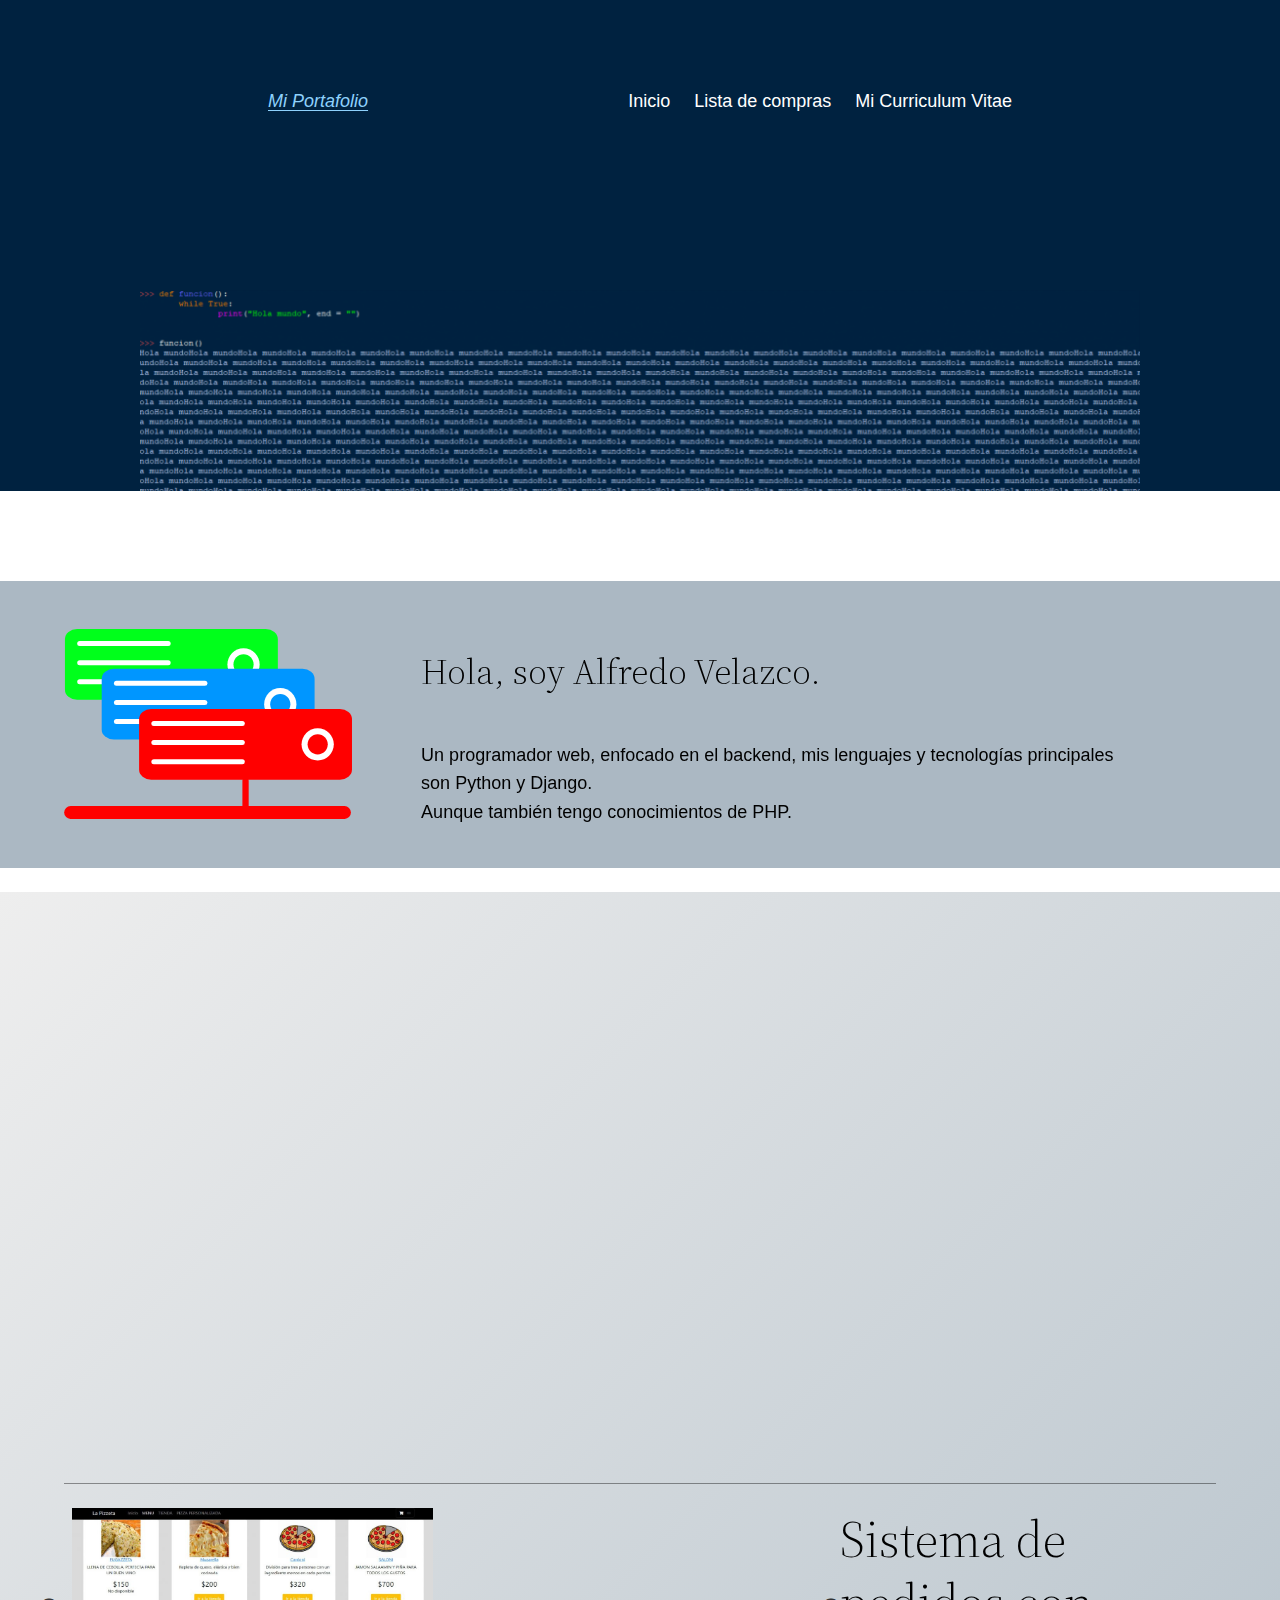
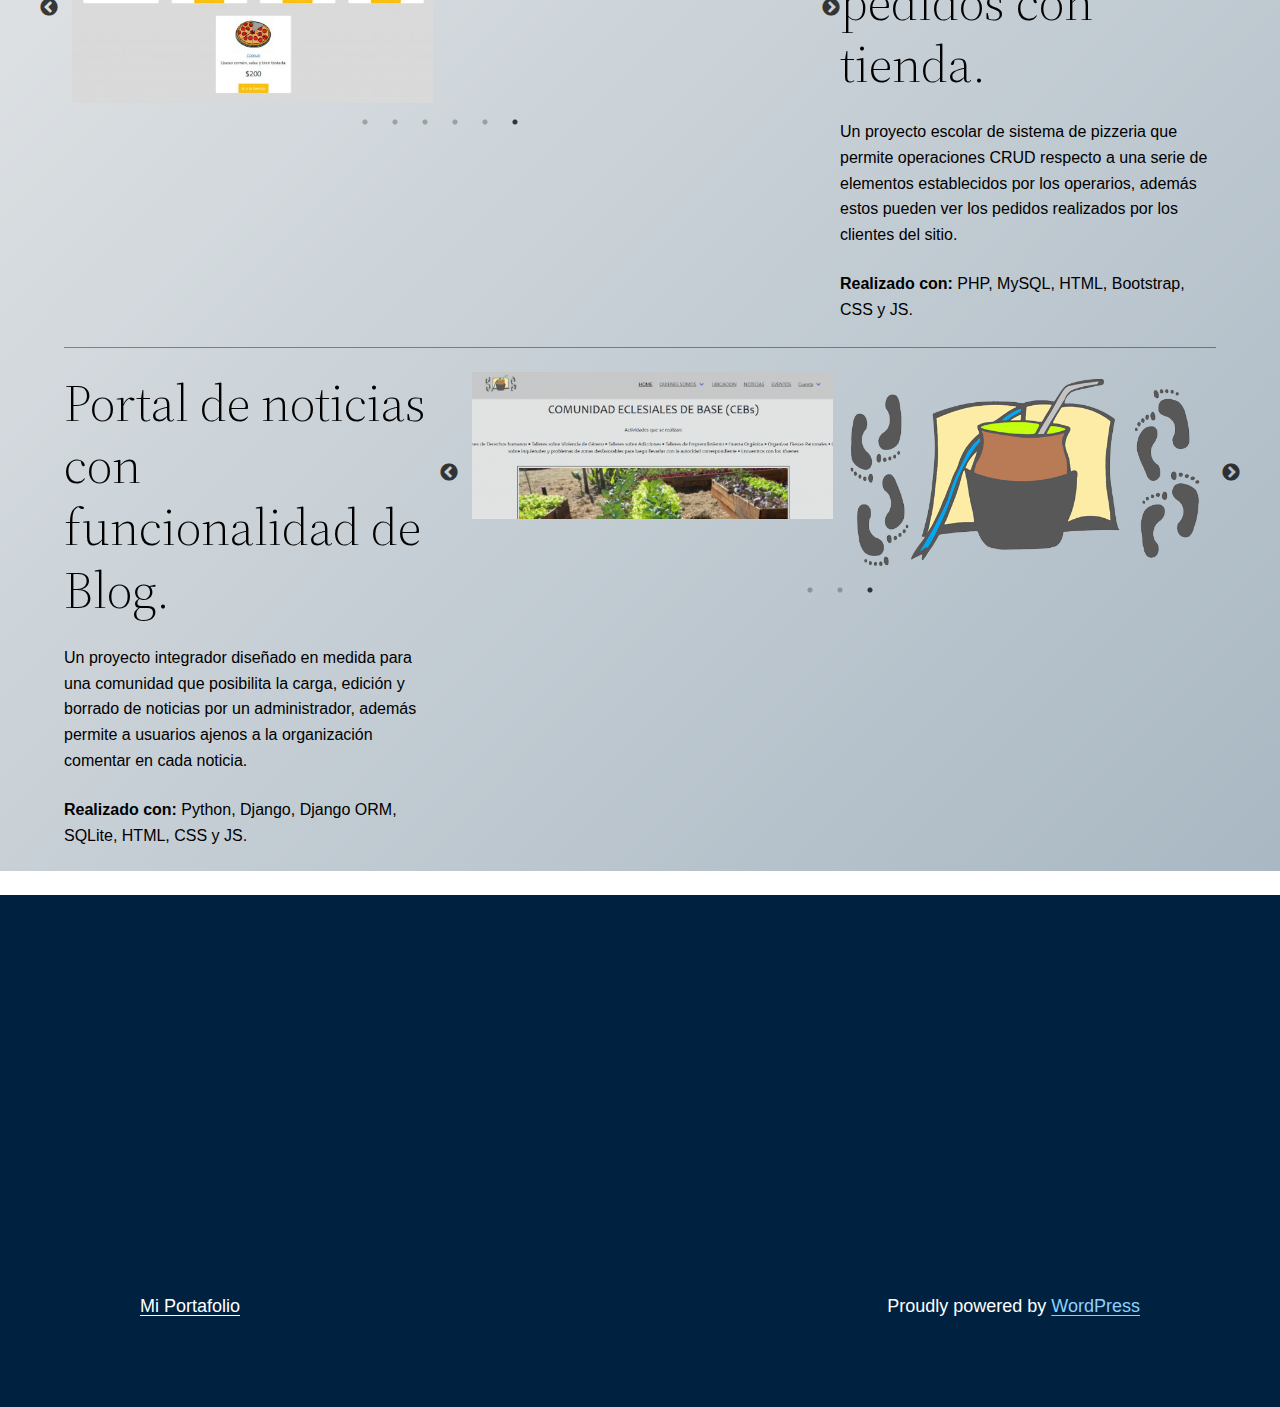
<file: index.html>
<!DOCTYPE html>
<html lang="es-AR">
<head>
	<meta charset="UTF-8">
	<meta name="viewport" content="width=device-width, initial-scale=1">
<meta name="robots" content="max-image-preview:large">
<title>Mi Portafolio &#8211; Proyectos de Alfredo H. Velazco</title>
<link rel="alternate" type="application/rss+xml" title="Mi Portafolio &raquo; Feed" href="/feed/">
<link rel="alternate" type="application/rss+xml" title="Mi Portafolio &raquo; RSS de los comentarios" href="/comments/feed/">
<script>
window._wpemojiSettings = {"baseUrl":"https:\/\/s.w.org\/images\/core\/emoji\/14.0.0\/72x72\/","ext":".png","svgUrl":"https:\/\/s.w.org\/images\/core\/emoji\/14.0.0\/svg\/","svgExt":".svg","source":{"concatemoji":"httplocalhost\/wordpress\/wp-includes\/js\/wp-emoji-release.min.js?ver=6.2.2"}};
/*! This file is auto-generated */
!function(e,a,t){var n,r,o,i=a.createElement("canvas"),p=i.getContext&&i.getContext("2d");function s(e,t){p.clearRect(0,0,i.width,i.height),p.fillText(e,0,0);e=i.toDataURL();return p.clearRect(0,0,i.width,i.height),p.fillText(t,0,0),e===i.toDataURL()}function c(e){var t=a.createElement("script");t.src=e,t.defer=t.type="text/javascript",a.getElementsByTagName("head")[0].appendChild(t)}for(o=Array("flag","emoji"),t.supports={everything:!0,everythingExceptFlag:!0},r=0;r<o.length;r++)t.supports[o[r]]=function(e){if(p&&p.fillText)switch(p.textBaseline="top",p.font="600 32px Arial",e){case"flag":return s("🏳️‍⚧️","🏳️​⚧️")?!1:!s("🇺🇳","🇺​🇳")&&!s("🏴󠁧󠁢󠁥󠁮󠁧󠁿","🏴​󠁧​󠁢​󠁥​󠁮​󠁧​󠁿");case"emoji":return!s("🫱🏻‍🫲🏿","🫱🏻​🫲🏿")}return!1}(o[r]),t.supports.everything=t.supports.everything&&t.supports[o[r]],"flag"!==o[r]&&(t.supports.everythingExceptFlag=t.supports.everythingExceptFlag&&t.supports[o[r]]);t.supports.everythingExceptFlag=t.supports.everythingExceptFlag&&!t.supports.flag,t.DOMReady=!1,t.readyCallback=function(){t.DOMReady=!0},t.supports.everything||(n=function(){t.readyCallback()},a.addEventListener?(a.addEventListener("DOMContentLoaded",n,!1),e.addEventListener("load",n,!1)):(e.attachEvent("onload",n),a.attachEvent("onreadystatechange",function(){"complete"===a.readyState&&t.readyCallback()})),(e=t.source||{}).concatemoji?c(e.concatemoji):e.wpemoji&&e.twemoji&&(c(e.twemoji),c(e.wpemoji)))}(window,document,window._wpemojiSettings);
</script>
<style>img.wp-smiley,
img.emoji {
	display: inline !important;
	border: none !important;
	box-shadow: none !important;
	height: 1em !important;
	width: 1em !important;
	margin: 0 0.07em !important;
	vertical-align: -0.1em !important;
	background: none !important;
	padding: 0 !important;
}</style>
	<style id="wp-block-site-logo-inline-css">.wp-block-site-logo{box-sizing:border-box;line-height:0}.wp-block-site-logo a{display:inline-block}.wp-block-site-logo.is-default-size img{height:auto;width:120px}.wp-block-site-logo img{height:auto;max-width:100%}.wp-block-site-logo a,.wp-block-site-logo img{border-radius:inherit}.wp-block-site-logo.aligncenter{margin-left:auto;margin-right:auto;text-align:center}.wp-block-site-logo.is-style-rounded{border-radius:9999px}</style>
<style id="wp-block-site-title-inline-css">.wp-block-site-title a{color:inherit}
.wp-block-site-title{font-family: var(--wp--preset--font-family--system-font);font-size: var(--wp--preset--font-size--medium);font-weight: normal;line-height: var(--wp--custom--typography--line-height--normal);}</style>
<style id="wp-block-group-inline-css">.wp-block-group{box-sizing:border-box}
:where(.wp-block-group.has-background){padding:1.25em 2.375em}</style>
<style id="wp-block-navigation-link-inline-css">.wp-block-navigation .wp-block-navigation-item__label{overflow-wrap:break-word;word-break:normal}.wp-block-navigation .wp-block-navigation-item__description{display:none}</style>
<style id="wp-block-page-list-inline-css">.wp-block-navigation .wp-block-page-list{align-items:var(--navigation-layout-align,initial);background-color:inherit;display:flex;flex-direction:var(--navigation-layout-direction,initial);flex-wrap:var(--navigation-layout-wrap,wrap);justify-content:var(--navigation-layout-justify,initial)}.wp-block-navigation .wp-block-navigation-item{background-color:inherit}</style>
<link rel="stylesheet" id="wp-block-navigation-css" href="/wp-includes/blocks/navigation/style.min.css?ver=6.2.2" media="all">
<style id="wp-block-navigation-inline-css">.wp-block-navigation a:where(:not(.wp-element-button)){color: inherit;}</style>
<style id="wp-block-template-part-inline-css">.wp-block-template-part.has-background{margin-bottom:0;margin-top:0;padding:1.25em 2.375em}</style>
<style id="wp-block-image-inline-css">.wp-block-image img{height:auto;max-width:100%;vertical-align:bottom}.wp-block-image img,.wp-block-image.has-custom-border img{box-sizing:border-box}.wp-block-image.aligncenter{text-align:center}.wp-block-image.alignfull img,.wp-block-image.alignwide img{height:auto;width:100%}.wp-block-image .aligncenter,.wp-block-image .alignleft,.wp-block-image .alignright,.wp-block-image.aligncenter,.wp-block-image.alignleft,.wp-block-image.alignright{display:table}.wp-block-image .aligncenter>figcaption,.wp-block-image .alignleft>figcaption,.wp-block-image .alignright>figcaption,.wp-block-image.aligncenter>figcaption,.wp-block-image.alignleft>figcaption,.wp-block-image.alignright>figcaption{caption-side:bottom;display:table-caption}.wp-block-image .alignleft{float:left;margin:.5em 1em .5em 0}.wp-block-image .alignright{float:right;margin:.5em 0 .5em 1em}.wp-block-image .aligncenter{margin-left:auto;margin-right:auto}.wp-block-image figcaption{margin-bottom:1em;margin-top:.5em}.wp-block-image .is-style-rounded img,.wp-block-image.is-style-circle-mask img,.wp-block-image.is-style-rounded img{border-radius:9999px}@supports ((-webkit-mask-image:none) or (mask-image:none)) or (-webkit-mask-image:none){.wp-block-image.is-style-circle-mask img{border-radius:0;-webkit-mask-image:url('data:image/svg+xml;utf8,<svg viewBox="0 0 100 100" xmlns="http://www.w3.org/2000/svg"><circle cx="50" cy="50" r="50"/></svg>');mask-image:url('data:image/svg+xml;utf8,<svg viewBox="0 0 100 100" xmlns="http://www.w3.org/2000/svg"><circle cx="50" cy="50" r="50"/></svg>');mask-mode:alpha;-webkit-mask-position:center;mask-position:center;-webkit-mask-repeat:no-repeat;mask-repeat:no-repeat;-webkit-mask-size:contain;mask-size:contain}}.wp-block-image :where(.has-border-color){border-style:solid}.wp-block-image :where([style*=border-top-color]){border-top-style:solid}.wp-block-image :where([style*=border-right-color]){border-right-style:solid}.wp-block-image :where([style*=border-bottom-color]){border-bottom-style:solid}.wp-block-image :where([style*=border-left-color]){border-left-style:solid}.wp-block-image :where([style*=border-width]){border-style:solid}.wp-block-image :where([style*=border-top-width]){border-top-style:solid}.wp-block-image :where([style*=border-right-width]){border-right-style:solid}.wp-block-image :where([style*=border-bottom-width]){border-bottom-style:solid}.wp-block-image :where([style*=border-left-width]){border-left-style:solid}.wp-block-image figure{margin:0}
.wp-block-image figcaption{color:#555;font-size:13px;text-align:center}.is-dark-theme .wp-block-image figcaption{color:hsla(0,0%,100%,.65)}.wp-block-image{margin:0 0 1em}</style>
<style id="wp-block-spacer-inline-css">.wp-block-spacer{clear:both}</style>
<style id="wp-block-media-text-inline-css">.wp-block-media-text{box-sizing:border-box;
  /*!rtl:begin:ignore*/direction:ltr;
  /*!rtl:end:ignore*/display:grid;grid-template-columns:50% 1fr;grid-template-rows:auto}.wp-block-media-text.has-media-on-the-right{grid-template-columns:1fr 50%}.wp-block-media-text.is-vertically-aligned-top .wp-block-media-text__content,.wp-block-media-text.is-vertically-aligned-top .wp-block-media-text__media{align-self:start}.wp-block-media-text .wp-block-media-text__content,.wp-block-media-text .wp-block-media-text__media,.wp-block-media-text.is-vertically-aligned-center .wp-block-media-text__content,.wp-block-media-text.is-vertically-aligned-center .wp-block-media-text__media{align-self:center}.wp-block-media-text.is-vertically-aligned-bottom .wp-block-media-text__content,.wp-block-media-text.is-vertically-aligned-bottom .wp-block-media-text__media{align-self:end}.wp-block-media-text .wp-block-media-text__media{
  /*!rtl:begin:ignore*/grid-column:1;grid-row:1;
  /*!rtl:end:ignore*/margin:0}.wp-block-media-text .wp-block-media-text__content{direction:ltr;
  /*!rtl:begin:ignore*/grid-column:2;grid-row:1;
  /*!rtl:end:ignore*/padding:0 8%;word-break:break-word}.wp-block-media-text.has-media-on-the-right .wp-block-media-text__media{
  /*!rtl:begin:ignore*/grid-column:2;grid-row:1
  /*!rtl:end:ignore*/}.wp-block-media-text.has-media-on-the-right .wp-block-media-text__content{
  /*!rtl:begin:ignore*/grid-column:1;grid-row:1
  /*!rtl:end:ignore*/}.wp-block-media-text__media img,.wp-block-media-text__media video{height:auto;max-width:unset;vertical-align:middle;width:100%}.wp-block-media-text.is-image-fill .wp-block-media-text__media{background-size:cover;height:100%;min-height:250px}.wp-block-media-text.is-image-fill .wp-block-media-text__media>a{display:block;height:100%}.wp-block-media-text.is-image-fill .wp-block-media-text__media img{clip:rect(0,0,0,0);border:0;height:1px;margin:-1px;overflow:hidden;padding:0;position:absolute;width:1px}@media (max-width:600px){.wp-block-media-text.is-stacked-on-mobile{grid-template-columns:100%!important}.wp-block-media-text.is-stacked-on-mobile .wp-block-media-text__media{grid-column:1;grid-row:1}.wp-block-media-text.is-stacked-on-mobile .wp-block-media-text__content{grid-column:1;grid-row:2}}</style>
<style id="wp-block-button-inline-css">.wp-block-button__link{box-sizing:border-box;cursor:pointer;display:inline-block;text-align:center;word-break:break-word}.wp-block-button__link.aligncenter{text-align:center}.wp-block-button__link.alignright{text-align:right}:where(.wp-block-button__link){border-radius:9999px;box-shadow:none;padding:calc(.667em + 2px) calc(1.333em + 2px);text-decoration:none}.wp-block-button[style*=text-decoration] .wp-block-button__link{text-decoration:inherit}.wp-block-buttons>.wp-block-button.has-custom-width{max-width:none}.wp-block-buttons>.wp-block-button.has-custom-width .wp-block-button__link{width:100%}.wp-block-buttons>.wp-block-button.has-custom-font-size .wp-block-button__link{font-size:inherit}.wp-block-buttons>.wp-block-button.wp-block-button__width-25{width:calc(25% - var(--wp--style--block-gap, .5em)*.75)}.wp-block-buttons>.wp-block-button.wp-block-button__width-50{width:calc(50% - var(--wp--style--block-gap, .5em)*.5)}.wp-block-buttons>.wp-block-button.wp-block-button__width-75{width:calc(75% - var(--wp--style--block-gap, .5em)*.25)}.wp-block-buttons>.wp-block-button.wp-block-button__width-100{flex-basis:100%;width:100%}.wp-block-buttons.is-vertical>.wp-block-button.wp-block-button__width-25{width:25%}.wp-block-buttons.is-vertical>.wp-block-button.wp-block-button__width-50{width:50%}.wp-block-buttons.is-vertical>.wp-block-button.wp-block-button__width-75{width:75%}.wp-block-button.is-style-squared,.wp-block-button__link.wp-block-button.is-style-squared{border-radius:0}.wp-block-button.no-border-radius,.wp-block-button__link.no-border-radius{border-radius:0!important}.wp-block-button .wp-block-button__link.is-style-outline,.wp-block-button.is-style-outline>.wp-block-button__link{border:2px solid;padding:.667em 1.333em}.wp-block-button .wp-block-button__link.is-style-outline:not(.has-text-color),.wp-block-button.is-style-outline>.wp-block-button__link:not(.has-text-color){color:currentColor}.wp-block-button .wp-block-button__link.is-style-outline:not(.has-background),.wp-block-button.is-style-outline>.wp-block-button__link:not(.has-background){background-color:transparent;background-image:none}
.wp-block-button .wp-block-button__link{background-color: var(--wp--preset--color--primary);border-radius: 0;color: var(--wp--preset--color--background);font-size: var(--wp--preset--font-size--medium);}</style>
<style id="wp-block-buttons-inline-css">.wp-block-buttons.is-vertical{flex-direction:column}.wp-block-buttons.is-vertical>.wp-block-button:last-child{margin-bottom:0}.wp-block-buttons>.wp-block-button{display:inline-block;margin:0}.wp-block-buttons.is-content-justification-left{justify-content:flex-start}.wp-block-buttons.is-content-justification-left.is-vertical{align-items:flex-start}.wp-block-buttons.is-content-justification-center{justify-content:center}.wp-block-buttons.is-content-justification-center.is-vertical{align-items:center}.wp-block-buttons.is-content-justification-right{justify-content:flex-end}.wp-block-buttons.is-content-justification-right.is-vertical{align-items:flex-end}.wp-block-buttons.is-content-justification-space-between{justify-content:space-between}.wp-block-buttons.aligncenter{text-align:center}.wp-block-buttons:not(.is-content-justification-space-between,.is-content-justification-right,.is-content-justification-left,.is-content-justification-center) .wp-block-button.aligncenter{margin-left:auto;margin-right:auto;width:100%}.wp-block-buttons[style*=text-decoration] .wp-block-button,.wp-block-buttons[style*=text-decoration] .wp-block-button__link{text-decoration:inherit}.wp-block-buttons.has-custom-font-size .wp-block-button__link{font-size:inherit}.wp-block-button.aligncenter{text-align:center}</style>
<style id="wp-block-paragraph-inline-css">.is-small-text{font-size:.875em}.is-regular-text{font-size:1em}.is-large-text{font-size:2.25em}.is-larger-text{font-size:3em}.has-drop-cap:not(:focus):first-letter{float:left;font-size:8.4em;font-style:normal;font-weight:100;line-height:.68;margin:.05em .1em 0 0;text-transform:uppercase}body.rtl .has-drop-cap:not(:focus):first-letter{float:none;margin-left:.1em}p.has-drop-cap.has-background{overflow:hidden}p.has-background{padding:1.25em 2.375em}:where(p.has-text-color:not(.has-link-color)) a{color:inherit}</style>
<style id="wp-block-columns-inline-css">.wp-block-columns{align-items:normal!important;box-sizing:border-box;display:flex;flex-wrap:wrap!important;margin-bottom:1.75em}@media (min-width:782px){.wp-block-columns{flex-wrap:nowrap!important}}.wp-block-columns.are-vertically-aligned-top{align-items:flex-start}.wp-block-columns.are-vertically-aligned-center{align-items:center}.wp-block-columns.are-vertically-aligned-bottom{align-items:flex-end}@media (max-width:781px){.wp-block-columns:not(.is-not-stacked-on-mobile)>.wp-block-column{flex-basis:100%!important}}@media (min-width:782px){.wp-block-columns:not(.is-not-stacked-on-mobile)>.wp-block-column{flex-basis:0;flex-grow:1}.wp-block-columns:not(.is-not-stacked-on-mobile)>.wp-block-column[style*=flex-basis]{flex-grow:0}}.wp-block-columns.is-not-stacked-on-mobile{flex-wrap:nowrap!important}.wp-block-columns.is-not-stacked-on-mobile>.wp-block-column{flex-basis:0;flex-grow:1}.wp-block-columns.is-not-stacked-on-mobile>.wp-block-column[style*=flex-basis]{flex-grow:0}:where(.wp-block-columns.has-background){padding:1.25em 2.375em}.wp-block-column{flex-grow:1;min-width:0;overflow-wrap:break-word;word-break:break-word}.wp-block-column.is-vertically-aligned-top{align-self:flex-start}.wp-block-column.is-vertically-aligned-center{align-self:center}.wp-block-column.is-vertically-aligned-bottom{align-self:flex-end}.wp-block-column.is-vertically-aligned-bottom,.wp-block-column.is-vertically-aligned-center,.wp-block-column.is-vertically-aligned-top{width:100%}</style>
<style id="wp-block-separator-inline-css">@charset "UTF-8";.wp-block-separator{border:1px solid;border-left:none;border-right:none}.wp-block-separator.is-style-dots{background:none!important;border:none;height:auto;line-height:1;text-align:center}.wp-block-separator.is-style-dots:before{color:currentColor;content:"···";font-family:serif;font-size:1.5em;letter-spacing:2em;padding-left:2em}
.wp-block-separator.has-css-opacity{opacity:.4}.wp-block-separator{border:none;border-bottom:2px solid;margin-left:auto;margin-right:auto}.wp-block-separator.has-alpha-channel-opacity{opacity:1}.wp-block-separator:not(.is-style-wide):not(.is-style-dots){width:100px}.wp-block-separator.has-background:not(.is-style-dots){border-bottom:none;height:1px}.wp-block-separator.has-background:not(.is-style-wide):not(.is-style-dots){height:2px}</style>
<style id="wp-block-heading-inline-css">h1.has-background,h2.has-background,h3.has-background,h4.has-background,h5.has-background,h6.has-background{padding:1.25em 2.375em}</style>
<link rel="stylesheet" id="wp-block-social-links-css" href="/wp-includes/blocks/social-links/style.min.css?ver=6.2.2" media="all">
<style id="wp-block-library-inline-css">:root{--wp-admin-theme-color:#007cba;--wp-admin-theme-color--rgb:0,124,186;--wp-admin-theme-color-darker-10:#006ba1;--wp-admin-theme-color-darker-10--rgb:0,107,161;--wp-admin-theme-color-darker-20:#005a87;--wp-admin-theme-color-darker-20--rgb:0,90,135;--wp-admin-border-width-focus:2px;--wp-block-synced-color:#7a00df;--wp-block-synced-color--rgb:122,0,223}@media (-webkit-min-device-pixel-ratio:2),(min-resolution:192dpi){:root{--wp-admin-border-width-focus:1.5px}}.wp-element-button{cursor:pointer}:root{--wp--preset--font-size--normal:16px;--wp--preset--font-size--huge:42px}:root .has-very-light-gray-background-color{background-color:#eee}:root .has-very-dark-gray-background-color{background-color:#313131}:root .has-very-light-gray-color{color:#eee}:root .has-very-dark-gray-color{color:#313131}:root .has-vivid-green-cyan-to-vivid-cyan-blue-gradient-background{background:linear-gradient(135deg,#00d084,#0693e3)}:root .has-purple-crush-gradient-background{background:linear-gradient(135deg,#34e2e4,#4721fb 50%,#ab1dfe)}:root .has-hazy-dawn-gradient-background{background:linear-gradient(135deg,#faaca8,#dad0ec)}:root .has-subdued-olive-gradient-background{background:linear-gradient(135deg,#fafae1,#67a671)}:root .has-atomic-cream-gradient-background{background:linear-gradient(135deg,#fdd79a,#004a59)}:root .has-nightshade-gradient-background{background:linear-gradient(135deg,#330968,#31cdcf)}:root .has-midnight-gradient-background{background:linear-gradient(135deg,#020381,#2874fc)}.has-regular-font-size{font-size:1em}.has-larger-font-size{font-size:2.625em}.has-normal-font-size{font-size:var(--wp--preset--font-size--normal)}.has-huge-font-size{font-size:var(--wp--preset--font-size--huge)}.has-text-align-center{text-align:center}.has-text-align-left{text-align:left}.has-text-align-right{text-align:right}#end-resizable-editor-section{display:none}.aligncenter{clear:both}.items-justified-left{justify-content:flex-start}.items-justified-center{justify-content:center}.items-justified-right{justify-content:flex-end}.items-justified-space-between{justify-content:space-between}.screen-reader-text{clip:rect(1px,1px,1px,1px);word-wrap:normal!important;border:0;-webkit-clip-path:inset(50%);clip-path:inset(50%);height:1px;margin:-1px;overflow:hidden;padding:0;position:absolute;width:1px}.screen-reader-text:focus{clip:auto!important;background-color:#ddd;-webkit-clip-path:none;clip-path:none;color:#444;display:block;font-size:1em;height:auto;left:5px;line-height:normal;padding:15px 23px 14px;text-decoration:none;top:5px;width:auto;z-index:100000}html :where(.has-border-color){border-style:solid}html :where([style*=border-top-color]){border-top-style:solid}html :where([style*=border-right-color]){border-right-style:solid}html :where([style*=border-bottom-color]){border-bottom-style:solid}html :where([style*=border-left-color]){border-left-style:solid}html :where([style*=border-width]){border-style:solid}html :where([style*=border-top-width]){border-top-style:solid}html :where([style*=border-right-width]){border-right-style:solid}html :where([style*=border-bottom-width]){border-bottom-style:solid}html :where([style*=border-left-width]){border-left-style:solid}html :where(img[class*=wp-image-]){height:auto;max-width:100%}figure{margin:0 0 1em}html :where(.is-position-sticky){--wp-admin--admin-bar--position-offset:var(--wp-admin--admin-bar--height,0px)}@media screen and (max-width:600px){html :where(.is-position-sticky){--wp-admin--admin-bar--position-offset:0px}}</style>
<link rel="stylesheet" id="slick-css" href="/wp-content/plugins/carousel-block/dist/assets/vendor/slick/slick.min.css?ver=1646607202" media="">
<link rel="stylesheet" id="carousel-block-css" href="/wp-content/plugins/carousel-block/dist/blocks.style.build.css?ver=1646607202" media="all">
<link rel="stylesheet" id="animate-css-css" href="/wp-content/plugins/blocks-animation/assets/animate/animate.compact.css?ver=71da619168635197a27f7e0312e909e8" media="all">
<link rel="stylesheet" id="otter-animation-css" href="/wp-content/plugins/blocks-animation/build/animation/index.css?ver=71da619168635197a27f7e0312e909e8" media="all">
<style id="global-styles-inline-css">body{--wp--preset--color--black: #000000;--wp--preset--color--cyan-bluish-gray: #abb8c3;--wp--preset--color--white: #ffffff;--wp--preset--color--pale-pink: #f78da7;--wp--preset--color--vivid-red: #cf2e2e;--wp--preset--color--luminous-vivid-orange: #ff6900;--wp--preset--color--luminous-vivid-amber: #fcb900;--wp--preset--color--light-green-cyan: #7bdcb5;--wp--preset--color--vivid-green-cyan: #00d084;--wp--preset--color--pale-cyan-blue: #8ed1fc;--wp--preset--color--vivid-cyan-blue: #0693e3;--wp--preset--color--vivid-purple: #9b51e0;--wp--preset--color--foreground: #000000;--wp--preset--color--background: #ffffff;--wp--preset--color--primary: #1a4548;--wp--preset--color--secondary: #ffe2c7;--wp--preset--color--tertiary: #F6F6F6;--wp--preset--color--custom-azul-facha: #002240;--wp--preset--gradient--vivid-cyan-blue-to-vivid-purple: linear-gradient(135deg,rgba(6,147,227,1) 0%,rgb(155,81,224) 100%);--wp--preset--gradient--light-green-cyan-to-vivid-green-cyan: linear-gradient(135deg,rgb(122,220,180) 0%,rgb(0,208,130) 100%);--wp--preset--gradient--luminous-vivid-amber-to-luminous-vivid-orange: linear-gradient(135deg,rgba(252,185,0,1) 0%,rgba(255,105,0,1) 100%);--wp--preset--gradient--luminous-vivid-orange-to-vivid-red: linear-gradient(135deg,rgba(255,105,0,1) 0%,rgb(207,46,46) 100%);--wp--preset--gradient--very-light-gray-to-cyan-bluish-gray: linear-gradient(135deg,rgb(238,238,238) 0%,rgb(169,184,195) 100%);--wp--preset--gradient--cool-to-warm-spectrum: linear-gradient(135deg,rgb(74,234,220) 0%,rgb(151,120,209) 20%,rgb(207,42,186) 40%,rgb(238,44,130) 60%,rgb(251,105,98) 80%,rgb(254,248,76) 100%);--wp--preset--gradient--blush-light-purple: linear-gradient(135deg,rgb(255,206,236) 0%,rgb(152,150,240) 100%);--wp--preset--gradient--blush-bordeaux: linear-gradient(135deg,rgb(254,205,165) 0%,rgb(254,45,45) 50%,rgb(107,0,62) 100%);--wp--preset--gradient--luminous-dusk: linear-gradient(135deg,rgb(255,203,112) 0%,rgb(199,81,192) 50%,rgb(65,88,208) 100%);--wp--preset--gradient--pale-ocean: linear-gradient(135deg,rgb(255,245,203) 0%,rgb(182,227,212) 50%,rgb(51,167,181) 100%);--wp--preset--gradient--electric-grass: linear-gradient(135deg,rgb(202,248,128) 0%,rgb(113,206,126) 100%);--wp--preset--gradient--midnight: linear-gradient(135deg,rgb(2,3,129) 0%,rgb(40,116,252) 100%);--wp--preset--gradient--vertical-secondary-to-tertiary: linear-gradient(to bottom,var(--wp--preset--color--secondary) 0%,var(--wp--preset--color--tertiary) 100%);--wp--preset--gradient--vertical-secondary-to-background: linear-gradient(to bottom,var(--wp--preset--color--secondary) 0%,var(--wp--preset--color--background) 100%);--wp--preset--gradient--vertical-tertiary-to-background: linear-gradient(to bottom,var(--wp--preset--color--tertiary) 0%,var(--wp--preset--color--background) 100%);--wp--preset--gradient--diagonal-primary-to-foreground: linear-gradient(to bottom right,var(--wp--preset--color--primary) 0%,var(--wp--preset--color--foreground) 100%);--wp--preset--gradient--diagonal-secondary-to-background: linear-gradient(to bottom right,var(--wp--preset--color--secondary) 50%,var(--wp--preset--color--background) 50%);--wp--preset--gradient--diagonal-background-to-secondary: linear-gradient(to bottom right,var(--wp--preset--color--background) 50%,var(--wp--preset--color--secondary) 50%);--wp--preset--gradient--diagonal-tertiary-to-background: linear-gradient(to bottom right,var(--wp--preset--color--tertiary) 50%,var(--wp--preset--color--background) 50%);--wp--preset--gradient--diagonal-background-to-tertiary: linear-gradient(to bottom right,var(--wp--preset--color--background) 50%,var(--wp--preset--color--tertiary) 50%);--wp--preset--duotone--dark-grayscale: url('#wp-duotone-dark-grayscale');--wp--preset--duotone--grayscale: url('#wp-duotone-grayscale');--wp--preset--duotone--purple-yellow: url('#wp-duotone-purple-yellow');--wp--preset--duotone--blue-red: url('#wp-duotone-blue-red');--wp--preset--duotone--midnight: url('#wp-duotone-midnight');--wp--preset--duotone--magenta-yellow: url('#wp-duotone-magenta-yellow');--wp--preset--duotone--purple-green: url('#wp-duotone-purple-green');--wp--preset--duotone--blue-orange: url('#wp-duotone-blue-orange');--wp--preset--duotone--foreground-and-background: url('#wp-duotone-foreground-and-background');--wp--preset--duotone--foreground-and-secondary: url('#wp-duotone-foreground-and-secondary');--wp--preset--duotone--foreground-and-tertiary: url('#wp-duotone-foreground-and-tertiary');--wp--preset--duotone--primary-and-background: url('#wp-duotone-primary-and-background');--wp--preset--duotone--primary-and-secondary: url('#wp-duotone-primary-and-secondary');--wp--preset--duotone--primary-and-tertiary: url('#wp-duotone-primary-and-tertiary');--wp--preset--font-size--small: 1rem;--wp--preset--font-size--medium: 1.125rem;--wp--preset--font-size--large: 1.75rem;--wp--preset--font-size--x-large: clamp(1.75rem, 3vw, 2.25rem);--wp--preset--font-family--system-font: -apple-system,BlinkMacSystemFont,"Segoe UI",Roboto,Oxygen-Sans,Ubuntu,Cantarell,"Helvetica Neue",sans-serif;--wp--preset--font-family--source-serif-pro: "Source Serif Pro", serif;--wp--preset--spacing--20: 0.44rem;--wp--preset--spacing--30: 0.67rem;--wp--preset--spacing--40: 1rem;--wp--preset--spacing--50: 1.5rem;--wp--preset--spacing--60: 2.25rem;--wp--preset--spacing--70: 3.38rem;--wp--preset--spacing--80: 5.06rem;--wp--preset--shadow--natural: 6px 6px 9px rgba(0, 0, 0, 0.2);--wp--preset--shadow--deep: 12px 12px 50px rgba(0, 0, 0, 0.4);--wp--preset--shadow--sharp: 6px 6px 0px rgba(0, 0, 0, 0.2);--wp--preset--shadow--outlined: 6px 6px 0px -3px rgba(255, 255, 255, 1), 6px 6px rgba(0, 0, 0, 1);--wp--preset--shadow--crisp: 6px 6px 0px rgba(0, 0, 0, 1);--wp--custom--spacing--small: max(1.25rem, 5vw);--wp--custom--spacing--medium: clamp(2rem, 8vw, calc(4 * var(--wp--style--block-gap)));--wp--custom--spacing--large: clamp(4rem, 10vw, 8rem);--wp--custom--spacing--outer: var(--wp--custom--spacing--small, 1.25rem);--wp--custom--typography--font-size--huge: clamp(2.25rem, 4vw, 2.75rem);--wp--custom--typography--font-size--gigantic: clamp(2.75rem, 6vw, 3.25rem);--wp--custom--typography--font-size--colossal: clamp(3.25rem, 8vw, 6.25rem);--wp--custom--typography--line-height--tiny: 1.15;--wp--custom--typography--line-height--small: 1.2;--wp--custom--typography--line-height--medium: 1.4;--wp--custom--typography--line-height--normal: 1.6;}body { margin: 0;--wp--style--global--content-size: 650px;--wp--style--global--wide-size: 1000px; }.wp-site-blocks > .alignleft { float: left; margin-right: 2em; }.wp-site-blocks > .alignright { float: right; margin-left: 2em; }.wp-site-blocks > .aligncenter { justify-content: center; margin-left: auto; margin-right: auto; }.wp-site-blocks > * { margin-block-start: 0; margin-block-end: 0; }.wp-site-blocks > * + * { margin-block-start: 1.5rem; }body { --wp--style--block-gap: 1.5rem; }body .is-layout-flow > *{margin-block-start: 0;margin-block-end: 0;}body .is-layout-flow > * + *{margin-block-start: 1.5rem;margin-block-end: 0;}body .is-layout-constrained > *{margin-block-start: 0;margin-block-end: 0;}body .is-layout-constrained > * + *{margin-block-start: 1.5rem;margin-block-end: 0;}body .is-layout-flex{gap: 1.5rem;}body .is-layout-flow > .alignleft{float: left;margin-inline-start: 0;margin-inline-end: 2em;}body .is-layout-flow > .alignright{float: right;margin-inline-start: 2em;margin-inline-end: 0;}body .is-layout-flow > .aligncenter{margin-left: auto !important;margin-right: auto !important;}body .is-layout-constrained > .alignleft{float: left;margin-inline-start: 0;margin-inline-end: 2em;}body .is-layout-constrained > .alignright{float: right;margin-inline-start: 2em;margin-inline-end: 0;}body .is-layout-constrained > .aligncenter{margin-left: auto !important;margin-right: auto !important;}body .is-layout-constrained > :where(:not(.alignleft):not(.alignright):not(.alignfull)){max-width: var(--wp--style--global--content-size);margin-left: auto !important;margin-right: auto !important;}body .is-layout-constrained > .alignwide{max-width: var(--wp--style--global--wide-size);}body .is-layout-flex{display: flex;}body .is-layout-flex{flex-wrap: wrap;align-items: center;}body .is-layout-flex > *{margin: 0;}body{background-color: var(--wp--preset--color--background);color: var(--wp--preset--color--foreground);font-family: var(--wp--preset--font-family--system-font);font-size: var(--wp--preset--font-size--medium);line-height: var(--wp--custom--typography--line-height--normal);padding-top: 0px;padding-right: 0px;padding-bottom: 0px;padding-left: 0px;}a:where(:not(.wp-element-button)){color: var(--wp--preset--color--pale-cyan-blue);text-decoration: underline;}a:where(:not(.wp-element-button)):hover{color: var(--wp--preset--color--vivid-purple);}h1{font-family: var(--wp--preset--font-family--source-serif-pro);font-size: var(--wp--custom--typography--font-size--colossal);font-weight: 300;line-height: var(--wp--custom--typography--line-height--tiny);}h2{font-family: var(--wp--preset--font-family--source-serif-pro);font-size: var(--wp--custom--typography--font-size--gigantic);font-weight: 300;line-height: var(--wp--custom--typography--line-height--small);}h3{font-family: var(--wp--preset--font-family--source-serif-pro);font-size: var(--wp--custom--typography--font-size--huge);font-weight: 300;line-height: var(--wp--custom--typography--line-height--tiny);}h4{font-family: var(--wp--preset--font-family--source-serif-pro);font-size: var(--wp--preset--font-size--x-large);font-weight: 300;line-height: var(--wp--custom--typography--line-height--tiny);}h5{font-family: var(--wp--preset--font-family--system-font);font-size: var(--wp--preset--font-size--medium);font-weight: 700;line-height: var(--wp--custom--typography--line-height--normal);text-transform: uppercase;}h6{font-family: var(--wp--preset--font-family--system-font);font-size: var(--wp--preset--font-size--medium);font-weight: 400;line-height: var(--wp--custom--typography--line-height--normal);text-transform: uppercase;}.wp-element-button, .wp-block-button__link{background-color: #32373c;border-width: 0;color: #fff;font-family: inherit;font-size: inherit;line-height: inherit;padding: calc(0.667em + 2px) calc(1.333em + 2px);text-decoration: none;}.has-black-color{color: var(--wp--preset--color--black) !important;}.has-cyan-bluish-gray-color{color: var(--wp--preset--color--cyan-bluish-gray) !important;}.has-white-color{color: var(--wp--preset--color--white) !important;}.has-pale-pink-color{color: var(--wp--preset--color--pale-pink) !important;}.has-vivid-red-color{color: var(--wp--preset--color--vivid-red) !important;}.has-luminous-vivid-orange-color{color: var(--wp--preset--color--luminous-vivid-orange) !important;}.has-luminous-vivid-amber-color{color: var(--wp--preset--color--luminous-vivid-amber) !important;}.has-light-green-cyan-color{color: var(--wp--preset--color--light-green-cyan) !important;}.has-vivid-green-cyan-color{color: var(--wp--preset--color--vivid-green-cyan) !important;}.has-pale-cyan-blue-color{color: var(--wp--preset--color--pale-cyan-blue) !important;}.has-vivid-cyan-blue-color{color: var(--wp--preset--color--vivid-cyan-blue) !important;}.has-vivid-purple-color{color: var(--wp--preset--color--vivid-purple) !important;}.has-foreground-color{color: var(--wp--preset--color--foreground) !important;}.has-background-color{color: var(--wp--preset--color--background) !important;}.has-primary-color{color: var(--wp--preset--color--primary) !important;}.has-secondary-color{color: var(--wp--preset--color--secondary) !important;}.has-tertiary-color{color: var(--wp--preset--color--tertiary) !important;}.has-custom-azul-facha-color{color: var(--wp--preset--color--custom-azul-facha) !important;}.has-black-background-color{background-color: var(--wp--preset--color--black) !important;}.has-cyan-bluish-gray-background-color{background-color: var(--wp--preset--color--cyan-bluish-gray) !important;}.has-white-background-color{background-color: var(--wp--preset--color--white) !important;}.has-pale-pink-background-color{background-color: var(--wp--preset--color--pale-pink) !important;}.has-vivid-red-background-color{background-color: var(--wp--preset--color--vivid-red) !important;}.has-luminous-vivid-orange-background-color{background-color: var(--wp--preset--color--luminous-vivid-orange) !important;}.has-luminous-vivid-amber-background-color{background-color: var(--wp--preset--color--luminous-vivid-amber) !important;}.has-light-green-cyan-background-color{background-color: var(--wp--preset--color--light-green-cyan) !important;}.has-vivid-green-cyan-background-color{background-color: var(--wp--preset--color--vivid-green-cyan) !important;}.has-pale-cyan-blue-background-color{background-color: var(--wp--preset--color--pale-cyan-blue) !important;}.has-vivid-cyan-blue-background-color{background-color: var(--wp--preset--color--vivid-cyan-blue) !important;}.has-vivid-purple-background-color{background-color: var(--wp--preset--color--vivid-purple) !important;}.has-foreground-background-color{background-color: var(--wp--preset--color--foreground) !important;}.has-background-background-color{background-color: var(--wp--preset--color--background) !important;}.has-primary-background-color{background-color: var(--wp--preset--color--primary) !important;}.has-secondary-background-color{background-color: var(--wp--preset--color--secondary) !important;}.has-tertiary-background-color{background-color: var(--wp--preset--color--tertiary) !important;}.has-custom-azul-facha-background-color{background-color: var(--wp--preset--color--custom-azul-facha) !important;}.has-black-border-color{border-color: var(--wp--preset--color--black) !important;}.has-cyan-bluish-gray-border-color{border-color: var(--wp--preset--color--cyan-bluish-gray) !important;}.has-white-border-color{border-color: var(--wp--preset--color--white) !important;}.has-pale-pink-border-color{border-color: var(--wp--preset--color--pale-pink) !important;}.has-vivid-red-border-color{border-color: var(--wp--preset--color--vivid-red) !important;}.has-luminous-vivid-orange-border-color{border-color: var(--wp--preset--color--luminous-vivid-orange) !important;}.has-luminous-vivid-amber-border-color{border-color: var(--wp--preset--color--luminous-vivid-amber) !important;}.has-light-green-cyan-border-color{border-color: var(--wp--preset--color--light-green-cyan) !important;}.has-vivid-green-cyan-border-color{border-color: var(--wp--preset--color--vivid-green-cyan) !important;}.has-pale-cyan-blue-border-color{border-color: var(--wp--preset--color--pale-cyan-blue) !important;}.has-vivid-cyan-blue-border-color{border-color: var(--wp--preset--color--vivid-cyan-blue) !important;}.has-vivid-purple-border-color{border-color: var(--wp--preset--color--vivid-purple) !important;}.has-foreground-border-color{border-color: var(--wp--preset--color--foreground) !important;}.has-background-border-color{border-color: var(--wp--preset--color--background) !important;}.has-primary-border-color{border-color: var(--wp--preset--color--primary) !important;}.has-secondary-border-color{border-color: var(--wp--preset--color--secondary) !important;}.has-tertiary-border-color{border-color: var(--wp--preset--color--tertiary) !important;}.has-custom-azul-facha-border-color{border-color: var(--wp--preset--color--custom-azul-facha) !important;}.has-vivid-cyan-blue-to-vivid-purple-gradient-background{background: var(--wp--preset--gradient--vivid-cyan-blue-to-vivid-purple) !important;}.has-light-green-cyan-to-vivid-green-cyan-gradient-background{background: var(--wp--preset--gradient--light-green-cyan-to-vivid-green-cyan) !important;}.has-luminous-vivid-amber-to-luminous-vivid-orange-gradient-background{background: var(--wp--preset--gradient--luminous-vivid-amber-to-luminous-vivid-orange) !important;}.has-luminous-vivid-orange-to-vivid-red-gradient-background{background: var(--wp--preset--gradient--luminous-vivid-orange-to-vivid-red) !important;}.has-very-light-gray-to-cyan-bluish-gray-gradient-background{background: var(--wp--preset--gradient--very-light-gray-to-cyan-bluish-gray) !important;}.has-cool-to-warm-spectrum-gradient-background{background: var(--wp--preset--gradient--cool-to-warm-spectrum) !important;}.has-blush-light-purple-gradient-background{background: var(--wp--preset--gradient--blush-light-purple) !important;}.has-blush-bordeaux-gradient-background{background: var(--wp--preset--gradient--blush-bordeaux) !important;}.has-luminous-dusk-gradient-background{background: var(--wp--preset--gradient--luminous-dusk) !important;}.has-pale-ocean-gradient-background{background: var(--wp--preset--gradient--pale-ocean) !important;}.has-electric-grass-gradient-background{background: var(--wp--preset--gradient--electric-grass) !important;}.has-midnight-gradient-background{background: var(--wp--preset--gradient--midnight) !important;}.has-vertical-secondary-to-tertiary-gradient-background{background: var(--wp--preset--gradient--vertical-secondary-to-tertiary) !important;}.has-vertical-secondary-to-background-gradient-background{background: var(--wp--preset--gradient--vertical-secondary-to-background) !important;}.has-vertical-tertiary-to-background-gradient-background{background: var(--wp--preset--gradient--vertical-tertiary-to-background) !important;}.has-diagonal-primary-to-foreground-gradient-background{background: var(--wp--preset--gradient--diagonal-primary-to-foreground) !important;}.has-diagonal-secondary-to-background-gradient-background{background: var(--wp--preset--gradient--diagonal-secondary-to-background) !important;}.has-diagonal-background-to-secondary-gradient-background{background: var(--wp--preset--gradient--diagonal-background-to-secondary) !important;}.has-diagonal-tertiary-to-background-gradient-background{background: var(--wp--preset--gradient--diagonal-tertiary-to-background) !important;}.has-diagonal-background-to-tertiary-gradient-background{background: var(--wp--preset--gradient--diagonal-background-to-tertiary) !important;}.has-small-font-size{font-size: var(--wp--preset--font-size--small) !important;}.has-medium-font-size{font-size: var(--wp--preset--font-size--medium) !important;}.has-large-font-size{font-size: var(--wp--preset--font-size--large) !important;}.has-x-large-font-size{font-size: var(--wp--preset--font-size--x-large) !important;}.has-system-font-font-family{font-family: var(--wp--preset--font-family--system-font) !important;}.has-source-serif-pro-font-family{font-family: var(--wp--preset--font-family--source-serif-pro) !important;}</style>
<style id="core-block-supports-inline-css">.wp-elements-c89e0a1cd1be43dc9b51ddff6aa18aeb a{color:var(--wp--preset--color--background);}.wp-elements-397ec320cc46cf4372e24fd28026158a a{color:var(--wp--preset--color--pale-cyan-blue);}.wp-container-3.wp-container-3{justify-content:flex-end;}.wp-elements-2be4855b2fab1170aa240b6d29d51759 a{color:var(--wp--preset--color--luminous-vivid-amber);}.wp-container-8.wp-container-8{justify-content:center;}.wp-container-4.wp-container-4,.wp-container-24.wp-container-24{justify-content:space-between;}.wp-container-11.wp-container-11,.wp-container-14.wp-container-14,.wp-container-17.wp-container-17,.wp-container-23.wp-container-23{flex-wrap:nowrap;}</style>
<link rel="stylesheet" id="edsanimate-animo-css-css" href="/wp-content/plugins/animate-it/assets/css/animate-animo.css?ver=6.2.2" media="all">
<style id="extendify-gutenberg-patterns-and-templates-utilities-inline-css">.ext-absolute{position:absolute!important}.ext-relative{position:relative!important}.ext-top-base{top:var(--wp--style--block-gap,1.75rem)!important}.ext-top-lg{top:var(--extendify--spacing--large)!important}.ext--top-base{top:calc(var(--wp--style--block-gap, 1.75rem)*-1)!important}.ext--top-lg{top:calc(var(--extendify--spacing--large)*-1)!important}.ext-right-base{right:var(--wp--style--block-gap,1.75rem)!important}.ext-right-lg{right:var(--extendify--spacing--large)!important}.ext--right-base{right:calc(var(--wp--style--block-gap, 1.75rem)*-1)!important}.ext--right-lg{right:calc(var(--extendify--spacing--large)*-1)!important}.ext-bottom-base{bottom:var(--wp--style--block-gap,1.75rem)!important}.ext-bottom-lg{bottom:var(--extendify--spacing--large)!important}.ext--bottom-base{bottom:calc(var(--wp--style--block-gap, 1.75rem)*-1)!important}.ext--bottom-lg{bottom:calc(var(--extendify--spacing--large)*-1)!important}.ext-left-base{left:var(--wp--style--block-gap,1.75rem)!important}.ext-left-lg{left:var(--extendify--spacing--large)!important}.ext--left-base{left:calc(var(--wp--style--block-gap, 1.75rem)*-1)!important}.ext--left-lg{left:calc(var(--extendify--spacing--large)*-1)!important}.ext-order-1{order:1!important}.ext-order-2{order:2!important}.ext-col-auto{grid-column:auto!important}.ext-col-span-1{grid-column:span 1/span 1!important}.ext-col-span-2{grid-column:span 2/span 2!important}.ext-col-span-3{grid-column:span 3/span 3!important}.ext-col-span-4{grid-column:span 4/span 4!important}.ext-col-span-5{grid-column:span 5/span 5!important}.ext-col-span-6{grid-column:span 6/span 6!important}.ext-col-span-7{grid-column:span 7/span 7!important}.ext-col-span-8{grid-column:span 8/span 8!important}.ext-col-span-9{grid-column:span 9/span 9!important}.ext-col-span-10{grid-column:span 10/span 10!important}.ext-col-span-11{grid-column:span 11/span 11!important}.ext-col-span-12{grid-column:span 12/span 12!important}.ext-col-span-full{grid-column:1/-1!important}.ext-col-start-1{grid-column-start:1!important}.ext-col-start-2{grid-column-start:2!important}.ext-col-start-3{grid-column-start:3!important}.ext-col-start-4{grid-column-start:4!important}.ext-col-start-5{grid-column-start:5!important}.ext-col-start-6{grid-column-start:6!important}.ext-col-start-7{grid-column-start:7!important}.ext-col-start-8{grid-column-start:8!important}.ext-col-start-9{grid-column-start:9!important}.ext-col-start-10{grid-column-start:10!important}.ext-col-start-11{grid-column-start:11!important}.ext-col-start-12{grid-column-start:12!important}.ext-col-start-13{grid-column-start:13!important}.ext-col-start-auto{grid-column-start:auto!important}.ext-col-end-1{grid-column-end:1!important}.ext-col-end-2{grid-column-end:2!important}.ext-col-end-3{grid-column-end:3!important}.ext-col-end-4{grid-column-end:4!important}.ext-col-end-5{grid-column-end:5!important}.ext-col-end-6{grid-column-end:6!important}.ext-col-end-7{grid-column-end:7!important}.ext-col-end-8{grid-column-end:8!important}.ext-col-end-9{grid-column-end:9!important}.ext-col-end-10{grid-column-end:10!important}.ext-col-end-11{grid-column-end:11!important}.ext-col-end-12{grid-column-end:12!important}.ext-col-end-13{grid-column-end:13!important}.ext-col-end-auto{grid-column-end:auto!important}.ext-row-auto{grid-row:auto!important}.ext-row-span-1{grid-row:span 1/span 1!important}.ext-row-span-2{grid-row:span 2/span 2!important}.ext-row-span-3{grid-row:span 3/span 3!important}.ext-row-span-4{grid-row:span 4/span 4!important}.ext-row-span-5{grid-row:span 5/span 5!important}.ext-row-span-6{grid-row:span 6/span 6!important}.ext-row-span-full{grid-row:1/-1!important}.ext-row-start-1{grid-row-start:1!important}.ext-row-start-2{grid-row-start:2!important}.ext-row-start-3{grid-row-start:3!important}.ext-row-start-4{grid-row-start:4!important}.ext-row-start-5{grid-row-start:5!important}.ext-row-start-6{grid-row-start:6!important}.ext-row-start-7{grid-row-start:7!important}.ext-row-start-auto{grid-row-start:auto!important}.ext-row-end-1{grid-row-end:1!important}.ext-row-end-2{grid-row-end:2!important}.ext-row-end-3{grid-row-end:3!important}.ext-row-end-4{grid-row-end:4!important}.ext-row-end-5{grid-row-end:5!important}.ext-row-end-6{grid-row-end:6!important}.ext-row-end-7{grid-row-end:7!important}.ext-row-end-auto{grid-row-end:auto!important}.ext-m-0:not([style*=margin]){margin:0!important}.ext-m-auto:not([style*=margin]){margin:auto!important}.ext-m-base:not([style*=margin]){margin:var(--wp--style--block-gap,1.75rem)!important}.ext-m-lg:not([style*=margin]){margin:var(--extendify--spacing--large)!important}.ext--m-base:not([style*=margin]){margin:calc(var(--wp--style--block-gap, 1.75rem)*-1)!important}.ext--m-lg:not([style*=margin]){margin:calc(var(--extendify--spacing--large)*-1)!important}.ext-mx-0:not([style*=margin]){margin-left:0!important;margin-right:0!important}.ext-mx-auto:not([style*=margin]){margin-left:auto!important;margin-right:auto!important}.ext-mx-base:not([style*=margin]){margin-left:var(--wp--style--block-gap,1.75rem)!important;margin-right:var(--wp--style--block-gap,1.75rem)!important}.ext-mx-lg:not([style*=margin]){margin-left:var(--extendify--spacing--large)!important;margin-right:var(--extendify--spacing--large)!important}.ext--mx-base:not([style*=margin]){margin-left:calc(var(--wp--style--block-gap, 1.75rem)*-1)!important;margin-right:calc(var(--wp--style--block-gap, 1.75rem)*-1)!important}.ext--mx-lg:not([style*=margin]){margin-left:calc(var(--extendify--spacing--large)*-1)!important;margin-right:calc(var(--extendify--spacing--large)*-1)!important}.ext-my-0:not([style*=margin]){margin-bottom:0!important;margin-top:0!important}.ext-my-auto:not([style*=margin]){margin-bottom:auto!important;margin-top:auto!important}.ext-my-base:not([style*=margin]){margin-bottom:var(--wp--style--block-gap,1.75rem)!important;margin-top:var(--wp--style--block-gap,1.75rem)!important}.ext-my-lg:not([style*=margin]){margin-bottom:var(--extendify--spacing--large)!important;margin-top:var(--extendify--spacing--large)!important}.ext--my-base:not([style*=margin]){margin-bottom:calc(var(--wp--style--block-gap, 1.75rem)*-1)!important;margin-top:calc(var(--wp--style--block-gap, 1.75rem)*-1)!important}.ext--my-lg:not([style*=margin]){margin-bottom:calc(var(--extendify--spacing--large)*-1)!important;margin-top:calc(var(--extendify--spacing--large)*-1)!important}.ext-mt-0:not([style*=margin]){margin-top:0!important}.ext-mt-auto:not([style*=margin]){margin-top:auto!important}.ext-mt-base:not([style*=margin]){margin-top:var(--wp--style--block-gap,1.75rem)!important}.ext-mt-lg:not([style*=margin]){margin-top:var(--extendify--spacing--large)!important}.ext--mt-base:not([style*=margin]){margin-top:calc(var(--wp--style--block-gap, 1.75rem)*-1)!important}.ext--mt-lg:not([style*=margin]){margin-top:calc(var(--extendify--spacing--large)*-1)!important}.ext-mr-0:not([style*=margin]){margin-right:0!important}.ext-mr-auto:not([style*=margin]){margin-right:auto!important}.ext-mr-base:not([style*=margin]){margin-right:var(--wp--style--block-gap,1.75rem)!important}.ext-mr-lg:not([style*=margin]){margin-right:var(--extendify--spacing--large)!important}.ext--mr-base:not([style*=margin]){margin-right:calc(var(--wp--style--block-gap, 1.75rem)*-1)!important}.ext--mr-lg:not([style*=margin]){margin-right:calc(var(--extendify--spacing--large)*-1)!important}.ext-mb-0:not([style*=margin]){margin-bottom:0!important}.ext-mb-auto:not([style*=margin]){margin-bottom:auto!important}.ext-mb-base:not([style*=margin]){margin-bottom:var(--wp--style--block-gap,1.75rem)!important}.ext-mb-lg:not([style*=margin]){margin-bottom:var(--extendify--spacing--large)!important}.ext--mb-base:not([style*=margin]){margin-bottom:calc(var(--wp--style--block-gap, 1.75rem)*-1)!important}.ext--mb-lg:not([style*=margin]){margin-bottom:calc(var(--extendify--spacing--large)*-1)!important}.ext-ml-0:not([style*=margin]){margin-left:0!important}.ext-ml-auto:not([style*=margin]){margin-left:auto!important}.ext-ml-base:not([style*=margin]){margin-left:var(--wp--style--block-gap,1.75rem)!important}.ext-ml-lg:not([style*=margin]){margin-left:var(--extendify--spacing--large)!important}.ext--ml-base:not([style*=margin]){margin-left:calc(var(--wp--style--block-gap, 1.75rem)*-1)!important}.ext--ml-lg:not([style*=margin]){margin-left:calc(var(--extendify--spacing--large)*-1)!important}.ext-block{display:block!important}.ext-inline-block{display:inline-block!important}.ext-inline{display:inline!important}.ext-flex{display:flex!important}.ext-inline-flex{display:inline-flex!important}.ext-grid{display:grid!important}.ext-inline-grid{display:inline-grid!important}.ext-hidden{display:none!important}.ext-w-auto{width:auto!important}.ext-w-full{width:100%!important}.ext-max-w-full{max-width:100%!important}.ext-flex-1{flex:1 1 0%!important}.ext-flex-auto{flex:1 1 auto!important}.ext-flex-initial{flex:0 1 auto!important}.ext-flex-none{flex:none!important}.ext-flex-shrink-0{flex-shrink:0!important}.ext-flex-shrink{flex-shrink:1!important}.ext-flex-grow-0{flex-grow:0!important}.ext-flex-grow{flex-grow:1!important}.ext-list-none{list-style-type:none!important}.ext-grid-cols-1{grid-template-columns:repeat(1,minmax(0,1fr))!important}.ext-grid-cols-2{grid-template-columns:repeat(2,minmax(0,1fr))!important}.ext-grid-cols-3{grid-template-columns:repeat(3,minmax(0,1fr))!important}.ext-grid-cols-4{grid-template-columns:repeat(4,minmax(0,1fr))!important}.ext-grid-cols-5{grid-template-columns:repeat(5,minmax(0,1fr))!important}.ext-grid-cols-6{grid-template-columns:repeat(6,minmax(0,1fr))!important}.ext-grid-cols-7{grid-template-columns:repeat(7,minmax(0,1fr))!important}.ext-grid-cols-8{grid-template-columns:repeat(8,minmax(0,1fr))!important}.ext-grid-cols-9{grid-template-columns:repeat(9,minmax(0,1fr))!important}.ext-grid-cols-10{grid-template-columns:repeat(10,minmax(0,1fr))!important}.ext-grid-cols-11{grid-template-columns:repeat(11,minmax(0,1fr))!important}.ext-grid-cols-12{grid-template-columns:repeat(12,minmax(0,1fr))!important}.ext-grid-cols-none{grid-template-columns:none!important}.ext-grid-rows-1{grid-template-rows:repeat(1,minmax(0,1fr))!important}.ext-grid-rows-2{grid-template-rows:repeat(2,minmax(0,1fr))!important}.ext-grid-rows-3{grid-template-rows:repeat(3,minmax(0,1fr))!important}.ext-grid-rows-4{grid-template-rows:repeat(4,minmax(0,1fr))!important}.ext-grid-rows-5{grid-template-rows:repeat(5,minmax(0,1fr))!important}.ext-grid-rows-6{grid-template-rows:repeat(6,minmax(0,1fr))!important}.ext-grid-rows-none{grid-template-rows:none!important}.ext-flex-row{flex-direction:row!important}.ext-flex-row-reverse{flex-direction:row-reverse!important}.ext-flex-col{flex-direction:column!important}.ext-flex-col-reverse{flex-direction:column-reverse!important}.ext-flex-wrap{flex-wrap:wrap!important}.ext-flex-wrap-reverse{flex-wrap:wrap-reverse!important}.ext-flex-nowrap{flex-wrap:nowrap!important}.ext-items-start{align-items:flex-start!important}.ext-items-end{align-items:flex-end!important}.ext-items-center{align-items:center!important}.ext-items-baseline{align-items:baseline!important}.ext-items-stretch{align-items:stretch!important}.ext-justify-start{justify-content:flex-start!important}.ext-justify-end{justify-content:flex-end!important}.ext-justify-center{justify-content:center!important}.ext-justify-between{justify-content:space-between!important}.ext-justify-around{justify-content:space-around!important}.ext-justify-evenly{justify-content:space-evenly!important}.ext-justify-items-start{justify-items:start!important}.ext-justify-items-end{justify-items:end!important}.ext-justify-items-center{justify-items:center!important}.ext-justify-items-stretch{justify-items:stretch!important}.ext-gap-0{gap:0!important}.ext-gap-base{gap:var(--wp--style--block-gap,1.75rem)!important}.ext-gap-lg{gap:var(--extendify--spacing--large)!important}.ext-gap-x-0{-moz-column-gap:0!important;column-gap:0!important}.ext-gap-x-base{-moz-column-gap:var(--wp--style--block-gap,1.75rem)!important;column-gap:var(--wp--style--block-gap,1.75rem)!important}.ext-gap-x-lg{-moz-column-gap:var(--extendify--spacing--large)!important;column-gap:var(--extendify--spacing--large)!important}.ext-gap-y-0{row-gap:0!important}.ext-gap-y-base{row-gap:var(--wp--style--block-gap,1.75rem)!important}.ext-gap-y-lg{row-gap:var(--extendify--spacing--large)!important}.ext-justify-self-auto{justify-self:auto!important}.ext-justify-self-start{justify-self:start!important}.ext-justify-self-end{justify-self:end!important}.ext-justify-self-center{justify-self:center!important}.ext-justify-self-stretch{justify-self:stretch!important}.ext-rounded-none{border-radius:0!important}.ext-rounded-full{border-radius:9999px!important}.ext-rounded-t-none{border-top-left-radius:0!important;border-top-right-radius:0!important}.ext-rounded-t-full{border-top-left-radius:9999px!important;border-top-right-radius:9999px!important}.ext-rounded-r-none{border-bottom-right-radius:0!important;border-top-right-radius:0!important}.ext-rounded-r-full{border-bottom-right-radius:9999px!important;border-top-right-radius:9999px!important}.ext-rounded-b-none{border-bottom-left-radius:0!important;border-bottom-right-radius:0!important}.ext-rounded-b-full{border-bottom-left-radius:9999px!important;border-bottom-right-radius:9999px!important}.ext-rounded-l-none{border-bottom-left-radius:0!important;border-top-left-radius:0!important}.ext-rounded-l-full{border-bottom-left-radius:9999px!important;border-top-left-radius:9999px!important}.ext-rounded-tl-none{border-top-left-radius:0!important}.ext-rounded-tl-full{border-top-left-radius:9999px!important}.ext-rounded-tr-none{border-top-right-radius:0!important}.ext-rounded-tr-full{border-top-right-radius:9999px!important}.ext-rounded-br-none{border-bottom-right-radius:0!important}.ext-rounded-br-full{border-bottom-right-radius:9999px!important}.ext-rounded-bl-none{border-bottom-left-radius:0!important}.ext-rounded-bl-full{border-bottom-left-radius:9999px!important}.ext-border-0{border-width:0!important}.ext-border-t-0{border-top-width:0!important}.ext-border-r-0{border-right-width:0!important}.ext-border-b-0{border-bottom-width:0!important}.ext-border-l-0{border-left-width:0!important}.ext-p-0:not([style*=padding]){padding:0!important}.ext-p-base:not([style*=padding]){padding:var(--wp--style--block-gap,1.75rem)!important}.ext-p-lg:not([style*=padding]){padding:var(--extendify--spacing--large)!important}.ext-px-0:not([style*=padding]){padding-left:0!important;padding-right:0!important}.ext-px-base:not([style*=padding]){padding-left:var(--wp--style--block-gap,1.75rem)!important;padding-right:var(--wp--style--block-gap,1.75rem)!important}.ext-px-lg:not([style*=padding]){padding-left:var(--extendify--spacing--large)!important;padding-right:var(--extendify--spacing--large)!important}.ext-py-0:not([style*=padding]){padding-bottom:0!important;padding-top:0!important}.ext-py-base:not([style*=padding]){padding-bottom:var(--wp--style--block-gap,1.75rem)!important;padding-top:var(--wp--style--block-gap,1.75rem)!important}.ext-py-lg:not([style*=padding]){padding-bottom:var(--extendify--spacing--large)!important;padding-top:var(--extendify--spacing--large)!important}.ext-pt-0:not([style*=padding]){padding-top:0!important}.ext-pt-base:not([style*=padding]){padding-top:var(--wp--style--block-gap,1.75rem)!important}.ext-pt-lg:not([style*=padding]){padding-top:var(--extendify--spacing--large)!important}.ext-pr-0:not([style*=padding]){padding-right:0!important}.ext-pr-base:not([style*=padding]){padding-right:var(--wp--style--block-gap,1.75rem)!important}.ext-pr-lg:not([style*=padding]){padding-right:var(--extendify--spacing--large)!important}.ext-pb-0:not([style*=padding]){padding-bottom:0!important}.ext-pb-base:not([style*=padding]){padding-bottom:var(--wp--style--block-gap,1.75rem)!important}.ext-pb-lg:not([style*=padding]){padding-bottom:var(--extendify--spacing--large)!important}.ext-pl-0:not([style*=padding]){padding-left:0!important}.ext-pl-base:not([style*=padding]){padding-left:var(--wp--style--block-gap,1.75rem)!important}.ext-pl-lg:not([style*=padding]){padding-left:var(--extendify--spacing--large)!important}.ext-text-left{text-align:left!important}.ext-text-center{text-align:center!important}.ext-text-right{text-align:right!important}.ext-leading-none{line-height:1!important}.ext-leading-tight{line-height:1.25!important}.ext-leading-snug{line-height:1.375!important}.ext-leading-normal{line-height:1.5!important}.ext-leading-relaxed{line-height:1.625!important}.ext-leading-loose{line-height:2!important}.clip-path--rhombus img{-webkit-clip-path:polygon(15% 6%,80% 29%,84% 93%,23% 69%);clip-path:polygon(15% 6%,80% 29%,84% 93%,23% 69%)}.clip-path--diamond img{-webkit-clip-path:polygon(5% 29%,60% 2%,91% 64%,36% 89%);clip-path:polygon(5% 29%,60% 2%,91% 64%,36% 89%)}.clip-path--rhombus-alt img{-webkit-clip-path:polygon(14% 9%,85% 24%,91% 89%,19% 76%);clip-path:polygon(14% 9%,85% 24%,91% 89%,19% 76%)}.wp-block-columns[class*=fullwidth-cols]{margin-bottom:unset}.wp-block-column.editor\:pointer-events-none{margin-bottom:0!important;margin-top:0!important}.is-root-container.block-editor-block-list__layout>[data-align=full]:not(:first-of-type)>.wp-block-column.editor\:pointer-events-none,.is-root-container.block-editor-block-list__layout>[data-align=wide]>.wp-block-column.editor\:pointer-events-none{margin-top:calc(var(--wp--style--block-gap, 28px)*-1)!important}.ext .wp-block-columns .wp-block-column[style*=padding]{padding-left:0!important;padding-right:0!important}.ext .wp-block-columns+.wp-block-columns:not([class*=mt-]):not([class*=my-]):not([style*=margin]){margin-top:0!important}[class*=fullwidth-cols] .wp-block-column:first-child,[class*=fullwidth-cols] .wp-block-group:first-child{margin-top:0}[class*=fullwidth-cols] .wp-block-column:last-child,[class*=fullwidth-cols] .wp-block-group:last-child{margin-bottom:0}[class*=fullwidth-cols] .wp-block-column:first-child>*,[class*=fullwidth-cols] .wp-block-column>:first-child{margin-top:0}.ext .is-not-stacked-on-mobile .wp-block-column,[class*=fullwidth-cols] .wp-block-column>:last-child{margin-bottom:0}.wp-block-columns[class*=fullwidth-cols]:not(.is-not-stacked-on-mobile)>.wp-block-column:not(:last-child){margin-bottom:var(--wp--style--block-gap,1.75rem)}@media (min-width:782px){.wp-block-columns[class*=fullwidth-cols]:not(.is-not-stacked-on-mobile)>.wp-block-column:not(:last-child){margin-bottom:0}}.wp-block-columns[class*=fullwidth-cols].is-not-stacked-on-mobile>.wp-block-column{margin-bottom:0!important}@media (min-width:600px) and (max-width:781px){.wp-block-columns[class*=fullwidth-cols]:not(.is-not-stacked-on-mobile)>.wp-block-column:nth-child(2n){margin-left:var(--wp--style--block-gap,2em)}}@media (max-width:781px){.tablet\:fullwidth-cols.wp-block-columns:not(.is-not-stacked-on-mobile){flex-wrap:wrap}.tablet\:fullwidth-cols.wp-block-columns:not(.is-not-stacked-on-mobile)>.wp-block-column,.tablet\:fullwidth-cols.wp-block-columns:not(.is-not-stacked-on-mobile)>.wp-block-column:not([style*=margin]){margin-left:0!important}.tablet\:fullwidth-cols.wp-block-columns:not(.is-not-stacked-on-mobile)>.wp-block-column{flex-basis:100%!important}}@media (max-width:1079px){.desktop\:fullwidth-cols.wp-block-columns:not(.is-not-stacked-on-mobile){flex-wrap:wrap}.desktop\:fullwidth-cols.wp-block-columns:not(.is-not-stacked-on-mobile)>.wp-block-column,.desktop\:fullwidth-cols.wp-block-columns:not(.is-not-stacked-on-mobile)>.wp-block-column:not([style*=margin]){margin-left:0!important}.desktop\:fullwidth-cols.wp-block-columns:not(.is-not-stacked-on-mobile)>.wp-block-column{flex-basis:100%!important}.desktop\:fullwidth-cols.wp-block-columns:not(.is-not-stacked-on-mobile)>.wp-block-column:not(:last-child){margin-bottom:var(--wp--style--block-gap,1.75rem)!important}}.direction-rtl{direction:rtl}.direction-ltr{direction:ltr}.is-style-inline-list{padding-left:0!important}.is-style-inline-list li{list-style-type:none!important}@media (min-width:782px){.is-style-inline-list li{display:inline!important;margin-right:var(--wp--style--block-gap,1.75rem)!important}}@media (min-width:782px){.is-style-inline-list li:first-child{margin-left:0!important}}@media (min-width:782px){.is-style-inline-list li:last-child{margin-right:0!important}}.bring-to-front{position:relative;z-index:10}.text-stroke{-webkit-text-stroke-color:var(--wp--preset--color--background)}.text-stroke,.text-stroke--primary{-webkit-text-stroke-width:var(
        --wp--custom--typography--text-stroke-width,2px
    )}.text-stroke--primary{-webkit-text-stroke-color:var(--wp--preset--color--primary)}.text-stroke--secondary{-webkit-text-stroke-width:var(
        --wp--custom--typography--text-stroke-width,2px
    );-webkit-text-stroke-color:var(--wp--preset--color--secondary)}.editor\:no-caption .block-editor-rich-text__editable{display:none!important}.editor\:no-inserter .wp-block-column:not(.is-selected)>.block-list-appender,.editor\:no-inserter .wp-block-cover__inner-container>.block-list-appender,.editor\:no-inserter .wp-block-group__inner-container>.block-list-appender,.editor\:no-inserter>.block-list-appender{display:none}.editor\:no-resize .components-resizable-box__handle,.editor\:no-resize .components-resizable-box__handle:after,.editor\:no-resize .components-resizable-box__side-handle:before{display:none;pointer-events:none}.editor\:no-resize .components-resizable-box__container{display:block}.editor\:pointer-events-none{pointer-events:none}.is-style-angled{justify-content:flex-end}.ext .is-style-angled>[class*=_inner-container],.is-style-angled{align-items:center}.is-style-angled .wp-block-cover__image-background,.is-style-angled .wp-block-cover__video-background{-webkit-clip-path:polygon(0 0,30% 0,50% 100%,0 100%);clip-path:polygon(0 0,30% 0,50% 100%,0 100%);z-index:1}@media (min-width:782px){.is-style-angled .wp-block-cover__image-background,.is-style-angled .wp-block-cover__video-background{-webkit-clip-path:polygon(0 0,55% 0,65% 100%,0 100%);clip-path:polygon(0 0,55% 0,65% 100%,0 100%)}}.has-foreground-color{color:var(--wp--preset--color--foreground,#000)!important}.has-foreground-background-color{background-color:var(--wp--preset--color--foreground,#000)!important}.has-background-color{color:var(--wp--preset--color--background,#fff)!important}.has-background-background-color{background-color:var(--wp--preset--color--background,#fff)!important}.has-primary-color{color:var(--wp--preset--color--primary,#4b5563)!important}.has-primary-background-color{background-color:var(--wp--preset--color--primary,#4b5563)!important}.has-secondary-color{color:var(--wp--preset--color--secondary,#9ca3af)!important}.has-secondary-background-color{background-color:var(--wp--preset--color--secondary,#9ca3af)!important}.ext.has-text-color h1,.ext.has-text-color h2,.ext.has-text-color h3,.ext.has-text-color h4,.ext.has-text-color h5,.ext.has-text-color h6,.ext.has-text-color p{color:currentColor}.has-white-color{color:var(--wp--preset--color--white,#fff)!important}.has-black-color{color:var(--wp--preset--color--black,#000)!important}.has-ext-foreground-background-color{background-color:var(
        --wp--preset--color--foreground,var(--wp--preset--color--black,#000)
    )!important}.has-ext-primary-background-color{background-color:var(
        --wp--preset--color--primary,var(--wp--preset--color--cyan-bluish-gray,#000)
    )!important}.wp-block-button__link.has-black-background-color{border-color:var(--wp--preset--color--black,#000)}.wp-block-button__link.has-white-background-color{border-color:var(--wp--preset--color--white,#fff)}.has-ext-small-font-size{font-size:var(--wp--preset--font-size--ext-small)!important}.has-ext-medium-font-size{font-size:var(--wp--preset--font-size--ext-medium)!important}.has-ext-large-font-size{font-size:var(--wp--preset--font-size--ext-large)!important;line-height:1.2}.has-ext-x-large-font-size{font-size:var(--wp--preset--font-size--ext-x-large)!important;line-height:1}.has-ext-xx-large-font-size{font-size:var(--wp--preset--font-size--ext-xx-large)!important;line-height:1}.has-ext-x-large-font-size:not([style*=line-height]),.has-ext-xx-large-font-size:not([style*=line-height]){line-height:1.1}.ext .wp-block-group>*{margin-bottom:0;margin-top:0}.ext .wp-block-group>*+*{margin-bottom:0}.ext .wp-block-group>*+*,.ext h2{margin-top:var(--wp--style--block-gap,1.75rem)}.ext h2{margin-bottom:var(--wp--style--block-gap,1.75rem)}.has-ext-x-large-font-size+h3,.has-ext-x-large-font-size+p{margin-top:.5rem}.ext .wp-block-buttons>.wp-block-button.wp-block-button__width-25{min-width:12rem;width:calc(25% - var(--wp--style--block-gap, .5em)*.75)}.ext .ext-grid>[class*=_inner-container]{display:grid}.ext>[class*=_inner-container]>.ext-grid:not([class*=columns]),.ext>[class*=_inner-container]>.wp-block>.ext-grid:not([class*=columns]){display:initial!important}.ext .ext-grid-cols-1>[class*=_inner-container]{grid-template-columns:repeat(1,minmax(0,1fr))!important}.ext .ext-grid-cols-2>[class*=_inner-container]{grid-template-columns:repeat(2,minmax(0,1fr))!important}.ext .ext-grid-cols-3>[class*=_inner-container]{grid-template-columns:repeat(3,minmax(0,1fr))!important}.ext .ext-grid-cols-4>[class*=_inner-container]{grid-template-columns:repeat(4,minmax(0,1fr))!important}.ext .ext-grid-cols-5>[class*=_inner-container]{grid-template-columns:repeat(5,minmax(0,1fr))!important}.ext .ext-grid-cols-6>[class*=_inner-container]{grid-template-columns:repeat(6,minmax(0,1fr))!important}.ext .ext-grid-cols-7>[class*=_inner-container]{grid-template-columns:repeat(7,minmax(0,1fr))!important}.ext .ext-grid-cols-8>[class*=_inner-container]{grid-template-columns:repeat(8,minmax(0,1fr))!important}.ext .ext-grid-cols-9>[class*=_inner-container]{grid-template-columns:repeat(9,minmax(0,1fr))!important}.ext .ext-grid-cols-10>[class*=_inner-container]{grid-template-columns:repeat(10,minmax(0,1fr))!important}.ext .ext-grid-cols-11>[class*=_inner-container]{grid-template-columns:repeat(11,minmax(0,1fr))!important}.ext .ext-grid-cols-12>[class*=_inner-container]{grid-template-columns:repeat(12,minmax(0,1fr))!important}.ext .ext-grid-cols-13>[class*=_inner-container]{grid-template-columns:repeat(13,minmax(0,1fr))!important}.ext .ext-grid-cols-none>[class*=_inner-container]{grid-template-columns:none!important}.ext .ext-grid-rows-1>[class*=_inner-container]{grid-template-rows:repeat(1,minmax(0,1fr))!important}.ext .ext-grid-rows-2>[class*=_inner-container]{grid-template-rows:repeat(2,minmax(0,1fr))!important}.ext .ext-grid-rows-3>[class*=_inner-container]{grid-template-rows:repeat(3,minmax(0,1fr))!important}.ext .ext-grid-rows-4>[class*=_inner-container]{grid-template-rows:repeat(4,minmax(0,1fr))!important}.ext .ext-grid-rows-5>[class*=_inner-container]{grid-template-rows:repeat(5,minmax(0,1fr))!important}.ext .ext-grid-rows-6>[class*=_inner-container]{grid-template-rows:repeat(6,minmax(0,1fr))!important}.ext .ext-grid-rows-none>[class*=_inner-container]{grid-template-rows:none!important}.ext .ext-items-start>[class*=_inner-container]{align-items:flex-start!important}.ext .ext-items-end>[class*=_inner-container]{align-items:flex-end!important}.ext .ext-items-center>[class*=_inner-container]{align-items:center!important}.ext .ext-items-baseline>[class*=_inner-container]{align-items:baseline!important}.ext .ext-items-stretch>[class*=_inner-container]{align-items:stretch!important}.ext.wp-block-group>:last-child{margin-bottom:0}.ext .wp-block-group__inner-container{padding:0!important}.ext.has-background{padding-left:var(--wp--style--block-gap,1.75rem);padding-right:var(--wp--style--block-gap,1.75rem)}.ext [class*=inner-container]>.alignwide [class*=inner-container],.ext [class*=inner-container]>[data-align=wide] [class*=inner-container]{max-width:var(--responsive--alignwide-width,120rem)}.ext [class*=inner-container]>.alignwide [class*=inner-container]>*,.ext [class*=inner-container]>[data-align=wide] [class*=inner-container]>*{max-width:100%!important}.ext .wp-block-image{position:relative;text-align:center}.ext .wp-block-image img{display:inline-block;vertical-align:middle}body{--extendify--spacing--large:var(
        --wp--custom--spacing--large,clamp(2em,8vw,8em)
    );--wp--preset--font-size--ext-small:1rem;--wp--preset--font-size--ext-medium:1.125rem;--wp--preset--font-size--ext-large:clamp(1.65rem,3.5vw,2.15rem);--wp--preset--font-size--ext-x-large:clamp(3rem,6vw,4.75rem);--wp--preset--font-size--ext-xx-large:clamp(3.25rem,7.5vw,5.75rem);--wp--preset--color--black:#000;--wp--preset--color--white:#fff}.ext *{box-sizing:border-box}.block-editor-block-preview__content-iframe .ext [data-type="core/spacer"] .components-resizable-box__container{background:transparent!important}.block-editor-block-preview__content-iframe .ext [data-type="core/spacer"] .block-library-spacer__resize-container:before{display:none!important}.ext .wp-block-group__inner-container figure.wp-block-gallery.alignfull{margin-bottom:unset;margin-top:unset}.ext .alignwide{margin-left:auto!important;margin-right:auto!important}.is-root-container.block-editor-block-list__layout>[data-align=full]:not(:first-of-type)>.ext-my-0,.is-root-container.block-editor-block-list__layout>[data-align=wide]>.ext-my-0:not([style*=margin]){margin-top:calc(var(--wp--style--block-gap, 28px)*-1)!important}.block-editor-block-preview__content-iframe .preview\:min-h-50{min-height:50vw!important}.block-editor-block-preview__content-iframe .preview\:min-h-60{min-height:60vw!important}.block-editor-block-preview__content-iframe .preview\:min-h-70{min-height:70vw!important}.block-editor-block-preview__content-iframe .preview\:min-h-80{min-height:80vw!important}.block-editor-block-preview__content-iframe .preview\:min-h-100{min-height:100vw!important}.ext-mr-0.alignfull:not([style*=margin]):not([style*=margin]){margin-right:0!important}.ext-ml-0:not([style*=margin]):not([style*=margin]){margin-left:0!important}.is-root-container .wp-block[data-align=full]>.ext-mx-0:not([style*=margin]):not([style*=margin]){margin-left:calc(var(--wp--custom--spacing--outer, 0)*1)!important;margin-right:calc(var(--wp--custom--spacing--outer, 0)*1)!important;overflow:hidden;width:unset}@media (min-width:782px){.tablet\:ext-absolute{position:absolute!important}.tablet\:ext-relative{position:relative!important}.tablet\:ext-top-base{top:var(--wp--style--block-gap,1.75rem)!important}.tablet\:ext-top-lg{top:var(--extendify--spacing--large)!important}.tablet\:ext--top-base{top:calc(var(--wp--style--block-gap, 1.75rem)*-1)!important}.tablet\:ext--top-lg{top:calc(var(--extendify--spacing--large)*-1)!important}.tablet\:ext-right-base{right:var(--wp--style--block-gap,1.75rem)!important}.tablet\:ext-right-lg{right:var(--extendify--spacing--large)!important}.tablet\:ext--right-base{right:calc(var(--wp--style--block-gap, 1.75rem)*-1)!important}.tablet\:ext--right-lg{right:calc(var(--extendify--spacing--large)*-1)!important}.tablet\:ext-bottom-base{bottom:var(--wp--style--block-gap,1.75rem)!important}.tablet\:ext-bottom-lg{bottom:var(--extendify--spacing--large)!important}.tablet\:ext--bottom-base{bottom:calc(var(--wp--style--block-gap, 1.75rem)*-1)!important}.tablet\:ext--bottom-lg{bottom:calc(var(--extendify--spacing--large)*-1)!important}.tablet\:ext-left-base{left:var(--wp--style--block-gap,1.75rem)!important}.tablet\:ext-left-lg{left:var(--extendify--spacing--large)!important}.tablet\:ext--left-base{left:calc(var(--wp--style--block-gap, 1.75rem)*-1)!important}.tablet\:ext--left-lg{left:calc(var(--extendify--spacing--large)*-1)!important}.tablet\:ext-order-1{order:1!important}.tablet\:ext-order-2{order:2!important}.tablet\:ext-m-0:not([style*=margin]){margin:0!important}.tablet\:ext-m-auto:not([style*=margin]){margin:auto!important}.tablet\:ext-m-base:not([style*=margin]){margin:var(--wp--style--block-gap,1.75rem)!important}.tablet\:ext-m-lg:not([style*=margin]){margin:var(--extendify--spacing--large)!important}.tablet\:ext--m-base:not([style*=margin]){margin:calc(var(--wp--style--block-gap, 1.75rem)*-1)!important}.tablet\:ext--m-lg:not([style*=margin]){margin:calc(var(--extendify--spacing--large)*-1)!important}.tablet\:ext-mx-0:not([style*=margin]){margin-left:0!important;margin-right:0!important}.tablet\:ext-mx-auto:not([style*=margin]){margin-left:auto!important;margin-right:auto!important}.tablet\:ext-mx-base:not([style*=margin]){margin-left:var(--wp--style--block-gap,1.75rem)!important;margin-right:var(--wp--style--block-gap,1.75rem)!important}.tablet\:ext-mx-lg:not([style*=margin]){margin-left:var(--extendify--spacing--large)!important;margin-right:var(--extendify--spacing--large)!important}.tablet\:ext--mx-base:not([style*=margin]){margin-left:calc(var(--wp--style--block-gap, 1.75rem)*-1)!important;margin-right:calc(var(--wp--style--block-gap, 1.75rem)*-1)!important}.tablet\:ext--mx-lg:not([style*=margin]){margin-left:calc(var(--extendify--spacing--large)*-1)!important;margin-right:calc(var(--extendify--spacing--large)*-1)!important}.tablet\:ext-my-0:not([style*=margin]){margin-bottom:0!important;margin-top:0!important}.tablet\:ext-my-auto:not([style*=margin]){margin-bottom:auto!important;margin-top:auto!important}.tablet\:ext-my-base:not([style*=margin]){margin-bottom:var(--wp--style--block-gap,1.75rem)!important;margin-top:var(--wp--style--block-gap,1.75rem)!important}.tablet\:ext-my-lg:not([style*=margin]){margin-bottom:var(--extendify--spacing--large)!important;margin-top:var(--extendify--spacing--large)!important}.tablet\:ext--my-base:not([style*=margin]){margin-bottom:calc(var(--wp--style--block-gap, 1.75rem)*-1)!important;margin-top:calc(var(--wp--style--block-gap, 1.75rem)*-1)!important}.tablet\:ext--my-lg:not([style*=margin]){margin-bottom:calc(var(--extendify--spacing--large)*-1)!important;margin-top:calc(var(--extendify--spacing--large)*-1)!important}.tablet\:ext-mt-0:not([style*=margin]){margin-top:0!important}.tablet\:ext-mt-auto:not([style*=margin]){margin-top:auto!important}.tablet\:ext-mt-base:not([style*=margin]){margin-top:var(--wp--style--block-gap,1.75rem)!important}.tablet\:ext-mt-lg:not([style*=margin]){margin-top:var(--extendify--spacing--large)!important}.tablet\:ext--mt-base:not([style*=margin]){margin-top:calc(var(--wp--style--block-gap, 1.75rem)*-1)!important}.tablet\:ext--mt-lg:not([style*=margin]){margin-top:calc(var(--extendify--spacing--large)*-1)!important}.tablet\:ext-mr-0:not([style*=margin]){margin-right:0!important}.tablet\:ext-mr-auto:not([style*=margin]){margin-right:auto!important}.tablet\:ext-mr-base:not([style*=margin]){margin-right:var(--wp--style--block-gap,1.75rem)!important}.tablet\:ext-mr-lg:not([style*=margin]){margin-right:var(--extendify--spacing--large)!important}.tablet\:ext--mr-base:not([style*=margin]){margin-right:calc(var(--wp--style--block-gap, 1.75rem)*-1)!important}.tablet\:ext--mr-lg:not([style*=margin]){margin-right:calc(var(--extendify--spacing--large)*-1)!important}.tablet\:ext-mb-0:not([style*=margin]){margin-bottom:0!important}.tablet\:ext-mb-auto:not([style*=margin]){margin-bottom:auto!important}.tablet\:ext-mb-base:not([style*=margin]){margin-bottom:var(--wp--style--block-gap,1.75rem)!important}.tablet\:ext-mb-lg:not([style*=margin]){margin-bottom:var(--extendify--spacing--large)!important}.tablet\:ext--mb-base:not([style*=margin]){margin-bottom:calc(var(--wp--style--block-gap, 1.75rem)*-1)!important}.tablet\:ext--mb-lg:not([style*=margin]){margin-bottom:calc(var(--extendify--spacing--large)*-1)!important}.tablet\:ext-ml-0:not([style*=margin]){margin-left:0!important}.tablet\:ext-ml-auto:not([style*=margin]){margin-left:auto!important}.tablet\:ext-ml-base:not([style*=margin]){margin-left:var(--wp--style--block-gap,1.75rem)!important}.tablet\:ext-ml-lg:not([style*=margin]){margin-left:var(--extendify--spacing--large)!important}.tablet\:ext--ml-base:not([style*=margin]){margin-left:calc(var(--wp--style--block-gap, 1.75rem)*-1)!important}.tablet\:ext--ml-lg:not([style*=margin]){margin-left:calc(var(--extendify--spacing--large)*-1)!important}.tablet\:ext-block{display:block!important}.tablet\:ext-inline-block{display:inline-block!important}.tablet\:ext-inline{display:inline!important}.tablet\:ext-flex{display:flex!important}.tablet\:ext-inline-flex{display:inline-flex!important}.tablet\:ext-grid{display:grid!important}.tablet\:ext-inline-grid{display:inline-grid!important}.tablet\:ext-hidden{display:none!important}.tablet\:ext-w-auto{width:auto!important}.tablet\:ext-w-full{width:100%!important}.tablet\:ext-max-w-full{max-width:100%!important}.tablet\:ext-flex-1{flex:1 1 0%!important}.tablet\:ext-flex-auto{flex:1 1 auto!important}.tablet\:ext-flex-initial{flex:0 1 auto!important}.tablet\:ext-flex-none{flex:none!important}.tablet\:ext-flex-shrink-0{flex-shrink:0!important}.tablet\:ext-flex-shrink{flex-shrink:1!important}.tablet\:ext-flex-grow-0{flex-grow:0!important}.tablet\:ext-flex-grow{flex-grow:1!important}.tablet\:ext-list-none{list-style-type:none!important}.tablet\:ext-grid-cols-1{grid-template-columns:repeat(1,minmax(0,1fr))!important}.tablet\:ext-grid-cols-2{grid-template-columns:repeat(2,minmax(0,1fr))!important}.tablet\:ext-grid-cols-3{grid-template-columns:repeat(3,minmax(0,1fr))!important}.tablet\:ext-grid-cols-4{grid-template-columns:repeat(4,minmax(0,1fr))!important}.tablet\:ext-grid-cols-5{grid-template-columns:repeat(5,minmax(0,1fr))!important}.tablet\:ext-grid-cols-6{grid-template-columns:repeat(6,minmax(0,1fr))!important}.tablet\:ext-grid-cols-7{grid-template-columns:repeat(7,minmax(0,1fr))!important}.tablet\:ext-grid-cols-8{grid-template-columns:repeat(8,minmax(0,1fr))!important}.tablet\:ext-grid-cols-9{grid-template-columns:repeat(9,minmax(0,1fr))!important}.tablet\:ext-grid-cols-10{grid-template-columns:repeat(10,minmax(0,1fr))!important}.tablet\:ext-grid-cols-11{grid-template-columns:repeat(11,minmax(0,1fr))!important}.tablet\:ext-grid-cols-12{grid-template-columns:repeat(12,minmax(0,1fr))!important}.tablet\:ext-grid-cols-none{grid-template-columns:none!important}.tablet\:ext-flex-row{flex-direction:row!important}.tablet\:ext-flex-row-reverse{flex-direction:row-reverse!important}.tablet\:ext-flex-col{flex-direction:column!important}.tablet\:ext-flex-col-reverse{flex-direction:column-reverse!important}.tablet\:ext-flex-wrap{flex-wrap:wrap!important}.tablet\:ext-flex-wrap-reverse{flex-wrap:wrap-reverse!important}.tablet\:ext-flex-nowrap{flex-wrap:nowrap!important}.tablet\:ext-items-start{align-items:flex-start!important}.tablet\:ext-items-end{align-items:flex-end!important}.tablet\:ext-items-center{align-items:center!important}.tablet\:ext-items-baseline{align-items:baseline!important}.tablet\:ext-items-stretch{align-items:stretch!important}.tablet\:ext-justify-start{justify-content:flex-start!important}.tablet\:ext-justify-end{justify-content:flex-end!important}.tablet\:ext-justify-center{justify-content:center!important}.tablet\:ext-justify-between{justify-content:space-between!important}.tablet\:ext-justify-around{justify-content:space-around!important}.tablet\:ext-justify-evenly{justify-content:space-evenly!important}.tablet\:ext-justify-items-start{justify-items:start!important}.tablet\:ext-justify-items-end{justify-items:end!important}.tablet\:ext-justify-items-center{justify-items:center!important}.tablet\:ext-justify-items-stretch{justify-items:stretch!important}.tablet\:ext-justify-self-auto{justify-self:auto!important}.tablet\:ext-justify-self-start{justify-self:start!important}.tablet\:ext-justify-self-end{justify-self:end!important}.tablet\:ext-justify-self-center{justify-self:center!important}.tablet\:ext-justify-self-stretch{justify-self:stretch!important}.tablet\:ext-p-0:not([style*=padding]){padding:0!important}.tablet\:ext-p-base:not([style*=padding]){padding:var(--wp--style--block-gap,1.75rem)!important}.tablet\:ext-p-lg:not([style*=padding]){padding:var(--extendify--spacing--large)!important}.tablet\:ext-px-0:not([style*=padding]){padding-left:0!important;padding-right:0!important}.tablet\:ext-px-base:not([style*=padding]){padding-left:var(--wp--style--block-gap,1.75rem)!important;padding-right:var(--wp--style--block-gap,1.75rem)!important}.tablet\:ext-px-lg:not([style*=padding]){padding-left:var(--extendify--spacing--large)!important;padding-right:var(--extendify--spacing--large)!important}.tablet\:ext-py-0:not([style*=padding]){padding-bottom:0!important;padding-top:0!important}.tablet\:ext-py-base:not([style*=padding]){padding-bottom:var(--wp--style--block-gap,1.75rem)!important;padding-top:var(--wp--style--block-gap,1.75rem)!important}.tablet\:ext-py-lg:not([style*=padding]){padding-bottom:var(--extendify--spacing--large)!important;padding-top:var(--extendify--spacing--large)!important}.tablet\:ext-pt-0:not([style*=padding]){padding-top:0!important}.tablet\:ext-pt-base:not([style*=padding]){padding-top:var(--wp--style--block-gap,1.75rem)!important}.tablet\:ext-pt-lg:not([style*=padding]){padding-top:var(--extendify--spacing--large)!important}.tablet\:ext-pr-0:not([style*=padding]){padding-right:0!important}.tablet\:ext-pr-base:not([style*=padding]){padding-right:var(--wp--style--block-gap,1.75rem)!important}.tablet\:ext-pr-lg:not([style*=padding]){padding-right:var(--extendify--spacing--large)!important}.tablet\:ext-pb-0:not([style*=padding]){padding-bottom:0!important}.tablet\:ext-pb-base:not([style*=padding]){padding-bottom:var(--wp--style--block-gap,1.75rem)!important}.tablet\:ext-pb-lg:not([style*=padding]){padding-bottom:var(--extendify--spacing--large)!important}.tablet\:ext-pl-0:not([style*=padding]){padding-left:0!important}.tablet\:ext-pl-base:not([style*=padding]){padding-left:var(--wp--style--block-gap,1.75rem)!important}.tablet\:ext-pl-lg:not([style*=padding]){padding-left:var(--extendify--spacing--large)!important}.tablet\:ext-text-left{text-align:left!important}.tablet\:ext-text-center{text-align:center!important}.tablet\:ext-text-right{text-align:right!important}}@media (min-width:1080px){.desktop\:ext-absolute{position:absolute!important}.desktop\:ext-relative{position:relative!important}.desktop\:ext-top-base{top:var(--wp--style--block-gap,1.75rem)!important}.desktop\:ext-top-lg{top:var(--extendify--spacing--large)!important}.desktop\:ext--top-base{top:calc(var(--wp--style--block-gap, 1.75rem)*-1)!important}.desktop\:ext--top-lg{top:calc(var(--extendify--spacing--large)*-1)!important}.desktop\:ext-right-base{right:var(--wp--style--block-gap,1.75rem)!important}.desktop\:ext-right-lg{right:var(--extendify--spacing--large)!important}.desktop\:ext--right-base{right:calc(var(--wp--style--block-gap, 1.75rem)*-1)!important}.desktop\:ext--right-lg{right:calc(var(--extendify--spacing--large)*-1)!important}.desktop\:ext-bottom-base{bottom:var(--wp--style--block-gap,1.75rem)!important}.desktop\:ext-bottom-lg{bottom:var(--extendify--spacing--large)!important}.desktop\:ext--bottom-base{bottom:calc(var(--wp--style--block-gap, 1.75rem)*-1)!important}.desktop\:ext--bottom-lg{bottom:calc(var(--extendify--spacing--large)*-1)!important}.desktop\:ext-left-base{left:var(--wp--style--block-gap,1.75rem)!important}.desktop\:ext-left-lg{left:var(--extendify--spacing--large)!important}.desktop\:ext--left-base{left:calc(var(--wp--style--block-gap, 1.75rem)*-1)!important}.desktop\:ext--left-lg{left:calc(var(--extendify--spacing--large)*-1)!important}.desktop\:ext-order-1{order:1!important}.desktop\:ext-order-2{order:2!important}.desktop\:ext-m-0:not([style*=margin]){margin:0!important}.desktop\:ext-m-auto:not([style*=margin]){margin:auto!important}.desktop\:ext-m-base:not([style*=margin]){margin:var(--wp--style--block-gap,1.75rem)!important}.desktop\:ext-m-lg:not([style*=margin]){margin:var(--extendify--spacing--large)!important}.desktop\:ext--m-base:not([style*=margin]){margin:calc(var(--wp--style--block-gap, 1.75rem)*-1)!important}.desktop\:ext--m-lg:not([style*=margin]){margin:calc(var(--extendify--spacing--large)*-1)!important}.desktop\:ext-mx-0:not([style*=margin]){margin-left:0!important;margin-right:0!important}.desktop\:ext-mx-auto:not([style*=margin]){margin-left:auto!important;margin-right:auto!important}.desktop\:ext-mx-base:not([style*=margin]){margin-left:var(--wp--style--block-gap,1.75rem)!important;margin-right:var(--wp--style--block-gap,1.75rem)!important}.desktop\:ext-mx-lg:not([style*=margin]){margin-left:var(--extendify--spacing--large)!important;margin-right:var(--extendify--spacing--large)!important}.desktop\:ext--mx-base:not([style*=margin]){margin-left:calc(var(--wp--style--block-gap, 1.75rem)*-1)!important;margin-right:calc(var(--wp--style--block-gap, 1.75rem)*-1)!important}.desktop\:ext--mx-lg:not([style*=margin]){margin-left:calc(var(--extendify--spacing--large)*-1)!important;margin-right:calc(var(--extendify--spacing--large)*-1)!important}.desktop\:ext-my-0:not([style*=margin]){margin-bottom:0!important;margin-top:0!important}.desktop\:ext-my-auto:not([style*=margin]){margin-bottom:auto!important;margin-top:auto!important}.desktop\:ext-my-base:not([style*=margin]){margin-bottom:var(--wp--style--block-gap,1.75rem)!important;margin-top:var(--wp--style--block-gap,1.75rem)!important}.desktop\:ext-my-lg:not([style*=margin]){margin-bottom:var(--extendify--spacing--large)!important;margin-top:var(--extendify--spacing--large)!important}.desktop\:ext--my-base:not([style*=margin]){margin-bottom:calc(var(--wp--style--block-gap, 1.75rem)*-1)!important;margin-top:calc(var(--wp--style--block-gap, 1.75rem)*-1)!important}.desktop\:ext--my-lg:not([style*=margin]){margin-bottom:calc(var(--extendify--spacing--large)*-1)!important;margin-top:calc(var(--extendify--spacing--large)*-1)!important}.desktop\:ext-mt-0:not([style*=margin]){margin-top:0!important}.desktop\:ext-mt-auto:not([style*=margin]){margin-top:auto!important}.desktop\:ext-mt-base:not([style*=margin]){margin-top:var(--wp--style--block-gap,1.75rem)!important}.desktop\:ext-mt-lg:not([style*=margin]){margin-top:var(--extendify--spacing--large)!important}.desktop\:ext--mt-base:not([style*=margin]){margin-top:calc(var(--wp--style--block-gap, 1.75rem)*-1)!important}.desktop\:ext--mt-lg:not([style*=margin]){margin-top:calc(var(--extendify--spacing--large)*-1)!important}.desktop\:ext-mr-0:not([style*=margin]){margin-right:0!important}.desktop\:ext-mr-auto:not([style*=margin]){margin-right:auto!important}.desktop\:ext-mr-base:not([style*=margin]){margin-right:var(--wp--style--block-gap,1.75rem)!important}.desktop\:ext-mr-lg:not([style*=margin]){margin-right:var(--extendify--spacing--large)!important}.desktop\:ext--mr-base:not([style*=margin]){margin-right:calc(var(--wp--style--block-gap, 1.75rem)*-1)!important}.desktop\:ext--mr-lg:not([style*=margin]){margin-right:calc(var(--extendify--spacing--large)*-1)!important}.desktop\:ext-mb-0:not([style*=margin]){margin-bottom:0!important}.desktop\:ext-mb-auto:not([style*=margin]){margin-bottom:auto!important}.desktop\:ext-mb-base:not([style*=margin]){margin-bottom:var(--wp--style--block-gap,1.75rem)!important}.desktop\:ext-mb-lg:not([style*=margin]){margin-bottom:var(--extendify--spacing--large)!important}.desktop\:ext--mb-base:not([style*=margin]){margin-bottom:calc(var(--wp--style--block-gap, 1.75rem)*-1)!important}.desktop\:ext--mb-lg:not([style*=margin]){margin-bottom:calc(var(--extendify--spacing--large)*-1)!important}.desktop\:ext-ml-0:not([style*=margin]){margin-left:0!important}.desktop\:ext-ml-auto:not([style*=margin]){margin-left:auto!important}.desktop\:ext-ml-base:not([style*=margin]){margin-left:var(--wp--style--block-gap,1.75rem)!important}.desktop\:ext-ml-lg:not([style*=margin]){margin-left:var(--extendify--spacing--large)!important}.desktop\:ext--ml-base:not([style*=margin]){margin-left:calc(var(--wp--style--block-gap, 1.75rem)*-1)!important}.desktop\:ext--ml-lg:not([style*=margin]){margin-left:calc(var(--extendify--spacing--large)*-1)!important}.desktop\:ext-block{display:block!important}.desktop\:ext-inline-block{display:inline-block!important}.desktop\:ext-inline{display:inline!important}.desktop\:ext-flex{display:flex!important}.desktop\:ext-inline-flex{display:inline-flex!important}.desktop\:ext-grid{display:grid!important}.desktop\:ext-inline-grid{display:inline-grid!important}.desktop\:ext-hidden{display:none!important}.desktop\:ext-w-auto{width:auto!important}.desktop\:ext-w-full{width:100%!important}.desktop\:ext-max-w-full{max-width:100%!important}.desktop\:ext-flex-1{flex:1 1 0%!important}.desktop\:ext-flex-auto{flex:1 1 auto!important}.desktop\:ext-flex-initial{flex:0 1 auto!important}.desktop\:ext-flex-none{flex:none!important}.desktop\:ext-flex-shrink-0{flex-shrink:0!important}.desktop\:ext-flex-shrink{flex-shrink:1!important}.desktop\:ext-flex-grow-0{flex-grow:0!important}.desktop\:ext-flex-grow{flex-grow:1!important}.desktop\:ext-list-none{list-style-type:none!important}.desktop\:ext-grid-cols-1{grid-template-columns:repeat(1,minmax(0,1fr))!important}.desktop\:ext-grid-cols-2{grid-template-columns:repeat(2,minmax(0,1fr))!important}.desktop\:ext-grid-cols-3{grid-template-columns:repeat(3,minmax(0,1fr))!important}.desktop\:ext-grid-cols-4{grid-template-columns:repeat(4,minmax(0,1fr))!important}.desktop\:ext-grid-cols-5{grid-template-columns:repeat(5,minmax(0,1fr))!important}.desktop\:ext-grid-cols-6{grid-template-columns:repeat(6,minmax(0,1fr))!important}.desktop\:ext-grid-cols-7{grid-template-columns:repeat(7,minmax(0,1fr))!important}.desktop\:ext-grid-cols-8{grid-template-columns:repeat(8,minmax(0,1fr))!important}.desktop\:ext-grid-cols-9{grid-template-columns:repeat(9,minmax(0,1fr))!important}.desktop\:ext-grid-cols-10{grid-template-columns:repeat(10,minmax(0,1fr))!important}.desktop\:ext-grid-cols-11{grid-template-columns:repeat(11,minmax(0,1fr))!important}.desktop\:ext-grid-cols-12{grid-template-columns:repeat(12,minmax(0,1fr))!important}.desktop\:ext-grid-cols-none{grid-template-columns:none!important}.desktop\:ext-flex-row{flex-direction:row!important}.desktop\:ext-flex-row-reverse{flex-direction:row-reverse!important}.desktop\:ext-flex-col{flex-direction:column!important}.desktop\:ext-flex-col-reverse{flex-direction:column-reverse!important}.desktop\:ext-flex-wrap{flex-wrap:wrap!important}.desktop\:ext-flex-wrap-reverse{flex-wrap:wrap-reverse!important}.desktop\:ext-flex-nowrap{flex-wrap:nowrap!important}.desktop\:ext-items-start{align-items:flex-start!important}.desktop\:ext-items-end{align-items:flex-end!important}.desktop\:ext-items-center{align-items:center!important}.desktop\:ext-items-baseline{align-items:baseline!important}.desktop\:ext-items-stretch{align-items:stretch!important}.desktop\:ext-justify-start{justify-content:flex-start!important}.desktop\:ext-justify-end{justify-content:flex-end!important}.desktop\:ext-justify-center{justify-content:center!important}.desktop\:ext-justify-between{justify-content:space-between!important}.desktop\:ext-justify-around{justify-content:space-around!important}.desktop\:ext-justify-evenly{justify-content:space-evenly!important}.desktop\:ext-justify-items-start{justify-items:start!important}.desktop\:ext-justify-items-end{justify-items:end!important}.desktop\:ext-justify-items-center{justify-items:center!important}.desktop\:ext-justify-items-stretch{justify-items:stretch!important}.desktop\:ext-justify-self-auto{justify-self:auto!important}.desktop\:ext-justify-self-start{justify-self:start!important}.desktop\:ext-justify-self-end{justify-self:end!important}.desktop\:ext-justify-self-center{justify-self:center!important}.desktop\:ext-justify-self-stretch{justify-self:stretch!important}.desktop\:ext-p-0:not([style*=padding]){padding:0!important}.desktop\:ext-p-base:not([style*=padding]){padding:var(--wp--style--block-gap,1.75rem)!important}.desktop\:ext-p-lg:not([style*=padding]){padding:var(--extendify--spacing--large)!important}.desktop\:ext-px-0:not([style*=padding]){padding-left:0!important;padding-right:0!important}.desktop\:ext-px-base:not([style*=padding]){padding-left:var(--wp--style--block-gap,1.75rem)!important;padding-right:var(--wp--style--block-gap,1.75rem)!important}.desktop\:ext-px-lg:not([style*=padding]){padding-left:var(--extendify--spacing--large)!important;padding-right:var(--extendify--spacing--large)!important}.desktop\:ext-py-0:not([style*=padding]){padding-bottom:0!important;padding-top:0!important}.desktop\:ext-py-base:not([style*=padding]){padding-bottom:var(--wp--style--block-gap,1.75rem)!important;padding-top:var(--wp--style--block-gap,1.75rem)!important}.desktop\:ext-py-lg:not([style*=padding]){padding-bottom:var(--extendify--spacing--large)!important;padding-top:var(--extendify--spacing--large)!important}.desktop\:ext-pt-0:not([style*=padding]){padding-top:0!important}.desktop\:ext-pt-base:not([style*=padding]){padding-top:var(--wp--style--block-gap,1.75rem)!important}.desktop\:ext-pt-lg:not([style*=padding]){padding-top:var(--extendify--spacing--large)!important}.desktop\:ext-pr-0:not([style*=padding]){padding-right:0!important}.desktop\:ext-pr-base:not([style*=padding]){padding-right:var(--wp--style--block-gap,1.75rem)!important}.desktop\:ext-pr-lg:not([style*=padding]){padding-right:var(--extendify--spacing--large)!important}.desktop\:ext-pb-0:not([style*=padding]){padding-bottom:0!important}.desktop\:ext-pb-base:not([style*=padding]){padding-bottom:var(--wp--style--block-gap,1.75rem)!important}.desktop\:ext-pb-lg:not([style*=padding]){padding-bottom:var(--extendify--spacing--large)!important}.desktop\:ext-pl-0:not([style*=padding]){padding-left:0!important}.desktop\:ext-pl-base:not([style*=padding]){padding-left:var(--wp--style--block-gap,1.75rem)!important}.desktop\:ext-pl-lg:not([style*=padding]){padding-left:var(--extendify--spacing--large)!important}.desktop\:ext-text-left{text-align:left!important}.desktop\:ext-text-center{text-align:center!important}.desktop\:ext-text-right{text-align:right!important}}
body, .editor-styles-wrapper {
                --extendify--spacing--large: clamp(2rem,8vw,8rem);
            }</style>
<link rel="stylesheet" id="twentytwentytwo-style-css" href="/wp-content/themes/twentytwentytwo/style.css?ver=1.1" media="all">
<style id="twentytwentytwo-style-inline-css">@font-face{
			font-family: 'Source Serif Pro';
			font-weight: 200 900;
			font-style: normal;
			font-stretch: normal;
			font-display: swap;
			src: url('/wp-content/themes/twentytwentytwo/assets/fonts/SourceSerif4Variable-Roman.ttf.woff2') format('woff2');
		}

		@font-face{
			font-family: 'Source Serif Pro';
			font-weight: 200 900;
			font-style: italic;
			font-stretch: normal;
			font-display: swap;
			src: url('/wp-content/themes/twentytwentytwo/assets/fonts/SourceSerif4Variable-Italic.ttf.woff2') format('woff2');
		}</style>
<script src="/wp-includes/blocks/navigation/view.min.js?ver=c24330f635f5cb9d5e0e" id="wp-block-navigation-view-js"></script>
<script src="/wp-includes/blocks/navigation/view-modal.min.js?ver=f51363b18f0497ec84da" id="wp-block-navigation-view-2-js"></script>
<script src="/wp-includes/js/jquery/jquery.min.js?ver=3.6.4" id="jquery-core-js"></script>
<script src="/wp-includes/js/jquery/jquery-migrate.min.js?ver=3.4.0" id="jquery-migrate-js"></script>
<link rel="https://api.w.org/" href="/wp-json/">
<link rel="EditURI" type="application/rsd+xml" title="RSD" href="/xmlrpc.php?rsd">
<link rel="wlwmanifest" type="application/wlwmanifest+xml" href="/wp-includes/wlwmanifest.xml">
<meta name="generator" content="WordPress 6.2.2">
		<link rel="preload" href="/wp-content/themes/twentytwentytwo/assets/fonts/SourceSerif4Variable-Roman.ttf.woff2" as="font" type="font/woff2" crossorigin>
		<style id="uagb-style-conditional-extension">@media (min-width: 1025px){body .uag-hide-desktop.uagb-google-map__wrap,body .uag-hide-desktop{display:none}}@media (min-width: 768px) and (max-width: 1024px){body .uag-hide-tab.uagb-google-map__wrap,body .uag-hide-tab{display:none}}@media (max-width: 767px){body .uag-hide-mob.uagb-google-map__wrap,body .uag-hide-mob{display:none}}</style>
</head>

<body class="home blog wp-embed-responsive">
<svg xmlns="http://www.w3.org/2000/svg" viewbox="0 0 0 0" width="0" height="0" focusable="false" role="none" style="visibility: hidden; position: absolute; left: -9999px; overflow: hidden;"><defs><filter id="wp-duotone-dark-grayscale"><fecolormatrix color-interpolation-filters="sRGB" type="matrix" values=" .299 .587 .114 0 0 .299 .587 .114 0 0 .299 .587 .114 0 0 .299 .587 .114 0 0 "></fecolormatrix><fecomponenttransfer color-interpolation-filters="sRGB"><fefuncr type="table" tablevalues="0 0.49803921568627"></fefuncr><fefuncg type="table" tablevalues="0 0.49803921568627"></fefuncg><fefuncb type="table" tablevalues="0 0.49803921568627"></fefuncb><fefunca type="table" tablevalues="1 1"></fefunca></fecomponenttransfer><fecomposite in2="SourceGraphic" operator="in"></fecomposite></filter></defs></svg><svg xmlns="http://www.w3.org/2000/svg" viewbox="0 0 0 0" width="0" height="0" focusable="false" role="none" style="visibility: hidden; position: absolute; left: -9999px; overflow: hidden;"><defs><filter id="wp-duotone-grayscale"><fecolormatrix color-interpolation-filters="sRGB" type="matrix" values=" .299 .587 .114 0 0 .299 .587 .114 0 0 .299 .587 .114 0 0 .299 .587 .114 0 0 "></fecolormatrix><fecomponenttransfer color-interpolation-filters="sRGB"><fefuncr type="table" tablevalues="0 1"></fefuncr><fefuncg type="table" tablevalues="0 1"></fefuncg><fefuncb type="table" tablevalues="0 1"></fefuncb><fefunca type="table" tablevalues="1 1"></fefunca></fecomponenttransfer><fecomposite in2="SourceGraphic" operator="in"></fecomposite></filter></defs></svg><svg xmlns="http://www.w3.org/2000/svg" viewbox="0 0 0 0" width="0" height="0" focusable="false" role="none" style="visibility: hidden; position: absolute; left: -9999px; overflow: hidden;"><defs><filter id="wp-duotone-purple-yellow"><fecolormatrix color-interpolation-filters="sRGB" type="matrix" values=" .299 .587 .114 0 0 .299 .587 .114 0 0 .299 .587 .114 0 0 .299 .587 .114 0 0 "></fecolormatrix><fecomponenttransfer color-interpolation-filters="sRGB"><fefuncr type="table" tablevalues="0.54901960784314 0.98823529411765"></fefuncr><fefuncg type="table" tablevalues="0 1"></fefuncg><fefuncb type="table" tablevalues="0.71764705882353 0.25490196078431"></fefuncb><fefunca type="table" tablevalues="1 1"></fefunca></fecomponenttransfer><fecomposite in2="SourceGraphic" operator="in"></fecomposite></filter></defs></svg><svg xmlns="http://www.w3.org/2000/svg" viewbox="0 0 0 0" width="0" height="0" focusable="false" role="none" style="visibility: hidden; position: absolute; left: -9999px; overflow: hidden;"><defs><filter id="wp-duotone-blue-red"><fecolormatrix color-interpolation-filters="sRGB" type="matrix" values=" .299 .587 .114 0 0 .299 .587 .114 0 0 .299 .587 .114 0 0 .299 .587 .114 0 0 "></fecolormatrix><fecomponenttransfer color-interpolation-filters="sRGB"><fefuncr type="table" tablevalues="0 1"></fefuncr><fefuncg type="table" tablevalues="0 0.27843137254902"></fefuncg><fefuncb type="table" tablevalues="0.5921568627451 0.27843137254902"></fefuncb><fefunca type="table" tablevalues="1 1"></fefunca></fecomponenttransfer><fecomposite in2="SourceGraphic" operator="in"></fecomposite></filter></defs></svg><svg xmlns="http://www.w3.org/2000/svg" viewbox="0 0 0 0" width="0" height="0" focusable="false" role="none" style="visibility: hidden; position: absolute; left: -9999px; overflow: hidden;"><defs><filter id="wp-duotone-midnight"><fecolormatrix color-interpolation-filters="sRGB" type="matrix" values=" .299 .587 .114 0 0 .299 .587 .114 0 0 .299 .587 .114 0 0 .299 .587 .114 0 0 "></fecolormatrix><fecomponenttransfer color-interpolation-filters="sRGB"><fefuncr type="table" tablevalues="0 0"></fefuncr><fefuncg type="table" tablevalues="0 0.64705882352941"></fefuncg><fefuncb type="table" tablevalues="0 1"></fefuncb><fefunca type="table" tablevalues="1 1"></fefunca></fecomponenttransfer><fecomposite in2="SourceGraphic" operator="in"></fecomposite></filter></defs></svg><svg xmlns="http://www.w3.org/2000/svg" viewbox="0 0 0 0" width="0" height="0" focusable="false" role="none" style="visibility: hidden; position: absolute; left: -9999px; overflow: hidden;"><defs><filter id="wp-duotone-magenta-yellow"><fecolormatrix color-interpolation-filters="sRGB" type="matrix" values=" .299 .587 .114 0 0 .299 .587 .114 0 0 .299 .587 .114 0 0 .299 .587 .114 0 0 "></fecolormatrix><fecomponenttransfer color-interpolation-filters="sRGB"><fefuncr type="table" tablevalues="0.78039215686275 1"></fefuncr><fefuncg type="table" tablevalues="0 0.94901960784314"></fefuncg><fefuncb type="table" tablevalues="0.35294117647059 0.47058823529412"></fefuncb><fefunca type="table" tablevalues="1 1"></fefunca></fecomponenttransfer><fecomposite in2="SourceGraphic" operator="in"></fecomposite></filter></defs></svg><svg xmlns="http://www.w3.org/2000/svg" viewbox="0 0 0 0" width="0" height="0" focusable="false" role="none" style="visibility: hidden; position: absolute; left: -9999px; overflow: hidden;"><defs><filter id="wp-duotone-purple-green"><fecolormatrix color-interpolation-filters="sRGB" type="matrix" values=" .299 .587 .114 0 0 .299 .587 .114 0 0 .299 .587 .114 0 0 .299 .587 .114 0 0 "></fecolormatrix><fecomponenttransfer color-interpolation-filters="sRGB"><fefuncr type="table" tablevalues="0.65098039215686 0.40392156862745"></fefuncr><fefuncg type="table" tablevalues="0 1"></fefuncg><fefuncb type="table" tablevalues="0.44705882352941 0.4"></fefuncb><fefunca type="table" tablevalues="1 1"></fefunca></fecomponenttransfer><fecomposite in2="SourceGraphic" operator="in"></fecomposite></filter></defs></svg><svg xmlns="http://www.w3.org/2000/svg" viewbox="0 0 0 0" width="0" height="0" focusable="false" role="none" style="visibility: hidden; position: absolute; left: -9999px; overflow: hidden;"><defs><filter id="wp-duotone-blue-orange"><fecolormatrix color-interpolation-filters="sRGB" type="matrix" values=" .299 .587 .114 0 0 .299 .587 .114 0 0 .299 .587 .114 0 0 .299 .587 .114 0 0 "></fecolormatrix><fecomponenttransfer color-interpolation-filters="sRGB"><fefuncr type="table" tablevalues="0.098039215686275 1"></fefuncr><fefuncg type="table" tablevalues="0 0.66274509803922"></fefuncg><fefuncb type="table" tablevalues="0.84705882352941 0.41960784313725"></fefuncb><fefunca type="table" tablevalues="1 1"></fefunca></fecomponenttransfer><fecomposite in2="SourceGraphic" operator="in"></fecomposite></filter></defs></svg><svg xmlns="http://www.w3.org/2000/svg" viewbox="0 0 0 0" width="0" height="0" focusable="false" role="none" style="visibility: hidden; position: absolute; left: -9999px; overflow: hidden;"><defs><filter id="wp-duotone-foreground-and-background"><fecolormatrix color-interpolation-filters="sRGB" type="matrix" values=" .299 .587 .114 0 0 .299 .587 .114 0 0 .299 .587 .114 0 0 .299 .587 .114 0 0 "></fecolormatrix><fecomponenttransfer color-interpolation-filters="sRGB"><fefuncr type="table" tablevalues="0 1"></fefuncr><fefuncg type="table" tablevalues="0 1"></fefuncg><fefuncb type="table" tablevalues="0 1"></fefuncb><fefunca type="table" tablevalues="1 1"></fefunca></fecomponenttransfer><fecomposite in2="SourceGraphic" operator="in"></fecomposite></filter></defs></svg><svg xmlns="http://www.w3.org/2000/svg" viewbox="0 0 0 0" width="0" height="0" focusable="false" role="none" style="visibility: hidden; position: absolute; left: -9999px; overflow: hidden;"><defs><filter id="wp-duotone-foreground-and-secondary"><fecolormatrix color-interpolation-filters="sRGB" type="matrix" values=" .299 .587 .114 0 0 .299 .587 .114 0 0 .299 .587 .114 0 0 .299 .587 .114 0 0 "></fecolormatrix><fecomponenttransfer color-interpolation-filters="sRGB"><fefuncr type="table" tablevalues="0 1"></fefuncr><fefuncg type="table" tablevalues="0 0.88627450980392"></fefuncg><fefuncb type="table" tablevalues="0 0.78039215686275"></fefuncb><fefunca type="table" tablevalues="1 1"></fefunca></fecomponenttransfer><fecomposite in2="SourceGraphic" operator="in"></fecomposite></filter></defs></svg><svg xmlns="http://www.w3.org/2000/svg" viewbox="0 0 0 0" width="0" height="0" focusable="false" role="none" style="visibility: hidden; position: absolute; left: -9999px; overflow: hidden;"><defs><filter id="wp-duotone-foreground-and-tertiary"><fecolormatrix color-interpolation-filters="sRGB" type="matrix" values=" .299 .587 .114 0 0 .299 .587 .114 0 0 .299 .587 .114 0 0 .299 .587 .114 0 0 "></fecolormatrix><fecomponenttransfer color-interpolation-filters="sRGB"><fefuncr type="table" tablevalues="0 0.96470588235294"></fefuncr><fefuncg type="table" tablevalues="0 0.96470588235294"></fefuncg><fefuncb type="table" tablevalues="0 0.96470588235294"></fefuncb><fefunca type="table" tablevalues="1 1"></fefunca></fecomponenttransfer><fecomposite in2="SourceGraphic" operator="in"></fecomposite></filter></defs></svg><svg xmlns="http://www.w3.org/2000/svg" viewbox="0 0 0 0" width="0" height="0" focusable="false" role="none" style="visibility: hidden; position: absolute; left: -9999px; overflow: hidden;"><defs><filter id="wp-duotone-primary-and-background"><fecolormatrix color-interpolation-filters="sRGB" type="matrix" values=" .299 .587 .114 0 0 .299 .587 .114 0 0 .299 .587 .114 0 0 .299 .587 .114 0 0 "></fecolormatrix><fecomponenttransfer color-interpolation-filters="sRGB"><fefuncr type="table" tablevalues="0.10196078431373 1"></fefuncr><fefuncg type="table" tablevalues="0.27058823529412 1"></fefuncg><fefuncb type="table" tablevalues="0.28235294117647 1"></fefuncb><fefunca type="table" tablevalues="1 1"></fefunca></fecomponenttransfer><fecomposite in2="SourceGraphic" operator="in"></fecomposite></filter></defs></svg><svg xmlns="http://www.w3.org/2000/svg" viewbox="0 0 0 0" width="0" height="0" focusable="false" role="none" style="visibility: hidden; position: absolute; left: -9999px; overflow: hidden;"><defs><filter id="wp-duotone-primary-and-secondary"><fecolormatrix color-interpolation-filters="sRGB" type="matrix" values=" .299 .587 .114 0 0 .299 .587 .114 0 0 .299 .587 .114 0 0 .299 .587 .114 0 0 "></fecolormatrix><fecomponenttransfer color-interpolation-filters="sRGB"><fefuncr type="table" tablevalues="0.10196078431373 1"></fefuncr><fefuncg type="table" tablevalues="0.27058823529412 0.88627450980392"></fefuncg><fefuncb type="table" tablevalues="0.28235294117647 0.78039215686275"></fefuncb><fefunca type="table" tablevalues="1 1"></fefunca></fecomponenttransfer><fecomposite in2="SourceGraphic" operator="in"></fecomposite></filter></defs></svg><svg xmlns="http://www.w3.org/2000/svg" viewbox="0 0 0 0" width="0" height="0" focusable="false" role="none" style="visibility: hidden; position: absolute; left: -9999px; overflow: hidden;"><defs><filter id="wp-duotone-primary-and-tertiary"><fecolormatrix color-interpolation-filters="sRGB" type="matrix" values=" .299 .587 .114 0 0 .299 .587 .114 0 0 .299 .587 .114 0 0 .299 .587 .114 0 0 "></fecolormatrix><fecomponenttransfer color-interpolation-filters="sRGB"><fefuncr type="table" tablevalues="0.10196078431373 0.96470588235294"></fefuncr><fefuncg type="table" tablevalues="0.27058823529412 0.96470588235294"></fefuncg><fefuncb type="table" tablevalues="0.28235294117647 0.96470588235294"></fefuncb><fefunca type="table" tablevalues="1 1"></fefunca></fecomponenttransfer><fecomposite in2="SourceGraphic" operator="in"></fecomposite></filter></defs></svg>
<div class="wp-site-blocks">
<header class="wp-block-template-part">
<div class="wp-block-group alignfull has-background-color has-text-color has-background has-link-color wp-elements-c89e0a1cd1be43dc9b51ddff6aa18aeb is-layout-constrained" style="background-color:#002240;padding-top:0px;padding-bottom:0px">
<header class="alignwide wp-block-template-part">
<div class="wp-block-group has-background is-layout-constrained" style="background-color:#002240">
<div class="wp-block-group alignwide has-background-color has-custom-azul-facha-background-color has-text-color has-background has-link-color wp-elements-397ec320cc46cf4372e24fd28026158a is-content-justification-space-between is-layout-flex wp-container-4" style="padding-top:var(--wp--custom--spacing--small, 1.25rem);padding-bottom:var(--wp--custom--spacing--large, 8rem)">
<div class="wp-block-group is-layout-flex">

<h1 style="font-style:italic;font-weight:400;" class="wp-block-site-title"><a target="_self" rel="home" aria-current="page">Mi Portafolio</a></h1>
</div>


<nav class="is-responsive items-justified-right wp-block-navigation is-content-justification-right is-layout-flex wp-container-3" aria-label="Navegación de Encabezado"><button aria-haspopup="true" aria-label="Abrir el menú" class="wp-block-navigation__responsive-container-open " data-micromodal-trigger="modal-2"><svg width="24" height="24" xmlns="http://www.w3.org/2000/svg" viewbox="0 0 24 24" aria-hidden="true" focusable="false"><rect x="4" y="7.5" width="16" height="1.5"></rect><rect x="4" y="15" width="16" height="1.5"></rect></svg></button>
			<div class="wp-block-navigation__responsive-container  has-text-color" style="color: #103b5f" id="modal-2">
				<div class="wp-block-navigation__responsive-close" tabindex="-1" data-micromodal-close>
					<div class="wp-block-navigation__responsive-dialog" aria-label="Menú">
							<button aria-label="Cerrar el menú" data-micromodal-close class="wp-block-navigation__responsive-container-close"><svg xmlns="http://www.w3.org/2000/svg" viewbox="0 0 24 24" width="24" height="24" aria-hidden="true" focusable="false"><path d="M13 11.8l6.1-6.3-1-1-6.1 6.2-6.1-6.2-1 1 6.1 6.3-6.5 6.7 1 1 6.5-6.6 6.5 6.6 1-1z"></path></svg></button>
						<div class="wp-block-navigation__responsive-container-content" id="modal-2-content">
							<ul class="wp-block-navigation__container"><li class=" wp-block-navigation-item wp-block-navigation-link"><a class="wp-block-navigation-item__content"><span class="wp-block-navigation-item__label">Inicio</span></a></li></ul>
<ul class="wp-block-page-list">
<li class="wp-block-pages-list__item wp-block-navigation-item open-on-hover-click"><a class="wp-block-pages-list__item__link wp-block-navigation-item__content" href="/lista_compras/">Lista de compras</a></li>
<li class="wp-block-pages-list__item wp-block-navigation-item open-on-hover-click"><a class="wp-block-pages-list__item__link wp-block-navigation-item__content" href="/mi_cv/">Mi Curriculum Vitae</a></li>
</ul>
						</div>
					</div>
				</div>
			</div></nav>
</div>
</div>
</header>


<figure class="wp-block-image alignwide size-large animated slideInRight is-style-default"><img decoding="async" width="1024" height="206" src="/wp-content/uploads/2022/03/portada-1024x206.png" alt="" class="wp-image-65" srcset="/wp-content/uploads/2022/03/portada-1024x206.png 1024w, /wp-content/uploads/2022/03/portada-300x60.png 300w, /wp-content/uploads/2022/03/portada-768x154.png 768w, /wp-content/uploads/2022/03/portada-1536x309.png 1536w, /wp-content/uploads/2022/03/portada.png 1627w" sizes="(max-width: 1024px) 100vw, 1024px"></figure>
</div>



<div style="height:66px" aria-hidden="true" class="wp-block-spacer"></div>
</header>


<div class="wp-block-group animated fadeInLeft has-cyan-bluish-gray-background-color has-background is-layout-flow">
<div class="wp-block-media-text alignwide is-stacked-on-mobile animated fadeIn" style="grid-template-columns:25% auto">
<figure class="wp-block-media-text__media"><img decoding="async" src="/wp-content/uploads/2022/03/server-virtuel-colors2.svg" alt="Servers" class="wp-image-169 size-full"></figure><div class="wp-block-media-text__content">
<div class="wp-block-uagb-advanced-heading uagb-block-cec94e37 uagb-heading-text">
<h4 class="uagb-heading-text">Hola, soy Alfredo Velazco.</h4>
<div class="uagb-separator-wrap"><div class="uagb-separator"></div></div>
<p class="uagb-desc-text">Un programador web, enfocado en el backend, mis lenguajes y tecnologías principales son Python y Django.<br>Aunque también tengo conocimientos de PHP.</p>
</div>
</div>
</div>
</div>



<div class="wp-block-group alignwide animated pulse has-black-color has-very-light-gray-to-cyan-bluish-gray-gradient-background has-text-color has-background has-link-color wp-elements-2be4855b2fab1170aa240b6d29d51759 is-layout-flow">
<div class="wp-block-uagb-advanced-heading uagb-block-c735136d uagb-heading-text animated fadeInUp">
<h3 class="uagb-heading-text">PROYECTOS</h3>
<div class="uagb-separator-wrap"><div class="uagb-separator"></div></div>
<p class="uagb-desc-text">Proyectos que realicé a lo largo de los años.</p>
</div>



<div class="wp-block-columns animated slideInLeft delay-100ms is-layout-flex wp-container-11">
<div class="wp-block-column is-layout-flow" style="flex-basis:33.33%">
<div class="wp-block-uagb-advanced-heading uagb-block-c9e3c09f uagb-heading-text">
<h4 class="uagb-heading-text">Lista de compras con JS</h4>
<div class="uagb-separator-wrap"><div class="uagb-separator"></div></div>
<p class="uagb-desc-text">Un tarea escolar que permite visualizar, agregar, editar y eliminar items a una lista para simular una lista de compras.</p>
</div>



<div class="wp-block-buttons is-content-justification-center is-layout-flex wp-container-8">
<div class="wp-block-button is-style-fill animated heartBeat delay-2s"><a class="wp-block-button__link has-vivid-purple-background-color has-background wp-element-button" href="/lista_compras/" style="border-radius:100px">Probar</a></div>
</div>



<p class="has-small-font-size"><strong>Realizado con: </strong>HTML, CSS y JS.</p>
</div>



<div class="wp-block-column is-layout-flow" style="flex-basis:66.66%">
<div class="wp-block-cb-carousel animated bounceInDown" data-slick="{&quot;slidesToShow&quot;:2,&quot;slidesToScroll&quot;:1,&quot;speed&quot;:300,&quot;arrows&quot;:true,&quot;dots&quot;:true,&quot;autoplay&quot;:true,&quot;autoplaySpeed&quot;:3000,&quot;infinite&quot;:true,&quot;responsive&quot;:[{&quot;breakpoint&quot;:769,&quot;settings&quot;:{&quot;slidesToShow&quot;:1,&quot;slidesToScroll&quot;:1}}]}">
<div class="wp-block-cb-slide">
<figure class="wp-block-image size-large"><img decoding="async" width="1024" height="559" src="/wp-content/uploads/2022/03/1-1024x559.jpg" alt="" class="wp-image-13" srcset="/wp-content/uploads/2022/03/1-1024x559.jpg 1024w, /wp-content/uploads/2022/03/1-300x164.jpg 300w, /wp-content/uploads/2022/03/1-768x420.jpg 768w, /wp-content/uploads/2022/03/1.jpg 1406w" sizes="(max-width: 1024px) 100vw, 1024px"></figure>
</div>



<div class="wp-block-cb-slide">
<figure class="wp-block-image size-large"><img decoding="async" width="1024" height="559" src="/wp-content/uploads/2022/03/2-1024x559.jpg" alt="" class="wp-image-11" srcset="/wp-content/uploads/2022/03/2-1024x559.jpg 1024w, /wp-content/uploads/2022/03/2-300x164.jpg 300w, /wp-content/uploads/2022/03/2-768x420.jpg 768w, /wp-content/uploads/2022/03/2.jpg 1406w" sizes="(max-width: 1024px) 100vw, 1024px"><figcaption class="wp-element-caption">Agregando</figcaption></figure>
</div>



<div class="wp-block-cb-slide">
<figure class="wp-block-image size-large"><img decoding="async" width="1024" height="559" src="/wp-content/uploads/2022/03/3-1024x559.jpg" alt="" class="wp-image-14" srcset="/wp-content/uploads/2022/03/3-1024x559.jpg 1024w, /wp-content/uploads/2022/03/3-300x164.jpg 300w, /wp-content/uploads/2022/03/3-768x419.jpg 768w, /wp-content/uploads/2022/03/3.jpg 1407w" sizes="(max-width: 1024px) 100vw, 1024px"><figcaption class="wp-element-caption">Editando</figcaption></figure>
</div>



<div class="wp-block-cb-slide">
<figure class="wp-block-image size-large is-resized"><img decoding="async" src="/wp-content/uploads/2022/03/4-1024x559.jpg" alt="" class="wp-image-12" width="729" height="397" srcset="/wp-content/uploads/2022/03/4-1024x559.jpg 1024w, /wp-content/uploads/2022/03/4-300x164.jpg 300w, /wp-content/uploads/2022/03/4-768x419.jpg 768w, /wp-content/uploads/2022/03/4.jpg 1407w" sizes="(max-width: 729px) 100vw, 729px"><figcaption class="wp-element-caption">Borrando</figcaption></figure>
</div>
</div>
</div>
</div>



<hr class="wp-block-separator has-text-color has-foreground-color has-css-opacity has-foreground-background-color has-background is-style-wide">



<div class="wp-block-columns alignwide is-layout-flex wp-container-14">
<div class="wp-block-column is-layout-flow" style="flex-basis:66.66%">
<div class="wp-block-cb-carousel" data-slick="{&quot;slidesToShow&quot;:2,&quot;slidesToScroll&quot;:1,&quot;speed&quot;:300,&quot;arrows&quot;:true,&quot;dots&quot;:true,&quot;autoplay&quot;:true,&quot;autoplaySpeed&quot;:3000,&quot;infinite&quot;:true,&quot;rtl&quot;:true,&quot;responsive&quot;:[{&quot;breakpoint&quot;:769,&quot;settings&quot;:{&quot;slidesToShow&quot;:1,&quot;slidesToScroll&quot;:1}}]}" dir="rtl">
<div class="wp-block-cb-slide">
<figure class="wp-block-image size-large"><img decoding="async" width="1024" height="559" src="/wp-content/uploads/2022/03/p4-1024x559.jpg" alt="" class="wp-image-46" srcset="/wp-content/uploads/2022/03/p4-1024x559.jpg 1024w, /wp-content/uploads/2022/03/p4-300x164.jpg 300w, /wp-content/uploads/2022/03/p4-768x420.jpg 768w, /wp-content/uploads/2022/03/p4.jpg 1459w" sizes="(max-width: 1024px) 100vw, 1024px"></figure>
</div>



<div class="wp-block-cb-slide">
<figure class="wp-block-image size-large"><img decoding="async" width="1024" height="553" src="/wp-content/uploads/2022/03/p2-1024x553.jpg" alt="" class="wp-image-47" srcset="/wp-content/uploads/2022/03/p2-1024x553.jpg 1024w, /wp-content/uploads/2022/03/p2-300x162.jpg 300w, /wp-content/uploads/2022/03/p2-768x415.jpg 768w, /wp-content/uploads/2022/03/p2.jpg 1459w" sizes="(max-width: 1024px) 100vw, 1024px"></figure>
</div>



<div class="wp-block-cb-slide">
<figure class="wp-block-image size-large"><img decoding="async" width="1024" height="552" src="/wp-content/uploads/2022/03/p3-1-1024x552.jpg" alt="" class="wp-image-49" srcset="/wp-content/uploads/2022/03/p3-1-1024x552.jpg 1024w, /wp-content/uploads/2022/03/p3-1-300x162.jpg 300w, /wp-content/uploads/2022/03/p3-1-768x414.jpg 768w, /wp-content/uploads/2022/03/p3-1.jpg 1459w" sizes="(max-width: 1024px) 100vw, 1024px"></figure>
</div>



<div class="wp-block-cb-slide">
<figure class="wp-block-image size-large"><img decoding="async" width="1024" height="559" src="/wp-content/uploads/2022/03/p4-1024x559.jpg" alt="" class="wp-image-46" srcset="/wp-content/uploads/2022/03/p4-1024x559.jpg 1024w, /wp-content/uploads/2022/03/p4-300x164.jpg 300w, /wp-content/uploads/2022/03/p4-768x420.jpg 768w, /wp-content/uploads/2022/03/p4.jpg 1459w" sizes="(max-width: 1024px) 100vw, 1024px"></figure>
</div>



<div class="wp-block-cb-slide">
<figure class="wp-block-image size-large"><img decoding="async" width="1024" height="553" src="/wp-content/uploads/2022/03/p6-1024x553.jpg" alt="" class="wp-image-50" srcset="/wp-content/uploads/2022/03/p6-1024x553.jpg 1024w, /wp-content/uploads/2022/03/p6-300x162.jpg 300w, /wp-content/uploads/2022/03/p6-768x415.jpg 768w, /wp-content/uploads/2022/03/p6.jpg 1458w" sizes="(max-width: 1024px) 100vw, 1024px"></figure>
</div>



<div class="wp-block-cb-slide">
<figure class="wp-block-image size-large"><img decoding="async" width="1024" height="563" src="/wp-content/uploads/2022/03/p7-2-1024x563.jpg" alt="" class="wp-image-60" srcset="/wp-content/uploads/2022/03/p7-2-1024x563.jpg 1024w, /wp-content/uploads/2022/03/p7-2-300x165.jpg 300w, /wp-content/uploads/2022/03/p7-2-768x422.jpg 768w, /wp-content/uploads/2022/03/p7-2.jpg 1046w" sizes="(max-width: 1024px) 100vw, 1024px"></figure>
</div>
</div>
</div>



<div class="wp-block-column is-layout-flow" style="flex-basis:33.33%">
<h2 class="wp-block-heading">Sistema de pedidos con tienda.</h2>



<p class="has-small-font-size">Un proyecto escolar de sistema de pizzeria que permite operaciones CRUD respecto a una serie de elementos establecidos por los operarios, además estos pueden ver los pedidos realizados por los clientes del sitio.</p>



<p class="has-small-font-size"><strong>Realizado con:</strong> PHP, MySQL, HTML, Bootstrap, CSS y JS.</p>
</div>
</div>



<hr class="wp-block-separator has-text-color has-foreground-color has-css-opacity has-foreground-background-color has-background is-style-wide">



<div class="wp-block-columns alignwide is-layout-flex wp-container-17">
<div class="wp-block-column is-layout-flow" style="flex-basis:33.33%">
<h2 class="wp-block-heading">Portal de noticias con funcionalidad de Blog.</h2>



<p class="has-small-font-size">Un proyecto integrador diseñado en medida para una comunidad que posibilita la carga, edición y borrado de noticias por un administrador, además permite a usuarios ajenos a la organización comentar en cada noticia.</p>



<p class="has-small-font-size"><strong>Realizado con:</strong> Python, Django, Django ORM, SQLite, HTML, CSS y JS.</p>
</div>



<div class="wp-block-column is-layout-flow" style="flex-basis:66.66%">
<div class="wp-block-cb-carousel" data-slick="{&quot;slidesToShow&quot;:2,&quot;slidesToScroll&quot;:1,&quot;speed&quot;:300,&quot;arrows&quot;:true,&quot;dots&quot;:true,&quot;autoplay&quot;:true,&quot;autoplaySpeed&quot;:3000,&quot;infinite&quot;:true,&quot;rtl&quot;:true,&quot;responsive&quot;:[{&quot;breakpoint&quot;:769,&quot;settings&quot;:{&quot;slidesToShow&quot;:1,&quot;slidesToScroll&quot;:1}}]}" dir="rtl">
<div class="wp-block-cb-slide">
<figure class="wp-block-image size-full"><img decoding="async" width="608" height="343" src="/wp-content/uploads/2023/06/ceb.png" alt="" class="wp-image-187" srcset="/wp-content/uploads/2023/06/ceb.png 608w, /wp-content/uploads/2023/06/ceb-300x169.png 300w" sizes="(max-width: 608px) 100vw, 608px"></figure>
</div>



<div class="wp-block-cb-slide">
<figure class="wp-block-image size-large"><img decoding="async" width="1024" height="419" src="/wp-content/uploads/2023/06/landingpage-1024x419.png" alt="" class="wp-image-188" srcset="/wp-content/uploads/2023/06/landingpage-1024x419.png 1024w, /wp-content/uploads/2023/06/landingpage-300x123.png 300w, /wp-content/uploads/2023/06/landingpage-768x314.png 768w, /wp-content/uploads/2023/06/landingpage.png 1211w" sizes="(max-width: 1024px) 100vw, 1024px"></figure>
</div>



<div class="wp-block-cb-slide">
<figure class="wp-block-image size-large"><img decoding="async" width="1024" height="316" src="/wp-content/uploads/2023/06/noticias-1024x316.jpg" alt="" class="wp-image-189" srcset="/wp-content/uploads/2023/06/noticias-1024x316.jpg 1024w, /wp-content/uploads/2023/06/noticias-300x93.jpg 300w, /wp-content/uploads/2023/06/noticias-768x237.jpg 768w, /wp-content/uploads/2023/06/noticias.jpg 1318w" sizes="(max-width: 1024px) 100vw, 1024px"></figure>
</div>
</div>
</div>
</div>
</div>


<footer class="wp-block-template-part">
<div class="wp-block-group has-background-color has-custom-azul-facha-background-color has-text-color has-background is-layout-constrained" style="padding-top:var(--wp--custom--spacing--large, 8rem)">
<div class="wp-block-columns has-background-color has-custom-azul-facha-background-color has-text-color has-background is-layout-flex wp-container-23" style="padding-top:2px;padding-right:2px;padding-bottom:2px;padding-left:2px">
<div class="wp-block-column is-vertically-aligned-center animated bounceInDown is-layout-flow" style="flex-basis:66.66%">
<h2 class="has-x-large-font-size wp-block-heading">Alfredo H. Velazco</h2>



<p>Programador WEB</p>



<div class="wp-block-buttons is-layout-flex">
<div class="wp-block-button"><a class="wp-block-button__link" href="/mi_cv/" style="border-radius:35px">Mi CV</a></div>
</div>
</div>



<div class="wp-block-column animated bounceInUp is-layout-flow" style="flex-basis:33.33%">
<ul class="wp-block-social-links alignright is-style-pill-shape is-layout-flex">
<li class="wp-social-link wp-social-link-linkedin wp-block-social-link"><a href="https://www.linkedin.com/in/alfredo-velazco-17mas2/" class="wp-block-social-link-anchor"><svg width="24" height="24" viewbox="0 0 24 24" version="1.1" xmlns="http://www.w3.org/2000/svg" aria-hidden="true" focusable="false"><path d="M19.7,3H4.3C3.582,3,3,3.582,3,4.3v15.4C3,20.418,3.582,21,4.3,21h15.4c0.718,0,1.3-0.582,1.3-1.3V4.3 C21,3.582,20.418,3,19.7,3z M8.339,18.338H5.667v-8.59h2.672V18.338z M7.004,8.574c-0.857,0-1.549-0.694-1.549-1.548 c0-0.855,0.691-1.548,1.549-1.548c0.854,0,1.547,0.694,1.547,1.548C8.551,7.881,7.858,8.574,7.004,8.574z M18.339,18.338h-2.669 v-4.177c0-0.996-0.017-2.278-1.387-2.278c-1.389,0-1.601,1.086-1.601,2.206v4.249h-2.667v-8.59h2.559v1.174h0.037 c0.356-0.675,1.227-1.387,2.526-1.387c2.703,0,3.203,1.779,3.203,4.092V18.338z"></path></svg><span class="wp-block-social-link-label screen-reader-text">LinkedIn</span></a></li>

<li class="wp-social-link wp-social-link-github wp-block-social-link"><a href="https://github.com/alfrevel" class="wp-block-social-link-anchor"><svg width="24" height="24" viewbox="0 0 24 24" version="1.1" xmlns="http://www.w3.org/2000/svg" aria-hidden="true" focusable="false"><path d="M12,2C6.477,2,2,6.477,2,12c0,4.419,2.865,8.166,6.839,9.489c0.5,0.09,0.682-0.218,0.682-0.484 c0-0.236-0.009-0.866-0.014-1.699c-2.782,0.602-3.369-1.34-3.369-1.34c-0.455-1.157-1.11-1.465-1.11-1.465 c-0.909-0.62,0.069-0.608,0.069-0.608c1.004,0.071,1.532,1.03,1.532,1.03c0.891,1.529,2.341,1.089,2.91,0.833 c0.091-0.647,0.349-1.086,0.635-1.337c-2.22-0.251-4.555-1.111-4.555-4.943c0-1.091,0.39-1.984,1.03-2.682 C6.546,8.54,6.202,7.524,6.746,6.148c0,0,0.84-0.269,2.75,1.025C10.295,6.95,11.15,6.84,12,6.836 c0.85,0.004,1.705,0.114,2.504,0.336c1.909-1.294,2.748-1.025,2.748-1.025c0.546,1.376,0.202,2.394,0.1,2.646 c0.64,0.699,1.026,1.591,1.026,2.682c0,3.841-2.337,4.687-4.565,4.935c0.359,0.307,0.679,0.917,0.679,1.852 c0,1.335-0.012,2.415-0.012,2.741c0,0.269,0.18,0.579,0.688,0.481C19.138,20.161,22,16.416,22,12C22,6.477,17.523,2,12,2z"></path></svg><span class="wp-block-social-link-label screen-reader-text">GitHub</span></a></li>
</ul>
</div>
</div>



<div class="wp-block-group alignfull is-layout-constrained">
<div class="wp-block-group alignwide is-content-justification-space-between is-layout-flex wp-container-24" style="padding-top:4rem;padding-bottom:4rem">
<p class="wp-block-site-title"><a target="_self" rel="home" aria-current="page">Mi Portafolio</a></p>


<p class="has-text-align-right">Proudly powered by <a href="https://wordpress.org/" rel="nofollow">WordPress</a></p>
</div>
</div>
</div>
</footer>
</div>

		<style id="skip-link-styles">.skip-link.screen-reader-text {
			border: 0;
			clip: rect(1px,1px,1px,1px);
			clip-path: inset(50%);
			height: 1px;
			margin: -1px;
			overflow: hidden;
			padding: 0;
			position: absolute !important;
			width: 1px;
			word-wrap: normal !important;
		}

		.skip-link.screen-reader-text:focus {
			background-color: #eee;
			clip: auto !important;
			clip-path: none;
			color: #444;
			display: block;
			font-size: 1em;
			height: auto;
			left: 5px;
			line-height: normal;
			padding: 15px 23px 14px;
			text-decoration: none;
			top: 5px;
			width: auto;
			z-index: 100000;
		}</style>
		<script>
	( function() {
		var skipLinkTarget = document.querySelector( 'main' ),
			sibling,
			skipLinkTargetID,
			skipLink;

		// Early exit if a skip-link target can't be located.
		if ( ! skipLinkTarget ) {
			return;
		}

		// Get the site wrapper.
		// The skip-link will be injected in the beginning of it.
		sibling = document.querySelector( '.wp-site-blocks' );

		// Early exit if the root element was not found.
		if ( ! sibling ) {
			return;
		}

		// Get the skip-link target's ID, and generate one if it doesn't exist.
		skipLinkTargetID = skipLinkTarget.id;
		if ( ! skipLinkTargetID ) {
			skipLinkTargetID = 'wp--skip-link--target';
			skipLinkTarget.id = skipLinkTargetID;
		}

		// Create the skip link.
		skipLink = document.createElement( 'a' );
		skipLink.classList.add( 'skip-link', 'screen-reader-text' );
		skipLink.href = '#' + skipLinkTargetID;
		skipLink.innerHTML = 'Saltar al contenido';

		// Inject the skip link.
		sibling.parentElement.insertBefore( skipLink, sibling );
	}() );
	</script>
	<script src="/wp-content/plugins/carousel-block/dist/assets/vendor/slick/slick.min.js?ver=1646607202" id="carousel-block-slick-js"></script>
<script src="/wp-content/plugins/carousel-block/blocks/carousel/view.js?ver=1646607202" id="carousel-block-view-js"></script>
<script src="/wp-content/plugins/blocks-animation/build/animation/frontend.js?ver=71da619168635197a27f7e0312e909e8" id="otter-animation-frontend-js"></script>
<script src="/wp-includes/js/dist/vendor/wp-polyfill-inert.min.js?ver=3.1.2" id="wp-polyfill-inert-js"></script>
<script src="/wp-includes/js/dist/vendor/regenerator-runtime.min.js?ver=0.13.11" id="regenerator-runtime-js"></script>
<script src="/wp-includes/js/dist/vendor/wp-polyfill.min.js?ver=3.15.0" id="wp-polyfill-js"></script>
<script src="/wp-includes/js/dist/dom-ready.min.js?ver=392bdd43726760d1f3ca" id="wp-dom-ready-js"></script>
<script src="/wp-content/plugins/blocks-animation/build/animation/anim-count.js?ver=711248bc9508db07e5115325f614a6b2" id="otter-count-js"></script>
<script src="/wp-content/plugins/blocks-animation/build/animation/anim-typing.js?ver=fe20e0728ce51c068ab7adeb97e585fb" id="otter-typing-js"></script>
<script src="/wp-content/plugins/animate-it/assets/js/animo.min.js?ver=1.0.3" id="edsanimate-animo-script-js"></script>
<script src="/wp-content/plugins/animate-it/assets/js/jquery.ba-throttle-debounce.min.js?ver=1.1" id="edsanimate-throttle-debounce-script-js"></script>
<script src="/wp-content/plugins/animate-it/assets/js/viewportchecker.js?ver=1.4.4" id="viewportcheck-script-js"></script>
<script src="/wp-content/plugins/animate-it/assets/js/edsanimate.js?ver=1.4.4" id="edsanimate-script-js"></script>
<script id="edsanimate-site-script-js-extra">
var edsanimate_options = {"offset":"75","hide_hz_scrollbar":"1","hide_vl_scrollbar":"0"};
</script>
<script src="/wp-content/plugins/animate-it/assets/js/edsanimate.site.js?ver=1.4.5" id="edsanimate-site-script-js"></script>
</body>
</html>
</file>
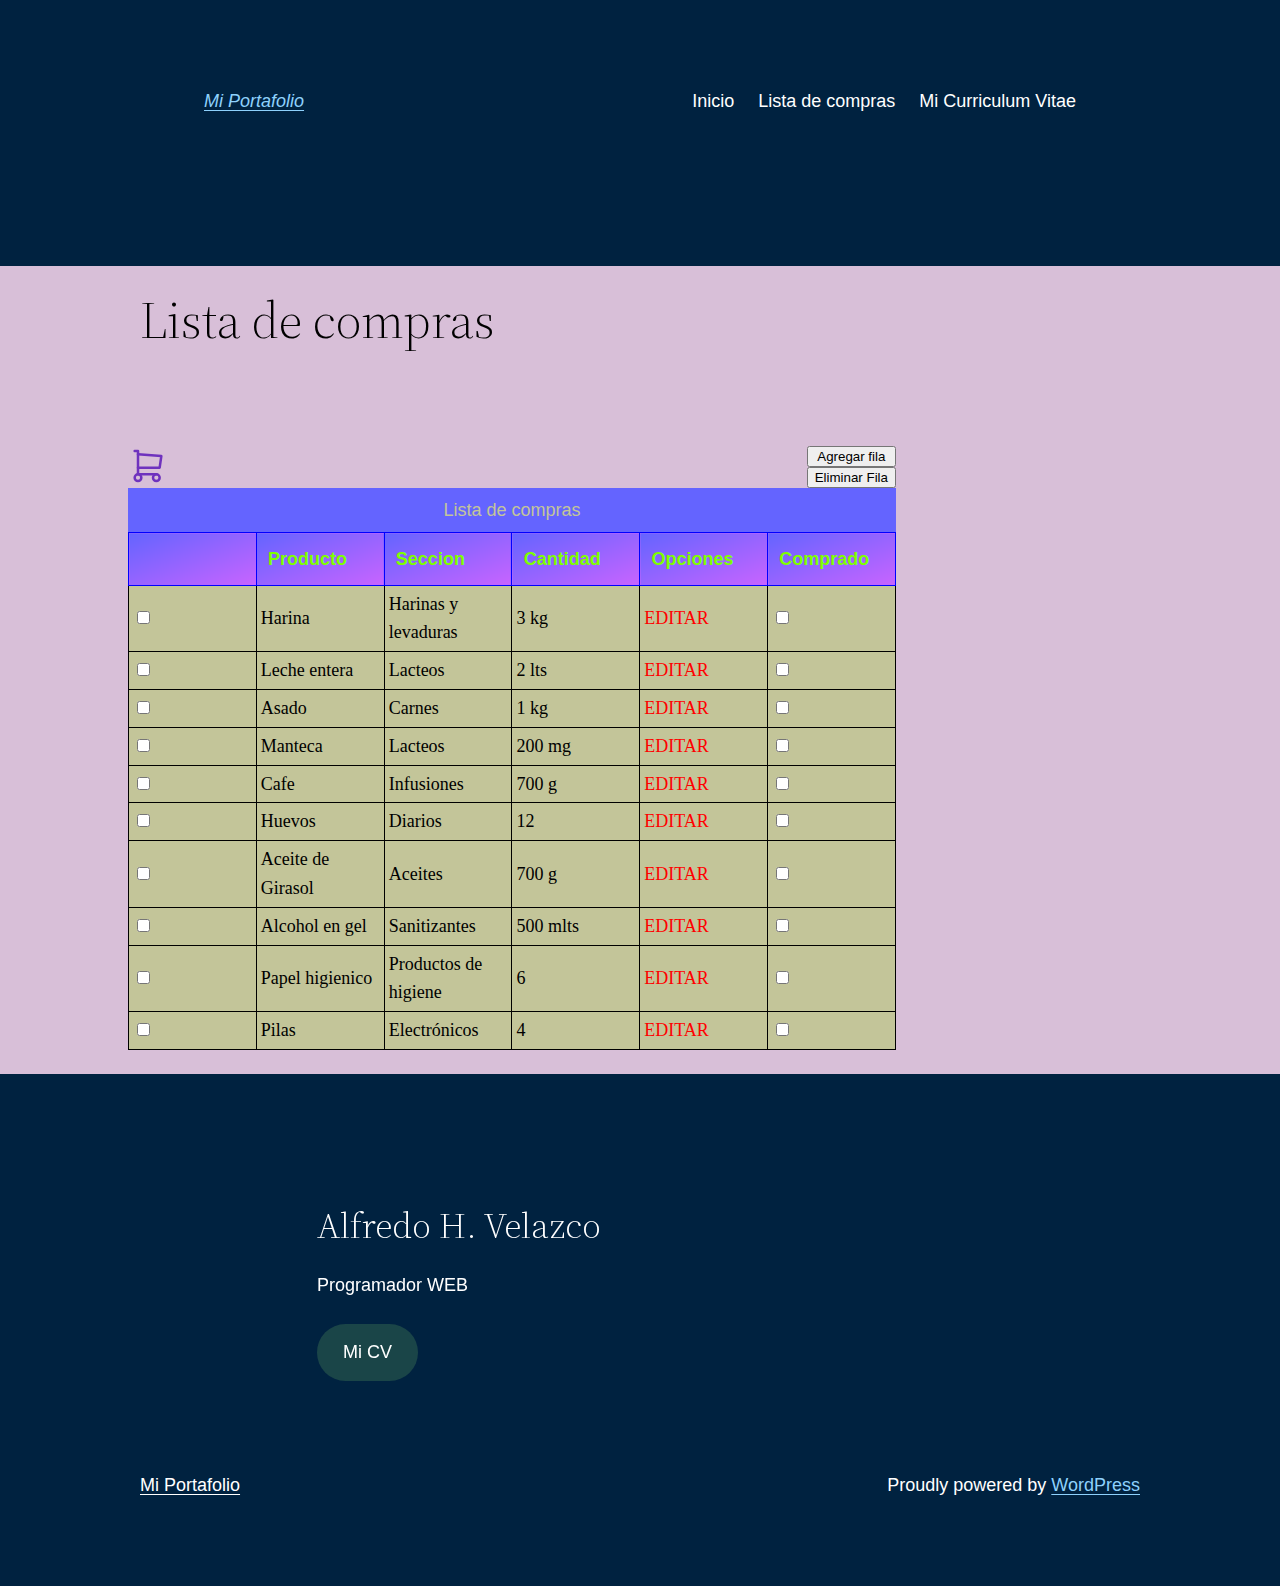
<file: lista_compras/index.html>
<!DOCTYPE html>
<html lang="es-AR">
<head>
	<meta charset="UTF-8">
	<meta name="viewport" content="width=device-width, initial-scale=1">
<meta name="robots" content="max-image-preview:large">
<title>Lista de compras &#8211; Mi Portafolio</title>
<link rel="alternate" type="application/rss+xml" title="Mi Portafolio &raquo; Feed" href="/feed/">
<link rel="alternate" type="application/rss+xml" title="Mi Portafolio &raquo; RSS de los comentarios" href="/comments/feed/">
<script>
window._wpemojiSettings = {"baseUrl":"https:\/\/s.w.org\/images\/core\/emoji\/14.0.0\/72x72\/","ext":".png","svgUrl":"https:\/\/s.w.org\/images\/core\/emoji\/14.0.0\/svg\/","svgExt":".svg","source":{"concatemoji":"httplocalhost\/wordpress\/wp-includes\/js\/wp-emoji-release.min.js?ver=6.2.2"}};
/*! This file is auto-generated */
!function(e,a,t){var n,r,o,i=a.createElement("canvas"),p=i.getContext&&i.getContext("2d");function s(e,t){p.clearRect(0,0,i.width,i.height),p.fillText(e,0,0);e=i.toDataURL();return p.clearRect(0,0,i.width,i.height),p.fillText(t,0,0),e===i.toDataURL()}function c(e){var t=a.createElement("script");t.src=e,t.defer=t.type="text/javascript",a.getElementsByTagName("head")[0].appendChild(t)}for(o=Array("flag","emoji"),t.supports={everything:!0,everythingExceptFlag:!0},r=0;r<o.length;r++)t.supports[o[r]]=function(e){if(p&&p.fillText)switch(p.textBaseline="top",p.font="600 32px Arial",e){case"flag":return s("🏳️‍⚧️","🏳️​⚧️")?!1:!s("🇺🇳","🇺​🇳")&&!s("🏴󠁧󠁢󠁥󠁮󠁧󠁿","🏴​󠁧​󠁢​󠁥​󠁮​󠁧​󠁿");case"emoji":return!s("🫱🏻‍🫲🏿","🫱🏻​🫲🏿")}return!1}(o[r]),t.supports.everything=t.supports.everything&&t.supports[o[r]],"flag"!==o[r]&&(t.supports.everythingExceptFlag=t.supports.everythingExceptFlag&&t.supports[o[r]]);t.supports.everythingExceptFlag=t.supports.everythingExceptFlag&&!t.supports.flag,t.DOMReady=!1,t.readyCallback=function(){t.DOMReady=!0},t.supports.everything||(n=function(){t.readyCallback()},a.addEventListener?(a.addEventListener("DOMContentLoaded",n,!1),e.addEventListener("load",n,!1)):(e.attachEvent("onload",n),a.attachEvent("onreadystatechange",function(){"complete"===a.readyState&&t.readyCallback()})),(e=t.source||{}).concatemoji?c(e.concatemoji):e.wpemoji&&e.twemoji&&(c(e.twemoji),c(e.wpemoji)))}(window,document,window._wpemojiSettings);
</script>
<style>img.wp-smiley,
img.emoji {
	display: inline !important;
	border: none !important;
	box-shadow: none !important;
	height: 1em !important;
	width: 1em !important;
	margin: 0 0.07em !important;
	vertical-align: -0.1em !important;
	background: none !important;
	padding: 0 !important;
}</style>
	<style id="wp-block-site-logo-inline-css">.wp-block-site-logo{box-sizing:border-box;line-height:0}.wp-block-site-logo a{display:inline-block}.wp-block-site-logo.is-default-size img{height:auto;width:120px}.wp-block-site-logo img{height:auto;max-width:100%}.wp-block-site-logo a,.wp-block-site-logo img{border-radius:inherit}.wp-block-site-logo.aligncenter{margin-left:auto;margin-right:auto;text-align:center}.wp-block-site-logo.is-style-rounded{border-radius:9999px}</style>
<style id="wp-block-site-title-inline-css">.wp-block-site-title a{color:inherit}
.wp-block-site-title{font-family: var(--wp--preset--font-family--system-font);font-size: var(--wp--preset--font-size--medium);font-weight: normal;line-height: var(--wp--custom--typography--line-height--normal);}</style>
<style id="wp-block-group-inline-css">.wp-block-group{box-sizing:border-box}
:where(.wp-block-group.has-background){padding:1.25em 2.375em}</style>
<style id="wp-block-navigation-link-inline-css">.wp-block-navigation .wp-block-navigation-item__label{overflow-wrap:break-word;word-break:normal}.wp-block-navigation .wp-block-navigation-item__description{display:none}</style>
<style id="wp-block-page-list-inline-css">.wp-block-navigation .wp-block-page-list{align-items:var(--navigation-layout-align,initial);background-color:inherit;display:flex;flex-direction:var(--navigation-layout-direction,initial);flex-wrap:var(--navigation-layout-wrap,wrap);justify-content:var(--navigation-layout-justify,initial)}.wp-block-navigation .wp-block-navigation-item{background-color:inherit}</style>
<link rel="stylesheet" id="wp-block-navigation-css" href="/wp-includes/blocks/navigation/style.min.css?ver=6.2.2" media="all">
<style id="wp-block-navigation-inline-css">.wp-block-navigation a:where(:not(.wp-element-button)){color: inherit;}</style>
<style id="wp-block-template-part-inline-css">.wp-block-template-part.has-background{margin-bottom:0;margin-top:0;padding:1.25em 2.375em}</style>
<style id="wp-block-post-title-inline-css">.wp-block-post-title{box-sizing:border-box;word-break:break-word}.wp-block-post-title a{display:inline-block}
.wp-block-post-title{font-family: var(--wp--preset--font-family--source-serif-pro);font-size: var(--wp--custom--typography--font-size--gigantic);font-weight: 300;line-height: var(--wp--custom--typography--line-height--tiny);}</style>
<style id="wp-block-post-featured-image-inline-css">.wp-block-post-featured-image{margin-left:0;margin-right:0}.wp-block-post-featured-image a{display:block}.wp-block-post-featured-image img{box-sizing:border-box;height:auto;max-width:100%;vertical-align:bottom;width:100%}.wp-block-post-featured-image.alignfull img,.wp-block-post-featured-image.alignwide img{width:100%}.wp-block-post-featured-image .wp-block-post-featured-image__overlay.has-background-dim{background-color:#000;inset:0;position:absolute}.wp-block-post-featured-image{position:relative}.wp-block-post-featured-image .wp-block-post-featured-image__overlay.has-background-gradient{background-color:transparent}.wp-block-post-featured-image .wp-block-post-featured-image__overlay.has-background-dim-0{opacity:0}.wp-block-post-featured-image .wp-block-post-featured-image__overlay.has-background-dim-10{opacity:.1}.wp-block-post-featured-image .wp-block-post-featured-image__overlay.has-background-dim-20{opacity:.2}.wp-block-post-featured-image .wp-block-post-featured-image__overlay.has-background-dim-30{opacity:.3}.wp-block-post-featured-image .wp-block-post-featured-image__overlay.has-background-dim-40{opacity:.4}.wp-block-post-featured-image .wp-block-post-featured-image__overlay.has-background-dim-50{opacity:.5}.wp-block-post-featured-image .wp-block-post-featured-image__overlay.has-background-dim-60{opacity:.6}.wp-block-post-featured-image .wp-block-post-featured-image__overlay.has-background-dim-70{opacity:.7}.wp-block-post-featured-image .wp-block-post-featured-image__overlay.has-background-dim-80{opacity:.8}.wp-block-post-featured-image .wp-block-post-featured-image__overlay.has-background-dim-90{opacity:.9}.wp-block-post-featured-image .wp-block-post-featured-image__overlay.has-background-dim-100{opacity:1}</style>
<style id="wp-block-paragraph-inline-css">.is-small-text{font-size:.875em}.is-regular-text{font-size:1em}.is-large-text{font-size:2.25em}.is-larger-text{font-size:3em}.has-drop-cap:not(:focus):first-letter{float:left;font-size:8.4em;font-style:normal;font-weight:100;line-height:.68;margin:.05em .1em 0 0;text-transform:uppercase}body.rtl .has-drop-cap:not(:focus):first-letter{float:none;margin-left:.1em}p.has-drop-cap.has-background{overflow:hidden}p.has-background{padding:1.25em 2.375em}:where(p.has-text-color:not(.has-link-color)) a{color:inherit}</style>
<style id="wp-block-buttons-inline-css">.wp-block-buttons.is-vertical{flex-direction:column}.wp-block-buttons.is-vertical>.wp-block-button:last-child{margin-bottom:0}.wp-block-buttons>.wp-block-button{display:inline-block;margin:0}.wp-block-buttons.is-content-justification-left{justify-content:flex-start}.wp-block-buttons.is-content-justification-left.is-vertical{align-items:flex-start}.wp-block-buttons.is-content-justification-center{justify-content:center}.wp-block-buttons.is-content-justification-center.is-vertical{align-items:center}.wp-block-buttons.is-content-justification-right{justify-content:flex-end}.wp-block-buttons.is-content-justification-right.is-vertical{align-items:flex-end}.wp-block-buttons.is-content-justification-space-between{justify-content:space-between}.wp-block-buttons.aligncenter{text-align:center}.wp-block-buttons:not(.is-content-justification-space-between,.is-content-justification-right,.is-content-justification-left,.is-content-justification-center) .wp-block-button.aligncenter{margin-left:auto;margin-right:auto;width:100%}.wp-block-buttons[style*=text-decoration] .wp-block-button,.wp-block-buttons[style*=text-decoration] .wp-block-button__link{text-decoration:inherit}.wp-block-buttons.has-custom-font-size .wp-block-button__link{font-size:inherit}.wp-block-button.aligncenter{text-align:center}</style>
<style id="wp-block-button-inline-css">.wp-block-button__link{box-sizing:border-box;cursor:pointer;display:inline-block;text-align:center;word-break:break-word}.wp-block-button__link.aligncenter{text-align:center}.wp-block-button__link.alignright{text-align:right}:where(.wp-block-button__link){border-radius:9999px;box-shadow:none;padding:calc(.667em + 2px) calc(1.333em + 2px);text-decoration:none}.wp-block-button[style*=text-decoration] .wp-block-button__link{text-decoration:inherit}.wp-block-buttons>.wp-block-button.has-custom-width{max-width:none}.wp-block-buttons>.wp-block-button.has-custom-width .wp-block-button__link{width:100%}.wp-block-buttons>.wp-block-button.has-custom-font-size .wp-block-button__link{font-size:inherit}.wp-block-buttons>.wp-block-button.wp-block-button__width-25{width:calc(25% - var(--wp--style--block-gap, .5em)*.75)}.wp-block-buttons>.wp-block-button.wp-block-button__width-50{width:calc(50% - var(--wp--style--block-gap, .5em)*.5)}.wp-block-buttons>.wp-block-button.wp-block-button__width-75{width:calc(75% - var(--wp--style--block-gap, .5em)*.25)}.wp-block-buttons>.wp-block-button.wp-block-button__width-100{flex-basis:100%;width:100%}.wp-block-buttons.is-vertical>.wp-block-button.wp-block-button__width-25{width:25%}.wp-block-buttons.is-vertical>.wp-block-button.wp-block-button__width-50{width:50%}.wp-block-buttons.is-vertical>.wp-block-button.wp-block-button__width-75{width:75%}.wp-block-button.is-style-squared,.wp-block-button__link.wp-block-button.is-style-squared{border-radius:0}.wp-block-button.no-border-radius,.wp-block-button__link.no-border-radius{border-radius:0!important}.wp-block-button .wp-block-button__link.is-style-outline,.wp-block-button.is-style-outline>.wp-block-button__link{border:2px solid;padding:.667em 1.333em}.wp-block-button .wp-block-button__link.is-style-outline:not(.has-text-color),.wp-block-button.is-style-outline>.wp-block-button__link:not(.has-text-color){color:currentColor}.wp-block-button .wp-block-button__link.is-style-outline:not(.has-background),.wp-block-button.is-style-outline>.wp-block-button__link:not(.has-background){background-color:transparent;background-image:none}
.wp-block-button .wp-block-button__link{background-color: var(--wp--preset--color--primary);border-radius: 0;color: var(--wp--preset--color--background);font-size: var(--wp--preset--font-size--medium);}</style>
<style id="wp-block-heading-inline-css">h1.has-background,h2.has-background,h3.has-background,h4.has-background,h5.has-background,h6.has-background{padding:1.25em 2.375em}</style>
<link rel="stylesheet" id="wp-block-social-links-css" href="/wp-includes/blocks/social-links/style.min.css?ver=6.2.2" media="all">
<style id="wp-block-columns-inline-css">.wp-block-columns{align-items:normal!important;box-sizing:border-box;display:flex;flex-wrap:wrap!important;margin-bottom:1.75em}@media (min-width:782px){.wp-block-columns{flex-wrap:nowrap!important}}.wp-block-columns.are-vertically-aligned-top{align-items:flex-start}.wp-block-columns.are-vertically-aligned-center{align-items:center}.wp-block-columns.are-vertically-aligned-bottom{align-items:flex-end}@media (max-width:781px){.wp-block-columns:not(.is-not-stacked-on-mobile)>.wp-block-column{flex-basis:100%!important}}@media (min-width:782px){.wp-block-columns:not(.is-not-stacked-on-mobile)>.wp-block-column{flex-basis:0;flex-grow:1}.wp-block-columns:not(.is-not-stacked-on-mobile)>.wp-block-column[style*=flex-basis]{flex-grow:0}}.wp-block-columns.is-not-stacked-on-mobile{flex-wrap:nowrap!important}.wp-block-columns.is-not-stacked-on-mobile>.wp-block-column{flex-basis:0;flex-grow:1}.wp-block-columns.is-not-stacked-on-mobile>.wp-block-column[style*=flex-basis]{flex-grow:0}:where(.wp-block-columns.has-background){padding:1.25em 2.375em}.wp-block-column{flex-grow:1;min-width:0;overflow-wrap:break-word;word-break:break-word}.wp-block-column.is-vertically-aligned-top{align-self:flex-start}.wp-block-column.is-vertically-aligned-center{align-self:center}.wp-block-column.is-vertically-aligned-bottom{align-self:flex-end}.wp-block-column.is-vertically-aligned-bottom,.wp-block-column.is-vertically-aligned-center,.wp-block-column.is-vertically-aligned-top{width:100%}</style>
<style id="wp-block-library-inline-css">:root{--wp-admin-theme-color:#007cba;--wp-admin-theme-color--rgb:0,124,186;--wp-admin-theme-color-darker-10:#006ba1;--wp-admin-theme-color-darker-10--rgb:0,107,161;--wp-admin-theme-color-darker-20:#005a87;--wp-admin-theme-color-darker-20--rgb:0,90,135;--wp-admin-border-width-focus:2px;--wp-block-synced-color:#7a00df;--wp-block-synced-color--rgb:122,0,223}@media (-webkit-min-device-pixel-ratio:2),(min-resolution:192dpi){:root{--wp-admin-border-width-focus:1.5px}}.wp-element-button{cursor:pointer}:root{--wp--preset--font-size--normal:16px;--wp--preset--font-size--huge:42px}:root .has-very-light-gray-background-color{background-color:#eee}:root .has-very-dark-gray-background-color{background-color:#313131}:root .has-very-light-gray-color{color:#eee}:root .has-very-dark-gray-color{color:#313131}:root .has-vivid-green-cyan-to-vivid-cyan-blue-gradient-background{background:linear-gradient(135deg,#00d084,#0693e3)}:root .has-purple-crush-gradient-background{background:linear-gradient(135deg,#34e2e4,#4721fb 50%,#ab1dfe)}:root .has-hazy-dawn-gradient-background{background:linear-gradient(135deg,#faaca8,#dad0ec)}:root .has-subdued-olive-gradient-background{background:linear-gradient(135deg,#fafae1,#67a671)}:root .has-atomic-cream-gradient-background{background:linear-gradient(135deg,#fdd79a,#004a59)}:root .has-nightshade-gradient-background{background:linear-gradient(135deg,#330968,#31cdcf)}:root .has-midnight-gradient-background{background:linear-gradient(135deg,#020381,#2874fc)}.has-regular-font-size{font-size:1em}.has-larger-font-size{font-size:2.625em}.has-normal-font-size{font-size:var(--wp--preset--font-size--normal)}.has-huge-font-size{font-size:var(--wp--preset--font-size--huge)}.has-text-align-center{text-align:center}.has-text-align-left{text-align:left}.has-text-align-right{text-align:right}#end-resizable-editor-section{display:none}.aligncenter{clear:both}.items-justified-left{justify-content:flex-start}.items-justified-center{justify-content:center}.items-justified-right{justify-content:flex-end}.items-justified-space-between{justify-content:space-between}.screen-reader-text{clip:rect(1px,1px,1px,1px);word-wrap:normal!important;border:0;-webkit-clip-path:inset(50%);clip-path:inset(50%);height:1px;margin:-1px;overflow:hidden;padding:0;position:absolute;width:1px}.screen-reader-text:focus{clip:auto!important;background-color:#ddd;-webkit-clip-path:none;clip-path:none;color:#444;display:block;font-size:1em;height:auto;left:5px;line-height:normal;padding:15px 23px 14px;text-decoration:none;top:5px;width:auto;z-index:100000}html :where(.has-border-color){border-style:solid}html :where([style*=border-top-color]){border-top-style:solid}html :where([style*=border-right-color]){border-right-style:solid}html :where([style*=border-bottom-color]){border-bottom-style:solid}html :where([style*=border-left-color]){border-left-style:solid}html :where([style*=border-width]){border-style:solid}html :where([style*=border-top-width]){border-top-style:solid}html :where([style*=border-right-width]){border-right-style:solid}html :where([style*=border-bottom-width]){border-bottom-style:solid}html :where([style*=border-left-width]){border-left-style:solid}html :where(img[class*=wp-image-]){height:auto;max-width:100%}figure{margin:0 0 1em}html :where(.is-position-sticky){--wp-admin--admin-bar--position-offset:var(--wp-admin--admin-bar--height,0px)}@media screen and (max-width:600px){html :where(.is-position-sticky){--wp-admin--admin-bar--position-offset:0px}}</style>
<link rel="stylesheet" id="slick-css" href="/wp-content/plugins/carousel-block/dist/assets/vendor/slick/slick.min.css?ver=1646607202" media="">
<link rel="stylesheet" id="carousel-block-css" href="/wp-content/plugins/carousel-block/dist/blocks.style.build.css?ver=1646607202" media="all">
<link rel="stylesheet" id="animate-css-css" href="/wp-content/plugins/blocks-animation/assets/animate/animate.compact.css?ver=71da619168635197a27f7e0312e909e8" media="all">
<link rel="stylesheet" id="otter-animation-css" href="/wp-content/plugins/blocks-animation/build/animation/index.css?ver=71da619168635197a27f7e0312e909e8" media="all">
<style id="global-styles-inline-css">body{--wp--preset--color--black: #000000;--wp--preset--color--cyan-bluish-gray: #abb8c3;--wp--preset--color--white: #ffffff;--wp--preset--color--pale-pink: #f78da7;--wp--preset--color--vivid-red: #cf2e2e;--wp--preset--color--luminous-vivid-orange: #ff6900;--wp--preset--color--luminous-vivid-amber: #fcb900;--wp--preset--color--light-green-cyan: #7bdcb5;--wp--preset--color--vivid-green-cyan: #00d084;--wp--preset--color--pale-cyan-blue: #8ed1fc;--wp--preset--color--vivid-cyan-blue: #0693e3;--wp--preset--color--vivid-purple: #9b51e0;--wp--preset--color--foreground: #000000;--wp--preset--color--background: #ffffff;--wp--preset--color--primary: #1a4548;--wp--preset--color--secondary: #ffe2c7;--wp--preset--color--tertiary: #F6F6F6;--wp--preset--color--custom-azul-facha: #002240;--wp--preset--gradient--vivid-cyan-blue-to-vivid-purple: linear-gradient(135deg,rgba(6,147,227,1) 0%,rgb(155,81,224) 100%);--wp--preset--gradient--light-green-cyan-to-vivid-green-cyan: linear-gradient(135deg,rgb(122,220,180) 0%,rgb(0,208,130) 100%);--wp--preset--gradient--luminous-vivid-amber-to-luminous-vivid-orange: linear-gradient(135deg,rgba(252,185,0,1) 0%,rgba(255,105,0,1) 100%);--wp--preset--gradient--luminous-vivid-orange-to-vivid-red: linear-gradient(135deg,rgba(255,105,0,1) 0%,rgb(207,46,46) 100%);--wp--preset--gradient--very-light-gray-to-cyan-bluish-gray: linear-gradient(135deg,rgb(238,238,238) 0%,rgb(169,184,195) 100%);--wp--preset--gradient--cool-to-warm-spectrum: linear-gradient(135deg,rgb(74,234,220) 0%,rgb(151,120,209) 20%,rgb(207,42,186) 40%,rgb(238,44,130) 60%,rgb(251,105,98) 80%,rgb(254,248,76) 100%);--wp--preset--gradient--blush-light-purple: linear-gradient(135deg,rgb(255,206,236) 0%,rgb(152,150,240) 100%);--wp--preset--gradient--blush-bordeaux: linear-gradient(135deg,rgb(254,205,165) 0%,rgb(254,45,45) 50%,rgb(107,0,62) 100%);--wp--preset--gradient--luminous-dusk: linear-gradient(135deg,rgb(255,203,112) 0%,rgb(199,81,192) 50%,rgb(65,88,208) 100%);--wp--preset--gradient--pale-ocean: linear-gradient(135deg,rgb(255,245,203) 0%,rgb(182,227,212) 50%,rgb(51,167,181) 100%);--wp--preset--gradient--electric-grass: linear-gradient(135deg,rgb(202,248,128) 0%,rgb(113,206,126) 100%);--wp--preset--gradient--midnight: linear-gradient(135deg,rgb(2,3,129) 0%,rgb(40,116,252) 100%);--wp--preset--gradient--vertical-secondary-to-tertiary: linear-gradient(to bottom,var(--wp--preset--color--secondary) 0%,var(--wp--preset--color--tertiary) 100%);--wp--preset--gradient--vertical-secondary-to-background: linear-gradient(to bottom,var(--wp--preset--color--secondary) 0%,var(--wp--preset--color--background) 100%);--wp--preset--gradient--vertical-tertiary-to-background: linear-gradient(to bottom,var(--wp--preset--color--tertiary) 0%,var(--wp--preset--color--background) 100%);--wp--preset--gradient--diagonal-primary-to-foreground: linear-gradient(to bottom right,var(--wp--preset--color--primary) 0%,var(--wp--preset--color--foreground) 100%);--wp--preset--gradient--diagonal-secondary-to-background: linear-gradient(to bottom right,var(--wp--preset--color--secondary) 50%,var(--wp--preset--color--background) 50%);--wp--preset--gradient--diagonal-background-to-secondary: linear-gradient(to bottom right,var(--wp--preset--color--background) 50%,var(--wp--preset--color--secondary) 50%);--wp--preset--gradient--diagonal-tertiary-to-background: linear-gradient(to bottom right,var(--wp--preset--color--tertiary) 50%,var(--wp--preset--color--background) 50%);--wp--preset--gradient--diagonal-background-to-tertiary: linear-gradient(to bottom right,var(--wp--preset--color--background) 50%,var(--wp--preset--color--tertiary) 50%);--wp--preset--duotone--dark-grayscale: url('#wp-duotone-dark-grayscale');--wp--preset--duotone--grayscale: url('#wp-duotone-grayscale');--wp--preset--duotone--purple-yellow: url('#wp-duotone-purple-yellow');--wp--preset--duotone--blue-red: url('#wp-duotone-blue-red');--wp--preset--duotone--midnight: url('#wp-duotone-midnight');--wp--preset--duotone--magenta-yellow: url('#wp-duotone-magenta-yellow');--wp--preset--duotone--purple-green: url('#wp-duotone-purple-green');--wp--preset--duotone--blue-orange: url('#wp-duotone-blue-orange');--wp--preset--duotone--foreground-and-background: url('#wp-duotone-foreground-and-background');--wp--preset--duotone--foreground-and-secondary: url('#wp-duotone-foreground-and-secondary');--wp--preset--duotone--foreground-and-tertiary: url('#wp-duotone-foreground-and-tertiary');--wp--preset--duotone--primary-and-background: url('#wp-duotone-primary-and-background');--wp--preset--duotone--primary-and-secondary: url('#wp-duotone-primary-and-secondary');--wp--preset--duotone--primary-and-tertiary: url('#wp-duotone-primary-and-tertiary');--wp--preset--font-size--small: 1rem;--wp--preset--font-size--medium: 1.125rem;--wp--preset--font-size--large: 1.75rem;--wp--preset--font-size--x-large: clamp(1.75rem, 3vw, 2.25rem);--wp--preset--font-family--system-font: -apple-system,BlinkMacSystemFont,"Segoe UI",Roboto,Oxygen-Sans,Ubuntu,Cantarell,"Helvetica Neue",sans-serif;--wp--preset--font-family--source-serif-pro: "Source Serif Pro", serif;--wp--preset--spacing--20: 0.44rem;--wp--preset--spacing--30: 0.67rem;--wp--preset--spacing--40: 1rem;--wp--preset--spacing--50: 1.5rem;--wp--preset--spacing--60: 2.25rem;--wp--preset--spacing--70: 3.38rem;--wp--preset--spacing--80: 5.06rem;--wp--preset--shadow--natural: 6px 6px 9px rgba(0, 0, 0, 0.2);--wp--preset--shadow--deep: 12px 12px 50px rgba(0, 0, 0, 0.4);--wp--preset--shadow--sharp: 6px 6px 0px rgba(0, 0, 0, 0.2);--wp--preset--shadow--outlined: 6px 6px 0px -3px rgba(255, 255, 255, 1), 6px 6px rgba(0, 0, 0, 1);--wp--preset--shadow--crisp: 6px 6px 0px rgba(0, 0, 0, 1);--wp--custom--spacing--small: max(1.25rem, 5vw);--wp--custom--spacing--medium: clamp(2rem, 8vw, calc(4 * var(--wp--style--block-gap)));--wp--custom--spacing--large: clamp(4rem, 10vw, 8rem);--wp--custom--spacing--outer: var(--wp--custom--spacing--small, 1.25rem);--wp--custom--typography--font-size--huge: clamp(2.25rem, 4vw, 2.75rem);--wp--custom--typography--font-size--gigantic: clamp(2.75rem, 6vw, 3.25rem);--wp--custom--typography--font-size--colossal: clamp(3.25rem, 8vw, 6.25rem);--wp--custom--typography--line-height--tiny: 1.15;--wp--custom--typography--line-height--small: 1.2;--wp--custom--typography--line-height--medium: 1.4;--wp--custom--typography--line-height--normal: 1.6;}body { margin: 0;--wp--style--global--content-size: 650px;--wp--style--global--wide-size: 1000px; }.wp-site-blocks > .alignleft { float: left; margin-right: 2em; }.wp-site-blocks > .alignright { float: right; margin-left: 2em; }.wp-site-blocks > .aligncenter { justify-content: center; margin-left: auto; margin-right: auto; }.wp-site-blocks > * { margin-block-start: 0; margin-block-end: 0; }.wp-site-blocks > * + * { margin-block-start: 1.5rem; }body { --wp--style--block-gap: 1.5rem; }body .is-layout-flow > *{margin-block-start: 0;margin-block-end: 0;}body .is-layout-flow > * + *{margin-block-start: 1.5rem;margin-block-end: 0;}body .is-layout-constrained > *{margin-block-start: 0;margin-block-end: 0;}body .is-layout-constrained > * + *{margin-block-start: 1.5rem;margin-block-end: 0;}body .is-layout-flex{gap: 1.5rem;}body .is-layout-flow > .alignleft{float: left;margin-inline-start: 0;margin-inline-end: 2em;}body .is-layout-flow > .alignright{float: right;margin-inline-start: 2em;margin-inline-end: 0;}body .is-layout-flow > .aligncenter{margin-left: auto !important;margin-right: auto !important;}body .is-layout-constrained > .alignleft{float: left;margin-inline-start: 0;margin-inline-end: 2em;}body .is-layout-constrained > .alignright{float: right;margin-inline-start: 2em;margin-inline-end: 0;}body .is-layout-constrained > .aligncenter{margin-left: auto !important;margin-right: auto !important;}body .is-layout-constrained > :where(:not(.alignleft):not(.alignright):not(.alignfull)){max-width: var(--wp--style--global--content-size);margin-left: auto !important;margin-right: auto !important;}body .is-layout-constrained > .alignwide{max-width: var(--wp--style--global--wide-size);}body .is-layout-flex{display: flex;}body .is-layout-flex{flex-wrap: wrap;align-items: center;}body .is-layout-flex > *{margin: 0;}body{background-color: var(--wp--preset--color--background);color: var(--wp--preset--color--foreground);font-family: var(--wp--preset--font-family--system-font);font-size: var(--wp--preset--font-size--medium);line-height: var(--wp--custom--typography--line-height--normal);padding-top: 0px;padding-right: 0px;padding-bottom: 0px;padding-left: 0px;}a:where(:not(.wp-element-button)){color: var(--wp--preset--color--pale-cyan-blue);text-decoration: underline;}a:where(:not(.wp-element-button)):hover{color: var(--wp--preset--color--vivid-purple);}h1{font-family: var(--wp--preset--font-family--source-serif-pro);font-size: var(--wp--custom--typography--font-size--colossal);font-weight: 300;line-height: var(--wp--custom--typography--line-height--tiny);}h2{font-family: var(--wp--preset--font-family--source-serif-pro);font-size: var(--wp--custom--typography--font-size--gigantic);font-weight: 300;line-height: var(--wp--custom--typography--line-height--small);}h3{font-family: var(--wp--preset--font-family--source-serif-pro);font-size: var(--wp--custom--typography--font-size--huge);font-weight: 300;line-height: var(--wp--custom--typography--line-height--tiny);}h4{font-family: var(--wp--preset--font-family--source-serif-pro);font-size: var(--wp--preset--font-size--x-large);font-weight: 300;line-height: var(--wp--custom--typography--line-height--tiny);}h5{font-family: var(--wp--preset--font-family--system-font);font-size: var(--wp--preset--font-size--medium);font-weight: 700;line-height: var(--wp--custom--typography--line-height--normal);text-transform: uppercase;}h6{font-family: var(--wp--preset--font-family--system-font);font-size: var(--wp--preset--font-size--medium);font-weight: 400;line-height: var(--wp--custom--typography--line-height--normal);text-transform: uppercase;}.wp-element-button, .wp-block-button__link{background-color: #32373c;border-width: 0;color: #fff;font-family: inherit;font-size: inherit;line-height: inherit;padding: calc(0.667em + 2px) calc(1.333em + 2px);text-decoration: none;}.has-black-color{color: var(--wp--preset--color--black) !important;}.has-cyan-bluish-gray-color{color: var(--wp--preset--color--cyan-bluish-gray) !important;}.has-white-color{color: var(--wp--preset--color--white) !important;}.has-pale-pink-color{color: var(--wp--preset--color--pale-pink) !important;}.has-vivid-red-color{color: var(--wp--preset--color--vivid-red) !important;}.has-luminous-vivid-orange-color{color: var(--wp--preset--color--luminous-vivid-orange) !important;}.has-luminous-vivid-amber-color{color: var(--wp--preset--color--luminous-vivid-amber) !important;}.has-light-green-cyan-color{color: var(--wp--preset--color--light-green-cyan) !important;}.has-vivid-green-cyan-color{color: var(--wp--preset--color--vivid-green-cyan) !important;}.has-pale-cyan-blue-color{color: var(--wp--preset--color--pale-cyan-blue) !important;}.has-vivid-cyan-blue-color{color: var(--wp--preset--color--vivid-cyan-blue) !important;}.has-vivid-purple-color{color: var(--wp--preset--color--vivid-purple) !important;}.has-foreground-color{color: var(--wp--preset--color--foreground) !important;}.has-background-color{color: var(--wp--preset--color--background) !important;}.has-primary-color{color: var(--wp--preset--color--primary) !important;}.has-secondary-color{color: var(--wp--preset--color--secondary) !important;}.has-tertiary-color{color: var(--wp--preset--color--tertiary) !important;}.has-custom-azul-facha-color{color: var(--wp--preset--color--custom-azul-facha) !important;}.has-black-background-color{background-color: var(--wp--preset--color--black) !important;}.has-cyan-bluish-gray-background-color{background-color: var(--wp--preset--color--cyan-bluish-gray) !important;}.has-white-background-color{background-color: var(--wp--preset--color--white) !important;}.has-pale-pink-background-color{background-color: var(--wp--preset--color--pale-pink) !important;}.has-vivid-red-background-color{background-color: var(--wp--preset--color--vivid-red) !important;}.has-luminous-vivid-orange-background-color{background-color: var(--wp--preset--color--luminous-vivid-orange) !important;}.has-luminous-vivid-amber-background-color{background-color: var(--wp--preset--color--luminous-vivid-amber) !important;}.has-light-green-cyan-background-color{background-color: var(--wp--preset--color--light-green-cyan) !important;}.has-vivid-green-cyan-background-color{background-color: var(--wp--preset--color--vivid-green-cyan) !important;}.has-pale-cyan-blue-background-color{background-color: var(--wp--preset--color--pale-cyan-blue) !important;}.has-vivid-cyan-blue-background-color{background-color: var(--wp--preset--color--vivid-cyan-blue) !important;}.has-vivid-purple-background-color{background-color: var(--wp--preset--color--vivid-purple) !important;}.has-foreground-background-color{background-color: var(--wp--preset--color--foreground) !important;}.has-background-background-color{background-color: var(--wp--preset--color--background) !important;}.has-primary-background-color{background-color: var(--wp--preset--color--primary) !important;}.has-secondary-background-color{background-color: var(--wp--preset--color--secondary) !important;}.has-tertiary-background-color{background-color: var(--wp--preset--color--tertiary) !important;}.has-custom-azul-facha-background-color{background-color: var(--wp--preset--color--custom-azul-facha) !important;}.has-black-border-color{border-color: var(--wp--preset--color--black) !important;}.has-cyan-bluish-gray-border-color{border-color: var(--wp--preset--color--cyan-bluish-gray) !important;}.has-white-border-color{border-color: var(--wp--preset--color--white) !important;}.has-pale-pink-border-color{border-color: var(--wp--preset--color--pale-pink) !important;}.has-vivid-red-border-color{border-color: var(--wp--preset--color--vivid-red) !important;}.has-luminous-vivid-orange-border-color{border-color: var(--wp--preset--color--luminous-vivid-orange) !important;}.has-luminous-vivid-amber-border-color{border-color: var(--wp--preset--color--luminous-vivid-amber) !important;}.has-light-green-cyan-border-color{border-color: var(--wp--preset--color--light-green-cyan) !important;}.has-vivid-green-cyan-border-color{border-color: var(--wp--preset--color--vivid-green-cyan) !important;}.has-pale-cyan-blue-border-color{border-color: var(--wp--preset--color--pale-cyan-blue) !important;}.has-vivid-cyan-blue-border-color{border-color: var(--wp--preset--color--vivid-cyan-blue) !important;}.has-vivid-purple-border-color{border-color: var(--wp--preset--color--vivid-purple) !important;}.has-foreground-border-color{border-color: var(--wp--preset--color--foreground) !important;}.has-background-border-color{border-color: var(--wp--preset--color--background) !important;}.has-primary-border-color{border-color: var(--wp--preset--color--primary) !important;}.has-secondary-border-color{border-color: var(--wp--preset--color--secondary) !important;}.has-tertiary-border-color{border-color: var(--wp--preset--color--tertiary) !important;}.has-custom-azul-facha-border-color{border-color: var(--wp--preset--color--custom-azul-facha) !important;}.has-vivid-cyan-blue-to-vivid-purple-gradient-background{background: var(--wp--preset--gradient--vivid-cyan-blue-to-vivid-purple) !important;}.has-light-green-cyan-to-vivid-green-cyan-gradient-background{background: var(--wp--preset--gradient--light-green-cyan-to-vivid-green-cyan) !important;}.has-luminous-vivid-amber-to-luminous-vivid-orange-gradient-background{background: var(--wp--preset--gradient--luminous-vivid-amber-to-luminous-vivid-orange) !important;}.has-luminous-vivid-orange-to-vivid-red-gradient-background{background: var(--wp--preset--gradient--luminous-vivid-orange-to-vivid-red) !important;}.has-very-light-gray-to-cyan-bluish-gray-gradient-background{background: var(--wp--preset--gradient--very-light-gray-to-cyan-bluish-gray) !important;}.has-cool-to-warm-spectrum-gradient-background{background: var(--wp--preset--gradient--cool-to-warm-spectrum) !important;}.has-blush-light-purple-gradient-background{background: var(--wp--preset--gradient--blush-light-purple) !important;}.has-blush-bordeaux-gradient-background{background: var(--wp--preset--gradient--blush-bordeaux) !important;}.has-luminous-dusk-gradient-background{background: var(--wp--preset--gradient--luminous-dusk) !important;}.has-pale-ocean-gradient-background{background: var(--wp--preset--gradient--pale-ocean) !important;}.has-electric-grass-gradient-background{background: var(--wp--preset--gradient--electric-grass) !important;}.has-midnight-gradient-background{background: var(--wp--preset--gradient--midnight) !important;}.has-vertical-secondary-to-tertiary-gradient-background{background: var(--wp--preset--gradient--vertical-secondary-to-tertiary) !important;}.has-vertical-secondary-to-background-gradient-background{background: var(--wp--preset--gradient--vertical-secondary-to-background) !important;}.has-vertical-tertiary-to-background-gradient-background{background: var(--wp--preset--gradient--vertical-tertiary-to-background) !important;}.has-diagonal-primary-to-foreground-gradient-background{background: var(--wp--preset--gradient--diagonal-primary-to-foreground) !important;}.has-diagonal-secondary-to-background-gradient-background{background: var(--wp--preset--gradient--diagonal-secondary-to-background) !important;}.has-diagonal-background-to-secondary-gradient-background{background: var(--wp--preset--gradient--diagonal-background-to-secondary) !important;}.has-diagonal-tertiary-to-background-gradient-background{background: var(--wp--preset--gradient--diagonal-tertiary-to-background) !important;}.has-diagonal-background-to-tertiary-gradient-background{background: var(--wp--preset--gradient--diagonal-background-to-tertiary) !important;}.has-small-font-size{font-size: var(--wp--preset--font-size--small) !important;}.has-medium-font-size{font-size: var(--wp--preset--font-size--medium) !important;}.has-large-font-size{font-size: var(--wp--preset--font-size--large) !important;}.has-x-large-font-size{font-size: var(--wp--preset--font-size--x-large) !important;}.has-system-font-font-family{font-family: var(--wp--preset--font-family--system-font) !important;}.has-source-serif-pro-font-family{font-family: var(--wp--preset--font-family--source-serif-pro) !important;}</style>
<style id="core-block-supports-inline-css">.wp-elements-397ec320cc46cf4372e24fd28026158a a{color:var(--wp--preset--color--pale-cyan-blue);}.wp-container-3.wp-container-3{justify-content:flex-end;}.wp-container-15.wp-container-15{flex-wrap:nowrap;}.wp-container-4.wp-container-4,.wp-container-16.wp-container-16{justify-content:space-between;}</style>
<link rel="stylesheet" id="edsanimate-animo-css-css" href="/wp-content/plugins/animate-it/assets/css/animate-animo.css?ver=6.2.2" media="all">
<style id="extendify-gutenberg-patterns-and-templates-utilities-inline-css">.ext-absolute{position:absolute!important}.ext-relative{position:relative!important}.ext-top-base{top:var(--wp--style--block-gap,1.75rem)!important}.ext-top-lg{top:var(--extendify--spacing--large)!important}.ext--top-base{top:calc(var(--wp--style--block-gap, 1.75rem)*-1)!important}.ext--top-lg{top:calc(var(--extendify--spacing--large)*-1)!important}.ext-right-base{right:var(--wp--style--block-gap,1.75rem)!important}.ext-right-lg{right:var(--extendify--spacing--large)!important}.ext--right-base{right:calc(var(--wp--style--block-gap, 1.75rem)*-1)!important}.ext--right-lg{right:calc(var(--extendify--spacing--large)*-1)!important}.ext-bottom-base{bottom:var(--wp--style--block-gap,1.75rem)!important}.ext-bottom-lg{bottom:var(--extendify--spacing--large)!important}.ext--bottom-base{bottom:calc(var(--wp--style--block-gap, 1.75rem)*-1)!important}.ext--bottom-lg{bottom:calc(var(--extendify--spacing--large)*-1)!important}.ext-left-base{left:var(--wp--style--block-gap,1.75rem)!important}.ext-left-lg{left:var(--extendify--spacing--large)!important}.ext--left-base{left:calc(var(--wp--style--block-gap, 1.75rem)*-1)!important}.ext--left-lg{left:calc(var(--extendify--spacing--large)*-1)!important}.ext-order-1{order:1!important}.ext-order-2{order:2!important}.ext-col-auto{grid-column:auto!important}.ext-col-span-1{grid-column:span 1/span 1!important}.ext-col-span-2{grid-column:span 2/span 2!important}.ext-col-span-3{grid-column:span 3/span 3!important}.ext-col-span-4{grid-column:span 4/span 4!important}.ext-col-span-5{grid-column:span 5/span 5!important}.ext-col-span-6{grid-column:span 6/span 6!important}.ext-col-span-7{grid-column:span 7/span 7!important}.ext-col-span-8{grid-column:span 8/span 8!important}.ext-col-span-9{grid-column:span 9/span 9!important}.ext-col-span-10{grid-column:span 10/span 10!important}.ext-col-span-11{grid-column:span 11/span 11!important}.ext-col-span-12{grid-column:span 12/span 12!important}.ext-col-span-full{grid-column:1/-1!important}.ext-col-start-1{grid-column-start:1!important}.ext-col-start-2{grid-column-start:2!important}.ext-col-start-3{grid-column-start:3!important}.ext-col-start-4{grid-column-start:4!important}.ext-col-start-5{grid-column-start:5!important}.ext-col-start-6{grid-column-start:6!important}.ext-col-start-7{grid-column-start:7!important}.ext-col-start-8{grid-column-start:8!important}.ext-col-start-9{grid-column-start:9!important}.ext-col-start-10{grid-column-start:10!important}.ext-col-start-11{grid-column-start:11!important}.ext-col-start-12{grid-column-start:12!important}.ext-col-start-13{grid-column-start:13!important}.ext-col-start-auto{grid-column-start:auto!important}.ext-col-end-1{grid-column-end:1!important}.ext-col-end-2{grid-column-end:2!important}.ext-col-end-3{grid-column-end:3!important}.ext-col-end-4{grid-column-end:4!important}.ext-col-end-5{grid-column-end:5!important}.ext-col-end-6{grid-column-end:6!important}.ext-col-end-7{grid-column-end:7!important}.ext-col-end-8{grid-column-end:8!important}.ext-col-end-9{grid-column-end:9!important}.ext-col-end-10{grid-column-end:10!important}.ext-col-end-11{grid-column-end:11!important}.ext-col-end-12{grid-column-end:12!important}.ext-col-end-13{grid-column-end:13!important}.ext-col-end-auto{grid-column-end:auto!important}.ext-row-auto{grid-row:auto!important}.ext-row-span-1{grid-row:span 1/span 1!important}.ext-row-span-2{grid-row:span 2/span 2!important}.ext-row-span-3{grid-row:span 3/span 3!important}.ext-row-span-4{grid-row:span 4/span 4!important}.ext-row-span-5{grid-row:span 5/span 5!important}.ext-row-span-6{grid-row:span 6/span 6!important}.ext-row-span-full{grid-row:1/-1!important}.ext-row-start-1{grid-row-start:1!important}.ext-row-start-2{grid-row-start:2!important}.ext-row-start-3{grid-row-start:3!important}.ext-row-start-4{grid-row-start:4!important}.ext-row-start-5{grid-row-start:5!important}.ext-row-start-6{grid-row-start:6!important}.ext-row-start-7{grid-row-start:7!important}.ext-row-start-auto{grid-row-start:auto!important}.ext-row-end-1{grid-row-end:1!important}.ext-row-end-2{grid-row-end:2!important}.ext-row-end-3{grid-row-end:3!important}.ext-row-end-4{grid-row-end:4!important}.ext-row-end-5{grid-row-end:5!important}.ext-row-end-6{grid-row-end:6!important}.ext-row-end-7{grid-row-end:7!important}.ext-row-end-auto{grid-row-end:auto!important}.ext-m-0:not([style*=margin]){margin:0!important}.ext-m-auto:not([style*=margin]){margin:auto!important}.ext-m-base:not([style*=margin]){margin:var(--wp--style--block-gap,1.75rem)!important}.ext-m-lg:not([style*=margin]){margin:var(--extendify--spacing--large)!important}.ext--m-base:not([style*=margin]){margin:calc(var(--wp--style--block-gap, 1.75rem)*-1)!important}.ext--m-lg:not([style*=margin]){margin:calc(var(--extendify--spacing--large)*-1)!important}.ext-mx-0:not([style*=margin]){margin-left:0!important;margin-right:0!important}.ext-mx-auto:not([style*=margin]){margin-left:auto!important;margin-right:auto!important}.ext-mx-base:not([style*=margin]){margin-left:var(--wp--style--block-gap,1.75rem)!important;margin-right:var(--wp--style--block-gap,1.75rem)!important}.ext-mx-lg:not([style*=margin]){margin-left:var(--extendify--spacing--large)!important;margin-right:var(--extendify--spacing--large)!important}.ext--mx-base:not([style*=margin]){margin-left:calc(var(--wp--style--block-gap, 1.75rem)*-1)!important;margin-right:calc(var(--wp--style--block-gap, 1.75rem)*-1)!important}.ext--mx-lg:not([style*=margin]){margin-left:calc(var(--extendify--spacing--large)*-1)!important;margin-right:calc(var(--extendify--spacing--large)*-1)!important}.ext-my-0:not([style*=margin]){margin-bottom:0!important;margin-top:0!important}.ext-my-auto:not([style*=margin]){margin-bottom:auto!important;margin-top:auto!important}.ext-my-base:not([style*=margin]){margin-bottom:var(--wp--style--block-gap,1.75rem)!important;margin-top:var(--wp--style--block-gap,1.75rem)!important}.ext-my-lg:not([style*=margin]){margin-bottom:var(--extendify--spacing--large)!important;margin-top:var(--extendify--spacing--large)!important}.ext--my-base:not([style*=margin]){margin-bottom:calc(var(--wp--style--block-gap, 1.75rem)*-1)!important;margin-top:calc(var(--wp--style--block-gap, 1.75rem)*-1)!important}.ext--my-lg:not([style*=margin]){margin-bottom:calc(var(--extendify--spacing--large)*-1)!important;margin-top:calc(var(--extendify--spacing--large)*-1)!important}.ext-mt-0:not([style*=margin]){margin-top:0!important}.ext-mt-auto:not([style*=margin]){margin-top:auto!important}.ext-mt-base:not([style*=margin]){margin-top:var(--wp--style--block-gap,1.75rem)!important}.ext-mt-lg:not([style*=margin]){margin-top:var(--extendify--spacing--large)!important}.ext--mt-base:not([style*=margin]){margin-top:calc(var(--wp--style--block-gap, 1.75rem)*-1)!important}.ext--mt-lg:not([style*=margin]){margin-top:calc(var(--extendify--spacing--large)*-1)!important}.ext-mr-0:not([style*=margin]){margin-right:0!important}.ext-mr-auto:not([style*=margin]){margin-right:auto!important}.ext-mr-base:not([style*=margin]){margin-right:var(--wp--style--block-gap,1.75rem)!important}.ext-mr-lg:not([style*=margin]){margin-right:var(--extendify--spacing--large)!important}.ext--mr-base:not([style*=margin]){margin-right:calc(var(--wp--style--block-gap, 1.75rem)*-1)!important}.ext--mr-lg:not([style*=margin]){margin-right:calc(var(--extendify--spacing--large)*-1)!important}.ext-mb-0:not([style*=margin]){margin-bottom:0!important}.ext-mb-auto:not([style*=margin]){margin-bottom:auto!important}.ext-mb-base:not([style*=margin]){margin-bottom:var(--wp--style--block-gap,1.75rem)!important}.ext-mb-lg:not([style*=margin]){margin-bottom:var(--extendify--spacing--large)!important}.ext--mb-base:not([style*=margin]){margin-bottom:calc(var(--wp--style--block-gap, 1.75rem)*-1)!important}.ext--mb-lg:not([style*=margin]){margin-bottom:calc(var(--extendify--spacing--large)*-1)!important}.ext-ml-0:not([style*=margin]){margin-left:0!important}.ext-ml-auto:not([style*=margin]){margin-left:auto!important}.ext-ml-base:not([style*=margin]){margin-left:var(--wp--style--block-gap,1.75rem)!important}.ext-ml-lg:not([style*=margin]){margin-left:var(--extendify--spacing--large)!important}.ext--ml-base:not([style*=margin]){margin-left:calc(var(--wp--style--block-gap, 1.75rem)*-1)!important}.ext--ml-lg:not([style*=margin]){margin-left:calc(var(--extendify--spacing--large)*-1)!important}.ext-block{display:block!important}.ext-inline-block{display:inline-block!important}.ext-inline{display:inline!important}.ext-flex{display:flex!important}.ext-inline-flex{display:inline-flex!important}.ext-grid{display:grid!important}.ext-inline-grid{display:inline-grid!important}.ext-hidden{display:none!important}.ext-w-auto{width:auto!important}.ext-w-full{width:100%!important}.ext-max-w-full{max-width:100%!important}.ext-flex-1{flex:1 1 0%!important}.ext-flex-auto{flex:1 1 auto!important}.ext-flex-initial{flex:0 1 auto!important}.ext-flex-none{flex:none!important}.ext-flex-shrink-0{flex-shrink:0!important}.ext-flex-shrink{flex-shrink:1!important}.ext-flex-grow-0{flex-grow:0!important}.ext-flex-grow{flex-grow:1!important}.ext-list-none{list-style-type:none!important}.ext-grid-cols-1{grid-template-columns:repeat(1,minmax(0,1fr))!important}.ext-grid-cols-2{grid-template-columns:repeat(2,minmax(0,1fr))!important}.ext-grid-cols-3{grid-template-columns:repeat(3,minmax(0,1fr))!important}.ext-grid-cols-4{grid-template-columns:repeat(4,minmax(0,1fr))!important}.ext-grid-cols-5{grid-template-columns:repeat(5,minmax(0,1fr))!important}.ext-grid-cols-6{grid-template-columns:repeat(6,minmax(0,1fr))!important}.ext-grid-cols-7{grid-template-columns:repeat(7,minmax(0,1fr))!important}.ext-grid-cols-8{grid-template-columns:repeat(8,minmax(0,1fr))!important}.ext-grid-cols-9{grid-template-columns:repeat(9,minmax(0,1fr))!important}.ext-grid-cols-10{grid-template-columns:repeat(10,minmax(0,1fr))!important}.ext-grid-cols-11{grid-template-columns:repeat(11,minmax(0,1fr))!important}.ext-grid-cols-12{grid-template-columns:repeat(12,minmax(0,1fr))!important}.ext-grid-cols-none{grid-template-columns:none!important}.ext-grid-rows-1{grid-template-rows:repeat(1,minmax(0,1fr))!important}.ext-grid-rows-2{grid-template-rows:repeat(2,minmax(0,1fr))!important}.ext-grid-rows-3{grid-template-rows:repeat(3,minmax(0,1fr))!important}.ext-grid-rows-4{grid-template-rows:repeat(4,minmax(0,1fr))!important}.ext-grid-rows-5{grid-template-rows:repeat(5,minmax(0,1fr))!important}.ext-grid-rows-6{grid-template-rows:repeat(6,minmax(0,1fr))!important}.ext-grid-rows-none{grid-template-rows:none!important}.ext-flex-row{flex-direction:row!important}.ext-flex-row-reverse{flex-direction:row-reverse!important}.ext-flex-col{flex-direction:column!important}.ext-flex-col-reverse{flex-direction:column-reverse!important}.ext-flex-wrap{flex-wrap:wrap!important}.ext-flex-wrap-reverse{flex-wrap:wrap-reverse!important}.ext-flex-nowrap{flex-wrap:nowrap!important}.ext-items-start{align-items:flex-start!important}.ext-items-end{align-items:flex-end!important}.ext-items-center{align-items:center!important}.ext-items-baseline{align-items:baseline!important}.ext-items-stretch{align-items:stretch!important}.ext-justify-start{justify-content:flex-start!important}.ext-justify-end{justify-content:flex-end!important}.ext-justify-center{justify-content:center!important}.ext-justify-between{justify-content:space-between!important}.ext-justify-around{justify-content:space-around!important}.ext-justify-evenly{justify-content:space-evenly!important}.ext-justify-items-start{justify-items:start!important}.ext-justify-items-end{justify-items:end!important}.ext-justify-items-center{justify-items:center!important}.ext-justify-items-stretch{justify-items:stretch!important}.ext-gap-0{gap:0!important}.ext-gap-base{gap:var(--wp--style--block-gap,1.75rem)!important}.ext-gap-lg{gap:var(--extendify--spacing--large)!important}.ext-gap-x-0{-moz-column-gap:0!important;column-gap:0!important}.ext-gap-x-base{-moz-column-gap:var(--wp--style--block-gap,1.75rem)!important;column-gap:var(--wp--style--block-gap,1.75rem)!important}.ext-gap-x-lg{-moz-column-gap:var(--extendify--spacing--large)!important;column-gap:var(--extendify--spacing--large)!important}.ext-gap-y-0{row-gap:0!important}.ext-gap-y-base{row-gap:var(--wp--style--block-gap,1.75rem)!important}.ext-gap-y-lg{row-gap:var(--extendify--spacing--large)!important}.ext-justify-self-auto{justify-self:auto!important}.ext-justify-self-start{justify-self:start!important}.ext-justify-self-end{justify-self:end!important}.ext-justify-self-center{justify-self:center!important}.ext-justify-self-stretch{justify-self:stretch!important}.ext-rounded-none{border-radius:0!important}.ext-rounded-full{border-radius:9999px!important}.ext-rounded-t-none{border-top-left-radius:0!important;border-top-right-radius:0!important}.ext-rounded-t-full{border-top-left-radius:9999px!important;border-top-right-radius:9999px!important}.ext-rounded-r-none{border-bottom-right-radius:0!important;border-top-right-radius:0!important}.ext-rounded-r-full{border-bottom-right-radius:9999px!important;border-top-right-radius:9999px!important}.ext-rounded-b-none{border-bottom-left-radius:0!important;border-bottom-right-radius:0!important}.ext-rounded-b-full{border-bottom-left-radius:9999px!important;border-bottom-right-radius:9999px!important}.ext-rounded-l-none{border-bottom-left-radius:0!important;border-top-left-radius:0!important}.ext-rounded-l-full{border-bottom-left-radius:9999px!important;border-top-left-radius:9999px!important}.ext-rounded-tl-none{border-top-left-radius:0!important}.ext-rounded-tl-full{border-top-left-radius:9999px!important}.ext-rounded-tr-none{border-top-right-radius:0!important}.ext-rounded-tr-full{border-top-right-radius:9999px!important}.ext-rounded-br-none{border-bottom-right-radius:0!important}.ext-rounded-br-full{border-bottom-right-radius:9999px!important}.ext-rounded-bl-none{border-bottom-left-radius:0!important}.ext-rounded-bl-full{border-bottom-left-radius:9999px!important}.ext-border-0{border-width:0!important}.ext-border-t-0{border-top-width:0!important}.ext-border-r-0{border-right-width:0!important}.ext-border-b-0{border-bottom-width:0!important}.ext-border-l-0{border-left-width:0!important}.ext-p-0:not([style*=padding]){padding:0!important}.ext-p-base:not([style*=padding]){padding:var(--wp--style--block-gap,1.75rem)!important}.ext-p-lg:not([style*=padding]){padding:var(--extendify--spacing--large)!important}.ext-px-0:not([style*=padding]){padding-left:0!important;padding-right:0!important}.ext-px-base:not([style*=padding]){padding-left:var(--wp--style--block-gap,1.75rem)!important;padding-right:var(--wp--style--block-gap,1.75rem)!important}.ext-px-lg:not([style*=padding]){padding-left:var(--extendify--spacing--large)!important;padding-right:var(--extendify--spacing--large)!important}.ext-py-0:not([style*=padding]){padding-bottom:0!important;padding-top:0!important}.ext-py-base:not([style*=padding]){padding-bottom:var(--wp--style--block-gap,1.75rem)!important;padding-top:var(--wp--style--block-gap,1.75rem)!important}.ext-py-lg:not([style*=padding]){padding-bottom:var(--extendify--spacing--large)!important;padding-top:var(--extendify--spacing--large)!important}.ext-pt-0:not([style*=padding]){padding-top:0!important}.ext-pt-base:not([style*=padding]){padding-top:var(--wp--style--block-gap,1.75rem)!important}.ext-pt-lg:not([style*=padding]){padding-top:var(--extendify--spacing--large)!important}.ext-pr-0:not([style*=padding]){padding-right:0!important}.ext-pr-base:not([style*=padding]){padding-right:var(--wp--style--block-gap,1.75rem)!important}.ext-pr-lg:not([style*=padding]){padding-right:var(--extendify--spacing--large)!important}.ext-pb-0:not([style*=padding]){padding-bottom:0!important}.ext-pb-base:not([style*=padding]){padding-bottom:var(--wp--style--block-gap,1.75rem)!important}.ext-pb-lg:not([style*=padding]){padding-bottom:var(--extendify--spacing--large)!important}.ext-pl-0:not([style*=padding]){padding-left:0!important}.ext-pl-base:not([style*=padding]){padding-left:var(--wp--style--block-gap,1.75rem)!important}.ext-pl-lg:not([style*=padding]){padding-left:var(--extendify--spacing--large)!important}.ext-text-left{text-align:left!important}.ext-text-center{text-align:center!important}.ext-text-right{text-align:right!important}.ext-leading-none{line-height:1!important}.ext-leading-tight{line-height:1.25!important}.ext-leading-snug{line-height:1.375!important}.ext-leading-normal{line-height:1.5!important}.ext-leading-relaxed{line-height:1.625!important}.ext-leading-loose{line-height:2!important}.clip-path--rhombus img{-webkit-clip-path:polygon(15% 6%,80% 29%,84% 93%,23% 69%);clip-path:polygon(15% 6%,80% 29%,84% 93%,23% 69%)}.clip-path--diamond img{-webkit-clip-path:polygon(5% 29%,60% 2%,91% 64%,36% 89%);clip-path:polygon(5% 29%,60% 2%,91% 64%,36% 89%)}.clip-path--rhombus-alt img{-webkit-clip-path:polygon(14% 9%,85% 24%,91% 89%,19% 76%);clip-path:polygon(14% 9%,85% 24%,91% 89%,19% 76%)}.wp-block-columns[class*=fullwidth-cols]{margin-bottom:unset}.wp-block-column.editor\:pointer-events-none{margin-bottom:0!important;margin-top:0!important}.is-root-container.block-editor-block-list__layout>[data-align=full]:not(:first-of-type)>.wp-block-column.editor\:pointer-events-none,.is-root-container.block-editor-block-list__layout>[data-align=wide]>.wp-block-column.editor\:pointer-events-none{margin-top:calc(var(--wp--style--block-gap, 28px)*-1)!important}.ext .wp-block-columns .wp-block-column[style*=padding]{padding-left:0!important;padding-right:0!important}.ext .wp-block-columns+.wp-block-columns:not([class*=mt-]):not([class*=my-]):not([style*=margin]){margin-top:0!important}[class*=fullwidth-cols] .wp-block-column:first-child,[class*=fullwidth-cols] .wp-block-group:first-child{margin-top:0}[class*=fullwidth-cols] .wp-block-column:last-child,[class*=fullwidth-cols] .wp-block-group:last-child{margin-bottom:0}[class*=fullwidth-cols] .wp-block-column:first-child>*,[class*=fullwidth-cols] .wp-block-column>:first-child{margin-top:0}.ext .is-not-stacked-on-mobile .wp-block-column,[class*=fullwidth-cols] .wp-block-column>:last-child{margin-bottom:0}.wp-block-columns[class*=fullwidth-cols]:not(.is-not-stacked-on-mobile)>.wp-block-column:not(:last-child){margin-bottom:var(--wp--style--block-gap,1.75rem)}@media (min-width:782px){.wp-block-columns[class*=fullwidth-cols]:not(.is-not-stacked-on-mobile)>.wp-block-column:not(:last-child){margin-bottom:0}}.wp-block-columns[class*=fullwidth-cols].is-not-stacked-on-mobile>.wp-block-column{margin-bottom:0!important}@media (min-width:600px) and (max-width:781px){.wp-block-columns[class*=fullwidth-cols]:not(.is-not-stacked-on-mobile)>.wp-block-column:nth-child(2n){margin-left:var(--wp--style--block-gap,2em)}}@media (max-width:781px){.tablet\:fullwidth-cols.wp-block-columns:not(.is-not-stacked-on-mobile){flex-wrap:wrap}.tablet\:fullwidth-cols.wp-block-columns:not(.is-not-stacked-on-mobile)>.wp-block-column,.tablet\:fullwidth-cols.wp-block-columns:not(.is-not-stacked-on-mobile)>.wp-block-column:not([style*=margin]){margin-left:0!important}.tablet\:fullwidth-cols.wp-block-columns:not(.is-not-stacked-on-mobile)>.wp-block-column{flex-basis:100%!important}}@media (max-width:1079px){.desktop\:fullwidth-cols.wp-block-columns:not(.is-not-stacked-on-mobile){flex-wrap:wrap}.desktop\:fullwidth-cols.wp-block-columns:not(.is-not-stacked-on-mobile)>.wp-block-column,.desktop\:fullwidth-cols.wp-block-columns:not(.is-not-stacked-on-mobile)>.wp-block-column:not([style*=margin]){margin-left:0!important}.desktop\:fullwidth-cols.wp-block-columns:not(.is-not-stacked-on-mobile)>.wp-block-column{flex-basis:100%!important}.desktop\:fullwidth-cols.wp-block-columns:not(.is-not-stacked-on-mobile)>.wp-block-column:not(:last-child){margin-bottom:var(--wp--style--block-gap,1.75rem)!important}}.direction-rtl{direction:rtl}.direction-ltr{direction:ltr}.is-style-inline-list{padding-left:0!important}.is-style-inline-list li{list-style-type:none!important}@media (min-width:782px){.is-style-inline-list li{display:inline!important;margin-right:var(--wp--style--block-gap,1.75rem)!important}}@media (min-width:782px){.is-style-inline-list li:first-child{margin-left:0!important}}@media (min-width:782px){.is-style-inline-list li:last-child{margin-right:0!important}}.bring-to-front{position:relative;z-index:10}.text-stroke{-webkit-text-stroke-color:var(--wp--preset--color--background)}.text-stroke,.text-stroke--primary{-webkit-text-stroke-width:var(
        --wp--custom--typography--text-stroke-width,2px
    )}.text-stroke--primary{-webkit-text-stroke-color:var(--wp--preset--color--primary)}.text-stroke--secondary{-webkit-text-stroke-width:var(
        --wp--custom--typography--text-stroke-width,2px
    );-webkit-text-stroke-color:var(--wp--preset--color--secondary)}.editor\:no-caption .block-editor-rich-text__editable{display:none!important}.editor\:no-inserter .wp-block-column:not(.is-selected)>.block-list-appender,.editor\:no-inserter .wp-block-cover__inner-container>.block-list-appender,.editor\:no-inserter .wp-block-group__inner-container>.block-list-appender,.editor\:no-inserter>.block-list-appender{display:none}.editor\:no-resize .components-resizable-box__handle,.editor\:no-resize .components-resizable-box__handle:after,.editor\:no-resize .components-resizable-box__side-handle:before{display:none;pointer-events:none}.editor\:no-resize .components-resizable-box__container{display:block}.editor\:pointer-events-none{pointer-events:none}.is-style-angled{justify-content:flex-end}.ext .is-style-angled>[class*=_inner-container],.is-style-angled{align-items:center}.is-style-angled .wp-block-cover__image-background,.is-style-angled .wp-block-cover__video-background{-webkit-clip-path:polygon(0 0,30% 0,50% 100%,0 100%);clip-path:polygon(0 0,30% 0,50% 100%,0 100%);z-index:1}@media (min-width:782px){.is-style-angled .wp-block-cover__image-background,.is-style-angled .wp-block-cover__video-background{-webkit-clip-path:polygon(0 0,55% 0,65% 100%,0 100%);clip-path:polygon(0 0,55% 0,65% 100%,0 100%)}}.has-foreground-color{color:var(--wp--preset--color--foreground,#000)!important}.has-foreground-background-color{background-color:var(--wp--preset--color--foreground,#000)!important}.has-background-color{color:var(--wp--preset--color--background,#fff)!important}.has-background-background-color{background-color:var(--wp--preset--color--background,#fff)!important}.has-primary-color{color:var(--wp--preset--color--primary,#4b5563)!important}.has-primary-background-color{background-color:var(--wp--preset--color--primary,#4b5563)!important}.has-secondary-color{color:var(--wp--preset--color--secondary,#9ca3af)!important}.has-secondary-background-color{background-color:var(--wp--preset--color--secondary,#9ca3af)!important}.ext.has-text-color h1,.ext.has-text-color h2,.ext.has-text-color h3,.ext.has-text-color h4,.ext.has-text-color h5,.ext.has-text-color h6,.ext.has-text-color p{color:currentColor}.has-white-color{color:var(--wp--preset--color--white,#fff)!important}.has-black-color{color:var(--wp--preset--color--black,#000)!important}.has-ext-foreground-background-color{background-color:var(
        --wp--preset--color--foreground,var(--wp--preset--color--black,#000)
    )!important}.has-ext-primary-background-color{background-color:var(
        --wp--preset--color--primary,var(--wp--preset--color--cyan-bluish-gray,#000)
    )!important}.wp-block-button__link.has-black-background-color{border-color:var(--wp--preset--color--black,#000)}.wp-block-button__link.has-white-background-color{border-color:var(--wp--preset--color--white,#fff)}.has-ext-small-font-size{font-size:var(--wp--preset--font-size--ext-small)!important}.has-ext-medium-font-size{font-size:var(--wp--preset--font-size--ext-medium)!important}.has-ext-large-font-size{font-size:var(--wp--preset--font-size--ext-large)!important;line-height:1.2}.has-ext-x-large-font-size{font-size:var(--wp--preset--font-size--ext-x-large)!important;line-height:1}.has-ext-xx-large-font-size{font-size:var(--wp--preset--font-size--ext-xx-large)!important;line-height:1}.has-ext-x-large-font-size:not([style*=line-height]),.has-ext-xx-large-font-size:not([style*=line-height]){line-height:1.1}.ext .wp-block-group>*{margin-bottom:0;margin-top:0}.ext .wp-block-group>*+*{margin-bottom:0}.ext .wp-block-group>*+*,.ext h2{margin-top:var(--wp--style--block-gap,1.75rem)}.ext h2{margin-bottom:var(--wp--style--block-gap,1.75rem)}.has-ext-x-large-font-size+h3,.has-ext-x-large-font-size+p{margin-top:.5rem}.ext .wp-block-buttons>.wp-block-button.wp-block-button__width-25{min-width:12rem;width:calc(25% - var(--wp--style--block-gap, .5em)*.75)}.ext .ext-grid>[class*=_inner-container]{display:grid}.ext>[class*=_inner-container]>.ext-grid:not([class*=columns]),.ext>[class*=_inner-container]>.wp-block>.ext-grid:not([class*=columns]){display:initial!important}.ext .ext-grid-cols-1>[class*=_inner-container]{grid-template-columns:repeat(1,minmax(0,1fr))!important}.ext .ext-grid-cols-2>[class*=_inner-container]{grid-template-columns:repeat(2,minmax(0,1fr))!important}.ext .ext-grid-cols-3>[class*=_inner-container]{grid-template-columns:repeat(3,minmax(0,1fr))!important}.ext .ext-grid-cols-4>[class*=_inner-container]{grid-template-columns:repeat(4,minmax(0,1fr))!important}.ext .ext-grid-cols-5>[class*=_inner-container]{grid-template-columns:repeat(5,minmax(0,1fr))!important}.ext .ext-grid-cols-6>[class*=_inner-container]{grid-template-columns:repeat(6,minmax(0,1fr))!important}.ext .ext-grid-cols-7>[class*=_inner-container]{grid-template-columns:repeat(7,minmax(0,1fr))!important}.ext .ext-grid-cols-8>[class*=_inner-container]{grid-template-columns:repeat(8,minmax(0,1fr))!important}.ext .ext-grid-cols-9>[class*=_inner-container]{grid-template-columns:repeat(9,minmax(0,1fr))!important}.ext .ext-grid-cols-10>[class*=_inner-container]{grid-template-columns:repeat(10,minmax(0,1fr))!important}.ext .ext-grid-cols-11>[class*=_inner-container]{grid-template-columns:repeat(11,minmax(0,1fr))!important}.ext .ext-grid-cols-12>[class*=_inner-container]{grid-template-columns:repeat(12,minmax(0,1fr))!important}.ext .ext-grid-cols-13>[class*=_inner-container]{grid-template-columns:repeat(13,minmax(0,1fr))!important}.ext .ext-grid-cols-none>[class*=_inner-container]{grid-template-columns:none!important}.ext .ext-grid-rows-1>[class*=_inner-container]{grid-template-rows:repeat(1,minmax(0,1fr))!important}.ext .ext-grid-rows-2>[class*=_inner-container]{grid-template-rows:repeat(2,minmax(0,1fr))!important}.ext .ext-grid-rows-3>[class*=_inner-container]{grid-template-rows:repeat(3,minmax(0,1fr))!important}.ext .ext-grid-rows-4>[class*=_inner-container]{grid-template-rows:repeat(4,minmax(0,1fr))!important}.ext .ext-grid-rows-5>[class*=_inner-container]{grid-template-rows:repeat(5,minmax(0,1fr))!important}.ext .ext-grid-rows-6>[class*=_inner-container]{grid-template-rows:repeat(6,minmax(0,1fr))!important}.ext .ext-grid-rows-none>[class*=_inner-container]{grid-template-rows:none!important}.ext .ext-items-start>[class*=_inner-container]{align-items:flex-start!important}.ext .ext-items-end>[class*=_inner-container]{align-items:flex-end!important}.ext .ext-items-center>[class*=_inner-container]{align-items:center!important}.ext .ext-items-baseline>[class*=_inner-container]{align-items:baseline!important}.ext .ext-items-stretch>[class*=_inner-container]{align-items:stretch!important}.ext.wp-block-group>:last-child{margin-bottom:0}.ext .wp-block-group__inner-container{padding:0!important}.ext.has-background{padding-left:var(--wp--style--block-gap,1.75rem);padding-right:var(--wp--style--block-gap,1.75rem)}.ext [class*=inner-container]>.alignwide [class*=inner-container],.ext [class*=inner-container]>[data-align=wide] [class*=inner-container]{max-width:var(--responsive--alignwide-width,120rem)}.ext [class*=inner-container]>.alignwide [class*=inner-container]>*,.ext [class*=inner-container]>[data-align=wide] [class*=inner-container]>*{max-width:100%!important}.ext .wp-block-image{position:relative;text-align:center}.ext .wp-block-image img{display:inline-block;vertical-align:middle}body{--extendify--spacing--large:var(
        --wp--custom--spacing--large,clamp(2em,8vw,8em)
    );--wp--preset--font-size--ext-small:1rem;--wp--preset--font-size--ext-medium:1.125rem;--wp--preset--font-size--ext-large:clamp(1.65rem,3.5vw,2.15rem);--wp--preset--font-size--ext-x-large:clamp(3rem,6vw,4.75rem);--wp--preset--font-size--ext-xx-large:clamp(3.25rem,7.5vw,5.75rem);--wp--preset--color--black:#000;--wp--preset--color--white:#fff}.ext *{box-sizing:border-box}.block-editor-block-preview__content-iframe .ext [data-type="core/spacer"] .components-resizable-box__container{background:transparent!important}.block-editor-block-preview__content-iframe .ext [data-type="core/spacer"] .block-library-spacer__resize-container:before{display:none!important}.ext .wp-block-group__inner-container figure.wp-block-gallery.alignfull{margin-bottom:unset;margin-top:unset}.ext .alignwide{margin-left:auto!important;margin-right:auto!important}.is-root-container.block-editor-block-list__layout>[data-align=full]:not(:first-of-type)>.ext-my-0,.is-root-container.block-editor-block-list__layout>[data-align=wide]>.ext-my-0:not([style*=margin]){margin-top:calc(var(--wp--style--block-gap, 28px)*-1)!important}.block-editor-block-preview__content-iframe .preview\:min-h-50{min-height:50vw!important}.block-editor-block-preview__content-iframe .preview\:min-h-60{min-height:60vw!important}.block-editor-block-preview__content-iframe .preview\:min-h-70{min-height:70vw!important}.block-editor-block-preview__content-iframe .preview\:min-h-80{min-height:80vw!important}.block-editor-block-preview__content-iframe .preview\:min-h-100{min-height:100vw!important}.ext-mr-0.alignfull:not([style*=margin]):not([style*=margin]){margin-right:0!important}.ext-ml-0:not([style*=margin]):not([style*=margin]){margin-left:0!important}.is-root-container .wp-block[data-align=full]>.ext-mx-0:not([style*=margin]):not([style*=margin]){margin-left:calc(var(--wp--custom--spacing--outer, 0)*1)!important;margin-right:calc(var(--wp--custom--spacing--outer, 0)*1)!important;overflow:hidden;width:unset}@media (min-width:782px){.tablet\:ext-absolute{position:absolute!important}.tablet\:ext-relative{position:relative!important}.tablet\:ext-top-base{top:var(--wp--style--block-gap,1.75rem)!important}.tablet\:ext-top-lg{top:var(--extendify--spacing--large)!important}.tablet\:ext--top-base{top:calc(var(--wp--style--block-gap, 1.75rem)*-1)!important}.tablet\:ext--top-lg{top:calc(var(--extendify--spacing--large)*-1)!important}.tablet\:ext-right-base{right:var(--wp--style--block-gap,1.75rem)!important}.tablet\:ext-right-lg{right:var(--extendify--spacing--large)!important}.tablet\:ext--right-base{right:calc(var(--wp--style--block-gap, 1.75rem)*-1)!important}.tablet\:ext--right-lg{right:calc(var(--extendify--spacing--large)*-1)!important}.tablet\:ext-bottom-base{bottom:var(--wp--style--block-gap,1.75rem)!important}.tablet\:ext-bottom-lg{bottom:var(--extendify--spacing--large)!important}.tablet\:ext--bottom-base{bottom:calc(var(--wp--style--block-gap, 1.75rem)*-1)!important}.tablet\:ext--bottom-lg{bottom:calc(var(--extendify--spacing--large)*-1)!important}.tablet\:ext-left-base{left:var(--wp--style--block-gap,1.75rem)!important}.tablet\:ext-left-lg{left:var(--extendify--spacing--large)!important}.tablet\:ext--left-base{left:calc(var(--wp--style--block-gap, 1.75rem)*-1)!important}.tablet\:ext--left-lg{left:calc(var(--extendify--spacing--large)*-1)!important}.tablet\:ext-order-1{order:1!important}.tablet\:ext-order-2{order:2!important}.tablet\:ext-m-0:not([style*=margin]){margin:0!important}.tablet\:ext-m-auto:not([style*=margin]){margin:auto!important}.tablet\:ext-m-base:not([style*=margin]){margin:var(--wp--style--block-gap,1.75rem)!important}.tablet\:ext-m-lg:not([style*=margin]){margin:var(--extendify--spacing--large)!important}.tablet\:ext--m-base:not([style*=margin]){margin:calc(var(--wp--style--block-gap, 1.75rem)*-1)!important}.tablet\:ext--m-lg:not([style*=margin]){margin:calc(var(--extendify--spacing--large)*-1)!important}.tablet\:ext-mx-0:not([style*=margin]){margin-left:0!important;margin-right:0!important}.tablet\:ext-mx-auto:not([style*=margin]){margin-left:auto!important;margin-right:auto!important}.tablet\:ext-mx-base:not([style*=margin]){margin-left:var(--wp--style--block-gap,1.75rem)!important;margin-right:var(--wp--style--block-gap,1.75rem)!important}.tablet\:ext-mx-lg:not([style*=margin]){margin-left:var(--extendify--spacing--large)!important;margin-right:var(--extendify--spacing--large)!important}.tablet\:ext--mx-base:not([style*=margin]){margin-left:calc(var(--wp--style--block-gap, 1.75rem)*-1)!important;margin-right:calc(var(--wp--style--block-gap, 1.75rem)*-1)!important}.tablet\:ext--mx-lg:not([style*=margin]){margin-left:calc(var(--extendify--spacing--large)*-1)!important;margin-right:calc(var(--extendify--spacing--large)*-1)!important}.tablet\:ext-my-0:not([style*=margin]){margin-bottom:0!important;margin-top:0!important}.tablet\:ext-my-auto:not([style*=margin]){margin-bottom:auto!important;margin-top:auto!important}.tablet\:ext-my-base:not([style*=margin]){margin-bottom:var(--wp--style--block-gap,1.75rem)!important;margin-top:var(--wp--style--block-gap,1.75rem)!important}.tablet\:ext-my-lg:not([style*=margin]){margin-bottom:var(--extendify--spacing--large)!important;margin-top:var(--extendify--spacing--large)!important}.tablet\:ext--my-base:not([style*=margin]){margin-bottom:calc(var(--wp--style--block-gap, 1.75rem)*-1)!important;margin-top:calc(var(--wp--style--block-gap, 1.75rem)*-1)!important}.tablet\:ext--my-lg:not([style*=margin]){margin-bottom:calc(var(--extendify--spacing--large)*-1)!important;margin-top:calc(var(--extendify--spacing--large)*-1)!important}.tablet\:ext-mt-0:not([style*=margin]){margin-top:0!important}.tablet\:ext-mt-auto:not([style*=margin]){margin-top:auto!important}.tablet\:ext-mt-base:not([style*=margin]){margin-top:var(--wp--style--block-gap,1.75rem)!important}.tablet\:ext-mt-lg:not([style*=margin]){margin-top:var(--extendify--spacing--large)!important}.tablet\:ext--mt-base:not([style*=margin]){margin-top:calc(var(--wp--style--block-gap, 1.75rem)*-1)!important}.tablet\:ext--mt-lg:not([style*=margin]){margin-top:calc(var(--extendify--spacing--large)*-1)!important}.tablet\:ext-mr-0:not([style*=margin]){margin-right:0!important}.tablet\:ext-mr-auto:not([style*=margin]){margin-right:auto!important}.tablet\:ext-mr-base:not([style*=margin]){margin-right:var(--wp--style--block-gap,1.75rem)!important}.tablet\:ext-mr-lg:not([style*=margin]){margin-right:var(--extendify--spacing--large)!important}.tablet\:ext--mr-base:not([style*=margin]){margin-right:calc(var(--wp--style--block-gap, 1.75rem)*-1)!important}.tablet\:ext--mr-lg:not([style*=margin]){margin-right:calc(var(--extendify--spacing--large)*-1)!important}.tablet\:ext-mb-0:not([style*=margin]){margin-bottom:0!important}.tablet\:ext-mb-auto:not([style*=margin]){margin-bottom:auto!important}.tablet\:ext-mb-base:not([style*=margin]){margin-bottom:var(--wp--style--block-gap,1.75rem)!important}.tablet\:ext-mb-lg:not([style*=margin]){margin-bottom:var(--extendify--spacing--large)!important}.tablet\:ext--mb-base:not([style*=margin]){margin-bottom:calc(var(--wp--style--block-gap, 1.75rem)*-1)!important}.tablet\:ext--mb-lg:not([style*=margin]){margin-bottom:calc(var(--extendify--spacing--large)*-1)!important}.tablet\:ext-ml-0:not([style*=margin]){margin-left:0!important}.tablet\:ext-ml-auto:not([style*=margin]){margin-left:auto!important}.tablet\:ext-ml-base:not([style*=margin]){margin-left:var(--wp--style--block-gap,1.75rem)!important}.tablet\:ext-ml-lg:not([style*=margin]){margin-left:var(--extendify--spacing--large)!important}.tablet\:ext--ml-base:not([style*=margin]){margin-left:calc(var(--wp--style--block-gap, 1.75rem)*-1)!important}.tablet\:ext--ml-lg:not([style*=margin]){margin-left:calc(var(--extendify--spacing--large)*-1)!important}.tablet\:ext-block{display:block!important}.tablet\:ext-inline-block{display:inline-block!important}.tablet\:ext-inline{display:inline!important}.tablet\:ext-flex{display:flex!important}.tablet\:ext-inline-flex{display:inline-flex!important}.tablet\:ext-grid{display:grid!important}.tablet\:ext-inline-grid{display:inline-grid!important}.tablet\:ext-hidden{display:none!important}.tablet\:ext-w-auto{width:auto!important}.tablet\:ext-w-full{width:100%!important}.tablet\:ext-max-w-full{max-width:100%!important}.tablet\:ext-flex-1{flex:1 1 0%!important}.tablet\:ext-flex-auto{flex:1 1 auto!important}.tablet\:ext-flex-initial{flex:0 1 auto!important}.tablet\:ext-flex-none{flex:none!important}.tablet\:ext-flex-shrink-0{flex-shrink:0!important}.tablet\:ext-flex-shrink{flex-shrink:1!important}.tablet\:ext-flex-grow-0{flex-grow:0!important}.tablet\:ext-flex-grow{flex-grow:1!important}.tablet\:ext-list-none{list-style-type:none!important}.tablet\:ext-grid-cols-1{grid-template-columns:repeat(1,minmax(0,1fr))!important}.tablet\:ext-grid-cols-2{grid-template-columns:repeat(2,minmax(0,1fr))!important}.tablet\:ext-grid-cols-3{grid-template-columns:repeat(3,minmax(0,1fr))!important}.tablet\:ext-grid-cols-4{grid-template-columns:repeat(4,minmax(0,1fr))!important}.tablet\:ext-grid-cols-5{grid-template-columns:repeat(5,minmax(0,1fr))!important}.tablet\:ext-grid-cols-6{grid-template-columns:repeat(6,minmax(0,1fr))!important}.tablet\:ext-grid-cols-7{grid-template-columns:repeat(7,minmax(0,1fr))!important}.tablet\:ext-grid-cols-8{grid-template-columns:repeat(8,minmax(0,1fr))!important}.tablet\:ext-grid-cols-9{grid-template-columns:repeat(9,minmax(0,1fr))!important}.tablet\:ext-grid-cols-10{grid-template-columns:repeat(10,minmax(0,1fr))!important}.tablet\:ext-grid-cols-11{grid-template-columns:repeat(11,minmax(0,1fr))!important}.tablet\:ext-grid-cols-12{grid-template-columns:repeat(12,minmax(0,1fr))!important}.tablet\:ext-grid-cols-none{grid-template-columns:none!important}.tablet\:ext-flex-row{flex-direction:row!important}.tablet\:ext-flex-row-reverse{flex-direction:row-reverse!important}.tablet\:ext-flex-col{flex-direction:column!important}.tablet\:ext-flex-col-reverse{flex-direction:column-reverse!important}.tablet\:ext-flex-wrap{flex-wrap:wrap!important}.tablet\:ext-flex-wrap-reverse{flex-wrap:wrap-reverse!important}.tablet\:ext-flex-nowrap{flex-wrap:nowrap!important}.tablet\:ext-items-start{align-items:flex-start!important}.tablet\:ext-items-end{align-items:flex-end!important}.tablet\:ext-items-center{align-items:center!important}.tablet\:ext-items-baseline{align-items:baseline!important}.tablet\:ext-items-stretch{align-items:stretch!important}.tablet\:ext-justify-start{justify-content:flex-start!important}.tablet\:ext-justify-end{justify-content:flex-end!important}.tablet\:ext-justify-center{justify-content:center!important}.tablet\:ext-justify-between{justify-content:space-between!important}.tablet\:ext-justify-around{justify-content:space-around!important}.tablet\:ext-justify-evenly{justify-content:space-evenly!important}.tablet\:ext-justify-items-start{justify-items:start!important}.tablet\:ext-justify-items-end{justify-items:end!important}.tablet\:ext-justify-items-center{justify-items:center!important}.tablet\:ext-justify-items-stretch{justify-items:stretch!important}.tablet\:ext-justify-self-auto{justify-self:auto!important}.tablet\:ext-justify-self-start{justify-self:start!important}.tablet\:ext-justify-self-end{justify-self:end!important}.tablet\:ext-justify-self-center{justify-self:center!important}.tablet\:ext-justify-self-stretch{justify-self:stretch!important}.tablet\:ext-p-0:not([style*=padding]){padding:0!important}.tablet\:ext-p-base:not([style*=padding]){padding:var(--wp--style--block-gap,1.75rem)!important}.tablet\:ext-p-lg:not([style*=padding]){padding:var(--extendify--spacing--large)!important}.tablet\:ext-px-0:not([style*=padding]){padding-left:0!important;padding-right:0!important}.tablet\:ext-px-base:not([style*=padding]){padding-left:var(--wp--style--block-gap,1.75rem)!important;padding-right:var(--wp--style--block-gap,1.75rem)!important}.tablet\:ext-px-lg:not([style*=padding]){padding-left:var(--extendify--spacing--large)!important;padding-right:var(--extendify--spacing--large)!important}.tablet\:ext-py-0:not([style*=padding]){padding-bottom:0!important;padding-top:0!important}.tablet\:ext-py-base:not([style*=padding]){padding-bottom:var(--wp--style--block-gap,1.75rem)!important;padding-top:var(--wp--style--block-gap,1.75rem)!important}.tablet\:ext-py-lg:not([style*=padding]){padding-bottom:var(--extendify--spacing--large)!important;padding-top:var(--extendify--spacing--large)!important}.tablet\:ext-pt-0:not([style*=padding]){padding-top:0!important}.tablet\:ext-pt-base:not([style*=padding]){padding-top:var(--wp--style--block-gap,1.75rem)!important}.tablet\:ext-pt-lg:not([style*=padding]){padding-top:var(--extendify--spacing--large)!important}.tablet\:ext-pr-0:not([style*=padding]){padding-right:0!important}.tablet\:ext-pr-base:not([style*=padding]){padding-right:var(--wp--style--block-gap,1.75rem)!important}.tablet\:ext-pr-lg:not([style*=padding]){padding-right:var(--extendify--spacing--large)!important}.tablet\:ext-pb-0:not([style*=padding]){padding-bottom:0!important}.tablet\:ext-pb-base:not([style*=padding]){padding-bottom:var(--wp--style--block-gap,1.75rem)!important}.tablet\:ext-pb-lg:not([style*=padding]){padding-bottom:var(--extendify--spacing--large)!important}.tablet\:ext-pl-0:not([style*=padding]){padding-left:0!important}.tablet\:ext-pl-base:not([style*=padding]){padding-left:var(--wp--style--block-gap,1.75rem)!important}.tablet\:ext-pl-lg:not([style*=padding]){padding-left:var(--extendify--spacing--large)!important}.tablet\:ext-text-left{text-align:left!important}.tablet\:ext-text-center{text-align:center!important}.tablet\:ext-text-right{text-align:right!important}}@media (min-width:1080px){.desktop\:ext-absolute{position:absolute!important}.desktop\:ext-relative{position:relative!important}.desktop\:ext-top-base{top:var(--wp--style--block-gap,1.75rem)!important}.desktop\:ext-top-lg{top:var(--extendify--spacing--large)!important}.desktop\:ext--top-base{top:calc(var(--wp--style--block-gap, 1.75rem)*-1)!important}.desktop\:ext--top-lg{top:calc(var(--extendify--spacing--large)*-1)!important}.desktop\:ext-right-base{right:var(--wp--style--block-gap,1.75rem)!important}.desktop\:ext-right-lg{right:var(--extendify--spacing--large)!important}.desktop\:ext--right-base{right:calc(var(--wp--style--block-gap, 1.75rem)*-1)!important}.desktop\:ext--right-lg{right:calc(var(--extendify--spacing--large)*-1)!important}.desktop\:ext-bottom-base{bottom:var(--wp--style--block-gap,1.75rem)!important}.desktop\:ext-bottom-lg{bottom:var(--extendify--spacing--large)!important}.desktop\:ext--bottom-base{bottom:calc(var(--wp--style--block-gap, 1.75rem)*-1)!important}.desktop\:ext--bottom-lg{bottom:calc(var(--extendify--spacing--large)*-1)!important}.desktop\:ext-left-base{left:var(--wp--style--block-gap,1.75rem)!important}.desktop\:ext-left-lg{left:var(--extendify--spacing--large)!important}.desktop\:ext--left-base{left:calc(var(--wp--style--block-gap, 1.75rem)*-1)!important}.desktop\:ext--left-lg{left:calc(var(--extendify--spacing--large)*-1)!important}.desktop\:ext-order-1{order:1!important}.desktop\:ext-order-2{order:2!important}.desktop\:ext-m-0:not([style*=margin]){margin:0!important}.desktop\:ext-m-auto:not([style*=margin]){margin:auto!important}.desktop\:ext-m-base:not([style*=margin]){margin:var(--wp--style--block-gap,1.75rem)!important}.desktop\:ext-m-lg:not([style*=margin]){margin:var(--extendify--spacing--large)!important}.desktop\:ext--m-base:not([style*=margin]){margin:calc(var(--wp--style--block-gap, 1.75rem)*-1)!important}.desktop\:ext--m-lg:not([style*=margin]){margin:calc(var(--extendify--spacing--large)*-1)!important}.desktop\:ext-mx-0:not([style*=margin]){margin-left:0!important;margin-right:0!important}.desktop\:ext-mx-auto:not([style*=margin]){margin-left:auto!important;margin-right:auto!important}.desktop\:ext-mx-base:not([style*=margin]){margin-left:var(--wp--style--block-gap,1.75rem)!important;margin-right:var(--wp--style--block-gap,1.75rem)!important}.desktop\:ext-mx-lg:not([style*=margin]){margin-left:var(--extendify--spacing--large)!important;margin-right:var(--extendify--spacing--large)!important}.desktop\:ext--mx-base:not([style*=margin]){margin-left:calc(var(--wp--style--block-gap, 1.75rem)*-1)!important;margin-right:calc(var(--wp--style--block-gap, 1.75rem)*-1)!important}.desktop\:ext--mx-lg:not([style*=margin]){margin-left:calc(var(--extendify--spacing--large)*-1)!important;margin-right:calc(var(--extendify--spacing--large)*-1)!important}.desktop\:ext-my-0:not([style*=margin]){margin-bottom:0!important;margin-top:0!important}.desktop\:ext-my-auto:not([style*=margin]){margin-bottom:auto!important;margin-top:auto!important}.desktop\:ext-my-base:not([style*=margin]){margin-bottom:var(--wp--style--block-gap,1.75rem)!important;margin-top:var(--wp--style--block-gap,1.75rem)!important}.desktop\:ext-my-lg:not([style*=margin]){margin-bottom:var(--extendify--spacing--large)!important;margin-top:var(--extendify--spacing--large)!important}.desktop\:ext--my-base:not([style*=margin]){margin-bottom:calc(var(--wp--style--block-gap, 1.75rem)*-1)!important;margin-top:calc(var(--wp--style--block-gap, 1.75rem)*-1)!important}.desktop\:ext--my-lg:not([style*=margin]){margin-bottom:calc(var(--extendify--spacing--large)*-1)!important;margin-top:calc(var(--extendify--spacing--large)*-1)!important}.desktop\:ext-mt-0:not([style*=margin]){margin-top:0!important}.desktop\:ext-mt-auto:not([style*=margin]){margin-top:auto!important}.desktop\:ext-mt-base:not([style*=margin]){margin-top:var(--wp--style--block-gap,1.75rem)!important}.desktop\:ext-mt-lg:not([style*=margin]){margin-top:var(--extendify--spacing--large)!important}.desktop\:ext--mt-base:not([style*=margin]){margin-top:calc(var(--wp--style--block-gap, 1.75rem)*-1)!important}.desktop\:ext--mt-lg:not([style*=margin]){margin-top:calc(var(--extendify--spacing--large)*-1)!important}.desktop\:ext-mr-0:not([style*=margin]){margin-right:0!important}.desktop\:ext-mr-auto:not([style*=margin]){margin-right:auto!important}.desktop\:ext-mr-base:not([style*=margin]){margin-right:var(--wp--style--block-gap,1.75rem)!important}.desktop\:ext-mr-lg:not([style*=margin]){margin-right:var(--extendify--spacing--large)!important}.desktop\:ext--mr-base:not([style*=margin]){margin-right:calc(var(--wp--style--block-gap, 1.75rem)*-1)!important}.desktop\:ext--mr-lg:not([style*=margin]){margin-right:calc(var(--extendify--spacing--large)*-1)!important}.desktop\:ext-mb-0:not([style*=margin]){margin-bottom:0!important}.desktop\:ext-mb-auto:not([style*=margin]){margin-bottom:auto!important}.desktop\:ext-mb-base:not([style*=margin]){margin-bottom:var(--wp--style--block-gap,1.75rem)!important}.desktop\:ext-mb-lg:not([style*=margin]){margin-bottom:var(--extendify--spacing--large)!important}.desktop\:ext--mb-base:not([style*=margin]){margin-bottom:calc(var(--wp--style--block-gap, 1.75rem)*-1)!important}.desktop\:ext--mb-lg:not([style*=margin]){margin-bottom:calc(var(--extendify--spacing--large)*-1)!important}.desktop\:ext-ml-0:not([style*=margin]){margin-left:0!important}.desktop\:ext-ml-auto:not([style*=margin]){margin-left:auto!important}.desktop\:ext-ml-base:not([style*=margin]){margin-left:var(--wp--style--block-gap,1.75rem)!important}.desktop\:ext-ml-lg:not([style*=margin]){margin-left:var(--extendify--spacing--large)!important}.desktop\:ext--ml-base:not([style*=margin]){margin-left:calc(var(--wp--style--block-gap, 1.75rem)*-1)!important}.desktop\:ext--ml-lg:not([style*=margin]){margin-left:calc(var(--extendify--spacing--large)*-1)!important}.desktop\:ext-block{display:block!important}.desktop\:ext-inline-block{display:inline-block!important}.desktop\:ext-inline{display:inline!important}.desktop\:ext-flex{display:flex!important}.desktop\:ext-inline-flex{display:inline-flex!important}.desktop\:ext-grid{display:grid!important}.desktop\:ext-inline-grid{display:inline-grid!important}.desktop\:ext-hidden{display:none!important}.desktop\:ext-w-auto{width:auto!important}.desktop\:ext-w-full{width:100%!important}.desktop\:ext-max-w-full{max-width:100%!important}.desktop\:ext-flex-1{flex:1 1 0%!important}.desktop\:ext-flex-auto{flex:1 1 auto!important}.desktop\:ext-flex-initial{flex:0 1 auto!important}.desktop\:ext-flex-none{flex:none!important}.desktop\:ext-flex-shrink-0{flex-shrink:0!important}.desktop\:ext-flex-shrink{flex-shrink:1!important}.desktop\:ext-flex-grow-0{flex-grow:0!important}.desktop\:ext-flex-grow{flex-grow:1!important}.desktop\:ext-list-none{list-style-type:none!important}.desktop\:ext-grid-cols-1{grid-template-columns:repeat(1,minmax(0,1fr))!important}.desktop\:ext-grid-cols-2{grid-template-columns:repeat(2,minmax(0,1fr))!important}.desktop\:ext-grid-cols-3{grid-template-columns:repeat(3,minmax(0,1fr))!important}.desktop\:ext-grid-cols-4{grid-template-columns:repeat(4,minmax(0,1fr))!important}.desktop\:ext-grid-cols-5{grid-template-columns:repeat(5,minmax(0,1fr))!important}.desktop\:ext-grid-cols-6{grid-template-columns:repeat(6,minmax(0,1fr))!important}.desktop\:ext-grid-cols-7{grid-template-columns:repeat(7,minmax(0,1fr))!important}.desktop\:ext-grid-cols-8{grid-template-columns:repeat(8,minmax(0,1fr))!important}.desktop\:ext-grid-cols-9{grid-template-columns:repeat(9,minmax(0,1fr))!important}.desktop\:ext-grid-cols-10{grid-template-columns:repeat(10,minmax(0,1fr))!important}.desktop\:ext-grid-cols-11{grid-template-columns:repeat(11,minmax(0,1fr))!important}.desktop\:ext-grid-cols-12{grid-template-columns:repeat(12,minmax(0,1fr))!important}.desktop\:ext-grid-cols-none{grid-template-columns:none!important}.desktop\:ext-flex-row{flex-direction:row!important}.desktop\:ext-flex-row-reverse{flex-direction:row-reverse!important}.desktop\:ext-flex-col{flex-direction:column!important}.desktop\:ext-flex-col-reverse{flex-direction:column-reverse!important}.desktop\:ext-flex-wrap{flex-wrap:wrap!important}.desktop\:ext-flex-wrap-reverse{flex-wrap:wrap-reverse!important}.desktop\:ext-flex-nowrap{flex-wrap:nowrap!important}.desktop\:ext-items-start{align-items:flex-start!important}.desktop\:ext-items-end{align-items:flex-end!important}.desktop\:ext-items-center{align-items:center!important}.desktop\:ext-items-baseline{align-items:baseline!important}.desktop\:ext-items-stretch{align-items:stretch!important}.desktop\:ext-justify-start{justify-content:flex-start!important}.desktop\:ext-justify-end{justify-content:flex-end!important}.desktop\:ext-justify-center{justify-content:center!important}.desktop\:ext-justify-between{justify-content:space-between!important}.desktop\:ext-justify-around{justify-content:space-around!important}.desktop\:ext-justify-evenly{justify-content:space-evenly!important}.desktop\:ext-justify-items-start{justify-items:start!important}.desktop\:ext-justify-items-end{justify-items:end!important}.desktop\:ext-justify-items-center{justify-items:center!important}.desktop\:ext-justify-items-stretch{justify-items:stretch!important}.desktop\:ext-justify-self-auto{justify-self:auto!important}.desktop\:ext-justify-self-start{justify-self:start!important}.desktop\:ext-justify-self-end{justify-self:end!important}.desktop\:ext-justify-self-center{justify-self:center!important}.desktop\:ext-justify-self-stretch{justify-self:stretch!important}.desktop\:ext-p-0:not([style*=padding]){padding:0!important}.desktop\:ext-p-base:not([style*=padding]){padding:var(--wp--style--block-gap,1.75rem)!important}.desktop\:ext-p-lg:not([style*=padding]){padding:var(--extendify--spacing--large)!important}.desktop\:ext-px-0:not([style*=padding]){padding-left:0!important;padding-right:0!important}.desktop\:ext-px-base:not([style*=padding]){padding-left:var(--wp--style--block-gap,1.75rem)!important;padding-right:var(--wp--style--block-gap,1.75rem)!important}.desktop\:ext-px-lg:not([style*=padding]){padding-left:var(--extendify--spacing--large)!important;padding-right:var(--extendify--spacing--large)!important}.desktop\:ext-py-0:not([style*=padding]){padding-bottom:0!important;padding-top:0!important}.desktop\:ext-py-base:not([style*=padding]){padding-bottom:var(--wp--style--block-gap,1.75rem)!important;padding-top:var(--wp--style--block-gap,1.75rem)!important}.desktop\:ext-py-lg:not([style*=padding]){padding-bottom:var(--extendify--spacing--large)!important;padding-top:var(--extendify--spacing--large)!important}.desktop\:ext-pt-0:not([style*=padding]){padding-top:0!important}.desktop\:ext-pt-base:not([style*=padding]){padding-top:var(--wp--style--block-gap,1.75rem)!important}.desktop\:ext-pt-lg:not([style*=padding]){padding-top:var(--extendify--spacing--large)!important}.desktop\:ext-pr-0:not([style*=padding]){padding-right:0!important}.desktop\:ext-pr-base:not([style*=padding]){padding-right:var(--wp--style--block-gap,1.75rem)!important}.desktop\:ext-pr-lg:not([style*=padding]){padding-right:var(--extendify--spacing--large)!important}.desktop\:ext-pb-0:not([style*=padding]){padding-bottom:0!important}.desktop\:ext-pb-base:not([style*=padding]){padding-bottom:var(--wp--style--block-gap,1.75rem)!important}.desktop\:ext-pb-lg:not([style*=padding]){padding-bottom:var(--extendify--spacing--large)!important}.desktop\:ext-pl-0:not([style*=padding]){padding-left:0!important}.desktop\:ext-pl-base:not([style*=padding]){padding-left:var(--wp--style--block-gap,1.75rem)!important}.desktop\:ext-pl-lg:not([style*=padding]){padding-left:var(--extendify--spacing--large)!important}.desktop\:ext-text-left{text-align:left!important}.desktop\:ext-text-center{text-align:center!important}.desktop\:ext-text-right{text-align:right!important}}
body, .editor-styles-wrapper {
                --extendify--spacing--large: clamp(2rem,8vw,8rem);
            }</style>
<link rel="stylesheet" id="twentytwentytwo-style-css" href="/wp-content/themes/twentytwentytwo/style.css?ver=1.1" media="all">
<style id="twentytwentytwo-style-inline-css">@font-face{
			font-family: 'Source Serif Pro';
			font-weight: 200 900;
			font-style: normal;
			font-stretch: normal;
			font-display: swap;
			src: url('/wp-content/themes/twentytwentytwo/assets/fonts/SourceSerif4Variable-Roman.ttf.woff2') format('woff2');
		}

		@font-face{
			font-family: 'Source Serif Pro';
			font-weight: 200 900;
			font-style: italic;
			font-stretch: normal;
			font-display: swap;
			src: url('/wp-content/themes/twentytwentytwo/assets/fonts/SourceSerif4Variable-Italic.ttf.woff2') format('woff2');
		}</style>
<script src="/wp-includes/blocks/navigation/view.min.js?ver=c24330f635f5cb9d5e0e" id="wp-block-navigation-view-js"></script>
<script src="/wp-includes/blocks/navigation/view-modal.min.js?ver=f51363b18f0497ec84da" id="wp-block-navigation-view-2-js"></script>
<script src="/wp-includes/js/jquery/jquery.min.js?ver=3.6.4" id="jquery-core-js"></script>
<script src="/wp-includes/js/jquery/jquery-migrate.min.js?ver=3.4.0" id="jquery-migrate-js"></script>
<link rel="https://api.w.org/" href="/wp-json/">
<link rel="alternate" type="application/json" href="/wp-json/wp/v2/pages/70">
<link rel="EditURI" type="application/rsd+xml" title="RSD" href="/xmlrpc.php?rsd">
<link rel="wlwmanifest" type="application/wlwmanifest+xml" href="/wp-includes/wlwmanifest.xml">
<meta name="generator" content="WordPress 6.2.2">
<link rel="canonical" href="/lista_compras/">
<link rel="shortlink" href="/?p=70">
<link rel="alternate" type="application/json+oembed" href="/wp-json/oembed/1.0/embed?url=httplocalhost%2Fwordpress%2Flista_compras%2F">
<link rel="alternate" type="text/xml+oembed" href="/wp-json/oembed/1.0/embed?url=httplocalhost%2Fwordpress%2Flista_compras%2F&#038;format=xml">
<script lang="javascript">
var editando=false;
var anterior;

function addRow(tableID) {

    var table = document.getElementById(tableID);



    var rowCount = table.rows.length;

    var row = table.insertRow(rowCount);



    var cell1 = row.insertCell(0);

    var element1 = document.createElement("input");

    element1.type = "checkbox";

    cell1.appendChild(element1);



    var cell2 = row.insertCell(1);

    var element2 = document.createTextNode("Producto");   

    cell2.appendChild(element2);


    var cell3 = row.insertCell(2);

    var element3 = document.createTextNode("Seccion");

    cell3.appendChild(element3);


    var cell4 = row.insertCell(3);

    var element4 = document.createTextNode("Cantidad");

    element4.type = "text";

    cell4.appendChild(element4);


    var cell5 = row.insertCell(4);

    element5= '<span class="editar" onclick="transformarEnEditable(this)">Editar<\/span>';

    cell5.innerHTML=element5;

    
    var cell6 = row.insertCell(5);

    var element6 = document.createElement("input");

    element6.type ="checkbox";

    cell6.appendChild(element6);


}



function deleteRow(tableID) {

    try {

    var table = document.getElementById(tableID);

    var rowCount = table.rows.length;



    for(var i=0; i<rowCount; i++) {

         var row = table.rows[i];

         var chkbox = row.cells[0].childNodes[0];

         if(null != chkbox && true == chkbox.checked) {

              table.deleteRow(i);

              rowCount--;

              i--;

         }

    }

    }catch(e) {

         alert(e);

    }

}

function transformarEnEditable(nodo){

    //El nodo recibido es SPAN

    if (editando == false) {

        var nodoTd = nodo.parentNode; //Nodo TD

        var nodoTr = nodoTd.parentNode; //Nodo TR

        anterior=nodoTr.innerHTML;

        var nodoContenedorForm = document.getElementById('contenedorForm'); //Nodo DIV

        var nodosEnTr = nodoTr.getElementsByTagName('td');

        var producto = nodosEnTr[1].textContent;

        var seccion = nodosEnTr[2].textContent; var cantidad = nodosEnTr[3].textContent;;

        var nuevoCodigoHtml = '<td><input type="checkbox" name="eliminar" value="'+'" size="10"><\/td>'+

        '<td><input type="text" name="producto" id="producto" value="'+producto+'" size="5"<\/td>'+

        '<td><input type="text" name="seccion" id="seccion" value="'+seccion+'" size="13"<\/td>'+

        '<td><input type="text" name="cantidad" id="cantidad" value="'+cantidad+'" size="5"<\/td>'+ '<\/td> <td id="editan2">En edición<\/td>' + '<td><input type = "checkbox"><\/td>' ;

    

        nodoTr.innerHTML = nuevoCodigoHtml;

        

        nodoContenedorForm.innerHTML = '¿Desea guardar los cambios?'+

        '<form name = "formulario" method="get" onsubmit="capturarEnvio()" onreset="anular()">'+

        '<input class="boton" type = "submit" value="Aceptar"> <input class="boton" type="reset" value="Cancelar">';

        editando = "true";}

    else {alert ('Solo se puede editar una línea. Finalice de editar o cancele para editar otra');

    }

}

 

function capturarEnvio(){

    nodo = document.getElementById("editan2");

    var nodoTr = nodo.parentNode; //Nodo TR


    var nodoContenedorForm = document.getElementById('contenedorForm'); //Nodo DIV

    nodoContenedorForm.innerHTML = '';

    var productoing= document.getElementById("producto").value;

    var seccioning = document.getElementById("seccion").value;

    var canting = document.getElementById("cantidad").value;
    
    console.log(productoing)
 
    nodoTr.innerHTML= '<td><input type="checkbox"><\/td><td>'+productoing+'<\/td> <td>'+seccioning+'<\/td> <td>'+canting+'<\/td><td><span class="editar" onclick="transformarEnEditable(this)">Editar<\/span><\/td><td><input type="checkbox"><\/td>';

    editando= false;
}

 

function anular(){

    nodo = document.getElementById("editan2");

    var nodoTr = nodo.parentNode; //Nodo TR

    nodoTr.innerHTML= anterior;

    document.getElementById("contenedorForm").innerHTML='';

    editando= false;

}

</script>

		<link rel="preload" href="/wp-content/themes/twentytwentytwo/assets/fonts/SourceSerif4Variable-Roman.ttf.woff2" as="font" type="font/woff2" crossorigin>
		<style id="uagb-style-conditional-extension">@media (min-width: 1025px){body .uag-hide-desktop.uagb-google-map__wrap,body .uag-hide-desktop{display:none}}@media (min-width: 768px) and (max-width: 1024px){body .uag-hide-tab.uagb-google-map__wrap,body .uag-hide-tab{display:none}}@media (max-width: 767px){body .uag-hide-mob.uagb-google-map__wrap,body .uag-hide-mob{display:none}}</style>
</head>

<body class="page-template page-template-page-no-separators page page-id-70 wp-embed-responsive">
<svg xmlns="http://www.w3.org/2000/svg" viewbox="0 0 0 0" width="0" height="0" focusable="false" role="none" style="visibility: hidden; position: absolute; left: -9999px; overflow: hidden;"><defs><filter id="wp-duotone-dark-grayscale"><fecolormatrix color-interpolation-filters="sRGB" type="matrix" values=" .299 .587 .114 0 0 .299 .587 .114 0 0 .299 .587 .114 0 0 .299 .587 .114 0 0 "></fecolormatrix><fecomponenttransfer color-interpolation-filters="sRGB"><fefuncr type="table" tablevalues="0 0.49803921568627"></fefuncr><fefuncg type="table" tablevalues="0 0.49803921568627"></fefuncg><fefuncb type="table" tablevalues="0 0.49803921568627"></fefuncb><fefunca type="table" tablevalues="1 1"></fefunca></fecomponenttransfer><fecomposite in2="SourceGraphic" operator="in"></fecomposite></filter></defs></svg><svg xmlns="http://www.w3.org/2000/svg" viewbox="0 0 0 0" width="0" height="0" focusable="false" role="none" style="visibility: hidden; position: absolute; left: -9999px; overflow: hidden;"><defs><filter id="wp-duotone-grayscale"><fecolormatrix color-interpolation-filters="sRGB" type="matrix" values=" .299 .587 .114 0 0 .299 .587 .114 0 0 .299 .587 .114 0 0 .299 .587 .114 0 0 "></fecolormatrix><fecomponenttransfer color-interpolation-filters="sRGB"><fefuncr type="table" tablevalues="0 1"></fefuncr><fefuncg type="table" tablevalues="0 1"></fefuncg><fefuncb type="table" tablevalues="0 1"></fefuncb><fefunca type="table" tablevalues="1 1"></fefunca></fecomponenttransfer><fecomposite in2="SourceGraphic" operator="in"></fecomposite></filter></defs></svg><svg xmlns="http://www.w3.org/2000/svg" viewbox="0 0 0 0" width="0" height="0" focusable="false" role="none" style="visibility: hidden; position: absolute; left: -9999px; overflow: hidden;"><defs><filter id="wp-duotone-purple-yellow"><fecolormatrix color-interpolation-filters="sRGB" type="matrix" values=" .299 .587 .114 0 0 .299 .587 .114 0 0 .299 .587 .114 0 0 .299 .587 .114 0 0 "></fecolormatrix><fecomponenttransfer color-interpolation-filters="sRGB"><fefuncr type="table" tablevalues="0.54901960784314 0.98823529411765"></fefuncr><fefuncg type="table" tablevalues="0 1"></fefuncg><fefuncb type="table" tablevalues="0.71764705882353 0.25490196078431"></fefuncb><fefunca type="table" tablevalues="1 1"></fefunca></fecomponenttransfer><fecomposite in2="SourceGraphic" operator="in"></fecomposite></filter></defs></svg><svg xmlns="http://www.w3.org/2000/svg" viewbox="0 0 0 0" width="0" height="0" focusable="false" role="none" style="visibility: hidden; position: absolute; left: -9999px; overflow: hidden;"><defs><filter id="wp-duotone-blue-red"><fecolormatrix color-interpolation-filters="sRGB" type="matrix" values=" .299 .587 .114 0 0 .299 .587 .114 0 0 .299 .587 .114 0 0 .299 .587 .114 0 0 "></fecolormatrix><fecomponenttransfer color-interpolation-filters="sRGB"><fefuncr type="table" tablevalues="0 1"></fefuncr><fefuncg type="table" tablevalues="0 0.27843137254902"></fefuncg><fefuncb type="table" tablevalues="0.5921568627451 0.27843137254902"></fefuncb><fefunca type="table" tablevalues="1 1"></fefunca></fecomponenttransfer><fecomposite in2="SourceGraphic" operator="in"></fecomposite></filter></defs></svg><svg xmlns="http://www.w3.org/2000/svg" viewbox="0 0 0 0" width="0" height="0" focusable="false" role="none" style="visibility: hidden; position: absolute; left: -9999px; overflow: hidden;"><defs><filter id="wp-duotone-midnight"><fecolormatrix color-interpolation-filters="sRGB" type="matrix" values=" .299 .587 .114 0 0 .299 .587 .114 0 0 .299 .587 .114 0 0 .299 .587 .114 0 0 "></fecolormatrix><fecomponenttransfer color-interpolation-filters="sRGB"><fefuncr type="table" tablevalues="0 0"></fefuncr><fefuncg type="table" tablevalues="0 0.64705882352941"></fefuncg><fefuncb type="table" tablevalues="0 1"></fefuncb><fefunca type="table" tablevalues="1 1"></fefunca></fecomponenttransfer><fecomposite in2="SourceGraphic" operator="in"></fecomposite></filter></defs></svg><svg xmlns="http://www.w3.org/2000/svg" viewbox="0 0 0 0" width="0" height="0" focusable="false" role="none" style="visibility: hidden; position: absolute; left: -9999px; overflow: hidden;"><defs><filter id="wp-duotone-magenta-yellow"><fecolormatrix color-interpolation-filters="sRGB" type="matrix" values=" .299 .587 .114 0 0 .299 .587 .114 0 0 .299 .587 .114 0 0 .299 .587 .114 0 0 "></fecolormatrix><fecomponenttransfer color-interpolation-filters="sRGB"><fefuncr type="table" tablevalues="0.78039215686275 1"></fefuncr><fefuncg type="table" tablevalues="0 0.94901960784314"></fefuncg><fefuncb type="table" tablevalues="0.35294117647059 0.47058823529412"></fefuncb><fefunca type="table" tablevalues="1 1"></fefunca></fecomponenttransfer><fecomposite in2="SourceGraphic" operator="in"></fecomposite></filter></defs></svg><svg xmlns="http://www.w3.org/2000/svg" viewbox="0 0 0 0" width="0" height="0" focusable="false" role="none" style="visibility: hidden; position: absolute; left: -9999px; overflow: hidden;"><defs><filter id="wp-duotone-purple-green"><fecolormatrix color-interpolation-filters="sRGB" type="matrix" values=" .299 .587 .114 0 0 .299 .587 .114 0 0 .299 .587 .114 0 0 .299 .587 .114 0 0 "></fecolormatrix><fecomponenttransfer color-interpolation-filters="sRGB"><fefuncr type="table" tablevalues="0.65098039215686 0.40392156862745"></fefuncr><fefuncg type="table" tablevalues="0 1"></fefuncg><fefuncb type="table" tablevalues="0.44705882352941 0.4"></fefuncb><fefunca type="table" tablevalues="1 1"></fefunca></fecomponenttransfer><fecomposite in2="SourceGraphic" operator="in"></fecomposite></filter></defs></svg><svg xmlns="http://www.w3.org/2000/svg" viewbox="0 0 0 0" width="0" height="0" focusable="false" role="none" style="visibility: hidden; position: absolute; left: -9999px; overflow: hidden;"><defs><filter id="wp-duotone-blue-orange"><fecolormatrix color-interpolation-filters="sRGB" type="matrix" values=" .299 .587 .114 0 0 .299 .587 .114 0 0 .299 .587 .114 0 0 .299 .587 .114 0 0 "></fecolormatrix><fecomponenttransfer color-interpolation-filters="sRGB"><fefuncr type="table" tablevalues="0.098039215686275 1"></fefuncr><fefuncg type="table" tablevalues="0 0.66274509803922"></fefuncg><fefuncb type="table" tablevalues="0.84705882352941 0.41960784313725"></fefuncb><fefunca type="table" tablevalues="1 1"></fefunca></fecomponenttransfer><fecomposite in2="SourceGraphic" operator="in"></fecomposite></filter></defs></svg><svg xmlns="http://www.w3.org/2000/svg" viewbox="0 0 0 0" width="0" height="0" focusable="false" role="none" style="visibility: hidden; position: absolute; left: -9999px; overflow: hidden;"><defs><filter id="wp-duotone-foreground-and-background"><fecolormatrix color-interpolation-filters="sRGB" type="matrix" values=" .299 .587 .114 0 0 .299 .587 .114 0 0 .299 .587 .114 0 0 .299 .587 .114 0 0 "></fecolormatrix><fecomponenttransfer color-interpolation-filters="sRGB"><fefuncr type="table" tablevalues="0 1"></fefuncr><fefuncg type="table" tablevalues="0 1"></fefuncg><fefuncb type="table" tablevalues="0 1"></fefuncb><fefunca type="table" tablevalues="1 1"></fefunca></fecomponenttransfer><fecomposite in2="SourceGraphic" operator="in"></fecomposite></filter></defs></svg><svg xmlns="http://www.w3.org/2000/svg" viewbox="0 0 0 0" width="0" height="0" focusable="false" role="none" style="visibility: hidden; position: absolute; left: -9999px; overflow: hidden;"><defs><filter id="wp-duotone-foreground-and-secondary"><fecolormatrix color-interpolation-filters="sRGB" type="matrix" values=" .299 .587 .114 0 0 .299 .587 .114 0 0 .299 .587 .114 0 0 .299 .587 .114 0 0 "></fecolormatrix><fecomponenttransfer color-interpolation-filters="sRGB"><fefuncr type="table" tablevalues="0 1"></fefuncr><fefuncg type="table" tablevalues="0 0.88627450980392"></fefuncg><fefuncb type="table" tablevalues="0 0.78039215686275"></fefuncb><fefunca type="table" tablevalues="1 1"></fefunca></fecomponenttransfer><fecomposite in2="SourceGraphic" operator="in"></fecomposite></filter></defs></svg><svg xmlns="http://www.w3.org/2000/svg" viewbox="0 0 0 0" width="0" height="0" focusable="false" role="none" style="visibility: hidden; position: absolute; left: -9999px; overflow: hidden;"><defs><filter id="wp-duotone-foreground-and-tertiary"><fecolormatrix color-interpolation-filters="sRGB" type="matrix" values=" .299 .587 .114 0 0 .299 .587 .114 0 0 .299 .587 .114 0 0 .299 .587 .114 0 0 "></fecolormatrix><fecomponenttransfer color-interpolation-filters="sRGB"><fefuncr type="table" tablevalues="0 0.96470588235294"></fefuncr><fefuncg type="table" tablevalues="0 0.96470588235294"></fefuncg><fefuncb type="table" tablevalues="0 0.96470588235294"></fefuncb><fefunca type="table" tablevalues="1 1"></fefunca></fecomponenttransfer><fecomposite in2="SourceGraphic" operator="in"></fecomposite></filter></defs></svg><svg xmlns="http://www.w3.org/2000/svg" viewbox="0 0 0 0" width="0" height="0" focusable="false" role="none" style="visibility: hidden; position: absolute; left: -9999px; overflow: hidden;"><defs><filter id="wp-duotone-primary-and-background"><fecolormatrix color-interpolation-filters="sRGB" type="matrix" values=" .299 .587 .114 0 0 .299 .587 .114 0 0 .299 .587 .114 0 0 .299 .587 .114 0 0 "></fecolormatrix><fecomponenttransfer color-interpolation-filters="sRGB"><fefuncr type="table" tablevalues="0.10196078431373 1"></fefuncr><fefuncg type="table" tablevalues="0.27058823529412 1"></fefuncg><fefuncb type="table" tablevalues="0.28235294117647 1"></fefuncb><fefunca type="table" tablevalues="1 1"></fefunca></fecomponenttransfer><fecomposite in2="SourceGraphic" operator="in"></fecomposite></filter></defs></svg><svg xmlns="http://www.w3.org/2000/svg" viewbox="0 0 0 0" width="0" height="0" focusable="false" role="none" style="visibility: hidden; position: absolute; left: -9999px; overflow: hidden;"><defs><filter id="wp-duotone-primary-and-secondary"><fecolormatrix color-interpolation-filters="sRGB" type="matrix" values=" .299 .587 .114 0 0 .299 .587 .114 0 0 .299 .587 .114 0 0 .299 .587 .114 0 0 "></fecolormatrix><fecomponenttransfer color-interpolation-filters="sRGB"><fefuncr type="table" tablevalues="0.10196078431373 1"></fefuncr><fefuncg type="table" tablevalues="0.27058823529412 0.88627450980392"></fefuncg><fefuncb type="table" tablevalues="0.28235294117647 0.78039215686275"></fefuncb><fefunca type="table" tablevalues="1 1"></fefunca></fecomponenttransfer><fecomposite in2="SourceGraphic" operator="in"></fecomposite></filter></defs></svg><svg xmlns="http://www.w3.org/2000/svg" viewbox="0 0 0 0" width="0" height="0" focusable="false" role="none" style="visibility: hidden; position: absolute; left: -9999px; overflow: hidden;"><defs><filter id="wp-duotone-primary-and-tertiary"><fecolormatrix color-interpolation-filters="sRGB" type="matrix" values=" .299 .587 .114 0 0 .299 .587 .114 0 0 .299 .587 .114 0 0 .299 .587 .114 0 0 "></fecolormatrix><fecomponenttransfer color-interpolation-filters="sRGB"><fefuncr type="table" tablevalues="0.10196078431373 0.96470588235294"></fefuncr><fefuncg type="table" tablevalues="0.27058823529412 0.96470588235294"></fefuncg><fefuncb type="table" tablevalues="0.28235294117647 0.96470588235294"></fefuncb><fefunca type="table" tablevalues="1 1"></fefunca></fecomponenttransfer><fecomposite in2="SourceGraphic" operator="in"></fecomposite></filter></defs></svg>
<div class="wp-site-blocks">
<header class="wp-block-template-part">
<div class="wp-block-group has-background is-layout-constrained" style="background-color:#002240">
<div class="wp-block-group alignwide has-background-color has-custom-azul-facha-background-color has-text-color has-background has-link-color wp-elements-397ec320cc46cf4372e24fd28026158a is-content-justification-space-between is-layout-flex wp-container-4" style="padding-top:var(--wp--custom--spacing--small, 1.25rem);padding-bottom:var(--wp--custom--spacing--large, 8rem)">
<div class="wp-block-group is-layout-flex">

<h1 style="font-style:italic;font-weight:400;" class="wp-block-site-title"><a target="_self" rel="home">Mi Portafolio</a></h1>
</div>


<nav class="is-responsive items-justified-right wp-block-navigation is-content-justification-right is-layout-flex wp-container-3" aria-label="Navegación de Encabezado"><button aria-haspopup="true" aria-label="Abrir el menú" class="wp-block-navigation__responsive-container-open " data-micromodal-trigger="modal-2"><svg width="24" height="24" xmlns="http://www.w3.org/2000/svg" viewbox="0 0 24 24" aria-hidden="true" focusable="false"><rect x="4" y="7.5" width="16" height="1.5"></rect><rect x="4" y="15" width="16" height="1.5"></rect></svg></button>
			<div class="wp-block-navigation__responsive-container  has-text-color" style="color: #103b5f" id="modal-2">
				<div class="wp-block-navigation__responsive-close" tabindex="-1" data-micromodal-close>
					<div class="wp-block-navigation__responsive-dialog" aria-label="Menú">
							<button aria-label="Cerrar el menú" data-micromodal-close class="wp-block-navigation__responsive-container-close"><svg xmlns="http://www.w3.org/2000/svg" viewbox="0 0 24 24" width="24" height="24" aria-hidden="true" focusable="false"><path d="M13 11.8l6.1-6.3-1-1-6.1 6.2-6.1-6.2-1 1 6.1 6.3-6.5 6.7 1 1 6.5-6.6 6.5 6.6 1-1z"></path></svg></button>
						<div class="wp-block-navigation__responsive-container-content" id="modal-2-content">
							<ul class="wp-block-navigation__container"><li class=" wp-block-navigation-item wp-block-navigation-link"><a class="wp-block-navigation-item__content"  href="/"><span class="wp-block-navigation-item__label">Inicio</span></a></li></ul>
<ul class="wp-block-page-list">
<li class="wp-block-pages-list__item current-menu-item wp-block-navigation-item open-on-hover-click"><a class="wp-block-pages-list__item__link wp-block-navigation-item__content" href="/lista_compras/" aria-current="page">Lista de compras</a></li>
<li class="wp-block-pages-list__item wp-block-navigation-item open-on-hover-click"><a class="wp-block-pages-list__item__link wp-block-navigation-item__content" href="/mi_cv/">Mi Curriculum Vitae</a></li>
</ul>
						</div>
					</div>
				</div>
			</div></nav>
</div>
</div>
</header>


<main class="wp-block-group is-layout-flow">
<div class="wp-block-group is-layout-constrained">
<h1 style="margin-bottom:var(--wp--custom--spacing--medium, 6rem);" class="alignwide wp-block-post-title">Lista de compras</h1>

</div>


<div class="entry-content wp-block-post-content is-layout-constrained">
<div class="wp-block-group is-layout-flow" style="max-width:80vw">
<style>:root{
    --primario:#1a2bff
}

body{
    background-color:thistle;
}

button{
    background-color: blueviolet;
}

table{
    width: 75%;
    table-layout: fixed;
    border-collapse: collapse;
    text-align: left;
}
th{
    border:1px solid blue;
    padding: 0.7rem;
    background: linear-gradient(to bottom right, rgba(100,100,255,1), rgba(200,100,255,1));
    color: chartreuse;
}
td{
    border: 1px solid black;
    font-family: Cambria, Cochin, Georgia, Times, 'Times New Roman', serif;
    padding: 0.25rem;
    background-color: rgb(195, 197, 153);
}

.editar{
    color: red;
    text-decoration: royalblue;
    cursor: move;
    text-transform:uppercase;
}

.arriba{
    color:purple;
}

.encabezado{
    background-color: rgba(100,100,255,1);
    padding: 0.5rem;
    font-family:'Segoe UI', Tahoma, Geneva, Verdana, sans-serif;
    color: rgb(195, 197, 153);
}

.contenedor{
    width: 75%;
}

.quitagregar{
    display: grid;
    float: right;
    grid: 75%;
    text-align: right;
}

.edita{
    width: 75%;
    float:inline-start;
    display:grid;
    text-align: right;
}

.imag{
    display: grid;
    float: left;
    grid: 25%;
}</style>
    
    <section class="contenedor">

        <div class="imag">
            <svg xmlns="http://www.w3.org/2000/svg" class="icon icon-tabler icon-tabler-shopping-cart" width="40" height="40" viewbox="0 0 24 24" stroke-width="1.5" stroke="#6f32be" fill="none" stroke-linecap="round" stroke-linejoin="round">
                <path stroke="none" d="M0 0h24v24H0z" fill="none"></path>
                <circle cx="6" cy="19" r="2"></circle>
                <circle cx="17" cy="19" r="2"></circle>
                <path d="M17 17h-11v-14h-2"></path>
                <path d="M6 5l14 1l-1 7h-13"></path>
              </svg>
        </div>

        <div class="quitagregar">

            <input type="button" value="Agregar fila" onclick="addRow('dataTable');">

            <input type="button" value="Eliminar Fila" onclick="deleteRow('dataTable');">

        </div>

        <div id="contenedorForm" class="edita">
        </div>

    </section>

    <main>

        <table id="dataTable" name="nose">
            <caption class="encabezado">Lista de compras</caption>
            <thead>
                <tr>
<th scope="col"> </th>
                <th scope="col">Producto</th>
                <th scope="col">Seccion</th>
                <th scope="col">Cantidad</th>
                <th scope="col">Opciones</th>
                <th scope="col">Comprado</th>
            </tr>
</thead>
            <tbody>
                    <tr> 
                        <td><input type="checkbox"></td>
                        <td>Harina</td> 
                        <td>Harinas y levaduras</td> 
                        <td>3 kg</td>
                        <td><span class="editar" onclick="transformarEnEditable(this)">Editar</span></td>
                        <td><input type="checkbox"></td>      
                    </tr>
                    <tr> 
                        <td><input type="checkbox"></td>
                        <td>Leche entera</td> 
                        <td>Lacteos</td> 
                        <td>2 lts</td>
                        <td><span class="editar" onclick="transformarEnEditable(this)">Editar</span></td>
                        <td><input type="checkbox"></td>      
                    </tr>
                    <tr> 
                        <td><input type="checkbox"></td>
                        <td>Asado</td> 
                        <td>Carnes</td> 
                        <td>1 kg</td>
                        <td><span class="editar" onclick="transformarEnEditable(this)">Editar</span></td>
                        <td><input type="checkbox"></td>      
                    </tr>
                    <tr> 
                        <td><input type="checkbox"></td>
                        <td>Manteca</td> 
                        <td>Lacteos</td> 
                        <td>200 mg</td>
                        <td><span class="editar" onclick="transformarEnEditable(this)">Editar</span></td>
                        <td><input type="checkbox"></td>      
                    </tr>
                    <tr> 
                        <td><input type="checkbox"></td>
                        <td>Cafe</td> 
                        <td>Infusiones</td> 
                        <td>700 g</td>
                        <td><span class="editar" onclick="transformarEnEditable(this)">Editar</span></td>
                        <td><input type="checkbox"></td>      
                    </tr>
                    <tr> 
                        <td><input type="checkbox"></td>
                        <td>Huevos</td> 
                        <td>Diarios</td> 
                        <td>12</td>
                        <td><span class="editar" onclick="transformarEnEditable(this)">Editar</span></td>
                        <td><input type="checkbox"></td>      
                    </tr>   
                    <tr> 
                        <td><input type="checkbox"></td>
                        <td>Aceite de Girasol</td> 
                        <td>Aceites</td> 
                        <td>700 g</td>
                        <td><span class="editar" onclick="transformarEnEditable(this)">Editar</span></td>
                        <td><input type="checkbox"></td>      
                    </tr>   
                    <tr> 
                        <td><input type="checkbox"></td>
                        <td>Alcohol en gel</td> 
                        <td>Sanitizantes</td> 
                        <td>500 mlts</td>
                        <td><span class="editar" onclick="transformarEnEditable(this)">Editar</span></td>
                        <td><input type="checkbox"></td>      
                    </tr>   
                    <tr> 
                        <td><input type="checkbox"></td>
                        <td>Papel higienico</td> 
                        <td>Productos de higiene</td> 
                        <td>6</td>
                        <td><span class="editar" onclick="transformarEnEditable(this)">Editar</span></td>
                        <td><input type="checkbox"></td>      
                    </tr>   
                    <tr> 
                        <td><input type="checkbox"></td>
                        <td>Pilas</td> 
                        <td>Electrónicos</td> 
                        <td>4</td>
                        <td><span class="editar" onclick="transformarEnEditable(this)">Editar</span></td>
                        <td><input type="checkbox"></td>      
                    </tr>                                              
            </tbody>
        </table>

    </main>
</div>



<p></p>
</div>


<div class="wp-block-group is-layout-constrained">
</div>
</main>


<footer class="wp-block-template-part">
<div class="wp-block-group has-background-color has-custom-azul-facha-background-color has-text-color has-background is-layout-constrained" style="padding-top:var(--wp--custom--spacing--large, 8rem)">
<div class="wp-block-columns has-background-color has-custom-azul-facha-background-color has-text-color has-background is-layout-flex wp-container-15" style="padding-top:2px;padding-right:2px;padding-bottom:2px;padding-left:2px">
<div class="wp-block-column is-vertically-aligned-center animated bounceInDown is-layout-flow" style="flex-basis:66.66%">
<h2 class="has-x-large-font-size wp-block-heading">Alfredo H. Velazco</h2>



<p>Programador WEB</p>



<div class="wp-block-buttons is-layout-flex">
<div class="wp-block-button"><a class="wp-block-button__link" href="/mi_cv/" style="border-radius:35px">Mi CV</a></div>
</div>
</div>



<div class="wp-block-column animated bounceInUp is-layout-flow" style="flex-basis:33.33%">
<ul class="wp-block-social-links alignright is-style-pill-shape is-layout-flex">
<li class="wp-social-link wp-social-link-linkedin wp-block-social-link"><a href="https://www.linkedin.com/in/alfredo-velazco-17mas2/" class="wp-block-social-link-anchor"><svg width="24" height="24" viewbox="0 0 24 24" version="1.1" xmlns="http://www.w3.org/2000/svg" aria-hidden="true" focusable="false"><path d="M19.7,3H4.3C3.582,3,3,3.582,3,4.3v15.4C3,20.418,3.582,21,4.3,21h15.4c0.718,0,1.3-0.582,1.3-1.3V4.3 C21,3.582,20.418,3,19.7,3z M8.339,18.338H5.667v-8.59h2.672V18.338z M7.004,8.574c-0.857,0-1.549-0.694-1.549-1.548 c0-0.855,0.691-1.548,1.549-1.548c0.854,0,1.547,0.694,1.547,1.548C8.551,7.881,7.858,8.574,7.004,8.574z M18.339,18.338h-2.669 v-4.177c0-0.996-0.017-2.278-1.387-2.278c-1.389,0-1.601,1.086-1.601,2.206v4.249h-2.667v-8.59h2.559v1.174h0.037 c0.356-0.675,1.227-1.387,2.526-1.387c2.703,0,3.203,1.779,3.203,4.092V18.338z"></path></svg><span class="wp-block-social-link-label screen-reader-text">LinkedIn</span></a></li>

<li class="wp-social-link wp-social-link-github wp-block-social-link"><a href="https://github.com/alfrevel" class="wp-block-social-link-anchor"><svg width="24" height="24" viewbox="0 0 24 24" version="1.1" xmlns="http://www.w3.org/2000/svg" aria-hidden="true" focusable="false"><path d="M12,2C6.477,2,2,6.477,2,12c0,4.419,2.865,8.166,6.839,9.489c0.5,0.09,0.682-0.218,0.682-0.484 c0-0.236-0.009-0.866-0.014-1.699c-2.782,0.602-3.369-1.34-3.369-1.34c-0.455-1.157-1.11-1.465-1.11-1.465 c-0.909-0.62,0.069-0.608,0.069-0.608c1.004,0.071,1.532,1.03,1.532,1.03c0.891,1.529,2.341,1.089,2.91,0.833 c0.091-0.647,0.349-1.086,0.635-1.337c-2.22-0.251-4.555-1.111-4.555-4.943c0-1.091,0.39-1.984,1.03-2.682 C6.546,8.54,6.202,7.524,6.746,6.148c0,0,0.84-0.269,2.75,1.025C10.295,6.95,11.15,6.84,12,6.836 c0.85,0.004,1.705,0.114,2.504,0.336c1.909-1.294,2.748-1.025,2.748-1.025c0.546,1.376,0.202,2.394,0.1,2.646 c0.64,0.699,1.026,1.591,1.026,2.682c0,3.841-2.337,4.687-4.565,4.935c0.359,0.307,0.679,0.917,0.679,1.852 c0,1.335-0.012,2.415-0.012,2.741c0,0.269,0.18,0.579,0.688,0.481C19.138,20.161,22,16.416,22,12C22,6.477,17.523,2,12,2z"></path></svg><span class="wp-block-social-link-label screen-reader-text">GitHub</span></a></li>
</ul>
</div>
</div>



<div class="wp-block-group alignfull is-layout-constrained">
<div class="wp-block-group alignwide is-content-justification-space-between is-layout-flex wp-container-16" style="padding-top:4rem;padding-bottom:4rem">
<p class="wp-block-site-title"><a target="_self" rel="home" href="/">Mi Portafolio</a></p>


<p class="has-text-align-right">Proudly powered by <a href="https://wordpress.org/" rel="nofollow">WordPress</a></p>
</div>
</div>
</div>
</footer>
</div>

		<style id="skip-link-styles">.skip-link.screen-reader-text {
			border: 0;
			clip: rect(1px,1px,1px,1px);
			clip-path: inset(50%);
			height: 1px;
			margin: -1px;
			overflow: hidden;
			padding: 0;
			position: absolute !important;
			width: 1px;
			word-wrap: normal !important;
		}

		.skip-link.screen-reader-text:focus {
			background-color: #eee;
			clip: auto !important;
			clip-path: none;
			color: #444;
			display: block;
			font-size: 1em;
			height: auto;
			left: 5px;
			line-height: normal;
			padding: 15px 23px 14px;
			text-decoration: none;
			top: 5px;
			width: auto;
			z-index: 100000;
		}</style>
		<script>
	( function() {
		var skipLinkTarget = document.querySelector( 'main' ),
			sibling,
			skipLinkTargetID,
			skipLink;

		// Early exit if a skip-link target can't be located.
		if ( ! skipLinkTarget ) {
			return;
		}

		// Get the site wrapper.
		// The skip-link will be injected in the beginning of it.
		sibling = document.querySelector( '.wp-site-blocks' );

		// Early exit if the root element was not found.
		if ( ! sibling ) {
			return;
		}

		// Get the skip-link target's ID, and generate one if it doesn't exist.
		skipLinkTargetID = skipLinkTarget.id;
		if ( ! skipLinkTargetID ) {
			skipLinkTargetID = 'wp--skip-link--target';
			skipLinkTarget.id = skipLinkTargetID;
		}

		// Create the skip link.
		skipLink = document.createElement( 'a' );
		skipLink.classList.add( 'skip-link', 'screen-reader-text' );
		skipLink.href = '#' + skipLinkTargetID;
		skipLink.innerHTML = 'Saltar al contenido';

		// Inject the skip link.
		sibling.parentElement.insertBefore( skipLink, sibling );
	}() );
	</script>
	<script src="/wp-content/plugins/blocks-animation/build/animation/frontend.js?ver=71da619168635197a27f7e0312e909e8" id="otter-animation-frontend-js"></script>
<script src="/wp-includes/js/dist/vendor/wp-polyfill-inert.min.js?ver=3.1.2" id="wp-polyfill-inert-js"></script>
<script src="/wp-includes/js/dist/vendor/regenerator-runtime.min.js?ver=0.13.11" id="regenerator-runtime-js"></script>
<script src="/wp-includes/js/dist/vendor/wp-polyfill.min.js?ver=3.15.0" id="wp-polyfill-js"></script>
<script src="/wp-includes/js/dist/dom-ready.min.js?ver=392bdd43726760d1f3ca" id="wp-dom-ready-js"></script>
<script src="/wp-content/plugins/blocks-animation/build/animation/anim-count.js?ver=711248bc9508db07e5115325f614a6b2" id="otter-count-js"></script>
<script src="/wp-content/plugins/blocks-animation/build/animation/anim-typing.js?ver=fe20e0728ce51c068ab7adeb97e585fb" id="otter-typing-js"></script>
<script src="/wp-content/plugins/animate-it/assets/js/animo.min.js?ver=1.0.3" id="edsanimate-animo-script-js"></script>
<script src="/wp-content/plugins/animate-it/assets/js/jquery.ba-throttle-debounce.min.js?ver=1.1" id="edsanimate-throttle-debounce-script-js"></script>
<script src="/wp-content/plugins/animate-it/assets/js/viewportchecker.js?ver=1.4.4" id="viewportcheck-script-js"></script>
<script src="/wp-content/plugins/animate-it/assets/js/edsanimate.js?ver=1.4.4" id="edsanimate-script-js"></script>
<script id="edsanimate-site-script-js-extra">
var edsanimate_options = {"offset":"75","hide_hz_scrollbar":"1","hide_vl_scrollbar":"0"};
</script>
<script src="/wp-content/plugins/animate-it/assets/js/edsanimate.site.js?ver=1.4.5" id="edsanimate-site-script-js"></script>
</body>
</html>
</file>
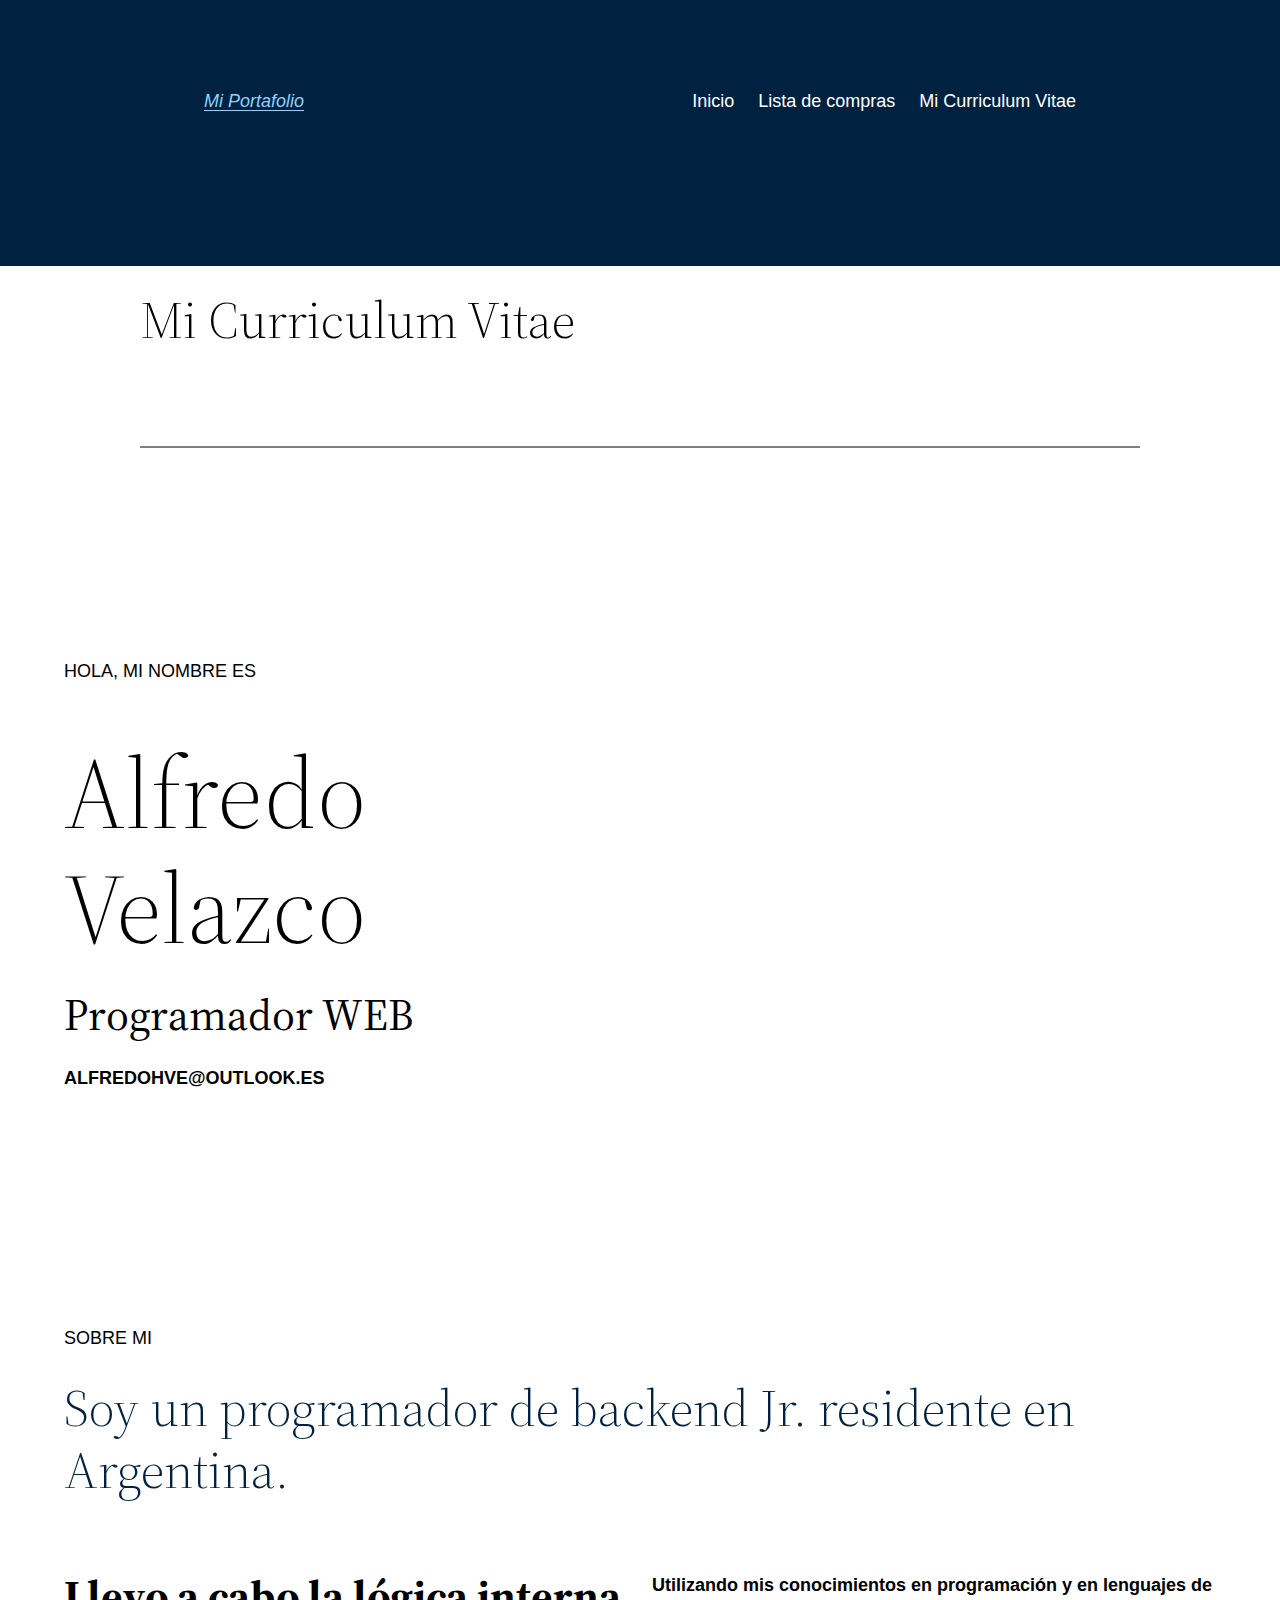
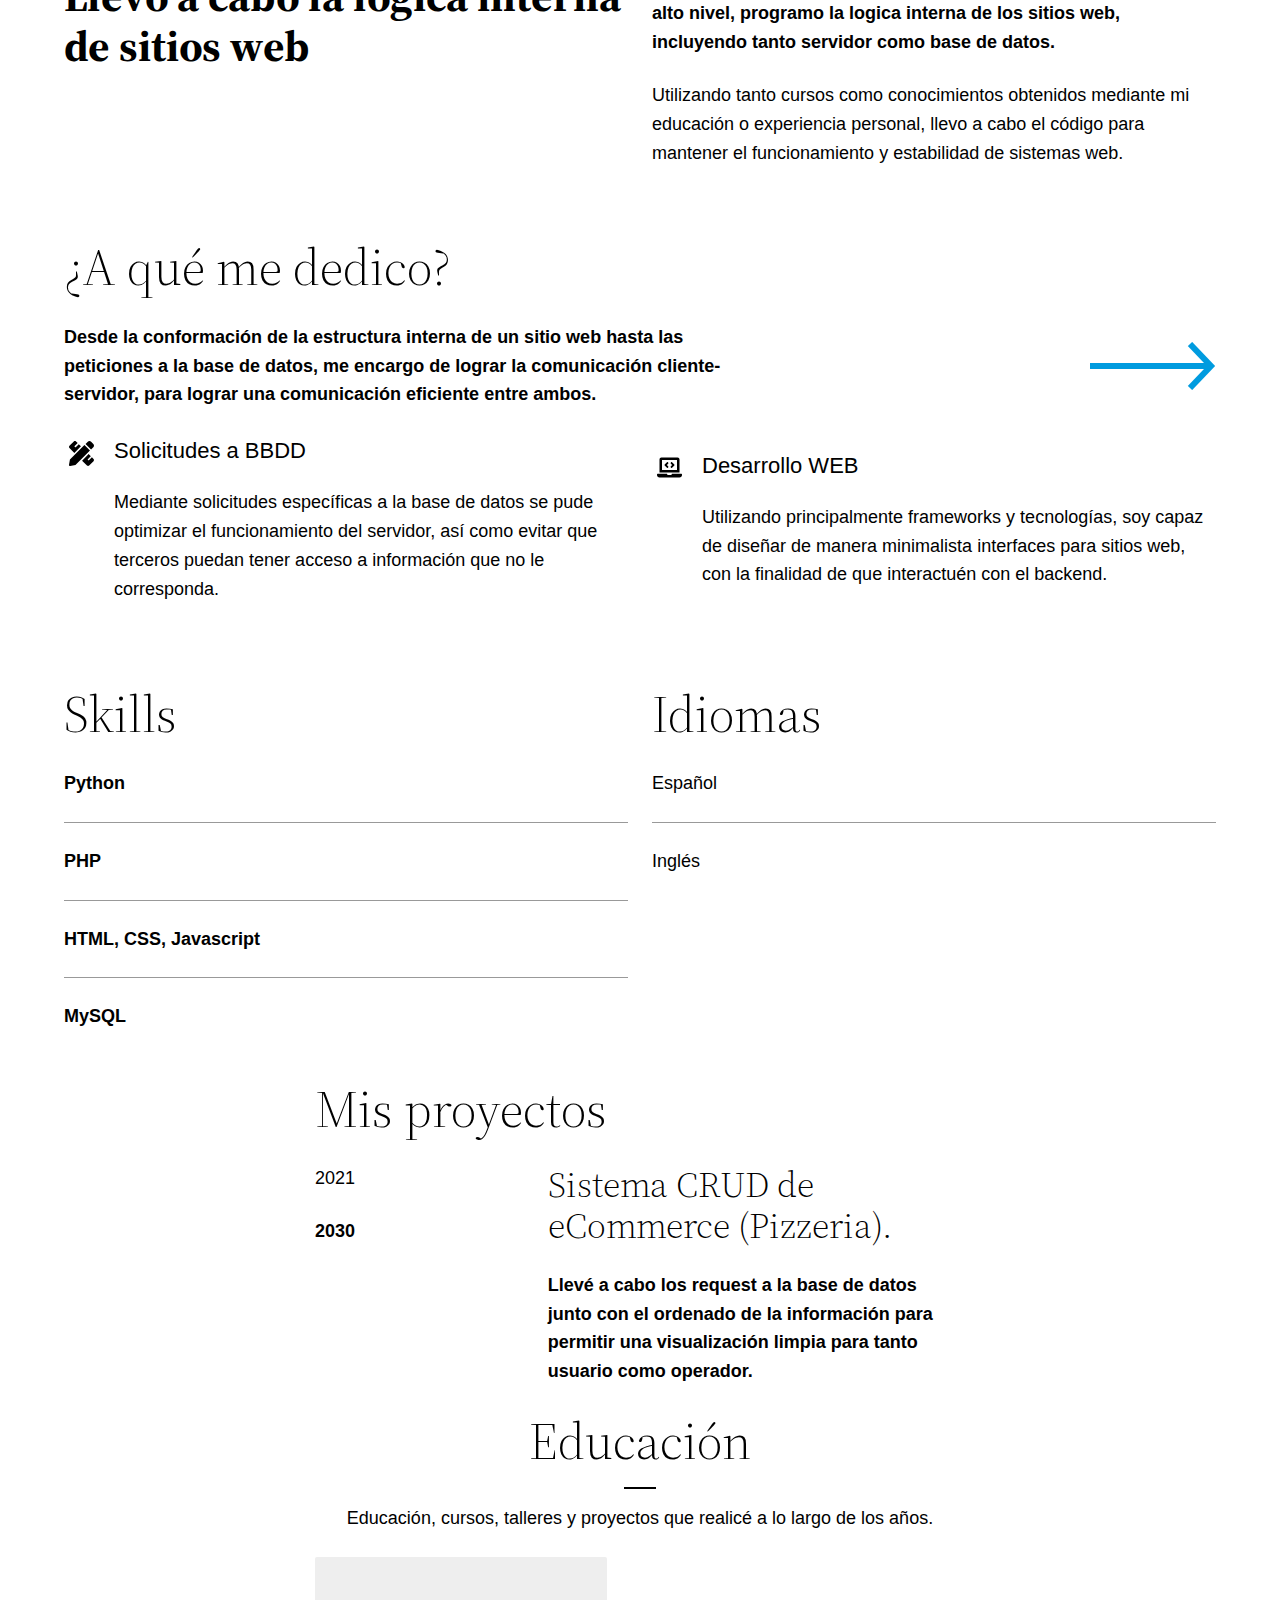
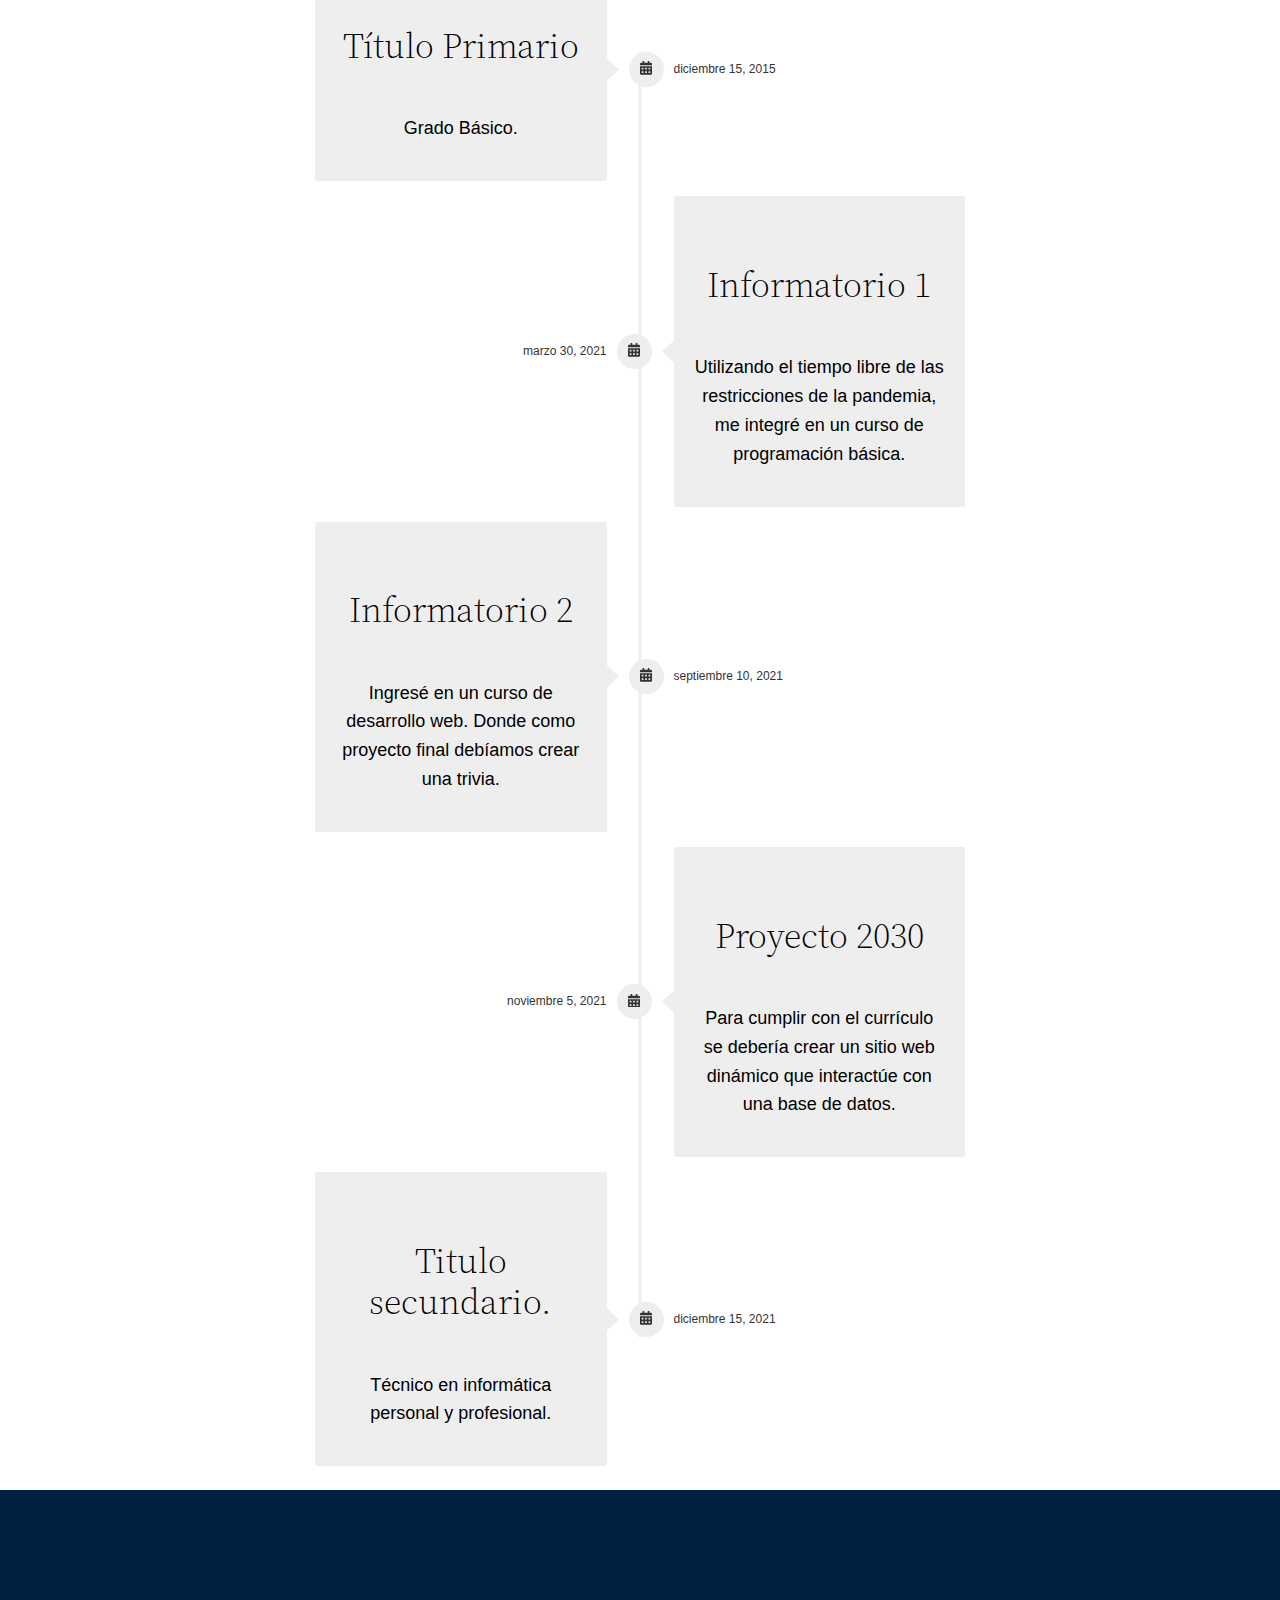
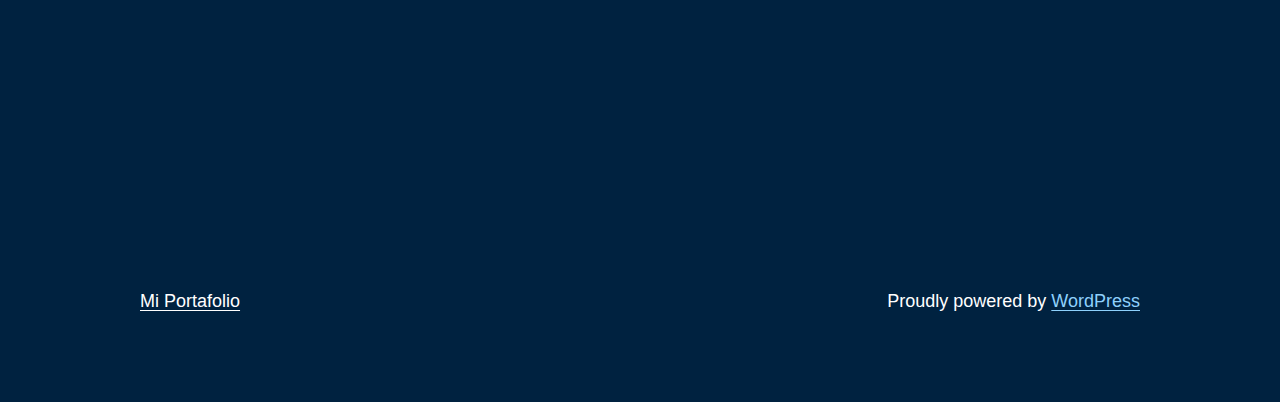
<file: mi_cv/index.html>
<!DOCTYPE html>
<html lang="es-AR">
<head>
	<meta charset="UTF-8">
	<meta name="viewport" content="width=device-width, initial-scale=1">
<meta name="robots" content="max-image-preview:large">
<title>Mi Curriculum Vitae &#8211; Mi Portafolio</title>
<link rel="alternate" type="application/rss+xml" title="Mi Portafolio &raquo; Feed" href="/feed/">
<link rel="alternate" type="application/rss+xml" title="Mi Portafolio &raquo; RSS de los comentarios" href="/comments/feed/">
<script>
window._wpemojiSettings = {"baseUrl":"https:\/\/s.w.org\/images\/core\/emoji\/14.0.0\/72x72\/","ext":".png","svgUrl":"https:\/\/s.w.org\/images\/core\/emoji\/14.0.0\/svg\/","svgExt":".svg","source":{"concatemoji":"httplocalhost\/wordpress\/wp-includes\/js\/wp-emoji-release.min.js?ver=6.2.2"}};
/*! This file is auto-generated */
!function(e,a,t){var n,r,o,i=a.createElement("canvas"),p=i.getContext&&i.getContext("2d");function s(e,t){p.clearRect(0,0,i.width,i.height),p.fillText(e,0,0);e=i.toDataURL();return p.clearRect(0,0,i.width,i.height),p.fillText(t,0,0),e===i.toDataURL()}function c(e){var t=a.createElement("script");t.src=e,t.defer=t.type="text/javascript",a.getElementsByTagName("head")[0].appendChild(t)}for(o=Array("flag","emoji"),t.supports={everything:!0,everythingExceptFlag:!0},r=0;r<o.length;r++)t.supports[o[r]]=function(e){if(p&&p.fillText)switch(p.textBaseline="top",p.font="600 32px Arial",e){case"flag":return s("🏳️‍⚧️","🏳️​⚧️")?!1:!s("🇺🇳","🇺​🇳")&&!s("🏴󠁧󠁢󠁥󠁮󠁧󠁿","🏴​󠁧​󠁢​󠁥​󠁮​󠁧​󠁿");case"emoji":return!s("🫱🏻‍🫲🏿","🫱🏻​🫲🏿")}return!1}(o[r]),t.supports.everything=t.supports.everything&&t.supports[o[r]],"flag"!==o[r]&&(t.supports.everythingExceptFlag=t.supports.everythingExceptFlag&&t.supports[o[r]]);t.supports.everythingExceptFlag=t.supports.everythingExceptFlag&&!t.supports.flag,t.DOMReady=!1,t.readyCallback=function(){t.DOMReady=!0},t.supports.everything||(n=function(){t.readyCallback()},a.addEventListener?(a.addEventListener("DOMContentLoaded",n,!1),e.addEventListener("load",n,!1)):(e.attachEvent("onload",n),a.attachEvent("onreadystatechange",function(){"complete"===a.readyState&&t.readyCallback()})),(e=t.source||{}).concatemoji?c(e.concatemoji):e.wpemoji&&e.twemoji&&(c(e.twemoji),c(e.wpemoji)))}(window,document,window._wpemojiSettings);
</script>
<style>img.wp-smiley,
img.emoji {
	display: inline !important;
	border: none !important;
	box-shadow: none !important;
	height: 1em !important;
	width: 1em !important;
	margin: 0 0.07em !important;
	vertical-align: -0.1em !important;
	background: none !important;
	padding: 0 !important;
}</style>
	<style id="wp-block-site-logo-inline-css">.wp-block-site-logo{box-sizing:border-box;line-height:0}.wp-block-site-logo a{display:inline-block}.wp-block-site-logo.is-default-size img{height:auto;width:120px}.wp-block-site-logo img{height:auto;max-width:100%}.wp-block-site-logo a,.wp-block-site-logo img{border-radius:inherit}.wp-block-site-logo.aligncenter{margin-left:auto;margin-right:auto;text-align:center}.wp-block-site-logo.is-style-rounded{border-radius:9999px}</style>
<style id="wp-block-site-title-inline-css">.wp-block-site-title a{color:inherit}
.wp-block-site-title{font-family: var(--wp--preset--font-family--system-font);font-size: var(--wp--preset--font-size--medium);font-weight: normal;line-height: var(--wp--custom--typography--line-height--normal);}</style>
<style id="wp-block-group-inline-css">.wp-block-group{box-sizing:border-box}
:where(.wp-block-group.has-background){padding:1.25em 2.375em}</style>
<style id="wp-block-navigation-link-inline-css">.wp-block-navigation .wp-block-navigation-item__label{overflow-wrap:break-word;word-break:normal}.wp-block-navigation .wp-block-navigation-item__description{display:none}</style>
<style id="wp-block-page-list-inline-css">.wp-block-navigation .wp-block-page-list{align-items:var(--navigation-layout-align,initial);background-color:inherit;display:flex;flex-direction:var(--navigation-layout-direction,initial);flex-wrap:var(--navigation-layout-wrap,wrap);justify-content:var(--navigation-layout-justify,initial)}.wp-block-navigation .wp-block-navigation-item{background-color:inherit}</style>
<link rel="stylesheet" id="wp-block-navigation-css" href="/wp-includes/blocks/navigation/style.min.css?ver=6.2.2" media="all">
<style id="wp-block-navigation-inline-css">.wp-block-navigation a:where(:not(.wp-element-button)){color: inherit;}</style>
<style id="wp-block-template-part-inline-css">.wp-block-template-part.has-background{margin-bottom:0;margin-top:0;padding:1.25em 2.375em}</style>
<style id="wp-block-post-title-inline-css">.wp-block-post-title{box-sizing:border-box;word-break:break-word}.wp-block-post-title a{display:inline-block}
.wp-block-post-title{font-family: var(--wp--preset--font-family--source-serif-pro);font-size: var(--wp--custom--typography--font-size--gigantic);font-weight: 300;line-height: var(--wp--custom--typography--line-height--tiny);}</style>
<style id="wp-block-post-featured-image-inline-css">.wp-block-post-featured-image{margin-left:0;margin-right:0}.wp-block-post-featured-image a{display:block}.wp-block-post-featured-image img{box-sizing:border-box;height:auto;max-width:100%;vertical-align:bottom;width:100%}.wp-block-post-featured-image.alignfull img,.wp-block-post-featured-image.alignwide img{width:100%}.wp-block-post-featured-image .wp-block-post-featured-image__overlay.has-background-dim{background-color:#000;inset:0;position:absolute}.wp-block-post-featured-image{position:relative}.wp-block-post-featured-image .wp-block-post-featured-image__overlay.has-background-gradient{background-color:transparent}.wp-block-post-featured-image .wp-block-post-featured-image__overlay.has-background-dim-0{opacity:0}.wp-block-post-featured-image .wp-block-post-featured-image__overlay.has-background-dim-10{opacity:.1}.wp-block-post-featured-image .wp-block-post-featured-image__overlay.has-background-dim-20{opacity:.2}.wp-block-post-featured-image .wp-block-post-featured-image__overlay.has-background-dim-30{opacity:.3}.wp-block-post-featured-image .wp-block-post-featured-image__overlay.has-background-dim-40{opacity:.4}.wp-block-post-featured-image .wp-block-post-featured-image__overlay.has-background-dim-50{opacity:.5}.wp-block-post-featured-image .wp-block-post-featured-image__overlay.has-background-dim-60{opacity:.6}.wp-block-post-featured-image .wp-block-post-featured-image__overlay.has-background-dim-70{opacity:.7}.wp-block-post-featured-image .wp-block-post-featured-image__overlay.has-background-dim-80{opacity:.8}.wp-block-post-featured-image .wp-block-post-featured-image__overlay.has-background-dim-90{opacity:.9}.wp-block-post-featured-image .wp-block-post-featured-image__overlay.has-background-dim-100{opacity:1}</style>
<style id="wp-block-separator-inline-css">@charset "UTF-8";.wp-block-separator{border:1px solid;border-left:none;border-right:none}.wp-block-separator.is-style-dots{background:none!important;border:none;height:auto;line-height:1;text-align:center}.wp-block-separator.is-style-dots:before{color:currentColor;content:"···";font-family:serif;font-size:1.5em;letter-spacing:2em;padding-left:2em}
.wp-block-separator.has-css-opacity{opacity:.4}.wp-block-separator{border:none;border-bottom:2px solid;margin-left:auto;margin-right:auto}.wp-block-separator.has-alpha-channel-opacity{opacity:1}.wp-block-separator:not(.is-style-wide):not(.is-style-dots){width:100px}.wp-block-separator.has-background:not(.is-style-dots){border-bottom:none;height:1px}.wp-block-separator.has-background:not(.is-style-wide):not(.is-style-dots){height:2px}</style>
<style id="wp-block-spacer-inline-css">.wp-block-spacer{clear:both}</style>
<style id="wp-block-heading-inline-css">h1.has-background,h2.has-background,h3.has-background,h4.has-background,h5.has-background,h6.has-background{padding:1.25em 2.375em}</style>
<style id="wp-block-columns-inline-css">.wp-block-columns{align-items:normal!important;box-sizing:border-box;display:flex;flex-wrap:wrap!important;margin-bottom:1.75em}@media (min-width:782px){.wp-block-columns{flex-wrap:nowrap!important}}.wp-block-columns.are-vertically-aligned-top{align-items:flex-start}.wp-block-columns.are-vertically-aligned-center{align-items:center}.wp-block-columns.are-vertically-aligned-bottom{align-items:flex-end}@media (max-width:781px){.wp-block-columns:not(.is-not-stacked-on-mobile)>.wp-block-column{flex-basis:100%!important}}@media (min-width:782px){.wp-block-columns:not(.is-not-stacked-on-mobile)>.wp-block-column{flex-basis:0;flex-grow:1}.wp-block-columns:not(.is-not-stacked-on-mobile)>.wp-block-column[style*=flex-basis]{flex-grow:0}}.wp-block-columns.is-not-stacked-on-mobile{flex-wrap:nowrap!important}.wp-block-columns.is-not-stacked-on-mobile>.wp-block-column{flex-basis:0;flex-grow:1}.wp-block-columns.is-not-stacked-on-mobile>.wp-block-column[style*=flex-basis]{flex-grow:0}:where(.wp-block-columns.has-background){padding:1.25em 2.375em}.wp-block-column{flex-grow:1;min-width:0;overflow-wrap:break-word;word-break:break-word}.wp-block-column.is-vertically-aligned-top{align-self:flex-start}.wp-block-column.is-vertically-aligned-center{align-self:center}.wp-block-column.is-vertically-aligned-bottom{align-self:flex-end}.wp-block-column.is-vertically-aligned-bottom,.wp-block-column.is-vertically-aligned-center,.wp-block-column.is-vertically-aligned-top{width:100%}</style>
<link rel="stylesheet" id="wp-block-cover-css" href="/wp-includes/blocks/cover/style.min.css?ver=6.2.2" media="all">
<style id="wp-block-paragraph-inline-css">.is-small-text{font-size:.875em}.is-regular-text{font-size:1em}.is-large-text{font-size:2.25em}.is-larger-text{font-size:3em}.has-drop-cap:not(:focus):first-letter{float:left;font-size:8.4em;font-style:normal;font-weight:100;line-height:.68;margin:.05em .1em 0 0;text-transform:uppercase}body.rtl .has-drop-cap:not(:focus):first-letter{float:none;margin-left:.1em}p.has-drop-cap.has-background{overflow:hidden}p.has-background{padding:1.25em 2.375em}:where(p.has-text-color:not(.has-link-color)) a{color:inherit}</style>
<style id="wp-block-image-inline-css">.wp-block-image img{height:auto;max-width:100%;vertical-align:bottom}.wp-block-image img,.wp-block-image.has-custom-border img{box-sizing:border-box}.wp-block-image.aligncenter{text-align:center}.wp-block-image.alignfull img,.wp-block-image.alignwide img{height:auto;width:100%}.wp-block-image .aligncenter,.wp-block-image .alignleft,.wp-block-image .alignright,.wp-block-image.aligncenter,.wp-block-image.alignleft,.wp-block-image.alignright{display:table}.wp-block-image .aligncenter>figcaption,.wp-block-image .alignleft>figcaption,.wp-block-image .alignright>figcaption,.wp-block-image.aligncenter>figcaption,.wp-block-image.alignleft>figcaption,.wp-block-image.alignright>figcaption{caption-side:bottom;display:table-caption}.wp-block-image .alignleft{float:left;margin:.5em 1em .5em 0}.wp-block-image .alignright{float:right;margin:.5em 0 .5em 1em}.wp-block-image .aligncenter{margin-left:auto;margin-right:auto}.wp-block-image figcaption{margin-bottom:1em;margin-top:.5em}.wp-block-image .is-style-rounded img,.wp-block-image.is-style-circle-mask img,.wp-block-image.is-style-rounded img{border-radius:9999px}@supports ((-webkit-mask-image:none) or (mask-image:none)) or (-webkit-mask-image:none){.wp-block-image.is-style-circle-mask img{border-radius:0;-webkit-mask-image:url('data:image/svg+xml;utf8,<svg viewBox="0 0 100 100" xmlns="http://www.w3.org/2000/svg"><circle cx="50" cy="50" r="50"/></svg>');mask-image:url('data:image/svg+xml;utf8,<svg viewBox="0 0 100 100" xmlns="http://www.w3.org/2000/svg"><circle cx="50" cy="50" r="50"/></svg>');mask-mode:alpha;-webkit-mask-position:center;mask-position:center;-webkit-mask-repeat:no-repeat;mask-repeat:no-repeat;-webkit-mask-size:contain;mask-size:contain}}.wp-block-image :where(.has-border-color){border-style:solid}.wp-block-image :where([style*=border-top-color]){border-top-style:solid}.wp-block-image :where([style*=border-right-color]){border-right-style:solid}.wp-block-image :where([style*=border-bottom-color]){border-bottom-style:solid}.wp-block-image :where([style*=border-left-color]){border-left-style:solid}.wp-block-image :where([style*=border-width]){border-style:solid}.wp-block-image :where([style*=border-top-width]){border-top-style:solid}.wp-block-image :where([style*=border-right-width]){border-right-style:solid}.wp-block-image :where([style*=border-bottom-width]){border-bottom-style:solid}.wp-block-image :where([style*=border-left-width]){border-left-style:solid}.wp-block-image figure{margin:0}
.wp-block-image figcaption{color:#555;font-size:13px;text-align:center}.is-dark-theme .wp-block-image figcaption{color:hsla(0,0%,100%,.65)}.wp-block-image{margin:0 0 1em}</style>
<style id="wp-block-buttons-inline-css">.wp-block-buttons.is-vertical{flex-direction:column}.wp-block-buttons.is-vertical>.wp-block-button:last-child{margin-bottom:0}.wp-block-buttons>.wp-block-button{display:inline-block;margin:0}.wp-block-buttons.is-content-justification-left{justify-content:flex-start}.wp-block-buttons.is-content-justification-left.is-vertical{align-items:flex-start}.wp-block-buttons.is-content-justification-center{justify-content:center}.wp-block-buttons.is-content-justification-center.is-vertical{align-items:center}.wp-block-buttons.is-content-justification-right{justify-content:flex-end}.wp-block-buttons.is-content-justification-right.is-vertical{align-items:flex-end}.wp-block-buttons.is-content-justification-space-between{justify-content:space-between}.wp-block-buttons.aligncenter{text-align:center}.wp-block-buttons:not(.is-content-justification-space-between,.is-content-justification-right,.is-content-justification-left,.is-content-justification-center) .wp-block-button.aligncenter{margin-left:auto;margin-right:auto;width:100%}.wp-block-buttons[style*=text-decoration] .wp-block-button,.wp-block-buttons[style*=text-decoration] .wp-block-button__link{text-decoration:inherit}.wp-block-buttons.has-custom-font-size .wp-block-button__link{font-size:inherit}.wp-block-button.aligncenter{text-align:center}</style>
<style id="wp-block-button-inline-css">.wp-block-button__link{box-sizing:border-box;cursor:pointer;display:inline-block;text-align:center;word-break:break-word}.wp-block-button__link.aligncenter{text-align:center}.wp-block-button__link.alignright{text-align:right}:where(.wp-block-button__link){border-radius:9999px;box-shadow:none;padding:calc(.667em + 2px) calc(1.333em + 2px);text-decoration:none}.wp-block-button[style*=text-decoration] .wp-block-button__link{text-decoration:inherit}.wp-block-buttons>.wp-block-button.has-custom-width{max-width:none}.wp-block-buttons>.wp-block-button.has-custom-width .wp-block-button__link{width:100%}.wp-block-buttons>.wp-block-button.has-custom-font-size .wp-block-button__link{font-size:inherit}.wp-block-buttons>.wp-block-button.wp-block-button__width-25{width:calc(25% - var(--wp--style--block-gap, .5em)*.75)}.wp-block-buttons>.wp-block-button.wp-block-button__width-50{width:calc(50% - var(--wp--style--block-gap, .5em)*.5)}.wp-block-buttons>.wp-block-button.wp-block-button__width-75{width:calc(75% - var(--wp--style--block-gap, .5em)*.25)}.wp-block-buttons>.wp-block-button.wp-block-button__width-100{flex-basis:100%;width:100%}.wp-block-buttons.is-vertical>.wp-block-button.wp-block-button__width-25{width:25%}.wp-block-buttons.is-vertical>.wp-block-button.wp-block-button__width-50{width:50%}.wp-block-buttons.is-vertical>.wp-block-button.wp-block-button__width-75{width:75%}.wp-block-button.is-style-squared,.wp-block-button__link.wp-block-button.is-style-squared{border-radius:0}.wp-block-button.no-border-radius,.wp-block-button__link.no-border-radius{border-radius:0!important}.wp-block-button .wp-block-button__link.is-style-outline,.wp-block-button.is-style-outline>.wp-block-button__link{border:2px solid;padding:.667em 1.333em}.wp-block-button .wp-block-button__link.is-style-outline:not(.has-text-color),.wp-block-button.is-style-outline>.wp-block-button__link:not(.has-text-color){color:currentColor}.wp-block-button .wp-block-button__link.is-style-outline:not(.has-background),.wp-block-button.is-style-outline>.wp-block-button__link:not(.has-background){background-color:transparent;background-image:none}
.wp-block-button .wp-block-button__link{background-color: var(--wp--preset--color--primary);border-radius: 0;color: var(--wp--preset--color--background);font-size: var(--wp--preset--font-size--medium);}</style>
<link rel="stylesheet" id="wp-block-social-links-css" href="/wp-includes/blocks/social-links/style.min.css?ver=6.2.2" media="all">
<style id="wp-block-library-inline-css">:root{--wp-admin-theme-color:#007cba;--wp-admin-theme-color--rgb:0,124,186;--wp-admin-theme-color-darker-10:#006ba1;--wp-admin-theme-color-darker-10--rgb:0,107,161;--wp-admin-theme-color-darker-20:#005a87;--wp-admin-theme-color-darker-20--rgb:0,90,135;--wp-admin-border-width-focus:2px;--wp-block-synced-color:#7a00df;--wp-block-synced-color--rgb:122,0,223}@media (-webkit-min-device-pixel-ratio:2),(min-resolution:192dpi){:root{--wp-admin-border-width-focus:1.5px}}.wp-element-button{cursor:pointer}:root{--wp--preset--font-size--normal:16px;--wp--preset--font-size--huge:42px}:root .has-very-light-gray-background-color{background-color:#eee}:root .has-very-dark-gray-background-color{background-color:#313131}:root .has-very-light-gray-color{color:#eee}:root .has-very-dark-gray-color{color:#313131}:root .has-vivid-green-cyan-to-vivid-cyan-blue-gradient-background{background:linear-gradient(135deg,#00d084,#0693e3)}:root .has-purple-crush-gradient-background{background:linear-gradient(135deg,#34e2e4,#4721fb 50%,#ab1dfe)}:root .has-hazy-dawn-gradient-background{background:linear-gradient(135deg,#faaca8,#dad0ec)}:root .has-subdued-olive-gradient-background{background:linear-gradient(135deg,#fafae1,#67a671)}:root .has-atomic-cream-gradient-background{background:linear-gradient(135deg,#fdd79a,#004a59)}:root .has-nightshade-gradient-background{background:linear-gradient(135deg,#330968,#31cdcf)}:root .has-midnight-gradient-background{background:linear-gradient(135deg,#020381,#2874fc)}.has-regular-font-size{font-size:1em}.has-larger-font-size{font-size:2.625em}.has-normal-font-size{font-size:var(--wp--preset--font-size--normal)}.has-huge-font-size{font-size:var(--wp--preset--font-size--huge)}.has-text-align-center{text-align:center}.has-text-align-left{text-align:left}.has-text-align-right{text-align:right}#end-resizable-editor-section{display:none}.aligncenter{clear:both}.items-justified-left{justify-content:flex-start}.items-justified-center{justify-content:center}.items-justified-right{justify-content:flex-end}.items-justified-space-between{justify-content:space-between}.screen-reader-text{clip:rect(1px,1px,1px,1px);word-wrap:normal!important;border:0;-webkit-clip-path:inset(50%);clip-path:inset(50%);height:1px;margin:-1px;overflow:hidden;padding:0;position:absolute;width:1px}.screen-reader-text:focus{clip:auto!important;background-color:#ddd;-webkit-clip-path:none;clip-path:none;color:#444;display:block;font-size:1em;height:auto;left:5px;line-height:normal;padding:15px 23px 14px;text-decoration:none;top:5px;width:auto;z-index:100000}html :where(.has-border-color){border-style:solid}html :where([style*=border-top-color]){border-top-style:solid}html :where([style*=border-right-color]){border-right-style:solid}html :where([style*=border-bottom-color]){border-bottom-style:solid}html :where([style*=border-left-color]){border-left-style:solid}html :where([style*=border-width]){border-style:solid}html :where([style*=border-top-width]){border-top-style:solid}html :where([style*=border-right-width]){border-right-style:solid}html :where([style*=border-bottom-width]){border-bottom-style:solid}html :where([style*=border-left-width]){border-left-style:solid}html :where(img[class*=wp-image-]){height:auto;max-width:100%}figure{margin:0 0 1em}html :where(.is-position-sticky){--wp-admin--admin-bar--position-offset:var(--wp-admin--admin-bar--height,0px)}@media screen and (max-width:600px){html :where(.is-position-sticky){--wp-admin--admin-bar--position-offset:0px}}</style>
<link rel="stylesheet" id="slick-css" href="/wp-content/plugins/carousel-block/dist/assets/vendor/slick/slick.min.css?ver=1646607202" media="">
<link rel="stylesheet" id="carousel-block-css" href="/wp-content/plugins/carousel-block/dist/blocks.style.build.css?ver=1646607202" media="all">
<link rel="stylesheet" id="animate-css-css" href="/wp-content/plugins/blocks-animation/assets/animate/animate.compact.css?ver=71da619168635197a27f7e0312e909e8" media="all">
<link rel="stylesheet" id="otter-animation-css" href="/wp-content/plugins/blocks-animation/build/animation/index.css?ver=71da619168635197a27f7e0312e909e8" media="all">
<style id="global-styles-inline-css">body{--wp--preset--color--black: #000000;--wp--preset--color--cyan-bluish-gray: #abb8c3;--wp--preset--color--white: #ffffff;--wp--preset--color--pale-pink: #f78da7;--wp--preset--color--vivid-red: #cf2e2e;--wp--preset--color--luminous-vivid-orange: #ff6900;--wp--preset--color--luminous-vivid-amber: #fcb900;--wp--preset--color--light-green-cyan: #7bdcb5;--wp--preset--color--vivid-green-cyan: #00d084;--wp--preset--color--pale-cyan-blue: #8ed1fc;--wp--preset--color--vivid-cyan-blue: #0693e3;--wp--preset--color--vivid-purple: #9b51e0;--wp--preset--color--foreground: #000000;--wp--preset--color--background: #ffffff;--wp--preset--color--primary: #1a4548;--wp--preset--color--secondary: #ffe2c7;--wp--preset--color--tertiary: #F6F6F6;--wp--preset--color--custom-azul-facha: #002240;--wp--preset--gradient--vivid-cyan-blue-to-vivid-purple: linear-gradient(135deg,rgba(6,147,227,1) 0%,rgb(155,81,224) 100%);--wp--preset--gradient--light-green-cyan-to-vivid-green-cyan: linear-gradient(135deg,rgb(122,220,180) 0%,rgb(0,208,130) 100%);--wp--preset--gradient--luminous-vivid-amber-to-luminous-vivid-orange: linear-gradient(135deg,rgba(252,185,0,1) 0%,rgba(255,105,0,1) 100%);--wp--preset--gradient--luminous-vivid-orange-to-vivid-red: linear-gradient(135deg,rgba(255,105,0,1) 0%,rgb(207,46,46) 100%);--wp--preset--gradient--very-light-gray-to-cyan-bluish-gray: linear-gradient(135deg,rgb(238,238,238) 0%,rgb(169,184,195) 100%);--wp--preset--gradient--cool-to-warm-spectrum: linear-gradient(135deg,rgb(74,234,220) 0%,rgb(151,120,209) 20%,rgb(207,42,186) 40%,rgb(238,44,130) 60%,rgb(251,105,98) 80%,rgb(254,248,76) 100%);--wp--preset--gradient--blush-light-purple: linear-gradient(135deg,rgb(255,206,236) 0%,rgb(152,150,240) 100%);--wp--preset--gradient--blush-bordeaux: linear-gradient(135deg,rgb(254,205,165) 0%,rgb(254,45,45) 50%,rgb(107,0,62) 100%);--wp--preset--gradient--luminous-dusk: linear-gradient(135deg,rgb(255,203,112) 0%,rgb(199,81,192) 50%,rgb(65,88,208) 100%);--wp--preset--gradient--pale-ocean: linear-gradient(135deg,rgb(255,245,203) 0%,rgb(182,227,212) 50%,rgb(51,167,181) 100%);--wp--preset--gradient--electric-grass: linear-gradient(135deg,rgb(202,248,128) 0%,rgb(113,206,126) 100%);--wp--preset--gradient--midnight: linear-gradient(135deg,rgb(2,3,129) 0%,rgb(40,116,252) 100%);--wp--preset--gradient--vertical-secondary-to-tertiary: linear-gradient(to bottom,var(--wp--preset--color--secondary) 0%,var(--wp--preset--color--tertiary) 100%);--wp--preset--gradient--vertical-secondary-to-background: linear-gradient(to bottom,var(--wp--preset--color--secondary) 0%,var(--wp--preset--color--background) 100%);--wp--preset--gradient--vertical-tertiary-to-background: linear-gradient(to bottom,var(--wp--preset--color--tertiary) 0%,var(--wp--preset--color--background) 100%);--wp--preset--gradient--diagonal-primary-to-foreground: linear-gradient(to bottom right,var(--wp--preset--color--primary) 0%,var(--wp--preset--color--foreground) 100%);--wp--preset--gradient--diagonal-secondary-to-background: linear-gradient(to bottom right,var(--wp--preset--color--secondary) 50%,var(--wp--preset--color--background) 50%);--wp--preset--gradient--diagonal-background-to-secondary: linear-gradient(to bottom right,var(--wp--preset--color--background) 50%,var(--wp--preset--color--secondary) 50%);--wp--preset--gradient--diagonal-tertiary-to-background: linear-gradient(to bottom right,var(--wp--preset--color--tertiary) 50%,var(--wp--preset--color--background) 50%);--wp--preset--gradient--diagonal-background-to-tertiary: linear-gradient(to bottom right,var(--wp--preset--color--background) 50%,var(--wp--preset--color--tertiary) 50%);--wp--preset--duotone--dark-grayscale: url('#wp-duotone-dark-grayscale');--wp--preset--duotone--grayscale: url('#wp-duotone-grayscale');--wp--preset--duotone--purple-yellow: url('#wp-duotone-purple-yellow');--wp--preset--duotone--blue-red: url('#wp-duotone-blue-red');--wp--preset--duotone--midnight: url('#wp-duotone-midnight');--wp--preset--duotone--magenta-yellow: url('#wp-duotone-magenta-yellow');--wp--preset--duotone--purple-green: url('#wp-duotone-purple-green');--wp--preset--duotone--blue-orange: url('#wp-duotone-blue-orange');--wp--preset--duotone--foreground-and-background: url('#wp-duotone-foreground-and-background');--wp--preset--duotone--foreground-and-secondary: url('#wp-duotone-foreground-and-secondary');--wp--preset--duotone--foreground-and-tertiary: url('#wp-duotone-foreground-and-tertiary');--wp--preset--duotone--primary-and-background: url('#wp-duotone-primary-and-background');--wp--preset--duotone--primary-and-secondary: url('#wp-duotone-primary-and-secondary');--wp--preset--duotone--primary-and-tertiary: url('#wp-duotone-primary-and-tertiary');--wp--preset--font-size--small: 1rem;--wp--preset--font-size--medium: 1.125rem;--wp--preset--font-size--large: 1.75rem;--wp--preset--font-size--x-large: clamp(1.75rem, 3vw, 2.25rem);--wp--preset--font-family--system-font: -apple-system,BlinkMacSystemFont,"Segoe UI",Roboto,Oxygen-Sans,Ubuntu,Cantarell,"Helvetica Neue",sans-serif;--wp--preset--font-family--source-serif-pro: "Source Serif Pro", serif;--wp--preset--spacing--20: 0.44rem;--wp--preset--spacing--30: 0.67rem;--wp--preset--spacing--40: 1rem;--wp--preset--spacing--50: 1.5rem;--wp--preset--spacing--60: 2.25rem;--wp--preset--spacing--70: 3.38rem;--wp--preset--spacing--80: 5.06rem;--wp--preset--shadow--natural: 6px 6px 9px rgba(0, 0, 0, 0.2);--wp--preset--shadow--deep: 12px 12px 50px rgba(0, 0, 0, 0.4);--wp--preset--shadow--sharp: 6px 6px 0px rgba(0, 0, 0, 0.2);--wp--preset--shadow--outlined: 6px 6px 0px -3px rgba(255, 255, 255, 1), 6px 6px rgba(0, 0, 0, 1);--wp--preset--shadow--crisp: 6px 6px 0px rgba(0, 0, 0, 1);--wp--custom--spacing--small: max(1.25rem, 5vw);--wp--custom--spacing--medium: clamp(2rem, 8vw, calc(4 * var(--wp--style--block-gap)));--wp--custom--spacing--large: clamp(4rem, 10vw, 8rem);--wp--custom--spacing--outer: var(--wp--custom--spacing--small, 1.25rem);--wp--custom--typography--font-size--huge: clamp(2.25rem, 4vw, 2.75rem);--wp--custom--typography--font-size--gigantic: clamp(2.75rem, 6vw, 3.25rem);--wp--custom--typography--font-size--colossal: clamp(3.25rem, 8vw, 6.25rem);--wp--custom--typography--line-height--tiny: 1.15;--wp--custom--typography--line-height--small: 1.2;--wp--custom--typography--line-height--medium: 1.4;--wp--custom--typography--line-height--normal: 1.6;}body { margin: 0;--wp--style--global--content-size: 650px;--wp--style--global--wide-size: 1000px; }.wp-site-blocks > .alignleft { float: left; margin-right: 2em; }.wp-site-blocks > .alignright { float: right; margin-left: 2em; }.wp-site-blocks > .aligncenter { justify-content: center; margin-left: auto; margin-right: auto; }.wp-site-blocks > * { margin-block-start: 0; margin-block-end: 0; }.wp-site-blocks > * + * { margin-block-start: 1.5rem; }body { --wp--style--block-gap: 1.5rem; }body .is-layout-flow > *{margin-block-start: 0;margin-block-end: 0;}body .is-layout-flow > * + *{margin-block-start: 1.5rem;margin-block-end: 0;}body .is-layout-constrained > *{margin-block-start: 0;margin-block-end: 0;}body .is-layout-constrained > * + *{margin-block-start: 1.5rem;margin-block-end: 0;}body .is-layout-flex{gap: 1.5rem;}body .is-layout-flow > .alignleft{float: left;margin-inline-start: 0;margin-inline-end: 2em;}body .is-layout-flow > .alignright{float: right;margin-inline-start: 2em;margin-inline-end: 0;}body .is-layout-flow > .aligncenter{margin-left: auto !important;margin-right: auto !important;}body .is-layout-constrained > .alignleft{float: left;margin-inline-start: 0;margin-inline-end: 2em;}body .is-layout-constrained > .alignright{float: right;margin-inline-start: 2em;margin-inline-end: 0;}body .is-layout-constrained > .aligncenter{margin-left: auto !important;margin-right: auto !important;}body .is-layout-constrained > :where(:not(.alignleft):not(.alignright):not(.alignfull)){max-width: var(--wp--style--global--content-size);margin-left: auto !important;margin-right: auto !important;}body .is-layout-constrained > .alignwide{max-width: var(--wp--style--global--wide-size);}body .is-layout-flex{display: flex;}body .is-layout-flex{flex-wrap: wrap;align-items: center;}body .is-layout-flex > *{margin: 0;}body{background-color: var(--wp--preset--color--background);color: var(--wp--preset--color--foreground);font-family: var(--wp--preset--font-family--system-font);font-size: var(--wp--preset--font-size--medium);line-height: var(--wp--custom--typography--line-height--normal);padding-top: 0px;padding-right: 0px;padding-bottom: 0px;padding-left: 0px;}a:where(:not(.wp-element-button)){color: var(--wp--preset--color--pale-cyan-blue);text-decoration: underline;}a:where(:not(.wp-element-button)):hover{color: var(--wp--preset--color--vivid-purple);}h1{font-family: var(--wp--preset--font-family--source-serif-pro);font-size: var(--wp--custom--typography--font-size--colossal);font-weight: 300;line-height: var(--wp--custom--typography--line-height--tiny);}h2{font-family: var(--wp--preset--font-family--source-serif-pro);font-size: var(--wp--custom--typography--font-size--gigantic);font-weight: 300;line-height: var(--wp--custom--typography--line-height--small);}h3{font-family: var(--wp--preset--font-family--source-serif-pro);font-size: var(--wp--custom--typography--font-size--huge);font-weight: 300;line-height: var(--wp--custom--typography--line-height--tiny);}h4{font-family: var(--wp--preset--font-family--source-serif-pro);font-size: var(--wp--preset--font-size--x-large);font-weight: 300;line-height: var(--wp--custom--typography--line-height--tiny);}h5{font-family: var(--wp--preset--font-family--system-font);font-size: var(--wp--preset--font-size--medium);font-weight: 700;line-height: var(--wp--custom--typography--line-height--normal);text-transform: uppercase;}h6{font-family: var(--wp--preset--font-family--system-font);font-size: var(--wp--preset--font-size--medium);font-weight: 400;line-height: var(--wp--custom--typography--line-height--normal);text-transform: uppercase;}.wp-element-button, .wp-block-button__link{background-color: #32373c;border-width: 0;color: #fff;font-family: inherit;font-size: inherit;line-height: inherit;padding: calc(0.667em + 2px) calc(1.333em + 2px);text-decoration: none;}.has-black-color{color: var(--wp--preset--color--black) !important;}.has-cyan-bluish-gray-color{color: var(--wp--preset--color--cyan-bluish-gray) !important;}.has-white-color{color: var(--wp--preset--color--white) !important;}.has-pale-pink-color{color: var(--wp--preset--color--pale-pink) !important;}.has-vivid-red-color{color: var(--wp--preset--color--vivid-red) !important;}.has-luminous-vivid-orange-color{color: var(--wp--preset--color--luminous-vivid-orange) !important;}.has-luminous-vivid-amber-color{color: var(--wp--preset--color--luminous-vivid-amber) !important;}.has-light-green-cyan-color{color: var(--wp--preset--color--light-green-cyan) !important;}.has-vivid-green-cyan-color{color: var(--wp--preset--color--vivid-green-cyan) !important;}.has-pale-cyan-blue-color{color: var(--wp--preset--color--pale-cyan-blue) !important;}.has-vivid-cyan-blue-color{color: var(--wp--preset--color--vivid-cyan-blue) !important;}.has-vivid-purple-color{color: var(--wp--preset--color--vivid-purple) !important;}.has-foreground-color{color: var(--wp--preset--color--foreground) !important;}.has-background-color{color: var(--wp--preset--color--background) !important;}.has-primary-color{color: var(--wp--preset--color--primary) !important;}.has-secondary-color{color: var(--wp--preset--color--secondary) !important;}.has-tertiary-color{color: var(--wp--preset--color--tertiary) !important;}.has-custom-azul-facha-color{color: var(--wp--preset--color--custom-azul-facha) !important;}.has-black-background-color{background-color: var(--wp--preset--color--black) !important;}.has-cyan-bluish-gray-background-color{background-color: var(--wp--preset--color--cyan-bluish-gray) !important;}.has-white-background-color{background-color: var(--wp--preset--color--white) !important;}.has-pale-pink-background-color{background-color: var(--wp--preset--color--pale-pink) !important;}.has-vivid-red-background-color{background-color: var(--wp--preset--color--vivid-red) !important;}.has-luminous-vivid-orange-background-color{background-color: var(--wp--preset--color--luminous-vivid-orange) !important;}.has-luminous-vivid-amber-background-color{background-color: var(--wp--preset--color--luminous-vivid-amber) !important;}.has-light-green-cyan-background-color{background-color: var(--wp--preset--color--light-green-cyan) !important;}.has-vivid-green-cyan-background-color{background-color: var(--wp--preset--color--vivid-green-cyan) !important;}.has-pale-cyan-blue-background-color{background-color: var(--wp--preset--color--pale-cyan-blue) !important;}.has-vivid-cyan-blue-background-color{background-color: var(--wp--preset--color--vivid-cyan-blue) !important;}.has-vivid-purple-background-color{background-color: var(--wp--preset--color--vivid-purple) !important;}.has-foreground-background-color{background-color: var(--wp--preset--color--foreground) !important;}.has-background-background-color{background-color: var(--wp--preset--color--background) !important;}.has-primary-background-color{background-color: var(--wp--preset--color--primary) !important;}.has-secondary-background-color{background-color: var(--wp--preset--color--secondary) !important;}.has-tertiary-background-color{background-color: var(--wp--preset--color--tertiary) !important;}.has-custom-azul-facha-background-color{background-color: var(--wp--preset--color--custom-azul-facha) !important;}.has-black-border-color{border-color: var(--wp--preset--color--black) !important;}.has-cyan-bluish-gray-border-color{border-color: var(--wp--preset--color--cyan-bluish-gray) !important;}.has-white-border-color{border-color: var(--wp--preset--color--white) !important;}.has-pale-pink-border-color{border-color: var(--wp--preset--color--pale-pink) !important;}.has-vivid-red-border-color{border-color: var(--wp--preset--color--vivid-red) !important;}.has-luminous-vivid-orange-border-color{border-color: var(--wp--preset--color--luminous-vivid-orange) !important;}.has-luminous-vivid-amber-border-color{border-color: var(--wp--preset--color--luminous-vivid-amber) !important;}.has-light-green-cyan-border-color{border-color: var(--wp--preset--color--light-green-cyan) !important;}.has-vivid-green-cyan-border-color{border-color: var(--wp--preset--color--vivid-green-cyan) !important;}.has-pale-cyan-blue-border-color{border-color: var(--wp--preset--color--pale-cyan-blue) !important;}.has-vivid-cyan-blue-border-color{border-color: var(--wp--preset--color--vivid-cyan-blue) !important;}.has-vivid-purple-border-color{border-color: var(--wp--preset--color--vivid-purple) !important;}.has-foreground-border-color{border-color: var(--wp--preset--color--foreground) !important;}.has-background-border-color{border-color: var(--wp--preset--color--background) !important;}.has-primary-border-color{border-color: var(--wp--preset--color--primary) !important;}.has-secondary-border-color{border-color: var(--wp--preset--color--secondary) !important;}.has-tertiary-border-color{border-color: var(--wp--preset--color--tertiary) !important;}.has-custom-azul-facha-border-color{border-color: var(--wp--preset--color--custom-azul-facha) !important;}.has-vivid-cyan-blue-to-vivid-purple-gradient-background{background: var(--wp--preset--gradient--vivid-cyan-blue-to-vivid-purple) !important;}.has-light-green-cyan-to-vivid-green-cyan-gradient-background{background: var(--wp--preset--gradient--light-green-cyan-to-vivid-green-cyan) !important;}.has-luminous-vivid-amber-to-luminous-vivid-orange-gradient-background{background: var(--wp--preset--gradient--luminous-vivid-amber-to-luminous-vivid-orange) !important;}.has-luminous-vivid-orange-to-vivid-red-gradient-background{background: var(--wp--preset--gradient--luminous-vivid-orange-to-vivid-red) !important;}.has-very-light-gray-to-cyan-bluish-gray-gradient-background{background: var(--wp--preset--gradient--very-light-gray-to-cyan-bluish-gray) !important;}.has-cool-to-warm-spectrum-gradient-background{background: var(--wp--preset--gradient--cool-to-warm-spectrum) !important;}.has-blush-light-purple-gradient-background{background: var(--wp--preset--gradient--blush-light-purple) !important;}.has-blush-bordeaux-gradient-background{background: var(--wp--preset--gradient--blush-bordeaux) !important;}.has-luminous-dusk-gradient-background{background: var(--wp--preset--gradient--luminous-dusk) !important;}.has-pale-ocean-gradient-background{background: var(--wp--preset--gradient--pale-ocean) !important;}.has-electric-grass-gradient-background{background: var(--wp--preset--gradient--electric-grass) !important;}.has-midnight-gradient-background{background: var(--wp--preset--gradient--midnight) !important;}.has-vertical-secondary-to-tertiary-gradient-background{background: var(--wp--preset--gradient--vertical-secondary-to-tertiary) !important;}.has-vertical-secondary-to-background-gradient-background{background: var(--wp--preset--gradient--vertical-secondary-to-background) !important;}.has-vertical-tertiary-to-background-gradient-background{background: var(--wp--preset--gradient--vertical-tertiary-to-background) !important;}.has-diagonal-primary-to-foreground-gradient-background{background: var(--wp--preset--gradient--diagonal-primary-to-foreground) !important;}.has-diagonal-secondary-to-background-gradient-background{background: var(--wp--preset--gradient--diagonal-secondary-to-background) !important;}.has-diagonal-background-to-secondary-gradient-background{background: var(--wp--preset--gradient--diagonal-background-to-secondary) !important;}.has-diagonal-tertiary-to-background-gradient-background{background: var(--wp--preset--gradient--diagonal-tertiary-to-background) !important;}.has-diagonal-background-to-tertiary-gradient-background{background: var(--wp--preset--gradient--diagonal-background-to-tertiary) !important;}.has-small-font-size{font-size: var(--wp--preset--font-size--small) !important;}.has-medium-font-size{font-size: var(--wp--preset--font-size--medium) !important;}.has-large-font-size{font-size: var(--wp--preset--font-size--large) !important;}.has-x-large-font-size{font-size: var(--wp--preset--font-size--x-large) !important;}.has-system-font-font-family{font-family: var(--wp--preset--font-family--system-font) !important;}.has-source-serif-pro-font-family{font-family: var(--wp--preset--font-family--source-serif-pro) !important;}</style>
<style id="core-block-supports-inline-css">.wp-elements-397ec320cc46cf4372e24fd28026158a a{color:var(--wp--preset--color--pale-cyan-blue);}.wp-container-3.wp-container-3{justify-content:flex-end;}.wp-container-4.wp-container-4,.wp-container-43.wp-container-43{justify-content:space-between;}.wp-container-9.wp-container-9,.wp-container-13.wp-container-13,.wp-container-17.wp-container-17,.wp-container-22.wp-container-22,.wp-container-28.wp-container-28,.wp-container-32.wp-container-32,.wp-container-42.wp-container-42{flex-wrap:nowrap;}</style>
<link rel="stylesheet" id="edsanimate-animo-css-css" href="/wp-content/plugins/animate-it/assets/css/animate-animo.css?ver=6.2.2" media="all">
<style id="extendify-gutenberg-patterns-and-templates-utilities-inline-css">.ext-absolute{position:absolute!important}.ext-relative{position:relative!important}.ext-top-base{top:var(--wp--style--block-gap,1.75rem)!important}.ext-top-lg{top:var(--extendify--spacing--large)!important}.ext--top-base{top:calc(var(--wp--style--block-gap, 1.75rem)*-1)!important}.ext--top-lg{top:calc(var(--extendify--spacing--large)*-1)!important}.ext-right-base{right:var(--wp--style--block-gap,1.75rem)!important}.ext-right-lg{right:var(--extendify--spacing--large)!important}.ext--right-base{right:calc(var(--wp--style--block-gap, 1.75rem)*-1)!important}.ext--right-lg{right:calc(var(--extendify--spacing--large)*-1)!important}.ext-bottom-base{bottom:var(--wp--style--block-gap,1.75rem)!important}.ext-bottom-lg{bottom:var(--extendify--spacing--large)!important}.ext--bottom-base{bottom:calc(var(--wp--style--block-gap, 1.75rem)*-1)!important}.ext--bottom-lg{bottom:calc(var(--extendify--spacing--large)*-1)!important}.ext-left-base{left:var(--wp--style--block-gap,1.75rem)!important}.ext-left-lg{left:var(--extendify--spacing--large)!important}.ext--left-base{left:calc(var(--wp--style--block-gap, 1.75rem)*-1)!important}.ext--left-lg{left:calc(var(--extendify--spacing--large)*-1)!important}.ext-order-1{order:1!important}.ext-order-2{order:2!important}.ext-col-auto{grid-column:auto!important}.ext-col-span-1{grid-column:span 1/span 1!important}.ext-col-span-2{grid-column:span 2/span 2!important}.ext-col-span-3{grid-column:span 3/span 3!important}.ext-col-span-4{grid-column:span 4/span 4!important}.ext-col-span-5{grid-column:span 5/span 5!important}.ext-col-span-6{grid-column:span 6/span 6!important}.ext-col-span-7{grid-column:span 7/span 7!important}.ext-col-span-8{grid-column:span 8/span 8!important}.ext-col-span-9{grid-column:span 9/span 9!important}.ext-col-span-10{grid-column:span 10/span 10!important}.ext-col-span-11{grid-column:span 11/span 11!important}.ext-col-span-12{grid-column:span 12/span 12!important}.ext-col-span-full{grid-column:1/-1!important}.ext-col-start-1{grid-column-start:1!important}.ext-col-start-2{grid-column-start:2!important}.ext-col-start-3{grid-column-start:3!important}.ext-col-start-4{grid-column-start:4!important}.ext-col-start-5{grid-column-start:5!important}.ext-col-start-6{grid-column-start:6!important}.ext-col-start-7{grid-column-start:7!important}.ext-col-start-8{grid-column-start:8!important}.ext-col-start-9{grid-column-start:9!important}.ext-col-start-10{grid-column-start:10!important}.ext-col-start-11{grid-column-start:11!important}.ext-col-start-12{grid-column-start:12!important}.ext-col-start-13{grid-column-start:13!important}.ext-col-start-auto{grid-column-start:auto!important}.ext-col-end-1{grid-column-end:1!important}.ext-col-end-2{grid-column-end:2!important}.ext-col-end-3{grid-column-end:3!important}.ext-col-end-4{grid-column-end:4!important}.ext-col-end-5{grid-column-end:5!important}.ext-col-end-6{grid-column-end:6!important}.ext-col-end-7{grid-column-end:7!important}.ext-col-end-8{grid-column-end:8!important}.ext-col-end-9{grid-column-end:9!important}.ext-col-end-10{grid-column-end:10!important}.ext-col-end-11{grid-column-end:11!important}.ext-col-end-12{grid-column-end:12!important}.ext-col-end-13{grid-column-end:13!important}.ext-col-end-auto{grid-column-end:auto!important}.ext-row-auto{grid-row:auto!important}.ext-row-span-1{grid-row:span 1/span 1!important}.ext-row-span-2{grid-row:span 2/span 2!important}.ext-row-span-3{grid-row:span 3/span 3!important}.ext-row-span-4{grid-row:span 4/span 4!important}.ext-row-span-5{grid-row:span 5/span 5!important}.ext-row-span-6{grid-row:span 6/span 6!important}.ext-row-span-full{grid-row:1/-1!important}.ext-row-start-1{grid-row-start:1!important}.ext-row-start-2{grid-row-start:2!important}.ext-row-start-3{grid-row-start:3!important}.ext-row-start-4{grid-row-start:4!important}.ext-row-start-5{grid-row-start:5!important}.ext-row-start-6{grid-row-start:6!important}.ext-row-start-7{grid-row-start:7!important}.ext-row-start-auto{grid-row-start:auto!important}.ext-row-end-1{grid-row-end:1!important}.ext-row-end-2{grid-row-end:2!important}.ext-row-end-3{grid-row-end:3!important}.ext-row-end-4{grid-row-end:4!important}.ext-row-end-5{grid-row-end:5!important}.ext-row-end-6{grid-row-end:6!important}.ext-row-end-7{grid-row-end:7!important}.ext-row-end-auto{grid-row-end:auto!important}.ext-m-0:not([style*=margin]){margin:0!important}.ext-m-auto:not([style*=margin]){margin:auto!important}.ext-m-base:not([style*=margin]){margin:var(--wp--style--block-gap,1.75rem)!important}.ext-m-lg:not([style*=margin]){margin:var(--extendify--spacing--large)!important}.ext--m-base:not([style*=margin]){margin:calc(var(--wp--style--block-gap, 1.75rem)*-1)!important}.ext--m-lg:not([style*=margin]){margin:calc(var(--extendify--spacing--large)*-1)!important}.ext-mx-0:not([style*=margin]){margin-left:0!important;margin-right:0!important}.ext-mx-auto:not([style*=margin]){margin-left:auto!important;margin-right:auto!important}.ext-mx-base:not([style*=margin]){margin-left:var(--wp--style--block-gap,1.75rem)!important;margin-right:var(--wp--style--block-gap,1.75rem)!important}.ext-mx-lg:not([style*=margin]){margin-left:var(--extendify--spacing--large)!important;margin-right:var(--extendify--spacing--large)!important}.ext--mx-base:not([style*=margin]){margin-left:calc(var(--wp--style--block-gap, 1.75rem)*-1)!important;margin-right:calc(var(--wp--style--block-gap, 1.75rem)*-1)!important}.ext--mx-lg:not([style*=margin]){margin-left:calc(var(--extendify--spacing--large)*-1)!important;margin-right:calc(var(--extendify--spacing--large)*-1)!important}.ext-my-0:not([style*=margin]){margin-bottom:0!important;margin-top:0!important}.ext-my-auto:not([style*=margin]){margin-bottom:auto!important;margin-top:auto!important}.ext-my-base:not([style*=margin]){margin-bottom:var(--wp--style--block-gap,1.75rem)!important;margin-top:var(--wp--style--block-gap,1.75rem)!important}.ext-my-lg:not([style*=margin]){margin-bottom:var(--extendify--spacing--large)!important;margin-top:var(--extendify--spacing--large)!important}.ext--my-base:not([style*=margin]){margin-bottom:calc(var(--wp--style--block-gap, 1.75rem)*-1)!important;margin-top:calc(var(--wp--style--block-gap, 1.75rem)*-1)!important}.ext--my-lg:not([style*=margin]){margin-bottom:calc(var(--extendify--spacing--large)*-1)!important;margin-top:calc(var(--extendify--spacing--large)*-1)!important}.ext-mt-0:not([style*=margin]){margin-top:0!important}.ext-mt-auto:not([style*=margin]){margin-top:auto!important}.ext-mt-base:not([style*=margin]){margin-top:var(--wp--style--block-gap,1.75rem)!important}.ext-mt-lg:not([style*=margin]){margin-top:var(--extendify--spacing--large)!important}.ext--mt-base:not([style*=margin]){margin-top:calc(var(--wp--style--block-gap, 1.75rem)*-1)!important}.ext--mt-lg:not([style*=margin]){margin-top:calc(var(--extendify--spacing--large)*-1)!important}.ext-mr-0:not([style*=margin]){margin-right:0!important}.ext-mr-auto:not([style*=margin]){margin-right:auto!important}.ext-mr-base:not([style*=margin]){margin-right:var(--wp--style--block-gap,1.75rem)!important}.ext-mr-lg:not([style*=margin]){margin-right:var(--extendify--spacing--large)!important}.ext--mr-base:not([style*=margin]){margin-right:calc(var(--wp--style--block-gap, 1.75rem)*-1)!important}.ext--mr-lg:not([style*=margin]){margin-right:calc(var(--extendify--spacing--large)*-1)!important}.ext-mb-0:not([style*=margin]){margin-bottom:0!important}.ext-mb-auto:not([style*=margin]){margin-bottom:auto!important}.ext-mb-base:not([style*=margin]){margin-bottom:var(--wp--style--block-gap,1.75rem)!important}.ext-mb-lg:not([style*=margin]){margin-bottom:var(--extendify--spacing--large)!important}.ext--mb-base:not([style*=margin]){margin-bottom:calc(var(--wp--style--block-gap, 1.75rem)*-1)!important}.ext--mb-lg:not([style*=margin]){margin-bottom:calc(var(--extendify--spacing--large)*-1)!important}.ext-ml-0:not([style*=margin]){margin-left:0!important}.ext-ml-auto:not([style*=margin]){margin-left:auto!important}.ext-ml-base:not([style*=margin]){margin-left:var(--wp--style--block-gap,1.75rem)!important}.ext-ml-lg:not([style*=margin]){margin-left:var(--extendify--spacing--large)!important}.ext--ml-base:not([style*=margin]){margin-left:calc(var(--wp--style--block-gap, 1.75rem)*-1)!important}.ext--ml-lg:not([style*=margin]){margin-left:calc(var(--extendify--spacing--large)*-1)!important}.ext-block{display:block!important}.ext-inline-block{display:inline-block!important}.ext-inline{display:inline!important}.ext-flex{display:flex!important}.ext-inline-flex{display:inline-flex!important}.ext-grid{display:grid!important}.ext-inline-grid{display:inline-grid!important}.ext-hidden{display:none!important}.ext-w-auto{width:auto!important}.ext-w-full{width:100%!important}.ext-max-w-full{max-width:100%!important}.ext-flex-1{flex:1 1 0%!important}.ext-flex-auto{flex:1 1 auto!important}.ext-flex-initial{flex:0 1 auto!important}.ext-flex-none{flex:none!important}.ext-flex-shrink-0{flex-shrink:0!important}.ext-flex-shrink{flex-shrink:1!important}.ext-flex-grow-0{flex-grow:0!important}.ext-flex-grow{flex-grow:1!important}.ext-list-none{list-style-type:none!important}.ext-grid-cols-1{grid-template-columns:repeat(1,minmax(0,1fr))!important}.ext-grid-cols-2{grid-template-columns:repeat(2,minmax(0,1fr))!important}.ext-grid-cols-3{grid-template-columns:repeat(3,minmax(0,1fr))!important}.ext-grid-cols-4{grid-template-columns:repeat(4,minmax(0,1fr))!important}.ext-grid-cols-5{grid-template-columns:repeat(5,minmax(0,1fr))!important}.ext-grid-cols-6{grid-template-columns:repeat(6,minmax(0,1fr))!important}.ext-grid-cols-7{grid-template-columns:repeat(7,minmax(0,1fr))!important}.ext-grid-cols-8{grid-template-columns:repeat(8,minmax(0,1fr))!important}.ext-grid-cols-9{grid-template-columns:repeat(9,minmax(0,1fr))!important}.ext-grid-cols-10{grid-template-columns:repeat(10,minmax(0,1fr))!important}.ext-grid-cols-11{grid-template-columns:repeat(11,minmax(0,1fr))!important}.ext-grid-cols-12{grid-template-columns:repeat(12,minmax(0,1fr))!important}.ext-grid-cols-none{grid-template-columns:none!important}.ext-grid-rows-1{grid-template-rows:repeat(1,minmax(0,1fr))!important}.ext-grid-rows-2{grid-template-rows:repeat(2,minmax(0,1fr))!important}.ext-grid-rows-3{grid-template-rows:repeat(3,minmax(0,1fr))!important}.ext-grid-rows-4{grid-template-rows:repeat(4,minmax(0,1fr))!important}.ext-grid-rows-5{grid-template-rows:repeat(5,minmax(0,1fr))!important}.ext-grid-rows-6{grid-template-rows:repeat(6,minmax(0,1fr))!important}.ext-grid-rows-none{grid-template-rows:none!important}.ext-flex-row{flex-direction:row!important}.ext-flex-row-reverse{flex-direction:row-reverse!important}.ext-flex-col{flex-direction:column!important}.ext-flex-col-reverse{flex-direction:column-reverse!important}.ext-flex-wrap{flex-wrap:wrap!important}.ext-flex-wrap-reverse{flex-wrap:wrap-reverse!important}.ext-flex-nowrap{flex-wrap:nowrap!important}.ext-items-start{align-items:flex-start!important}.ext-items-end{align-items:flex-end!important}.ext-items-center{align-items:center!important}.ext-items-baseline{align-items:baseline!important}.ext-items-stretch{align-items:stretch!important}.ext-justify-start{justify-content:flex-start!important}.ext-justify-end{justify-content:flex-end!important}.ext-justify-center{justify-content:center!important}.ext-justify-between{justify-content:space-between!important}.ext-justify-around{justify-content:space-around!important}.ext-justify-evenly{justify-content:space-evenly!important}.ext-justify-items-start{justify-items:start!important}.ext-justify-items-end{justify-items:end!important}.ext-justify-items-center{justify-items:center!important}.ext-justify-items-stretch{justify-items:stretch!important}.ext-gap-0{gap:0!important}.ext-gap-base{gap:var(--wp--style--block-gap,1.75rem)!important}.ext-gap-lg{gap:var(--extendify--spacing--large)!important}.ext-gap-x-0{-moz-column-gap:0!important;column-gap:0!important}.ext-gap-x-base{-moz-column-gap:var(--wp--style--block-gap,1.75rem)!important;column-gap:var(--wp--style--block-gap,1.75rem)!important}.ext-gap-x-lg{-moz-column-gap:var(--extendify--spacing--large)!important;column-gap:var(--extendify--spacing--large)!important}.ext-gap-y-0{row-gap:0!important}.ext-gap-y-base{row-gap:var(--wp--style--block-gap,1.75rem)!important}.ext-gap-y-lg{row-gap:var(--extendify--spacing--large)!important}.ext-justify-self-auto{justify-self:auto!important}.ext-justify-self-start{justify-self:start!important}.ext-justify-self-end{justify-self:end!important}.ext-justify-self-center{justify-self:center!important}.ext-justify-self-stretch{justify-self:stretch!important}.ext-rounded-none{border-radius:0!important}.ext-rounded-full{border-radius:9999px!important}.ext-rounded-t-none{border-top-left-radius:0!important;border-top-right-radius:0!important}.ext-rounded-t-full{border-top-left-radius:9999px!important;border-top-right-radius:9999px!important}.ext-rounded-r-none{border-bottom-right-radius:0!important;border-top-right-radius:0!important}.ext-rounded-r-full{border-bottom-right-radius:9999px!important;border-top-right-radius:9999px!important}.ext-rounded-b-none{border-bottom-left-radius:0!important;border-bottom-right-radius:0!important}.ext-rounded-b-full{border-bottom-left-radius:9999px!important;border-bottom-right-radius:9999px!important}.ext-rounded-l-none{border-bottom-left-radius:0!important;border-top-left-radius:0!important}.ext-rounded-l-full{border-bottom-left-radius:9999px!important;border-top-left-radius:9999px!important}.ext-rounded-tl-none{border-top-left-radius:0!important}.ext-rounded-tl-full{border-top-left-radius:9999px!important}.ext-rounded-tr-none{border-top-right-radius:0!important}.ext-rounded-tr-full{border-top-right-radius:9999px!important}.ext-rounded-br-none{border-bottom-right-radius:0!important}.ext-rounded-br-full{border-bottom-right-radius:9999px!important}.ext-rounded-bl-none{border-bottom-left-radius:0!important}.ext-rounded-bl-full{border-bottom-left-radius:9999px!important}.ext-border-0{border-width:0!important}.ext-border-t-0{border-top-width:0!important}.ext-border-r-0{border-right-width:0!important}.ext-border-b-0{border-bottom-width:0!important}.ext-border-l-0{border-left-width:0!important}.ext-p-0:not([style*=padding]){padding:0!important}.ext-p-base:not([style*=padding]){padding:var(--wp--style--block-gap,1.75rem)!important}.ext-p-lg:not([style*=padding]){padding:var(--extendify--spacing--large)!important}.ext-px-0:not([style*=padding]){padding-left:0!important;padding-right:0!important}.ext-px-base:not([style*=padding]){padding-left:var(--wp--style--block-gap,1.75rem)!important;padding-right:var(--wp--style--block-gap,1.75rem)!important}.ext-px-lg:not([style*=padding]){padding-left:var(--extendify--spacing--large)!important;padding-right:var(--extendify--spacing--large)!important}.ext-py-0:not([style*=padding]){padding-bottom:0!important;padding-top:0!important}.ext-py-base:not([style*=padding]){padding-bottom:var(--wp--style--block-gap,1.75rem)!important;padding-top:var(--wp--style--block-gap,1.75rem)!important}.ext-py-lg:not([style*=padding]){padding-bottom:var(--extendify--spacing--large)!important;padding-top:var(--extendify--spacing--large)!important}.ext-pt-0:not([style*=padding]){padding-top:0!important}.ext-pt-base:not([style*=padding]){padding-top:var(--wp--style--block-gap,1.75rem)!important}.ext-pt-lg:not([style*=padding]){padding-top:var(--extendify--spacing--large)!important}.ext-pr-0:not([style*=padding]){padding-right:0!important}.ext-pr-base:not([style*=padding]){padding-right:var(--wp--style--block-gap,1.75rem)!important}.ext-pr-lg:not([style*=padding]){padding-right:var(--extendify--spacing--large)!important}.ext-pb-0:not([style*=padding]){padding-bottom:0!important}.ext-pb-base:not([style*=padding]){padding-bottom:var(--wp--style--block-gap,1.75rem)!important}.ext-pb-lg:not([style*=padding]){padding-bottom:var(--extendify--spacing--large)!important}.ext-pl-0:not([style*=padding]){padding-left:0!important}.ext-pl-base:not([style*=padding]){padding-left:var(--wp--style--block-gap,1.75rem)!important}.ext-pl-lg:not([style*=padding]){padding-left:var(--extendify--spacing--large)!important}.ext-text-left{text-align:left!important}.ext-text-center{text-align:center!important}.ext-text-right{text-align:right!important}.ext-leading-none{line-height:1!important}.ext-leading-tight{line-height:1.25!important}.ext-leading-snug{line-height:1.375!important}.ext-leading-normal{line-height:1.5!important}.ext-leading-relaxed{line-height:1.625!important}.ext-leading-loose{line-height:2!important}.clip-path--rhombus img{-webkit-clip-path:polygon(15% 6%,80% 29%,84% 93%,23% 69%);clip-path:polygon(15% 6%,80% 29%,84% 93%,23% 69%)}.clip-path--diamond img{-webkit-clip-path:polygon(5% 29%,60% 2%,91% 64%,36% 89%);clip-path:polygon(5% 29%,60% 2%,91% 64%,36% 89%)}.clip-path--rhombus-alt img{-webkit-clip-path:polygon(14% 9%,85% 24%,91% 89%,19% 76%);clip-path:polygon(14% 9%,85% 24%,91% 89%,19% 76%)}.wp-block-columns[class*=fullwidth-cols]{margin-bottom:unset}.wp-block-column.editor\:pointer-events-none{margin-bottom:0!important;margin-top:0!important}.is-root-container.block-editor-block-list__layout>[data-align=full]:not(:first-of-type)>.wp-block-column.editor\:pointer-events-none,.is-root-container.block-editor-block-list__layout>[data-align=wide]>.wp-block-column.editor\:pointer-events-none{margin-top:calc(var(--wp--style--block-gap, 28px)*-1)!important}.ext .wp-block-columns .wp-block-column[style*=padding]{padding-left:0!important;padding-right:0!important}.ext .wp-block-columns+.wp-block-columns:not([class*=mt-]):not([class*=my-]):not([style*=margin]){margin-top:0!important}[class*=fullwidth-cols] .wp-block-column:first-child,[class*=fullwidth-cols] .wp-block-group:first-child{margin-top:0}[class*=fullwidth-cols] .wp-block-column:last-child,[class*=fullwidth-cols] .wp-block-group:last-child{margin-bottom:0}[class*=fullwidth-cols] .wp-block-column:first-child>*,[class*=fullwidth-cols] .wp-block-column>:first-child{margin-top:0}.ext .is-not-stacked-on-mobile .wp-block-column,[class*=fullwidth-cols] .wp-block-column>:last-child{margin-bottom:0}.wp-block-columns[class*=fullwidth-cols]:not(.is-not-stacked-on-mobile)>.wp-block-column:not(:last-child){margin-bottom:var(--wp--style--block-gap,1.75rem)}@media (min-width:782px){.wp-block-columns[class*=fullwidth-cols]:not(.is-not-stacked-on-mobile)>.wp-block-column:not(:last-child){margin-bottom:0}}.wp-block-columns[class*=fullwidth-cols].is-not-stacked-on-mobile>.wp-block-column{margin-bottom:0!important}@media (min-width:600px) and (max-width:781px){.wp-block-columns[class*=fullwidth-cols]:not(.is-not-stacked-on-mobile)>.wp-block-column:nth-child(2n){margin-left:var(--wp--style--block-gap,2em)}}@media (max-width:781px){.tablet\:fullwidth-cols.wp-block-columns:not(.is-not-stacked-on-mobile){flex-wrap:wrap}.tablet\:fullwidth-cols.wp-block-columns:not(.is-not-stacked-on-mobile)>.wp-block-column,.tablet\:fullwidth-cols.wp-block-columns:not(.is-not-stacked-on-mobile)>.wp-block-column:not([style*=margin]){margin-left:0!important}.tablet\:fullwidth-cols.wp-block-columns:not(.is-not-stacked-on-mobile)>.wp-block-column{flex-basis:100%!important}}@media (max-width:1079px){.desktop\:fullwidth-cols.wp-block-columns:not(.is-not-stacked-on-mobile){flex-wrap:wrap}.desktop\:fullwidth-cols.wp-block-columns:not(.is-not-stacked-on-mobile)>.wp-block-column,.desktop\:fullwidth-cols.wp-block-columns:not(.is-not-stacked-on-mobile)>.wp-block-column:not([style*=margin]){margin-left:0!important}.desktop\:fullwidth-cols.wp-block-columns:not(.is-not-stacked-on-mobile)>.wp-block-column{flex-basis:100%!important}.desktop\:fullwidth-cols.wp-block-columns:not(.is-not-stacked-on-mobile)>.wp-block-column:not(:last-child){margin-bottom:var(--wp--style--block-gap,1.75rem)!important}}.direction-rtl{direction:rtl}.direction-ltr{direction:ltr}.is-style-inline-list{padding-left:0!important}.is-style-inline-list li{list-style-type:none!important}@media (min-width:782px){.is-style-inline-list li{display:inline!important;margin-right:var(--wp--style--block-gap,1.75rem)!important}}@media (min-width:782px){.is-style-inline-list li:first-child{margin-left:0!important}}@media (min-width:782px){.is-style-inline-list li:last-child{margin-right:0!important}}.bring-to-front{position:relative;z-index:10}.text-stroke{-webkit-text-stroke-color:var(--wp--preset--color--background)}.text-stroke,.text-stroke--primary{-webkit-text-stroke-width:var(
        --wp--custom--typography--text-stroke-width,2px
    )}.text-stroke--primary{-webkit-text-stroke-color:var(--wp--preset--color--primary)}.text-stroke--secondary{-webkit-text-stroke-width:var(
        --wp--custom--typography--text-stroke-width,2px
    );-webkit-text-stroke-color:var(--wp--preset--color--secondary)}.editor\:no-caption .block-editor-rich-text__editable{display:none!important}.editor\:no-inserter .wp-block-column:not(.is-selected)>.block-list-appender,.editor\:no-inserter .wp-block-cover__inner-container>.block-list-appender,.editor\:no-inserter .wp-block-group__inner-container>.block-list-appender,.editor\:no-inserter>.block-list-appender{display:none}.editor\:no-resize .components-resizable-box__handle,.editor\:no-resize .components-resizable-box__handle:after,.editor\:no-resize .components-resizable-box__side-handle:before{display:none;pointer-events:none}.editor\:no-resize .components-resizable-box__container{display:block}.editor\:pointer-events-none{pointer-events:none}.is-style-angled{justify-content:flex-end}.ext .is-style-angled>[class*=_inner-container],.is-style-angled{align-items:center}.is-style-angled .wp-block-cover__image-background,.is-style-angled .wp-block-cover__video-background{-webkit-clip-path:polygon(0 0,30% 0,50% 100%,0 100%);clip-path:polygon(0 0,30% 0,50% 100%,0 100%);z-index:1}@media (min-width:782px){.is-style-angled .wp-block-cover__image-background,.is-style-angled .wp-block-cover__video-background{-webkit-clip-path:polygon(0 0,55% 0,65% 100%,0 100%);clip-path:polygon(0 0,55% 0,65% 100%,0 100%)}}.has-foreground-color{color:var(--wp--preset--color--foreground,#000)!important}.has-foreground-background-color{background-color:var(--wp--preset--color--foreground,#000)!important}.has-background-color{color:var(--wp--preset--color--background,#fff)!important}.has-background-background-color{background-color:var(--wp--preset--color--background,#fff)!important}.has-primary-color{color:var(--wp--preset--color--primary,#4b5563)!important}.has-primary-background-color{background-color:var(--wp--preset--color--primary,#4b5563)!important}.has-secondary-color{color:var(--wp--preset--color--secondary,#9ca3af)!important}.has-secondary-background-color{background-color:var(--wp--preset--color--secondary,#9ca3af)!important}.ext.has-text-color h1,.ext.has-text-color h2,.ext.has-text-color h3,.ext.has-text-color h4,.ext.has-text-color h5,.ext.has-text-color h6,.ext.has-text-color p{color:currentColor}.has-white-color{color:var(--wp--preset--color--white,#fff)!important}.has-black-color{color:var(--wp--preset--color--black,#000)!important}.has-ext-foreground-background-color{background-color:var(
        --wp--preset--color--foreground,var(--wp--preset--color--black,#000)
    )!important}.has-ext-primary-background-color{background-color:var(
        --wp--preset--color--primary,var(--wp--preset--color--cyan-bluish-gray,#000)
    )!important}.wp-block-button__link.has-black-background-color{border-color:var(--wp--preset--color--black,#000)}.wp-block-button__link.has-white-background-color{border-color:var(--wp--preset--color--white,#fff)}.has-ext-small-font-size{font-size:var(--wp--preset--font-size--ext-small)!important}.has-ext-medium-font-size{font-size:var(--wp--preset--font-size--ext-medium)!important}.has-ext-large-font-size{font-size:var(--wp--preset--font-size--ext-large)!important;line-height:1.2}.has-ext-x-large-font-size{font-size:var(--wp--preset--font-size--ext-x-large)!important;line-height:1}.has-ext-xx-large-font-size{font-size:var(--wp--preset--font-size--ext-xx-large)!important;line-height:1}.has-ext-x-large-font-size:not([style*=line-height]),.has-ext-xx-large-font-size:not([style*=line-height]){line-height:1.1}.ext .wp-block-group>*{margin-bottom:0;margin-top:0}.ext .wp-block-group>*+*{margin-bottom:0}.ext .wp-block-group>*+*,.ext h2{margin-top:var(--wp--style--block-gap,1.75rem)}.ext h2{margin-bottom:var(--wp--style--block-gap,1.75rem)}.has-ext-x-large-font-size+h3,.has-ext-x-large-font-size+p{margin-top:.5rem}.ext .wp-block-buttons>.wp-block-button.wp-block-button__width-25{min-width:12rem;width:calc(25% - var(--wp--style--block-gap, .5em)*.75)}.ext .ext-grid>[class*=_inner-container]{display:grid}.ext>[class*=_inner-container]>.ext-grid:not([class*=columns]),.ext>[class*=_inner-container]>.wp-block>.ext-grid:not([class*=columns]){display:initial!important}.ext .ext-grid-cols-1>[class*=_inner-container]{grid-template-columns:repeat(1,minmax(0,1fr))!important}.ext .ext-grid-cols-2>[class*=_inner-container]{grid-template-columns:repeat(2,minmax(0,1fr))!important}.ext .ext-grid-cols-3>[class*=_inner-container]{grid-template-columns:repeat(3,minmax(0,1fr))!important}.ext .ext-grid-cols-4>[class*=_inner-container]{grid-template-columns:repeat(4,minmax(0,1fr))!important}.ext .ext-grid-cols-5>[class*=_inner-container]{grid-template-columns:repeat(5,minmax(0,1fr))!important}.ext .ext-grid-cols-6>[class*=_inner-container]{grid-template-columns:repeat(6,minmax(0,1fr))!important}.ext .ext-grid-cols-7>[class*=_inner-container]{grid-template-columns:repeat(7,minmax(0,1fr))!important}.ext .ext-grid-cols-8>[class*=_inner-container]{grid-template-columns:repeat(8,minmax(0,1fr))!important}.ext .ext-grid-cols-9>[class*=_inner-container]{grid-template-columns:repeat(9,minmax(0,1fr))!important}.ext .ext-grid-cols-10>[class*=_inner-container]{grid-template-columns:repeat(10,minmax(0,1fr))!important}.ext .ext-grid-cols-11>[class*=_inner-container]{grid-template-columns:repeat(11,minmax(0,1fr))!important}.ext .ext-grid-cols-12>[class*=_inner-container]{grid-template-columns:repeat(12,minmax(0,1fr))!important}.ext .ext-grid-cols-13>[class*=_inner-container]{grid-template-columns:repeat(13,minmax(0,1fr))!important}.ext .ext-grid-cols-none>[class*=_inner-container]{grid-template-columns:none!important}.ext .ext-grid-rows-1>[class*=_inner-container]{grid-template-rows:repeat(1,minmax(0,1fr))!important}.ext .ext-grid-rows-2>[class*=_inner-container]{grid-template-rows:repeat(2,minmax(0,1fr))!important}.ext .ext-grid-rows-3>[class*=_inner-container]{grid-template-rows:repeat(3,minmax(0,1fr))!important}.ext .ext-grid-rows-4>[class*=_inner-container]{grid-template-rows:repeat(4,minmax(0,1fr))!important}.ext .ext-grid-rows-5>[class*=_inner-container]{grid-template-rows:repeat(5,minmax(0,1fr))!important}.ext .ext-grid-rows-6>[class*=_inner-container]{grid-template-rows:repeat(6,minmax(0,1fr))!important}.ext .ext-grid-rows-none>[class*=_inner-container]{grid-template-rows:none!important}.ext .ext-items-start>[class*=_inner-container]{align-items:flex-start!important}.ext .ext-items-end>[class*=_inner-container]{align-items:flex-end!important}.ext .ext-items-center>[class*=_inner-container]{align-items:center!important}.ext .ext-items-baseline>[class*=_inner-container]{align-items:baseline!important}.ext .ext-items-stretch>[class*=_inner-container]{align-items:stretch!important}.ext.wp-block-group>:last-child{margin-bottom:0}.ext .wp-block-group__inner-container{padding:0!important}.ext.has-background{padding-left:var(--wp--style--block-gap,1.75rem);padding-right:var(--wp--style--block-gap,1.75rem)}.ext [class*=inner-container]>.alignwide [class*=inner-container],.ext [class*=inner-container]>[data-align=wide] [class*=inner-container]{max-width:var(--responsive--alignwide-width,120rem)}.ext [class*=inner-container]>.alignwide [class*=inner-container]>*,.ext [class*=inner-container]>[data-align=wide] [class*=inner-container]>*{max-width:100%!important}.ext .wp-block-image{position:relative;text-align:center}.ext .wp-block-image img{display:inline-block;vertical-align:middle}body{--extendify--spacing--large:var(
        --wp--custom--spacing--large,clamp(2em,8vw,8em)
    );--wp--preset--font-size--ext-small:1rem;--wp--preset--font-size--ext-medium:1.125rem;--wp--preset--font-size--ext-large:clamp(1.65rem,3.5vw,2.15rem);--wp--preset--font-size--ext-x-large:clamp(3rem,6vw,4.75rem);--wp--preset--font-size--ext-xx-large:clamp(3.25rem,7.5vw,5.75rem);--wp--preset--color--black:#000;--wp--preset--color--white:#fff}.ext *{box-sizing:border-box}.block-editor-block-preview__content-iframe .ext [data-type="core/spacer"] .components-resizable-box__container{background:transparent!important}.block-editor-block-preview__content-iframe .ext [data-type="core/spacer"] .block-library-spacer__resize-container:before{display:none!important}.ext .wp-block-group__inner-container figure.wp-block-gallery.alignfull{margin-bottom:unset;margin-top:unset}.ext .alignwide{margin-left:auto!important;margin-right:auto!important}.is-root-container.block-editor-block-list__layout>[data-align=full]:not(:first-of-type)>.ext-my-0,.is-root-container.block-editor-block-list__layout>[data-align=wide]>.ext-my-0:not([style*=margin]){margin-top:calc(var(--wp--style--block-gap, 28px)*-1)!important}.block-editor-block-preview__content-iframe .preview\:min-h-50{min-height:50vw!important}.block-editor-block-preview__content-iframe .preview\:min-h-60{min-height:60vw!important}.block-editor-block-preview__content-iframe .preview\:min-h-70{min-height:70vw!important}.block-editor-block-preview__content-iframe .preview\:min-h-80{min-height:80vw!important}.block-editor-block-preview__content-iframe .preview\:min-h-100{min-height:100vw!important}.ext-mr-0.alignfull:not([style*=margin]):not([style*=margin]){margin-right:0!important}.ext-ml-0:not([style*=margin]):not([style*=margin]){margin-left:0!important}.is-root-container .wp-block[data-align=full]>.ext-mx-0:not([style*=margin]):not([style*=margin]){margin-left:calc(var(--wp--custom--spacing--outer, 0)*1)!important;margin-right:calc(var(--wp--custom--spacing--outer, 0)*1)!important;overflow:hidden;width:unset}@media (min-width:782px){.tablet\:ext-absolute{position:absolute!important}.tablet\:ext-relative{position:relative!important}.tablet\:ext-top-base{top:var(--wp--style--block-gap,1.75rem)!important}.tablet\:ext-top-lg{top:var(--extendify--spacing--large)!important}.tablet\:ext--top-base{top:calc(var(--wp--style--block-gap, 1.75rem)*-1)!important}.tablet\:ext--top-lg{top:calc(var(--extendify--spacing--large)*-1)!important}.tablet\:ext-right-base{right:var(--wp--style--block-gap,1.75rem)!important}.tablet\:ext-right-lg{right:var(--extendify--spacing--large)!important}.tablet\:ext--right-base{right:calc(var(--wp--style--block-gap, 1.75rem)*-1)!important}.tablet\:ext--right-lg{right:calc(var(--extendify--spacing--large)*-1)!important}.tablet\:ext-bottom-base{bottom:var(--wp--style--block-gap,1.75rem)!important}.tablet\:ext-bottom-lg{bottom:var(--extendify--spacing--large)!important}.tablet\:ext--bottom-base{bottom:calc(var(--wp--style--block-gap, 1.75rem)*-1)!important}.tablet\:ext--bottom-lg{bottom:calc(var(--extendify--spacing--large)*-1)!important}.tablet\:ext-left-base{left:var(--wp--style--block-gap,1.75rem)!important}.tablet\:ext-left-lg{left:var(--extendify--spacing--large)!important}.tablet\:ext--left-base{left:calc(var(--wp--style--block-gap, 1.75rem)*-1)!important}.tablet\:ext--left-lg{left:calc(var(--extendify--spacing--large)*-1)!important}.tablet\:ext-order-1{order:1!important}.tablet\:ext-order-2{order:2!important}.tablet\:ext-m-0:not([style*=margin]){margin:0!important}.tablet\:ext-m-auto:not([style*=margin]){margin:auto!important}.tablet\:ext-m-base:not([style*=margin]){margin:var(--wp--style--block-gap,1.75rem)!important}.tablet\:ext-m-lg:not([style*=margin]){margin:var(--extendify--spacing--large)!important}.tablet\:ext--m-base:not([style*=margin]){margin:calc(var(--wp--style--block-gap, 1.75rem)*-1)!important}.tablet\:ext--m-lg:not([style*=margin]){margin:calc(var(--extendify--spacing--large)*-1)!important}.tablet\:ext-mx-0:not([style*=margin]){margin-left:0!important;margin-right:0!important}.tablet\:ext-mx-auto:not([style*=margin]){margin-left:auto!important;margin-right:auto!important}.tablet\:ext-mx-base:not([style*=margin]){margin-left:var(--wp--style--block-gap,1.75rem)!important;margin-right:var(--wp--style--block-gap,1.75rem)!important}.tablet\:ext-mx-lg:not([style*=margin]){margin-left:var(--extendify--spacing--large)!important;margin-right:var(--extendify--spacing--large)!important}.tablet\:ext--mx-base:not([style*=margin]){margin-left:calc(var(--wp--style--block-gap, 1.75rem)*-1)!important;margin-right:calc(var(--wp--style--block-gap, 1.75rem)*-1)!important}.tablet\:ext--mx-lg:not([style*=margin]){margin-left:calc(var(--extendify--spacing--large)*-1)!important;margin-right:calc(var(--extendify--spacing--large)*-1)!important}.tablet\:ext-my-0:not([style*=margin]){margin-bottom:0!important;margin-top:0!important}.tablet\:ext-my-auto:not([style*=margin]){margin-bottom:auto!important;margin-top:auto!important}.tablet\:ext-my-base:not([style*=margin]){margin-bottom:var(--wp--style--block-gap,1.75rem)!important;margin-top:var(--wp--style--block-gap,1.75rem)!important}.tablet\:ext-my-lg:not([style*=margin]){margin-bottom:var(--extendify--spacing--large)!important;margin-top:var(--extendify--spacing--large)!important}.tablet\:ext--my-base:not([style*=margin]){margin-bottom:calc(var(--wp--style--block-gap, 1.75rem)*-1)!important;margin-top:calc(var(--wp--style--block-gap, 1.75rem)*-1)!important}.tablet\:ext--my-lg:not([style*=margin]){margin-bottom:calc(var(--extendify--spacing--large)*-1)!important;margin-top:calc(var(--extendify--spacing--large)*-1)!important}.tablet\:ext-mt-0:not([style*=margin]){margin-top:0!important}.tablet\:ext-mt-auto:not([style*=margin]){margin-top:auto!important}.tablet\:ext-mt-base:not([style*=margin]){margin-top:var(--wp--style--block-gap,1.75rem)!important}.tablet\:ext-mt-lg:not([style*=margin]){margin-top:var(--extendify--spacing--large)!important}.tablet\:ext--mt-base:not([style*=margin]){margin-top:calc(var(--wp--style--block-gap, 1.75rem)*-1)!important}.tablet\:ext--mt-lg:not([style*=margin]){margin-top:calc(var(--extendify--spacing--large)*-1)!important}.tablet\:ext-mr-0:not([style*=margin]){margin-right:0!important}.tablet\:ext-mr-auto:not([style*=margin]){margin-right:auto!important}.tablet\:ext-mr-base:not([style*=margin]){margin-right:var(--wp--style--block-gap,1.75rem)!important}.tablet\:ext-mr-lg:not([style*=margin]){margin-right:var(--extendify--spacing--large)!important}.tablet\:ext--mr-base:not([style*=margin]){margin-right:calc(var(--wp--style--block-gap, 1.75rem)*-1)!important}.tablet\:ext--mr-lg:not([style*=margin]){margin-right:calc(var(--extendify--spacing--large)*-1)!important}.tablet\:ext-mb-0:not([style*=margin]){margin-bottom:0!important}.tablet\:ext-mb-auto:not([style*=margin]){margin-bottom:auto!important}.tablet\:ext-mb-base:not([style*=margin]){margin-bottom:var(--wp--style--block-gap,1.75rem)!important}.tablet\:ext-mb-lg:not([style*=margin]){margin-bottom:var(--extendify--spacing--large)!important}.tablet\:ext--mb-base:not([style*=margin]){margin-bottom:calc(var(--wp--style--block-gap, 1.75rem)*-1)!important}.tablet\:ext--mb-lg:not([style*=margin]){margin-bottom:calc(var(--extendify--spacing--large)*-1)!important}.tablet\:ext-ml-0:not([style*=margin]){margin-left:0!important}.tablet\:ext-ml-auto:not([style*=margin]){margin-left:auto!important}.tablet\:ext-ml-base:not([style*=margin]){margin-left:var(--wp--style--block-gap,1.75rem)!important}.tablet\:ext-ml-lg:not([style*=margin]){margin-left:var(--extendify--spacing--large)!important}.tablet\:ext--ml-base:not([style*=margin]){margin-left:calc(var(--wp--style--block-gap, 1.75rem)*-1)!important}.tablet\:ext--ml-lg:not([style*=margin]){margin-left:calc(var(--extendify--spacing--large)*-1)!important}.tablet\:ext-block{display:block!important}.tablet\:ext-inline-block{display:inline-block!important}.tablet\:ext-inline{display:inline!important}.tablet\:ext-flex{display:flex!important}.tablet\:ext-inline-flex{display:inline-flex!important}.tablet\:ext-grid{display:grid!important}.tablet\:ext-inline-grid{display:inline-grid!important}.tablet\:ext-hidden{display:none!important}.tablet\:ext-w-auto{width:auto!important}.tablet\:ext-w-full{width:100%!important}.tablet\:ext-max-w-full{max-width:100%!important}.tablet\:ext-flex-1{flex:1 1 0%!important}.tablet\:ext-flex-auto{flex:1 1 auto!important}.tablet\:ext-flex-initial{flex:0 1 auto!important}.tablet\:ext-flex-none{flex:none!important}.tablet\:ext-flex-shrink-0{flex-shrink:0!important}.tablet\:ext-flex-shrink{flex-shrink:1!important}.tablet\:ext-flex-grow-0{flex-grow:0!important}.tablet\:ext-flex-grow{flex-grow:1!important}.tablet\:ext-list-none{list-style-type:none!important}.tablet\:ext-grid-cols-1{grid-template-columns:repeat(1,minmax(0,1fr))!important}.tablet\:ext-grid-cols-2{grid-template-columns:repeat(2,minmax(0,1fr))!important}.tablet\:ext-grid-cols-3{grid-template-columns:repeat(3,minmax(0,1fr))!important}.tablet\:ext-grid-cols-4{grid-template-columns:repeat(4,minmax(0,1fr))!important}.tablet\:ext-grid-cols-5{grid-template-columns:repeat(5,minmax(0,1fr))!important}.tablet\:ext-grid-cols-6{grid-template-columns:repeat(6,minmax(0,1fr))!important}.tablet\:ext-grid-cols-7{grid-template-columns:repeat(7,minmax(0,1fr))!important}.tablet\:ext-grid-cols-8{grid-template-columns:repeat(8,minmax(0,1fr))!important}.tablet\:ext-grid-cols-9{grid-template-columns:repeat(9,minmax(0,1fr))!important}.tablet\:ext-grid-cols-10{grid-template-columns:repeat(10,minmax(0,1fr))!important}.tablet\:ext-grid-cols-11{grid-template-columns:repeat(11,minmax(0,1fr))!important}.tablet\:ext-grid-cols-12{grid-template-columns:repeat(12,minmax(0,1fr))!important}.tablet\:ext-grid-cols-none{grid-template-columns:none!important}.tablet\:ext-flex-row{flex-direction:row!important}.tablet\:ext-flex-row-reverse{flex-direction:row-reverse!important}.tablet\:ext-flex-col{flex-direction:column!important}.tablet\:ext-flex-col-reverse{flex-direction:column-reverse!important}.tablet\:ext-flex-wrap{flex-wrap:wrap!important}.tablet\:ext-flex-wrap-reverse{flex-wrap:wrap-reverse!important}.tablet\:ext-flex-nowrap{flex-wrap:nowrap!important}.tablet\:ext-items-start{align-items:flex-start!important}.tablet\:ext-items-end{align-items:flex-end!important}.tablet\:ext-items-center{align-items:center!important}.tablet\:ext-items-baseline{align-items:baseline!important}.tablet\:ext-items-stretch{align-items:stretch!important}.tablet\:ext-justify-start{justify-content:flex-start!important}.tablet\:ext-justify-end{justify-content:flex-end!important}.tablet\:ext-justify-center{justify-content:center!important}.tablet\:ext-justify-between{justify-content:space-between!important}.tablet\:ext-justify-around{justify-content:space-around!important}.tablet\:ext-justify-evenly{justify-content:space-evenly!important}.tablet\:ext-justify-items-start{justify-items:start!important}.tablet\:ext-justify-items-end{justify-items:end!important}.tablet\:ext-justify-items-center{justify-items:center!important}.tablet\:ext-justify-items-stretch{justify-items:stretch!important}.tablet\:ext-justify-self-auto{justify-self:auto!important}.tablet\:ext-justify-self-start{justify-self:start!important}.tablet\:ext-justify-self-end{justify-self:end!important}.tablet\:ext-justify-self-center{justify-self:center!important}.tablet\:ext-justify-self-stretch{justify-self:stretch!important}.tablet\:ext-p-0:not([style*=padding]){padding:0!important}.tablet\:ext-p-base:not([style*=padding]){padding:var(--wp--style--block-gap,1.75rem)!important}.tablet\:ext-p-lg:not([style*=padding]){padding:var(--extendify--spacing--large)!important}.tablet\:ext-px-0:not([style*=padding]){padding-left:0!important;padding-right:0!important}.tablet\:ext-px-base:not([style*=padding]){padding-left:var(--wp--style--block-gap,1.75rem)!important;padding-right:var(--wp--style--block-gap,1.75rem)!important}.tablet\:ext-px-lg:not([style*=padding]){padding-left:var(--extendify--spacing--large)!important;padding-right:var(--extendify--spacing--large)!important}.tablet\:ext-py-0:not([style*=padding]){padding-bottom:0!important;padding-top:0!important}.tablet\:ext-py-base:not([style*=padding]){padding-bottom:var(--wp--style--block-gap,1.75rem)!important;padding-top:var(--wp--style--block-gap,1.75rem)!important}.tablet\:ext-py-lg:not([style*=padding]){padding-bottom:var(--extendify--spacing--large)!important;padding-top:var(--extendify--spacing--large)!important}.tablet\:ext-pt-0:not([style*=padding]){padding-top:0!important}.tablet\:ext-pt-base:not([style*=padding]){padding-top:var(--wp--style--block-gap,1.75rem)!important}.tablet\:ext-pt-lg:not([style*=padding]){padding-top:var(--extendify--spacing--large)!important}.tablet\:ext-pr-0:not([style*=padding]){padding-right:0!important}.tablet\:ext-pr-base:not([style*=padding]){padding-right:var(--wp--style--block-gap,1.75rem)!important}.tablet\:ext-pr-lg:not([style*=padding]){padding-right:var(--extendify--spacing--large)!important}.tablet\:ext-pb-0:not([style*=padding]){padding-bottom:0!important}.tablet\:ext-pb-base:not([style*=padding]){padding-bottom:var(--wp--style--block-gap,1.75rem)!important}.tablet\:ext-pb-lg:not([style*=padding]){padding-bottom:var(--extendify--spacing--large)!important}.tablet\:ext-pl-0:not([style*=padding]){padding-left:0!important}.tablet\:ext-pl-base:not([style*=padding]){padding-left:var(--wp--style--block-gap,1.75rem)!important}.tablet\:ext-pl-lg:not([style*=padding]){padding-left:var(--extendify--spacing--large)!important}.tablet\:ext-text-left{text-align:left!important}.tablet\:ext-text-center{text-align:center!important}.tablet\:ext-text-right{text-align:right!important}}@media (min-width:1080px){.desktop\:ext-absolute{position:absolute!important}.desktop\:ext-relative{position:relative!important}.desktop\:ext-top-base{top:var(--wp--style--block-gap,1.75rem)!important}.desktop\:ext-top-lg{top:var(--extendify--spacing--large)!important}.desktop\:ext--top-base{top:calc(var(--wp--style--block-gap, 1.75rem)*-1)!important}.desktop\:ext--top-lg{top:calc(var(--extendify--spacing--large)*-1)!important}.desktop\:ext-right-base{right:var(--wp--style--block-gap,1.75rem)!important}.desktop\:ext-right-lg{right:var(--extendify--spacing--large)!important}.desktop\:ext--right-base{right:calc(var(--wp--style--block-gap, 1.75rem)*-1)!important}.desktop\:ext--right-lg{right:calc(var(--extendify--spacing--large)*-1)!important}.desktop\:ext-bottom-base{bottom:var(--wp--style--block-gap,1.75rem)!important}.desktop\:ext-bottom-lg{bottom:var(--extendify--spacing--large)!important}.desktop\:ext--bottom-base{bottom:calc(var(--wp--style--block-gap, 1.75rem)*-1)!important}.desktop\:ext--bottom-lg{bottom:calc(var(--extendify--spacing--large)*-1)!important}.desktop\:ext-left-base{left:var(--wp--style--block-gap,1.75rem)!important}.desktop\:ext-left-lg{left:var(--extendify--spacing--large)!important}.desktop\:ext--left-base{left:calc(var(--wp--style--block-gap, 1.75rem)*-1)!important}.desktop\:ext--left-lg{left:calc(var(--extendify--spacing--large)*-1)!important}.desktop\:ext-order-1{order:1!important}.desktop\:ext-order-2{order:2!important}.desktop\:ext-m-0:not([style*=margin]){margin:0!important}.desktop\:ext-m-auto:not([style*=margin]){margin:auto!important}.desktop\:ext-m-base:not([style*=margin]){margin:var(--wp--style--block-gap,1.75rem)!important}.desktop\:ext-m-lg:not([style*=margin]){margin:var(--extendify--spacing--large)!important}.desktop\:ext--m-base:not([style*=margin]){margin:calc(var(--wp--style--block-gap, 1.75rem)*-1)!important}.desktop\:ext--m-lg:not([style*=margin]){margin:calc(var(--extendify--spacing--large)*-1)!important}.desktop\:ext-mx-0:not([style*=margin]){margin-left:0!important;margin-right:0!important}.desktop\:ext-mx-auto:not([style*=margin]){margin-left:auto!important;margin-right:auto!important}.desktop\:ext-mx-base:not([style*=margin]){margin-left:var(--wp--style--block-gap,1.75rem)!important;margin-right:var(--wp--style--block-gap,1.75rem)!important}.desktop\:ext-mx-lg:not([style*=margin]){margin-left:var(--extendify--spacing--large)!important;margin-right:var(--extendify--spacing--large)!important}.desktop\:ext--mx-base:not([style*=margin]){margin-left:calc(var(--wp--style--block-gap, 1.75rem)*-1)!important;margin-right:calc(var(--wp--style--block-gap, 1.75rem)*-1)!important}.desktop\:ext--mx-lg:not([style*=margin]){margin-left:calc(var(--extendify--spacing--large)*-1)!important;margin-right:calc(var(--extendify--spacing--large)*-1)!important}.desktop\:ext-my-0:not([style*=margin]){margin-bottom:0!important;margin-top:0!important}.desktop\:ext-my-auto:not([style*=margin]){margin-bottom:auto!important;margin-top:auto!important}.desktop\:ext-my-base:not([style*=margin]){margin-bottom:var(--wp--style--block-gap,1.75rem)!important;margin-top:var(--wp--style--block-gap,1.75rem)!important}.desktop\:ext-my-lg:not([style*=margin]){margin-bottom:var(--extendify--spacing--large)!important;margin-top:var(--extendify--spacing--large)!important}.desktop\:ext--my-base:not([style*=margin]){margin-bottom:calc(var(--wp--style--block-gap, 1.75rem)*-1)!important;margin-top:calc(var(--wp--style--block-gap, 1.75rem)*-1)!important}.desktop\:ext--my-lg:not([style*=margin]){margin-bottom:calc(var(--extendify--spacing--large)*-1)!important;margin-top:calc(var(--extendify--spacing--large)*-1)!important}.desktop\:ext-mt-0:not([style*=margin]){margin-top:0!important}.desktop\:ext-mt-auto:not([style*=margin]){margin-top:auto!important}.desktop\:ext-mt-base:not([style*=margin]){margin-top:var(--wp--style--block-gap,1.75rem)!important}.desktop\:ext-mt-lg:not([style*=margin]){margin-top:var(--extendify--spacing--large)!important}.desktop\:ext--mt-base:not([style*=margin]){margin-top:calc(var(--wp--style--block-gap, 1.75rem)*-1)!important}.desktop\:ext--mt-lg:not([style*=margin]){margin-top:calc(var(--extendify--spacing--large)*-1)!important}.desktop\:ext-mr-0:not([style*=margin]){margin-right:0!important}.desktop\:ext-mr-auto:not([style*=margin]){margin-right:auto!important}.desktop\:ext-mr-base:not([style*=margin]){margin-right:var(--wp--style--block-gap,1.75rem)!important}.desktop\:ext-mr-lg:not([style*=margin]){margin-right:var(--extendify--spacing--large)!important}.desktop\:ext--mr-base:not([style*=margin]){margin-right:calc(var(--wp--style--block-gap, 1.75rem)*-1)!important}.desktop\:ext--mr-lg:not([style*=margin]){margin-right:calc(var(--extendify--spacing--large)*-1)!important}.desktop\:ext-mb-0:not([style*=margin]){margin-bottom:0!important}.desktop\:ext-mb-auto:not([style*=margin]){margin-bottom:auto!important}.desktop\:ext-mb-base:not([style*=margin]){margin-bottom:var(--wp--style--block-gap,1.75rem)!important}.desktop\:ext-mb-lg:not([style*=margin]){margin-bottom:var(--extendify--spacing--large)!important}.desktop\:ext--mb-base:not([style*=margin]){margin-bottom:calc(var(--wp--style--block-gap, 1.75rem)*-1)!important}.desktop\:ext--mb-lg:not([style*=margin]){margin-bottom:calc(var(--extendify--spacing--large)*-1)!important}.desktop\:ext-ml-0:not([style*=margin]){margin-left:0!important}.desktop\:ext-ml-auto:not([style*=margin]){margin-left:auto!important}.desktop\:ext-ml-base:not([style*=margin]){margin-left:var(--wp--style--block-gap,1.75rem)!important}.desktop\:ext-ml-lg:not([style*=margin]){margin-left:var(--extendify--spacing--large)!important}.desktop\:ext--ml-base:not([style*=margin]){margin-left:calc(var(--wp--style--block-gap, 1.75rem)*-1)!important}.desktop\:ext--ml-lg:not([style*=margin]){margin-left:calc(var(--extendify--spacing--large)*-1)!important}.desktop\:ext-block{display:block!important}.desktop\:ext-inline-block{display:inline-block!important}.desktop\:ext-inline{display:inline!important}.desktop\:ext-flex{display:flex!important}.desktop\:ext-inline-flex{display:inline-flex!important}.desktop\:ext-grid{display:grid!important}.desktop\:ext-inline-grid{display:inline-grid!important}.desktop\:ext-hidden{display:none!important}.desktop\:ext-w-auto{width:auto!important}.desktop\:ext-w-full{width:100%!important}.desktop\:ext-max-w-full{max-width:100%!important}.desktop\:ext-flex-1{flex:1 1 0%!important}.desktop\:ext-flex-auto{flex:1 1 auto!important}.desktop\:ext-flex-initial{flex:0 1 auto!important}.desktop\:ext-flex-none{flex:none!important}.desktop\:ext-flex-shrink-0{flex-shrink:0!important}.desktop\:ext-flex-shrink{flex-shrink:1!important}.desktop\:ext-flex-grow-0{flex-grow:0!important}.desktop\:ext-flex-grow{flex-grow:1!important}.desktop\:ext-list-none{list-style-type:none!important}.desktop\:ext-grid-cols-1{grid-template-columns:repeat(1,minmax(0,1fr))!important}.desktop\:ext-grid-cols-2{grid-template-columns:repeat(2,minmax(0,1fr))!important}.desktop\:ext-grid-cols-3{grid-template-columns:repeat(3,minmax(0,1fr))!important}.desktop\:ext-grid-cols-4{grid-template-columns:repeat(4,minmax(0,1fr))!important}.desktop\:ext-grid-cols-5{grid-template-columns:repeat(5,minmax(0,1fr))!important}.desktop\:ext-grid-cols-6{grid-template-columns:repeat(6,minmax(0,1fr))!important}.desktop\:ext-grid-cols-7{grid-template-columns:repeat(7,minmax(0,1fr))!important}.desktop\:ext-grid-cols-8{grid-template-columns:repeat(8,minmax(0,1fr))!important}.desktop\:ext-grid-cols-9{grid-template-columns:repeat(9,minmax(0,1fr))!important}.desktop\:ext-grid-cols-10{grid-template-columns:repeat(10,minmax(0,1fr))!important}.desktop\:ext-grid-cols-11{grid-template-columns:repeat(11,minmax(0,1fr))!important}.desktop\:ext-grid-cols-12{grid-template-columns:repeat(12,minmax(0,1fr))!important}.desktop\:ext-grid-cols-none{grid-template-columns:none!important}.desktop\:ext-flex-row{flex-direction:row!important}.desktop\:ext-flex-row-reverse{flex-direction:row-reverse!important}.desktop\:ext-flex-col{flex-direction:column!important}.desktop\:ext-flex-col-reverse{flex-direction:column-reverse!important}.desktop\:ext-flex-wrap{flex-wrap:wrap!important}.desktop\:ext-flex-wrap-reverse{flex-wrap:wrap-reverse!important}.desktop\:ext-flex-nowrap{flex-wrap:nowrap!important}.desktop\:ext-items-start{align-items:flex-start!important}.desktop\:ext-items-end{align-items:flex-end!important}.desktop\:ext-items-center{align-items:center!important}.desktop\:ext-items-baseline{align-items:baseline!important}.desktop\:ext-items-stretch{align-items:stretch!important}.desktop\:ext-justify-start{justify-content:flex-start!important}.desktop\:ext-justify-end{justify-content:flex-end!important}.desktop\:ext-justify-center{justify-content:center!important}.desktop\:ext-justify-between{justify-content:space-between!important}.desktop\:ext-justify-around{justify-content:space-around!important}.desktop\:ext-justify-evenly{justify-content:space-evenly!important}.desktop\:ext-justify-items-start{justify-items:start!important}.desktop\:ext-justify-items-end{justify-items:end!important}.desktop\:ext-justify-items-center{justify-items:center!important}.desktop\:ext-justify-items-stretch{justify-items:stretch!important}.desktop\:ext-justify-self-auto{justify-self:auto!important}.desktop\:ext-justify-self-start{justify-self:start!important}.desktop\:ext-justify-self-end{justify-self:end!important}.desktop\:ext-justify-self-center{justify-self:center!important}.desktop\:ext-justify-self-stretch{justify-self:stretch!important}.desktop\:ext-p-0:not([style*=padding]){padding:0!important}.desktop\:ext-p-base:not([style*=padding]){padding:var(--wp--style--block-gap,1.75rem)!important}.desktop\:ext-p-lg:not([style*=padding]){padding:var(--extendify--spacing--large)!important}.desktop\:ext-px-0:not([style*=padding]){padding-left:0!important;padding-right:0!important}.desktop\:ext-px-base:not([style*=padding]){padding-left:var(--wp--style--block-gap,1.75rem)!important;padding-right:var(--wp--style--block-gap,1.75rem)!important}.desktop\:ext-px-lg:not([style*=padding]){padding-left:var(--extendify--spacing--large)!important;padding-right:var(--extendify--spacing--large)!important}.desktop\:ext-py-0:not([style*=padding]){padding-bottom:0!important;padding-top:0!important}.desktop\:ext-py-base:not([style*=padding]){padding-bottom:var(--wp--style--block-gap,1.75rem)!important;padding-top:var(--wp--style--block-gap,1.75rem)!important}.desktop\:ext-py-lg:not([style*=padding]){padding-bottom:var(--extendify--spacing--large)!important;padding-top:var(--extendify--spacing--large)!important}.desktop\:ext-pt-0:not([style*=padding]){padding-top:0!important}.desktop\:ext-pt-base:not([style*=padding]){padding-top:var(--wp--style--block-gap,1.75rem)!important}.desktop\:ext-pt-lg:not([style*=padding]){padding-top:var(--extendify--spacing--large)!important}.desktop\:ext-pr-0:not([style*=padding]){padding-right:0!important}.desktop\:ext-pr-base:not([style*=padding]){padding-right:var(--wp--style--block-gap,1.75rem)!important}.desktop\:ext-pr-lg:not([style*=padding]){padding-right:var(--extendify--spacing--large)!important}.desktop\:ext-pb-0:not([style*=padding]){padding-bottom:0!important}.desktop\:ext-pb-base:not([style*=padding]){padding-bottom:var(--wp--style--block-gap,1.75rem)!important}.desktop\:ext-pb-lg:not([style*=padding]){padding-bottom:var(--extendify--spacing--large)!important}.desktop\:ext-pl-0:not([style*=padding]){padding-left:0!important}.desktop\:ext-pl-base:not([style*=padding]){padding-left:var(--wp--style--block-gap,1.75rem)!important}.desktop\:ext-pl-lg:not([style*=padding]){padding-left:var(--extendify--spacing--large)!important}.desktop\:ext-text-left{text-align:left!important}.desktop\:ext-text-center{text-align:center!important}.desktop\:ext-text-right{text-align:right!important}}
body, .editor-styles-wrapper {
                --extendify--spacing--large: clamp(2rem,8vw,8rem);
            }</style>
<link rel="stylesheet" id="uag-style-134-css" href="/wp-content/uploads/uag-plugin/uag-css-134-1687995497.css?ver=1.25.4" media="all">
<link rel="stylesheet" id="twentytwentytwo-style-css" href="/wp-content/themes/twentytwentytwo/style.css?ver=1.1" media="all">
<style id="twentytwentytwo-style-inline-css">@font-face{
			font-family: 'Source Serif Pro';
			font-weight: 200 900;
			font-style: normal;
			font-stretch: normal;
			font-display: swap;
			src: url('/wp-content/themes/twentytwentytwo/assets/fonts/SourceSerif4Variable-Roman.ttf.woff2') format('woff2');
		}

		@font-face{
			font-family: 'Source Serif Pro';
			font-weight: 200 900;
			font-style: italic;
			font-stretch: normal;
			font-display: swap;
			src: url('/wp-content/themes/twentytwentytwo/assets/fonts/SourceSerif4Variable-Italic.ttf.woff2') format('woff2');
		}</style>
<script src="/wp-includes/blocks/navigation/view.min.js?ver=c24330f635f5cb9d5e0e" id="wp-block-navigation-view-js"></script>
<script src="/wp-includes/blocks/navigation/view-modal.min.js?ver=f51363b18f0497ec84da" id="wp-block-navigation-view-2-js"></script>
<script src="/wp-includes/js/jquery/jquery.min.js?ver=3.6.4" id="jquery-core-js"></script>
<script src="/wp-includes/js/jquery/jquery-migrate.min.js?ver=3.4.0" id="jquery-migrate-js"></script>
<link rel="https://api.w.org/" href="/wp-json/">
<link rel="alternate" type="application/json" href="/wp-json/wp/v2/pages/134">
<link rel="EditURI" type="application/rsd+xml" title="RSD" href="/xmlrpc.php?rsd">
<link rel="wlwmanifest" type="application/wlwmanifest+xml" href="/wp-includes/wlwmanifest.xml">
<meta name="generator" content="WordPress 6.2.2">
<link rel="canonical" href="/mi_cv/">
<link rel="shortlink" href="/?p=134">
<link rel="alternate" type="application/json+oembed" href="/wp-json/oembed/1.0/embed?url=httplocalhost%2Fwordpress%2Fmi_cv%2F">
<link rel="alternate" type="text/xml+oembed" href="/wp-json/oembed/1.0/embed?url=httplocalhost%2Fwordpress%2Fmi_cv%2F&#038;format=xml">
		<link rel="preload" href="/wp-content/themes/twentytwentytwo/assets/fonts/SourceSerif4Variable-Roman.ttf.woff2" as="font" type="font/woff2" crossorigin>
		<style id="uagb-style-conditional-extension">@media (min-width: 1025px){body .uag-hide-desktop.uagb-google-map__wrap,body .uag-hide-desktop{display:none}}@media (min-width: 768px) and (max-width: 1024px){body .uag-hide-tab.uagb-google-map__wrap,body .uag-hide-tab{display:none}}@media (max-width: 767px){body .uag-hide-mob.uagb-google-map__wrap,body .uag-hide-mob{display:none}}</style>
</head>

<body class="page-template-default page page-id-134 wp-embed-responsive">
<svg xmlns="http://www.w3.org/2000/svg" viewbox="0 0 0 0" width="0" height="0" focusable="false" role="none" style="visibility: hidden; position: absolute; left: -9999px; overflow: hidden;"><defs><filter id="wp-duotone-dark-grayscale"><fecolormatrix color-interpolation-filters="sRGB" type="matrix" values=" .299 .587 .114 0 0 .299 .587 .114 0 0 .299 .587 .114 0 0 .299 .587 .114 0 0 "></fecolormatrix><fecomponenttransfer color-interpolation-filters="sRGB"><fefuncr type="table" tablevalues="0 0.49803921568627"></fefuncr><fefuncg type="table" tablevalues="0 0.49803921568627"></fefuncg><fefuncb type="table" tablevalues="0 0.49803921568627"></fefuncb><fefunca type="table" tablevalues="1 1"></fefunca></fecomponenttransfer><fecomposite in2="SourceGraphic" operator="in"></fecomposite></filter></defs></svg><svg xmlns="http://www.w3.org/2000/svg" viewbox="0 0 0 0" width="0" height="0" focusable="false" role="none" style="visibility: hidden; position: absolute; left: -9999px; overflow: hidden;"><defs><filter id="wp-duotone-grayscale"><fecolormatrix color-interpolation-filters="sRGB" type="matrix" values=" .299 .587 .114 0 0 .299 .587 .114 0 0 .299 .587 .114 0 0 .299 .587 .114 0 0 "></fecolormatrix><fecomponenttransfer color-interpolation-filters="sRGB"><fefuncr type="table" tablevalues="0 1"></fefuncr><fefuncg type="table" tablevalues="0 1"></fefuncg><fefuncb type="table" tablevalues="0 1"></fefuncb><fefunca type="table" tablevalues="1 1"></fefunca></fecomponenttransfer><fecomposite in2="SourceGraphic" operator="in"></fecomposite></filter></defs></svg><svg xmlns="http://www.w3.org/2000/svg" viewbox="0 0 0 0" width="0" height="0" focusable="false" role="none" style="visibility: hidden; position: absolute; left: -9999px; overflow: hidden;"><defs><filter id="wp-duotone-purple-yellow"><fecolormatrix color-interpolation-filters="sRGB" type="matrix" values=" .299 .587 .114 0 0 .299 .587 .114 0 0 .299 .587 .114 0 0 .299 .587 .114 0 0 "></fecolormatrix><fecomponenttransfer color-interpolation-filters="sRGB"><fefuncr type="table" tablevalues="0.54901960784314 0.98823529411765"></fefuncr><fefuncg type="table" tablevalues="0 1"></fefuncg><fefuncb type="table" tablevalues="0.71764705882353 0.25490196078431"></fefuncb><fefunca type="table" tablevalues="1 1"></fefunca></fecomponenttransfer><fecomposite in2="SourceGraphic" operator="in"></fecomposite></filter></defs></svg><svg xmlns="http://www.w3.org/2000/svg" viewbox="0 0 0 0" width="0" height="0" focusable="false" role="none" style="visibility: hidden; position: absolute; left: -9999px; overflow: hidden;"><defs><filter id="wp-duotone-blue-red"><fecolormatrix color-interpolation-filters="sRGB" type="matrix" values=" .299 .587 .114 0 0 .299 .587 .114 0 0 .299 .587 .114 0 0 .299 .587 .114 0 0 "></fecolormatrix><fecomponenttransfer color-interpolation-filters="sRGB"><fefuncr type="table" tablevalues="0 1"></fefuncr><fefuncg type="table" tablevalues="0 0.27843137254902"></fefuncg><fefuncb type="table" tablevalues="0.5921568627451 0.27843137254902"></fefuncb><fefunca type="table" tablevalues="1 1"></fefunca></fecomponenttransfer><fecomposite in2="SourceGraphic" operator="in"></fecomposite></filter></defs></svg><svg xmlns="http://www.w3.org/2000/svg" viewbox="0 0 0 0" width="0" height="0" focusable="false" role="none" style="visibility: hidden; position: absolute; left: -9999px; overflow: hidden;"><defs><filter id="wp-duotone-midnight"><fecolormatrix color-interpolation-filters="sRGB" type="matrix" values=" .299 .587 .114 0 0 .299 .587 .114 0 0 .299 .587 .114 0 0 .299 .587 .114 0 0 "></fecolormatrix><fecomponenttransfer color-interpolation-filters="sRGB"><fefuncr type="table" tablevalues="0 0"></fefuncr><fefuncg type="table" tablevalues="0 0.64705882352941"></fefuncg><fefuncb type="table" tablevalues="0 1"></fefuncb><fefunca type="table" tablevalues="1 1"></fefunca></fecomponenttransfer><fecomposite in2="SourceGraphic" operator="in"></fecomposite></filter></defs></svg><svg xmlns="http://www.w3.org/2000/svg" viewbox="0 0 0 0" width="0" height="0" focusable="false" role="none" style="visibility: hidden; position: absolute; left: -9999px; overflow: hidden;"><defs><filter id="wp-duotone-magenta-yellow"><fecolormatrix color-interpolation-filters="sRGB" type="matrix" values=" .299 .587 .114 0 0 .299 .587 .114 0 0 .299 .587 .114 0 0 .299 .587 .114 0 0 "></fecolormatrix><fecomponenttransfer color-interpolation-filters="sRGB"><fefuncr type="table" tablevalues="0.78039215686275 1"></fefuncr><fefuncg type="table" tablevalues="0 0.94901960784314"></fefuncg><fefuncb type="table" tablevalues="0.35294117647059 0.47058823529412"></fefuncb><fefunca type="table" tablevalues="1 1"></fefunca></fecomponenttransfer><fecomposite in2="SourceGraphic" operator="in"></fecomposite></filter></defs></svg><svg xmlns="http://www.w3.org/2000/svg" viewbox="0 0 0 0" width="0" height="0" focusable="false" role="none" style="visibility: hidden; position: absolute; left: -9999px; overflow: hidden;"><defs><filter id="wp-duotone-purple-green"><fecolormatrix color-interpolation-filters="sRGB" type="matrix" values=" .299 .587 .114 0 0 .299 .587 .114 0 0 .299 .587 .114 0 0 .299 .587 .114 0 0 "></fecolormatrix><fecomponenttransfer color-interpolation-filters="sRGB"><fefuncr type="table" tablevalues="0.65098039215686 0.40392156862745"></fefuncr><fefuncg type="table" tablevalues="0 1"></fefuncg><fefuncb type="table" tablevalues="0.44705882352941 0.4"></fefuncb><fefunca type="table" tablevalues="1 1"></fefunca></fecomponenttransfer><fecomposite in2="SourceGraphic" operator="in"></fecomposite></filter></defs></svg><svg xmlns="http://www.w3.org/2000/svg" viewbox="0 0 0 0" width="0" height="0" focusable="false" role="none" style="visibility: hidden; position: absolute; left: -9999px; overflow: hidden;"><defs><filter id="wp-duotone-blue-orange"><fecolormatrix color-interpolation-filters="sRGB" type="matrix" values=" .299 .587 .114 0 0 .299 .587 .114 0 0 .299 .587 .114 0 0 .299 .587 .114 0 0 "></fecolormatrix><fecomponenttransfer color-interpolation-filters="sRGB"><fefuncr type="table" tablevalues="0.098039215686275 1"></fefuncr><fefuncg type="table" tablevalues="0 0.66274509803922"></fefuncg><fefuncb type="table" tablevalues="0.84705882352941 0.41960784313725"></fefuncb><fefunca type="table" tablevalues="1 1"></fefunca></fecomponenttransfer><fecomposite in2="SourceGraphic" operator="in"></fecomposite></filter></defs></svg><svg xmlns="http://www.w3.org/2000/svg" viewbox="0 0 0 0" width="0" height="0" focusable="false" role="none" style="visibility: hidden; position: absolute; left: -9999px; overflow: hidden;"><defs><filter id="wp-duotone-foreground-and-background"><fecolormatrix color-interpolation-filters="sRGB" type="matrix" values=" .299 .587 .114 0 0 .299 .587 .114 0 0 .299 .587 .114 0 0 .299 .587 .114 0 0 "></fecolormatrix><fecomponenttransfer color-interpolation-filters="sRGB"><fefuncr type="table" tablevalues="0 1"></fefuncr><fefuncg type="table" tablevalues="0 1"></fefuncg><fefuncb type="table" tablevalues="0 1"></fefuncb><fefunca type="table" tablevalues="1 1"></fefunca></fecomponenttransfer><fecomposite in2="SourceGraphic" operator="in"></fecomposite></filter></defs></svg><svg xmlns="http://www.w3.org/2000/svg" viewbox="0 0 0 0" width="0" height="0" focusable="false" role="none" style="visibility: hidden; position: absolute; left: -9999px; overflow: hidden;"><defs><filter id="wp-duotone-foreground-and-secondary"><fecolormatrix color-interpolation-filters="sRGB" type="matrix" values=" .299 .587 .114 0 0 .299 .587 .114 0 0 .299 .587 .114 0 0 .299 .587 .114 0 0 "></fecolormatrix><fecomponenttransfer color-interpolation-filters="sRGB"><fefuncr type="table" tablevalues="0 1"></fefuncr><fefuncg type="table" tablevalues="0 0.88627450980392"></fefuncg><fefuncb type="table" tablevalues="0 0.78039215686275"></fefuncb><fefunca type="table" tablevalues="1 1"></fefunca></fecomponenttransfer><fecomposite in2="SourceGraphic" operator="in"></fecomposite></filter></defs></svg><svg xmlns="http://www.w3.org/2000/svg" viewbox="0 0 0 0" width="0" height="0" focusable="false" role="none" style="visibility: hidden; position: absolute; left: -9999px; overflow: hidden;"><defs><filter id="wp-duotone-foreground-and-tertiary"><fecolormatrix color-interpolation-filters="sRGB" type="matrix" values=" .299 .587 .114 0 0 .299 .587 .114 0 0 .299 .587 .114 0 0 .299 .587 .114 0 0 "></fecolormatrix><fecomponenttransfer color-interpolation-filters="sRGB"><fefuncr type="table" tablevalues="0 0.96470588235294"></fefuncr><fefuncg type="table" tablevalues="0 0.96470588235294"></fefuncg><fefuncb type="table" tablevalues="0 0.96470588235294"></fefuncb><fefunca type="table" tablevalues="1 1"></fefunca></fecomponenttransfer><fecomposite in2="SourceGraphic" operator="in"></fecomposite></filter></defs></svg><svg xmlns="http://www.w3.org/2000/svg" viewbox="0 0 0 0" width="0" height="0" focusable="false" role="none" style="visibility: hidden; position: absolute; left: -9999px; overflow: hidden;"><defs><filter id="wp-duotone-primary-and-background"><fecolormatrix color-interpolation-filters="sRGB" type="matrix" values=" .299 .587 .114 0 0 .299 .587 .114 0 0 .299 .587 .114 0 0 .299 .587 .114 0 0 "></fecolormatrix><fecomponenttransfer color-interpolation-filters="sRGB"><fefuncr type="table" tablevalues="0.10196078431373 1"></fefuncr><fefuncg type="table" tablevalues="0.27058823529412 1"></fefuncg><fefuncb type="table" tablevalues="0.28235294117647 1"></fefuncb><fefunca type="table" tablevalues="1 1"></fefunca></fecomponenttransfer><fecomposite in2="SourceGraphic" operator="in"></fecomposite></filter></defs></svg><svg xmlns="http://www.w3.org/2000/svg" viewbox="0 0 0 0" width="0" height="0" focusable="false" role="none" style="visibility: hidden; position: absolute; left: -9999px; overflow: hidden;"><defs><filter id="wp-duotone-primary-and-secondary"><fecolormatrix color-interpolation-filters="sRGB" type="matrix" values=" .299 .587 .114 0 0 .299 .587 .114 0 0 .299 .587 .114 0 0 .299 .587 .114 0 0 "></fecolormatrix><fecomponenttransfer color-interpolation-filters="sRGB"><fefuncr type="table" tablevalues="0.10196078431373 1"></fefuncr><fefuncg type="table" tablevalues="0.27058823529412 0.88627450980392"></fefuncg><fefuncb type="table" tablevalues="0.28235294117647 0.78039215686275"></fefuncb><fefunca type="table" tablevalues="1 1"></fefunca></fecomponenttransfer><fecomposite in2="SourceGraphic" operator="in"></fecomposite></filter></defs></svg><svg xmlns="http://www.w3.org/2000/svg" viewbox="0 0 0 0" width="0" height="0" focusable="false" role="none" style="visibility: hidden; position: absolute; left: -9999px; overflow: hidden;"><defs><filter id="wp-duotone-primary-and-tertiary"><fecolormatrix color-interpolation-filters="sRGB" type="matrix" values=" .299 .587 .114 0 0 .299 .587 .114 0 0 .299 .587 .114 0 0 .299 .587 .114 0 0 "></fecolormatrix><fecomponenttransfer color-interpolation-filters="sRGB"><fefuncr type="table" tablevalues="0.10196078431373 0.96470588235294"></fefuncr><fefuncg type="table" tablevalues="0.27058823529412 0.96470588235294"></fefuncg><fefuncb type="table" tablevalues="0.28235294117647 0.96470588235294"></fefuncb><fefunca type="table" tablevalues="1 1"></fefunca></fecomponenttransfer><fecomposite in2="SourceGraphic" operator="in"></fecomposite></filter></defs></svg>
<div class="wp-site-blocks">
<header class="wp-block-template-part">
<div class="wp-block-group has-background is-layout-constrained" style="background-color:#002240">
<div class="wp-block-group alignwide has-background-color has-custom-azul-facha-background-color has-text-color has-background has-link-color wp-elements-397ec320cc46cf4372e24fd28026158a is-content-justification-space-between is-layout-flex wp-container-4" style="padding-top:var(--wp--custom--spacing--small, 1.25rem);padding-bottom:var(--wp--custom--spacing--large, 8rem)">
<div class="wp-block-group is-layout-flex">

<h1 style="font-style:italic;font-weight:400;" class="wp-block-site-title"><a target="_self" rel="home">Mi Portafolio</a></h1>
</div>


<nav class="is-responsive items-justified-right wp-block-navigation is-content-justification-right is-layout-flex wp-container-3" aria-label="Navegación de Encabezado"><button aria-haspopup="true" aria-label="Abrir el menú" class="wp-block-navigation__responsive-container-open " data-micromodal-trigger="modal-2"><svg width="24" height="24" xmlns="http://www.w3.org/2000/svg" viewbox="0 0 24 24" aria-hidden="true" focusable="false"><rect x="4" y="7.5" width="16" height="1.5"></rect><rect x="4" y="15" width="16" height="1.5"></rect></svg></button>
			<div class="wp-block-navigation__responsive-container  has-text-color" style="color: #103b5f" id="modal-2">
				<div class="wp-block-navigation__responsive-close" tabindex="-1" data-micromodal-close>
					<div class="wp-block-navigation__responsive-dialog" aria-label="Menú">
							<button aria-label="Cerrar el menú" data-micromodal-close class="wp-block-navigation__responsive-container-close"><svg xmlns="http://www.w3.org/2000/svg" viewbox="0 0 24 24" width="24" height="24" aria-hidden="true" focusable="false"><path d="M13 11.8l6.1-6.3-1-1-6.1 6.2-6.1-6.2-1 1 6.1 6.3-6.5 6.7 1 1 6.5-6.6 6.5 6.6 1-1z"></path></svg></button>
						<div class="wp-block-navigation__responsive-container-content" id="modal-2-content">
							<ul class="wp-block-navigation__container"><li class=" wp-block-navigation-item wp-block-navigation-link"><a class="wp-block-navigation-item__content" href="/"><span class="wp-block-navigation-item__label">Inicio</span></a></li></ul>
<ul class="wp-block-page-list">
<li class="wp-block-pages-list__item wp-block-navigation-item open-on-hover-click"><a class="wp-block-pages-list__item__link wp-block-navigation-item__content" href="/lista_compras/">Lista de compras</a></li>
<li class="wp-block-pages-list__item current-menu-item wp-block-navigation-item open-on-hover-click"><a class="wp-block-pages-list__item__link wp-block-navigation-item__content" href="/mi_cv/" aria-current="page">Mi Curriculum Vitae</a></li>
</ul>
						</div>
					</div>
				</div>
			</div></nav>
</div>
</div>
</header>


<main class="wp-block-group is-layout-flow">
<div class="wp-block-group is-layout-constrained">
<h1 style="margin-bottom:var(--wp--custom--spacing--medium, 6rem);" class="alignwide wp-block-post-title">Mi Curriculum Vitae</h1>




<hr class="wp-block-separator alignwide is-style-wide">
</div>



<div style="height:32px" aria-hidden="true" class="wp-block-spacer"></div>


<div class="entry-content wp-block-post-content is-layout-constrained">
<div class="wp-block-cover alignfull is-light" style="min-height:750px">
<span aria-hidden="true" class="wp-block-cover__background has-ast-global-color-4-background-color has-background-dim-100 has-background-dim"></span><div class="wp-block-cover__inner-container">
<div class="wp-block-columns alignwide is-layout-flex wp-container-9">
<div class="wp-block-column is-vertically-aligned-center is-layout-flow">
<h6 class="wp-block-heading has-text-align-left has-ast-global-color-3-color has-text-color">Hola, mi nombre es</h6>



<hr class="wp-block-separator has-text-color has-ast-global-color-3-color has-css-opacity has-ast-global-color-3-background-color has-background">



<h1 class="wp-block-heading has-ast-global-color-2-color has-text-color">Alfredo Velazco</h1>



<h3 class="wp-block-heading has-ast-global-color-3-color has-text-color"><strong>Programador WEB</strong></h3>



<h5 class="wp-block-heading has-ast-global-color-2-color has-text-color">alfredohve@outlook.es</h5>



<h5 class="wp-block-heading has-ast-global-color-2-color has-text-color"></h5>
</div>



<div class="wp-block-column is-layout-flow"></div>
</div>
</div>
</div>



<div class="wp-block-group alignfull has-ast-global-color-5-background-color has-background is-layout-flow">
<h6 class="wp-block-heading has-ast-global-color-0-color has-text-color">Sobre mi</h6>



<h2 class="wp-block-heading"><mark style="background-color:rgba(0, 0, 0, 0)" class="has-inline-color has-custom-azul-facha-color">Soy un programador de backend Jr. residente en Argentina.</mark></h2>
</div>



<div class="wp-block-group alignfull has-ast-global-color-5-background-color has-background is-layout-flow">
<div class="wp-block-columns is-layout-flex wp-container-13">
<div class="wp-block-column is-layout-flow">
<h3 class="wp-block-heading"><strong><strong>Llevo a cabo la lógica interna de sitios web</strong></strong></h3>
</div>



<div class="wp-block-column is-layout-flow">
<p><strong><strong>Utilizando mis conocimientos en programación y en lenguajes de alto nivel, programo la logica interna de los sitios web, incluyendo tanto servidor como base de datos.</strong></strong></p>



<p>Utilizando tanto cursos como conocimientos obtenidos mediante mi educación o experiencia personal, llevo a cabo el código para mantener el funcionamiento y estabilidad de sistemas web. </p>
</div>
</div>
</div>



<div class="wp-block-group alignfull has-ast-global-color-4-background-color has-background is-layout-flow">
<h2 class="wp-block-heading">¿A qué me dedico?</h2>



<div class="wp-block-columns is-layout-flex wp-container-17">
<div class="wp-block-column is-layout-flow" style="flex-basis:60%">
<p><strong>Desde la conformación de la estructura interna de un sitio web hasta las peticiones a la base de datos, me encargo de lograr la comunicación cliente-servidor, para lograr una comunicación eficiente entre ambos. </strong></p>
</div>



<div class="wp-block-column is-vertically-aligned-center is-layout-flow">
<figure class="wp-block-image alignright size-large is-resized"><img decoding="async" src="/wp-content/uploads/2022/03/arrow-01-free-img.png" alt="" class="wp-image-52" width="126" height="50"></figure>
</div>
</div>



<div class="wp-block-columns alignwide are-vertically-aligned-center is-layout-flex wp-container-22">
<div class="wp-block-column is-vertically-aligned-center is-layout-flow">
<div class="wp-block-group alignwide is-layout-flow">
<div class="wp-block-uagb-info-box uagb-infobox__outer-wrap uagb-block-9d3a317e"><div class="uagb-infobox__content-wrap uagb-infobox uagb-infobox-has-icon uagb-infobox-icon-left uagb-infobox-left uagb-infobox-stacked-tablet uagb-infobox-image-valign-top uagb-infobox-enable-border-radius "><div class="uagb-ifb-left-right-wrap">
<div class="uagb-ifb-image-icon-content uagb-ifb-imgicon-wrap"><div class="uagb-ifb-icon-wrap"><span class="uagb-ifb-icon"><svg xmlns="http://www.w3.org/2000/svg" viewbox="0 0 512 512"><path d="M109.46 244.04l134.58-134.56-44.12-44.12-61.68 61.68a7.919 7.919 0 0 1-11.21 0l-11.21-11.21c-3.1-3.1-3.1-8.12 0-11.21l61.68-61.68-33.64-33.65C131.47-3.1 111.39-3.1 99 9.29L9.29 99c-12.38 12.39-12.39 32.47 0 44.86l100.17 100.18zm388.47-116.8c18.76-18.76 18.75-49.17 0-67.93l-45.25-45.25c-18.76-18.76-49.18-18.76-67.95 0l-46.02 46.01 113.2 113.2 46.02-46.03zM316.08 82.71l-297 296.96L.32 487.11c-2.53 14.49 10.09 27.11 24.59 24.56l107.45-18.84L429.28 195.9 316.08 82.71zm186.63 285.43l-33.64-33.64-61.68 61.68c-3.1 3.1-8.12 3.1-11.21 0l-11.21-11.21c-3.09-3.1-3.09-8.12 0-11.21l61.68-61.68-44.14-44.14L267.93 402.5l100.21 100.2c12.39 12.39 32.47 12.39 44.86 0l89.71-89.7c12.39-12.39 12.39-32.47 0-44.86z"></path></svg></span></div></div>
<div class="uagb-ifb-content">
<div class="uagb-ifb-title-wrap"><span class="uagb-ifb-title-prefix">Solicitudes a BBDD</span></div>
<div class="uagb-ifb-text-wrap"><p class="uagb-ifb-desc">Mediante solicitudes específicas a la base de datos se pude optimizar el funcionamiento del servidor, así como evitar que terceros puedan tener acceso a información que no le corresponda.</p></div>
</div>
</div></div></div>
</div>
</div>



<div class="wp-block-column is-vertically-aligned-center is-layout-flow">
<div class="wp-block-group alignwide is-layout-flow">
<div class="wp-block-uagb-info-box uagb-infobox__outer-wrap uagb-block-ebce1e47"><div class="uagb-infobox__content-wrap uagb-infobox uagb-infobox-has-icon uagb-infobox-icon-left uagb-infobox-left uagb-infobox-stacked-tablet uagb-infobox-image-valign-top uagb-infobox-enable-border-radius "><div class="uagb-ifb-left-right-wrap">
<div class="uagb-ifb-image-icon-content uagb-ifb-imgicon-wrap"><div class="uagb-ifb-icon-wrap"><span class="uagb-ifb-icon"><svg xmlns="http://www.w3.org/2000/svg" viewbox="0 0 640 512"><path d="M255.03 261.65c6.25 6.25 16.38 6.25 22.63 0l11.31-11.31c6.25-6.25 6.25-16.38 0-22.63L253.25 192l35.71-35.72c6.25-6.25 6.25-16.38 0-22.63l-11.31-11.31c-6.25-6.25-16.38-6.25-22.63 0l-58.34 58.34c-6.25 6.25-6.25 16.38 0 22.63l58.35 58.34zm96.01-11.3l11.31 11.31c6.25 6.25 16.38 6.25 22.63 0l58.34-58.34c6.25-6.25 6.25-16.38 0-22.63l-58.34-58.34c-6.25-6.25-16.38-6.25-22.63 0l-11.31 11.31c-6.25 6.25-6.25 16.38 0 22.63L386.75 192l-35.71 35.72c-6.25 6.25-6.25 16.38 0 22.63zM624 416H381.54c-.74 19.81-14.71 32-32.74 32H288c-18.69 0-33.02-17.47-32.77-32H16c-8.8 0-16 7.2-16 16v16c0 35.2 28.8 64 64 64h512c35.2 0 64-28.8 64-64v-16c0-8.8-7.2-16-16-16zM576 48c0-26.4-21.6-48-48-48H112C85.6 0 64 21.6 64 48v336h512V48zm-64 272H128V64h384v256z"></path></svg></span></div></div>
<div class="uagb-ifb-content">
<div class="uagb-ifb-title-wrap"><span class="uagb-ifb-title-prefix">Desarrollo WEB</span></div>
<div class="uagb-ifb-text-wrap"><p class="uagb-ifb-desc">Utilizando principalmente frameworks y tecnologías, soy capaz de diseñar de manera minimalista interfaces para sitios web, con la finalidad de que interactuén con el backend.</p></div>
</div>
</div></div></div>
</div>
</div>
</div>
</div>



<div class="wp-block-group alignfull has-ast-global-color-5-background-color has-background is-layout-flow">
<div class="wp-block-columns are-vertically-aligned-top is-layout-flex wp-container-28">
<div class="wp-block-column is-vertically-aligned-top is-layout-flow">
<h2 class="wp-block-heading">Skills</h2>



<div class="wp-block-group is-layout-flow">
<p><strong>Python</strong></p>



<hr class="wp-block-separator has-text-color has-foreground-color has-css-opacity has-foreground-background-color has-background is-style-wide">



<p><strong>PHP</strong></p>



<hr class="wp-block-separator has-text-color has-foreground-color has-css-opacity has-foreground-background-color has-background is-style-wide">



<p><strong>HTML, CSS, Javascript</strong></p>



<hr class="wp-block-separator has-text-color has-foreground-color has-css-opacity has-foreground-background-color has-background is-style-wide">



<p><strong>MySQL</strong></p>
</div>
</div>



<div class="wp-block-column is-vertically-aligned-top is-layout-flow">
<h2 class="wp-block-heading">Idiomas</h2>



<div class="wp-block-group is-layout-flow">
<p>Español</p>



<hr class="wp-block-separator has-text-color has-foreground-color has-css-opacity has-foreground-background-color has-background is-style-wide">



<p>Inglés</p>
</div>
</div>
</div>
</div>



<h2 class="wp-block-heading">Mis proyectos</h2>



<div class="wp-block-group is-layout-flow">
<div class="wp-block-columns is-layout-flex wp-container-32">
<div class="wp-block-column is-layout-flow" style="flex-basis:33.33%">
<h6 class="wp-block-heading">2021</h6>



<p><strong>2030</strong></p>
</div>



<div class="wp-block-column is-layout-flow" style="flex-basis:66.66%">
<h4 class="wp-block-heading has-ast-global-color-0-color has-text-color">Sistema CRUD de eCommerce (Pizzeria).</h4>



<p><strong>Llevé a cabo los request a la base de datos junto con el ordenado de la información para permitir una visualización limpia para tanto usuario como operador.</strong></p>
</div>
</div>
</div>



<div class="wp-block-group is-layout-flow">
<div class="wp-block-uagb-advanced-heading uagb-block-14d017d4">
<h2 class="uagb-heading-text">Educación</h2>
<div class="uagb-separator-wrap"><div class="uagb-separator"></div></div>
<p class="uagb-desc-text">Educación, cursos, talleres y proyectos que realicé a lo largo de los años.</p>
</div>



<div class="wp-block-uagb-content-timeline uagb-timeline__outer-wrap uagb-block-48044141-13f0-4c18-a9cd-777d2e3b5ae4"><div class="uagb-timeline__content-wrap uagb-timeline__center-block  uagb-timeline__arrow-center uagb-timeline__responsive-tablet uagb-timeline"><div class="uagb-timeline-wrapper"><div class="uagb-timeline__main">
<div class="uagb-timeline__days">
<article class="wp-block-uagb-content-timeline-child uagb-timeline__field uagb-timeline__field-wrap uagb-timeline-child-e9bb3f2d-b2c6-4876-8b95-e995790c41ad"><div class="uagb-timeline__widget uagb-timeline__right">
<div class="uagb-timeline__marker out-view-uagb-timeline__icon"><span class="uagb-timeline__icon-new out-view-uagb-timeline__icon "><svg xmlns="http://www.w3.org/2000/svg" viewbox="0 0 448 512"><path d="M0 464c0 26.5 21.5 48 48 48h352c26.5 0 48-21.5 48-48V192H0v272zm320-196c0-6.6 5.4-12 12-12h40c6.6 0 12 5.4 12 12v40c0 6.6-5.4 12-12 12h-40c-6.6 0-12-5.4-12-12v-40zm0 128c0-6.6 5.4-12 12-12h40c6.6 0 12 5.4 12 12v40c0 6.6-5.4 12-12 12h-40c-6.6 0-12-5.4-12-12v-40zM192 268c0-6.6 5.4-12 12-12h40c6.6 0 12 5.4 12 12v40c0 6.6-5.4 12-12 12h-40c-6.6 0-12-5.4-12-12v-40zm0 128c0-6.6 5.4-12 12-12h40c6.6 0 12 5.4 12 12v40c0 6.6-5.4 12-12 12h-40c-6.6 0-12-5.4-12-12v-40zM64 268c0-6.6 5.4-12 12-12h40c6.6 0 12 5.4 12 12v40c0 6.6-5.4 12-12 12H76c-6.6 0-12-5.4-12-12v-40zm0 128c0-6.6 5.4-12 12-12h40c6.6 0 12 5.4 12 12v40c0 6.6-5.4 12-12 12H76c-6.6 0-12-5.4-12-12v-40zM400 64h-48V16c0-8.8-7.2-16-16-16h-32c-8.8 0-16 7.2-16 16v48H160V16c0-8.8-7.2-16-16-16h-32c-8.8 0-16 7.2-16 16v48H48C21.5 64 0 85.5 0 112v48h448v-48c0-26.5-21.5-48-48-48z"></path></svg></span></div>
<div class="uagb-timeline__day-new uagb-timeline__day-right"><div class="uagb-events-new"><div class="uagb-timeline__events-inner-new">
<div class="uagb-timeline__date-hide uagb-timeline__date-inner"><div class="uagb-timeline__inner-date-new">diciembre 15, 2015</div></div>
<div class="uagb-timeline-content">
<div class="uagb-timeline__heading-text"><h4 class="uagb-timeline__heading">Título Primario</h4></div>
<p class="uagb-timeline-desc-content">Grado Básico.</p>
<div class="uagb-timeline__arrow"></div>
</div>
</div></div></div>
<div class="uagb-timeline__date-new"><div class="uagb-timeline__date-new">diciembre 15, 2015</div></div>
</div></article>



<article class="wp-block-uagb-content-timeline-child uagb-timeline__field uagb-timeline__field-wrap uagb-timeline-child-48bc9509-2806-4041-bb4d-b89f6a923f11"><div class="uagb-timeline__widget uagb-timeline__left">
<div class="uagb-timeline__marker out-view-uagb-timeline__icon"><span class="uagb-timeline__icon-new out-view-uagb-timeline__icon "><svg xmlns="http://www.w3.org/2000/svg" viewbox="0 0 448 512"><path d="M0 464c0 26.5 21.5 48 48 48h352c26.5 0 48-21.5 48-48V192H0v272zm320-196c0-6.6 5.4-12 12-12h40c6.6 0 12 5.4 12 12v40c0 6.6-5.4 12-12 12h-40c-6.6 0-12-5.4-12-12v-40zm0 128c0-6.6 5.4-12 12-12h40c6.6 0 12 5.4 12 12v40c0 6.6-5.4 12-12 12h-40c-6.6 0-12-5.4-12-12v-40zM192 268c0-6.6 5.4-12 12-12h40c6.6 0 12 5.4 12 12v40c0 6.6-5.4 12-12 12h-40c-6.6 0-12-5.4-12-12v-40zm0 128c0-6.6 5.4-12 12-12h40c6.6 0 12 5.4 12 12v40c0 6.6-5.4 12-12 12h-40c-6.6 0-12-5.4-12-12v-40zM64 268c0-6.6 5.4-12 12-12h40c6.6 0 12 5.4 12 12v40c0 6.6-5.4 12-12 12H76c-6.6 0-12-5.4-12-12v-40zm0 128c0-6.6 5.4-12 12-12h40c6.6 0 12 5.4 12 12v40c0 6.6-5.4 12-12 12H76c-6.6 0-12-5.4-12-12v-40zM400 64h-48V16c0-8.8-7.2-16-16-16h-32c-8.8 0-16 7.2-16 16v48H160V16c0-8.8-7.2-16-16-16h-32c-8.8 0-16 7.2-16 16v48H48C21.5 64 0 85.5 0 112v48h448v-48c0-26.5-21.5-48-48-48z"></path></svg></span></div>
<div class="uagb-timeline__day-new uagb-timeline__day-left"><div class="uagb-events-new"><div class="uagb-timeline__events-inner-new">
<div class="uagb-timeline__date-hide uagb-timeline__date-inner"><div class="uagb-timeline__inner-date-new">marzo 30, 2021</div></div>
<div class="uagb-timeline-content">
<div class="uagb-timeline__heading-text"><h4 class="uagb-timeline__heading">Informatorio 1</h4></div>
<p class="uagb-timeline-desc-content">Utilizando el tiempo libre de las restricciones de la pandemia, me integré en un curso de programación básica.</p>
<div class="uagb-timeline__arrow"></div>
</div>
</div></div></div>
<div class="uagb-timeline__date-new"><div class="uagb-timeline__date-new">marzo 30, 2021</div></div>
</div></article>



<article class="wp-block-uagb-content-timeline-child uagb-timeline__field uagb-timeline__field-wrap uagb-timeline-child-6ce101dc-d429-45d2-a3b9-ee7baf3d1200"><div class="uagb-timeline__widget uagb-timeline__right">
<div class="uagb-timeline__marker out-view-uagb-timeline__icon"><span class="uagb-timeline__icon-new out-view-uagb-timeline__icon "><svg xmlns="http://www.w3.org/2000/svg" viewbox="0 0 448 512"><path d="M0 464c0 26.5 21.5 48 48 48h352c26.5 0 48-21.5 48-48V192H0v272zm320-196c0-6.6 5.4-12 12-12h40c6.6 0 12 5.4 12 12v40c0 6.6-5.4 12-12 12h-40c-6.6 0-12-5.4-12-12v-40zm0 128c0-6.6 5.4-12 12-12h40c6.6 0 12 5.4 12 12v40c0 6.6-5.4 12-12 12h-40c-6.6 0-12-5.4-12-12v-40zM192 268c0-6.6 5.4-12 12-12h40c6.6 0 12 5.4 12 12v40c0 6.6-5.4 12-12 12h-40c-6.6 0-12-5.4-12-12v-40zm0 128c0-6.6 5.4-12 12-12h40c6.6 0 12 5.4 12 12v40c0 6.6-5.4 12-12 12h-40c-6.6 0-12-5.4-12-12v-40zM64 268c0-6.6 5.4-12 12-12h40c6.6 0 12 5.4 12 12v40c0 6.6-5.4 12-12 12H76c-6.6 0-12-5.4-12-12v-40zm0 128c0-6.6 5.4-12 12-12h40c6.6 0 12 5.4 12 12v40c0 6.6-5.4 12-12 12H76c-6.6 0-12-5.4-12-12v-40zM400 64h-48V16c0-8.8-7.2-16-16-16h-32c-8.8 0-16 7.2-16 16v48H160V16c0-8.8-7.2-16-16-16h-32c-8.8 0-16 7.2-16 16v48H48C21.5 64 0 85.5 0 112v48h448v-48c0-26.5-21.5-48-48-48z"></path></svg></span></div>
<div class="uagb-timeline__day-new uagb-timeline__day-right"><div class="uagb-events-new"><div class="uagb-timeline__events-inner-new">
<div class="uagb-timeline__date-hide uagb-timeline__date-inner"><div class="uagb-timeline__inner-date-new">septiembre 10, 2021</div></div>
<div class="uagb-timeline-content">
<div class="uagb-timeline__heading-text"><h4 class="uagb-timeline__heading">Informatorio 2</h4></div>
<p class="uagb-timeline-desc-content">Ingresé en un curso de desarrollo web. Donde como proyecto final debíamos crear una trivia.</p>
<div class="uagb-timeline__arrow"></div>
</div>
</div></div></div>
<div class="uagb-timeline__date-new"><div class="uagb-timeline__date-new">septiembre 10, 2021</div></div>
</div></article>



<article class="wp-block-uagb-content-timeline-child uagb-timeline__field uagb-timeline__field-wrap uagb-timeline-child-0ff522bf-56d5-433a-8bb6-5ba9f815560c"><div class="uagb-timeline__widget uagb-timeline__left">
<div class="uagb-timeline__marker out-view-uagb-timeline__icon"><span class="uagb-timeline__icon-new out-view-uagb-timeline__icon "><svg xmlns="http://www.w3.org/2000/svg" viewbox="0 0 448 512"><path d="M0 464c0 26.5 21.5 48 48 48h352c26.5 0 48-21.5 48-48V192H0v272zm320-196c0-6.6 5.4-12 12-12h40c6.6 0 12 5.4 12 12v40c0 6.6-5.4 12-12 12h-40c-6.6 0-12-5.4-12-12v-40zm0 128c0-6.6 5.4-12 12-12h40c6.6 0 12 5.4 12 12v40c0 6.6-5.4 12-12 12h-40c-6.6 0-12-5.4-12-12v-40zM192 268c0-6.6 5.4-12 12-12h40c6.6 0 12 5.4 12 12v40c0 6.6-5.4 12-12 12h-40c-6.6 0-12-5.4-12-12v-40zm0 128c0-6.6 5.4-12 12-12h40c6.6 0 12 5.4 12 12v40c0 6.6-5.4 12-12 12h-40c-6.6 0-12-5.4-12-12v-40zM64 268c0-6.6 5.4-12 12-12h40c6.6 0 12 5.4 12 12v40c0 6.6-5.4 12-12 12H76c-6.6 0-12-5.4-12-12v-40zm0 128c0-6.6 5.4-12 12-12h40c6.6 0 12 5.4 12 12v40c0 6.6-5.4 12-12 12H76c-6.6 0-12-5.4-12-12v-40zM400 64h-48V16c0-8.8-7.2-16-16-16h-32c-8.8 0-16 7.2-16 16v48H160V16c0-8.8-7.2-16-16-16h-32c-8.8 0-16 7.2-16 16v48H48C21.5 64 0 85.5 0 112v48h448v-48c0-26.5-21.5-48-48-48z"></path></svg></span></div>
<div class="uagb-timeline__day-new uagb-timeline__day-left"><div class="uagb-events-new"><div class="uagb-timeline__events-inner-new">
<div class="uagb-timeline__date-hide uagb-timeline__date-inner"><div class="uagb-timeline__inner-date-new">noviembre 5, 2021</div></div>
<div class="uagb-timeline-content">
<div class="uagb-timeline__heading-text"><h4 class="uagb-timeline__heading">Proyecto 2030</h4></div>
<p class="uagb-timeline-desc-content">Para cumplir con el currículo se debería crear un sitio web dinámico que interactúe con una base de datos.</p>
<div class="uagb-timeline__arrow"></div>
</div>
</div></div></div>
<div class="uagb-timeline__date-new"><div class="uagb-timeline__date-new">noviembre 5, 2021</div></div>
</div></article>



<article class="wp-block-uagb-content-timeline-child uagb-timeline__field uagb-timeline__field-wrap uagb-timeline-child-1450c120-0f84-4dff-b11c-1d23d5bd15a7"><div class="uagb-timeline__widget uagb-timeline__right">
<div class="uagb-timeline__marker out-view-uagb-timeline__icon"><span class="uagb-timeline__icon-new out-view-uagb-timeline__icon "><svg xmlns="http://www.w3.org/2000/svg" viewbox="0 0 448 512"><path d="M0 464c0 26.5 21.5 48 48 48h352c26.5 0 48-21.5 48-48V192H0v272zm320-196c0-6.6 5.4-12 12-12h40c6.6 0 12 5.4 12 12v40c0 6.6-5.4 12-12 12h-40c-6.6 0-12-5.4-12-12v-40zm0 128c0-6.6 5.4-12 12-12h40c6.6 0 12 5.4 12 12v40c0 6.6-5.4 12-12 12h-40c-6.6 0-12-5.4-12-12v-40zM192 268c0-6.6 5.4-12 12-12h40c6.6 0 12 5.4 12 12v40c0 6.6-5.4 12-12 12h-40c-6.6 0-12-5.4-12-12v-40zm0 128c0-6.6 5.4-12 12-12h40c6.6 0 12 5.4 12 12v40c0 6.6-5.4 12-12 12h-40c-6.6 0-12-5.4-12-12v-40zM64 268c0-6.6 5.4-12 12-12h40c6.6 0 12 5.4 12 12v40c0 6.6-5.4 12-12 12H76c-6.6 0-12-5.4-12-12v-40zm0 128c0-6.6 5.4-12 12-12h40c6.6 0 12 5.4 12 12v40c0 6.6-5.4 12-12 12H76c-6.6 0-12-5.4-12-12v-40zM400 64h-48V16c0-8.8-7.2-16-16-16h-32c-8.8 0-16 7.2-16 16v48H160V16c0-8.8-7.2-16-16-16h-32c-8.8 0-16 7.2-16 16v48H48C21.5 64 0 85.5 0 112v48h448v-48c0-26.5-21.5-48-48-48z"></path></svg></span></div>
<div class="uagb-timeline__day-new uagb-timeline__day-right"><div class="uagb-events-new"><div class="uagb-timeline__events-inner-new">
<div class="uagb-timeline__date-hide uagb-timeline__date-inner"><div class="uagb-timeline__inner-date-new">diciembre 15, 2021</div></div>
<div class="uagb-timeline-content">
<div class="uagb-timeline__heading-text"><h4 class="uagb-timeline__heading">Titulo secundario.</h4></div>
<p class="uagb-timeline-desc-content">Técnico en informática personal y profesional.</p>
<div class="uagb-timeline__arrow"></div>
</div>
</div></div></div>
<div class="uagb-timeline__date-new"><div class="uagb-timeline__date-new">diciembre 15, 2021</div></div>
</div></article>
</div>
<div class="uagb-timeline__line"><div class="uagb-timeline__line__inner"></div></div>
</div></div></div></div>
</div>



<p></p>
</div>


<div class="wp-block-group is-layout-constrained">
</div>
</main>


<footer class="wp-block-template-part">
<div class="wp-block-group has-background-color has-custom-azul-facha-background-color has-text-color has-background is-layout-constrained" style="padding-top:var(--wp--custom--spacing--large, 8rem)">
<div class="wp-block-columns has-background-color has-custom-azul-facha-background-color has-text-color has-background is-layout-flex wp-container-42" style="padding-top:2px;padding-right:2px;padding-bottom:2px;padding-left:2px">
<div class="wp-block-column is-vertically-aligned-center animated bounceInDown is-layout-flow" style="flex-basis:66.66%">
<h2 class="has-x-large-font-size wp-block-heading">Alfredo H. Velazco</h2>



<p>Programador WEB</p>



<div class="wp-block-buttons is-layout-flex">
<div class="wp-block-button"><a class="wp-block-button__link" href="/mi_cv/" style="border-radius:35px">Mi CV</a></div>
</div>
</div>



<div class="wp-block-column animated bounceInUp is-layout-flow" style="flex-basis:33.33%">
<ul class="wp-block-social-links alignright is-style-pill-shape is-layout-flex">
<li class="wp-social-link wp-social-link-linkedin wp-block-social-link"><a href="https://www.linkedin.com/in/alfredo-velazco-17mas2/" class="wp-block-social-link-anchor"><svg width="24" height="24" viewbox="0 0 24 24" version="1.1" xmlns="http://www.w3.org/2000/svg" aria-hidden="true" focusable="false"><path d="M19.7,3H4.3C3.582,3,3,3.582,3,4.3v15.4C3,20.418,3.582,21,4.3,21h15.4c0.718,0,1.3-0.582,1.3-1.3V4.3 C21,3.582,20.418,3,19.7,3z M8.339,18.338H5.667v-8.59h2.672V18.338z M7.004,8.574c-0.857,0-1.549-0.694-1.549-1.548 c0-0.855,0.691-1.548,1.549-1.548c0.854,0,1.547,0.694,1.547,1.548C8.551,7.881,7.858,8.574,7.004,8.574z M18.339,18.338h-2.669 v-4.177c0-0.996-0.017-2.278-1.387-2.278c-1.389,0-1.601,1.086-1.601,2.206v4.249h-2.667v-8.59h2.559v1.174h0.037 c0.356-0.675,1.227-1.387,2.526-1.387c2.703,0,3.203,1.779,3.203,4.092V18.338z"></path></svg><span class="wp-block-social-link-label screen-reader-text">LinkedIn</span></a></li>

<li class="wp-social-link wp-social-link-github wp-block-social-link"><a href="https://github.com/alfrevel" class="wp-block-social-link-anchor"><svg width="24" height="24" viewbox="0 0 24 24" version="1.1" xmlns="http://www.w3.org/2000/svg" aria-hidden="true" focusable="false"><path d="M12,2C6.477,2,2,6.477,2,12c0,4.419,2.865,8.166,6.839,9.489c0.5,0.09,0.682-0.218,0.682-0.484 c0-0.236-0.009-0.866-0.014-1.699c-2.782,0.602-3.369-1.34-3.369-1.34c-0.455-1.157-1.11-1.465-1.11-1.465 c-0.909-0.62,0.069-0.608,0.069-0.608c1.004,0.071,1.532,1.03,1.532,1.03c0.891,1.529,2.341,1.089,2.91,0.833 c0.091-0.647,0.349-1.086,0.635-1.337c-2.22-0.251-4.555-1.111-4.555-4.943c0-1.091,0.39-1.984,1.03-2.682 C6.546,8.54,6.202,7.524,6.746,6.148c0,0,0.84-0.269,2.75,1.025C10.295,6.95,11.15,6.84,12,6.836 c0.85,0.004,1.705,0.114,2.504,0.336c1.909-1.294,2.748-1.025,2.748-1.025c0.546,1.376,0.202,2.394,0.1,2.646 c0.64,0.699,1.026,1.591,1.026,2.682c0,3.841-2.337,4.687-4.565,4.935c0.359,0.307,0.679,0.917,0.679,1.852 c0,1.335-0.012,2.415-0.012,2.741c0,0.269,0.18,0.579,0.688,0.481C19.138,20.161,22,16.416,22,12C22,6.477,17.523,2,12,2z"></path></svg><span class="wp-block-social-link-label screen-reader-text">GitHub</span></a></li>
</ul>
</div>
</div>



<div class="wp-block-group alignfull is-layout-constrained">
<div class="wp-block-group alignwide is-content-justification-space-between is-layout-flex wp-container-43" style="padding-top:4rem;padding-bottom:4rem">
<p class="wp-block-site-title"><a target="_self" rel="home" href="/">Mi Portafolio</a></p>


<p class="has-text-align-right">Proudly powered by <a href="https://wordpress.org/" rel="nofollow">WordPress</a></p>
</div>
</div>
</div>
</footer>
</div>

		<style id="skip-link-styles">.skip-link.screen-reader-text {
			border: 0;
			clip: rect(1px,1px,1px,1px);
			clip-path: inset(50%);
			height: 1px;
			margin: -1px;
			overflow: hidden;
			padding: 0;
			position: absolute !important;
			width: 1px;
			word-wrap: normal !important;
		}

		.skip-link.screen-reader-text:focus {
			background-color: #eee;
			clip: auto !important;
			clip-path: none;
			color: #444;
			display: block;
			font-size: 1em;
			height: auto;
			left: 5px;
			line-height: normal;
			padding: 15px 23px 14px;
			text-decoration: none;
			top: 5px;
			width: auto;
			z-index: 100000;
		}</style>
		<script>
	( function() {
		var skipLinkTarget = document.querySelector( 'main' ),
			sibling,
			skipLinkTargetID,
			skipLink;

		// Early exit if a skip-link target can't be located.
		if ( ! skipLinkTarget ) {
			return;
		}

		// Get the site wrapper.
		// The skip-link will be injected in the beginning of it.
		sibling = document.querySelector( '.wp-site-blocks' );

		// Early exit if the root element was not found.
		if ( ! sibling ) {
			return;
		}

		// Get the skip-link target's ID, and generate one if it doesn't exist.
		skipLinkTargetID = skipLinkTarget.id;
		if ( ! skipLinkTargetID ) {
			skipLinkTargetID = 'wp--skip-link--target';
			skipLinkTarget.id = skipLinkTargetID;
		}

		// Create the skip link.
		skipLink = document.createElement( 'a' );
		skipLink.classList.add( 'skip-link', 'screen-reader-text' );
		skipLink.href = '#' + skipLinkTargetID;
		skipLink.innerHTML = 'Saltar al contenido';

		// Inject the skip link.
		sibling.parentElement.insertBefore( skipLink, sibling );
	}() );
	</script>
	<script src="/wp-content/plugins/blocks-animation/build/animation/frontend.js?ver=71da619168635197a27f7e0312e909e8" id="otter-animation-frontend-js"></script>
<script src="/wp-includes/js/dist/vendor/wp-polyfill-inert.min.js?ver=3.1.2" id="wp-polyfill-inert-js"></script>
<script src="/wp-includes/js/dist/vendor/regenerator-runtime.min.js?ver=0.13.11" id="regenerator-runtime-js"></script>
<script src="/wp-includes/js/dist/vendor/wp-polyfill.min.js?ver=3.15.0" id="wp-polyfill-js"></script>
<script src="/wp-includes/js/dist/dom-ready.min.js?ver=392bdd43726760d1f3ca" id="wp-dom-ready-js"></script>
<script src="/wp-content/plugins/blocks-animation/build/animation/anim-count.js?ver=711248bc9508db07e5115325f614a6b2" id="otter-count-js"></script>
<script src="/wp-content/plugins/blocks-animation/build/animation/anim-typing.js?ver=fe20e0728ce51c068ab7adeb97e585fb" id="otter-typing-js"></script>
<script src="/wp-content/plugins/animate-it/assets/js/animo.min.js?ver=1.0.3" id="edsanimate-animo-script-js"></script>
<script src="/wp-content/plugins/animate-it/assets/js/jquery.ba-throttle-debounce.min.js?ver=1.1" id="edsanimate-throttle-debounce-script-js"></script>
<script src="/wp-content/plugins/animate-it/assets/js/viewportchecker.js?ver=1.4.4" id="viewportcheck-script-js"></script>
<script src="/wp-content/plugins/animate-it/assets/js/edsanimate.js?ver=1.4.4" id="edsanimate-script-js"></script>
<script id="edsanimate-site-script-js-extra">
var edsanimate_options = {"offset":"75","hide_hz_scrollbar":"1","hide_vl_scrollbar":"0"};
</script>
<script src="/wp-content/plugins/animate-it/assets/js/edsanimate.site.js?ver=1.4.5" id="edsanimate-site-script-js"></script>
<script src="/wp-content/plugins/ultimate-addons-for-gutenberg/assets/js/timeline.js?ver=1.25.4" id="uagb-timeline-js-js"></script>
</body>
</html>
</file>
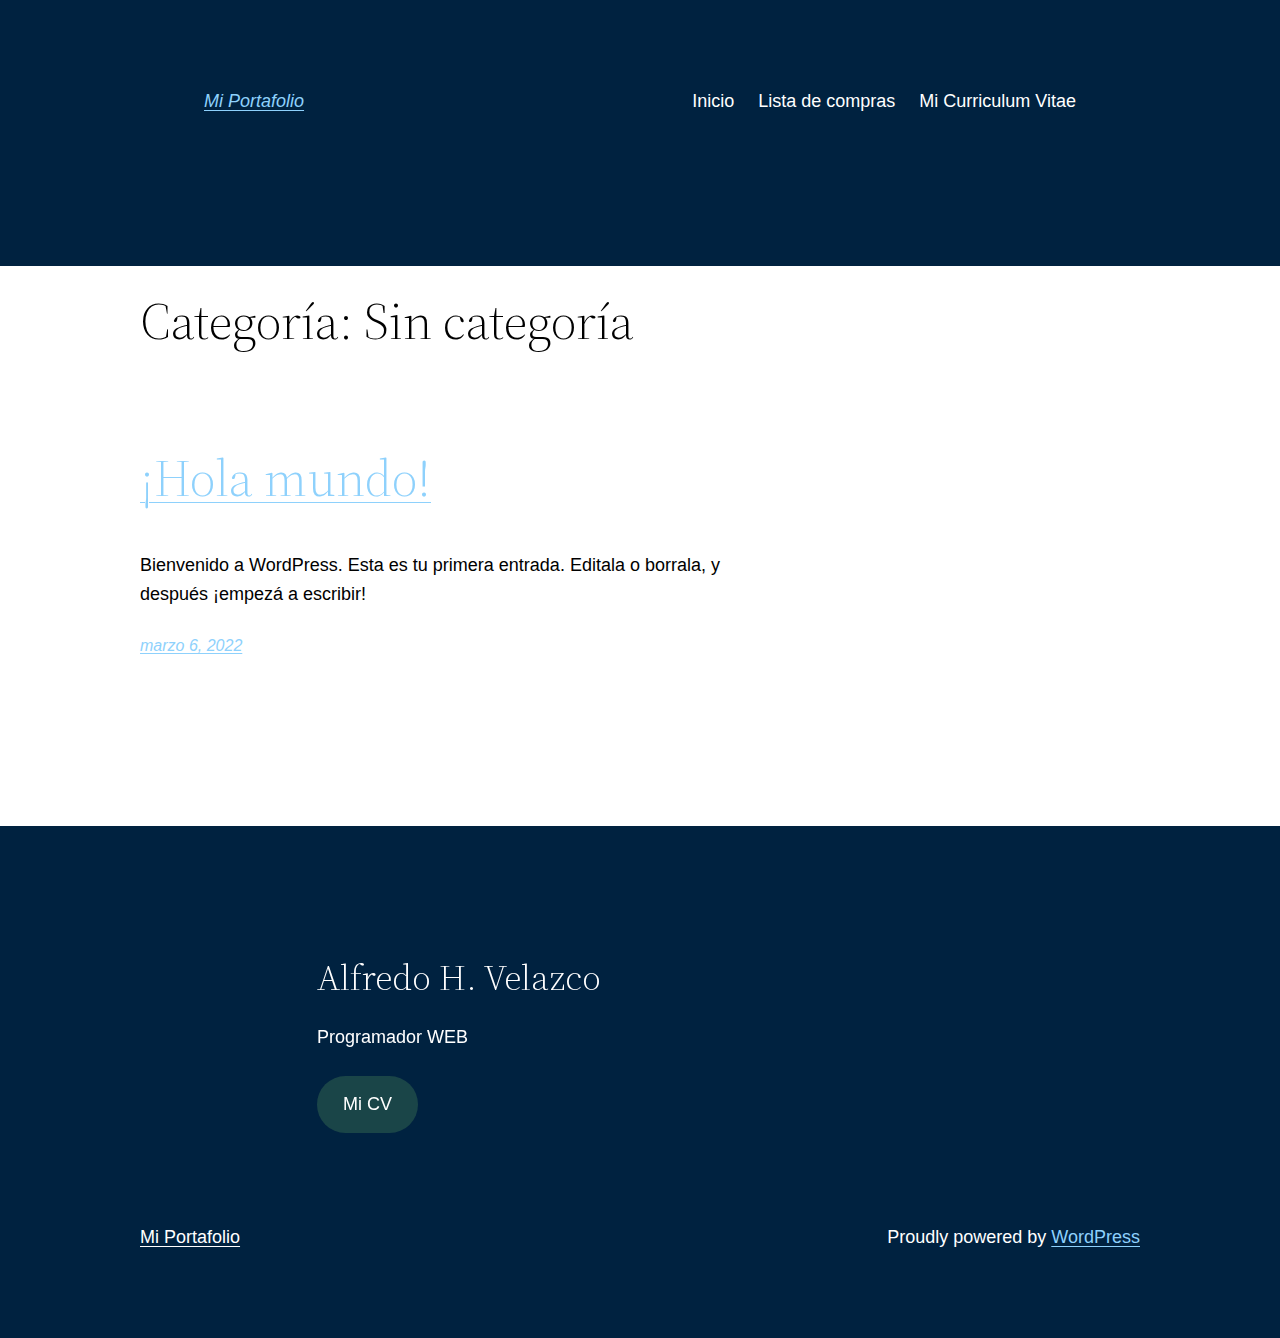
<file: category/sin-categoria/index.html>
<!DOCTYPE html>
<html lang="es-AR">
<head>
	<meta charset="UTF-8">
	<meta name="viewport" content="width=device-width, initial-scale=1">
<meta name="robots" content="max-image-preview:large">
<title>Sin categoría &#8211; Mi Portafolio</title>
<link rel="alternate" type="application/rss+xml" title="Mi Portafolio &raquo; Feed" href="/feed/">
<link rel="alternate" type="application/rss+xml" title="Mi Portafolio &raquo; RSS de los comentarios" href="/comments/feed/">
<link rel="alternate" type="application/rss+xml" title="Mi Portafolio &raquo; Sin categoría RSS de la categoría" href="/category/sin-categoria/feed/">
<script>
window._wpemojiSettings = {"baseUrl":"https:\/\/s.w.org\/images\/core\/emoji\/14.0.0\/72x72\/","ext":".png","svgUrl":"https:\/\/s.w.org\/images\/core\/emoji\/14.0.0\/svg\/","svgExt":".svg","source":{"concatemoji":"httplocalhost\/wordpress\/wp-includes\/js\/wp-emoji-release.min.js?ver=6.2.2"}};
/*! This file is auto-generated */
!function(e,a,t){var n,r,o,i=a.createElement("canvas"),p=i.getContext&&i.getContext("2d");function s(e,t){p.clearRect(0,0,i.width,i.height),p.fillText(e,0,0);e=i.toDataURL();return p.clearRect(0,0,i.width,i.height),p.fillText(t,0,0),e===i.toDataURL()}function c(e){var t=a.createElement("script");t.src=e,t.defer=t.type="text/javascript",a.getElementsByTagName("head")[0].appendChild(t)}for(o=Array("flag","emoji"),t.supports={everything:!0,everythingExceptFlag:!0},r=0;r<o.length;r++)t.supports[o[r]]=function(e){if(p&&p.fillText)switch(p.textBaseline="top",p.font="600 32px Arial",e){case"flag":return s("🏳️‍⚧️","🏳️​⚧️")?!1:!s("🇺🇳","🇺​🇳")&&!s("🏴󠁧󠁢󠁥󠁮󠁧󠁿","🏴​󠁧​󠁢​󠁥​󠁮​󠁧​󠁿");case"emoji":return!s("🫱🏻‍🫲🏿","🫱🏻​🫲🏿")}return!1}(o[r]),t.supports.everything=t.supports.everything&&t.supports[o[r]],"flag"!==o[r]&&(t.supports.everythingExceptFlag=t.supports.everythingExceptFlag&&t.supports[o[r]]);t.supports.everythingExceptFlag=t.supports.everythingExceptFlag&&!t.supports.flag,t.DOMReady=!1,t.readyCallback=function(){t.DOMReady=!0},t.supports.everything||(n=function(){t.readyCallback()},a.addEventListener?(a.addEventListener("DOMContentLoaded",n,!1),e.addEventListener("load",n,!1)):(e.attachEvent("onload",n),a.attachEvent("onreadystatechange",function(){"complete"===a.readyState&&t.readyCallback()})),(e=t.source||{}).concatemoji?c(e.concatemoji):e.wpemoji&&e.twemoji&&(c(e.twemoji),c(e.wpemoji)))}(window,document,window._wpemojiSettings);
</script>
<style>img.wp-smiley,
img.emoji {
	display: inline !important;
	border: none !important;
	box-shadow: none !important;
	height: 1em !important;
	width: 1em !important;
	margin: 0 0.07em !important;
	vertical-align: -0.1em !important;
	background: none !important;
	padding: 0 !important;
}</style>
	<style id="wp-block-site-logo-inline-css">.wp-block-site-logo{box-sizing:border-box;line-height:0}.wp-block-site-logo a{display:inline-block}.wp-block-site-logo.is-default-size img{height:auto;width:120px}.wp-block-site-logo img{height:auto;max-width:100%}.wp-block-site-logo a,.wp-block-site-logo img{border-radius:inherit}.wp-block-site-logo.aligncenter{margin-left:auto;margin-right:auto;text-align:center}.wp-block-site-logo.is-style-rounded{border-radius:9999px}</style>
<style id="wp-block-site-title-inline-css">.wp-block-site-title a{color:inherit}
.wp-block-site-title{font-family: var(--wp--preset--font-family--system-font);font-size: var(--wp--preset--font-size--medium);font-weight: normal;line-height: var(--wp--custom--typography--line-height--normal);}</style>
<style id="wp-block-group-inline-css">.wp-block-group{box-sizing:border-box}
:where(.wp-block-group.has-background){padding:1.25em 2.375em}</style>
<style id="wp-block-navigation-link-inline-css">.wp-block-navigation .wp-block-navigation-item__label{overflow-wrap:break-word;word-break:normal}.wp-block-navigation .wp-block-navigation-item__description{display:none}</style>
<style id="wp-block-page-list-inline-css">.wp-block-navigation .wp-block-page-list{align-items:var(--navigation-layout-align,initial);background-color:inherit;display:flex;flex-direction:var(--navigation-layout-direction,initial);flex-wrap:var(--navigation-layout-wrap,wrap);justify-content:var(--navigation-layout-justify,initial)}.wp-block-navigation .wp-block-navigation-item{background-color:inherit}</style>
<link rel="stylesheet" id="wp-block-navigation-css" href="/wp-includes/blocks/navigation/style.min.css?ver=6.2.2" media="all">
<style id="wp-block-navigation-inline-css">.wp-block-navigation a:where(:not(.wp-element-button)){color: inherit;}</style>
<style id="wp-block-template-part-inline-css">.wp-block-template-part.has-background{margin-bottom:0;margin-top:0;padding:1.25em 2.375em}</style>
<style id="wp-block-query-title-inline-css">.wp-block-query-title{box-sizing:border-box}
.wp-block-query-title{font-family: var(--wp--preset--font-family--source-serif-pro);font-size: var(--wp--custom--typography--font-size--gigantic);font-weight: 300;line-height: var(--wp--custom--typography--line-height--small);}</style>
<style id="wp-block-post-title-inline-css">.wp-block-post-title{box-sizing:border-box;word-break:break-word}.wp-block-post-title a{display:inline-block}
.wp-block-post-title{font-family: var(--wp--preset--font-family--source-serif-pro);font-size: var(--wp--custom--typography--font-size--gigantic);font-weight: 300;line-height: var(--wp--custom--typography--line-height--tiny);}</style>
<style id="wp-block-post-featured-image-inline-css">.wp-block-post-featured-image{margin-left:0;margin-right:0}.wp-block-post-featured-image a{display:block}.wp-block-post-featured-image img{box-sizing:border-box;height:auto;max-width:100%;vertical-align:bottom;width:100%}.wp-block-post-featured-image.alignfull img,.wp-block-post-featured-image.alignwide img{width:100%}.wp-block-post-featured-image .wp-block-post-featured-image__overlay.has-background-dim{background-color:#000;inset:0;position:absolute}.wp-block-post-featured-image{position:relative}.wp-block-post-featured-image .wp-block-post-featured-image__overlay.has-background-gradient{background-color:transparent}.wp-block-post-featured-image .wp-block-post-featured-image__overlay.has-background-dim-0{opacity:0}.wp-block-post-featured-image .wp-block-post-featured-image__overlay.has-background-dim-10{opacity:.1}.wp-block-post-featured-image .wp-block-post-featured-image__overlay.has-background-dim-20{opacity:.2}.wp-block-post-featured-image .wp-block-post-featured-image__overlay.has-background-dim-30{opacity:.3}.wp-block-post-featured-image .wp-block-post-featured-image__overlay.has-background-dim-40{opacity:.4}.wp-block-post-featured-image .wp-block-post-featured-image__overlay.has-background-dim-50{opacity:.5}.wp-block-post-featured-image .wp-block-post-featured-image__overlay.has-background-dim-60{opacity:.6}.wp-block-post-featured-image .wp-block-post-featured-image__overlay.has-background-dim-70{opacity:.7}.wp-block-post-featured-image .wp-block-post-featured-image__overlay.has-background-dim-80{opacity:.8}.wp-block-post-featured-image .wp-block-post-featured-image__overlay.has-background-dim-90{opacity:.9}.wp-block-post-featured-image .wp-block-post-featured-image__overlay.has-background-dim-100{opacity:1}</style>
<style id="wp-block-paragraph-inline-css">.is-small-text{font-size:.875em}.is-regular-text{font-size:1em}.is-large-text{font-size:2.25em}.is-larger-text{font-size:3em}.has-drop-cap:not(:focus):first-letter{float:left;font-size:8.4em;font-style:normal;font-weight:100;line-height:.68;margin:.05em .1em 0 0;text-transform:uppercase}body.rtl .has-drop-cap:not(:focus):first-letter{float:none;margin-left:.1em}p.has-drop-cap.has-background{overflow:hidden}p.has-background{padding:1.25em 2.375em}:where(p.has-text-color:not(.has-link-color)) a{color:inherit}</style>
<style id="wp-block-post-excerpt-inline-css">.wp-block-post-excerpt{margin-bottom:var(--wp--style--block-gap);margin-top:var(--wp--style--block-gap)}.wp-block-post-excerpt__excerpt{margin-bottom:0;margin-top:0}.wp-block-post-excerpt__more-text{margin-bottom:0;margin-top:var(--wp--style--block-gap)}.wp-block-post-excerpt__more-link{display:inline-block}</style>
<style id="wp-block-post-date-inline-css">.wp-block-post-date{box-sizing:border-box}</style>
<style id="wp-block-columns-inline-css">.wp-block-columns{align-items:normal!important;box-sizing:border-box;display:flex;flex-wrap:wrap!important;margin-bottom:1.75em}@media (min-width:782px){.wp-block-columns{flex-wrap:nowrap!important}}.wp-block-columns.are-vertically-aligned-top{align-items:flex-start}.wp-block-columns.are-vertically-aligned-center{align-items:center}.wp-block-columns.are-vertically-aligned-bottom{align-items:flex-end}@media (max-width:781px){.wp-block-columns:not(.is-not-stacked-on-mobile)>.wp-block-column{flex-basis:100%!important}}@media (min-width:782px){.wp-block-columns:not(.is-not-stacked-on-mobile)>.wp-block-column{flex-basis:0;flex-grow:1}.wp-block-columns:not(.is-not-stacked-on-mobile)>.wp-block-column[style*=flex-basis]{flex-grow:0}}.wp-block-columns.is-not-stacked-on-mobile{flex-wrap:nowrap!important}.wp-block-columns.is-not-stacked-on-mobile>.wp-block-column{flex-basis:0;flex-grow:1}.wp-block-columns.is-not-stacked-on-mobile>.wp-block-column[style*=flex-basis]{flex-grow:0}:where(.wp-block-columns.has-background){padding:1.25em 2.375em}.wp-block-column{flex-grow:1;min-width:0;overflow-wrap:break-word;word-break:break-word}.wp-block-column.is-vertically-aligned-top{align-self:flex-start}.wp-block-column.is-vertically-aligned-center{align-self:center}.wp-block-column.is-vertically-aligned-bottom{align-self:flex-end}.wp-block-column.is-vertically-aligned-bottom,.wp-block-column.is-vertically-aligned-center,.wp-block-column.is-vertically-aligned-top{width:100%}</style>
<style id="wp-block-spacer-inline-css">.wp-block-spacer{clear:both}</style>
<style id="wp-block-post-template-inline-css">.wp-block-post-template{list-style:none;margin-bottom:0;margin-top:0;max-width:100%;padding:0}.wp-block-post-template.wp-block-post-template{background:none}.wp-block-post-template.is-flex-container{display:flex;flex-direction:row;flex-wrap:wrap;gap:1.25em}.wp-block-post-template.is-flex-container li{margin:0;width:100%}@media (min-width:600px){.wp-block-post-template.is-flex-container.is-flex-container.columns-2>li{width:calc(50% - .625em)}.wp-block-post-template.is-flex-container.is-flex-container.columns-3>li{width:calc(33.33333% - .83333em)}.wp-block-post-template.is-flex-container.is-flex-container.columns-4>li{width:calc(25% - .9375em)}.wp-block-post-template.is-flex-container.is-flex-container.columns-5>li{width:calc(20% - 1em)}.wp-block-post-template.is-flex-container.is-flex-container.columns-6>li{width:calc(16.66667% - 1.04167em)}}</style>
<style id="wp-block-query-pagination-inline-css">.wp-block-query-pagination>.wp-block-query-pagination-next,.wp-block-query-pagination>.wp-block-query-pagination-numbers,.wp-block-query-pagination>.wp-block-query-pagination-previous{margin-bottom:.5em;margin-right:.5em}.wp-block-query-pagination>.wp-block-query-pagination-next:last-child,.wp-block-query-pagination>.wp-block-query-pagination-numbers:last-child,.wp-block-query-pagination>.wp-block-query-pagination-previous:last-child{margin-right:0}.wp-block-query-pagination.is-content-justification-space-between>.wp-block-query-pagination-next:last-of-type{margin-inline-start:auto}.wp-block-query-pagination.is-content-justification-space-between>.wp-block-query-pagination-previous:first-child{margin-inline-end:auto}.wp-block-query-pagination .wp-block-query-pagination-previous-arrow{display:inline-block;margin-right:1ch}.wp-block-query-pagination .wp-block-query-pagination-previous-arrow:not(.is-arrow-chevron){transform:scaleX(1)}.wp-block-query-pagination .wp-block-query-pagination-next-arrow{display:inline-block;margin-left:1ch}.wp-block-query-pagination .wp-block-query-pagination-next-arrow:not(.is-arrow-chevron){transform:scaleX(1)}.wp-block-query-pagination.aligncenter{justify-content:center}</style>
<style id="wp-block-heading-inline-css">h1.has-background,h2.has-background,h3.has-background,h4.has-background,h5.has-background,h6.has-background{padding:1.25em 2.375em}</style>
<style id="wp-block-button-inline-css">.wp-block-button__link{box-sizing:border-box;cursor:pointer;display:inline-block;text-align:center;word-break:break-word}.wp-block-button__link.aligncenter{text-align:center}.wp-block-button__link.alignright{text-align:right}:where(.wp-block-button__link){border-radius:9999px;box-shadow:none;padding:calc(.667em + 2px) calc(1.333em + 2px);text-decoration:none}.wp-block-button[style*=text-decoration] .wp-block-button__link{text-decoration:inherit}.wp-block-buttons>.wp-block-button.has-custom-width{max-width:none}.wp-block-buttons>.wp-block-button.has-custom-width .wp-block-button__link{width:100%}.wp-block-buttons>.wp-block-button.has-custom-font-size .wp-block-button__link{font-size:inherit}.wp-block-buttons>.wp-block-button.wp-block-button__width-25{width:calc(25% - var(--wp--style--block-gap, .5em)*.75)}.wp-block-buttons>.wp-block-button.wp-block-button__width-50{width:calc(50% - var(--wp--style--block-gap, .5em)*.5)}.wp-block-buttons>.wp-block-button.wp-block-button__width-75{width:calc(75% - var(--wp--style--block-gap, .5em)*.25)}.wp-block-buttons>.wp-block-button.wp-block-button__width-100{flex-basis:100%;width:100%}.wp-block-buttons.is-vertical>.wp-block-button.wp-block-button__width-25{width:25%}.wp-block-buttons.is-vertical>.wp-block-button.wp-block-button__width-50{width:50%}.wp-block-buttons.is-vertical>.wp-block-button.wp-block-button__width-75{width:75%}.wp-block-button.is-style-squared,.wp-block-button__link.wp-block-button.is-style-squared{border-radius:0}.wp-block-button.no-border-radius,.wp-block-button__link.no-border-radius{border-radius:0!important}.wp-block-button .wp-block-button__link.is-style-outline,.wp-block-button.is-style-outline>.wp-block-button__link{border:2px solid;padding:.667em 1.333em}.wp-block-button .wp-block-button__link.is-style-outline:not(.has-text-color),.wp-block-button.is-style-outline>.wp-block-button__link:not(.has-text-color){color:currentColor}.wp-block-button .wp-block-button__link.is-style-outline:not(.has-background),.wp-block-button.is-style-outline>.wp-block-button__link:not(.has-background){background-color:transparent;background-image:none}
.wp-block-button .wp-block-button__link{background-color: var(--wp--preset--color--primary);border-radius: 0;color: var(--wp--preset--color--background);font-size: var(--wp--preset--font-size--medium);}</style>
<style id="wp-block-buttons-inline-css">.wp-block-buttons.is-vertical{flex-direction:column}.wp-block-buttons.is-vertical>.wp-block-button:last-child{margin-bottom:0}.wp-block-buttons>.wp-block-button{display:inline-block;margin:0}.wp-block-buttons.is-content-justification-left{justify-content:flex-start}.wp-block-buttons.is-content-justification-left.is-vertical{align-items:flex-start}.wp-block-buttons.is-content-justification-center{justify-content:center}.wp-block-buttons.is-content-justification-center.is-vertical{align-items:center}.wp-block-buttons.is-content-justification-right{justify-content:flex-end}.wp-block-buttons.is-content-justification-right.is-vertical{align-items:flex-end}.wp-block-buttons.is-content-justification-space-between{justify-content:space-between}.wp-block-buttons.aligncenter{text-align:center}.wp-block-buttons:not(.is-content-justification-space-between,.is-content-justification-right,.is-content-justification-left,.is-content-justification-center) .wp-block-button.aligncenter{margin-left:auto;margin-right:auto;width:100%}.wp-block-buttons[style*=text-decoration] .wp-block-button,.wp-block-buttons[style*=text-decoration] .wp-block-button__link{text-decoration:inherit}.wp-block-buttons.has-custom-font-size .wp-block-button__link{font-size:inherit}.wp-block-button.aligncenter{text-align:center}</style>
<link rel="stylesheet" id="wp-block-social-links-css" href="/wp-includes/blocks/social-links/style.min.css?ver=6.2.2" media="all">
<style id="wp-block-library-inline-css">:root{--wp-admin-theme-color:#007cba;--wp-admin-theme-color--rgb:0,124,186;--wp-admin-theme-color-darker-10:#006ba1;--wp-admin-theme-color-darker-10--rgb:0,107,161;--wp-admin-theme-color-darker-20:#005a87;--wp-admin-theme-color-darker-20--rgb:0,90,135;--wp-admin-border-width-focus:2px;--wp-block-synced-color:#7a00df;--wp-block-synced-color--rgb:122,0,223}@media (-webkit-min-device-pixel-ratio:2),(min-resolution:192dpi){:root{--wp-admin-border-width-focus:1.5px}}.wp-element-button{cursor:pointer}:root{--wp--preset--font-size--normal:16px;--wp--preset--font-size--huge:42px}:root .has-very-light-gray-background-color{background-color:#eee}:root .has-very-dark-gray-background-color{background-color:#313131}:root .has-very-light-gray-color{color:#eee}:root .has-very-dark-gray-color{color:#313131}:root .has-vivid-green-cyan-to-vivid-cyan-blue-gradient-background{background:linear-gradient(135deg,#00d084,#0693e3)}:root .has-purple-crush-gradient-background{background:linear-gradient(135deg,#34e2e4,#4721fb 50%,#ab1dfe)}:root .has-hazy-dawn-gradient-background{background:linear-gradient(135deg,#faaca8,#dad0ec)}:root .has-subdued-olive-gradient-background{background:linear-gradient(135deg,#fafae1,#67a671)}:root .has-atomic-cream-gradient-background{background:linear-gradient(135deg,#fdd79a,#004a59)}:root .has-nightshade-gradient-background{background:linear-gradient(135deg,#330968,#31cdcf)}:root .has-midnight-gradient-background{background:linear-gradient(135deg,#020381,#2874fc)}.has-regular-font-size{font-size:1em}.has-larger-font-size{font-size:2.625em}.has-normal-font-size{font-size:var(--wp--preset--font-size--normal)}.has-huge-font-size{font-size:var(--wp--preset--font-size--huge)}.has-text-align-center{text-align:center}.has-text-align-left{text-align:left}.has-text-align-right{text-align:right}#end-resizable-editor-section{display:none}.aligncenter{clear:both}.items-justified-left{justify-content:flex-start}.items-justified-center{justify-content:center}.items-justified-right{justify-content:flex-end}.items-justified-space-between{justify-content:space-between}.screen-reader-text{clip:rect(1px,1px,1px,1px);word-wrap:normal!important;border:0;-webkit-clip-path:inset(50%);clip-path:inset(50%);height:1px;margin:-1px;overflow:hidden;padding:0;position:absolute;width:1px}.screen-reader-text:focus{clip:auto!important;background-color:#ddd;-webkit-clip-path:none;clip-path:none;color:#444;display:block;font-size:1em;height:auto;left:5px;line-height:normal;padding:15px 23px 14px;text-decoration:none;top:5px;width:auto;z-index:100000}html :where(.has-border-color){border-style:solid}html :where([style*=border-top-color]){border-top-style:solid}html :where([style*=border-right-color]){border-right-style:solid}html :where([style*=border-bottom-color]){border-bottom-style:solid}html :where([style*=border-left-color]){border-left-style:solid}html :where([style*=border-width]){border-style:solid}html :where([style*=border-top-width]){border-top-style:solid}html :where([style*=border-right-width]){border-right-style:solid}html :where([style*=border-bottom-width]){border-bottom-style:solid}html :where([style*=border-left-width]){border-left-style:solid}html :where(img[class*=wp-image-]){height:auto;max-width:100%}figure{margin:0 0 1em}html :where(.is-position-sticky){--wp-admin--admin-bar--position-offset:var(--wp-admin--admin-bar--height,0px)}@media screen and (max-width:600px){html :where(.is-position-sticky){--wp-admin--admin-bar--position-offset:0px}}</style>
<link rel="stylesheet" id="slick-css" href="/wp-content/plugins/carousel-block/dist/assets/vendor/slick/slick.min.css?ver=1646607202" media="">
<link rel="stylesheet" id="carousel-block-css" href="/wp-content/plugins/carousel-block/dist/blocks.style.build.css?ver=1646607202" media="all">
<link rel="stylesheet" id="animate-css-css" href="/wp-content/plugins/blocks-animation/assets/animate/animate.compact.css?ver=71da619168635197a27f7e0312e909e8" media="all">
<link rel="stylesheet" id="otter-animation-css" href="/wp-content/plugins/blocks-animation/build/animation/index.css?ver=71da619168635197a27f7e0312e909e8" media="all">
<style id="global-styles-inline-css">body{--wp--preset--color--black: #000000;--wp--preset--color--cyan-bluish-gray: #abb8c3;--wp--preset--color--white: #ffffff;--wp--preset--color--pale-pink: #f78da7;--wp--preset--color--vivid-red: #cf2e2e;--wp--preset--color--luminous-vivid-orange: #ff6900;--wp--preset--color--luminous-vivid-amber: #fcb900;--wp--preset--color--light-green-cyan: #7bdcb5;--wp--preset--color--vivid-green-cyan: #00d084;--wp--preset--color--pale-cyan-blue: #8ed1fc;--wp--preset--color--vivid-cyan-blue: #0693e3;--wp--preset--color--vivid-purple: #9b51e0;--wp--preset--color--foreground: #000000;--wp--preset--color--background: #ffffff;--wp--preset--color--primary: #1a4548;--wp--preset--color--secondary: #ffe2c7;--wp--preset--color--tertiary: #F6F6F6;--wp--preset--color--custom-azul-facha: #002240;--wp--preset--gradient--vivid-cyan-blue-to-vivid-purple: linear-gradient(135deg,rgba(6,147,227,1) 0%,rgb(155,81,224) 100%);--wp--preset--gradient--light-green-cyan-to-vivid-green-cyan: linear-gradient(135deg,rgb(122,220,180) 0%,rgb(0,208,130) 100%);--wp--preset--gradient--luminous-vivid-amber-to-luminous-vivid-orange: linear-gradient(135deg,rgba(252,185,0,1) 0%,rgba(255,105,0,1) 100%);--wp--preset--gradient--luminous-vivid-orange-to-vivid-red: linear-gradient(135deg,rgba(255,105,0,1) 0%,rgb(207,46,46) 100%);--wp--preset--gradient--very-light-gray-to-cyan-bluish-gray: linear-gradient(135deg,rgb(238,238,238) 0%,rgb(169,184,195) 100%);--wp--preset--gradient--cool-to-warm-spectrum: linear-gradient(135deg,rgb(74,234,220) 0%,rgb(151,120,209) 20%,rgb(207,42,186) 40%,rgb(238,44,130) 60%,rgb(251,105,98) 80%,rgb(254,248,76) 100%);--wp--preset--gradient--blush-light-purple: linear-gradient(135deg,rgb(255,206,236) 0%,rgb(152,150,240) 100%);--wp--preset--gradient--blush-bordeaux: linear-gradient(135deg,rgb(254,205,165) 0%,rgb(254,45,45) 50%,rgb(107,0,62) 100%);--wp--preset--gradient--luminous-dusk: linear-gradient(135deg,rgb(255,203,112) 0%,rgb(199,81,192) 50%,rgb(65,88,208) 100%);--wp--preset--gradient--pale-ocean: linear-gradient(135deg,rgb(255,245,203) 0%,rgb(182,227,212) 50%,rgb(51,167,181) 100%);--wp--preset--gradient--electric-grass: linear-gradient(135deg,rgb(202,248,128) 0%,rgb(113,206,126) 100%);--wp--preset--gradient--midnight: linear-gradient(135deg,rgb(2,3,129) 0%,rgb(40,116,252) 100%);--wp--preset--gradient--vertical-secondary-to-tertiary: linear-gradient(to bottom,var(--wp--preset--color--secondary) 0%,var(--wp--preset--color--tertiary) 100%);--wp--preset--gradient--vertical-secondary-to-background: linear-gradient(to bottom,var(--wp--preset--color--secondary) 0%,var(--wp--preset--color--background) 100%);--wp--preset--gradient--vertical-tertiary-to-background: linear-gradient(to bottom,var(--wp--preset--color--tertiary) 0%,var(--wp--preset--color--background) 100%);--wp--preset--gradient--diagonal-primary-to-foreground: linear-gradient(to bottom right,var(--wp--preset--color--primary) 0%,var(--wp--preset--color--foreground) 100%);--wp--preset--gradient--diagonal-secondary-to-background: linear-gradient(to bottom right,var(--wp--preset--color--secondary) 50%,var(--wp--preset--color--background) 50%);--wp--preset--gradient--diagonal-background-to-secondary: linear-gradient(to bottom right,var(--wp--preset--color--background) 50%,var(--wp--preset--color--secondary) 50%);--wp--preset--gradient--diagonal-tertiary-to-background: linear-gradient(to bottom right,var(--wp--preset--color--tertiary) 50%,var(--wp--preset--color--background) 50%);--wp--preset--gradient--diagonal-background-to-tertiary: linear-gradient(to bottom right,var(--wp--preset--color--background) 50%,var(--wp--preset--color--tertiary) 50%);--wp--preset--duotone--dark-grayscale: url('#wp-duotone-dark-grayscale');--wp--preset--duotone--grayscale: url('#wp-duotone-grayscale');--wp--preset--duotone--purple-yellow: url('#wp-duotone-purple-yellow');--wp--preset--duotone--blue-red: url('#wp-duotone-blue-red');--wp--preset--duotone--midnight: url('#wp-duotone-midnight');--wp--preset--duotone--magenta-yellow: url('#wp-duotone-magenta-yellow');--wp--preset--duotone--purple-green: url('#wp-duotone-purple-green');--wp--preset--duotone--blue-orange: url('#wp-duotone-blue-orange');--wp--preset--duotone--foreground-and-background: url('#wp-duotone-foreground-and-background');--wp--preset--duotone--foreground-and-secondary: url('#wp-duotone-foreground-and-secondary');--wp--preset--duotone--foreground-and-tertiary: url('#wp-duotone-foreground-and-tertiary');--wp--preset--duotone--primary-and-background: url('#wp-duotone-primary-and-background');--wp--preset--duotone--primary-and-secondary: url('#wp-duotone-primary-and-secondary');--wp--preset--duotone--primary-and-tertiary: url('#wp-duotone-primary-and-tertiary');--wp--preset--font-size--small: 1rem;--wp--preset--font-size--medium: 1.125rem;--wp--preset--font-size--large: 1.75rem;--wp--preset--font-size--x-large: clamp(1.75rem, 3vw, 2.25rem);--wp--preset--font-family--system-font: -apple-system,BlinkMacSystemFont,"Segoe UI",Roboto,Oxygen-Sans,Ubuntu,Cantarell,"Helvetica Neue",sans-serif;--wp--preset--font-family--source-serif-pro: "Source Serif Pro", serif;--wp--preset--spacing--20: 0.44rem;--wp--preset--spacing--30: 0.67rem;--wp--preset--spacing--40: 1rem;--wp--preset--spacing--50: 1.5rem;--wp--preset--spacing--60: 2.25rem;--wp--preset--spacing--70: 3.38rem;--wp--preset--spacing--80: 5.06rem;--wp--preset--shadow--natural: 6px 6px 9px rgba(0, 0, 0, 0.2);--wp--preset--shadow--deep: 12px 12px 50px rgba(0, 0, 0, 0.4);--wp--preset--shadow--sharp: 6px 6px 0px rgba(0, 0, 0, 0.2);--wp--preset--shadow--outlined: 6px 6px 0px -3px rgba(255, 255, 255, 1), 6px 6px rgba(0, 0, 0, 1);--wp--preset--shadow--crisp: 6px 6px 0px rgba(0, 0, 0, 1);--wp--custom--spacing--small: max(1.25rem, 5vw);--wp--custom--spacing--medium: clamp(2rem, 8vw, calc(4 * var(--wp--style--block-gap)));--wp--custom--spacing--large: clamp(4rem, 10vw, 8rem);--wp--custom--spacing--outer: var(--wp--custom--spacing--small, 1.25rem);--wp--custom--typography--font-size--huge: clamp(2.25rem, 4vw, 2.75rem);--wp--custom--typography--font-size--gigantic: clamp(2.75rem, 6vw, 3.25rem);--wp--custom--typography--font-size--colossal: clamp(3.25rem, 8vw, 6.25rem);--wp--custom--typography--line-height--tiny: 1.15;--wp--custom--typography--line-height--small: 1.2;--wp--custom--typography--line-height--medium: 1.4;--wp--custom--typography--line-height--normal: 1.6;}body { margin: 0;--wp--style--global--content-size: 650px;--wp--style--global--wide-size: 1000px; }.wp-site-blocks > .alignleft { float: left; margin-right: 2em; }.wp-site-blocks > .alignright { float: right; margin-left: 2em; }.wp-site-blocks > .aligncenter { justify-content: center; margin-left: auto; margin-right: auto; }.wp-site-blocks > * { margin-block-start: 0; margin-block-end: 0; }.wp-site-blocks > * + * { margin-block-start: 1.5rem; }body { --wp--style--block-gap: 1.5rem; }body .is-layout-flow > *{margin-block-start: 0;margin-block-end: 0;}body .is-layout-flow > * + *{margin-block-start: 1.5rem;margin-block-end: 0;}body .is-layout-constrained > *{margin-block-start: 0;margin-block-end: 0;}body .is-layout-constrained > * + *{margin-block-start: 1.5rem;margin-block-end: 0;}body .is-layout-flex{gap: 1.5rem;}body .is-layout-flow > .alignleft{float: left;margin-inline-start: 0;margin-inline-end: 2em;}body .is-layout-flow > .alignright{float: right;margin-inline-start: 2em;margin-inline-end: 0;}body .is-layout-flow > .aligncenter{margin-left: auto !important;margin-right: auto !important;}body .is-layout-constrained > .alignleft{float: left;margin-inline-start: 0;margin-inline-end: 2em;}body .is-layout-constrained > .alignright{float: right;margin-inline-start: 2em;margin-inline-end: 0;}body .is-layout-constrained > .aligncenter{margin-left: auto !important;margin-right: auto !important;}body .is-layout-constrained > :where(:not(.alignleft):not(.alignright):not(.alignfull)){max-width: var(--wp--style--global--content-size);margin-left: auto !important;margin-right: auto !important;}body .is-layout-constrained > .alignwide{max-width: var(--wp--style--global--wide-size);}body .is-layout-flex{display: flex;}body .is-layout-flex{flex-wrap: wrap;align-items: center;}body .is-layout-flex > *{margin: 0;}body{background-color: var(--wp--preset--color--background);color: var(--wp--preset--color--foreground);font-family: var(--wp--preset--font-family--system-font);font-size: var(--wp--preset--font-size--medium);line-height: var(--wp--custom--typography--line-height--normal);padding-top: 0px;padding-right: 0px;padding-bottom: 0px;padding-left: 0px;}a:where(:not(.wp-element-button)){color: var(--wp--preset--color--pale-cyan-blue);text-decoration: underline;}a:where(:not(.wp-element-button)):hover{color: var(--wp--preset--color--vivid-purple);}h1{font-family: var(--wp--preset--font-family--source-serif-pro);font-size: var(--wp--custom--typography--font-size--colossal);font-weight: 300;line-height: var(--wp--custom--typography--line-height--tiny);}h2{font-family: var(--wp--preset--font-family--source-serif-pro);font-size: var(--wp--custom--typography--font-size--gigantic);font-weight: 300;line-height: var(--wp--custom--typography--line-height--small);}h3{font-family: var(--wp--preset--font-family--source-serif-pro);font-size: var(--wp--custom--typography--font-size--huge);font-weight: 300;line-height: var(--wp--custom--typography--line-height--tiny);}h4{font-family: var(--wp--preset--font-family--source-serif-pro);font-size: var(--wp--preset--font-size--x-large);font-weight: 300;line-height: var(--wp--custom--typography--line-height--tiny);}h5{font-family: var(--wp--preset--font-family--system-font);font-size: var(--wp--preset--font-size--medium);font-weight: 700;line-height: var(--wp--custom--typography--line-height--normal);text-transform: uppercase;}h6{font-family: var(--wp--preset--font-family--system-font);font-size: var(--wp--preset--font-size--medium);font-weight: 400;line-height: var(--wp--custom--typography--line-height--normal);text-transform: uppercase;}.wp-element-button, .wp-block-button__link{background-color: #32373c;border-width: 0;color: #fff;font-family: inherit;font-size: inherit;line-height: inherit;padding: calc(0.667em + 2px) calc(1.333em + 2px);text-decoration: none;}.has-black-color{color: var(--wp--preset--color--black) !important;}.has-cyan-bluish-gray-color{color: var(--wp--preset--color--cyan-bluish-gray) !important;}.has-white-color{color: var(--wp--preset--color--white) !important;}.has-pale-pink-color{color: var(--wp--preset--color--pale-pink) !important;}.has-vivid-red-color{color: var(--wp--preset--color--vivid-red) !important;}.has-luminous-vivid-orange-color{color: var(--wp--preset--color--luminous-vivid-orange) !important;}.has-luminous-vivid-amber-color{color: var(--wp--preset--color--luminous-vivid-amber) !important;}.has-light-green-cyan-color{color: var(--wp--preset--color--light-green-cyan) !important;}.has-vivid-green-cyan-color{color: var(--wp--preset--color--vivid-green-cyan) !important;}.has-pale-cyan-blue-color{color: var(--wp--preset--color--pale-cyan-blue) !important;}.has-vivid-cyan-blue-color{color: var(--wp--preset--color--vivid-cyan-blue) !important;}.has-vivid-purple-color{color: var(--wp--preset--color--vivid-purple) !important;}.has-foreground-color{color: var(--wp--preset--color--foreground) !important;}.has-background-color{color: var(--wp--preset--color--background) !important;}.has-primary-color{color: var(--wp--preset--color--primary) !important;}.has-secondary-color{color: var(--wp--preset--color--secondary) !important;}.has-tertiary-color{color: var(--wp--preset--color--tertiary) !important;}.has-custom-azul-facha-color{color: var(--wp--preset--color--custom-azul-facha) !important;}.has-black-background-color{background-color: var(--wp--preset--color--black) !important;}.has-cyan-bluish-gray-background-color{background-color: var(--wp--preset--color--cyan-bluish-gray) !important;}.has-white-background-color{background-color: var(--wp--preset--color--white) !important;}.has-pale-pink-background-color{background-color: var(--wp--preset--color--pale-pink) !important;}.has-vivid-red-background-color{background-color: var(--wp--preset--color--vivid-red) !important;}.has-luminous-vivid-orange-background-color{background-color: var(--wp--preset--color--luminous-vivid-orange) !important;}.has-luminous-vivid-amber-background-color{background-color: var(--wp--preset--color--luminous-vivid-amber) !important;}.has-light-green-cyan-background-color{background-color: var(--wp--preset--color--light-green-cyan) !important;}.has-vivid-green-cyan-background-color{background-color: var(--wp--preset--color--vivid-green-cyan) !important;}.has-pale-cyan-blue-background-color{background-color: var(--wp--preset--color--pale-cyan-blue) !important;}.has-vivid-cyan-blue-background-color{background-color: var(--wp--preset--color--vivid-cyan-blue) !important;}.has-vivid-purple-background-color{background-color: var(--wp--preset--color--vivid-purple) !important;}.has-foreground-background-color{background-color: var(--wp--preset--color--foreground) !important;}.has-background-background-color{background-color: var(--wp--preset--color--background) !important;}.has-primary-background-color{background-color: var(--wp--preset--color--primary) !important;}.has-secondary-background-color{background-color: var(--wp--preset--color--secondary) !important;}.has-tertiary-background-color{background-color: var(--wp--preset--color--tertiary) !important;}.has-custom-azul-facha-background-color{background-color: var(--wp--preset--color--custom-azul-facha) !important;}.has-black-border-color{border-color: var(--wp--preset--color--black) !important;}.has-cyan-bluish-gray-border-color{border-color: var(--wp--preset--color--cyan-bluish-gray) !important;}.has-white-border-color{border-color: var(--wp--preset--color--white) !important;}.has-pale-pink-border-color{border-color: var(--wp--preset--color--pale-pink) !important;}.has-vivid-red-border-color{border-color: var(--wp--preset--color--vivid-red) !important;}.has-luminous-vivid-orange-border-color{border-color: var(--wp--preset--color--luminous-vivid-orange) !important;}.has-luminous-vivid-amber-border-color{border-color: var(--wp--preset--color--luminous-vivid-amber) !important;}.has-light-green-cyan-border-color{border-color: var(--wp--preset--color--light-green-cyan) !important;}.has-vivid-green-cyan-border-color{border-color: var(--wp--preset--color--vivid-green-cyan) !important;}.has-pale-cyan-blue-border-color{border-color: var(--wp--preset--color--pale-cyan-blue) !important;}.has-vivid-cyan-blue-border-color{border-color: var(--wp--preset--color--vivid-cyan-blue) !important;}.has-vivid-purple-border-color{border-color: var(--wp--preset--color--vivid-purple) !important;}.has-foreground-border-color{border-color: var(--wp--preset--color--foreground) !important;}.has-background-border-color{border-color: var(--wp--preset--color--background) !important;}.has-primary-border-color{border-color: var(--wp--preset--color--primary) !important;}.has-secondary-border-color{border-color: var(--wp--preset--color--secondary) !important;}.has-tertiary-border-color{border-color: var(--wp--preset--color--tertiary) !important;}.has-custom-azul-facha-border-color{border-color: var(--wp--preset--color--custom-azul-facha) !important;}.has-vivid-cyan-blue-to-vivid-purple-gradient-background{background: var(--wp--preset--gradient--vivid-cyan-blue-to-vivid-purple) !important;}.has-light-green-cyan-to-vivid-green-cyan-gradient-background{background: var(--wp--preset--gradient--light-green-cyan-to-vivid-green-cyan) !important;}.has-luminous-vivid-amber-to-luminous-vivid-orange-gradient-background{background: var(--wp--preset--gradient--luminous-vivid-amber-to-luminous-vivid-orange) !important;}.has-luminous-vivid-orange-to-vivid-red-gradient-background{background: var(--wp--preset--gradient--luminous-vivid-orange-to-vivid-red) !important;}.has-very-light-gray-to-cyan-bluish-gray-gradient-background{background: var(--wp--preset--gradient--very-light-gray-to-cyan-bluish-gray) !important;}.has-cool-to-warm-spectrum-gradient-background{background: var(--wp--preset--gradient--cool-to-warm-spectrum) !important;}.has-blush-light-purple-gradient-background{background: var(--wp--preset--gradient--blush-light-purple) !important;}.has-blush-bordeaux-gradient-background{background: var(--wp--preset--gradient--blush-bordeaux) !important;}.has-luminous-dusk-gradient-background{background: var(--wp--preset--gradient--luminous-dusk) !important;}.has-pale-ocean-gradient-background{background: var(--wp--preset--gradient--pale-ocean) !important;}.has-electric-grass-gradient-background{background: var(--wp--preset--gradient--electric-grass) !important;}.has-midnight-gradient-background{background: var(--wp--preset--gradient--midnight) !important;}.has-vertical-secondary-to-tertiary-gradient-background{background: var(--wp--preset--gradient--vertical-secondary-to-tertiary) !important;}.has-vertical-secondary-to-background-gradient-background{background: var(--wp--preset--gradient--vertical-secondary-to-background) !important;}.has-vertical-tertiary-to-background-gradient-background{background: var(--wp--preset--gradient--vertical-tertiary-to-background) !important;}.has-diagonal-primary-to-foreground-gradient-background{background: var(--wp--preset--gradient--diagonal-primary-to-foreground) !important;}.has-diagonal-secondary-to-background-gradient-background{background: var(--wp--preset--gradient--diagonal-secondary-to-background) !important;}.has-diagonal-background-to-secondary-gradient-background{background: var(--wp--preset--gradient--diagonal-background-to-secondary) !important;}.has-diagonal-tertiary-to-background-gradient-background{background: var(--wp--preset--gradient--diagonal-tertiary-to-background) !important;}.has-diagonal-background-to-tertiary-gradient-background{background: var(--wp--preset--gradient--diagonal-background-to-tertiary) !important;}.has-small-font-size{font-size: var(--wp--preset--font-size--small) !important;}.has-medium-font-size{font-size: var(--wp--preset--font-size--medium) !important;}.has-large-font-size{font-size: var(--wp--preset--font-size--large) !important;}.has-x-large-font-size{font-size: var(--wp--preset--font-size--x-large) !important;}.has-system-font-font-family{font-family: var(--wp--preset--font-family--system-font) !important;}.has-source-serif-pro-font-family{font-family: var(--wp--preset--font-family--source-serif-pro) !important;}</style>
<style id="core-block-supports-inline-css">.wp-elements-397ec320cc46cf4372e24fd28026158a a{color:var(--wp--preset--color--pale-cyan-blue);}.wp-container-3.wp-container-3{justify-content:flex-end;}.wp-container-4.wp-container-4,.wp-container-10.wp-container-10,.wp-container-18.wp-container-18{justify-content:space-between;}.wp-container-8.wp-container-8,.wp-container-17.wp-container-17{flex-wrap:nowrap;}</style>
<link rel="stylesheet" id="edsanimate-animo-css-css" href="/wp-content/plugins/animate-it/assets/css/animate-animo.css?ver=6.2.2" media="all">
<style id="extendify-gutenberg-patterns-and-templates-utilities-inline-css">.ext-absolute{position:absolute!important}.ext-relative{position:relative!important}.ext-top-base{top:var(--wp--style--block-gap,1.75rem)!important}.ext-top-lg{top:var(--extendify--spacing--large)!important}.ext--top-base{top:calc(var(--wp--style--block-gap, 1.75rem)*-1)!important}.ext--top-lg{top:calc(var(--extendify--spacing--large)*-1)!important}.ext-right-base{right:var(--wp--style--block-gap,1.75rem)!important}.ext-right-lg{right:var(--extendify--spacing--large)!important}.ext--right-base{right:calc(var(--wp--style--block-gap, 1.75rem)*-1)!important}.ext--right-lg{right:calc(var(--extendify--spacing--large)*-1)!important}.ext-bottom-base{bottom:var(--wp--style--block-gap,1.75rem)!important}.ext-bottom-lg{bottom:var(--extendify--spacing--large)!important}.ext--bottom-base{bottom:calc(var(--wp--style--block-gap, 1.75rem)*-1)!important}.ext--bottom-lg{bottom:calc(var(--extendify--spacing--large)*-1)!important}.ext-left-base{left:var(--wp--style--block-gap,1.75rem)!important}.ext-left-lg{left:var(--extendify--spacing--large)!important}.ext--left-base{left:calc(var(--wp--style--block-gap, 1.75rem)*-1)!important}.ext--left-lg{left:calc(var(--extendify--spacing--large)*-1)!important}.ext-order-1{order:1!important}.ext-order-2{order:2!important}.ext-col-auto{grid-column:auto!important}.ext-col-span-1{grid-column:span 1/span 1!important}.ext-col-span-2{grid-column:span 2/span 2!important}.ext-col-span-3{grid-column:span 3/span 3!important}.ext-col-span-4{grid-column:span 4/span 4!important}.ext-col-span-5{grid-column:span 5/span 5!important}.ext-col-span-6{grid-column:span 6/span 6!important}.ext-col-span-7{grid-column:span 7/span 7!important}.ext-col-span-8{grid-column:span 8/span 8!important}.ext-col-span-9{grid-column:span 9/span 9!important}.ext-col-span-10{grid-column:span 10/span 10!important}.ext-col-span-11{grid-column:span 11/span 11!important}.ext-col-span-12{grid-column:span 12/span 12!important}.ext-col-span-full{grid-column:1/-1!important}.ext-col-start-1{grid-column-start:1!important}.ext-col-start-2{grid-column-start:2!important}.ext-col-start-3{grid-column-start:3!important}.ext-col-start-4{grid-column-start:4!important}.ext-col-start-5{grid-column-start:5!important}.ext-col-start-6{grid-column-start:6!important}.ext-col-start-7{grid-column-start:7!important}.ext-col-start-8{grid-column-start:8!important}.ext-col-start-9{grid-column-start:9!important}.ext-col-start-10{grid-column-start:10!important}.ext-col-start-11{grid-column-start:11!important}.ext-col-start-12{grid-column-start:12!important}.ext-col-start-13{grid-column-start:13!important}.ext-col-start-auto{grid-column-start:auto!important}.ext-col-end-1{grid-column-end:1!important}.ext-col-end-2{grid-column-end:2!important}.ext-col-end-3{grid-column-end:3!important}.ext-col-end-4{grid-column-end:4!important}.ext-col-end-5{grid-column-end:5!important}.ext-col-end-6{grid-column-end:6!important}.ext-col-end-7{grid-column-end:7!important}.ext-col-end-8{grid-column-end:8!important}.ext-col-end-9{grid-column-end:9!important}.ext-col-end-10{grid-column-end:10!important}.ext-col-end-11{grid-column-end:11!important}.ext-col-end-12{grid-column-end:12!important}.ext-col-end-13{grid-column-end:13!important}.ext-col-end-auto{grid-column-end:auto!important}.ext-row-auto{grid-row:auto!important}.ext-row-span-1{grid-row:span 1/span 1!important}.ext-row-span-2{grid-row:span 2/span 2!important}.ext-row-span-3{grid-row:span 3/span 3!important}.ext-row-span-4{grid-row:span 4/span 4!important}.ext-row-span-5{grid-row:span 5/span 5!important}.ext-row-span-6{grid-row:span 6/span 6!important}.ext-row-span-full{grid-row:1/-1!important}.ext-row-start-1{grid-row-start:1!important}.ext-row-start-2{grid-row-start:2!important}.ext-row-start-3{grid-row-start:3!important}.ext-row-start-4{grid-row-start:4!important}.ext-row-start-5{grid-row-start:5!important}.ext-row-start-6{grid-row-start:6!important}.ext-row-start-7{grid-row-start:7!important}.ext-row-start-auto{grid-row-start:auto!important}.ext-row-end-1{grid-row-end:1!important}.ext-row-end-2{grid-row-end:2!important}.ext-row-end-3{grid-row-end:3!important}.ext-row-end-4{grid-row-end:4!important}.ext-row-end-5{grid-row-end:5!important}.ext-row-end-6{grid-row-end:6!important}.ext-row-end-7{grid-row-end:7!important}.ext-row-end-auto{grid-row-end:auto!important}.ext-m-0:not([style*=margin]){margin:0!important}.ext-m-auto:not([style*=margin]){margin:auto!important}.ext-m-base:not([style*=margin]){margin:var(--wp--style--block-gap,1.75rem)!important}.ext-m-lg:not([style*=margin]){margin:var(--extendify--spacing--large)!important}.ext--m-base:not([style*=margin]){margin:calc(var(--wp--style--block-gap, 1.75rem)*-1)!important}.ext--m-lg:not([style*=margin]){margin:calc(var(--extendify--spacing--large)*-1)!important}.ext-mx-0:not([style*=margin]){margin-left:0!important;margin-right:0!important}.ext-mx-auto:not([style*=margin]){margin-left:auto!important;margin-right:auto!important}.ext-mx-base:not([style*=margin]){margin-left:var(--wp--style--block-gap,1.75rem)!important;margin-right:var(--wp--style--block-gap,1.75rem)!important}.ext-mx-lg:not([style*=margin]){margin-left:var(--extendify--spacing--large)!important;margin-right:var(--extendify--spacing--large)!important}.ext--mx-base:not([style*=margin]){margin-left:calc(var(--wp--style--block-gap, 1.75rem)*-1)!important;margin-right:calc(var(--wp--style--block-gap, 1.75rem)*-1)!important}.ext--mx-lg:not([style*=margin]){margin-left:calc(var(--extendify--spacing--large)*-1)!important;margin-right:calc(var(--extendify--spacing--large)*-1)!important}.ext-my-0:not([style*=margin]){margin-bottom:0!important;margin-top:0!important}.ext-my-auto:not([style*=margin]){margin-bottom:auto!important;margin-top:auto!important}.ext-my-base:not([style*=margin]){margin-bottom:var(--wp--style--block-gap,1.75rem)!important;margin-top:var(--wp--style--block-gap,1.75rem)!important}.ext-my-lg:not([style*=margin]){margin-bottom:var(--extendify--spacing--large)!important;margin-top:var(--extendify--spacing--large)!important}.ext--my-base:not([style*=margin]){margin-bottom:calc(var(--wp--style--block-gap, 1.75rem)*-1)!important;margin-top:calc(var(--wp--style--block-gap, 1.75rem)*-1)!important}.ext--my-lg:not([style*=margin]){margin-bottom:calc(var(--extendify--spacing--large)*-1)!important;margin-top:calc(var(--extendify--spacing--large)*-1)!important}.ext-mt-0:not([style*=margin]){margin-top:0!important}.ext-mt-auto:not([style*=margin]){margin-top:auto!important}.ext-mt-base:not([style*=margin]){margin-top:var(--wp--style--block-gap,1.75rem)!important}.ext-mt-lg:not([style*=margin]){margin-top:var(--extendify--spacing--large)!important}.ext--mt-base:not([style*=margin]){margin-top:calc(var(--wp--style--block-gap, 1.75rem)*-1)!important}.ext--mt-lg:not([style*=margin]){margin-top:calc(var(--extendify--spacing--large)*-1)!important}.ext-mr-0:not([style*=margin]){margin-right:0!important}.ext-mr-auto:not([style*=margin]){margin-right:auto!important}.ext-mr-base:not([style*=margin]){margin-right:var(--wp--style--block-gap,1.75rem)!important}.ext-mr-lg:not([style*=margin]){margin-right:var(--extendify--spacing--large)!important}.ext--mr-base:not([style*=margin]){margin-right:calc(var(--wp--style--block-gap, 1.75rem)*-1)!important}.ext--mr-lg:not([style*=margin]){margin-right:calc(var(--extendify--spacing--large)*-1)!important}.ext-mb-0:not([style*=margin]){margin-bottom:0!important}.ext-mb-auto:not([style*=margin]){margin-bottom:auto!important}.ext-mb-base:not([style*=margin]){margin-bottom:var(--wp--style--block-gap,1.75rem)!important}.ext-mb-lg:not([style*=margin]){margin-bottom:var(--extendify--spacing--large)!important}.ext--mb-base:not([style*=margin]){margin-bottom:calc(var(--wp--style--block-gap, 1.75rem)*-1)!important}.ext--mb-lg:not([style*=margin]){margin-bottom:calc(var(--extendify--spacing--large)*-1)!important}.ext-ml-0:not([style*=margin]){margin-left:0!important}.ext-ml-auto:not([style*=margin]){margin-left:auto!important}.ext-ml-base:not([style*=margin]){margin-left:var(--wp--style--block-gap,1.75rem)!important}.ext-ml-lg:not([style*=margin]){margin-left:var(--extendify--spacing--large)!important}.ext--ml-base:not([style*=margin]){margin-left:calc(var(--wp--style--block-gap, 1.75rem)*-1)!important}.ext--ml-lg:not([style*=margin]){margin-left:calc(var(--extendify--spacing--large)*-1)!important}.ext-block{display:block!important}.ext-inline-block{display:inline-block!important}.ext-inline{display:inline!important}.ext-flex{display:flex!important}.ext-inline-flex{display:inline-flex!important}.ext-grid{display:grid!important}.ext-inline-grid{display:inline-grid!important}.ext-hidden{display:none!important}.ext-w-auto{width:auto!important}.ext-w-full{width:100%!important}.ext-max-w-full{max-width:100%!important}.ext-flex-1{flex:1 1 0%!important}.ext-flex-auto{flex:1 1 auto!important}.ext-flex-initial{flex:0 1 auto!important}.ext-flex-none{flex:none!important}.ext-flex-shrink-0{flex-shrink:0!important}.ext-flex-shrink{flex-shrink:1!important}.ext-flex-grow-0{flex-grow:0!important}.ext-flex-grow{flex-grow:1!important}.ext-list-none{list-style-type:none!important}.ext-grid-cols-1{grid-template-columns:repeat(1,minmax(0,1fr))!important}.ext-grid-cols-2{grid-template-columns:repeat(2,minmax(0,1fr))!important}.ext-grid-cols-3{grid-template-columns:repeat(3,minmax(0,1fr))!important}.ext-grid-cols-4{grid-template-columns:repeat(4,minmax(0,1fr))!important}.ext-grid-cols-5{grid-template-columns:repeat(5,minmax(0,1fr))!important}.ext-grid-cols-6{grid-template-columns:repeat(6,minmax(0,1fr))!important}.ext-grid-cols-7{grid-template-columns:repeat(7,minmax(0,1fr))!important}.ext-grid-cols-8{grid-template-columns:repeat(8,minmax(0,1fr))!important}.ext-grid-cols-9{grid-template-columns:repeat(9,minmax(0,1fr))!important}.ext-grid-cols-10{grid-template-columns:repeat(10,minmax(0,1fr))!important}.ext-grid-cols-11{grid-template-columns:repeat(11,minmax(0,1fr))!important}.ext-grid-cols-12{grid-template-columns:repeat(12,minmax(0,1fr))!important}.ext-grid-cols-none{grid-template-columns:none!important}.ext-grid-rows-1{grid-template-rows:repeat(1,minmax(0,1fr))!important}.ext-grid-rows-2{grid-template-rows:repeat(2,minmax(0,1fr))!important}.ext-grid-rows-3{grid-template-rows:repeat(3,minmax(0,1fr))!important}.ext-grid-rows-4{grid-template-rows:repeat(4,minmax(0,1fr))!important}.ext-grid-rows-5{grid-template-rows:repeat(5,minmax(0,1fr))!important}.ext-grid-rows-6{grid-template-rows:repeat(6,minmax(0,1fr))!important}.ext-grid-rows-none{grid-template-rows:none!important}.ext-flex-row{flex-direction:row!important}.ext-flex-row-reverse{flex-direction:row-reverse!important}.ext-flex-col{flex-direction:column!important}.ext-flex-col-reverse{flex-direction:column-reverse!important}.ext-flex-wrap{flex-wrap:wrap!important}.ext-flex-wrap-reverse{flex-wrap:wrap-reverse!important}.ext-flex-nowrap{flex-wrap:nowrap!important}.ext-items-start{align-items:flex-start!important}.ext-items-end{align-items:flex-end!important}.ext-items-center{align-items:center!important}.ext-items-baseline{align-items:baseline!important}.ext-items-stretch{align-items:stretch!important}.ext-justify-start{justify-content:flex-start!important}.ext-justify-end{justify-content:flex-end!important}.ext-justify-center{justify-content:center!important}.ext-justify-between{justify-content:space-between!important}.ext-justify-around{justify-content:space-around!important}.ext-justify-evenly{justify-content:space-evenly!important}.ext-justify-items-start{justify-items:start!important}.ext-justify-items-end{justify-items:end!important}.ext-justify-items-center{justify-items:center!important}.ext-justify-items-stretch{justify-items:stretch!important}.ext-gap-0{gap:0!important}.ext-gap-base{gap:var(--wp--style--block-gap,1.75rem)!important}.ext-gap-lg{gap:var(--extendify--spacing--large)!important}.ext-gap-x-0{-moz-column-gap:0!important;column-gap:0!important}.ext-gap-x-base{-moz-column-gap:var(--wp--style--block-gap,1.75rem)!important;column-gap:var(--wp--style--block-gap,1.75rem)!important}.ext-gap-x-lg{-moz-column-gap:var(--extendify--spacing--large)!important;column-gap:var(--extendify--spacing--large)!important}.ext-gap-y-0{row-gap:0!important}.ext-gap-y-base{row-gap:var(--wp--style--block-gap,1.75rem)!important}.ext-gap-y-lg{row-gap:var(--extendify--spacing--large)!important}.ext-justify-self-auto{justify-self:auto!important}.ext-justify-self-start{justify-self:start!important}.ext-justify-self-end{justify-self:end!important}.ext-justify-self-center{justify-self:center!important}.ext-justify-self-stretch{justify-self:stretch!important}.ext-rounded-none{border-radius:0!important}.ext-rounded-full{border-radius:9999px!important}.ext-rounded-t-none{border-top-left-radius:0!important;border-top-right-radius:0!important}.ext-rounded-t-full{border-top-left-radius:9999px!important;border-top-right-radius:9999px!important}.ext-rounded-r-none{border-bottom-right-radius:0!important;border-top-right-radius:0!important}.ext-rounded-r-full{border-bottom-right-radius:9999px!important;border-top-right-radius:9999px!important}.ext-rounded-b-none{border-bottom-left-radius:0!important;border-bottom-right-radius:0!important}.ext-rounded-b-full{border-bottom-left-radius:9999px!important;border-bottom-right-radius:9999px!important}.ext-rounded-l-none{border-bottom-left-radius:0!important;border-top-left-radius:0!important}.ext-rounded-l-full{border-bottom-left-radius:9999px!important;border-top-left-radius:9999px!important}.ext-rounded-tl-none{border-top-left-radius:0!important}.ext-rounded-tl-full{border-top-left-radius:9999px!important}.ext-rounded-tr-none{border-top-right-radius:0!important}.ext-rounded-tr-full{border-top-right-radius:9999px!important}.ext-rounded-br-none{border-bottom-right-radius:0!important}.ext-rounded-br-full{border-bottom-right-radius:9999px!important}.ext-rounded-bl-none{border-bottom-left-radius:0!important}.ext-rounded-bl-full{border-bottom-left-radius:9999px!important}.ext-border-0{border-width:0!important}.ext-border-t-0{border-top-width:0!important}.ext-border-r-0{border-right-width:0!important}.ext-border-b-0{border-bottom-width:0!important}.ext-border-l-0{border-left-width:0!important}.ext-p-0:not([style*=padding]){padding:0!important}.ext-p-base:not([style*=padding]){padding:var(--wp--style--block-gap,1.75rem)!important}.ext-p-lg:not([style*=padding]){padding:var(--extendify--spacing--large)!important}.ext-px-0:not([style*=padding]){padding-left:0!important;padding-right:0!important}.ext-px-base:not([style*=padding]){padding-left:var(--wp--style--block-gap,1.75rem)!important;padding-right:var(--wp--style--block-gap,1.75rem)!important}.ext-px-lg:not([style*=padding]){padding-left:var(--extendify--spacing--large)!important;padding-right:var(--extendify--spacing--large)!important}.ext-py-0:not([style*=padding]){padding-bottom:0!important;padding-top:0!important}.ext-py-base:not([style*=padding]){padding-bottom:var(--wp--style--block-gap,1.75rem)!important;padding-top:var(--wp--style--block-gap,1.75rem)!important}.ext-py-lg:not([style*=padding]){padding-bottom:var(--extendify--spacing--large)!important;padding-top:var(--extendify--spacing--large)!important}.ext-pt-0:not([style*=padding]){padding-top:0!important}.ext-pt-base:not([style*=padding]){padding-top:var(--wp--style--block-gap,1.75rem)!important}.ext-pt-lg:not([style*=padding]){padding-top:var(--extendify--spacing--large)!important}.ext-pr-0:not([style*=padding]){padding-right:0!important}.ext-pr-base:not([style*=padding]){padding-right:var(--wp--style--block-gap,1.75rem)!important}.ext-pr-lg:not([style*=padding]){padding-right:var(--extendify--spacing--large)!important}.ext-pb-0:not([style*=padding]){padding-bottom:0!important}.ext-pb-base:not([style*=padding]){padding-bottom:var(--wp--style--block-gap,1.75rem)!important}.ext-pb-lg:not([style*=padding]){padding-bottom:var(--extendify--spacing--large)!important}.ext-pl-0:not([style*=padding]){padding-left:0!important}.ext-pl-base:not([style*=padding]){padding-left:var(--wp--style--block-gap,1.75rem)!important}.ext-pl-lg:not([style*=padding]){padding-left:var(--extendify--spacing--large)!important}.ext-text-left{text-align:left!important}.ext-text-center{text-align:center!important}.ext-text-right{text-align:right!important}.ext-leading-none{line-height:1!important}.ext-leading-tight{line-height:1.25!important}.ext-leading-snug{line-height:1.375!important}.ext-leading-normal{line-height:1.5!important}.ext-leading-relaxed{line-height:1.625!important}.ext-leading-loose{line-height:2!important}.clip-path--rhombus img{-webkit-clip-path:polygon(15% 6%,80% 29%,84% 93%,23% 69%);clip-path:polygon(15% 6%,80% 29%,84% 93%,23% 69%)}.clip-path--diamond img{-webkit-clip-path:polygon(5% 29%,60% 2%,91% 64%,36% 89%);clip-path:polygon(5% 29%,60% 2%,91% 64%,36% 89%)}.clip-path--rhombus-alt img{-webkit-clip-path:polygon(14% 9%,85% 24%,91% 89%,19% 76%);clip-path:polygon(14% 9%,85% 24%,91% 89%,19% 76%)}.wp-block-columns[class*=fullwidth-cols]{margin-bottom:unset}.wp-block-column.editor\:pointer-events-none{margin-bottom:0!important;margin-top:0!important}.is-root-container.block-editor-block-list__layout>[data-align=full]:not(:first-of-type)>.wp-block-column.editor\:pointer-events-none,.is-root-container.block-editor-block-list__layout>[data-align=wide]>.wp-block-column.editor\:pointer-events-none{margin-top:calc(var(--wp--style--block-gap, 28px)*-1)!important}.ext .wp-block-columns .wp-block-column[style*=padding]{padding-left:0!important;padding-right:0!important}.ext .wp-block-columns+.wp-block-columns:not([class*=mt-]):not([class*=my-]):not([style*=margin]){margin-top:0!important}[class*=fullwidth-cols] .wp-block-column:first-child,[class*=fullwidth-cols] .wp-block-group:first-child{margin-top:0}[class*=fullwidth-cols] .wp-block-column:last-child,[class*=fullwidth-cols] .wp-block-group:last-child{margin-bottom:0}[class*=fullwidth-cols] .wp-block-column:first-child>*,[class*=fullwidth-cols] .wp-block-column>:first-child{margin-top:0}.ext .is-not-stacked-on-mobile .wp-block-column,[class*=fullwidth-cols] .wp-block-column>:last-child{margin-bottom:0}.wp-block-columns[class*=fullwidth-cols]:not(.is-not-stacked-on-mobile)>.wp-block-column:not(:last-child){margin-bottom:var(--wp--style--block-gap,1.75rem)}@media (min-width:782px){.wp-block-columns[class*=fullwidth-cols]:not(.is-not-stacked-on-mobile)>.wp-block-column:not(:last-child){margin-bottom:0}}.wp-block-columns[class*=fullwidth-cols].is-not-stacked-on-mobile>.wp-block-column{margin-bottom:0!important}@media (min-width:600px) and (max-width:781px){.wp-block-columns[class*=fullwidth-cols]:not(.is-not-stacked-on-mobile)>.wp-block-column:nth-child(2n){margin-left:var(--wp--style--block-gap,2em)}}@media (max-width:781px){.tablet\:fullwidth-cols.wp-block-columns:not(.is-not-stacked-on-mobile){flex-wrap:wrap}.tablet\:fullwidth-cols.wp-block-columns:not(.is-not-stacked-on-mobile)>.wp-block-column,.tablet\:fullwidth-cols.wp-block-columns:not(.is-not-stacked-on-mobile)>.wp-block-column:not([style*=margin]){margin-left:0!important}.tablet\:fullwidth-cols.wp-block-columns:not(.is-not-stacked-on-mobile)>.wp-block-column{flex-basis:100%!important}}@media (max-width:1079px){.desktop\:fullwidth-cols.wp-block-columns:not(.is-not-stacked-on-mobile){flex-wrap:wrap}.desktop\:fullwidth-cols.wp-block-columns:not(.is-not-stacked-on-mobile)>.wp-block-column,.desktop\:fullwidth-cols.wp-block-columns:not(.is-not-stacked-on-mobile)>.wp-block-column:not([style*=margin]){margin-left:0!important}.desktop\:fullwidth-cols.wp-block-columns:not(.is-not-stacked-on-mobile)>.wp-block-column{flex-basis:100%!important}.desktop\:fullwidth-cols.wp-block-columns:not(.is-not-stacked-on-mobile)>.wp-block-column:not(:last-child){margin-bottom:var(--wp--style--block-gap,1.75rem)!important}}.direction-rtl{direction:rtl}.direction-ltr{direction:ltr}.is-style-inline-list{padding-left:0!important}.is-style-inline-list li{list-style-type:none!important}@media (min-width:782px){.is-style-inline-list li{display:inline!important;margin-right:var(--wp--style--block-gap,1.75rem)!important}}@media (min-width:782px){.is-style-inline-list li:first-child{margin-left:0!important}}@media (min-width:782px){.is-style-inline-list li:last-child{margin-right:0!important}}.bring-to-front{position:relative;z-index:10}.text-stroke{-webkit-text-stroke-color:var(--wp--preset--color--background)}.text-stroke,.text-stroke--primary{-webkit-text-stroke-width:var(
        --wp--custom--typography--text-stroke-width,2px
    )}.text-stroke--primary{-webkit-text-stroke-color:var(--wp--preset--color--primary)}.text-stroke--secondary{-webkit-text-stroke-width:var(
        --wp--custom--typography--text-stroke-width,2px
    );-webkit-text-stroke-color:var(--wp--preset--color--secondary)}.editor\:no-caption .block-editor-rich-text__editable{display:none!important}.editor\:no-inserter .wp-block-column:not(.is-selected)>.block-list-appender,.editor\:no-inserter .wp-block-cover__inner-container>.block-list-appender,.editor\:no-inserter .wp-block-group__inner-container>.block-list-appender,.editor\:no-inserter>.block-list-appender{display:none}.editor\:no-resize .components-resizable-box__handle,.editor\:no-resize .components-resizable-box__handle:after,.editor\:no-resize .components-resizable-box__side-handle:before{display:none;pointer-events:none}.editor\:no-resize .components-resizable-box__container{display:block}.editor\:pointer-events-none{pointer-events:none}.is-style-angled{justify-content:flex-end}.ext .is-style-angled>[class*=_inner-container],.is-style-angled{align-items:center}.is-style-angled .wp-block-cover__image-background,.is-style-angled .wp-block-cover__video-background{-webkit-clip-path:polygon(0 0,30% 0,50% 100%,0 100%);clip-path:polygon(0 0,30% 0,50% 100%,0 100%);z-index:1}@media (min-width:782px){.is-style-angled .wp-block-cover__image-background,.is-style-angled .wp-block-cover__video-background{-webkit-clip-path:polygon(0 0,55% 0,65% 100%,0 100%);clip-path:polygon(0 0,55% 0,65% 100%,0 100%)}}.has-foreground-color{color:var(--wp--preset--color--foreground,#000)!important}.has-foreground-background-color{background-color:var(--wp--preset--color--foreground,#000)!important}.has-background-color{color:var(--wp--preset--color--background,#fff)!important}.has-background-background-color{background-color:var(--wp--preset--color--background,#fff)!important}.has-primary-color{color:var(--wp--preset--color--primary,#4b5563)!important}.has-primary-background-color{background-color:var(--wp--preset--color--primary,#4b5563)!important}.has-secondary-color{color:var(--wp--preset--color--secondary,#9ca3af)!important}.has-secondary-background-color{background-color:var(--wp--preset--color--secondary,#9ca3af)!important}.ext.has-text-color h1,.ext.has-text-color h2,.ext.has-text-color h3,.ext.has-text-color h4,.ext.has-text-color h5,.ext.has-text-color h6,.ext.has-text-color p{color:currentColor}.has-white-color{color:var(--wp--preset--color--white,#fff)!important}.has-black-color{color:var(--wp--preset--color--black,#000)!important}.has-ext-foreground-background-color{background-color:var(
        --wp--preset--color--foreground,var(--wp--preset--color--black,#000)
    )!important}.has-ext-primary-background-color{background-color:var(
        --wp--preset--color--primary,var(--wp--preset--color--cyan-bluish-gray,#000)
    )!important}.wp-block-button__link.has-black-background-color{border-color:var(--wp--preset--color--black,#000)}.wp-block-button__link.has-white-background-color{border-color:var(--wp--preset--color--white,#fff)}.has-ext-small-font-size{font-size:var(--wp--preset--font-size--ext-small)!important}.has-ext-medium-font-size{font-size:var(--wp--preset--font-size--ext-medium)!important}.has-ext-large-font-size{font-size:var(--wp--preset--font-size--ext-large)!important;line-height:1.2}.has-ext-x-large-font-size{font-size:var(--wp--preset--font-size--ext-x-large)!important;line-height:1}.has-ext-xx-large-font-size{font-size:var(--wp--preset--font-size--ext-xx-large)!important;line-height:1}.has-ext-x-large-font-size:not([style*=line-height]),.has-ext-xx-large-font-size:not([style*=line-height]){line-height:1.1}.ext .wp-block-group>*{margin-bottom:0;margin-top:0}.ext .wp-block-group>*+*{margin-bottom:0}.ext .wp-block-group>*+*,.ext h2{margin-top:var(--wp--style--block-gap,1.75rem)}.ext h2{margin-bottom:var(--wp--style--block-gap,1.75rem)}.has-ext-x-large-font-size+h3,.has-ext-x-large-font-size+p{margin-top:.5rem}.ext .wp-block-buttons>.wp-block-button.wp-block-button__width-25{min-width:12rem;width:calc(25% - var(--wp--style--block-gap, .5em)*.75)}.ext .ext-grid>[class*=_inner-container]{display:grid}.ext>[class*=_inner-container]>.ext-grid:not([class*=columns]),.ext>[class*=_inner-container]>.wp-block>.ext-grid:not([class*=columns]){display:initial!important}.ext .ext-grid-cols-1>[class*=_inner-container]{grid-template-columns:repeat(1,minmax(0,1fr))!important}.ext .ext-grid-cols-2>[class*=_inner-container]{grid-template-columns:repeat(2,minmax(0,1fr))!important}.ext .ext-grid-cols-3>[class*=_inner-container]{grid-template-columns:repeat(3,minmax(0,1fr))!important}.ext .ext-grid-cols-4>[class*=_inner-container]{grid-template-columns:repeat(4,minmax(0,1fr))!important}.ext .ext-grid-cols-5>[class*=_inner-container]{grid-template-columns:repeat(5,minmax(0,1fr))!important}.ext .ext-grid-cols-6>[class*=_inner-container]{grid-template-columns:repeat(6,minmax(0,1fr))!important}.ext .ext-grid-cols-7>[class*=_inner-container]{grid-template-columns:repeat(7,minmax(0,1fr))!important}.ext .ext-grid-cols-8>[class*=_inner-container]{grid-template-columns:repeat(8,minmax(0,1fr))!important}.ext .ext-grid-cols-9>[class*=_inner-container]{grid-template-columns:repeat(9,minmax(0,1fr))!important}.ext .ext-grid-cols-10>[class*=_inner-container]{grid-template-columns:repeat(10,minmax(0,1fr))!important}.ext .ext-grid-cols-11>[class*=_inner-container]{grid-template-columns:repeat(11,minmax(0,1fr))!important}.ext .ext-grid-cols-12>[class*=_inner-container]{grid-template-columns:repeat(12,minmax(0,1fr))!important}.ext .ext-grid-cols-13>[class*=_inner-container]{grid-template-columns:repeat(13,minmax(0,1fr))!important}.ext .ext-grid-cols-none>[class*=_inner-container]{grid-template-columns:none!important}.ext .ext-grid-rows-1>[class*=_inner-container]{grid-template-rows:repeat(1,minmax(0,1fr))!important}.ext .ext-grid-rows-2>[class*=_inner-container]{grid-template-rows:repeat(2,minmax(0,1fr))!important}.ext .ext-grid-rows-3>[class*=_inner-container]{grid-template-rows:repeat(3,minmax(0,1fr))!important}.ext .ext-grid-rows-4>[class*=_inner-container]{grid-template-rows:repeat(4,minmax(0,1fr))!important}.ext .ext-grid-rows-5>[class*=_inner-container]{grid-template-rows:repeat(5,minmax(0,1fr))!important}.ext .ext-grid-rows-6>[class*=_inner-container]{grid-template-rows:repeat(6,minmax(0,1fr))!important}.ext .ext-grid-rows-none>[class*=_inner-container]{grid-template-rows:none!important}.ext .ext-items-start>[class*=_inner-container]{align-items:flex-start!important}.ext .ext-items-end>[class*=_inner-container]{align-items:flex-end!important}.ext .ext-items-center>[class*=_inner-container]{align-items:center!important}.ext .ext-items-baseline>[class*=_inner-container]{align-items:baseline!important}.ext .ext-items-stretch>[class*=_inner-container]{align-items:stretch!important}.ext.wp-block-group>:last-child{margin-bottom:0}.ext .wp-block-group__inner-container{padding:0!important}.ext.has-background{padding-left:var(--wp--style--block-gap,1.75rem);padding-right:var(--wp--style--block-gap,1.75rem)}.ext [class*=inner-container]>.alignwide [class*=inner-container],.ext [class*=inner-container]>[data-align=wide] [class*=inner-container]{max-width:var(--responsive--alignwide-width,120rem)}.ext [class*=inner-container]>.alignwide [class*=inner-container]>*,.ext [class*=inner-container]>[data-align=wide] [class*=inner-container]>*{max-width:100%!important}.ext .wp-block-image{position:relative;text-align:center}.ext .wp-block-image img{display:inline-block;vertical-align:middle}body{--extendify--spacing--large:var(
        --wp--custom--spacing--large,clamp(2em,8vw,8em)
    );--wp--preset--font-size--ext-small:1rem;--wp--preset--font-size--ext-medium:1.125rem;--wp--preset--font-size--ext-large:clamp(1.65rem,3.5vw,2.15rem);--wp--preset--font-size--ext-x-large:clamp(3rem,6vw,4.75rem);--wp--preset--font-size--ext-xx-large:clamp(3.25rem,7.5vw,5.75rem);--wp--preset--color--black:#000;--wp--preset--color--white:#fff}.ext *{box-sizing:border-box}.block-editor-block-preview__content-iframe .ext [data-type="core/spacer"] .components-resizable-box__container{background:transparent!important}.block-editor-block-preview__content-iframe .ext [data-type="core/spacer"] .block-library-spacer__resize-container:before{display:none!important}.ext .wp-block-group__inner-container figure.wp-block-gallery.alignfull{margin-bottom:unset;margin-top:unset}.ext .alignwide{margin-left:auto!important;margin-right:auto!important}.is-root-container.block-editor-block-list__layout>[data-align=full]:not(:first-of-type)>.ext-my-0,.is-root-container.block-editor-block-list__layout>[data-align=wide]>.ext-my-0:not([style*=margin]){margin-top:calc(var(--wp--style--block-gap, 28px)*-1)!important}.block-editor-block-preview__content-iframe .preview\:min-h-50{min-height:50vw!important}.block-editor-block-preview__content-iframe .preview\:min-h-60{min-height:60vw!important}.block-editor-block-preview__content-iframe .preview\:min-h-70{min-height:70vw!important}.block-editor-block-preview__content-iframe .preview\:min-h-80{min-height:80vw!important}.block-editor-block-preview__content-iframe .preview\:min-h-100{min-height:100vw!important}.ext-mr-0.alignfull:not([style*=margin]):not([style*=margin]){margin-right:0!important}.ext-ml-0:not([style*=margin]):not([style*=margin]){margin-left:0!important}.is-root-container .wp-block[data-align=full]>.ext-mx-0:not([style*=margin]):not([style*=margin]){margin-left:calc(var(--wp--custom--spacing--outer, 0)*1)!important;margin-right:calc(var(--wp--custom--spacing--outer, 0)*1)!important;overflow:hidden;width:unset}@media (min-width:782px){.tablet\:ext-absolute{position:absolute!important}.tablet\:ext-relative{position:relative!important}.tablet\:ext-top-base{top:var(--wp--style--block-gap,1.75rem)!important}.tablet\:ext-top-lg{top:var(--extendify--spacing--large)!important}.tablet\:ext--top-base{top:calc(var(--wp--style--block-gap, 1.75rem)*-1)!important}.tablet\:ext--top-lg{top:calc(var(--extendify--spacing--large)*-1)!important}.tablet\:ext-right-base{right:var(--wp--style--block-gap,1.75rem)!important}.tablet\:ext-right-lg{right:var(--extendify--spacing--large)!important}.tablet\:ext--right-base{right:calc(var(--wp--style--block-gap, 1.75rem)*-1)!important}.tablet\:ext--right-lg{right:calc(var(--extendify--spacing--large)*-1)!important}.tablet\:ext-bottom-base{bottom:var(--wp--style--block-gap,1.75rem)!important}.tablet\:ext-bottom-lg{bottom:var(--extendify--spacing--large)!important}.tablet\:ext--bottom-base{bottom:calc(var(--wp--style--block-gap, 1.75rem)*-1)!important}.tablet\:ext--bottom-lg{bottom:calc(var(--extendify--spacing--large)*-1)!important}.tablet\:ext-left-base{left:var(--wp--style--block-gap,1.75rem)!important}.tablet\:ext-left-lg{left:var(--extendify--spacing--large)!important}.tablet\:ext--left-base{left:calc(var(--wp--style--block-gap, 1.75rem)*-1)!important}.tablet\:ext--left-lg{left:calc(var(--extendify--spacing--large)*-1)!important}.tablet\:ext-order-1{order:1!important}.tablet\:ext-order-2{order:2!important}.tablet\:ext-m-0:not([style*=margin]){margin:0!important}.tablet\:ext-m-auto:not([style*=margin]){margin:auto!important}.tablet\:ext-m-base:not([style*=margin]){margin:var(--wp--style--block-gap,1.75rem)!important}.tablet\:ext-m-lg:not([style*=margin]){margin:var(--extendify--spacing--large)!important}.tablet\:ext--m-base:not([style*=margin]){margin:calc(var(--wp--style--block-gap, 1.75rem)*-1)!important}.tablet\:ext--m-lg:not([style*=margin]){margin:calc(var(--extendify--spacing--large)*-1)!important}.tablet\:ext-mx-0:not([style*=margin]){margin-left:0!important;margin-right:0!important}.tablet\:ext-mx-auto:not([style*=margin]){margin-left:auto!important;margin-right:auto!important}.tablet\:ext-mx-base:not([style*=margin]){margin-left:var(--wp--style--block-gap,1.75rem)!important;margin-right:var(--wp--style--block-gap,1.75rem)!important}.tablet\:ext-mx-lg:not([style*=margin]){margin-left:var(--extendify--spacing--large)!important;margin-right:var(--extendify--spacing--large)!important}.tablet\:ext--mx-base:not([style*=margin]){margin-left:calc(var(--wp--style--block-gap, 1.75rem)*-1)!important;margin-right:calc(var(--wp--style--block-gap, 1.75rem)*-1)!important}.tablet\:ext--mx-lg:not([style*=margin]){margin-left:calc(var(--extendify--spacing--large)*-1)!important;margin-right:calc(var(--extendify--spacing--large)*-1)!important}.tablet\:ext-my-0:not([style*=margin]){margin-bottom:0!important;margin-top:0!important}.tablet\:ext-my-auto:not([style*=margin]){margin-bottom:auto!important;margin-top:auto!important}.tablet\:ext-my-base:not([style*=margin]){margin-bottom:var(--wp--style--block-gap,1.75rem)!important;margin-top:var(--wp--style--block-gap,1.75rem)!important}.tablet\:ext-my-lg:not([style*=margin]){margin-bottom:var(--extendify--spacing--large)!important;margin-top:var(--extendify--spacing--large)!important}.tablet\:ext--my-base:not([style*=margin]){margin-bottom:calc(var(--wp--style--block-gap, 1.75rem)*-1)!important;margin-top:calc(var(--wp--style--block-gap, 1.75rem)*-1)!important}.tablet\:ext--my-lg:not([style*=margin]){margin-bottom:calc(var(--extendify--spacing--large)*-1)!important;margin-top:calc(var(--extendify--spacing--large)*-1)!important}.tablet\:ext-mt-0:not([style*=margin]){margin-top:0!important}.tablet\:ext-mt-auto:not([style*=margin]){margin-top:auto!important}.tablet\:ext-mt-base:not([style*=margin]){margin-top:var(--wp--style--block-gap,1.75rem)!important}.tablet\:ext-mt-lg:not([style*=margin]){margin-top:var(--extendify--spacing--large)!important}.tablet\:ext--mt-base:not([style*=margin]){margin-top:calc(var(--wp--style--block-gap, 1.75rem)*-1)!important}.tablet\:ext--mt-lg:not([style*=margin]){margin-top:calc(var(--extendify--spacing--large)*-1)!important}.tablet\:ext-mr-0:not([style*=margin]){margin-right:0!important}.tablet\:ext-mr-auto:not([style*=margin]){margin-right:auto!important}.tablet\:ext-mr-base:not([style*=margin]){margin-right:var(--wp--style--block-gap,1.75rem)!important}.tablet\:ext-mr-lg:not([style*=margin]){margin-right:var(--extendify--spacing--large)!important}.tablet\:ext--mr-base:not([style*=margin]){margin-right:calc(var(--wp--style--block-gap, 1.75rem)*-1)!important}.tablet\:ext--mr-lg:not([style*=margin]){margin-right:calc(var(--extendify--spacing--large)*-1)!important}.tablet\:ext-mb-0:not([style*=margin]){margin-bottom:0!important}.tablet\:ext-mb-auto:not([style*=margin]){margin-bottom:auto!important}.tablet\:ext-mb-base:not([style*=margin]){margin-bottom:var(--wp--style--block-gap,1.75rem)!important}.tablet\:ext-mb-lg:not([style*=margin]){margin-bottom:var(--extendify--spacing--large)!important}.tablet\:ext--mb-base:not([style*=margin]){margin-bottom:calc(var(--wp--style--block-gap, 1.75rem)*-1)!important}.tablet\:ext--mb-lg:not([style*=margin]){margin-bottom:calc(var(--extendify--spacing--large)*-1)!important}.tablet\:ext-ml-0:not([style*=margin]){margin-left:0!important}.tablet\:ext-ml-auto:not([style*=margin]){margin-left:auto!important}.tablet\:ext-ml-base:not([style*=margin]){margin-left:var(--wp--style--block-gap,1.75rem)!important}.tablet\:ext-ml-lg:not([style*=margin]){margin-left:var(--extendify--spacing--large)!important}.tablet\:ext--ml-base:not([style*=margin]){margin-left:calc(var(--wp--style--block-gap, 1.75rem)*-1)!important}.tablet\:ext--ml-lg:not([style*=margin]){margin-left:calc(var(--extendify--spacing--large)*-1)!important}.tablet\:ext-block{display:block!important}.tablet\:ext-inline-block{display:inline-block!important}.tablet\:ext-inline{display:inline!important}.tablet\:ext-flex{display:flex!important}.tablet\:ext-inline-flex{display:inline-flex!important}.tablet\:ext-grid{display:grid!important}.tablet\:ext-inline-grid{display:inline-grid!important}.tablet\:ext-hidden{display:none!important}.tablet\:ext-w-auto{width:auto!important}.tablet\:ext-w-full{width:100%!important}.tablet\:ext-max-w-full{max-width:100%!important}.tablet\:ext-flex-1{flex:1 1 0%!important}.tablet\:ext-flex-auto{flex:1 1 auto!important}.tablet\:ext-flex-initial{flex:0 1 auto!important}.tablet\:ext-flex-none{flex:none!important}.tablet\:ext-flex-shrink-0{flex-shrink:0!important}.tablet\:ext-flex-shrink{flex-shrink:1!important}.tablet\:ext-flex-grow-0{flex-grow:0!important}.tablet\:ext-flex-grow{flex-grow:1!important}.tablet\:ext-list-none{list-style-type:none!important}.tablet\:ext-grid-cols-1{grid-template-columns:repeat(1,minmax(0,1fr))!important}.tablet\:ext-grid-cols-2{grid-template-columns:repeat(2,minmax(0,1fr))!important}.tablet\:ext-grid-cols-3{grid-template-columns:repeat(3,minmax(0,1fr))!important}.tablet\:ext-grid-cols-4{grid-template-columns:repeat(4,minmax(0,1fr))!important}.tablet\:ext-grid-cols-5{grid-template-columns:repeat(5,minmax(0,1fr))!important}.tablet\:ext-grid-cols-6{grid-template-columns:repeat(6,minmax(0,1fr))!important}.tablet\:ext-grid-cols-7{grid-template-columns:repeat(7,minmax(0,1fr))!important}.tablet\:ext-grid-cols-8{grid-template-columns:repeat(8,minmax(0,1fr))!important}.tablet\:ext-grid-cols-9{grid-template-columns:repeat(9,minmax(0,1fr))!important}.tablet\:ext-grid-cols-10{grid-template-columns:repeat(10,minmax(0,1fr))!important}.tablet\:ext-grid-cols-11{grid-template-columns:repeat(11,minmax(0,1fr))!important}.tablet\:ext-grid-cols-12{grid-template-columns:repeat(12,minmax(0,1fr))!important}.tablet\:ext-grid-cols-none{grid-template-columns:none!important}.tablet\:ext-flex-row{flex-direction:row!important}.tablet\:ext-flex-row-reverse{flex-direction:row-reverse!important}.tablet\:ext-flex-col{flex-direction:column!important}.tablet\:ext-flex-col-reverse{flex-direction:column-reverse!important}.tablet\:ext-flex-wrap{flex-wrap:wrap!important}.tablet\:ext-flex-wrap-reverse{flex-wrap:wrap-reverse!important}.tablet\:ext-flex-nowrap{flex-wrap:nowrap!important}.tablet\:ext-items-start{align-items:flex-start!important}.tablet\:ext-items-end{align-items:flex-end!important}.tablet\:ext-items-center{align-items:center!important}.tablet\:ext-items-baseline{align-items:baseline!important}.tablet\:ext-items-stretch{align-items:stretch!important}.tablet\:ext-justify-start{justify-content:flex-start!important}.tablet\:ext-justify-end{justify-content:flex-end!important}.tablet\:ext-justify-center{justify-content:center!important}.tablet\:ext-justify-between{justify-content:space-between!important}.tablet\:ext-justify-around{justify-content:space-around!important}.tablet\:ext-justify-evenly{justify-content:space-evenly!important}.tablet\:ext-justify-items-start{justify-items:start!important}.tablet\:ext-justify-items-end{justify-items:end!important}.tablet\:ext-justify-items-center{justify-items:center!important}.tablet\:ext-justify-items-stretch{justify-items:stretch!important}.tablet\:ext-justify-self-auto{justify-self:auto!important}.tablet\:ext-justify-self-start{justify-self:start!important}.tablet\:ext-justify-self-end{justify-self:end!important}.tablet\:ext-justify-self-center{justify-self:center!important}.tablet\:ext-justify-self-stretch{justify-self:stretch!important}.tablet\:ext-p-0:not([style*=padding]){padding:0!important}.tablet\:ext-p-base:not([style*=padding]){padding:var(--wp--style--block-gap,1.75rem)!important}.tablet\:ext-p-lg:not([style*=padding]){padding:var(--extendify--spacing--large)!important}.tablet\:ext-px-0:not([style*=padding]){padding-left:0!important;padding-right:0!important}.tablet\:ext-px-base:not([style*=padding]){padding-left:var(--wp--style--block-gap,1.75rem)!important;padding-right:var(--wp--style--block-gap,1.75rem)!important}.tablet\:ext-px-lg:not([style*=padding]){padding-left:var(--extendify--spacing--large)!important;padding-right:var(--extendify--spacing--large)!important}.tablet\:ext-py-0:not([style*=padding]){padding-bottom:0!important;padding-top:0!important}.tablet\:ext-py-base:not([style*=padding]){padding-bottom:var(--wp--style--block-gap,1.75rem)!important;padding-top:var(--wp--style--block-gap,1.75rem)!important}.tablet\:ext-py-lg:not([style*=padding]){padding-bottom:var(--extendify--spacing--large)!important;padding-top:var(--extendify--spacing--large)!important}.tablet\:ext-pt-0:not([style*=padding]){padding-top:0!important}.tablet\:ext-pt-base:not([style*=padding]){padding-top:var(--wp--style--block-gap,1.75rem)!important}.tablet\:ext-pt-lg:not([style*=padding]){padding-top:var(--extendify--spacing--large)!important}.tablet\:ext-pr-0:not([style*=padding]){padding-right:0!important}.tablet\:ext-pr-base:not([style*=padding]){padding-right:var(--wp--style--block-gap,1.75rem)!important}.tablet\:ext-pr-lg:not([style*=padding]){padding-right:var(--extendify--spacing--large)!important}.tablet\:ext-pb-0:not([style*=padding]){padding-bottom:0!important}.tablet\:ext-pb-base:not([style*=padding]){padding-bottom:var(--wp--style--block-gap,1.75rem)!important}.tablet\:ext-pb-lg:not([style*=padding]){padding-bottom:var(--extendify--spacing--large)!important}.tablet\:ext-pl-0:not([style*=padding]){padding-left:0!important}.tablet\:ext-pl-base:not([style*=padding]){padding-left:var(--wp--style--block-gap,1.75rem)!important}.tablet\:ext-pl-lg:not([style*=padding]){padding-left:var(--extendify--spacing--large)!important}.tablet\:ext-text-left{text-align:left!important}.tablet\:ext-text-center{text-align:center!important}.tablet\:ext-text-right{text-align:right!important}}@media (min-width:1080px){.desktop\:ext-absolute{position:absolute!important}.desktop\:ext-relative{position:relative!important}.desktop\:ext-top-base{top:var(--wp--style--block-gap,1.75rem)!important}.desktop\:ext-top-lg{top:var(--extendify--spacing--large)!important}.desktop\:ext--top-base{top:calc(var(--wp--style--block-gap, 1.75rem)*-1)!important}.desktop\:ext--top-lg{top:calc(var(--extendify--spacing--large)*-1)!important}.desktop\:ext-right-base{right:var(--wp--style--block-gap,1.75rem)!important}.desktop\:ext-right-lg{right:var(--extendify--spacing--large)!important}.desktop\:ext--right-base{right:calc(var(--wp--style--block-gap, 1.75rem)*-1)!important}.desktop\:ext--right-lg{right:calc(var(--extendify--spacing--large)*-1)!important}.desktop\:ext-bottom-base{bottom:var(--wp--style--block-gap,1.75rem)!important}.desktop\:ext-bottom-lg{bottom:var(--extendify--spacing--large)!important}.desktop\:ext--bottom-base{bottom:calc(var(--wp--style--block-gap, 1.75rem)*-1)!important}.desktop\:ext--bottom-lg{bottom:calc(var(--extendify--spacing--large)*-1)!important}.desktop\:ext-left-base{left:var(--wp--style--block-gap,1.75rem)!important}.desktop\:ext-left-lg{left:var(--extendify--spacing--large)!important}.desktop\:ext--left-base{left:calc(var(--wp--style--block-gap, 1.75rem)*-1)!important}.desktop\:ext--left-lg{left:calc(var(--extendify--spacing--large)*-1)!important}.desktop\:ext-order-1{order:1!important}.desktop\:ext-order-2{order:2!important}.desktop\:ext-m-0:not([style*=margin]){margin:0!important}.desktop\:ext-m-auto:not([style*=margin]){margin:auto!important}.desktop\:ext-m-base:not([style*=margin]){margin:var(--wp--style--block-gap,1.75rem)!important}.desktop\:ext-m-lg:not([style*=margin]){margin:var(--extendify--spacing--large)!important}.desktop\:ext--m-base:not([style*=margin]){margin:calc(var(--wp--style--block-gap, 1.75rem)*-1)!important}.desktop\:ext--m-lg:not([style*=margin]){margin:calc(var(--extendify--spacing--large)*-1)!important}.desktop\:ext-mx-0:not([style*=margin]){margin-left:0!important;margin-right:0!important}.desktop\:ext-mx-auto:not([style*=margin]){margin-left:auto!important;margin-right:auto!important}.desktop\:ext-mx-base:not([style*=margin]){margin-left:var(--wp--style--block-gap,1.75rem)!important;margin-right:var(--wp--style--block-gap,1.75rem)!important}.desktop\:ext-mx-lg:not([style*=margin]){margin-left:var(--extendify--spacing--large)!important;margin-right:var(--extendify--spacing--large)!important}.desktop\:ext--mx-base:not([style*=margin]){margin-left:calc(var(--wp--style--block-gap, 1.75rem)*-1)!important;margin-right:calc(var(--wp--style--block-gap, 1.75rem)*-1)!important}.desktop\:ext--mx-lg:not([style*=margin]){margin-left:calc(var(--extendify--spacing--large)*-1)!important;margin-right:calc(var(--extendify--spacing--large)*-1)!important}.desktop\:ext-my-0:not([style*=margin]){margin-bottom:0!important;margin-top:0!important}.desktop\:ext-my-auto:not([style*=margin]){margin-bottom:auto!important;margin-top:auto!important}.desktop\:ext-my-base:not([style*=margin]){margin-bottom:var(--wp--style--block-gap,1.75rem)!important;margin-top:var(--wp--style--block-gap,1.75rem)!important}.desktop\:ext-my-lg:not([style*=margin]){margin-bottom:var(--extendify--spacing--large)!important;margin-top:var(--extendify--spacing--large)!important}.desktop\:ext--my-base:not([style*=margin]){margin-bottom:calc(var(--wp--style--block-gap, 1.75rem)*-1)!important;margin-top:calc(var(--wp--style--block-gap, 1.75rem)*-1)!important}.desktop\:ext--my-lg:not([style*=margin]){margin-bottom:calc(var(--extendify--spacing--large)*-1)!important;margin-top:calc(var(--extendify--spacing--large)*-1)!important}.desktop\:ext-mt-0:not([style*=margin]){margin-top:0!important}.desktop\:ext-mt-auto:not([style*=margin]){margin-top:auto!important}.desktop\:ext-mt-base:not([style*=margin]){margin-top:var(--wp--style--block-gap,1.75rem)!important}.desktop\:ext-mt-lg:not([style*=margin]){margin-top:var(--extendify--spacing--large)!important}.desktop\:ext--mt-base:not([style*=margin]){margin-top:calc(var(--wp--style--block-gap, 1.75rem)*-1)!important}.desktop\:ext--mt-lg:not([style*=margin]){margin-top:calc(var(--extendify--spacing--large)*-1)!important}.desktop\:ext-mr-0:not([style*=margin]){margin-right:0!important}.desktop\:ext-mr-auto:not([style*=margin]){margin-right:auto!important}.desktop\:ext-mr-base:not([style*=margin]){margin-right:var(--wp--style--block-gap,1.75rem)!important}.desktop\:ext-mr-lg:not([style*=margin]){margin-right:var(--extendify--spacing--large)!important}.desktop\:ext--mr-base:not([style*=margin]){margin-right:calc(var(--wp--style--block-gap, 1.75rem)*-1)!important}.desktop\:ext--mr-lg:not([style*=margin]){margin-right:calc(var(--extendify--spacing--large)*-1)!important}.desktop\:ext-mb-0:not([style*=margin]){margin-bottom:0!important}.desktop\:ext-mb-auto:not([style*=margin]){margin-bottom:auto!important}.desktop\:ext-mb-base:not([style*=margin]){margin-bottom:var(--wp--style--block-gap,1.75rem)!important}.desktop\:ext-mb-lg:not([style*=margin]){margin-bottom:var(--extendify--spacing--large)!important}.desktop\:ext--mb-base:not([style*=margin]){margin-bottom:calc(var(--wp--style--block-gap, 1.75rem)*-1)!important}.desktop\:ext--mb-lg:not([style*=margin]){margin-bottom:calc(var(--extendify--spacing--large)*-1)!important}.desktop\:ext-ml-0:not([style*=margin]){margin-left:0!important}.desktop\:ext-ml-auto:not([style*=margin]){margin-left:auto!important}.desktop\:ext-ml-base:not([style*=margin]){margin-left:var(--wp--style--block-gap,1.75rem)!important}.desktop\:ext-ml-lg:not([style*=margin]){margin-left:var(--extendify--spacing--large)!important}.desktop\:ext--ml-base:not([style*=margin]){margin-left:calc(var(--wp--style--block-gap, 1.75rem)*-1)!important}.desktop\:ext--ml-lg:not([style*=margin]){margin-left:calc(var(--extendify--spacing--large)*-1)!important}.desktop\:ext-block{display:block!important}.desktop\:ext-inline-block{display:inline-block!important}.desktop\:ext-inline{display:inline!important}.desktop\:ext-flex{display:flex!important}.desktop\:ext-inline-flex{display:inline-flex!important}.desktop\:ext-grid{display:grid!important}.desktop\:ext-inline-grid{display:inline-grid!important}.desktop\:ext-hidden{display:none!important}.desktop\:ext-w-auto{width:auto!important}.desktop\:ext-w-full{width:100%!important}.desktop\:ext-max-w-full{max-width:100%!important}.desktop\:ext-flex-1{flex:1 1 0%!important}.desktop\:ext-flex-auto{flex:1 1 auto!important}.desktop\:ext-flex-initial{flex:0 1 auto!important}.desktop\:ext-flex-none{flex:none!important}.desktop\:ext-flex-shrink-0{flex-shrink:0!important}.desktop\:ext-flex-shrink{flex-shrink:1!important}.desktop\:ext-flex-grow-0{flex-grow:0!important}.desktop\:ext-flex-grow{flex-grow:1!important}.desktop\:ext-list-none{list-style-type:none!important}.desktop\:ext-grid-cols-1{grid-template-columns:repeat(1,minmax(0,1fr))!important}.desktop\:ext-grid-cols-2{grid-template-columns:repeat(2,minmax(0,1fr))!important}.desktop\:ext-grid-cols-3{grid-template-columns:repeat(3,minmax(0,1fr))!important}.desktop\:ext-grid-cols-4{grid-template-columns:repeat(4,minmax(0,1fr))!important}.desktop\:ext-grid-cols-5{grid-template-columns:repeat(5,minmax(0,1fr))!important}.desktop\:ext-grid-cols-6{grid-template-columns:repeat(6,minmax(0,1fr))!important}.desktop\:ext-grid-cols-7{grid-template-columns:repeat(7,minmax(0,1fr))!important}.desktop\:ext-grid-cols-8{grid-template-columns:repeat(8,minmax(0,1fr))!important}.desktop\:ext-grid-cols-9{grid-template-columns:repeat(9,minmax(0,1fr))!important}.desktop\:ext-grid-cols-10{grid-template-columns:repeat(10,minmax(0,1fr))!important}.desktop\:ext-grid-cols-11{grid-template-columns:repeat(11,minmax(0,1fr))!important}.desktop\:ext-grid-cols-12{grid-template-columns:repeat(12,minmax(0,1fr))!important}.desktop\:ext-grid-cols-none{grid-template-columns:none!important}.desktop\:ext-flex-row{flex-direction:row!important}.desktop\:ext-flex-row-reverse{flex-direction:row-reverse!important}.desktop\:ext-flex-col{flex-direction:column!important}.desktop\:ext-flex-col-reverse{flex-direction:column-reverse!important}.desktop\:ext-flex-wrap{flex-wrap:wrap!important}.desktop\:ext-flex-wrap-reverse{flex-wrap:wrap-reverse!important}.desktop\:ext-flex-nowrap{flex-wrap:nowrap!important}.desktop\:ext-items-start{align-items:flex-start!important}.desktop\:ext-items-end{align-items:flex-end!important}.desktop\:ext-items-center{align-items:center!important}.desktop\:ext-items-baseline{align-items:baseline!important}.desktop\:ext-items-stretch{align-items:stretch!important}.desktop\:ext-justify-start{justify-content:flex-start!important}.desktop\:ext-justify-end{justify-content:flex-end!important}.desktop\:ext-justify-center{justify-content:center!important}.desktop\:ext-justify-between{justify-content:space-between!important}.desktop\:ext-justify-around{justify-content:space-around!important}.desktop\:ext-justify-evenly{justify-content:space-evenly!important}.desktop\:ext-justify-items-start{justify-items:start!important}.desktop\:ext-justify-items-end{justify-items:end!important}.desktop\:ext-justify-items-center{justify-items:center!important}.desktop\:ext-justify-items-stretch{justify-items:stretch!important}.desktop\:ext-justify-self-auto{justify-self:auto!important}.desktop\:ext-justify-self-start{justify-self:start!important}.desktop\:ext-justify-self-end{justify-self:end!important}.desktop\:ext-justify-self-center{justify-self:center!important}.desktop\:ext-justify-self-stretch{justify-self:stretch!important}.desktop\:ext-p-0:not([style*=padding]){padding:0!important}.desktop\:ext-p-base:not([style*=padding]){padding:var(--wp--style--block-gap,1.75rem)!important}.desktop\:ext-p-lg:not([style*=padding]){padding:var(--extendify--spacing--large)!important}.desktop\:ext-px-0:not([style*=padding]){padding-left:0!important;padding-right:0!important}.desktop\:ext-px-base:not([style*=padding]){padding-left:var(--wp--style--block-gap,1.75rem)!important;padding-right:var(--wp--style--block-gap,1.75rem)!important}.desktop\:ext-px-lg:not([style*=padding]){padding-left:var(--extendify--spacing--large)!important;padding-right:var(--extendify--spacing--large)!important}.desktop\:ext-py-0:not([style*=padding]){padding-bottom:0!important;padding-top:0!important}.desktop\:ext-py-base:not([style*=padding]){padding-bottom:var(--wp--style--block-gap,1.75rem)!important;padding-top:var(--wp--style--block-gap,1.75rem)!important}.desktop\:ext-py-lg:not([style*=padding]){padding-bottom:var(--extendify--spacing--large)!important;padding-top:var(--extendify--spacing--large)!important}.desktop\:ext-pt-0:not([style*=padding]){padding-top:0!important}.desktop\:ext-pt-base:not([style*=padding]){padding-top:var(--wp--style--block-gap,1.75rem)!important}.desktop\:ext-pt-lg:not([style*=padding]){padding-top:var(--extendify--spacing--large)!important}.desktop\:ext-pr-0:not([style*=padding]){padding-right:0!important}.desktop\:ext-pr-base:not([style*=padding]){padding-right:var(--wp--style--block-gap,1.75rem)!important}.desktop\:ext-pr-lg:not([style*=padding]){padding-right:var(--extendify--spacing--large)!important}.desktop\:ext-pb-0:not([style*=padding]){padding-bottom:0!important}.desktop\:ext-pb-base:not([style*=padding]){padding-bottom:var(--wp--style--block-gap,1.75rem)!important}.desktop\:ext-pb-lg:not([style*=padding]){padding-bottom:var(--extendify--spacing--large)!important}.desktop\:ext-pl-0:not([style*=padding]){padding-left:0!important}.desktop\:ext-pl-base:not([style*=padding]){padding-left:var(--wp--style--block-gap,1.75rem)!important}.desktop\:ext-pl-lg:not([style*=padding]){padding-left:var(--extendify--spacing--large)!important}.desktop\:ext-text-left{text-align:left!important}.desktop\:ext-text-center{text-align:center!important}.desktop\:ext-text-right{text-align:right!important}}
body, .editor-styles-wrapper {
                --extendify--spacing--large: clamp(2rem,8vw,8rem);
            }</style>
<link rel="stylesheet" id="twentytwentytwo-style-css" href="/wp-content/themes/twentytwentytwo/style.css?ver=1.1" media="all">
<style id="twentytwentytwo-style-inline-css">@font-face{
			font-family: 'Source Serif Pro';
			font-weight: 200 900;
			font-style: normal;
			font-stretch: normal;
			font-display: swap;
			src: url('/wp-content/themes/twentytwentytwo/assets/fonts/SourceSerif4Variable-Roman.ttf.woff2') format('woff2');
		}

		@font-face{
			font-family: 'Source Serif Pro';
			font-weight: 200 900;
			font-style: italic;
			font-stretch: normal;
			font-display: swap;
			src: url('/wp-content/themes/twentytwentytwo/assets/fonts/SourceSerif4Variable-Italic.ttf.woff2') format('woff2');
		}</style>
<script src="/wp-includes/blocks/navigation/view.min.js?ver=c24330f635f5cb9d5e0e" id="wp-block-navigation-view-js"></script>
<script src="/wp-includes/blocks/navigation/view-modal.min.js?ver=f51363b18f0497ec84da" id="wp-block-navigation-view-2-js"></script>
<script src="/wp-includes/js/jquery/jquery.min.js?ver=3.6.4" id="jquery-core-js"></script>
<script src="/wp-includes/js/jquery/jquery-migrate.min.js?ver=3.4.0" id="jquery-migrate-js"></script>
<link rel="https://api.w.org/" href="/wp-json/">
<link rel="alternate" type="application/json" href="/wp-json/wp/v2/categories/1">
<link rel="EditURI" type="application/rsd+xml" title="RSD" href="/xmlrpc.php?rsd">
<link rel="wlwmanifest" type="application/wlwmanifest+xml" href="/wp-includes/wlwmanifest.xml">
<meta name="generator" content="WordPress 6.2.2">
		<link rel="preload" href="/wp-content/themes/twentytwentytwo/assets/fonts/SourceSerif4Variable-Roman.ttf.woff2" as="font" type="font/woff2" crossorigin>
		<style id="uagb-style-conditional-extension">@media (min-width: 1025px){body .uag-hide-desktop.uagb-google-map__wrap,body .uag-hide-desktop{display:none}}@media (min-width: 768px) and (max-width: 1024px){body .uag-hide-tab.uagb-google-map__wrap,body .uag-hide-tab{display:none}}@media (max-width: 767px){body .uag-hide-mob.uagb-google-map__wrap,body .uag-hide-mob{display:none}}</style>
</head>

<body class="archive category category-sin-categoria category-1 wp-embed-responsive">
<svg xmlns="http://www.w3.org/2000/svg" viewbox="0 0 0 0" width="0" height="0" focusable="false" role="none" style="visibility: hidden; position: absolute; left: -9999px; overflow: hidden;"><defs><filter id="wp-duotone-dark-grayscale"><fecolormatrix color-interpolation-filters="sRGB" type="matrix" values=" .299 .587 .114 0 0 .299 .587 .114 0 0 .299 .587 .114 0 0 .299 .587 .114 0 0 "></fecolormatrix><fecomponenttransfer color-interpolation-filters="sRGB"><fefuncr type="table" tablevalues="0 0.49803921568627"></fefuncr><fefuncg type="table" tablevalues="0 0.49803921568627"></fefuncg><fefuncb type="table" tablevalues="0 0.49803921568627"></fefuncb><fefunca type="table" tablevalues="1 1"></fefunca></fecomponenttransfer><fecomposite in2="SourceGraphic" operator="in"></fecomposite></filter></defs></svg><svg xmlns="http://www.w3.org/2000/svg" viewbox="0 0 0 0" width="0" height="0" focusable="false" role="none" style="visibility: hidden; position: absolute; left: -9999px; overflow: hidden;"><defs><filter id="wp-duotone-grayscale"><fecolormatrix color-interpolation-filters="sRGB" type="matrix" values=" .299 .587 .114 0 0 .299 .587 .114 0 0 .299 .587 .114 0 0 .299 .587 .114 0 0 "></fecolormatrix><fecomponenttransfer color-interpolation-filters="sRGB"><fefuncr type="table" tablevalues="0 1"></fefuncr><fefuncg type="table" tablevalues="0 1"></fefuncg><fefuncb type="table" tablevalues="0 1"></fefuncb><fefunca type="table" tablevalues="1 1"></fefunca></fecomponenttransfer><fecomposite in2="SourceGraphic" operator="in"></fecomposite></filter></defs></svg><svg xmlns="http://www.w3.org/2000/svg" viewbox="0 0 0 0" width="0" height="0" focusable="false" role="none" style="visibility: hidden; position: absolute; left: -9999px; overflow: hidden;"><defs><filter id="wp-duotone-purple-yellow"><fecolormatrix color-interpolation-filters="sRGB" type="matrix" values=" .299 .587 .114 0 0 .299 .587 .114 0 0 .299 .587 .114 0 0 .299 .587 .114 0 0 "></fecolormatrix><fecomponenttransfer color-interpolation-filters="sRGB"><fefuncr type="table" tablevalues="0.54901960784314 0.98823529411765"></fefuncr><fefuncg type="table" tablevalues="0 1"></fefuncg><fefuncb type="table" tablevalues="0.71764705882353 0.25490196078431"></fefuncb><fefunca type="table" tablevalues="1 1"></fefunca></fecomponenttransfer><fecomposite in2="SourceGraphic" operator="in"></fecomposite></filter></defs></svg><svg xmlns="http://www.w3.org/2000/svg" viewbox="0 0 0 0" width="0" height="0" focusable="false" role="none" style="visibility: hidden; position: absolute; left: -9999px; overflow: hidden;"><defs><filter id="wp-duotone-blue-red"><fecolormatrix color-interpolation-filters="sRGB" type="matrix" values=" .299 .587 .114 0 0 .299 .587 .114 0 0 .299 .587 .114 0 0 .299 .587 .114 0 0 "></fecolormatrix><fecomponenttransfer color-interpolation-filters="sRGB"><fefuncr type="table" tablevalues="0 1"></fefuncr><fefuncg type="table" tablevalues="0 0.27843137254902"></fefuncg><fefuncb type="table" tablevalues="0.5921568627451 0.27843137254902"></fefuncb><fefunca type="table" tablevalues="1 1"></fefunca></fecomponenttransfer><fecomposite in2="SourceGraphic" operator="in"></fecomposite></filter></defs></svg><svg xmlns="http://www.w3.org/2000/svg" viewbox="0 0 0 0" width="0" height="0" focusable="false" role="none" style="visibility: hidden; position: absolute; left: -9999px; overflow: hidden;"><defs><filter id="wp-duotone-midnight"><fecolormatrix color-interpolation-filters="sRGB" type="matrix" values=" .299 .587 .114 0 0 .299 .587 .114 0 0 .299 .587 .114 0 0 .299 .587 .114 0 0 "></fecolormatrix><fecomponenttransfer color-interpolation-filters="sRGB"><fefuncr type="table" tablevalues="0 0"></fefuncr><fefuncg type="table" tablevalues="0 0.64705882352941"></fefuncg><fefuncb type="table" tablevalues="0 1"></fefuncb><fefunca type="table" tablevalues="1 1"></fefunca></fecomponenttransfer><fecomposite in2="SourceGraphic" operator="in"></fecomposite></filter></defs></svg><svg xmlns="http://www.w3.org/2000/svg" viewbox="0 0 0 0" width="0" height="0" focusable="false" role="none" style="visibility: hidden; position: absolute; left: -9999px; overflow: hidden;"><defs><filter id="wp-duotone-magenta-yellow"><fecolormatrix color-interpolation-filters="sRGB" type="matrix" values=" .299 .587 .114 0 0 .299 .587 .114 0 0 .299 .587 .114 0 0 .299 .587 .114 0 0 "></fecolormatrix><fecomponenttransfer color-interpolation-filters="sRGB"><fefuncr type="table" tablevalues="0.78039215686275 1"></fefuncr><fefuncg type="table" tablevalues="0 0.94901960784314"></fefuncg><fefuncb type="table" tablevalues="0.35294117647059 0.47058823529412"></fefuncb><fefunca type="table" tablevalues="1 1"></fefunca></fecomponenttransfer><fecomposite in2="SourceGraphic" operator="in"></fecomposite></filter></defs></svg><svg xmlns="http://www.w3.org/2000/svg" viewbox="0 0 0 0" width="0" height="0" focusable="false" role="none" style="visibility: hidden; position: absolute; left: -9999px; overflow: hidden;"><defs><filter id="wp-duotone-purple-green"><fecolormatrix color-interpolation-filters="sRGB" type="matrix" values=" .299 .587 .114 0 0 .299 .587 .114 0 0 .299 .587 .114 0 0 .299 .587 .114 0 0 "></fecolormatrix><fecomponenttransfer color-interpolation-filters="sRGB"><fefuncr type="table" tablevalues="0.65098039215686 0.40392156862745"></fefuncr><fefuncg type="table" tablevalues="0 1"></fefuncg><fefuncb type="table" tablevalues="0.44705882352941 0.4"></fefuncb><fefunca type="table" tablevalues="1 1"></fefunca></fecomponenttransfer><fecomposite in2="SourceGraphic" operator="in"></fecomposite></filter></defs></svg><svg xmlns="http://www.w3.org/2000/svg" viewbox="0 0 0 0" width="0" height="0" focusable="false" role="none" style="visibility: hidden; position: absolute; left: -9999px; overflow: hidden;"><defs><filter id="wp-duotone-blue-orange"><fecolormatrix color-interpolation-filters="sRGB" type="matrix" values=" .299 .587 .114 0 0 .299 .587 .114 0 0 .299 .587 .114 0 0 .299 .587 .114 0 0 "></fecolormatrix><fecomponenttransfer color-interpolation-filters="sRGB"><fefuncr type="table" tablevalues="0.098039215686275 1"></fefuncr><fefuncg type="table" tablevalues="0 0.66274509803922"></fefuncg><fefuncb type="table" tablevalues="0.84705882352941 0.41960784313725"></fefuncb><fefunca type="table" tablevalues="1 1"></fefunca></fecomponenttransfer><fecomposite in2="SourceGraphic" operator="in"></fecomposite></filter></defs></svg><svg xmlns="http://www.w3.org/2000/svg" viewbox="0 0 0 0" width="0" height="0" focusable="false" role="none" style="visibility: hidden; position: absolute; left: -9999px; overflow: hidden;"><defs><filter id="wp-duotone-foreground-and-background"><fecolormatrix color-interpolation-filters="sRGB" type="matrix" values=" .299 .587 .114 0 0 .299 .587 .114 0 0 .299 .587 .114 0 0 .299 .587 .114 0 0 "></fecolormatrix><fecomponenttransfer color-interpolation-filters="sRGB"><fefuncr type="table" tablevalues="0 1"></fefuncr><fefuncg type="table" tablevalues="0 1"></fefuncg><fefuncb type="table" tablevalues="0 1"></fefuncb><fefunca type="table" tablevalues="1 1"></fefunca></fecomponenttransfer><fecomposite in2="SourceGraphic" operator="in"></fecomposite></filter></defs></svg><svg xmlns="http://www.w3.org/2000/svg" viewbox="0 0 0 0" width="0" height="0" focusable="false" role="none" style="visibility: hidden; position: absolute; left: -9999px; overflow: hidden;"><defs><filter id="wp-duotone-foreground-and-secondary"><fecolormatrix color-interpolation-filters="sRGB" type="matrix" values=" .299 .587 .114 0 0 .299 .587 .114 0 0 .299 .587 .114 0 0 .299 .587 .114 0 0 "></fecolormatrix><fecomponenttransfer color-interpolation-filters="sRGB"><fefuncr type="table" tablevalues="0 1"></fefuncr><fefuncg type="table" tablevalues="0 0.88627450980392"></fefuncg><fefuncb type="table" tablevalues="0 0.78039215686275"></fefuncb><fefunca type="table" tablevalues="1 1"></fefunca></fecomponenttransfer><fecomposite in2="SourceGraphic" operator="in"></fecomposite></filter></defs></svg><svg xmlns="http://www.w3.org/2000/svg" viewbox="0 0 0 0" width="0" height="0" focusable="false" role="none" style="visibility: hidden; position: absolute; left: -9999px; overflow: hidden;"><defs><filter id="wp-duotone-foreground-and-tertiary"><fecolormatrix color-interpolation-filters="sRGB" type="matrix" values=" .299 .587 .114 0 0 .299 .587 .114 0 0 .299 .587 .114 0 0 .299 .587 .114 0 0 "></fecolormatrix><fecomponenttransfer color-interpolation-filters="sRGB"><fefuncr type="table" tablevalues="0 0.96470588235294"></fefuncr><fefuncg type="table" tablevalues="0 0.96470588235294"></fefuncg><fefuncb type="table" tablevalues="0 0.96470588235294"></fefuncb><fefunca type="table" tablevalues="1 1"></fefunca></fecomponenttransfer><fecomposite in2="SourceGraphic" operator="in"></fecomposite></filter></defs></svg><svg xmlns="http://www.w3.org/2000/svg" viewbox="0 0 0 0" width="0" height="0" focusable="false" role="none" style="visibility: hidden; position: absolute; left: -9999px; overflow: hidden;"><defs><filter id="wp-duotone-primary-and-background"><fecolormatrix color-interpolation-filters="sRGB" type="matrix" values=" .299 .587 .114 0 0 .299 .587 .114 0 0 .299 .587 .114 0 0 .299 .587 .114 0 0 "></fecolormatrix><fecomponenttransfer color-interpolation-filters="sRGB"><fefuncr type="table" tablevalues="0.10196078431373 1"></fefuncr><fefuncg type="table" tablevalues="0.27058823529412 1"></fefuncg><fefuncb type="table" tablevalues="0.28235294117647 1"></fefuncb><fefunca type="table" tablevalues="1 1"></fefunca></fecomponenttransfer><fecomposite in2="SourceGraphic" operator="in"></fecomposite></filter></defs></svg><svg xmlns="http://www.w3.org/2000/svg" viewbox="0 0 0 0" width="0" height="0" focusable="false" role="none" style="visibility: hidden; position: absolute; left: -9999px; overflow: hidden;"><defs><filter id="wp-duotone-primary-and-secondary"><fecolormatrix color-interpolation-filters="sRGB" type="matrix" values=" .299 .587 .114 0 0 .299 .587 .114 0 0 .299 .587 .114 0 0 .299 .587 .114 0 0 "></fecolormatrix><fecomponenttransfer color-interpolation-filters="sRGB"><fefuncr type="table" tablevalues="0.10196078431373 1"></fefuncr><fefuncg type="table" tablevalues="0.27058823529412 0.88627450980392"></fefuncg><fefuncb type="table" tablevalues="0.28235294117647 0.78039215686275"></fefuncb><fefunca type="table" tablevalues="1 1"></fefunca></fecomponenttransfer><fecomposite in2="SourceGraphic" operator="in"></fecomposite></filter></defs></svg><svg xmlns="http://www.w3.org/2000/svg" viewbox="0 0 0 0" width="0" height="0" focusable="false" role="none" style="visibility: hidden; position: absolute; left: -9999px; overflow: hidden;"><defs><filter id="wp-duotone-primary-and-tertiary"><fecolormatrix color-interpolation-filters="sRGB" type="matrix" values=" .299 .587 .114 0 0 .299 .587 .114 0 0 .299 .587 .114 0 0 .299 .587 .114 0 0 "></fecolormatrix><fecomponenttransfer color-interpolation-filters="sRGB"><fefuncr type="table" tablevalues="0.10196078431373 0.96470588235294"></fefuncr><fefuncg type="table" tablevalues="0.27058823529412 0.96470588235294"></fefuncg><fefuncb type="table" tablevalues="0.28235294117647 0.96470588235294"></fefuncb><fefunca type="table" tablevalues="1 1"></fefunca></fecomponenttransfer><fecomposite in2="SourceGraphic" operator="in"></fecomposite></filter></defs></svg>
<div class="wp-site-blocks">
<header class="wp-block-template-part">
<div class="wp-block-group has-background is-layout-constrained" style="background-color:#002240">
<div class="wp-block-group alignwide has-background-color has-custom-azul-facha-background-color has-text-color has-background has-link-color wp-elements-397ec320cc46cf4372e24fd28026158a is-content-justification-space-between is-layout-flex wp-container-4" style="padding-top:var(--wp--custom--spacing--small, 1.25rem);padding-bottom:var(--wp--custom--spacing--large, 8rem)">
<div class="wp-block-group is-layout-flex">

<h1 style="font-style:italic;font-weight:400;" class="wp-block-site-title"><a target="_self" rel="home">Mi Portafolio</a></h1>
</div>


<nav class="is-responsive items-justified-right wp-block-navigation is-content-justification-right is-layout-flex wp-container-3" aria-label="Navegación de Encabezado"><button aria-haspopup="true" aria-label="Abrir el menú" class="wp-block-navigation__responsive-container-open " data-micromodal-trigger="modal-2"><svg width="24" height="24" xmlns="http://www.w3.org/2000/svg" viewbox="0 0 24 24" aria-hidden="true" focusable="false"><rect x="4" y="7.5" width="16" height="1.5"></rect><rect x="4" y="15" width="16" height="1.5"></rect></svg></button>
			<div class="wp-block-navigation__responsive-container  has-text-color" style="color: #103b5f" id="modal-2">
				<div class="wp-block-navigation__responsive-close" tabindex="-1" data-micromodal-close>
					<div class="wp-block-navigation__responsive-dialog" aria-label="Menú">
							<button aria-label="Cerrar el menú" data-micromodal-close class="wp-block-navigation__responsive-container-close"><svg xmlns="http://www.w3.org/2000/svg" viewbox="0 0 24 24" width="24" height="24" aria-hidden="true" focusable="false"><path d="M13 11.8l6.1-6.3-1-1-6.1 6.2-6.1-6.2-1 1 6.1 6.3-6.5 6.7 1 1 6.5-6.6 6.5 6.6 1-1z"></path></svg></button>
						<div class="wp-block-navigation__responsive-container-content" id="modal-2-content">
							<ul class="wp-block-navigation__container"><li class=" wp-block-navigation-item wp-block-navigation-link"><a class="wp-block-navigation-item__content"><span class="wp-block-navigation-item__label">Inicio</span></a></li></ul>
<ul class="wp-block-page-list">
<li class="wp-block-pages-list__item wp-block-navigation-item open-on-hover-click"><a class="wp-block-pages-list__item__link wp-block-navigation-item__content" href="/lista_compras/">Lista de compras</a></li>
<li class="wp-block-pages-list__item wp-block-navigation-item open-on-hover-click"><a class="wp-block-pages-list__item__link wp-block-navigation-item__content" href="/mi_cv/">Mi Curriculum Vitae</a></li>
</ul>
						</div>
					</div>
				</div>
			</div></nav>
</div>
</div>
</header>


<div class="wp-block-group is-layout-constrained">
<h1 style="margin-bottom:6rem; font-size:clamp(2.75rem, 6vw, 3.25rem);" class="alignwide wp-block-query-title">Categoría: <span>Sin categoría</span>
</h1>


<main class="wp-block-query alignwide is-layout-flow"><ul class="alignwide wp-block-post-template is-layout-flow"><li class="wp-block-post post-1 post type-post status-publish format-standard hentry category-sin-categoria">
<h2 style="font-style:normal;font-weight:300;" class="alignwide wp-block-post-title has-var-wp-custom-typography-font-size-huge-clamp-2-25-rem-4-vw-2-75-rem-font-size"><a href="/2022/03/06/hola-mundo/" target="_self">¡Hola mundo!</a></h2>




<div class="wp-block-columns alignwide is-layout-flex wp-container-8">
<div class="wp-block-column is-layout-flow" style="flex-basis:650px">
<div class="wp-block-post-excerpt"><p class="wp-block-post-excerpt__excerpt">Bienvenido a WordPress. Esta es tu primera entrada. Editala o borrala, y después ¡empezá a escribir! </p></div>

<div style="font-style:italic;font-weight:400;" class="wp-block-post-date has-small-font-size"><time datetime="2022-03-06T18:24:31-03:00"><a href="/2022/03/06/hola-mundo/">marzo 6, 2022</a></time></div>
</div>



<div class="wp-block-column is-layout-flow"></div>
</div>



<div style="height:112px" aria-hidden="true" class="wp-block-spacer"></div>

</li></ul>

</main>
</div>


<footer class="wp-block-template-part">
<div class="wp-block-group has-background-color has-custom-azul-facha-background-color has-text-color has-background is-layout-constrained" style="padding-top:var(--wp--custom--spacing--large, 8rem)">
<div class="wp-block-columns has-background-color has-custom-azul-facha-background-color has-text-color has-background is-layout-flex wp-container-17" style="padding-top:2px;padding-right:2px;padding-bottom:2px;padding-left:2px">
<div class="wp-block-column is-vertically-aligned-center animated bounceInDown is-layout-flow" style="flex-basis:66.66%">
<h2 class="has-x-large-font-size wp-block-heading">Alfredo H. Velazco</h2>



<p>Programador WEB</p>



<div class="wp-block-buttons is-layout-flex">
<div class="wp-block-button"><a class="wp-block-button__link" href="/mi_cv/" style="border-radius:35px">Mi CV</a></div>
</div>
</div>



<div class="wp-block-column animated bounceInUp is-layout-flow" style="flex-basis:33.33%">
<ul class="wp-block-social-links alignright is-style-pill-shape is-layout-flex">
<li class="wp-social-link wp-social-link-linkedin wp-block-social-link"><a href="https://www.linkedin.com/in/alfredo-velazco-17mas2/" class="wp-block-social-link-anchor"><svg width="24" height="24" viewbox="0 0 24 24" version="1.1" xmlns="http://www.w3.org/2000/svg" aria-hidden="true" focusable="false"><path d="M19.7,3H4.3C3.582,3,3,3.582,3,4.3v15.4C3,20.418,3.582,21,4.3,21h15.4c0.718,0,1.3-0.582,1.3-1.3V4.3 C21,3.582,20.418,3,19.7,3z M8.339,18.338H5.667v-8.59h2.672V18.338z M7.004,8.574c-0.857,0-1.549-0.694-1.549-1.548 c0-0.855,0.691-1.548,1.549-1.548c0.854,0,1.547,0.694,1.547,1.548C8.551,7.881,7.858,8.574,7.004,8.574z M18.339,18.338h-2.669 v-4.177c0-0.996-0.017-2.278-1.387-2.278c-1.389,0-1.601,1.086-1.601,2.206v4.249h-2.667v-8.59h2.559v1.174h0.037 c0.356-0.675,1.227-1.387,2.526-1.387c2.703,0,3.203,1.779,3.203,4.092V18.338z"></path></svg><span class="wp-block-social-link-label screen-reader-text">LinkedIn</span></a></li>

<li class="wp-social-link wp-social-link-github wp-block-social-link"><a href="https://github.com/alfrevel" class="wp-block-social-link-anchor"><svg width="24" height="24" viewbox="0 0 24 24" version="1.1" xmlns="http://www.w3.org/2000/svg" aria-hidden="true" focusable="false"><path d="M12,2C6.477,2,2,6.477,2,12c0,4.419,2.865,8.166,6.839,9.489c0.5,0.09,0.682-0.218,0.682-0.484 c0-0.236-0.009-0.866-0.014-1.699c-2.782,0.602-3.369-1.34-3.369-1.34c-0.455-1.157-1.11-1.465-1.11-1.465 c-0.909-0.62,0.069-0.608,0.069-0.608c1.004,0.071,1.532,1.03,1.532,1.03c0.891,1.529,2.341,1.089,2.91,0.833 c0.091-0.647,0.349-1.086,0.635-1.337c-2.22-0.251-4.555-1.111-4.555-4.943c0-1.091,0.39-1.984,1.03-2.682 C6.546,8.54,6.202,7.524,6.746,6.148c0,0,0.84-0.269,2.75,1.025C10.295,6.95,11.15,6.84,12,6.836 c0.85,0.004,1.705,0.114,2.504,0.336c1.909-1.294,2.748-1.025,2.748-1.025c0.546,1.376,0.202,2.394,0.1,2.646 c0.64,0.699,1.026,1.591,1.026,2.682c0,3.841-2.337,4.687-4.565,4.935c0.359,0.307,0.679,0.917,0.679,1.852 c0,1.335-0.012,2.415-0.012,2.741c0,0.269,0.18,0.579,0.688,0.481C19.138,20.161,22,16.416,22,12C22,6.477,17.523,2,12,2z"></path></svg><span class="wp-block-social-link-label screen-reader-text">GitHub</span></a></li>
</ul>
</div>
</div>



<div class="wp-block-group alignfull is-layout-constrained">
<div class="wp-block-group alignwide is-content-justification-space-between is-layout-flex wp-container-18" style="padding-top:4rem;padding-bottom:4rem">
<p class="wp-block-site-title"><a target="_self" rel="home">Mi Portafolio</a></p>


<p class="has-text-align-right">Proudly powered by <a href="https://wordpress.org/" rel="nofollow">WordPress</a></p>
</div>
</div>
</div>
</footer>
</div>

		<style id="skip-link-styles">.skip-link.screen-reader-text {
			border: 0;
			clip: rect(1px,1px,1px,1px);
			clip-path: inset(50%);
			height: 1px;
			margin: -1px;
			overflow: hidden;
			padding: 0;
			position: absolute !important;
			width: 1px;
			word-wrap: normal !important;
		}

		.skip-link.screen-reader-text:focus {
			background-color: #eee;
			clip: auto !important;
			clip-path: none;
			color: #444;
			display: block;
			font-size: 1em;
			height: auto;
			left: 5px;
			line-height: normal;
			padding: 15px 23px 14px;
			text-decoration: none;
			top: 5px;
			width: auto;
			z-index: 100000;
		}</style>
		<script>
	( function() {
		var skipLinkTarget = document.querySelector( 'main' ),
			sibling,
			skipLinkTargetID,
			skipLink;

		// Early exit if a skip-link target can't be located.
		if ( ! skipLinkTarget ) {
			return;
		}

		// Get the site wrapper.
		// The skip-link will be injected in the beginning of it.
		sibling = document.querySelector( '.wp-site-blocks' );

		// Early exit if the root element was not found.
		if ( ! sibling ) {
			return;
		}

		// Get the skip-link target's ID, and generate one if it doesn't exist.
		skipLinkTargetID = skipLinkTarget.id;
		if ( ! skipLinkTargetID ) {
			skipLinkTargetID = 'wp--skip-link--target';
			skipLinkTarget.id = skipLinkTargetID;
		}

		// Create the skip link.
		skipLink = document.createElement( 'a' );
		skipLink.classList.add( 'skip-link', 'screen-reader-text' );
		skipLink.href = '#' + skipLinkTargetID;
		skipLink.innerHTML = 'Saltar al contenido';

		// Inject the skip link.
		sibling.parentElement.insertBefore( skipLink, sibling );
	}() );
	</script>
	<script src="/wp-content/plugins/blocks-animation/build/animation/frontend.js?ver=71da619168635197a27f7e0312e909e8" id="otter-animation-frontend-js"></script>
<script src="/wp-includes/js/dist/vendor/wp-polyfill-inert.min.js?ver=3.1.2" id="wp-polyfill-inert-js"></script>
<script src="/wp-includes/js/dist/vendor/regenerator-runtime.min.js?ver=0.13.11" id="regenerator-runtime-js"></script>
<script src="/wp-includes/js/dist/vendor/wp-polyfill.min.js?ver=3.15.0" id="wp-polyfill-js"></script>
<script src="/wp-includes/js/dist/dom-ready.min.js?ver=392bdd43726760d1f3ca" id="wp-dom-ready-js"></script>
<script src="/wp-content/plugins/blocks-animation/build/animation/anim-count.js?ver=711248bc9508db07e5115325f614a6b2" id="otter-count-js"></script>
<script src="/wp-content/plugins/blocks-animation/build/animation/anim-typing.js?ver=fe20e0728ce51c068ab7adeb97e585fb" id="otter-typing-js"></script>
<script src="/wp-content/plugins/animate-it/assets/js/animo.min.js?ver=1.0.3" id="edsanimate-animo-script-js"></script>
<script src="/wp-content/plugins/animate-it/assets/js/jquery.ba-throttle-debounce.min.js?ver=1.1" id="edsanimate-throttle-debounce-script-js"></script>
<script src="/wp-content/plugins/animate-it/assets/js/viewportchecker.js?ver=1.4.4" id="viewportcheck-script-js"></script>
<script src="/wp-content/plugins/animate-it/assets/js/edsanimate.js?ver=1.4.4" id="edsanimate-script-js"></script>
<script id="edsanimate-site-script-js-extra">
var edsanimate_options = {"offset":"75","hide_hz_scrollbar":"1","hide_vl_scrollbar":"0"};
</script>
<script src="/wp-content/plugins/animate-it/assets/js/edsanimate.site.js?ver=1.4.5" id="edsanimate-site-script-js"></script>
</body>
</html>
</file>
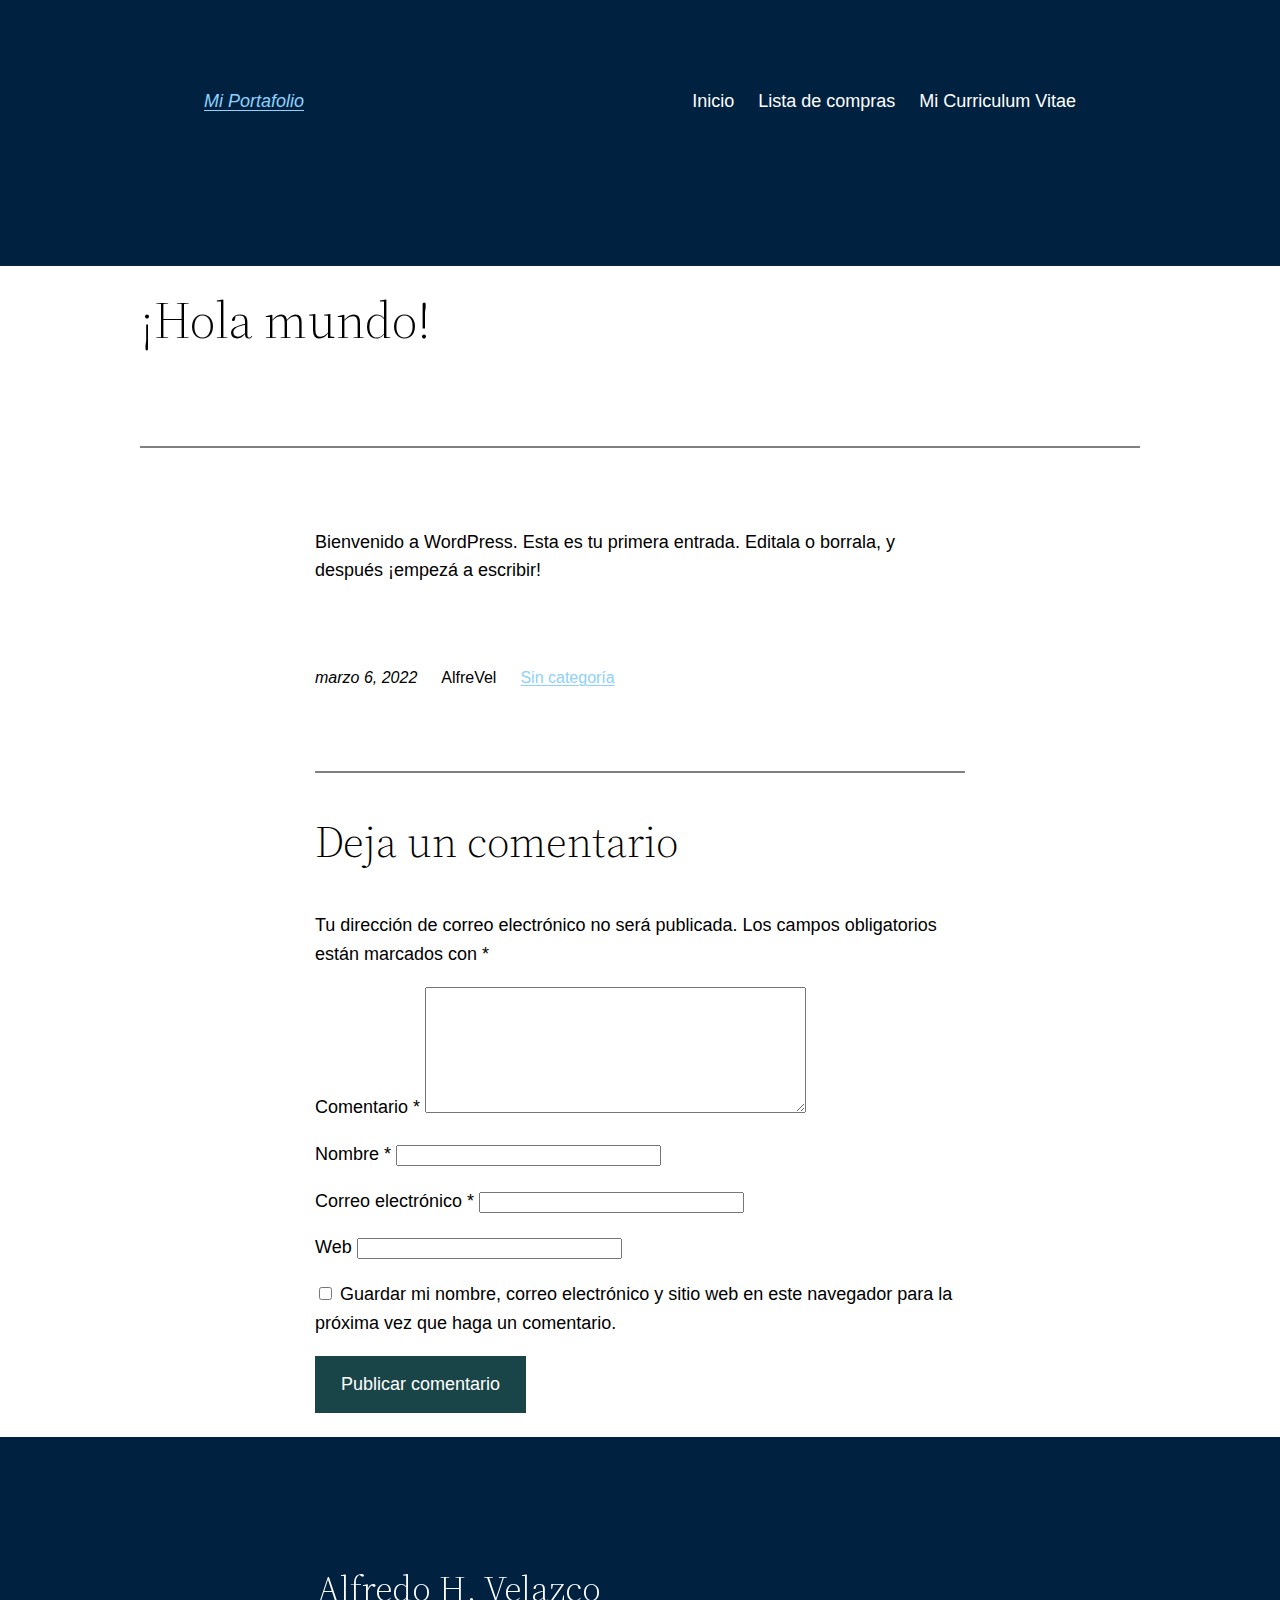
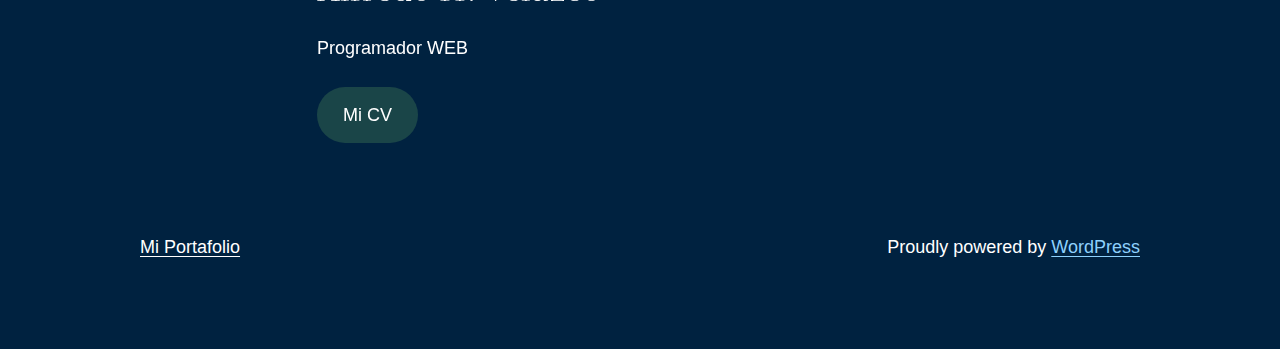
<file: 2022/03/06/hola-mundo/index.html>
<!DOCTYPE html>
<html lang="es-AR">
<head>
	<meta charset="UTF-8">
	<meta name="viewport" content="width=device-width, initial-scale=1">
<meta name="robots" content="max-image-preview:large">
<title>¡Hola mundo! &#8211; Mi Portafolio</title>
<link rel="alternate" type="application/rss+xml" title="Mi Portafolio &raquo; Feed" href="/feed/">
<link rel="alternate" type="application/rss+xml" title="Mi Portafolio &raquo; RSS de los comentarios" href="/comments/feed/">
<link rel="alternate" type="application/rss+xml" title="Mi Portafolio &raquo; ¡Hola mundo! RSS de los comentarios" href="/2022/03/06/hola-mundo/feed/">
<script>
window._wpemojiSettings = {"baseUrl":"https:\/\/s.w.org\/images\/core\/emoji\/14.0.0\/72x72\/","ext":".png","svgUrl":"https:\/\/s.w.org\/images\/core\/emoji\/14.0.0\/svg\/","svgExt":".svg","source":{"concatemoji":"httplocalhost\/wordpress\/wp-includes\/js\/wp-emoji-release.min.js?ver=6.2.2"}};
/*! This file is auto-generated */
!function(e,a,t){var n,r,o,i=a.createElement("canvas"),p=i.getContext&&i.getContext("2d");function s(e,t){p.clearRect(0,0,i.width,i.height),p.fillText(e,0,0);e=i.toDataURL();return p.clearRect(0,0,i.width,i.height),p.fillText(t,0,0),e===i.toDataURL()}function c(e){var t=a.createElement("script");t.src=e,t.defer=t.type="text/javascript",a.getElementsByTagName("head")[0].appendChild(t)}for(o=Array("flag","emoji"),t.supports={everything:!0,everythingExceptFlag:!0},r=0;r<o.length;r++)t.supports[o[r]]=function(e){if(p&&p.fillText)switch(p.textBaseline="top",p.font="600 32px Arial",e){case"flag":return s("🏳️‍⚧️","🏳️​⚧️")?!1:!s("🇺🇳","🇺​🇳")&&!s("🏴󠁧󠁢󠁥󠁮󠁧󠁿","🏴​󠁧​󠁢​󠁥​󠁮​󠁧​󠁿");case"emoji":return!s("🫱🏻‍🫲🏿","🫱🏻​🫲🏿")}return!1}(o[r]),t.supports.everything=t.supports.everything&&t.supports[o[r]],"flag"!==o[r]&&(t.supports.everythingExceptFlag=t.supports.everythingExceptFlag&&t.supports[o[r]]);t.supports.everythingExceptFlag=t.supports.everythingExceptFlag&&!t.supports.flag,t.DOMReady=!1,t.readyCallback=function(){t.DOMReady=!0},t.supports.everything||(n=function(){t.readyCallback()},a.addEventListener?(a.addEventListener("DOMContentLoaded",n,!1),e.addEventListener("load",n,!1)):(e.attachEvent("onload",n),a.attachEvent("onreadystatechange",function(){"complete"===a.readyState&&t.readyCallback()})),(e=t.source||{}).concatemoji?c(e.concatemoji):e.wpemoji&&e.twemoji&&(c(e.twemoji),c(e.wpemoji)))}(window,document,window._wpemojiSettings);
</script>
<style>img.wp-smiley,
img.emoji {
	display: inline !important;
	border: none !important;
	box-shadow: none !important;
	height: 1em !important;
	width: 1em !important;
	margin: 0 0.07em !important;
	vertical-align: -0.1em !important;
	background: none !important;
	padding: 0 !important;
}</style>
	<style id="wp-block-site-logo-inline-css">.wp-block-site-logo{box-sizing:border-box;line-height:0}.wp-block-site-logo a{display:inline-block}.wp-block-site-logo.is-default-size img{height:auto;width:120px}.wp-block-site-logo img{height:auto;max-width:100%}.wp-block-site-logo a,.wp-block-site-logo img{border-radius:inherit}.wp-block-site-logo.aligncenter{margin-left:auto;margin-right:auto;text-align:center}.wp-block-site-logo.is-style-rounded{border-radius:9999px}</style>
<style id="wp-block-site-title-inline-css">.wp-block-site-title a{color:inherit}
.wp-block-site-title{font-family: var(--wp--preset--font-family--system-font);font-size: var(--wp--preset--font-size--medium);font-weight: normal;line-height: var(--wp--custom--typography--line-height--normal);}</style>
<style id="wp-block-group-inline-css">.wp-block-group{box-sizing:border-box}
:where(.wp-block-group.has-background){padding:1.25em 2.375em}</style>
<style id="wp-block-navigation-link-inline-css">.wp-block-navigation .wp-block-navigation-item__label{overflow-wrap:break-word;word-break:normal}.wp-block-navigation .wp-block-navigation-item__description{display:none}</style>
<style id="wp-block-page-list-inline-css">.wp-block-navigation .wp-block-page-list{align-items:var(--navigation-layout-align,initial);background-color:inherit;display:flex;flex-direction:var(--navigation-layout-direction,initial);flex-wrap:var(--navigation-layout-wrap,wrap);justify-content:var(--navigation-layout-justify,initial)}.wp-block-navigation .wp-block-navigation-item{background-color:inherit}</style>
<link rel="stylesheet" id="wp-block-navigation-css" href="/wp-includes/blocks/navigation/style.min.css?ver=6.2.2" media="all">
<style id="wp-block-navigation-inline-css">.wp-block-navigation a:where(:not(.wp-element-button)){color: inherit;}</style>
<style id="wp-block-template-part-inline-css">.wp-block-template-part.has-background{margin-bottom:0;margin-top:0;padding:1.25em 2.375em}</style>
<style id="wp-block-post-title-inline-css">.wp-block-post-title{box-sizing:border-box;word-break:break-word}.wp-block-post-title a{display:inline-block}
.wp-block-post-title{font-family: var(--wp--preset--font-family--source-serif-pro);font-size: var(--wp--custom--typography--font-size--gigantic);font-weight: 300;line-height: var(--wp--custom--typography--line-height--tiny);}</style>
<style id="wp-block-post-featured-image-inline-css">.wp-block-post-featured-image{margin-left:0;margin-right:0}.wp-block-post-featured-image a{display:block}.wp-block-post-featured-image img{box-sizing:border-box;height:auto;max-width:100%;vertical-align:bottom;width:100%}.wp-block-post-featured-image.alignfull img,.wp-block-post-featured-image.alignwide img{width:100%}.wp-block-post-featured-image .wp-block-post-featured-image__overlay.has-background-dim{background-color:#000;inset:0;position:absolute}.wp-block-post-featured-image{position:relative}.wp-block-post-featured-image .wp-block-post-featured-image__overlay.has-background-gradient{background-color:transparent}.wp-block-post-featured-image .wp-block-post-featured-image__overlay.has-background-dim-0{opacity:0}.wp-block-post-featured-image .wp-block-post-featured-image__overlay.has-background-dim-10{opacity:.1}.wp-block-post-featured-image .wp-block-post-featured-image__overlay.has-background-dim-20{opacity:.2}.wp-block-post-featured-image .wp-block-post-featured-image__overlay.has-background-dim-30{opacity:.3}.wp-block-post-featured-image .wp-block-post-featured-image__overlay.has-background-dim-40{opacity:.4}.wp-block-post-featured-image .wp-block-post-featured-image__overlay.has-background-dim-50{opacity:.5}.wp-block-post-featured-image .wp-block-post-featured-image__overlay.has-background-dim-60{opacity:.6}.wp-block-post-featured-image .wp-block-post-featured-image__overlay.has-background-dim-70{opacity:.7}.wp-block-post-featured-image .wp-block-post-featured-image__overlay.has-background-dim-80{opacity:.8}.wp-block-post-featured-image .wp-block-post-featured-image__overlay.has-background-dim-90{opacity:.9}.wp-block-post-featured-image .wp-block-post-featured-image__overlay.has-background-dim-100{opacity:1}</style>
<style id="wp-block-separator-inline-css">@charset "UTF-8";.wp-block-separator{border:1px solid;border-left:none;border-right:none}.wp-block-separator.is-style-dots{background:none!important;border:none;height:auto;line-height:1;text-align:center}.wp-block-separator.is-style-dots:before{color:currentColor;content:"···";font-family:serif;font-size:1.5em;letter-spacing:2em;padding-left:2em}
.wp-block-separator.has-css-opacity{opacity:.4}.wp-block-separator{border:none;border-bottom:2px solid;margin-left:auto;margin-right:auto}.wp-block-separator.has-alpha-channel-opacity{opacity:1}.wp-block-separator:not(.is-style-wide):not(.is-style-dots){width:100px}.wp-block-separator.has-background:not(.is-style-dots){border-bottom:none;height:1px}.wp-block-separator.has-background:not(.is-style-wide):not(.is-style-dots){height:2px}</style>
<style id="wp-block-spacer-inline-css">.wp-block-spacer{clear:both}</style>
<style id="wp-block-paragraph-inline-css">.is-small-text{font-size:.875em}.is-regular-text{font-size:1em}.is-large-text{font-size:2.25em}.is-larger-text{font-size:3em}.has-drop-cap:not(:focus):first-letter{float:left;font-size:8.4em;font-style:normal;font-weight:100;line-height:.68;margin:.05em .1em 0 0;text-transform:uppercase}body.rtl .has-drop-cap:not(:focus):first-letter{float:none;margin-left:.1em}p.has-drop-cap.has-background{overflow:hidden}p.has-background{padding:1.25em 2.375em}:where(p.has-text-color:not(.has-link-color)) a{color:inherit}</style>
<style id="wp-block-post-date-inline-css">.wp-block-post-date{box-sizing:border-box}</style>
<style id="wp-block-post-author-inline-css">.wp-block-post-author{display:flex;flex-wrap:wrap}.wp-block-post-author__byline{font-size:.5em;margin-bottom:0;margin-top:0;width:100%}.wp-block-post-author__avatar{margin-right:1em}.wp-block-post-author__bio{font-size:.7em;margin-bottom:.7em}.wp-block-post-author__content{flex-basis:0;flex-grow:1}.wp-block-post-author__name{margin:0}</style>
<style id="wp-block-post-terms-inline-css">.wp-block-post-terms{box-sizing:border-box}.wp-block-post-terms .wp-block-post-terms__separator{white-space:pre-wrap}</style>
<style id="wp-block-buttons-inline-css">.wp-block-buttons.is-vertical{flex-direction:column}.wp-block-buttons.is-vertical>.wp-block-button:last-child{margin-bottom:0}.wp-block-buttons>.wp-block-button{display:inline-block;margin:0}.wp-block-buttons.is-content-justification-left{justify-content:flex-start}.wp-block-buttons.is-content-justification-left.is-vertical{align-items:flex-start}.wp-block-buttons.is-content-justification-center{justify-content:center}.wp-block-buttons.is-content-justification-center.is-vertical{align-items:center}.wp-block-buttons.is-content-justification-right{justify-content:flex-end}.wp-block-buttons.is-content-justification-right.is-vertical{align-items:flex-end}.wp-block-buttons.is-content-justification-space-between{justify-content:space-between}.wp-block-buttons.aligncenter{text-align:center}.wp-block-buttons:not(.is-content-justification-space-between,.is-content-justification-right,.is-content-justification-left,.is-content-justification-center) .wp-block-button.aligncenter{margin-left:auto;margin-right:auto;width:100%}.wp-block-buttons[style*=text-decoration] .wp-block-button,.wp-block-buttons[style*=text-decoration] .wp-block-button__link{text-decoration:inherit}.wp-block-buttons.has-custom-font-size .wp-block-button__link{font-size:inherit}.wp-block-button.aligncenter{text-align:center}</style>
<style id="wp-block-button-inline-css">.wp-block-button__link{box-sizing:border-box;cursor:pointer;display:inline-block;text-align:center;word-break:break-word}.wp-block-button__link.aligncenter{text-align:center}.wp-block-button__link.alignright{text-align:right}:where(.wp-block-button__link){border-radius:9999px;box-shadow:none;padding:calc(.667em + 2px) calc(1.333em + 2px);text-decoration:none}.wp-block-button[style*=text-decoration] .wp-block-button__link{text-decoration:inherit}.wp-block-buttons>.wp-block-button.has-custom-width{max-width:none}.wp-block-buttons>.wp-block-button.has-custom-width .wp-block-button__link{width:100%}.wp-block-buttons>.wp-block-button.has-custom-font-size .wp-block-button__link{font-size:inherit}.wp-block-buttons>.wp-block-button.wp-block-button__width-25{width:calc(25% - var(--wp--style--block-gap, .5em)*.75)}.wp-block-buttons>.wp-block-button.wp-block-button__width-50{width:calc(50% - var(--wp--style--block-gap, .5em)*.5)}.wp-block-buttons>.wp-block-button.wp-block-button__width-75{width:calc(75% - var(--wp--style--block-gap, .5em)*.25)}.wp-block-buttons>.wp-block-button.wp-block-button__width-100{flex-basis:100%;width:100%}.wp-block-buttons.is-vertical>.wp-block-button.wp-block-button__width-25{width:25%}.wp-block-buttons.is-vertical>.wp-block-button.wp-block-button__width-50{width:50%}.wp-block-buttons.is-vertical>.wp-block-button.wp-block-button__width-75{width:75%}.wp-block-button.is-style-squared,.wp-block-button__link.wp-block-button.is-style-squared{border-radius:0}.wp-block-button.no-border-radius,.wp-block-button__link.no-border-radius{border-radius:0!important}.wp-block-button .wp-block-button__link.is-style-outline,.wp-block-button.is-style-outline>.wp-block-button__link{border:2px solid;padding:.667em 1.333em}.wp-block-button .wp-block-button__link.is-style-outline:not(.has-text-color),.wp-block-button.is-style-outline>.wp-block-button__link:not(.has-text-color){color:currentColor}.wp-block-button .wp-block-button__link.is-style-outline:not(.has-background),.wp-block-button.is-style-outline>.wp-block-button__link:not(.has-background){background-color:transparent;background-image:none}
.wp-block-button .wp-block-button__link{background-color: var(--wp--preset--color--primary);border-radius: 0;color: var(--wp--preset--color--background);font-size: var(--wp--preset--font-size--medium);}</style>
<style id="wp-block-heading-inline-css">h1.has-background,h2.has-background,h3.has-background,h4.has-background,h5.has-background,h6.has-background{padding:1.25em 2.375em}</style>
<link rel="stylesheet" id="wp-block-social-links-css" href="/wp-includes/blocks/social-links/style.min.css?ver=6.2.2" media="all">
<style id="wp-block-columns-inline-css">.wp-block-columns{align-items:normal!important;box-sizing:border-box;display:flex;flex-wrap:wrap!important;margin-bottom:1.75em}@media (min-width:782px){.wp-block-columns{flex-wrap:nowrap!important}}.wp-block-columns.are-vertically-aligned-top{align-items:flex-start}.wp-block-columns.are-vertically-aligned-center{align-items:center}.wp-block-columns.are-vertically-aligned-bottom{align-items:flex-end}@media (max-width:781px){.wp-block-columns:not(.is-not-stacked-on-mobile)>.wp-block-column{flex-basis:100%!important}}@media (min-width:782px){.wp-block-columns:not(.is-not-stacked-on-mobile)>.wp-block-column{flex-basis:0;flex-grow:1}.wp-block-columns:not(.is-not-stacked-on-mobile)>.wp-block-column[style*=flex-basis]{flex-grow:0}}.wp-block-columns.is-not-stacked-on-mobile{flex-wrap:nowrap!important}.wp-block-columns.is-not-stacked-on-mobile>.wp-block-column{flex-basis:0;flex-grow:1}.wp-block-columns.is-not-stacked-on-mobile>.wp-block-column[style*=flex-basis]{flex-grow:0}:where(.wp-block-columns.has-background){padding:1.25em 2.375em}.wp-block-column{flex-grow:1;min-width:0;overflow-wrap:break-word;word-break:break-word}.wp-block-column.is-vertically-aligned-top{align-self:flex-start}.wp-block-column.is-vertically-aligned-center{align-self:center}.wp-block-column.is-vertically-aligned-bottom{align-self:flex-end}.wp-block-column.is-vertically-aligned-bottom,.wp-block-column.is-vertically-aligned-center,.wp-block-column.is-vertically-aligned-top{width:100%}</style>
<style id="wp-block-library-inline-css">:root{--wp-admin-theme-color:#007cba;--wp-admin-theme-color--rgb:0,124,186;--wp-admin-theme-color-darker-10:#006ba1;--wp-admin-theme-color-darker-10--rgb:0,107,161;--wp-admin-theme-color-darker-20:#005a87;--wp-admin-theme-color-darker-20--rgb:0,90,135;--wp-admin-border-width-focus:2px;--wp-block-synced-color:#7a00df;--wp-block-synced-color--rgb:122,0,223}@media (-webkit-min-device-pixel-ratio:2),(min-resolution:192dpi){:root{--wp-admin-border-width-focus:1.5px}}.wp-element-button{cursor:pointer}:root{--wp--preset--font-size--normal:16px;--wp--preset--font-size--huge:42px}:root .has-very-light-gray-background-color{background-color:#eee}:root .has-very-dark-gray-background-color{background-color:#313131}:root .has-very-light-gray-color{color:#eee}:root .has-very-dark-gray-color{color:#313131}:root .has-vivid-green-cyan-to-vivid-cyan-blue-gradient-background{background:linear-gradient(135deg,#00d084,#0693e3)}:root .has-purple-crush-gradient-background{background:linear-gradient(135deg,#34e2e4,#4721fb 50%,#ab1dfe)}:root .has-hazy-dawn-gradient-background{background:linear-gradient(135deg,#faaca8,#dad0ec)}:root .has-subdued-olive-gradient-background{background:linear-gradient(135deg,#fafae1,#67a671)}:root .has-atomic-cream-gradient-background{background:linear-gradient(135deg,#fdd79a,#004a59)}:root .has-nightshade-gradient-background{background:linear-gradient(135deg,#330968,#31cdcf)}:root .has-midnight-gradient-background{background:linear-gradient(135deg,#020381,#2874fc)}.has-regular-font-size{font-size:1em}.has-larger-font-size{font-size:2.625em}.has-normal-font-size{font-size:var(--wp--preset--font-size--normal)}.has-huge-font-size{font-size:var(--wp--preset--font-size--huge)}.has-text-align-center{text-align:center}.has-text-align-left{text-align:left}.has-text-align-right{text-align:right}#end-resizable-editor-section{display:none}.aligncenter{clear:both}.items-justified-left{justify-content:flex-start}.items-justified-center{justify-content:center}.items-justified-right{justify-content:flex-end}.items-justified-space-between{justify-content:space-between}.screen-reader-text{clip:rect(1px,1px,1px,1px);word-wrap:normal!important;border:0;-webkit-clip-path:inset(50%);clip-path:inset(50%);height:1px;margin:-1px;overflow:hidden;padding:0;position:absolute;width:1px}.screen-reader-text:focus{clip:auto!important;background-color:#ddd;-webkit-clip-path:none;clip-path:none;color:#444;display:block;font-size:1em;height:auto;left:5px;line-height:normal;padding:15px 23px 14px;text-decoration:none;top:5px;width:auto;z-index:100000}html :where(.has-border-color){border-style:solid}html :where([style*=border-top-color]){border-top-style:solid}html :where([style*=border-right-color]){border-right-style:solid}html :where([style*=border-bottom-color]){border-bottom-style:solid}html :where([style*=border-left-color]){border-left-style:solid}html :where([style*=border-width]){border-style:solid}html :where([style*=border-top-width]){border-top-style:solid}html :where([style*=border-right-width]){border-right-style:solid}html :where([style*=border-bottom-width]){border-bottom-style:solid}html :where([style*=border-left-width]){border-left-style:solid}html :where(img[class*=wp-image-]){height:auto;max-width:100%}figure{margin:0 0 1em}html :where(.is-position-sticky){--wp-admin--admin-bar--position-offset:var(--wp-admin--admin-bar--height,0px)}@media screen and (max-width:600px){html :where(.is-position-sticky){--wp-admin--admin-bar--position-offset:0px}}</style>
<link rel="stylesheet" id="slick-css" href="/wp-content/plugins/carousel-block/dist/assets/vendor/slick/slick.min.css?ver=1646607202" media="">
<link rel="stylesheet" id="carousel-block-css" href="/wp-content/plugins/carousel-block/dist/blocks.style.build.css?ver=1646607202" media="all">
<link rel="stylesheet" id="animate-css-css" href="/wp-content/plugins/blocks-animation/assets/animate/animate.compact.css?ver=71da619168635197a27f7e0312e909e8" media="all">
<link rel="stylesheet" id="otter-animation-css" href="/wp-content/plugins/blocks-animation/build/animation/index.css?ver=71da619168635197a27f7e0312e909e8" media="all">
<style id="global-styles-inline-css">body{--wp--preset--color--black: #000000;--wp--preset--color--cyan-bluish-gray: #abb8c3;--wp--preset--color--white: #ffffff;--wp--preset--color--pale-pink: #f78da7;--wp--preset--color--vivid-red: #cf2e2e;--wp--preset--color--luminous-vivid-orange: #ff6900;--wp--preset--color--luminous-vivid-amber: #fcb900;--wp--preset--color--light-green-cyan: #7bdcb5;--wp--preset--color--vivid-green-cyan: #00d084;--wp--preset--color--pale-cyan-blue: #8ed1fc;--wp--preset--color--vivid-cyan-blue: #0693e3;--wp--preset--color--vivid-purple: #9b51e0;--wp--preset--color--foreground: #000000;--wp--preset--color--background: #ffffff;--wp--preset--color--primary: #1a4548;--wp--preset--color--secondary: #ffe2c7;--wp--preset--color--tertiary: #F6F6F6;--wp--preset--color--custom-azul-facha: #002240;--wp--preset--gradient--vivid-cyan-blue-to-vivid-purple: linear-gradient(135deg,rgba(6,147,227,1) 0%,rgb(155,81,224) 100%);--wp--preset--gradient--light-green-cyan-to-vivid-green-cyan: linear-gradient(135deg,rgb(122,220,180) 0%,rgb(0,208,130) 100%);--wp--preset--gradient--luminous-vivid-amber-to-luminous-vivid-orange: linear-gradient(135deg,rgba(252,185,0,1) 0%,rgba(255,105,0,1) 100%);--wp--preset--gradient--luminous-vivid-orange-to-vivid-red: linear-gradient(135deg,rgba(255,105,0,1) 0%,rgb(207,46,46) 100%);--wp--preset--gradient--very-light-gray-to-cyan-bluish-gray: linear-gradient(135deg,rgb(238,238,238) 0%,rgb(169,184,195) 100%);--wp--preset--gradient--cool-to-warm-spectrum: linear-gradient(135deg,rgb(74,234,220) 0%,rgb(151,120,209) 20%,rgb(207,42,186) 40%,rgb(238,44,130) 60%,rgb(251,105,98) 80%,rgb(254,248,76) 100%);--wp--preset--gradient--blush-light-purple: linear-gradient(135deg,rgb(255,206,236) 0%,rgb(152,150,240) 100%);--wp--preset--gradient--blush-bordeaux: linear-gradient(135deg,rgb(254,205,165) 0%,rgb(254,45,45) 50%,rgb(107,0,62) 100%);--wp--preset--gradient--luminous-dusk: linear-gradient(135deg,rgb(255,203,112) 0%,rgb(199,81,192) 50%,rgb(65,88,208) 100%);--wp--preset--gradient--pale-ocean: linear-gradient(135deg,rgb(255,245,203) 0%,rgb(182,227,212) 50%,rgb(51,167,181) 100%);--wp--preset--gradient--electric-grass: linear-gradient(135deg,rgb(202,248,128) 0%,rgb(113,206,126) 100%);--wp--preset--gradient--midnight: linear-gradient(135deg,rgb(2,3,129) 0%,rgb(40,116,252) 100%);--wp--preset--gradient--vertical-secondary-to-tertiary: linear-gradient(to bottom,var(--wp--preset--color--secondary) 0%,var(--wp--preset--color--tertiary) 100%);--wp--preset--gradient--vertical-secondary-to-background: linear-gradient(to bottom,var(--wp--preset--color--secondary) 0%,var(--wp--preset--color--background) 100%);--wp--preset--gradient--vertical-tertiary-to-background: linear-gradient(to bottom,var(--wp--preset--color--tertiary) 0%,var(--wp--preset--color--background) 100%);--wp--preset--gradient--diagonal-primary-to-foreground: linear-gradient(to bottom right,var(--wp--preset--color--primary) 0%,var(--wp--preset--color--foreground) 100%);--wp--preset--gradient--diagonal-secondary-to-background: linear-gradient(to bottom right,var(--wp--preset--color--secondary) 50%,var(--wp--preset--color--background) 50%);--wp--preset--gradient--diagonal-background-to-secondary: linear-gradient(to bottom right,var(--wp--preset--color--background) 50%,var(--wp--preset--color--secondary) 50%);--wp--preset--gradient--diagonal-tertiary-to-background: linear-gradient(to bottom right,var(--wp--preset--color--tertiary) 50%,var(--wp--preset--color--background) 50%);--wp--preset--gradient--diagonal-background-to-tertiary: linear-gradient(to bottom right,var(--wp--preset--color--background) 50%,var(--wp--preset--color--tertiary) 50%);--wp--preset--duotone--dark-grayscale: url('#wp-duotone-dark-grayscale');--wp--preset--duotone--grayscale: url('#wp-duotone-grayscale');--wp--preset--duotone--purple-yellow: url('#wp-duotone-purple-yellow');--wp--preset--duotone--blue-red: url('#wp-duotone-blue-red');--wp--preset--duotone--midnight: url('#wp-duotone-midnight');--wp--preset--duotone--magenta-yellow: url('#wp-duotone-magenta-yellow');--wp--preset--duotone--purple-green: url('#wp-duotone-purple-green');--wp--preset--duotone--blue-orange: url('#wp-duotone-blue-orange');--wp--preset--duotone--foreground-and-background: url('#wp-duotone-foreground-and-background');--wp--preset--duotone--foreground-and-secondary: url('#wp-duotone-foreground-and-secondary');--wp--preset--duotone--foreground-and-tertiary: url('#wp-duotone-foreground-and-tertiary');--wp--preset--duotone--primary-and-background: url('#wp-duotone-primary-and-background');--wp--preset--duotone--primary-and-secondary: url('#wp-duotone-primary-and-secondary');--wp--preset--duotone--primary-and-tertiary: url('#wp-duotone-primary-and-tertiary');--wp--preset--font-size--small: 1rem;--wp--preset--font-size--medium: 1.125rem;--wp--preset--font-size--large: 1.75rem;--wp--preset--font-size--x-large: clamp(1.75rem, 3vw, 2.25rem);--wp--preset--font-family--system-font: -apple-system,BlinkMacSystemFont,"Segoe UI",Roboto,Oxygen-Sans,Ubuntu,Cantarell,"Helvetica Neue",sans-serif;--wp--preset--font-family--source-serif-pro: "Source Serif Pro", serif;--wp--preset--spacing--20: 0.44rem;--wp--preset--spacing--30: 0.67rem;--wp--preset--spacing--40: 1rem;--wp--preset--spacing--50: 1.5rem;--wp--preset--spacing--60: 2.25rem;--wp--preset--spacing--70: 3.38rem;--wp--preset--spacing--80: 5.06rem;--wp--preset--shadow--natural: 6px 6px 9px rgba(0, 0, 0, 0.2);--wp--preset--shadow--deep: 12px 12px 50px rgba(0, 0, 0, 0.4);--wp--preset--shadow--sharp: 6px 6px 0px rgba(0, 0, 0, 0.2);--wp--preset--shadow--outlined: 6px 6px 0px -3px rgba(255, 255, 255, 1), 6px 6px rgba(0, 0, 0, 1);--wp--preset--shadow--crisp: 6px 6px 0px rgba(0, 0, 0, 1);--wp--custom--spacing--small: max(1.25rem, 5vw);--wp--custom--spacing--medium: clamp(2rem, 8vw, calc(4 * var(--wp--style--block-gap)));--wp--custom--spacing--large: clamp(4rem, 10vw, 8rem);--wp--custom--spacing--outer: var(--wp--custom--spacing--small, 1.25rem);--wp--custom--typography--font-size--huge: clamp(2.25rem, 4vw, 2.75rem);--wp--custom--typography--font-size--gigantic: clamp(2.75rem, 6vw, 3.25rem);--wp--custom--typography--font-size--colossal: clamp(3.25rem, 8vw, 6.25rem);--wp--custom--typography--line-height--tiny: 1.15;--wp--custom--typography--line-height--small: 1.2;--wp--custom--typography--line-height--medium: 1.4;--wp--custom--typography--line-height--normal: 1.6;}body { margin: 0;--wp--style--global--content-size: 650px;--wp--style--global--wide-size: 1000px; }.wp-site-blocks > .alignleft { float: left; margin-right: 2em; }.wp-site-blocks > .alignright { float: right; margin-left: 2em; }.wp-site-blocks > .aligncenter { justify-content: center; margin-left: auto; margin-right: auto; }.wp-site-blocks > * { margin-block-start: 0; margin-block-end: 0; }.wp-site-blocks > * + * { margin-block-start: 1.5rem; }body { --wp--style--block-gap: 1.5rem; }body .is-layout-flow > *{margin-block-start: 0;margin-block-end: 0;}body .is-layout-flow > * + *{margin-block-start: 1.5rem;margin-block-end: 0;}body .is-layout-constrained > *{margin-block-start: 0;margin-block-end: 0;}body .is-layout-constrained > * + *{margin-block-start: 1.5rem;margin-block-end: 0;}body .is-layout-flex{gap: 1.5rem;}body .is-layout-flow > .alignleft{float: left;margin-inline-start: 0;margin-inline-end: 2em;}body .is-layout-flow > .alignright{float: right;margin-inline-start: 2em;margin-inline-end: 0;}body .is-layout-flow > .aligncenter{margin-left: auto !important;margin-right: auto !important;}body .is-layout-constrained > .alignleft{float: left;margin-inline-start: 0;margin-inline-end: 2em;}body .is-layout-constrained > .alignright{float: right;margin-inline-start: 2em;margin-inline-end: 0;}body .is-layout-constrained > .aligncenter{margin-left: auto !important;margin-right: auto !important;}body .is-layout-constrained > :where(:not(.alignleft):not(.alignright):not(.alignfull)){max-width: var(--wp--style--global--content-size);margin-left: auto !important;margin-right: auto !important;}body .is-layout-constrained > .alignwide{max-width: var(--wp--style--global--wide-size);}body .is-layout-flex{display: flex;}body .is-layout-flex{flex-wrap: wrap;align-items: center;}body .is-layout-flex > *{margin: 0;}body{background-color: var(--wp--preset--color--background);color: var(--wp--preset--color--foreground);font-family: var(--wp--preset--font-family--system-font);font-size: var(--wp--preset--font-size--medium);line-height: var(--wp--custom--typography--line-height--normal);padding-top: 0px;padding-right: 0px;padding-bottom: 0px;padding-left: 0px;}a:where(:not(.wp-element-button)){color: var(--wp--preset--color--pale-cyan-blue);text-decoration: underline;}a:where(:not(.wp-element-button)):hover{color: var(--wp--preset--color--vivid-purple);}h1{font-family: var(--wp--preset--font-family--source-serif-pro);font-size: var(--wp--custom--typography--font-size--colossal);font-weight: 300;line-height: var(--wp--custom--typography--line-height--tiny);}h2{font-family: var(--wp--preset--font-family--source-serif-pro);font-size: var(--wp--custom--typography--font-size--gigantic);font-weight: 300;line-height: var(--wp--custom--typography--line-height--small);}h3{font-family: var(--wp--preset--font-family--source-serif-pro);font-size: var(--wp--custom--typography--font-size--huge);font-weight: 300;line-height: var(--wp--custom--typography--line-height--tiny);}h4{font-family: var(--wp--preset--font-family--source-serif-pro);font-size: var(--wp--preset--font-size--x-large);font-weight: 300;line-height: var(--wp--custom--typography--line-height--tiny);}h5{font-family: var(--wp--preset--font-family--system-font);font-size: var(--wp--preset--font-size--medium);font-weight: 700;line-height: var(--wp--custom--typography--line-height--normal);text-transform: uppercase;}h6{font-family: var(--wp--preset--font-family--system-font);font-size: var(--wp--preset--font-size--medium);font-weight: 400;line-height: var(--wp--custom--typography--line-height--normal);text-transform: uppercase;}.wp-element-button, .wp-block-button__link{background-color: #32373c;border-width: 0;color: #fff;font-family: inherit;font-size: inherit;line-height: inherit;padding: calc(0.667em + 2px) calc(1.333em + 2px);text-decoration: none;}.has-black-color{color: var(--wp--preset--color--black) !important;}.has-cyan-bluish-gray-color{color: var(--wp--preset--color--cyan-bluish-gray) !important;}.has-white-color{color: var(--wp--preset--color--white) !important;}.has-pale-pink-color{color: var(--wp--preset--color--pale-pink) !important;}.has-vivid-red-color{color: var(--wp--preset--color--vivid-red) !important;}.has-luminous-vivid-orange-color{color: var(--wp--preset--color--luminous-vivid-orange) !important;}.has-luminous-vivid-amber-color{color: var(--wp--preset--color--luminous-vivid-amber) !important;}.has-light-green-cyan-color{color: var(--wp--preset--color--light-green-cyan) !important;}.has-vivid-green-cyan-color{color: var(--wp--preset--color--vivid-green-cyan) !important;}.has-pale-cyan-blue-color{color: var(--wp--preset--color--pale-cyan-blue) !important;}.has-vivid-cyan-blue-color{color: var(--wp--preset--color--vivid-cyan-blue) !important;}.has-vivid-purple-color{color: var(--wp--preset--color--vivid-purple) !important;}.has-foreground-color{color: var(--wp--preset--color--foreground) !important;}.has-background-color{color: var(--wp--preset--color--background) !important;}.has-primary-color{color: var(--wp--preset--color--primary) !important;}.has-secondary-color{color: var(--wp--preset--color--secondary) !important;}.has-tertiary-color{color: var(--wp--preset--color--tertiary) !important;}.has-custom-azul-facha-color{color: var(--wp--preset--color--custom-azul-facha) !important;}.has-black-background-color{background-color: var(--wp--preset--color--black) !important;}.has-cyan-bluish-gray-background-color{background-color: var(--wp--preset--color--cyan-bluish-gray) !important;}.has-white-background-color{background-color: var(--wp--preset--color--white) !important;}.has-pale-pink-background-color{background-color: var(--wp--preset--color--pale-pink) !important;}.has-vivid-red-background-color{background-color: var(--wp--preset--color--vivid-red) !important;}.has-luminous-vivid-orange-background-color{background-color: var(--wp--preset--color--luminous-vivid-orange) !important;}.has-luminous-vivid-amber-background-color{background-color: var(--wp--preset--color--luminous-vivid-amber) !important;}.has-light-green-cyan-background-color{background-color: var(--wp--preset--color--light-green-cyan) !important;}.has-vivid-green-cyan-background-color{background-color: var(--wp--preset--color--vivid-green-cyan) !important;}.has-pale-cyan-blue-background-color{background-color: var(--wp--preset--color--pale-cyan-blue) !important;}.has-vivid-cyan-blue-background-color{background-color: var(--wp--preset--color--vivid-cyan-blue) !important;}.has-vivid-purple-background-color{background-color: var(--wp--preset--color--vivid-purple) !important;}.has-foreground-background-color{background-color: var(--wp--preset--color--foreground) !important;}.has-background-background-color{background-color: var(--wp--preset--color--background) !important;}.has-primary-background-color{background-color: var(--wp--preset--color--primary) !important;}.has-secondary-background-color{background-color: var(--wp--preset--color--secondary) !important;}.has-tertiary-background-color{background-color: var(--wp--preset--color--tertiary) !important;}.has-custom-azul-facha-background-color{background-color: var(--wp--preset--color--custom-azul-facha) !important;}.has-black-border-color{border-color: var(--wp--preset--color--black) !important;}.has-cyan-bluish-gray-border-color{border-color: var(--wp--preset--color--cyan-bluish-gray) !important;}.has-white-border-color{border-color: var(--wp--preset--color--white) !important;}.has-pale-pink-border-color{border-color: var(--wp--preset--color--pale-pink) !important;}.has-vivid-red-border-color{border-color: var(--wp--preset--color--vivid-red) !important;}.has-luminous-vivid-orange-border-color{border-color: var(--wp--preset--color--luminous-vivid-orange) !important;}.has-luminous-vivid-amber-border-color{border-color: var(--wp--preset--color--luminous-vivid-amber) !important;}.has-light-green-cyan-border-color{border-color: var(--wp--preset--color--light-green-cyan) !important;}.has-vivid-green-cyan-border-color{border-color: var(--wp--preset--color--vivid-green-cyan) !important;}.has-pale-cyan-blue-border-color{border-color: var(--wp--preset--color--pale-cyan-blue) !important;}.has-vivid-cyan-blue-border-color{border-color: var(--wp--preset--color--vivid-cyan-blue) !important;}.has-vivid-purple-border-color{border-color: var(--wp--preset--color--vivid-purple) !important;}.has-foreground-border-color{border-color: var(--wp--preset--color--foreground) !important;}.has-background-border-color{border-color: var(--wp--preset--color--background) !important;}.has-primary-border-color{border-color: var(--wp--preset--color--primary) !important;}.has-secondary-border-color{border-color: var(--wp--preset--color--secondary) !important;}.has-tertiary-border-color{border-color: var(--wp--preset--color--tertiary) !important;}.has-custom-azul-facha-border-color{border-color: var(--wp--preset--color--custom-azul-facha) !important;}.has-vivid-cyan-blue-to-vivid-purple-gradient-background{background: var(--wp--preset--gradient--vivid-cyan-blue-to-vivid-purple) !important;}.has-light-green-cyan-to-vivid-green-cyan-gradient-background{background: var(--wp--preset--gradient--light-green-cyan-to-vivid-green-cyan) !important;}.has-luminous-vivid-amber-to-luminous-vivid-orange-gradient-background{background: var(--wp--preset--gradient--luminous-vivid-amber-to-luminous-vivid-orange) !important;}.has-luminous-vivid-orange-to-vivid-red-gradient-background{background: var(--wp--preset--gradient--luminous-vivid-orange-to-vivid-red) !important;}.has-very-light-gray-to-cyan-bluish-gray-gradient-background{background: var(--wp--preset--gradient--very-light-gray-to-cyan-bluish-gray) !important;}.has-cool-to-warm-spectrum-gradient-background{background: var(--wp--preset--gradient--cool-to-warm-spectrum) !important;}.has-blush-light-purple-gradient-background{background: var(--wp--preset--gradient--blush-light-purple) !important;}.has-blush-bordeaux-gradient-background{background: var(--wp--preset--gradient--blush-bordeaux) !important;}.has-luminous-dusk-gradient-background{background: var(--wp--preset--gradient--luminous-dusk) !important;}.has-pale-ocean-gradient-background{background: var(--wp--preset--gradient--pale-ocean) !important;}.has-electric-grass-gradient-background{background: var(--wp--preset--gradient--electric-grass) !important;}.has-midnight-gradient-background{background: var(--wp--preset--gradient--midnight) !important;}.has-vertical-secondary-to-tertiary-gradient-background{background: var(--wp--preset--gradient--vertical-secondary-to-tertiary) !important;}.has-vertical-secondary-to-background-gradient-background{background: var(--wp--preset--gradient--vertical-secondary-to-background) !important;}.has-vertical-tertiary-to-background-gradient-background{background: var(--wp--preset--gradient--vertical-tertiary-to-background) !important;}.has-diagonal-primary-to-foreground-gradient-background{background: var(--wp--preset--gradient--diagonal-primary-to-foreground) !important;}.has-diagonal-secondary-to-background-gradient-background{background: var(--wp--preset--gradient--diagonal-secondary-to-background) !important;}.has-diagonal-background-to-secondary-gradient-background{background: var(--wp--preset--gradient--diagonal-background-to-secondary) !important;}.has-diagonal-tertiary-to-background-gradient-background{background: var(--wp--preset--gradient--diagonal-tertiary-to-background) !important;}.has-diagonal-background-to-tertiary-gradient-background{background: var(--wp--preset--gradient--diagonal-background-to-tertiary) !important;}.has-small-font-size{font-size: var(--wp--preset--font-size--small) !important;}.has-medium-font-size{font-size: var(--wp--preset--font-size--medium) !important;}.has-large-font-size{font-size: var(--wp--preset--font-size--large) !important;}.has-x-large-font-size{font-size: var(--wp--preset--font-size--x-large) !important;}.has-system-font-font-family{font-family: var(--wp--preset--font-family--system-font) !important;}.has-source-serif-pro-font-family{font-family: var(--wp--preset--font-family--source-serif-pro) !important;}</style>
<style id="core-block-supports-inline-css">.wp-elements-397ec320cc46cf4372e24fd28026158a a{color:var(--wp--preset--color--pale-cyan-blue);}.wp-container-3.wp-container-3{justify-content:flex-end;}.wp-container-15.wp-container-15{flex-wrap:nowrap;}.wp-container-4.wp-container-4,.wp-container-16.wp-container-16{justify-content:space-between;}</style>
<link rel="stylesheet" id="edsanimate-animo-css-css" href="/wp-content/plugins/animate-it/assets/css/animate-animo.css?ver=6.2.2" media="all">
<style id="extendify-gutenberg-patterns-and-templates-utilities-inline-css">.ext-absolute{position:absolute!important}.ext-relative{position:relative!important}.ext-top-base{top:var(--wp--style--block-gap,1.75rem)!important}.ext-top-lg{top:var(--extendify--spacing--large)!important}.ext--top-base{top:calc(var(--wp--style--block-gap, 1.75rem)*-1)!important}.ext--top-lg{top:calc(var(--extendify--spacing--large)*-1)!important}.ext-right-base{right:var(--wp--style--block-gap,1.75rem)!important}.ext-right-lg{right:var(--extendify--spacing--large)!important}.ext--right-base{right:calc(var(--wp--style--block-gap, 1.75rem)*-1)!important}.ext--right-lg{right:calc(var(--extendify--spacing--large)*-1)!important}.ext-bottom-base{bottom:var(--wp--style--block-gap,1.75rem)!important}.ext-bottom-lg{bottom:var(--extendify--spacing--large)!important}.ext--bottom-base{bottom:calc(var(--wp--style--block-gap, 1.75rem)*-1)!important}.ext--bottom-lg{bottom:calc(var(--extendify--spacing--large)*-1)!important}.ext-left-base{left:var(--wp--style--block-gap,1.75rem)!important}.ext-left-lg{left:var(--extendify--spacing--large)!important}.ext--left-base{left:calc(var(--wp--style--block-gap, 1.75rem)*-1)!important}.ext--left-lg{left:calc(var(--extendify--spacing--large)*-1)!important}.ext-order-1{order:1!important}.ext-order-2{order:2!important}.ext-col-auto{grid-column:auto!important}.ext-col-span-1{grid-column:span 1/span 1!important}.ext-col-span-2{grid-column:span 2/span 2!important}.ext-col-span-3{grid-column:span 3/span 3!important}.ext-col-span-4{grid-column:span 4/span 4!important}.ext-col-span-5{grid-column:span 5/span 5!important}.ext-col-span-6{grid-column:span 6/span 6!important}.ext-col-span-7{grid-column:span 7/span 7!important}.ext-col-span-8{grid-column:span 8/span 8!important}.ext-col-span-9{grid-column:span 9/span 9!important}.ext-col-span-10{grid-column:span 10/span 10!important}.ext-col-span-11{grid-column:span 11/span 11!important}.ext-col-span-12{grid-column:span 12/span 12!important}.ext-col-span-full{grid-column:1/-1!important}.ext-col-start-1{grid-column-start:1!important}.ext-col-start-2{grid-column-start:2!important}.ext-col-start-3{grid-column-start:3!important}.ext-col-start-4{grid-column-start:4!important}.ext-col-start-5{grid-column-start:5!important}.ext-col-start-6{grid-column-start:6!important}.ext-col-start-7{grid-column-start:7!important}.ext-col-start-8{grid-column-start:8!important}.ext-col-start-9{grid-column-start:9!important}.ext-col-start-10{grid-column-start:10!important}.ext-col-start-11{grid-column-start:11!important}.ext-col-start-12{grid-column-start:12!important}.ext-col-start-13{grid-column-start:13!important}.ext-col-start-auto{grid-column-start:auto!important}.ext-col-end-1{grid-column-end:1!important}.ext-col-end-2{grid-column-end:2!important}.ext-col-end-3{grid-column-end:3!important}.ext-col-end-4{grid-column-end:4!important}.ext-col-end-5{grid-column-end:5!important}.ext-col-end-6{grid-column-end:6!important}.ext-col-end-7{grid-column-end:7!important}.ext-col-end-8{grid-column-end:8!important}.ext-col-end-9{grid-column-end:9!important}.ext-col-end-10{grid-column-end:10!important}.ext-col-end-11{grid-column-end:11!important}.ext-col-end-12{grid-column-end:12!important}.ext-col-end-13{grid-column-end:13!important}.ext-col-end-auto{grid-column-end:auto!important}.ext-row-auto{grid-row:auto!important}.ext-row-span-1{grid-row:span 1/span 1!important}.ext-row-span-2{grid-row:span 2/span 2!important}.ext-row-span-3{grid-row:span 3/span 3!important}.ext-row-span-4{grid-row:span 4/span 4!important}.ext-row-span-5{grid-row:span 5/span 5!important}.ext-row-span-6{grid-row:span 6/span 6!important}.ext-row-span-full{grid-row:1/-1!important}.ext-row-start-1{grid-row-start:1!important}.ext-row-start-2{grid-row-start:2!important}.ext-row-start-3{grid-row-start:3!important}.ext-row-start-4{grid-row-start:4!important}.ext-row-start-5{grid-row-start:5!important}.ext-row-start-6{grid-row-start:6!important}.ext-row-start-7{grid-row-start:7!important}.ext-row-start-auto{grid-row-start:auto!important}.ext-row-end-1{grid-row-end:1!important}.ext-row-end-2{grid-row-end:2!important}.ext-row-end-3{grid-row-end:3!important}.ext-row-end-4{grid-row-end:4!important}.ext-row-end-5{grid-row-end:5!important}.ext-row-end-6{grid-row-end:6!important}.ext-row-end-7{grid-row-end:7!important}.ext-row-end-auto{grid-row-end:auto!important}.ext-m-0:not([style*=margin]){margin:0!important}.ext-m-auto:not([style*=margin]){margin:auto!important}.ext-m-base:not([style*=margin]){margin:var(--wp--style--block-gap,1.75rem)!important}.ext-m-lg:not([style*=margin]){margin:var(--extendify--spacing--large)!important}.ext--m-base:not([style*=margin]){margin:calc(var(--wp--style--block-gap, 1.75rem)*-1)!important}.ext--m-lg:not([style*=margin]){margin:calc(var(--extendify--spacing--large)*-1)!important}.ext-mx-0:not([style*=margin]){margin-left:0!important;margin-right:0!important}.ext-mx-auto:not([style*=margin]){margin-left:auto!important;margin-right:auto!important}.ext-mx-base:not([style*=margin]){margin-left:var(--wp--style--block-gap,1.75rem)!important;margin-right:var(--wp--style--block-gap,1.75rem)!important}.ext-mx-lg:not([style*=margin]){margin-left:var(--extendify--spacing--large)!important;margin-right:var(--extendify--spacing--large)!important}.ext--mx-base:not([style*=margin]){margin-left:calc(var(--wp--style--block-gap, 1.75rem)*-1)!important;margin-right:calc(var(--wp--style--block-gap, 1.75rem)*-1)!important}.ext--mx-lg:not([style*=margin]){margin-left:calc(var(--extendify--spacing--large)*-1)!important;margin-right:calc(var(--extendify--spacing--large)*-1)!important}.ext-my-0:not([style*=margin]){margin-bottom:0!important;margin-top:0!important}.ext-my-auto:not([style*=margin]){margin-bottom:auto!important;margin-top:auto!important}.ext-my-base:not([style*=margin]){margin-bottom:var(--wp--style--block-gap,1.75rem)!important;margin-top:var(--wp--style--block-gap,1.75rem)!important}.ext-my-lg:not([style*=margin]){margin-bottom:var(--extendify--spacing--large)!important;margin-top:var(--extendify--spacing--large)!important}.ext--my-base:not([style*=margin]){margin-bottom:calc(var(--wp--style--block-gap, 1.75rem)*-1)!important;margin-top:calc(var(--wp--style--block-gap, 1.75rem)*-1)!important}.ext--my-lg:not([style*=margin]){margin-bottom:calc(var(--extendify--spacing--large)*-1)!important;margin-top:calc(var(--extendify--spacing--large)*-1)!important}.ext-mt-0:not([style*=margin]){margin-top:0!important}.ext-mt-auto:not([style*=margin]){margin-top:auto!important}.ext-mt-base:not([style*=margin]){margin-top:var(--wp--style--block-gap,1.75rem)!important}.ext-mt-lg:not([style*=margin]){margin-top:var(--extendify--spacing--large)!important}.ext--mt-base:not([style*=margin]){margin-top:calc(var(--wp--style--block-gap, 1.75rem)*-1)!important}.ext--mt-lg:not([style*=margin]){margin-top:calc(var(--extendify--spacing--large)*-1)!important}.ext-mr-0:not([style*=margin]){margin-right:0!important}.ext-mr-auto:not([style*=margin]){margin-right:auto!important}.ext-mr-base:not([style*=margin]){margin-right:var(--wp--style--block-gap,1.75rem)!important}.ext-mr-lg:not([style*=margin]){margin-right:var(--extendify--spacing--large)!important}.ext--mr-base:not([style*=margin]){margin-right:calc(var(--wp--style--block-gap, 1.75rem)*-1)!important}.ext--mr-lg:not([style*=margin]){margin-right:calc(var(--extendify--spacing--large)*-1)!important}.ext-mb-0:not([style*=margin]){margin-bottom:0!important}.ext-mb-auto:not([style*=margin]){margin-bottom:auto!important}.ext-mb-base:not([style*=margin]){margin-bottom:var(--wp--style--block-gap,1.75rem)!important}.ext-mb-lg:not([style*=margin]){margin-bottom:var(--extendify--spacing--large)!important}.ext--mb-base:not([style*=margin]){margin-bottom:calc(var(--wp--style--block-gap, 1.75rem)*-1)!important}.ext--mb-lg:not([style*=margin]){margin-bottom:calc(var(--extendify--spacing--large)*-1)!important}.ext-ml-0:not([style*=margin]){margin-left:0!important}.ext-ml-auto:not([style*=margin]){margin-left:auto!important}.ext-ml-base:not([style*=margin]){margin-left:var(--wp--style--block-gap,1.75rem)!important}.ext-ml-lg:not([style*=margin]){margin-left:var(--extendify--spacing--large)!important}.ext--ml-base:not([style*=margin]){margin-left:calc(var(--wp--style--block-gap, 1.75rem)*-1)!important}.ext--ml-lg:not([style*=margin]){margin-left:calc(var(--extendify--spacing--large)*-1)!important}.ext-block{display:block!important}.ext-inline-block{display:inline-block!important}.ext-inline{display:inline!important}.ext-flex{display:flex!important}.ext-inline-flex{display:inline-flex!important}.ext-grid{display:grid!important}.ext-inline-grid{display:inline-grid!important}.ext-hidden{display:none!important}.ext-w-auto{width:auto!important}.ext-w-full{width:100%!important}.ext-max-w-full{max-width:100%!important}.ext-flex-1{flex:1 1 0%!important}.ext-flex-auto{flex:1 1 auto!important}.ext-flex-initial{flex:0 1 auto!important}.ext-flex-none{flex:none!important}.ext-flex-shrink-0{flex-shrink:0!important}.ext-flex-shrink{flex-shrink:1!important}.ext-flex-grow-0{flex-grow:0!important}.ext-flex-grow{flex-grow:1!important}.ext-list-none{list-style-type:none!important}.ext-grid-cols-1{grid-template-columns:repeat(1,minmax(0,1fr))!important}.ext-grid-cols-2{grid-template-columns:repeat(2,minmax(0,1fr))!important}.ext-grid-cols-3{grid-template-columns:repeat(3,minmax(0,1fr))!important}.ext-grid-cols-4{grid-template-columns:repeat(4,minmax(0,1fr))!important}.ext-grid-cols-5{grid-template-columns:repeat(5,minmax(0,1fr))!important}.ext-grid-cols-6{grid-template-columns:repeat(6,minmax(0,1fr))!important}.ext-grid-cols-7{grid-template-columns:repeat(7,minmax(0,1fr))!important}.ext-grid-cols-8{grid-template-columns:repeat(8,minmax(0,1fr))!important}.ext-grid-cols-9{grid-template-columns:repeat(9,minmax(0,1fr))!important}.ext-grid-cols-10{grid-template-columns:repeat(10,minmax(0,1fr))!important}.ext-grid-cols-11{grid-template-columns:repeat(11,minmax(0,1fr))!important}.ext-grid-cols-12{grid-template-columns:repeat(12,minmax(0,1fr))!important}.ext-grid-cols-none{grid-template-columns:none!important}.ext-grid-rows-1{grid-template-rows:repeat(1,minmax(0,1fr))!important}.ext-grid-rows-2{grid-template-rows:repeat(2,minmax(0,1fr))!important}.ext-grid-rows-3{grid-template-rows:repeat(3,minmax(0,1fr))!important}.ext-grid-rows-4{grid-template-rows:repeat(4,minmax(0,1fr))!important}.ext-grid-rows-5{grid-template-rows:repeat(5,minmax(0,1fr))!important}.ext-grid-rows-6{grid-template-rows:repeat(6,minmax(0,1fr))!important}.ext-grid-rows-none{grid-template-rows:none!important}.ext-flex-row{flex-direction:row!important}.ext-flex-row-reverse{flex-direction:row-reverse!important}.ext-flex-col{flex-direction:column!important}.ext-flex-col-reverse{flex-direction:column-reverse!important}.ext-flex-wrap{flex-wrap:wrap!important}.ext-flex-wrap-reverse{flex-wrap:wrap-reverse!important}.ext-flex-nowrap{flex-wrap:nowrap!important}.ext-items-start{align-items:flex-start!important}.ext-items-end{align-items:flex-end!important}.ext-items-center{align-items:center!important}.ext-items-baseline{align-items:baseline!important}.ext-items-stretch{align-items:stretch!important}.ext-justify-start{justify-content:flex-start!important}.ext-justify-end{justify-content:flex-end!important}.ext-justify-center{justify-content:center!important}.ext-justify-between{justify-content:space-between!important}.ext-justify-around{justify-content:space-around!important}.ext-justify-evenly{justify-content:space-evenly!important}.ext-justify-items-start{justify-items:start!important}.ext-justify-items-end{justify-items:end!important}.ext-justify-items-center{justify-items:center!important}.ext-justify-items-stretch{justify-items:stretch!important}.ext-gap-0{gap:0!important}.ext-gap-base{gap:var(--wp--style--block-gap,1.75rem)!important}.ext-gap-lg{gap:var(--extendify--spacing--large)!important}.ext-gap-x-0{-moz-column-gap:0!important;column-gap:0!important}.ext-gap-x-base{-moz-column-gap:var(--wp--style--block-gap,1.75rem)!important;column-gap:var(--wp--style--block-gap,1.75rem)!important}.ext-gap-x-lg{-moz-column-gap:var(--extendify--spacing--large)!important;column-gap:var(--extendify--spacing--large)!important}.ext-gap-y-0{row-gap:0!important}.ext-gap-y-base{row-gap:var(--wp--style--block-gap,1.75rem)!important}.ext-gap-y-lg{row-gap:var(--extendify--spacing--large)!important}.ext-justify-self-auto{justify-self:auto!important}.ext-justify-self-start{justify-self:start!important}.ext-justify-self-end{justify-self:end!important}.ext-justify-self-center{justify-self:center!important}.ext-justify-self-stretch{justify-self:stretch!important}.ext-rounded-none{border-radius:0!important}.ext-rounded-full{border-radius:9999px!important}.ext-rounded-t-none{border-top-left-radius:0!important;border-top-right-radius:0!important}.ext-rounded-t-full{border-top-left-radius:9999px!important;border-top-right-radius:9999px!important}.ext-rounded-r-none{border-bottom-right-radius:0!important;border-top-right-radius:0!important}.ext-rounded-r-full{border-bottom-right-radius:9999px!important;border-top-right-radius:9999px!important}.ext-rounded-b-none{border-bottom-left-radius:0!important;border-bottom-right-radius:0!important}.ext-rounded-b-full{border-bottom-left-radius:9999px!important;border-bottom-right-radius:9999px!important}.ext-rounded-l-none{border-bottom-left-radius:0!important;border-top-left-radius:0!important}.ext-rounded-l-full{border-bottom-left-radius:9999px!important;border-top-left-radius:9999px!important}.ext-rounded-tl-none{border-top-left-radius:0!important}.ext-rounded-tl-full{border-top-left-radius:9999px!important}.ext-rounded-tr-none{border-top-right-radius:0!important}.ext-rounded-tr-full{border-top-right-radius:9999px!important}.ext-rounded-br-none{border-bottom-right-radius:0!important}.ext-rounded-br-full{border-bottom-right-radius:9999px!important}.ext-rounded-bl-none{border-bottom-left-radius:0!important}.ext-rounded-bl-full{border-bottom-left-radius:9999px!important}.ext-border-0{border-width:0!important}.ext-border-t-0{border-top-width:0!important}.ext-border-r-0{border-right-width:0!important}.ext-border-b-0{border-bottom-width:0!important}.ext-border-l-0{border-left-width:0!important}.ext-p-0:not([style*=padding]){padding:0!important}.ext-p-base:not([style*=padding]){padding:var(--wp--style--block-gap,1.75rem)!important}.ext-p-lg:not([style*=padding]){padding:var(--extendify--spacing--large)!important}.ext-px-0:not([style*=padding]){padding-left:0!important;padding-right:0!important}.ext-px-base:not([style*=padding]){padding-left:var(--wp--style--block-gap,1.75rem)!important;padding-right:var(--wp--style--block-gap,1.75rem)!important}.ext-px-lg:not([style*=padding]){padding-left:var(--extendify--spacing--large)!important;padding-right:var(--extendify--spacing--large)!important}.ext-py-0:not([style*=padding]){padding-bottom:0!important;padding-top:0!important}.ext-py-base:not([style*=padding]){padding-bottom:var(--wp--style--block-gap,1.75rem)!important;padding-top:var(--wp--style--block-gap,1.75rem)!important}.ext-py-lg:not([style*=padding]){padding-bottom:var(--extendify--spacing--large)!important;padding-top:var(--extendify--spacing--large)!important}.ext-pt-0:not([style*=padding]){padding-top:0!important}.ext-pt-base:not([style*=padding]){padding-top:var(--wp--style--block-gap,1.75rem)!important}.ext-pt-lg:not([style*=padding]){padding-top:var(--extendify--spacing--large)!important}.ext-pr-0:not([style*=padding]){padding-right:0!important}.ext-pr-base:not([style*=padding]){padding-right:var(--wp--style--block-gap,1.75rem)!important}.ext-pr-lg:not([style*=padding]){padding-right:var(--extendify--spacing--large)!important}.ext-pb-0:not([style*=padding]){padding-bottom:0!important}.ext-pb-base:not([style*=padding]){padding-bottom:var(--wp--style--block-gap,1.75rem)!important}.ext-pb-lg:not([style*=padding]){padding-bottom:var(--extendify--spacing--large)!important}.ext-pl-0:not([style*=padding]){padding-left:0!important}.ext-pl-base:not([style*=padding]){padding-left:var(--wp--style--block-gap,1.75rem)!important}.ext-pl-lg:not([style*=padding]){padding-left:var(--extendify--spacing--large)!important}.ext-text-left{text-align:left!important}.ext-text-center{text-align:center!important}.ext-text-right{text-align:right!important}.ext-leading-none{line-height:1!important}.ext-leading-tight{line-height:1.25!important}.ext-leading-snug{line-height:1.375!important}.ext-leading-normal{line-height:1.5!important}.ext-leading-relaxed{line-height:1.625!important}.ext-leading-loose{line-height:2!important}.clip-path--rhombus img{-webkit-clip-path:polygon(15% 6%,80% 29%,84% 93%,23% 69%);clip-path:polygon(15% 6%,80% 29%,84% 93%,23% 69%)}.clip-path--diamond img{-webkit-clip-path:polygon(5% 29%,60% 2%,91% 64%,36% 89%);clip-path:polygon(5% 29%,60% 2%,91% 64%,36% 89%)}.clip-path--rhombus-alt img{-webkit-clip-path:polygon(14% 9%,85% 24%,91% 89%,19% 76%);clip-path:polygon(14% 9%,85% 24%,91% 89%,19% 76%)}.wp-block-columns[class*=fullwidth-cols]{margin-bottom:unset}.wp-block-column.editor\:pointer-events-none{margin-bottom:0!important;margin-top:0!important}.is-root-container.block-editor-block-list__layout>[data-align=full]:not(:first-of-type)>.wp-block-column.editor\:pointer-events-none,.is-root-container.block-editor-block-list__layout>[data-align=wide]>.wp-block-column.editor\:pointer-events-none{margin-top:calc(var(--wp--style--block-gap, 28px)*-1)!important}.ext .wp-block-columns .wp-block-column[style*=padding]{padding-left:0!important;padding-right:0!important}.ext .wp-block-columns+.wp-block-columns:not([class*=mt-]):not([class*=my-]):not([style*=margin]){margin-top:0!important}[class*=fullwidth-cols] .wp-block-column:first-child,[class*=fullwidth-cols] .wp-block-group:first-child{margin-top:0}[class*=fullwidth-cols] .wp-block-column:last-child,[class*=fullwidth-cols] .wp-block-group:last-child{margin-bottom:0}[class*=fullwidth-cols] .wp-block-column:first-child>*,[class*=fullwidth-cols] .wp-block-column>:first-child{margin-top:0}.ext .is-not-stacked-on-mobile .wp-block-column,[class*=fullwidth-cols] .wp-block-column>:last-child{margin-bottom:0}.wp-block-columns[class*=fullwidth-cols]:not(.is-not-stacked-on-mobile)>.wp-block-column:not(:last-child){margin-bottom:var(--wp--style--block-gap,1.75rem)}@media (min-width:782px){.wp-block-columns[class*=fullwidth-cols]:not(.is-not-stacked-on-mobile)>.wp-block-column:not(:last-child){margin-bottom:0}}.wp-block-columns[class*=fullwidth-cols].is-not-stacked-on-mobile>.wp-block-column{margin-bottom:0!important}@media (min-width:600px) and (max-width:781px){.wp-block-columns[class*=fullwidth-cols]:not(.is-not-stacked-on-mobile)>.wp-block-column:nth-child(2n){margin-left:var(--wp--style--block-gap,2em)}}@media (max-width:781px){.tablet\:fullwidth-cols.wp-block-columns:not(.is-not-stacked-on-mobile){flex-wrap:wrap}.tablet\:fullwidth-cols.wp-block-columns:not(.is-not-stacked-on-mobile)>.wp-block-column,.tablet\:fullwidth-cols.wp-block-columns:not(.is-not-stacked-on-mobile)>.wp-block-column:not([style*=margin]){margin-left:0!important}.tablet\:fullwidth-cols.wp-block-columns:not(.is-not-stacked-on-mobile)>.wp-block-column{flex-basis:100%!important}}@media (max-width:1079px){.desktop\:fullwidth-cols.wp-block-columns:not(.is-not-stacked-on-mobile){flex-wrap:wrap}.desktop\:fullwidth-cols.wp-block-columns:not(.is-not-stacked-on-mobile)>.wp-block-column,.desktop\:fullwidth-cols.wp-block-columns:not(.is-not-stacked-on-mobile)>.wp-block-column:not([style*=margin]){margin-left:0!important}.desktop\:fullwidth-cols.wp-block-columns:not(.is-not-stacked-on-mobile)>.wp-block-column{flex-basis:100%!important}.desktop\:fullwidth-cols.wp-block-columns:not(.is-not-stacked-on-mobile)>.wp-block-column:not(:last-child){margin-bottom:var(--wp--style--block-gap,1.75rem)!important}}.direction-rtl{direction:rtl}.direction-ltr{direction:ltr}.is-style-inline-list{padding-left:0!important}.is-style-inline-list li{list-style-type:none!important}@media (min-width:782px){.is-style-inline-list li{display:inline!important;margin-right:var(--wp--style--block-gap,1.75rem)!important}}@media (min-width:782px){.is-style-inline-list li:first-child{margin-left:0!important}}@media (min-width:782px){.is-style-inline-list li:last-child{margin-right:0!important}}.bring-to-front{position:relative;z-index:10}.text-stroke{-webkit-text-stroke-color:var(--wp--preset--color--background)}.text-stroke,.text-stroke--primary{-webkit-text-stroke-width:var(
        --wp--custom--typography--text-stroke-width,2px
    )}.text-stroke--primary{-webkit-text-stroke-color:var(--wp--preset--color--primary)}.text-stroke--secondary{-webkit-text-stroke-width:var(
        --wp--custom--typography--text-stroke-width,2px
    );-webkit-text-stroke-color:var(--wp--preset--color--secondary)}.editor\:no-caption .block-editor-rich-text__editable{display:none!important}.editor\:no-inserter .wp-block-column:not(.is-selected)>.block-list-appender,.editor\:no-inserter .wp-block-cover__inner-container>.block-list-appender,.editor\:no-inserter .wp-block-group__inner-container>.block-list-appender,.editor\:no-inserter>.block-list-appender{display:none}.editor\:no-resize .components-resizable-box__handle,.editor\:no-resize .components-resizable-box__handle:after,.editor\:no-resize .components-resizable-box__side-handle:before{display:none;pointer-events:none}.editor\:no-resize .components-resizable-box__container{display:block}.editor\:pointer-events-none{pointer-events:none}.is-style-angled{justify-content:flex-end}.ext .is-style-angled>[class*=_inner-container],.is-style-angled{align-items:center}.is-style-angled .wp-block-cover__image-background,.is-style-angled .wp-block-cover__video-background{-webkit-clip-path:polygon(0 0,30% 0,50% 100%,0 100%);clip-path:polygon(0 0,30% 0,50% 100%,0 100%);z-index:1}@media (min-width:782px){.is-style-angled .wp-block-cover__image-background,.is-style-angled .wp-block-cover__video-background{-webkit-clip-path:polygon(0 0,55% 0,65% 100%,0 100%);clip-path:polygon(0 0,55% 0,65% 100%,0 100%)}}.has-foreground-color{color:var(--wp--preset--color--foreground,#000)!important}.has-foreground-background-color{background-color:var(--wp--preset--color--foreground,#000)!important}.has-background-color{color:var(--wp--preset--color--background,#fff)!important}.has-background-background-color{background-color:var(--wp--preset--color--background,#fff)!important}.has-primary-color{color:var(--wp--preset--color--primary,#4b5563)!important}.has-primary-background-color{background-color:var(--wp--preset--color--primary,#4b5563)!important}.has-secondary-color{color:var(--wp--preset--color--secondary,#9ca3af)!important}.has-secondary-background-color{background-color:var(--wp--preset--color--secondary,#9ca3af)!important}.ext.has-text-color h1,.ext.has-text-color h2,.ext.has-text-color h3,.ext.has-text-color h4,.ext.has-text-color h5,.ext.has-text-color h6,.ext.has-text-color p{color:currentColor}.has-white-color{color:var(--wp--preset--color--white,#fff)!important}.has-black-color{color:var(--wp--preset--color--black,#000)!important}.has-ext-foreground-background-color{background-color:var(
        --wp--preset--color--foreground,var(--wp--preset--color--black,#000)
    )!important}.has-ext-primary-background-color{background-color:var(
        --wp--preset--color--primary,var(--wp--preset--color--cyan-bluish-gray,#000)
    )!important}.wp-block-button__link.has-black-background-color{border-color:var(--wp--preset--color--black,#000)}.wp-block-button__link.has-white-background-color{border-color:var(--wp--preset--color--white,#fff)}.has-ext-small-font-size{font-size:var(--wp--preset--font-size--ext-small)!important}.has-ext-medium-font-size{font-size:var(--wp--preset--font-size--ext-medium)!important}.has-ext-large-font-size{font-size:var(--wp--preset--font-size--ext-large)!important;line-height:1.2}.has-ext-x-large-font-size{font-size:var(--wp--preset--font-size--ext-x-large)!important;line-height:1}.has-ext-xx-large-font-size{font-size:var(--wp--preset--font-size--ext-xx-large)!important;line-height:1}.has-ext-x-large-font-size:not([style*=line-height]),.has-ext-xx-large-font-size:not([style*=line-height]){line-height:1.1}.ext .wp-block-group>*{margin-bottom:0;margin-top:0}.ext .wp-block-group>*+*{margin-bottom:0}.ext .wp-block-group>*+*,.ext h2{margin-top:var(--wp--style--block-gap,1.75rem)}.ext h2{margin-bottom:var(--wp--style--block-gap,1.75rem)}.has-ext-x-large-font-size+h3,.has-ext-x-large-font-size+p{margin-top:.5rem}.ext .wp-block-buttons>.wp-block-button.wp-block-button__width-25{min-width:12rem;width:calc(25% - var(--wp--style--block-gap, .5em)*.75)}.ext .ext-grid>[class*=_inner-container]{display:grid}.ext>[class*=_inner-container]>.ext-grid:not([class*=columns]),.ext>[class*=_inner-container]>.wp-block>.ext-grid:not([class*=columns]){display:initial!important}.ext .ext-grid-cols-1>[class*=_inner-container]{grid-template-columns:repeat(1,minmax(0,1fr))!important}.ext .ext-grid-cols-2>[class*=_inner-container]{grid-template-columns:repeat(2,minmax(0,1fr))!important}.ext .ext-grid-cols-3>[class*=_inner-container]{grid-template-columns:repeat(3,minmax(0,1fr))!important}.ext .ext-grid-cols-4>[class*=_inner-container]{grid-template-columns:repeat(4,minmax(0,1fr))!important}.ext .ext-grid-cols-5>[class*=_inner-container]{grid-template-columns:repeat(5,minmax(0,1fr))!important}.ext .ext-grid-cols-6>[class*=_inner-container]{grid-template-columns:repeat(6,minmax(0,1fr))!important}.ext .ext-grid-cols-7>[class*=_inner-container]{grid-template-columns:repeat(7,minmax(0,1fr))!important}.ext .ext-grid-cols-8>[class*=_inner-container]{grid-template-columns:repeat(8,minmax(0,1fr))!important}.ext .ext-grid-cols-9>[class*=_inner-container]{grid-template-columns:repeat(9,minmax(0,1fr))!important}.ext .ext-grid-cols-10>[class*=_inner-container]{grid-template-columns:repeat(10,minmax(0,1fr))!important}.ext .ext-grid-cols-11>[class*=_inner-container]{grid-template-columns:repeat(11,minmax(0,1fr))!important}.ext .ext-grid-cols-12>[class*=_inner-container]{grid-template-columns:repeat(12,minmax(0,1fr))!important}.ext .ext-grid-cols-13>[class*=_inner-container]{grid-template-columns:repeat(13,minmax(0,1fr))!important}.ext .ext-grid-cols-none>[class*=_inner-container]{grid-template-columns:none!important}.ext .ext-grid-rows-1>[class*=_inner-container]{grid-template-rows:repeat(1,minmax(0,1fr))!important}.ext .ext-grid-rows-2>[class*=_inner-container]{grid-template-rows:repeat(2,minmax(0,1fr))!important}.ext .ext-grid-rows-3>[class*=_inner-container]{grid-template-rows:repeat(3,minmax(0,1fr))!important}.ext .ext-grid-rows-4>[class*=_inner-container]{grid-template-rows:repeat(4,minmax(0,1fr))!important}.ext .ext-grid-rows-5>[class*=_inner-container]{grid-template-rows:repeat(5,minmax(0,1fr))!important}.ext .ext-grid-rows-6>[class*=_inner-container]{grid-template-rows:repeat(6,minmax(0,1fr))!important}.ext .ext-grid-rows-none>[class*=_inner-container]{grid-template-rows:none!important}.ext .ext-items-start>[class*=_inner-container]{align-items:flex-start!important}.ext .ext-items-end>[class*=_inner-container]{align-items:flex-end!important}.ext .ext-items-center>[class*=_inner-container]{align-items:center!important}.ext .ext-items-baseline>[class*=_inner-container]{align-items:baseline!important}.ext .ext-items-stretch>[class*=_inner-container]{align-items:stretch!important}.ext.wp-block-group>:last-child{margin-bottom:0}.ext .wp-block-group__inner-container{padding:0!important}.ext.has-background{padding-left:var(--wp--style--block-gap,1.75rem);padding-right:var(--wp--style--block-gap,1.75rem)}.ext [class*=inner-container]>.alignwide [class*=inner-container],.ext [class*=inner-container]>[data-align=wide] [class*=inner-container]{max-width:var(--responsive--alignwide-width,120rem)}.ext [class*=inner-container]>.alignwide [class*=inner-container]>*,.ext [class*=inner-container]>[data-align=wide] [class*=inner-container]>*{max-width:100%!important}.ext .wp-block-image{position:relative;text-align:center}.ext .wp-block-image img{display:inline-block;vertical-align:middle}body{--extendify--spacing--large:var(
        --wp--custom--spacing--large,clamp(2em,8vw,8em)
    );--wp--preset--font-size--ext-small:1rem;--wp--preset--font-size--ext-medium:1.125rem;--wp--preset--font-size--ext-large:clamp(1.65rem,3.5vw,2.15rem);--wp--preset--font-size--ext-x-large:clamp(3rem,6vw,4.75rem);--wp--preset--font-size--ext-xx-large:clamp(3.25rem,7.5vw,5.75rem);--wp--preset--color--black:#000;--wp--preset--color--white:#fff}.ext *{box-sizing:border-box}.block-editor-block-preview__content-iframe .ext [data-type="core/spacer"] .components-resizable-box__container{background:transparent!important}.block-editor-block-preview__content-iframe .ext [data-type="core/spacer"] .block-library-spacer__resize-container:before{display:none!important}.ext .wp-block-group__inner-container figure.wp-block-gallery.alignfull{margin-bottom:unset;margin-top:unset}.ext .alignwide{margin-left:auto!important;margin-right:auto!important}.is-root-container.block-editor-block-list__layout>[data-align=full]:not(:first-of-type)>.ext-my-0,.is-root-container.block-editor-block-list__layout>[data-align=wide]>.ext-my-0:not([style*=margin]){margin-top:calc(var(--wp--style--block-gap, 28px)*-1)!important}.block-editor-block-preview__content-iframe .preview\:min-h-50{min-height:50vw!important}.block-editor-block-preview__content-iframe .preview\:min-h-60{min-height:60vw!important}.block-editor-block-preview__content-iframe .preview\:min-h-70{min-height:70vw!important}.block-editor-block-preview__content-iframe .preview\:min-h-80{min-height:80vw!important}.block-editor-block-preview__content-iframe .preview\:min-h-100{min-height:100vw!important}.ext-mr-0.alignfull:not([style*=margin]):not([style*=margin]){margin-right:0!important}.ext-ml-0:not([style*=margin]):not([style*=margin]){margin-left:0!important}.is-root-container .wp-block[data-align=full]>.ext-mx-0:not([style*=margin]):not([style*=margin]){margin-left:calc(var(--wp--custom--spacing--outer, 0)*1)!important;margin-right:calc(var(--wp--custom--spacing--outer, 0)*1)!important;overflow:hidden;width:unset}@media (min-width:782px){.tablet\:ext-absolute{position:absolute!important}.tablet\:ext-relative{position:relative!important}.tablet\:ext-top-base{top:var(--wp--style--block-gap,1.75rem)!important}.tablet\:ext-top-lg{top:var(--extendify--spacing--large)!important}.tablet\:ext--top-base{top:calc(var(--wp--style--block-gap, 1.75rem)*-1)!important}.tablet\:ext--top-lg{top:calc(var(--extendify--spacing--large)*-1)!important}.tablet\:ext-right-base{right:var(--wp--style--block-gap,1.75rem)!important}.tablet\:ext-right-lg{right:var(--extendify--spacing--large)!important}.tablet\:ext--right-base{right:calc(var(--wp--style--block-gap, 1.75rem)*-1)!important}.tablet\:ext--right-lg{right:calc(var(--extendify--spacing--large)*-1)!important}.tablet\:ext-bottom-base{bottom:var(--wp--style--block-gap,1.75rem)!important}.tablet\:ext-bottom-lg{bottom:var(--extendify--spacing--large)!important}.tablet\:ext--bottom-base{bottom:calc(var(--wp--style--block-gap, 1.75rem)*-1)!important}.tablet\:ext--bottom-lg{bottom:calc(var(--extendify--spacing--large)*-1)!important}.tablet\:ext-left-base{left:var(--wp--style--block-gap,1.75rem)!important}.tablet\:ext-left-lg{left:var(--extendify--spacing--large)!important}.tablet\:ext--left-base{left:calc(var(--wp--style--block-gap, 1.75rem)*-1)!important}.tablet\:ext--left-lg{left:calc(var(--extendify--spacing--large)*-1)!important}.tablet\:ext-order-1{order:1!important}.tablet\:ext-order-2{order:2!important}.tablet\:ext-m-0:not([style*=margin]){margin:0!important}.tablet\:ext-m-auto:not([style*=margin]){margin:auto!important}.tablet\:ext-m-base:not([style*=margin]){margin:var(--wp--style--block-gap,1.75rem)!important}.tablet\:ext-m-lg:not([style*=margin]){margin:var(--extendify--spacing--large)!important}.tablet\:ext--m-base:not([style*=margin]){margin:calc(var(--wp--style--block-gap, 1.75rem)*-1)!important}.tablet\:ext--m-lg:not([style*=margin]){margin:calc(var(--extendify--spacing--large)*-1)!important}.tablet\:ext-mx-0:not([style*=margin]){margin-left:0!important;margin-right:0!important}.tablet\:ext-mx-auto:not([style*=margin]){margin-left:auto!important;margin-right:auto!important}.tablet\:ext-mx-base:not([style*=margin]){margin-left:var(--wp--style--block-gap,1.75rem)!important;margin-right:var(--wp--style--block-gap,1.75rem)!important}.tablet\:ext-mx-lg:not([style*=margin]){margin-left:var(--extendify--spacing--large)!important;margin-right:var(--extendify--spacing--large)!important}.tablet\:ext--mx-base:not([style*=margin]){margin-left:calc(var(--wp--style--block-gap, 1.75rem)*-1)!important;margin-right:calc(var(--wp--style--block-gap, 1.75rem)*-1)!important}.tablet\:ext--mx-lg:not([style*=margin]){margin-left:calc(var(--extendify--spacing--large)*-1)!important;margin-right:calc(var(--extendify--spacing--large)*-1)!important}.tablet\:ext-my-0:not([style*=margin]){margin-bottom:0!important;margin-top:0!important}.tablet\:ext-my-auto:not([style*=margin]){margin-bottom:auto!important;margin-top:auto!important}.tablet\:ext-my-base:not([style*=margin]){margin-bottom:var(--wp--style--block-gap,1.75rem)!important;margin-top:var(--wp--style--block-gap,1.75rem)!important}.tablet\:ext-my-lg:not([style*=margin]){margin-bottom:var(--extendify--spacing--large)!important;margin-top:var(--extendify--spacing--large)!important}.tablet\:ext--my-base:not([style*=margin]){margin-bottom:calc(var(--wp--style--block-gap, 1.75rem)*-1)!important;margin-top:calc(var(--wp--style--block-gap, 1.75rem)*-1)!important}.tablet\:ext--my-lg:not([style*=margin]){margin-bottom:calc(var(--extendify--spacing--large)*-1)!important;margin-top:calc(var(--extendify--spacing--large)*-1)!important}.tablet\:ext-mt-0:not([style*=margin]){margin-top:0!important}.tablet\:ext-mt-auto:not([style*=margin]){margin-top:auto!important}.tablet\:ext-mt-base:not([style*=margin]){margin-top:var(--wp--style--block-gap,1.75rem)!important}.tablet\:ext-mt-lg:not([style*=margin]){margin-top:var(--extendify--spacing--large)!important}.tablet\:ext--mt-base:not([style*=margin]){margin-top:calc(var(--wp--style--block-gap, 1.75rem)*-1)!important}.tablet\:ext--mt-lg:not([style*=margin]){margin-top:calc(var(--extendify--spacing--large)*-1)!important}.tablet\:ext-mr-0:not([style*=margin]){margin-right:0!important}.tablet\:ext-mr-auto:not([style*=margin]){margin-right:auto!important}.tablet\:ext-mr-base:not([style*=margin]){margin-right:var(--wp--style--block-gap,1.75rem)!important}.tablet\:ext-mr-lg:not([style*=margin]){margin-right:var(--extendify--spacing--large)!important}.tablet\:ext--mr-base:not([style*=margin]){margin-right:calc(var(--wp--style--block-gap, 1.75rem)*-1)!important}.tablet\:ext--mr-lg:not([style*=margin]){margin-right:calc(var(--extendify--spacing--large)*-1)!important}.tablet\:ext-mb-0:not([style*=margin]){margin-bottom:0!important}.tablet\:ext-mb-auto:not([style*=margin]){margin-bottom:auto!important}.tablet\:ext-mb-base:not([style*=margin]){margin-bottom:var(--wp--style--block-gap,1.75rem)!important}.tablet\:ext-mb-lg:not([style*=margin]){margin-bottom:var(--extendify--spacing--large)!important}.tablet\:ext--mb-base:not([style*=margin]){margin-bottom:calc(var(--wp--style--block-gap, 1.75rem)*-1)!important}.tablet\:ext--mb-lg:not([style*=margin]){margin-bottom:calc(var(--extendify--spacing--large)*-1)!important}.tablet\:ext-ml-0:not([style*=margin]){margin-left:0!important}.tablet\:ext-ml-auto:not([style*=margin]){margin-left:auto!important}.tablet\:ext-ml-base:not([style*=margin]){margin-left:var(--wp--style--block-gap,1.75rem)!important}.tablet\:ext-ml-lg:not([style*=margin]){margin-left:var(--extendify--spacing--large)!important}.tablet\:ext--ml-base:not([style*=margin]){margin-left:calc(var(--wp--style--block-gap, 1.75rem)*-1)!important}.tablet\:ext--ml-lg:not([style*=margin]){margin-left:calc(var(--extendify--spacing--large)*-1)!important}.tablet\:ext-block{display:block!important}.tablet\:ext-inline-block{display:inline-block!important}.tablet\:ext-inline{display:inline!important}.tablet\:ext-flex{display:flex!important}.tablet\:ext-inline-flex{display:inline-flex!important}.tablet\:ext-grid{display:grid!important}.tablet\:ext-inline-grid{display:inline-grid!important}.tablet\:ext-hidden{display:none!important}.tablet\:ext-w-auto{width:auto!important}.tablet\:ext-w-full{width:100%!important}.tablet\:ext-max-w-full{max-width:100%!important}.tablet\:ext-flex-1{flex:1 1 0%!important}.tablet\:ext-flex-auto{flex:1 1 auto!important}.tablet\:ext-flex-initial{flex:0 1 auto!important}.tablet\:ext-flex-none{flex:none!important}.tablet\:ext-flex-shrink-0{flex-shrink:0!important}.tablet\:ext-flex-shrink{flex-shrink:1!important}.tablet\:ext-flex-grow-0{flex-grow:0!important}.tablet\:ext-flex-grow{flex-grow:1!important}.tablet\:ext-list-none{list-style-type:none!important}.tablet\:ext-grid-cols-1{grid-template-columns:repeat(1,minmax(0,1fr))!important}.tablet\:ext-grid-cols-2{grid-template-columns:repeat(2,minmax(0,1fr))!important}.tablet\:ext-grid-cols-3{grid-template-columns:repeat(3,minmax(0,1fr))!important}.tablet\:ext-grid-cols-4{grid-template-columns:repeat(4,minmax(0,1fr))!important}.tablet\:ext-grid-cols-5{grid-template-columns:repeat(5,minmax(0,1fr))!important}.tablet\:ext-grid-cols-6{grid-template-columns:repeat(6,minmax(0,1fr))!important}.tablet\:ext-grid-cols-7{grid-template-columns:repeat(7,minmax(0,1fr))!important}.tablet\:ext-grid-cols-8{grid-template-columns:repeat(8,minmax(0,1fr))!important}.tablet\:ext-grid-cols-9{grid-template-columns:repeat(9,minmax(0,1fr))!important}.tablet\:ext-grid-cols-10{grid-template-columns:repeat(10,minmax(0,1fr))!important}.tablet\:ext-grid-cols-11{grid-template-columns:repeat(11,minmax(0,1fr))!important}.tablet\:ext-grid-cols-12{grid-template-columns:repeat(12,minmax(0,1fr))!important}.tablet\:ext-grid-cols-none{grid-template-columns:none!important}.tablet\:ext-flex-row{flex-direction:row!important}.tablet\:ext-flex-row-reverse{flex-direction:row-reverse!important}.tablet\:ext-flex-col{flex-direction:column!important}.tablet\:ext-flex-col-reverse{flex-direction:column-reverse!important}.tablet\:ext-flex-wrap{flex-wrap:wrap!important}.tablet\:ext-flex-wrap-reverse{flex-wrap:wrap-reverse!important}.tablet\:ext-flex-nowrap{flex-wrap:nowrap!important}.tablet\:ext-items-start{align-items:flex-start!important}.tablet\:ext-items-end{align-items:flex-end!important}.tablet\:ext-items-center{align-items:center!important}.tablet\:ext-items-baseline{align-items:baseline!important}.tablet\:ext-items-stretch{align-items:stretch!important}.tablet\:ext-justify-start{justify-content:flex-start!important}.tablet\:ext-justify-end{justify-content:flex-end!important}.tablet\:ext-justify-center{justify-content:center!important}.tablet\:ext-justify-between{justify-content:space-between!important}.tablet\:ext-justify-around{justify-content:space-around!important}.tablet\:ext-justify-evenly{justify-content:space-evenly!important}.tablet\:ext-justify-items-start{justify-items:start!important}.tablet\:ext-justify-items-end{justify-items:end!important}.tablet\:ext-justify-items-center{justify-items:center!important}.tablet\:ext-justify-items-stretch{justify-items:stretch!important}.tablet\:ext-justify-self-auto{justify-self:auto!important}.tablet\:ext-justify-self-start{justify-self:start!important}.tablet\:ext-justify-self-end{justify-self:end!important}.tablet\:ext-justify-self-center{justify-self:center!important}.tablet\:ext-justify-self-stretch{justify-self:stretch!important}.tablet\:ext-p-0:not([style*=padding]){padding:0!important}.tablet\:ext-p-base:not([style*=padding]){padding:var(--wp--style--block-gap,1.75rem)!important}.tablet\:ext-p-lg:not([style*=padding]){padding:var(--extendify--spacing--large)!important}.tablet\:ext-px-0:not([style*=padding]){padding-left:0!important;padding-right:0!important}.tablet\:ext-px-base:not([style*=padding]){padding-left:var(--wp--style--block-gap,1.75rem)!important;padding-right:var(--wp--style--block-gap,1.75rem)!important}.tablet\:ext-px-lg:not([style*=padding]){padding-left:var(--extendify--spacing--large)!important;padding-right:var(--extendify--spacing--large)!important}.tablet\:ext-py-0:not([style*=padding]){padding-bottom:0!important;padding-top:0!important}.tablet\:ext-py-base:not([style*=padding]){padding-bottom:var(--wp--style--block-gap,1.75rem)!important;padding-top:var(--wp--style--block-gap,1.75rem)!important}.tablet\:ext-py-lg:not([style*=padding]){padding-bottom:var(--extendify--spacing--large)!important;padding-top:var(--extendify--spacing--large)!important}.tablet\:ext-pt-0:not([style*=padding]){padding-top:0!important}.tablet\:ext-pt-base:not([style*=padding]){padding-top:var(--wp--style--block-gap,1.75rem)!important}.tablet\:ext-pt-lg:not([style*=padding]){padding-top:var(--extendify--spacing--large)!important}.tablet\:ext-pr-0:not([style*=padding]){padding-right:0!important}.tablet\:ext-pr-base:not([style*=padding]){padding-right:var(--wp--style--block-gap,1.75rem)!important}.tablet\:ext-pr-lg:not([style*=padding]){padding-right:var(--extendify--spacing--large)!important}.tablet\:ext-pb-0:not([style*=padding]){padding-bottom:0!important}.tablet\:ext-pb-base:not([style*=padding]){padding-bottom:var(--wp--style--block-gap,1.75rem)!important}.tablet\:ext-pb-lg:not([style*=padding]){padding-bottom:var(--extendify--spacing--large)!important}.tablet\:ext-pl-0:not([style*=padding]){padding-left:0!important}.tablet\:ext-pl-base:not([style*=padding]){padding-left:var(--wp--style--block-gap,1.75rem)!important}.tablet\:ext-pl-lg:not([style*=padding]){padding-left:var(--extendify--spacing--large)!important}.tablet\:ext-text-left{text-align:left!important}.tablet\:ext-text-center{text-align:center!important}.tablet\:ext-text-right{text-align:right!important}}@media (min-width:1080px){.desktop\:ext-absolute{position:absolute!important}.desktop\:ext-relative{position:relative!important}.desktop\:ext-top-base{top:var(--wp--style--block-gap,1.75rem)!important}.desktop\:ext-top-lg{top:var(--extendify--spacing--large)!important}.desktop\:ext--top-base{top:calc(var(--wp--style--block-gap, 1.75rem)*-1)!important}.desktop\:ext--top-lg{top:calc(var(--extendify--spacing--large)*-1)!important}.desktop\:ext-right-base{right:var(--wp--style--block-gap,1.75rem)!important}.desktop\:ext-right-lg{right:var(--extendify--spacing--large)!important}.desktop\:ext--right-base{right:calc(var(--wp--style--block-gap, 1.75rem)*-1)!important}.desktop\:ext--right-lg{right:calc(var(--extendify--spacing--large)*-1)!important}.desktop\:ext-bottom-base{bottom:var(--wp--style--block-gap,1.75rem)!important}.desktop\:ext-bottom-lg{bottom:var(--extendify--spacing--large)!important}.desktop\:ext--bottom-base{bottom:calc(var(--wp--style--block-gap, 1.75rem)*-1)!important}.desktop\:ext--bottom-lg{bottom:calc(var(--extendify--spacing--large)*-1)!important}.desktop\:ext-left-base{left:var(--wp--style--block-gap,1.75rem)!important}.desktop\:ext-left-lg{left:var(--extendify--spacing--large)!important}.desktop\:ext--left-base{left:calc(var(--wp--style--block-gap, 1.75rem)*-1)!important}.desktop\:ext--left-lg{left:calc(var(--extendify--spacing--large)*-1)!important}.desktop\:ext-order-1{order:1!important}.desktop\:ext-order-2{order:2!important}.desktop\:ext-m-0:not([style*=margin]){margin:0!important}.desktop\:ext-m-auto:not([style*=margin]){margin:auto!important}.desktop\:ext-m-base:not([style*=margin]){margin:var(--wp--style--block-gap,1.75rem)!important}.desktop\:ext-m-lg:not([style*=margin]){margin:var(--extendify--spacing--large)!important}.desktop\:ext--m-base:not([style*=margin]){margin:calc(var(--wp--style--block-gap, 1.75rem)*-1)!important}.desktop\:ext--m-lg:not([style*=margin]){margin:calc(var(--extendify--spacing--large)*-1)!important}.desktop\:ext-mx-0:not([style*=margin]){margin-left:0!important;margin-right:0!important}.desktop\:ext-mx-auto:not([style*=margin]){margin-left:auto!important;margin-right:auto!important}.desktop\:ext-mx-base:not([style*=margin]){margin-left:var(--wp--style--block-gap,1.75rem)!important;margin-right:var(--wp--style--block-gap,1.75rem)!important}.desktop\:ext-mx-lg:not([style*=margin]){margin-left:var(--extendify--spacing--large)!important;margin-right:var(--extendify--spacing--large)!important}.desktop\:ext--mx-base:not([style*=margin]){margin-left:calc(var(--wp--style--block-gap, 1.75rem)*-1)!important;margin-right:calc(var(--wp--style--block-gap, 1.75rem)*-1)!important}.desktop\:ext--mx-lg:not([style*=margin]){margin-left:calc(var(--extendify--spacing--large)*-1)!important;margin-right:calc(var(--extendify--spacing--large)*-1)!important}.desktop\:ext-my-0:not([style*=margin]){margin-bottom:0!important;margin-top:0!important}.desktop\:ext-my-auto:not([style*=margin]){margin-bottom:auto!important;margin-top:auto!important}.desktop\:ext-my-base:not([style*=margin]){margin-bottom:var(--wp--style--block-gap,1.75rem)!important;margin-top:var(--wp--style--block-gap,1.75rem)!important}.desktop\:ext-my-lg:not([style*=margin]){margin-bottom:var(--extendify--spacing--large)!important;margin-top:var(--extendify--spacing--large)!important}.desktop\:ext--my-base:not([style*=margin]){margin-bottom:calc(var(--wp--style--block-gap, 1.75rem)*-1)!important;margin-top:calc(var(--wp--style--block-gap, 1.75rem)*-1)!important}.desktop\:ext--my-lg:not([style*=margin]){margin-bottom:calc(var(--extendify--spacing--large)*-1)!important;margin-top:calc(var(--extendify--spacing--large)*-1)!important}.desktop\:ext-mt-0:not([style*=margin]){margin-top:0!important}.desktop\:ext-mt-auto:not([style*=margin]){margin-top:auto!important}.desktop\:ext-mt-base:not([style*=margin]){margin-top:var(--wp--style--block-gap,1.75rem)!important}.desktop\:ext-mt-lg:not([style*=margin]){margin-top:var(--extendify--spacing--large)!important}.desktop\:ext--mt-base:not([style*=margin]){margin-top:calc(var(--wp--style--block-gap, 1.75rem)*-1)!important}.desktop\:ext--mt-lg:not([style*=margin]){margin-top:calc(var(--extendify--spacing--large)*-1)!important}.desktop\:ext-mr-0:not([style*=margin]){margin-right:0!important}.desktop\:ext-mr-auto:not([style*=margin]){margin-right:auto!important}.desktop\:ext-mr-base:not([style*=margin]){margin-right:var(--wp--style--block-gap,1.75rem)!important}.desktop\:ext-mr-lg:not([style*=margin]){margin-right:var(--extendify--spacing--large)!important}.desktop\:ext--mr-base:not([style*=margin]){margin-right:calc(var(--wp--style--block-gap, 1.75rem)*-1)!important}.desktop\:ext--mr-lg:not([style*=margin]){margin-right:calc(var(--extendify--spacing--large)*-1)!important}.desktop\:ext-mb-0:not([style*=margin]){margin-bottom:0!important}.desktop\:ext-mb-auto:not([style*=margin]){margin-bottom:auto!important}.desktop\:ext-mb-base:not([style*=margin]){margin-bottom:var(--wp--style--block-gap,1.75rem)!important}.desktop\:ext-mb-lg:not([style*=margin]){margin-bottom:var(--extendify--spacing--large)!important}.desktop\:ext--mb-base:not([style*=margin]){margin-bottom:calc(var(--wp--style--block-gap, 1.75rem)*-1)!important}.desktop\:ext--mb-lg:not([style*=margin]){margin-bottom:calc(var(--extendify--spacing--large)*-1)!important}.desktop\:ext-ml-0:not([style*=margin]){margin-left:0!important}.desktop\:ext-ml-auto:not([style*=margin]){margin-left:auto!important}.desktop\:ext-ml-base:not([style*=margin]){margin-left:var(--wp--style--block-gap,1.75rem)!important}.desktop\:ext-ml-lg:not([style*=margin]){margin-left:var(--extendify--spacing--large)!important}.desktop\:ext--ml-base:not([style*=margin]){margin-left:calc(var(--wp--style--block-gap, 1.75rem)*-1)!important}.desktop\:ext--ml-lg:not([style*=margin]){margin-left:calc(var(--extendify--spacing--large)*-1)!important}.desktop\:ext-block{display:block!important}.desktop\:ext-inline-block{display:inline-block!important}.desktop\:ext-inline{display:inline!important}.desktop\:ext-flex{display:flex!important}.desktop\:ext-inline-flex{display:inline-flex!important}.desktop\:ext-grid{display:grid!important}.desktop\:ext-inline-grid{display:inline-grid!important}.desktop\:ext-hidden{display:none!important}.desktop\:ext-w-auto{width:auto!important}.desktop\:ext-w-full{width:100%!important}.desktop\:ext-max-w-full{max-width:100%!important}.desktop\:ext-flex-1{flex:1 1 0%!important}.desktop\:ext-flex-auto{flex:1 1 auto!important}.desktop\:ext-flex-initial{flex:0 1 auto!important}.desktop\:ext-flex-none{flex:none!important}.desktop\:ext-flex-shrink-0{flex-shrink:0!important}.desktop\:ext-flex-shrink{flex-shrink:1!important}.desktop\:ext-flex-grow-0{flex-grow:0!important}.desktop\:ext-flex-grow{flex-grow:1!important}.desktop\:ext-list-none{list-style-type:none!important}.desktop\:ext-grid-cols-1{grid-template-columns:repeat(1,minmax(0,1fr))!important}.desktop\:ext-grid-cols-2{grid-template-columns:repeat(2,minmax(0,1fr))!important}.desktop\:ext-grid-cols-3{grid-template-columns:repeat(3,minmax(0,1fr))!important}.desktop\:ext-grid-cols-4{grid-template-columns:repeat(4,minmax(0,1fr))!important}.desktop\:ext-grid-cols-5{grid-template-columns:repeat(5,minmax(0,1fr))!important}.desktop\:ext-grid-cols-6{grid-template-columns:repeat(6,minmax(0,1fr))!important}.desktop\:ext-grid-cols-7{grid-template-columns:repeat(7,minmax(0,1fr))!important}.desktop\:ext-grid-cols-8{grid-template-columns:repeat(8,minmax(0,1fr))!important}.desktop\:ext-grid-cols-9{grid-template-columns:repeat(9,minmax(0,1fr))!important}.desktop\:ext-grid-cols-10{grid-template-columns:repeat(10,minmax(0,1fr))!important}.desktop\:ext-grid-cols-11{grid-template-columns:repeat(11,minmax(0,1fr))!important}.desktop\:ext-grid-cols-12{grid-template-columns:repeat(12,minmax(0,1fr))!important}.desktop\:ext-grid-cols-none{grid-template-columns:none!important}.desktop\:ext-flex-row{flex-direction:row!important}.desktop\:ext-flex-row-reverse{flex-direction:row-reverse!important}.desktop\:ext-flex-col{flex-direction:column!important}.desktop\:ext-flex-col-reverse{flex-direction:column-reverse!important}.desktop\:ext-flex-wrap{flex-wrap:wrap!important}.desktop\:ext-flex-wrap-reverse{flex-wrap:wrap-reverse!important}.desktop\:ext-flex-nowrap{flex-wrap:nowrap!important}.desktop\:ext-items-start{align-items:flex-start!important}.desktop\:ext-items-end{align-items:flex-end!important}.desktop\:ext-items-center{align-items:center!important}.desktop\:ext-items-baseline{align-items:baseline!important}.desktop\:ext-items-stretch{align-items:stretch!important}.desktop\:ext-justify-start{justify-content:flex-start!important}.desktop\:ext-justify-end{justify-content:flex-end!important}.desktop\:ext-justify-center{justify-content:center!important}.desktop\:ext-justify-between{justify-content:space-between!important}.desktop\:ext-justify-around{justify-content:space-around!important}.desktop\:ext-justify-evenly{justify-content:space-evenly!important}.desktop\:ext-justify-items-start{justify-items:start!important}.desktop\:ext-justify-items-end{justify-items:end!important}.desktop\:ext-justify-items-center{justify-items:center!important}.desktop\:ext-justify-items-stretch{justify-items:stretch!important}.desktop\:ext-justify-self-auto{justify-self:auto!important}.desktop\:ext-justify-self-start{justify-self:start!important}.desktop\:ext-justify-self-end{justify-self:end!important}.desktop\:ext-justify-self-center{justify-self:center!important}.desktop\:ext-justify-self-stretch{justify-self:stretch!important}.desktop\:ext-p-0:not([style*=padding]){padding:0!important}.desktop\:ext-p-base:not([style*=padding]){padding:var(--wp--style--block-gap,1.75rem)!important}.desktop\:ext-p-lg:not([style*=padding]){padding:var(--extendify--spacing--large)!important}.desktop\:ext-px-0:not([style*=padding]){padding-left:0!important;padding-right:0!important}.desktop\:ext-px-base:not([style*=padding]){padding-left:var(--wp--style--block-gap,1.75rem)!important;padding-right:var(--wp--style--block-gap,1.75rem)!important}.desktop\:ext-px-lg:not([style*=padding]){padding-left:var(--extendify--spacing--large)!important;padding-right:var(--extendify--spacing--large)!important}.desktop\:ext-py-0:not([style*=padding]){padding-bottom:0!important;padding-top:0!important}.desktop\:ext-py-base:not([style*=padding]){padding-bottom:var(--wp--style--block-gap,1.75rem)!important;padding-top:var(--wp--style--block-gap,1.75rem)!important}.desktop\:ext-py-lg:not([style*=padding]){padding-bottom:var(--extendify--spacing--large)!important;padding-top:var(--extendify--spacing--large)!important}.desktop\:ext-pt-0:not([style*=padding]){padding-top:0!important}.desktop\:ext-pt-base:not([style*=padding]){padding-top:var(--wp--style--block-gap,1.75rem)!important}.desktop\:ext-pt-lg:not([style*=padding]){padding-top:var(--extendify--spacing--large)!important}.desktop\:ext-pr-0:not([style*=padding]){padding-right:0!important}.desktop\:ext-pr-base:not([style*=padding]){padding-right:var(--wp--style--block-gap,1.75rem)!important}.desktop\:ext-pr-lg:not([style*=padding]){padding-right:var(--extendify--spacing--large)!important}.desktop\:ext-pb-0:not([style*=padding]){padding-bottom:0!important}.desktop\:ext-pb-base:not([style*=padding]){padding-bottom:var(--wp--style--block-gap,1.75rem)!important}.desktop\:ext-pb-lg:not([style*=padding]){padding-bottom:var(--extendify--spacing--large)!important}.desktop\:ext-pl-0:not([style*=padding]){padding-left:0!important}.desktop\:ext-pl-base:not([style*=padding]){padding-left:var(--wp--style--block-gap,1.75rem)!important}.desktop\:ext-pl-lg:not([style*=padding]){padding-left:var(--extendify--spacing--large)!important}.desktop\:ext-text-left{text-align:left!important}.desktop\:ext-text-center{text-align:center!important}.desktop\:ext-text-right{text-align:right!important}}
body, .editor-styles-wrapper {
                --extendify--spacing--large: clamp(2rem,8vw,8rem);
            }</style>
<link rel="stylesheet" id="twentytwentytwo-style-css" href="/wp-content/themes/twentytwentytwo/style.css?ver=1.1" media="all">
<style id="twentytwentytwo-style-inline-css">@font-face{
			font-family: 'Source Serif Pro';
			font-weight: 200 900;
			font-style: normal;
			font-stretch: normal;
			font-display: swap;
			src: url('/wp-content/themes/twentytwentytwo/assets/fonts/SourceSerif4Variable-Roman.ttf.woff2') format('woff2');
		}

		@font-face{
			font-family: 'Source Serif Pro';
			font-weight: 200 900;
			font-style: italic;
			font-stretch: normal;
			font-display: swap;
			src: url('/wp-content/themes/twentytwentytwo/assets/fonts/SourceSerif4Variable-Italic.ttf.woff2') format('woff2');
		}</style>
<script src="/wp-includes/blocks/navigation/view.min.js?ver=c24330f635f5cb9d5e0e" id="wp-block-navigation-view-js"></script>
<script src="/wp-includes/blocks/navigation/view-modal.min.js?ver=f51363b18f0497ec84da" id="wp-block-navigation-view-2-js"></script>
<script src="/wp-includes/js/jquery/jquery.min.js?ver=3.6.4" id="jquery-core-js"></script>
<script src="/wp-includes/js/jquery/jquery-migrate.min.js?ver=3.4.0" id="jquery-migrate-js"></script>
<link rel="https://api.w.org/" href="/wp-json/">
<link rel="alternate" type="application/json" href="/wp-json/wp/v2/posts/1">
<link rel="EditURI" type="application/rsd+xml" title="RSD" href="/xmlrpc.php?rsd">
<link rel="wlwmanifest" type="application/wlwmanifest+xml" href="/wp-includes/wlwmanifest.xml">
<meta name="generator" content="WordPress 6.2.2">
<link rel="canonical" href="/2022/03/06/hola-mundo/">
<link rel="shortlink" href="/?p=1">
<link rel="alternate" type="application/json+oembed" href="/wp-json/oembed/1.0/embed?url=httplocalhost%2Fwordpress%2F2022%2F03%2F06%2Fhola-mundo%2F">
<link rel="alternate" type="text/xml+oembed" href="/wp-json/oembed/1.0/embed?url=httplocalhost%2Fwordpress%2F2022%2F03%2F06%2Fhola-mundo%2F&#038;format=xml">
		<link rel="preload" href="/wp-content/themes/twentytwentytwo/assets/fonts/SourceSerif4Variable-Roman.ttf.woff2" as="font" type="font/woff2" crossorigin>
		<style id="uagb-style-conditional-extension">@media (min-width: 1025px){body .uag-hide-desktop.uagb-google-map__wrap,body .uag-hide-desktop{display:none}}@media (min-width: 768px) and (max-width: 1024px){body .uag-hide-tab.uagb-google-map__wrap,body .uag-hide-tab{display:none}}@media (max-width: 767px){body .uag-hide-mob.uagb-google-map__wrap,body .uag-hide-mob{display:none}}</style>
</head>

<body class="post-template-default single single-post postid-1 single-format-standard wp-embed-responsive">
<svg xmlns="http://www.w3.org/2000/svg" viewbox="0 0 0 0" width="0" height="0" focusable="false" role="none" style="visibility: hidden; position: absolute; left: -9999px; overflow: hidden;"><defs><filter id="wp-duotone-dark-grayscale"><fecolormatrix color-interpolation-filters="sRGB" type="matrix" values=" .299 .587 .114 0 0 .299 .587 .114 0 0 .299 .587 .114 0 0 .299 .587 .114 0 0 "></fecolormatrix><fecomponenttransfer color-interpolation-filters="sRGB"><fefuncr type="table" tablevalues="0 0.49803921568627"></fefuncr><fefuncg type="table" tablevalues="0 0.49803921568627"></fefuncg><fefuncb type="table" tablevalues="0 0.49803921568627"></fefuncb><fefunca type="table" tablevalues="1 1"></fefunca></fecomponenttransfer><fecomposite in2="SourceGraphic" operator="in"></fecomposite></filter></defs></svg><svg xmlns="http://www.w3.org/2000/svg" viewbox="0 0 0 0" width="0" height="0" focusable="false" role="none" style="visibility: hidden; position: absolute; left: -9999px; overflow: hidden;"><defs><filter id="wp-duotone-grayscale"><fecolormatrix color-interpolation-filters="sRGB" type="matrix" values=" .299 .587 .114 0 0 .299 .587 .114 0 0 .299 .587 .114 0 0 .299 .587 .114 0 0 "></fecolormatrix><fecomponenttransfer color-interpolation-filters="sRGB"><fefuncr type="table" tablevalues="0 1"></fefuncr><fefuncg type="table" tablevalues="0 1"></fefuncg><fefuncb type="table" tablevalues="0 1"></fefuncb><fefunca type="table" tablevalues="1 1"></fefunca></fecomponenttransfer><fecomposite in2="SourceGraphic" operator="in"></fecomposite></filter></defs></svg><svg xmlns="http://www.w3.org/2000/svg" viewbox="0 0 0 0" width="0" height="0" focusable="false" role="none" style="visibility: hidden; position: absolute; left: -9999px; overflow: hidden;"><defs><filter id="wp-duotone-purple-yellow"><fecolormatrix color-interpolation-filters="sRGB" type="matrix" values=" .299 .587 .114 0 0 .299 .587 .114 0 0 .299 .587 .114 0 0 .299 .587 .114 0 0 "></fecolormatrix><fecomponenttransfer color-interpolation-filters="sRGB"><fefuncr type="table" tablevalues="0.54901960784314 0.98823529411765"></fefuncr><fefuncg type="table" tablevalues="0 1"></fefuncg><fefuncb type="table" tablevalues="0.71764705882353 0.25490196078431"></fefuncb><fefunca type="table" tablevalues="1 1"></fefunca></fecomponenttransfer><fecomposite in2="SourceGraphic" operator="in"></fecomposite></filter></defs></svg><svg xmlns="http://www.w3.org/2000/svg" viewbox="0 0 0 0" width="0" height="0" focusable="false" role="none" style="visibility: hidden; position: absolute; left: -9999px; overflow: hidden;"><defs><filter id="wp-duotone-blue-red"><fecolormatrix color-interpolation-filters="sRGB" type="matrix" values=" .299 .587 .114 0 0 .299 .587 .114 0 0 .299 .587 .114 0 0 .299 .587 .114 0 0 "></fecolormatrix><fecomponenttransfer color-interpolation-filters="sRGB"><fefuncr type="table" tablevalues="0 1"></fefuncr><fefuncg type="table" tablevalues="0 0.27843137254902"></fefuncg><fefuncb type="table" tablevalues="0.5921568627451 0.27843137254902"></fefuncb><fefunca type="table" tablevalues="1 1"></fefunca></fecomponenttransfer><fecomposite in2="SourceGraphic" operator="in"></fecomposite></filter></defs></svg><svg xmlns="http://www.w3.org/2000/svg" viewbox="0 0 0 0" width="0" height="0" focusable="false" role="none" style="visibility: hidden; position: absolute; left: -9999px; overflow: hidden;"><defs><filter id="wp-duotone-midnight"><fecolormatrix color-interpolation-filters="sRGB" type="matrix" values=" .299 .587 .114 0 0 .299 .587 .114 0 0 .299 .587 .114 0 0 .299 .587 .114 0 0 "></fecolormatrix><fecomponenttransfer color-interpolation-filters="sRGB"><fefuncr type="table" tablevalues="0 0"></fefuncr><fefuncg type="table" tablevalues="0 0.64705882352941"></fefuncg><fefuncb type="table" tablevalues="0 1"></fefuncb><fefunca type="table" tablevalues="1 1"></fefunca></fecomponenttransfer><fecomposite in2="SourceGraphic" operator="in"></fecomposite></filter></defs></svg><svg xmlns="http://www.w3.org/2000/svg" viewbox="0 0 0 0" width="0" height="0" focusable="false" role="none" style="visibility: hidden; position: absolute; left: -9999px; overflow: hidden;"><defs><filter id="wp-duotone-magenta-yellow"><fecolormatrix color-interpolation-filters="sRGB" type="matrix" values=" .299 .587 .114 0 0 .299 .587 .114 0 0 .299 .587 .114 0 0 .299 .587 .114 0 0 "></fecolormatrix><fecomponenttransfer color-interpolation-filters="sRGB"><fefuncr type="table" tablevalues="0.78039215686275 1"></fefuncr><fefuncg type="table" tablevalues="0 0.94901960784314"></fefuncg><fefuncb type="table" tablevalues="0.35294117647059 0.47058823529412"></fefuncb><fefunca type="table" tablevalues="1 1"></fefunca></fecomponenttransfer><fecomposite in2="SourceGraphic" operator="in"></fecomposite></filter></defs></svg><svg xmlns="http://www.w3.org/2000/svg" viewbox="0 0 0 0" width="0" height="0" focusable="false" role="none" style="visibility: hidden; position: absolute; left: -9999px; overflow: hidden;"><defs><filter id="wp-duotone-purple-green"><fecolormatrix color-interpolation-filters="sRGB" type="matrix" values=" .299 .587 .114 0 0 .299 .587 .114 0 0 .299 .587 .114 0 0 .299 .587 .114 0 0 "></fecolormatrix><fecomponenttransfer color-interpolation-filters="sRGB"><fefuncr type="table" tablevalues="0.65098039215686 0.40392156862745"></fefuncr><fefuncg type="table" tablevalues="0 1"></fefuncg><fefuncb type="table" tablevalues="0.44705882352941 0.4"></fefuncb><fefunca type="table" tablevalues="1 1"></fefunca></fecomponenttransfer><fecomposite in2="SourceGraphic" operator="in"></fecomposite></filter></defs></svg><svg xmlns="http://www.w3.org/2000/svg" viewbox="0 0 0 0" width="0" height="0" focusable="false" role="none" style="visibility: hidden; position: absolute; left: -9999px; overflow: hidden;"><defs><filter id="wp-duotone-blue-orange"><fecolormatrix color-interpolation-filters="sRGB" type="matrix" values=" .299 .587 .114 0 0 .299 .587 .114 0 0 .299 .587 .114 0 0 .299 .587 .114 0 0 "></fecolormatrix><fecomponenttransfer color-interpolation-filters="sRGB"><fefuncr type="table" tablevalues="0.098039215686275 1"></fefuncr><fefuncg type="table" tablevalues="0 0.66274509803922"></fefuncg><fefuncb type="table" tablevalues="0.84705882352941 0.41960784313725"></fefuncb><fefunca type="table" tablevalues="1 1"></fefunca></fecomponenttransfer><fecomposite in2="SourceGraphic" operator="in"></fecomposite></filter></defs></svg><svg xmlns="http://www.w3.org/2000/svg" viewbox="0 0 0 0" width="0" height="0" focusable="false" role="none" style="visibility: hidden; position: absolute; left: -9999px; overflow: hidden;"><defs><filter id="wp-duotone-foreground-and-background"><fecolormatrix color-interpolation-filters="sRGB" type="matrix" values=" .299 .587 .114 0 0 .299 .587 .114 0 0 .299 .587 .114 0 0 .299 .587 .114 0 0 "></fecolormatrix><fecomponenttransfer color-interpolation-filters="sRGB"><fefuncr type="table" tablevalues="0 1"></fefuncr><fefuncg type="table" tablevalues="0 1"></fefuncg><fefuncb type="table" tablevalues="0 1"></fefuncb><fefunca type="table" tablevalues="1 1"></fefunca></fecomponenttransfer><fecomposite in2="SourceGraphic" operator="in"></fecomposite></filter></defs></svg><svg xmlns="http://www.w3.org/2000/svg" viewbox="0 0 0 0" width="0" height="0" focusable="false" role="none" style="visibility: hidden; position: absolute; left: -9999px; overflow: hidden;"><defs><filter id="wp-duotone-foreground-and-secondary"><fecolormatrix color-interpolation-filters="sRGB" type="matrix" values=" .299 .587 .114 0 0 .299 .587 .114 0 0 .299 .587 .114 0 0 .299 .587 .114 0 0 "></fecolormatrix><fecomponenttransfer color-interpolation-filters="sRGB"><fefuncr type="table" tablevalues="0 1"></fefuncr><fefuncg type="table" tablevalues="0 0.88627450980392"></fefuncg><fefuncb type="table" tablevalues="0 0.78039215686275"></fefuncb><fefunca type="table" tablevalues="1 1"></fefunca></fecomponenttransfer><fecomposite in2="SourceGraphic" operator="in"></fecomposite></filter></defs></svg><svg xmlns="http://www.w3.org/2000/svg" viewbox="0 0 0 0" width="0" height="0" focusable="false" role="none" style="visibility: hidden; position: absolute; left: -9999px; overflow: hidden;"><defs><filter id="wp-duotone-foreground-and-tertiary"><fecolormatrix color-interpolation-filters="sRGB" type="matrix" values=" .299 .587 .114 0 0 .299 .587 .114 0 0 .299 .587 .114 0 0 .299 .587 .114 0 0 "></fecolormatrix><fecomponenttransfer color-interpolation-filters="sRGB"><fefuncr type="table" tablevalues="0 0.96470588235294"></fefuncr><fefuncg type="table" tablevalues="0 0.96470588235294"></fefuncg><fefuncb type="table" tablevalues="0 0.96470588235294"></fefuncb><fefunca type="table" tablevalues="1 1"></fefunca></fecomponenttransfer><fecomposite in2="SourceGraphic" operator="in"></fecomposite></filter></defs></svg><svg xmlns="http://www.w3.org/2000/svg" viewbox="0 0 0 0" width="0" height="0" focusable="false" role="none" style="visibility: hidden; position: absolute; left: -9999px; overflow: hidden;"><defs><filter id="wp-duotone-primary-and-background"><fecolormatrix color-interpolation-filters="sRGB" type="matrix" values=" .299 .587 .114 0 0 .299 .587 .114 0 0 .299 .587 .114 0 0 .299 .587 .114 0 0 "></fecolormatrix><fecomponenttransfer color-interpolation-filters="sRGB"><fefuncr type="table" tablevalues="0.10196078431373 1"></fefuncr><fefuncg type="table" tablevalues="0.27058823529412 1"></fefuncg><fefuncb type="table" tablevalues="0.28235294117647 1"></fefuncb><fefunca type="table" tablevalues="1 1"></fefunca></fecomponenttransfer><fecomposite in2="SourceGraphic" operator="in"></fecomposite></filter></defs></svg><svg xmlns="http://www.w3.org/2000/svg" viewbox="0 0 0 0" width="0" height="0" focusable="false" role="none" style="visibility: hidden; position: absolute; left: -9999px; overflow: hidden;"><defs><filter id="wp-duotone-primary-and-secondary"><fecolormatrix color-interpolation-filters="sRGB" type="matrix" values=" .299 .587 .114 0 0 .299 .587 .114 0 0 .299 .587 .114 0 0 .299 .587 .114 0 0 "></fecolormatrix><fecomponenttransfer color-interpolation-filters="sRGB"><fefuncr type="table" tablevalues="0.10196078431373 1"></fefuncr><fefuncg type="table" tablevalues="0.27058823529412 0.88627450980392"></fefuncg><fefuncb type="table" tablevalues="0.28235294117647 0.78039215686275"></fefuncb><fefunca type="table" tablevalues="1 1"></fefunca></fecomponenttransfer><fecomposite in2="SourceGraphic" operator="in"></fecomposite></filter></defs></svg><svg xmlns="http://www.w3.org/2000/svg" viewbox="0 0 0 0" width="0" height="0" focusable="false" role="none" style="visibility: hidden; position: absolute; left: -9999px; overflow: hidden;"><defs><filter id="wp-duotone-primary-and-tertiary"><fecolormatrix color-interpolation-filters="sRGB" type="matrix" values=" .299 .587 .114 0 0 .299 .587 .114 0 0 .299 .587 .114 0 0 .299 .587 .114 0 0 "></fecolormatrix><fecomponenttransfer color-interpolation-filters="sRGB"><fefuncr type="table" tablevalues="0.10196078431373 0.96470588235294"></fefuncr><fefuncg type="table" tablevalues="0.27058823529412 0.96470588235294"></fefuncg><fefuncb type="table" tablevalues="0.28235294117647 0.96470588235294"></fefuncb><fefunca type="table" tablevalues="1 1"></fefunca></fecomponenttransfer><fecomposite in2="SourceGraphic" operator="in"></fecomposite></filter></defs></svg>
<div class="wp-site-blocks">
<header class="wp-block-template-part">
<div class="wp-block-group has-background is-layout-constrained" style="background-color:#002240">
<div class="wp-block-group alignwide has-background-color has-custom-azul-facha-background-color has-text-color has-background has-link-color wp-elements-397ec320cc46cf4372e24fd28026158a is-content-justification-space-between is-layout-flex wp-container-4" style="padding-top:var(--wp--custom--spacing--small, 1.25rem);padding-bottom:var(--wp--custom--spacing--large, 8rem)">
<div class="wp-block-group is-layout-flex">

<h1 style="font-style:italic;font-weight:400;" class="wp-block-site-title"><a target="_self" rel="home">Mi Portafolio</a></h1>
</div>


<nav class="is-responsive items-justified-right wp-block-navigation is-content-justification-right is-layout-flex wp-container-3" aria-label="Navegación de Encabezado"><button aria-haspopup="true" aria-label="Abrir el menú" class="wp-block-navigation__responsive-container-open " data-micromodal-trigger="modal-2"><svg width="24" height="24" xmlns="http://www.w3.org/2000/svg" viewbox="0 0 24 24" aria-hidden="true" focusable="false"><rect x="4" y="7.5" width="16" height="1.5"></rect><rect x="4" y="15" width="16" height="1.5"></rect></svg></button>
			<div class="wp-block-navigation__responsive-container  has-text-color" style="color: #103b5f" id="modal-2">
				<div class="wp-block-navigation__responsive-close" tabindex="-1" data-micromodal-close>
					<div class="wp-block-navigation__responsive-dialog" aria-label="Menú">
							<button aria-label="Cerrar el menú" data-micromodal-close class="wp-block-navigation__responsive-container-close"><svg xmlns="http://www.w3.org/2000/svg" viewbox="0 0 24 24" width="24" height="24" aria-hidden="true" focusable="false"><path d="M13 11.8l6.1-6.3-1-1-6.1 6.2-6.1-6.2-1 1 6.1 6.3-6.5 6.7 1 1 6.5-6.6 6.5 6.6 1-1z"></path></svg></button>
						<div class="wp-block-navigation__responsive-container-content" id="modal-2-content">
							<ul class="wp-block-navigation__container"><li class=" wp-block-navigation-item wp-block-navigation-link"><a class="wp-block-navigation-item__content"><span class="wp-block-navigation-item__label">Inicio</span></a></li></ul>
<ul class="wp-block-page-list">
<li class="wp-block-pages-list__item wp-block-navigation-item open-on-hover-click"><a class="wp-block-pages-list__item__link wp-block-navigation-item__content" href="/lista_compras/">Lista de compras</a></li>
<li class="wp-block-pages-list__item wp-block-navigation-item open-on-hover-click"><a class="wp-block-pages-list__item__link wp-block-navigation-item__content" href="/mi_cv/">Mi Curriculum Vitae</a></li>
</ul>
						</div>
					</div>
				</div>
			</div></nav>
</div>
</div>
</header>


<main class="wp-block-group is-layout-flow">
<div class="wp-block-group is-layout-constrained">
<h1 style="margin-bottom:var(--wp--custom--spacing--medium, 6rem);" class="alignwide wp-block-post-title">¡Hola mundo!</h1>




<hr class="wp-block-separator alignwide is-style-wide">
</div>



<div style="height:32px" aria-hidden="true" class="wp-block-spacer"></div>


<div class="entry-content wp-block-post-content is-layout-constrained">
<p>Bienvenido a WordPress. Esta es tu primera entrada. Editala o borrala, y después ¡empezá a escribir!</p>
</div>


<div style="height:32px" aria-hidden="true" class="wp-block-spacer"></div>



<div class="wp-block-group is-layout-constrained">
<div class="wp-block-group is-layout-flex">
<div style="font-style:italic;font-weight:400;" class="wp-block-post-date has-small-font-size"><time datetime="2022-03-06T18:24:31-03:00">marzo 6, 2022</time></div>

<div class="wp-block-post-author has-small-font-size"><div class="wp-block-post-author__content"><p class="wp-block-post-author__name">AlfreVel</p></div></div>

<div class="taxonomy-category wp-block-post-terms has-small-font-size"><a href="/category/sin-categoria/" rel="tag">Sin categoría</a></div>

</div>



<div style="height:32px" aria-hidden="true" class="wp-block-spacer"></div>



<hr class="wp-block-separator is-style-wide">


<div class="wp-block-post-comments">
<!-- You can start editing here. -->


			<!-- If comments are open, but there are no comments. -->

	
	<div id="respond" class="comment-respond">
		<h3 id="reply-title" class="comment-reply-title">Deja un comentario <small><a rel="nofollow" id="cancel-comment-reply-link" href="/2022/03/06/hola-mundo/#respond" style="display:none;">Cancelar respuesta</a></small>
</h3>
<form action="httplocalhost/wordpress/wp-comments-post.php" method="post" id="commentform" class="comment-form" novalidate>
<p class="comment-notes"><span id="email-notes">Tu dirección de correo electrónico no será publicada.</span> <span class="required-field-message">Los campos obligatorios están marcados con <span class="required">*</span></span></p>
<p class="comment-form-comment"><label for="comment">Comentario <span class="required">*</span></label> <textarea id="comment" name="comment" cols="45" rows="8" maxlength="65525" required></textarea></p>
<p class="comment-form-author"><label for="author">Nombre <span class="required">*</span></label> <input id="author" name="author" type="text" value="" size="30" maxlength="245" autocomplete="name" required></p>
<p class="comment-form-email"><label for="email">Correo electrónico <span class="required">*</span></label> <input id="email" name="email" type="email" value="" size="30" maxlength="100" aria-describedby="email-notes" autocomplete="email" required></p>
<p class="comment-form-url"><label for="url">Web</label> <input id="url" name="url" type="url" value="" size="30" maxlength="200" autocomplete="url"></p>
<p class="comment-form-cookies-consent"><input id="wp-comment-cookies-consent" name="wp-comment-cookies-consent" type="checkbox" value="yes"> <label for="wp-comment-cookies-consent">Guardar mi nombre, correo electrónico y sitio web en este navegador para la próxima vez que haga un comentario.</label></p>
<p class="form-submit wp-block-button"><input name="submit" type="submit" id="submit" class="submit wp-block-button__link wp-element-button" value="Publicar comentario"> <input type="hidden" name="comment_post_ID" value="1" id="comment_post_ID">
<input type="hidden" name="comment_parent" id="comment_parent" value="0">
</p>
</form>	</div>
<!-- #respond -->
	</div>
</div>
</main>


<footer class="wp-block-template-part">
<div class="wp-block-group has-background-color has-custom-azul-facha-background-color has-text-color has-background is-layout-constrained" style="padding-top:var(--wp--custom--spacing--large, 8rem)">
<div class="wp-block-columns has-background-color has-custom-azul-facha-background-color has-text-color has-background is-layout-flex wp-container-15" style="padding-top:2px;padding-right:2px;padding-bottom:2px;padding-left:2px">
<div class="wp-block-column is-vertically-aligned-center animated bounceInDown is-layout-flow" style="flex-basis:66.66%">
<h2 class="has-x-large-font-size wp-block-heading">Alfredo H. Velazco</h2>



<p>Programador WEB</p>



<div class="wp-block-buttons is-layout-flex">
<div class="wp-block-button"><a class="wp-block-button__link" href="/mi_cv/" style="border-radius:35px">Mi CV</a></div>
</div>
</div>



<div class="wp-block-column animated bounceInUp is-layout-flow" style="flex-basis:33.33%">
<ul class="wp-block-social-links alignright is-style-pill-shape is-layout-flex">
<li class="wp-social-link wp-social-link-linkedin wp-block-social-link"><a href="https://www.linkedin.com/in/alfredo-velazco-17mas2/" class="wp-block-social-link-anchor"><svg width="24" height="24" viewbox="0 0 24 24" version="1.1" xmlns="http://www.w3.org/2000/svg" aria-hidden="true" focusable="false"><path d="M19.7,3H4.3C3.582,3,3,3.582,3,4.3v15.4C3,20.418,3.582,21,4.3,21h15.4c0.718,0,1.3-0.582,1.3-1.3V4.3 C21,3.582,20.418,3,19.7,3z M8.339,18.338H5.667v-8.59h2.672V18.338z M7.004,8.574c-0.857,0-1.549-0.694-1.549-1.548 c0-0.855,0.691-1.548,1.549-1.548c0.854,0,1.547,0.694,1.547,1.548C8.551,7.881,7.858,8.574,7.004,8.574z M18.339,18.338h-2.669 v-4.177c0-0.996-0.017-2.278-1.387-2.278c-1.389,0-1.601,1.086-1.601,2.206v4.249h-2.667v-8.59h2.559v1.174h0.037 c0.356-0.675,1.227-1.387,2.526-1.387c2.703,0,3.203,1.779,3.203,4.092V18.338z"></path></svg><span class="wp-block-social-link-label screen-reader-text">LinkedIn</span></a></li>

<li class="wp-social-link wp-social-link-github wp-block-social-link"><a href="https://github.com/alfrevel" class="wp-block-social-link-anchor"><svg width="24" height="24" viewbox="0 0 24 24" version="1.1" xmlns="http://www.w3.org/2000/svg" aria-hidden="true" focusable="false"><path d="M12,2C6.477,2,2,6.477,2,12c0,4.419,2.865,8.166,6.839,9.489c0.5,0.09,0.682-0.218,0.682-0.484 c0-0.236-0.009-0.866-0.014-1.699c-2.782,0.602-3.369-1.34-3.369-1.34c-0.455-1.157-1.11-1.465-1.11-1.465 c-0.909-0.62,0.069-0.608,0.069-0.608c1.004,0.071,1.532,1.03,1.532,1.03c0.891,1.529,2.341,1.089,2.91,0.833 c0.091-0.647,0.349-1.086,0.635-1.337c-2.22-0.251-4.555-1.111-4.555-4.943c0-1.091,0.39-1.984,1.03-2.682 C6.546,8.54,6.202,7.524,6.746,6.148c0,0,0.84-0.269,2.75,1.025C10.295,6.95,11.15,6.84,12,6.836 c0.85,0.004,1.705,0.114,2.504,0.336c1.909-1.294,2.748-1.025,2.748-1.025c0.546,1.376,0.202,2.394,0.1,2.646 c0.64,0.699,1.026,1.591,1.026,2.682c0,3.841-2.337,4.687-4.565,4.935c0.359,0.307,0.679,0.917,0.679,1.852 c0,1.335-0.012,2.415-0.012,2.741c0,0.269,0.18,0.579,0.688,0.481C19.138,20.161,22,16.416,22,12C22,6.477,17.523,2,12,2z"></path></svg><span class="wp-block-social-link-label screen-reader-text">GitHub</span></a></li>
</ul>
</div>
</div>



<div class="wp-block-group alignfull is-layout-constrained">
<div class="wp-block-group alignwide is-content-justification-space-between is-layout-flex wp-container-16" style="padding-top:4rem;padding-bottom:4rem">
<p class="wp-block-site-title"><a target="_self" rel="home">Mi Portafolio</a></p>


<p class="has-text-align-right">Proudly powered by <a href="https://wordpress.org/" rel="nofollow">WordPress</a></p>
</div>
</div>
</div>
</footer>
</div>

		<style id="skip-link-styles">.skip-link.screen-reader-text {
			border: 0;
			clip: rect(1px,1px,1px,1px);
			clip-path: inset(50%);
			height: 1px;
			margin: -1px;
			overflow: hidden;
			padding: 0;
			position: absolute !important;
			width: 1px;
			word-wrap: normal !important;
		}

		.skip-link.screen-reader-text:focus {
			background-color: #eee;
			clip: auto !important;
			clip-path: none;
			color: #444;
			display: block;
			font-size: 1em;
			height: auto;
			left: 5px;
			line-height: normal;
			padding: 15px 23px 14px;
			text-decoration: none;
			top: 5px;
			width: auto;
			z-index: 100000;
		}</style>
		<script>
	( function() {
		var skipLinkTarget = document.querySelector( 'main' ),
			sibling,
			skipLinkTargetID,
			skipLink;

		// Early exit if a skip-link target can't be located.
		if ( ! skipLinkTarget ) {
			return;
		}

		// Get the site wrapper.
		// The skip-link will be injected in the beginning of it.
		sibling = document.querySelector( '.wp-site-blocks' );

		// Early exit if the root element was not found.
		if ( ! sibling ) {
			return;
		}

		// Get the skip-link target's ID, and generate one if it doesn't exist.
		skipLinkTargetID = skipLinkTarget.id;
		if ( ! skipLinkTargetID ) {
			skipLinkTargetID = 'wp--skip-link--target';
			skipLinkTarget.id = skipLinkTargetID;
		}

		// Create the skip link.
		skipLink = document.createElement( 'a' );
		skipLink.classList.add( 'skip-link', 'screen-reader-text' );
		skipLink.href = '#' + skipLinkTargetID;
		skipLink.innerHTML = 'Saltar al contenido';

		// Inject the skip link.
		sibling.parentElement.insertBefore( skipLink, sibling );
	}() );
	</script>
	<script src="/wp-includes/js/comment-reply.min.js?ver=6.2.2" id="comment-reply-js"></script>
<script src="/wp-content/plugins/blocks-animation/build/animation/frontend.js?ver=71da619168635197a27f7e0312e909e8" id="otter-animation-frontend-js"></script>
<script src="/wp-includes/js/dist/vendor/wp-polyfill-inert.min.js?ver=3.1.2" id="wp-polyfill-inert-js"></script>
<script src="/wp-includes/js/dist/vendor/regenerator-runtime.min.js?ver=0.13.11" id="regenerator-runtime-js"></script>
<script src="/wp-includes/js/dist/vendor/wp-polyfill.min.js?ver=3.15.0" id="wp-polyfill-js"></script>
<script src="/wp-includes/js/dist/dom-ready.min.js?ver=392bdd43726760d1f3ca" id="wp-dom-ready-js"></script>
<script src="/wp-content/plugins/blocks-animation/build/animation/anim-count.js?ver=711248bc9508db07e5115325f614a6b2" id="otter-count-js"></script>
<script src="/wp-content/plugins/blocks-animation/build/animation/anim-typing.js?ver=fe20e0728ce51c068ab7adeb97e585fb" id="otter-typing-js"></script>
<script src="/wp-content/plugins/animate-it/assets/js/animo.min.js?ver=1.0.3" id="edsanimate-animo-script-js"></script>
<script src="/wp-content/plugins/animate-it/assets/js/jquery.ba-throttle-debounce.min.js?ver=1.1" id="edsanimate-throttle-debounce-script-js"></script>
<script src="/wp-content/plugins/animate-it/assets/js/viewportchecker.js?ver=1.4.4" id="viewportcheck-script-js"></script>
<script src="/wp-content/plugins/animate-it/assets/js/edsanimate.js?ver=1.4.4" id="edsanimate-script-js"></script>
<script id="edsanimate-site-script-js-extra">
var edsanimate_options = {"offset":"75","hide_hz_scrollbar":"1","hide_vl_scrollbar":"0"};
</script>
<script src="/wp-content/plugins/animate-it/assets/js/edsanimate.site.js?ver=1.4.5" id="edsanimate-site-script-js"></script>
</body>
</html>
</file>
<file: wp-content/themes/twentytwentytwo/style.css>
/*
Theme Name: Twenty Twenty-Two
Theme URI: https://wordpress.org/themes/twentytwentytwo/
Author: the WordPress team
Author URI: https://wordpress.org/
Description: Built on a solidly designed foundation, Twenty Twenty-Two embraces the idea that everyone deserves a truly unique website. The theme’s subtle styles are inspired by the diversity and versatility of birds: its typography is lightweight yet strong, its color palette is drawn from nature, and its layout elements sit gently on the page. The true richness of Twenty Twenty-Two lies in its opportunity for customization. The theme is built to take advantage of the Full Site Editing features introduced in WordPress 5.9, which means that colors, typography, and the layout of every single page on your site can be customized to suit your vision. It also includes dozens of block patterns, opening the door to a wide range of professionally designed layouts in just a few clicks. Whether you’re building a single-page website, a blog, a business website, or a portfolio, Twenty Twenty-Two will help you create a site that is uniquely yours.
Requires at least: 5.9
Tested up to: 5.9
Requires PHP: 5.6
Version: 1.1
License: GNU General Public License v2 or later
License URI: http://www.gnu.org/licenses/gpl-2.0.html
Text Domain: twentytwentytwo
Tags: one-column, custom-colors, custom-menu, custom-logo, editor-style, featured-images, full-site-editing, block-patterns, rtl-language-support, sticky-post, threaded-comments

Twenty Twenty-Two WordPress Theme, (C) 2021 WordPress.org
Twenty Twenty-Two is distributed under the terms of the GNU GPL.
*/

/*
 * Font smoothing.
 * This is a niche setting that will not be available via Global Styles.
 * https://github.com/WordPress/gutenberg/issues/35934
 */

body {
	-moz-osx-font-smoothing: grayscale;
	-webkit-font-smoothing: antialiased;
}

/*
 * Text and navigation link styles.
 * Necessary until the following issue is resolved in Gutenberg:
 * https://github.com/WordPress/gutenberg/issues/27075
 */

a {
	text-decoration-thickness: 1px;
	text-underline-offset: 0.25ch;
}

a:hover,
a:focus {
	text-decoration-style: dashed;
}

a:active {
	text-decoration: none;
}

.wp-block-navigation .wp-block-navigation-item a:hover,
.wp-block-navigation .wp-block-navigation-item a:focus {
	text-decoration: underline;
	text-decoration-style: solid;
}

/*
 * Search and File Block button styles.
 * Necessary until the following issues are resolved in Gutenberg:
 * https://github.com/WordPress/gutenberg/issues/36444
 * https://github.com/WordPress/gutenberg/issues/27760
 */

.wp-block-search__button,
.wp-block-file .wp-block-file__button {
	background-color: var(--wp--preset--color--primary);
	border-radius: 0;
	border: none;
	color: var(--wp--preset--color--background);
	font-size: var(--wp--preset--font-size--medium);
	padding: calc(.667em + 2px) calc(1.333em + 2px);
}

/*
 * Button hover styles.
 * Necessary until the following issue is resolved in Gutenberg:
 * https://github.com/WordPress/gutenberg/issues/27075
 */

.wp-block-search__button:hover,
.wp-block-file .wp-block-file__button:hover,
.wp-block-button__link:hover {
	opacity: 0.90;
}

/*
 * Alignment styles.
 * These rules are temporary, and should not be relied on or
 * modified too heavily by themes or plugins that build on
 * Twenty Twenty-Two. These are meant to be a precursor to
 * a global solution provided by the Block Editor.
 *
 * Relevant issues:
 * https://github.com/WordPress/gutenberg/issues/35607
 * https://github.com/WordPress/gutenberg/issues/35884
 */

.wp-site-blocks,
body > .is-root-container,
.edit-post-visual-editor__post-title-wrapper,
.wp-block-group.alignfull,
.wp-block-group.has-background,
.wp-block-cover.alignfull,
.is-root-container .wp-block[data-align="full"] > .wp-block-group,
.is-root-container .wp-block[data-align="full"] > .wp-block-cover {
	padding-left: var(--wp--custom--spacing--outer);
	padding-right: var(--wp--custom--spacing--outer);
}

.wp-site-blocks .alignfull,
.wp-site-blocks > .wp-block-group.has-background,
.wp-site-blocks > .wp-block-cover,
.wp-site-blocks > .wp-block-template-part > .wp-block-group.has-background,
.wp-site-blocks > .wp-block-template-part > .wp-block-cover,
body > .is-root-container > .wp-block-cover,
body > .is-root-container > .wp-block-template-part > .wp-block-group.has-background,
body > .is-root-container > .wp-block-template-part > .wp-block-cover,
.is-root-container .wp-block[data-align="full"] {
	margin-left: calc(-1 * var(--wp--custom--spacing--outer)) !important;
	margin-right: calc(-1 * var(--wp--custom--spacing--outer)) !important;
	width: unset;
}

/* Blocks inside columns don't have negative margins. */
.wp-site-blocks .wp-block-columns .wp-block-column .alignfull,
.is-root-container .wp-block-columns .wp-block-column .wp-block[data-align="full"],
/* We also want to avoid stacking negative margins. */
.wp-site-blocks .alignfull:not(.wp-block-group) .alignfull,
.is-root-container .wp-block[data-align="full"] > *:not(.wp-block-group) .wp-block[data-align="full"] {
	margin-left: auto !important;
	margin-right: auto !important;
	width: inherit;
}

/*
 * Responsive menu container padding.
 * This ensures the responsive container inherits the same
 * spacing defined above. This behavior may be built into
 * the Block Editor in the future.
 */

.wp-block-navigation__responsive-container.is-menu-open {
	padding-top: var(--wp--custom--spacing--outer);
	padding-bottom: var(--wp--custom--spacing--large);
	padding-right: var(--wp--custom--spacing--outer);
	padding-left: var(--wp--custom--spacing--outer);
}
</file>
<file: wp-content/uploads/uag-plugin/uag-css-134-1687995497.css>
.uagb-ifb-icon-wrap,.uagb-ifb-icon-wrap *{-webkit-transition:all 0.2s;-o-transition:all 0.2s;transition:all 0.2s}.uagb-ifb-icon-wrap .uagb-ifb-icon,.uagb-ifb-content{display:inline-block}.uagb-ifb-icon svg{width:inherit;height:inherit;vertical-align:middle}.infobox-icon-above-title .uagb-ifb-left-right-wrap{text-align:center}a.uagb-infobox-cta-link span{font-size:inherit}.uagb-ifb-cta.uagb-infobox-cta-link-style:empty{display:none}a.uagb-infobox-cta-link,.entry .entry-content a.uagb-infobox-cta-link,a.uagb-infobox-link-wrap,.entry .entry-content a.uagb-infobox-link-wrap{text-decoration:none}a.uagb-infobox-cta-link:hover,.entry .entry-content a.uagb-infobox-cta-link:hover,a.uagb-infobox-link-wrap:hover,.entry .entry-content a.uagb-infobox-link-wrap:hover .entry .entry-content a.uagb-infobox-cta-link:hover{color:inherit}.uagb-infobox-icon-left-title.uagb-infobox-image-valign-middle .uagb-ifb-title-wrap,.uagb-infobox-icon-right-title.uagb-infobox-image-valign-middle .uagb-ifb-title-wrap,.uagb-infobox-image-valign-middle .uagb-ifb-imgicon-wrap,.uagb-infobox-icon-left.uagb-infobox-image-valign-middle .uagb-ifb-content,.uagb-infobox-icon-right.uagb-infobox-image-valign-middle .uagb-ifb-content{-ms-flex-item-align:center;-webkit-align-self:center;align-self:center}.uagb-infobox-left{text-align:left;-webkit-box-pack:start;-ms-flex-pack:start;-webkit-justify-content:flex-start;-moz-box-pack:start;justify-content:flex-start}.uagb-infobox-center{text-align:center;-webkit-box-pack:center;-ms-flex-pack:center;-webkit-justify-content:center;-moz-box-pack:center;justify-content:center}.uagb-infobox-right{text-align:right;-webkit-box-pack:end;-ms-flex-pack:end;-webkit-justify-content:flex-end;-moz-box-pack:end;justify-content:flex-end}.uagb-ifb-left-right-wrap{width:100%;word-break:break-word}.uagb-infobox-icon-above-title .uagb-ifb-left-right-wrap,.uagb-infobox-icon-below-title .uagb-ifb-left-right-wrap{display:block;min-width:100%;width:100%}.uagb-infobox-icon-left-title .uagb-ifb-icon-wrap,.uagb-infobox-icon-left .uagb-ifb-icon-wrap{margin-right:10px}.uagb-infobox-icon-right-title .uagb-ifb-icon-wrap,.uagb-infobox-icon-right .uagb-ifb-icon-wrap{margin-left:10px}.uagb-infobox-icon-left .uagb-ifb-left-right-wrap,.uagb-infobox-icon-right .uagb-ifb-left-right-wrap,.uagb-infobox-icon-left-title .uagb-ifb-left-title-image,.uagb-infobox-icon-right-title .uagb-ifb-right-title-image{display:-webkit-box;display:-ms-flexbox;-js-display:flex;display:-webkit-flex;display:-moz-box;display:flex}.uagb-infobox-icon-right .uagb-ifb-left-right-wrap,.uagb-infobox-icon-right-title .uagb-ifb-right-title-image{-webkit-box-pack:end;-ms-flex-pack:end;-webkit-justify-content:flex-end;-moz-box-pack:end;justify-content:flex-end}.uagb-ifb-icon-wrap .uagb-ifb-icon span{font-style:initial;height:auto;width:auto}.uagb-ifb-imgicon-wrap .uagb-ifb-image-content{display:inline-block;line-height:0;position:relative;max-width:100%}.uagb-ifb-imgicon-wrap .uagb-ifb-image-content img{display:inline;height:auto !important;max-width:100%;width:auto;-webkit-box-sizing:content-box;-moz-box-sizing:content-box;box-sizing:content-box;-webkit-border-radius:inherit;border-radius:inherit}.uagb-ifb-imgicon-wrap .uagb-image-crop-circle img{-webkit-border-radius:100%;border-radius:100%}.uagb-ifb-imgicon-wrap .uagb-image-crop-square img{-webkit-border-radius:0;border-radius:0}.uagb-infobox-module-link{position:absolute;width:100%;height:100%;left:0;top:0;bottom:0;right:0;z-index:4}.uagb-edit-mode .uagb-infobox-module-link{z-index:2}.uagb-infobox-link-icon-after{margin-left:5px;margin-right:0}.uagb-infobox-link-icon-before{margin-left:0;margin-right:5px}.uagb-infobox-link-icon{-webkit-transition:all 200ms linear;transition:all 200ms linear}.uagb-infobox{position:relative}.uagb-ifb-separator{width:30%;border-top-width:2px;border-top-color:#333;border-top-style:solid;display:inline-block;margin:0}.uagb-ifb-separator-parent{line-height:0em;margin-left:0;margin-right:0;margin-bottom:10px}.uagb-ifb-cta-button{display:inline-block;line-height:1;background-color:#818a91;color:#fff;text-align:center}.uagb-ifb-button-wrapper .wp-block-button__link svg{fill:currentColor}.uagb-ifb-cta a{-webkit-box-shadow:none;box-shadow:none;text-decoration:none}.uagb-ifb-title-wrap{width:100%}.uagb-ifb-title-wrap .uagb-ifb-title,.uagb-ifb-title-wrap .uagb-ifb-title-prefix{padding:0;margin:0;display:block}.uagb-infobox__content-wrap.uagb-infobox{position:relative}.uagb-ifb-icon span{font-size:40px;height:40px;color:#333;width:40px}.uagb-ifb-icon svg{fill:#333}.uagb-ifb-content{width:100%}.uagb-infobox__content-wrap.uagb-infobox,.uagb-ifb-content,.uagb-ifb-title-wrap,.uagb-ifb-title-prefix *,svg.dashicon.dashicons-upload{z-index:1}.uagb-ifb-left-right-wrap{z-index:1}.uagb-infobox-cta-link{cursor:pointer}a.uagb-infobox-link-wrap{color:inherit}.uagb-ifb-content p:empty{display:none}.uagb-infobox .uagb-ifb-icon,.uagb-infobox .uagb-ifb-image-content img{display:inline-block;box-sizing:content-box}.uagb-ifb-align-icon-after{margin-left:5px}.uagb-ifb-align-icon-before{margin-right:5px}span.uagb-ifb-button-icon.uagb-ifb-align-icon-after{float:right}.uagb-ifb-button-icon{height:15px;width:15px;font-size:15px;vertical-align:middle}.uagb-ifb-text-icon{height:15px;width:15px;font-size:15px;line-height:15px;vertical-align:middle;display:inline-block}.uagb-ifb-button-icon svg,.uagb-ifb-text-icon svg{height:inherit;width:inherit;display:inline-block}.block-editor-page #wpwrap .uagb-infobox-cta-link svg,.uagb-infobox-cta-link svg{font-style:normal}.uagb-infobox__outer-wrap{position:relative}a.uagb-infbox__link-to-all{height:100%;width:100%;top:0;left:0;position:absolute;z-index:3;-webkit-box-shadow:none;box-shadow:none;text-decoration:none}@media only screen and (max-width: 976px){.uagb-infobox-stacked-tablet .uagb-ifb-left-right-wrap .uagb-ifb-imgicon-wrap{padding:0;margin-bottom:20px}.uagb-infobox-stacked-tablet.uagb-reverse-order-tablet .uagb-ifb-left-right-wrap{display:-webkit-inline-box;display:-ms-inline-flexbox;-js-display:inline-flex;display:-webkit-inline-flex;display:-moz-inline-box;display:inline-flex;-webkit-box-orient:vertical;-webkit-box-direction:reverse;-ms-flex-direction:column-reverse;-webkit-flex-direction:column-reverse;-moz-box-orient:vertical;-moz-box-direction:reverse;flex-direction:column-reverse}.uagb-infobox.uagb-infobox-stacked-tablet .uagb-ifb-left-right-wrap .uagb-ifb-content,.uagb-infobox.uagb-infobox-stacked-tablet .uagb-ifb-left-right-wrap .uagb-ifb-imgicon-wrap{display:block;width:100%;text-align:center}.uagb-infobox.uagb-infobox-stacked-tablet .uagb-ifb-left-right-wrap .uagb-ifb-imgicon-wrap{margin-left:0px;margin-right:0px}.uagb-infobox-stacked-tablet .uagb-ifb-left-right-wrap{display:inline-block}.uagb-infobox-icon-left-title.uagb-infobox-stacked-tablet .uagb-ifb-imgicon-wrap,.uagb-infobox-icon-left.uagb-infobox-stacked-tablet .uagb-ifb-imgicon-wrap{margin-right:0px}.uagb-infobox-icon-right-title.uagb-infobox-stacked-tablet .uagb-ifb-imgicon-wrap,.uagb-infobox-icon-right.uagb-infobox-stacked-tablet .uagb-ifb-imgicon-wrap{margin-left:0px}.uagb-infobox-icon-left-title .uagb-ifb-separator-parent{margin:10px 0}}@media screen and (max-width: 767px){.uagb-infobox-stacked-mobile .uagb-ifb-left-right-wrap .uagb-ifb-imgicon-wrap{padding:0;margin-bottom:20px}.uagb-infobox-stacked-mobile.uagb-reverse-order-mobile .uagb-ifb-left-right-wrap{display:-webkit-inline-box;display:-ms-inline-flexbox;-js-display:inline-flex;display:-webkit-inline-flex;display:-moz-inline-box;display:inline-flex;-webkit-box-orient:vertical;-webkit-box-direction:reverse;-ms-flex-direction:column-reverse;-webkit-flex-direction:column-reverse;-moz-box-orient:vertical;-moz-box-direction:reverse;flex-direction:column-reverse}.uagb-infobox.uagb-infobox-stacked-mobile .uagb-ifb-left-right-wrap .uagb-ifb-content,.uagb-infobox.uagb-infobox-stacked-mobile .uagb-ifb-left-right-wrap .uagb-ifb-imgicon-wrap{display:block;width:100%;text-align:center}.uagb-infobox.uagb-infobox-stacked-mobile .uagb-ifb-left-right-wrap .uagb-ifb-imgicon-wrap{margin-left:0px;margin-right:0px}.uagb-infobox-stacked-mobile .uagb-ifb-left-right-wrap{display:inline-block}.uagb-infobox-icon-left-title.uagb-infobox-stacked-mobile .uagb-ifb-imgicon-wrap,.uagb-infobox-icon-left.uagb-infobox-stacked-mobile .uagb-ifb-imgicon-wrap{margin-right:0px}.uagb-infobox-icon-right-title.uagb-infobox-stacked-mobile .uagb-ifb-imgicon-wrap,.uagb-infobox-icon-right.uagb-infobox-stacked-mobile .uagb-ifb-imgicon-wrap{margin-left:0px}.uagb-infobox-icon-left-title .uagb-ifb-separator-parent{margin:10px 0}}
.uagb-block-9d3a317e .uagb-ifb-icon{height: 25px;width: 25px;line-height: 25px;}.uagb-block-9d3a317e .uagb-ifb-icon > span{font-size: 25px;height: 25px;width: 25px;line-height: 25px;color: var(--ast-global-color-0);}.uagb-block-9d3a317e .uagb-ifb-icon svg{fill: var(--ast-global-color-0);}.uagb-block-9d3a317e .uagb-infobox__content-wrap .uagb-ifb-imgicon-wrap{margin-left: 5px;margin-right: 10px;margin-top: 5px;margin-bottom: 5px;}.uagb-block-9d3a317e .uagb-ifb-title-prefix{font-size: 22px;color: var(--ast-global-color-2);margin-bottom: 20px;}.uagb-block-9d3a317e .uagb-ifb-title-wrap .uagb-ifb-title{margin-bottom: 10px;}.uagb-block-9d3a317e .uagb-ifb-text-wrap .uagb-ifb-desc{margin-bottom: 10px;}.uagb-block-9d3a317e .uagb-ifb-separator{width: 30%;border-top-width: 2px;border-top-color: #333;border-top-style: none;}.uagb-block-9d3a317e .uagb-ifb-separator-parent{margin-bottom: 15px;}.uagb-block-9d3a317e .uagb-ifb-align-icon-after{margin-left: 5px;}.uagb-block-9d3a317e .uagb-ifb-align-icon-before{margin-right: 5px;}.uagb-block-9d3a317e .uagb-infobox-cta-link{color: #333;}.uagb-block-9d3a317e .uagb-infobox-cta-link svg{fill: #333;}.uagb-block-9d3a317e .uagb-ifb-button-wrapper .uagb-infobox-cta-link{color: #333;background-color: transparent;border-style: solid;border-color: #333;border-width: 1px;padding-top: 10px;padding-bottom: 10px;padding-left: 14px;padding-right: 14px;}.uagb-block-9d3a317e .uagb-ifb-button-wrapper .uagb-infobox-cta-link svg{fill: #333;}.uagb-block-9d3a317e .uagb-ifb-image-content > img{width: 120px;max-width: 120px;}.uagb-block-ebce1e47 .uagb-ifb-icon{height: 25px;width: 25px;line-height: 25px;}.uagb-block-ebce1e47 .uagb-ifb-icon > span{font-size: 25px;height: 25px;width: 25px;line-height: 25px;color: var(--ast-global-color-0);}.uagb-block-ebce1e47 .uagb-ifb-icon svg{fill: var(--ast-global-color-0);}.uagb-block-ebce1e47 .uagb-infobox__content-wrap .uagb-ifb-imgicon-wrap{margin-left: 5px;margin-right: 10px;margin-top: 5px;margin-bottom: 5px;}.uagb-block-ebce1e47 .uagb-ifb-title-prefix{font-size: 22px;color: var(--ast-global-color-2);margin-bottom: 20px;}.uagb-block-ebce1e47 .uagb-ifb-title-wrap .uagb-ifb-title{margin-bottom: 10px;}.uagb-block-ebce1e47 .uagb-ifb-text-wrap .uagb-ifb-desc{margin-bottom: 10px;}.uagb-block-ebce1e47 .uagb-ifb-separator{width: 30%;border-top-width: 2px;border-top-color: #333;border-top-style: none;}.uagb-block-ebce1e47 .uagb-ifb-separator-parent{margin-bottom: 15px;}.uagb-block-ebce1e47 .uagb-ifb-align-icon-after{margin-left: 5px;}.uagb-block-ebce1e47 .uagb-ifb-align-icon-before{margin-right: 5px;}.uagb-block-ebce1e47 .uagb-infobox-cta-link{color: #333;}.uagb-block-ebce1e47 .uagb-infobox-cta-link svg{fill: #333;}.uagb-block-ebce1e47 .uagb-ifb-button-wrapper .uagb-infobox-cta-link{color: #333;background-color: transparent;border-style: solid;border-color: #333;border-width: 1px;padding-top: 10px;padding-bottom: 10px;padding-left: 14px;padding-right: 14px;}.uagb-block-ebce1e47 .uagb-ifb-button-wrapper .uagb-infobox-cta-link svg{fill: #333;}.uagb-block-ebce1e47 .uagb-ifb-image-content > img{width: 120px;max-width: 120px;}.wp-block-uagb-advanced-heading{padding:0;margin:0 auto}.wp-block-uagb-advanced-heading .uagb-heading-text{margin:0;text-align:center}.wp-block-uagb-advanced-heading .uagb-separator-wrap{font-size:0;text-align:center}.wp-block-uagb-advanced-heading .uagb-separator{border-top-style:solid;display:inline-block;border-top-width:2px;width:5%;margin:0px 0px 10px 0px}.wp-block-uagb-advanced-heading .uagb-desc-text{margin:0;text-align:center}
.uagb-timeline__widget{position:relative;display:flex;align-items:flex-start;font-size:inherit;color:inherit;margin-bottom:inherit}.uagb-timeline__widget a{text-decoration:none;color:inherit;font-size:inherit;margin-bottom:inherit}.uagb-timeline__image a{display:block;position:relative;max-width:100%}.uagb-timeline__image img{display:inline-block;box-sizing:content-box}.uagb-timeline__author{text-transform:capitalize}.uagb-timeline__main{position:relative}.uagb-content{word-break:break-word}a.uagb-timeline__link{padding:5px 10px;display:inline-block}.uagb-timeline__headingh1,.uagb-timeline__headingh2,.uagb-timeline__headingh3,.uagb-timeline__headingh4,.uagb-timeline__headingh5,.uagb-timeline__headingh6{margin-bottom:0px}.uagb-timeline__inner-date-new p,.uagb-timeline__date-inner .uagb-timeline__inner-date-new p{margin-bottom:0px}.uagb-timeline__line{background-color:#eeeeee}.uagb-timeline__line__inner{background-color:#5cb85c;width:100%}.uagb-timeline__main .uagb-timeline__icon-new{line-height:1em;display:inline-block;vertical-align:middle;font-style:normal}.uagb-timeline__center-block .uagb-timeline__date-hide{display:none}.uagb-timeline__field:not(:last-child){margin-bottom:20px}.uagb-timeline__field{margin-bottom:20px}.uagb-timeline__center-block .uagb-timeline__widget.uagb-timeline__right,.uagb-timeline__right-block .uagb-timeline__widget{flex-direction:row-reverse}.uagb-timeline__left-block .uagb-timeline__day-left .uagb-timeline__events-inner-new,.uagb-timeline__left-block .uagb-timeline__day-right .uagb-timeline__events-inner-new{text-align:left}.uagb-timeline__right-block .uagb-timeline__center-block .uagb-timeline__date-new{display:block}.uagb-timeline__right-block .uagb-timeline__day-left .uagb-timeline__events-inner-new,.uagb-timeline__right-block .uagb-timeline__day-right .uagb-timeline__events-inner-new{text-align:inherit}.uagb-timeline__right-block .uagb-timeline__line{right:16px;left:auto}.uagb-timeline__right-block .uagb-timeline__right .uagb-timeline__arrow:after,.uagb-timeline__right-block .uagb-timeline__left .uagb-timeline__arrow:after{top:0}.uagb-timeline__right-block .uagb-timeline__right .uagb-timeline__arrow,.uagb-timeline__right-block .uagb-timeline__left .uagb-timeline__arrow{top:0;right:0;width:10px;height:40px;position:absolute}.uagb-timeline__right-block .uagb-timeline__right .uagb-timeline__arrow{right:-12px}.uagb-timeline__right-block .uagb-timeline__left .uagb-timeline__arrow{right:-10px}.uagb-timeline__right-block .uagb-timeline__marker,.uagb-timeline__right-block .uagb-timeline__day-new{max-width:100%;position:relative}.uagb-timeline__right-block .uagb-timeline__day-new{margin-right:14px}.uagb-timeline__right-block .uagb-timeline__marker{flex-shrink:0;flex-grow:0}.uagb-timeline__right-block .uagb-timeline__day-new{flex-grow:1}.uagb-timeline__left-block .uagb-timeline__marker,.uagb-timeline__left-block .uagb-timeline__day-new{max-width:100%;position:relative}.uagb-timeline__left-block .uagb-timeline__line{left:20px;right:auto}.uagb-timeline__left-block .uagb-timeline__day-new{margin-left:14px;flex-grow:1;order:1}.uagb-timeline__left-block .uagb-timeline__marker{order:0;flex-shrink:0;flex-grow:0}.uagb-timeline__left-block .uagb-timeline__right .uagb-timeline__arrow:after,.uagb-timeline__left-block .uagb-timeline__left .uagb-timeline__arrow:after{top:0}.uagb-timeline__left-block .uagb-timeline__right .uagb-timeline__arrow,.uagb-timeline__left-block .uagb-timeline__left .uagb-timeline__arrow{top:0;width:10px;height:40px;position:absolute}.uagb-timeline__left-block .uagb-timeline__right .uagb-timeline__arrow{left:-10px}.uagb-timeline__left-block .uagb-timeline__left .uagb-timeline__arrow{left:-12px}.uagb-timeline__left-block .uagb-timeline__right .uagb-timeline__arrow:after,.uagb-timeline__left-block .uagb-timeline__left .uagb-timeline__arrow:after,.uagb-timeline__right-block .uagb-timeline__right .uagb-timeline__arrow:after,.uagb-timeline__right-block .uagb-timeline__left .uagb-timeline__arrow:after{top:50%;transform:translateY(-50%)}.uagb-timeline__marker{background-color:#eeeeee;border-radius:999px;position:relative;display:flex;align-items:center;justify-content:center;z-index:1;transition:all .2s ease-in-out}.uagb-timeline__main .uagb-timeline__days .uagb-timeline__field-wrap:hover .uagb-timeline__marker{transition:all .2s ease-in-out}.uagb-timeline__center-block .uagb-timeline__marker{order:1;flex-shrink:0;flex-grow:0}.uagb-timeline__center-block .uagb-timeline__day-new,.uagb-timeline__center-block .uagb-timeline__date-new{flex-grow:1;flex-basis:50%;max-width:100%;position:relative}.uagb-timeline__center-block .uagb-timeline__right .uagb-timeline__day-new{order:2;padding-left:0;padding-right:12px}.uagb-timeline__center-block .uagb-timeline__left .uagb-timeline__day-new{order:2;padding-right:0;padding-left:12px}.uagb-timeline__events-inner-new{padding:40px}.uagb-timeline__center-block .uagb-timeline__left .uagb-timeline__date-new{display:flex;justify-content:flex-end}.uagb-timeline__center-block .uagb-timeline__right .uagb-timeline__date-new{display:flex;justify-content:flex-start}.uagb-timeline__left-block .uagb-timeline__date-new{margin-right:10px}.uagb-timeline__right-block .uagb-timeline__date-new{margin-left:10px}.uagb-timeline__right-block .uagb-timeline__date-new{display:flex;align-items:center}.uagb-timeline__center-block .uagb-timeline__right .uagb-timeline__arrow{right:0px;top:0;width:10px;height:40px;position:absolute}.uagb-timeline__center-block .uagb-timeline__right .uagb-timeline__arrow:after,.uagb-timeline__center-block .uagb-timeline__left .uagb-timeline__arrow:after{top:50%;-webkit-transform:translateY(-50%);-ms-transform:translateY(-50%);transform:translateY(-50%)}.uagb-timeline__center-block .uagb-timeline__left .uagb-timeline__arrow{left:0px;top:0;width:10px;height:40px;position:absolute}.uagb-timeline__arrow-center .uagb-timeline__widget{align-items:center}.uagb-timeline__arrow-bottom .uagb-timeline__widget{align-items:flex-end}.uagb-timeline__arrow-center .uagb-timeline__left .uagb-timeline__arrow,.uagb-timeline__arrow-center .uagb-timeline__right .uagb-timeline__arrow{top:50%;-webkit-transform:translateY(-50%);-ms-transform:translateY(-50%);transform:translateY(-50%)}.uagb-timeline__arrow-bottom .uagb-timeline__left .uagb-timeline__arrow,.uagb-timeline__arrow-bottom .uagb-timeline__right .uagb-timeline__arrow{top:100%;transform:translateY(-100%)}.uagb-timeline__day-right .uagb-timeline__events-inner{text-align:right}.uagb-timeline__day-left .uagb-timeline__events-inner{text-align:left}.uagb-timeline__arrow-top .uagb-timeline__date-new .uagb-timeline__date-new,.uagb-timeline__arrow-bottom .uagb-timeline__date-new .uagb-timeline__date-new{padding-top:8px;padding-bottom:8px}.uagb-timeline__events-inner-new,.uagb-timeline__arrow{transition:background .2s ease-in-out}.uagb-timeline__arrow:after{transition:border-color .2s ease-in-out}.uagb-timeline__date-new{transition:color .2s ease-in-out}.uagb-timeline__widget.uagb-timeline__left.hide-events .uagb-timeline__events-inner-new,.uagb-timeline__widget.uagb-timeline__left.hide-events .uagb-timeline__date-new{visibility:hidden}.uagb-timeline__widget.uagb-timeline__right.hide-events .uagb-timeline__events-inner-new,.uagb-timeline__widget.uagb-timeline__right.hide-events .uagb-timeline__date-new{visibility:hidden}.uagb-timeline__main .uagb-timeline__year{display:flex;position:relative}.uagb-timeline__main .uagb-timeline__year span{display:inline-block;padding-bottom:6px}.uagb-timeline__day-left .uagb-timeline__arrow:after{content:'';left:0px;position:absolute;display:inline;width:0;height:0;border-top:12px solid transparent;border-bottom:12px solid transparent}.uagb-timeline__right .uagb-timeline__day-left .uagb-timeline__arrow:after{right:0}.uagb-timeline__day-right .uagb-timeline__arrow:after{content:'';right:0px;position:absolute;display:inline;width:0;height:0;border-top:12px solid transparent;border-bottom:12px solid transparent}.uagb-timeline__icon{width:100px;height:100px;-webkit-border-radius:50%;border-radius:50%;text-align:center;line-height:100px;vertical-align:middle;position:relative;z-index:1}.uagb-timeline__main .uagb-timeline__date .uagb-timeline__inner-date-new{white-space:nowrap;margin:0px}.uagb-timeline__main .uagb-timeline__line{position:absolute;-webkit-transform:translateX(-50%);-ms-transform:translateX(-50%);transform:translateX(-50%)}.uagb-timeline__right-block .uagb-timeline__main .uagb-timeline__line{position:absolute;-webkit-transform:translateX(50%);-ms-transform:translateX(50%);transform:translateX(50%)}.uagb-timeline__center-block .uagb-timeline__line{left:50%;right:auto}.uagb-timeline__main .in-view i.uagb-timeline__in-view-icon{-webkit-transition:background 0.25s ease-out 0.25s, width 0.25s ease-in-out, height 0.25s ease-in-out, color 0.25s ease-in-out, font-size 0.25s ease-in-out;-webkit-transition:background 0.25s ease-out 0.25s, width 0.25s ease-in-out, height 0.25s ease-in-out, color 0.25s ease-in-out, font-size 0.25s ease-out;transition:background 0.25s ease-out 0.25s, width 0.25s ease-in-out, height 0.25s ease-in-out, color 0.25s ease-in-out, font-size 0.25s ease-out}.uagb-timeline__left-block .uagb-timeline__days{text-align:left}.uagb-timeline__left-block .uagb-timeline__day-right .uagb-timeline__arrow:after{content:'';position:absolute;display:inline;width:0;height:0;border-top:12px solid transparent;border-bottom:12px solid transparent}.uagb-timeline__center-block .uagb-timeline__days{text-align:center}.uagb-timeline__center-block .uagb-timeline__day-right .uagb-timeline__arrow:after{content:'';right:0px;top:50%;-webkit-transform:translateY(-50%);-ms-transform:translateY(-50%);transform:translateY(-50%);position:absolute;display:inline;width:0;height:0;border-top:12px solid transparent;border-bottom:12px solid transparent}.uagb-timeline__right .uagb-timeline__days{text-align:right}.uagb-timeline__outer-wrap span.dashicons-admin-users.dashicons{display:inline;vertical-align:baseline;margin-right:4px}@media screen and (max-width: 1023px){.uagb-timeline__center-block.uagb-timeline__responsive-tablet .uagb-timeline-res-right .uagb-timeline__line{position:absolute;-webkit-transform:translateX(50%);-ms-transform:translateX(50%);transform:translateX(50%)}.uagb-timeline__center-block.uagb-timeline__responsive-tablet .uagb-timeline__date-hide{display:block}.uagb-timeline__center-block.uagb-timeline__responsive-tablet .uagb-timeline__day-left .uagb-timeline__events-inner-new,.uagb-timeline__center-block.uagb-timeline__responsive-tablet .uagb-timeline__day-right .uagb-timeline__events-inner-new{text-align:left}.uagb-timeline__center-block.uagb-timeline__responsive-tablet .uagb-timeline__line{right:20px;left:auto}.uagb-timeline__center-block.uagb-timeline__responsive-tablet .uagb-timeline__marker,.uagb-timeline__center-block.uagb-timeline__responsive-tablet .uagb-timeline__day-new{max-width:100%;position:relative}.uagb-timeline__center-block.uagb-timeline__responsive-tablet .uagb-timeline__line{left:20px;right:auto}.uagb-timeline__center-block.uagb-timeline__responsive-tablet .uagb-timeline__day-new{margin-left:16px}.uagb-timeline__center-block.uagb-timeline__responsive-tablet .uagb-timeline__marker{-webkit-box-ordinal-group:1;-webkit-order:0;-moz-box-ordinal-group:1;-ms-flex-order:0;order:0;-webkit-flex-shrink:0;-ms-flex-negative:0;flex-shrink:0;-webkit-box-flex:0;-webkit-flex-grow:0;-moz-box-flex:0;-ms-flex-positive:0;flex-grow:0}.uagb-timeline__center-block.uagb-timeline__responsive-tablet .uagb-timeline__day-new{-webkit-box-flex:1;-webkit-flex-grow:1;-moz-box-flex:1;-ms-flex-positive:1;flex-grow:1;-webkit-box-ordinal-group:2;-webkit-order:1;-moz-box-ordinal-group:2;-ms-flex-order:1;order:1}.uagb-timeline__center-block.uagb-timeline__responsive-tablet .uagb-timeline__right .uagb-timeline__arrow:after,.uagb-timeline__center-block.uagb-timeline__responsive-tablet .uagb-timeline__left .uagb-timeline__arrow:after{top:0}.uagb-timeline__center-block.uagb-timeline__responsive-tablet .uagb-timeline__right .uagb-timeline__arrow,.uagb-timeline__center-block.uagb-timeline__responsive-tablet .uagb-timeline__left .uagb-timeline__arrow{width:10px;height:40px;position:absolute}.uagb-timeline__center-block.uagb-timeline__responsive-tablet .uagb-timeline__right .uagb-timeline__arrow{left:-10px}.uagb-timeline__center-block.uagb-timeline__responsive-tablet .uagb-timeline__left .uagb-timeline__arrow{left:-12px}.uagb-timeline__center-block.uagb-timeline__responsive-tablet .uagb-timeline__right .uagb-timeline__arrow:after,.uagb-timeline__center-block.uagb-timeline__responsive-tablet .uagb-timeline__left .uagb-timeline__arrow:after{top:50%;-webkit-transform:translateY(-50%);-ms-transform:translateY(-50%);transform:translateY(-50%)}.uagb-timeline__center-block.uagb-timeline__responsive-tablet .uagb-timeline__days{text-align:left}.uagb-timeline__center-block.uagb-timeline__responsive-tablet .uagb-timeline__day-right .uagb-timeline__arrow:after{content:'';position:absolute;display:inline;width:0;height:0;border-top:12px solid transparent;border-bottom:12px solid transparent}.uagb-timeline__center-block.uagb-timeline__responsive-tablet .uagb-timeline__widget.uagb-timeline__right{-webkit-box-orient:unset;-webkit-box-direction:unset;-webkit-flex-direction:unset;-moz-box-orient:unset;-moz-box-direction:unset;-ms-flex-direction:unset;flex-direction:unset}.uagb-timeline__center-block.uagb-timeline__responsive-tablet .uagb-timeline__date-new{display:none}.uagb-timeline__center-block.uagb-timeline__responsive-tablet .uagb-timeline__day-new,.uagb-timeline__center-block.uagb-timeline__responsive-tablet .uagb-timeline__date-new{-webkit-box-flex:unset;-webkit-flex-grow:unset;-moz-box-flex:unset;-ms-flex-positive:unset;flex-grow:unset;-webkit-flex-basis:unset;-ms-flex-preferred-size:unset;flex-basis:unset;max-width:100%;width:100%;position:relative}.uagb-timeline__center-block.uagb-timeline__responsive-tablet .uagb-timeline__right .uagb-timeline__day-new{-webkit-box-ordinal-group:unset;-webkit-order:unset;-moz-box-ordinal-group:unset;-ms-flex-order:unset;order:unset;padding-left:0;padding-right:0}.uagb-timeline__center-block.uagb-timeline__responsive-tablet .uagb-timeline__left .uagb-timeline__day-new{-webkit-box-ordinal-group:unset;-webkit-order:unset;-moz-box-ordinal-group:unset;-ms-flex-order:unset;order:unset;padding-right:0;padding-left:0}.uagb-timeline__center-block.uagb-timeline__responsive-tablet .uagb-timeline__left .uagb-timeline__date-new{display:none}.uagb-timeline__center-block.uagb-timeline__responsive-tablet .uagb-timeline__right .uagb-timeline__date-new{display:none}.uagb-timeline__center-block.uagb-timeline__responsive-tablet .uagb-timeline-res-right .uagb-timeline__widget{-webkit-box-orient:horizontal;-webkit-box-direction:reverse;-webkit-flex-direction:row-reverse;-moz-box-orient:horizontal;-moz-box-direction:reverse;-ms-flex-direction:row-reverse;flex-direction:row-reverse}.uagb-timeline__center-block.uagb-timeline__responsive-tablet .uagb-timeline-res-right .uagb-timeline__day-left .uagb-timeline__events-inner-new,.uagb-timeline__center-block.uagb-timeline__responsive-tablet .uagb-timeline-res-right .uagb-timeline__day-right .uagb-timeline__events-inner-new{text-align:right}.uagb-timeline__center-block.uagb-timeline__responsive-tablet .uagb-timeline-res-right .uagb-timeline__line{right:16px;left:auto}.uagb-timeline__center-block.uagb-timeline__responsive-tablet .uagb-timeline-res-right .uagb-timeline__right .uagb-timeline__arrow:after,.uagb-timeline__center-block.uagb-timeline__responsive-tablet .uagb-timeline-res-right .uagb-timeline__left .uagb-timeline__arrow:after{top:0}.uagb-timeline__center-block.uagb-timeline__responsive-tablet .uagb-timeline-res-right .uagb-timeline__right .uagb-timeline__arrow,.uagb-timeline__center-block.uagb-timeline__responsive-tablet .uagb-timeline-res-right .uagb-timeline__left .uagb-timeline__arrow{left:auto;right:0;width:10px;height:40px;position:absolute}.uagb-timeline__center-block.uagb-timeline__responsive-tablet .uagb-timeline-res-right .uagb-timeline__right .uagb-timeline__arrow{right:-12px}.uagb-timeline__center-block.uagb-timeline__responsive-tablet .uagb-timeline-res-right .uagb-timeline__left .uagb-timeline__arrow{right:-10px}.uagb-timeline__center-block.uagb-timeline__responsive-tablet .uagb-timeline-res-right .uagb-timeline__marker,.uagb-timeline__center-block.uagb-timeline__responsive-tablet .uagb-timeline-res-right .uagb-timeline__day-new{max-width:100%;position:relative}.uagb-timeline__center-block.uagb-timeline__responsive-tablet .uagb-timeline-res-right .uagb-timeline__day-new{margin-right:16px}.uagb-timeline__center-block.uagb-timeline__responsive-tablet .uagb-timeline-res-right .uagb-timeline__marker{-webkit-flex-shrink:0;-ms-flex-negative:0;flex-shrink:0;-webkit-box-flex:0;-webkit-flex-grow:0;-moz-box-flex:0;-ms-flex-positive:0;flex-grow:0}.uagb-timeline__center-block.uagb-timeline__responsive-tablet .uagb-timeline-res-right .uagb-timeline__day-new{-webkit-box-flex:1;-webkit-flex-grow:1;-moz-box-flex:1;-ms-flex-positive:1;flex-grow:1}.uagb-timeline__center-block.uagb-timeline__responsive-tablet .uagb-timeline-res-right .uagb-timeline__right .uagb-timeline__arrow:after,.uagb-timeline__center-block.uagb-timeline__responsive-tablet .uagb-timeline-res-right .uagb-timeline__left .uagb-timeline__arrow:after{top:50%;-webkit-transform:translateY(-50%);-ms-transform:translateY(-50%);transform:translateY(-50%)}.uagb-timeline__center-block.uagb-timeline__responsive-tablet .uagb-timeline-res-right .uagb-timeline__days{text-align:right}.uagb-timeline__center-block.uagb-timeline__responsive-tablet .uagb-timeline-res-right .uagb-timeline__day-new,.uagb-timeline__center-block.uagb-timeline__responsive-tablet .uagb-timeline-res-right .uagb-timeline__date-new{-webkit-box-flex:unset;-webkit-flex-grow:unset;-moz-box-flex:unset;-ms-flex-positive:unset;flex-grow:unset;-webkit-flex-basis:unset;-ms-flex-preferred-size:unset;flex-basis:unset;max-width:100%;position:relative}.uagb-timeline__center-block.uagb-timeline__responsive-tablet .uagb-timeline-res-right .uagb-timeline__right .uagb-timeline__day-new{-webkit-box-ordinal-group:unset;-webkit-order:unset;-moz-box-ordinal-group:unset;-ms-flex-order:unset;order:unset;padding-left:0;padding-right:0}.uagb-timeline__center-block.uagb-timeline__responsive-tablet .uagb-timeline-res-right .uagb-timeline__left .uagb-timeline__day-new{-webkit-box-ordinal-group:unset;-webkit-order:unset;-moz-box-ordinal-group:unset;-ms-flex-order:unset;order:unset;padding-right:0;padding-left:0}.uagb-timeline__center-block.uagb-timeline__responsive-tablet .uagb-timeline-res-right .uagb-timeline__left .uagb-timeline__date-new{display:none}.uagb-timeline__center-block.uagb-timeline__responsive-tablet .uagb-timeline-res-right .uagb-timeline__right .uagb-timeline__date-new{display:none}}@media screen and (max-width: 767px){.uagb-timeline-responsive-none .uagb-timeline__events-inner-new{padding:15px}.uagb-timeline__center-block.uagb-timeline__responsive-mobile .uagb-timeline__date-hide{display:block}.uagb-timeline__center-block.uagb-timeline__responsive-mobile .uagb-timeline__day-left .uagb-timeline__events-inner-new,.uagb-timeline__center-block.uagb-timeline__responsive-mobile .uagb-timeline__day-right .uagb-timeline__events-inner-new{text-align:left}.uagb-timeline__center-block.uagb-timeline__responsive-mobile .uagb-timeline__line{right:20px;left:auto}.uagb-timeline__center-block.uagb-timeline__responsive-mobile .uagb-timeline__marker,.uagb-timeline__center-block.uagb-timeline__responsive-mobile .uagb-timeline__day-new{max-width:100%;position:relative}.uagb-timeline__center-block.uagb-timeline__responsive-mobile .uagb-timeline__line{left:20px;right:auto}.uagb-timeline__center-block.uagb-timeline__responsive-mobile .uagb-timeline__day-new{margin-left:16px}.uagb-timeline__center-block.uagb-timeline__responsive-mobile .uagb-timeline__marker{-webkit-box-ordinal-group:1;-webkit-order:0;-moz-box-ordinal-group:1;-ms-flex-order:0;order:0;-webkit-flex-shrink:0;-ms-flex-negative:0;flex-shrink:0;-webkit-box-flex:0;-webkit-flex-grow:0;-moz-box-flex:0;-ms-flex-positive:0;flex-grow:0}.uagb-timeline__center-block.uagb-timeline__responsive-mobile .uagb-timeline__day-new{-webkit-box-flex:1;-webkit-flex-grow:1;-moz-box-flex:1;-ms-flex-positive:1;flex-grow:1;-webkit-box-ordinal-group:2;-webkit-order:1;-moz-box-ordinal-group:2;-ms-flex-order:1;order:1}.uagb-timeline__center-block.uagb-timeline__responsive-mobile .uagb-timeline__right .uagb-timeline__arrow:after,.uagb-timeline__center-block.uagb-timeline__responsive-mobile .uagb-timeline__left .uagb-timeline__arrow:after{top:0}.uagb-timeline__center-block.uagb-timeline__responsive-mobile .uagb-timeline__right .uagb-timeline__arrow,.uagb-timeline__center-block.uagb-timeline__responsive-mobile .uagb-timeline__left .uagb-timeline__arrow{width:10px;height:40px;position:absolute}.uagb-timeline__center-block.uagb-timeline__responsive-mobile .uagb-timeline__right .uagb-timeline__arrow{left:-10px}.uagb-timeline__center-block.uagb-timeline__responsive-mobile .uagb-timeline__left .uagb-timeline__arrow{left:-12px}.uagb-timeline__center-block.uagb-timeline__responsive-mobile .uagb-timeline__right .uagb-timeline__arrow:after,.uagb-timeline__center-block.uagb-timeline__responsive-mobile .uagb-timeline__left .uagb-timeline__arrow:after{top:50%;-webkit-transform:translateY(-50%);-ms-transform:translateY(-50%);transform:translateY(-50%)}.uagb-timeline__day-left .uagb-timeline__events-inner-new{text-align:left}.uagb-timeline__left-block .uagb-timeline__date-new{margin-right:10px}.uagb-timeline__center-block.uagb-timeline__responsive-mobile .uagb-timeline__days{text-align:left}.uagb-timeline__center-block.uagb-timeline__responsive-mobile .uagb-timeline__day-right .uagb-timeline__arrow:after{content:'';position:absolute;display:inline;width:0;height:0;border-top:12px solid transparent;border-bottom:12px solid transparent}.uagb-timeline__center-block.uagb-timeline__responsive-mobile .uagb-timeline__widget.uagb-timeline__right{-webkit-box-orient:unset;-webkit-box-direction:unset;-webkit-flex-direction:unset;-moz-box-orient:unset;-moz-box-direction:unset;-ms-flex-direction:unset;flex-direction:unset}.uagb-timeline__center-block.uagb-timeline__responsive-mobile .uagb-timeline__date-new{display:none}.uagb-timeline__center-block.uagb-timeline__responsive-mobile .uagb-timeline__day-new,.uagb-timeline__center-block.uagb-timeline__responsive-mobile .uagb-timeline__date-new{-webkit-box-flex:unset;-webkit-flex-grow:unset;-moz-box-flex:unset;-ms-flex-positive:unset;flex-grow:unset;-webkit-flex-basis:unset;-ms-flex-preferred-size:unset;flex-basis:unset;max-width:100%;position:relative}.uagb-timeline__center-block.uagb-timeline__responsive-mobile .uagb-timeline__right .uagb-timeline__day-new{-webkit-box-ordinal-group:unset;-webkit-order:unset;-moz-box-ordinal-group:unset;-ms-flex-order:unset;order:unset;padding-left:0;padding-right:0}.uagb-timeline__center-block.uagb-timeline__responsive-mobile .uagb-timeline__left .uagb-timeline__day-new{-webkit-box-ordinal-group:unset;-webkit-order:unset;-moz-box-ordinal-group:unset;-ms-flex-order:unset;order:unset;padding-right:0;padding-left:0}.uagb-timeline__center-block.uagb-timeline__responsive-mobile .uagb-timeline__left .uagb-timeline__date-new{display:none}.uagb-timeline__center-block.uagb-timeline__responsive-mobile .uagb-timeline__right .uagb-timeline__date-new{display:none}.uagb-timeline__center-block.uagb-timeline__responsive-mobile .uagb-timeline-res-right .uagb-timeline__widget{-webkit-box-orient:horizontal;-webkit-box-direction:reverse;-webkit-flex-direction:row-reverse;-moz-box-orient:horizontal;-moz-box-direction:reverse;-ms-flex-direction:row-reverse;flex-direction:row-reverse}.uagb-timeline__center-block.uagb-timeline__responsive-mobile .uagb-timeline-res-right .uagb-timeline__day-left .uagb-timeline__events-inner-new,.uagb-timeline__center-block.uagb-timeline__responsive-mobile .uagb-timeline-res-right .uagb-timeline__day-right .uagb-timeline__events-inner-new{text-align:right}.uagb-timeline__center-block.uagb-timeline__responsive-mobile .uagb-timeline-res-right .uagb-timeline__line{right:16px;left:auto}.uagb-timeline__center-block.uagb-timeline__responsive-mobile .uagb-timeline-res-right .uagb-timeline__right .uagb-timeline__arrow:after,.uagb-timeline__center-block.uagb-timeline__responsive-mobile .uagb-timeline-res-right .uagb-timeline__left .uagb-timeline__arrow:after{top:0}.uagb-timeline__center-block.uagb-timeline__responsive-mobile .uagb-timeline-res-right .uagb-timeline__right .uagb-timeline__arrow,.uagb-timeline__center-block.uagb-timeline__responsive-mobile .uagb-timeline-res-right .uagb-timeline__left .uagb-timeline__arrow{left:auto;right:0;width:10px;height:40px;position:absolute}.uagb-timeline__center-block.uagb-timeline__responsive-mobile .uagb-timeline-res-right .uagb-timeline__right .uagb-timeline__arrow{right:-12px}.uagb-timeline__center-block.uagb-timeline__responsive-mobile .uagb-timeline-res-right .uagb-timeline__left .uagb-timeline__arrow{right:-10px}.uagb-timeline__center-block.uagb-timeline__responsive-mobile .uagb-timeline-res-right .uagb-timeline__marker,.uagb-timeline__center-block.uagb-timeline__responsive-mobile .uagb-timeline-res-right .uagb-timeline__day-new{max-width:100%;position:relative}.uagb-timeline__center-block.uagb-timeline__responsive-mobile .uagb-timeline-res-right .uagb-timeline__day-new{margin-right:16px}.uagb-timeline__center-block.uagb-timeline__responsive-mobile .uagb-timeline-res-right .uagb-timeline__marker{-webkit-flex-shrink:0;-ms-flex-negative:0;flex-shrink:0;-webkit-box-flex:0;-webkit-flex-grow:0;-moz-box-flex:0;-ms-flex-positive:0;flex-grow:0}.uagb-timeline__center-block.uagb-timeline__responsive-mobile .uagb-timeline-res-right .uagb-timeline__day-new{-webkit-box-flex:1;-webkit-flex-grow:1;-moz-box-flex:1;-ms-flex-positive:1;flex-grow:1}.uagb-timeline__center-block.uagb-timeline__responsive-mobile .uagb-timeline-res-right .uagb-timeline__right .uagb-timeline__arrow:after,.uagb-timeline__center-block.uagb-timeline__responsive-mobile .uagb-timeline-res-right .uagb-timeline__left .uagb-timeline__arrow:after{top:50%;-webkit-transform:translateY(-50%);-ms-transform:translateY(-50%);transform:translateY(-50%)}.uagb-timeline__center-block.uagb-timeline__responsive-mobile .uagb-timeline-res-right .uagb-timeline__line{position:absolute;-webkit-transform:translateX(50%);-ms-transform:translateX(50%);transform:translateX(50%)}.uagb-timeline__center-block.uagb-timeline__responsive-mobile .uagb-timeline-res-right .uagb-timeline__days{text-align:right}.uagb-timeline__center-block.uagb-timeline__responsive-mobile .uagb-timeline-res-right .uagb-timeline__day-new,.uagb-timeline__center-block.uagb-timeline__responsive-mobile .uagb-timeline-res-right .uagb-timeline__date-new{-webkit-box-flex:unset;-webkit-flex-grow:unset;-moz-box-flex:unset;-ms-flex-positive:unset;flex-grow:unset;-webkit-flex-basis:unset;-ms-flex-preferred-size:unset;flex-basis:unset;max-width:100%;position:relative}.uagb-timeline__center-block.uagb-timeline__responsive-mobile .uagb-timeline-res-right .uagb-timeline__right .uagb-timeline__day-new{-webkit-box-ordinal-group:unset;-webkit-order:unset;-moz-box-ordinal-group:unset;-ms-flex-order:unset;order:unset;padding-left:0;padding-right:0}.uagb-timeline__center-block.uagb-timeline__responsive-mobile .uagb-timeline-res-right .uagb-timeline__left .uagb-timeline__day-new{-webkit-box-ordinal-group:unset;-webkit-order:unset;-moz-box-ordinal-group:unset;-ms-flex-order:unset;order:unset;padding-right:0;padding-left:0}.uagb-timeline__center-block.uagb-timeline__responsive-mobile .uagb-timeline-res-right .uagb-timeline__left .uagb-timeline__date-new{display:none}.uagb-timeline__center-block.uagb-timeline__responsive-mobile .uagb-timeline-res-right .uagb-timeline__right .uagb-timeline__date-new{display:none}}.uagb-timeline__line__inner{background-color:#61ce70;width:100%}.uagb-timeline__center-block .uagb-timeline__day-right .uagb-timeline__arrow:after{border-left:13px solid #eeeeee}.uagb-timeline__right-block .uagb-timeline__day-right .uagb-timeline__arrow:after{border-left:13px solid #eeeeee}.uagb-timeline__right-block .uagb-timeline__day-left .uagb-timeline__arrow:after{border-left:13px solid #eeeeee}.rtl .uagb-timeline__center-block .uagb-timeline__day-right .uagb-timeline__arrow:after{border-right:13px solid #eeeeee;border-left:none}.rtl .uagb-timeline__right-block .uagb-timeline__day-right .uagb-timeline__arrow:after{border-right:13px solid #eeeeee;border-left:none}.rtl .uagb-timeline__right-block .uagb-timeline__day-left .uagb-timeline__arrow:after{border-right:13px solid #eeeeee;border-left:none}.uagb-timeline__left-block .uagb-timeline__day-right .uagb-timeline__arrow:after{border-right:13px solid #eeeeee}.uagb-timeline__center-block .uagb-timeline__day-left .uagb-timeline__arrow:after{border-right:13px solid #eeeeee}.uagb-timeline__left-block .uagb-timeline__day-left .uagb-timeline__arrow:after{border-right:13px solid #eeeeee}.rtl .uagb-timeline__left-block .uagb-timeline__day-right .uagb-timeline__arrow:after{border-left:13px solid #eeeeee;border-right:none}.rtl .uagb-timeline__center-block .uagb-timeline__day-left .uagb-timeline__arrow:after{border-left:13px solid #eeeeee;border-right:none}.rtl .uagb-timeline__left-block .uagb-timeline__day-left .uagb-timeline__arrow:after{border-left:13px solid #eeeeee;border-right:none}.uagb-timeline__day-right .uagb-timeline__events-inner-new{border-radius:4px 4px 4px 4px}.uagb-timeline__day-left .uagb-timeline__events-inner-new{border-radius:4px 4px 4px 4px}.uagb-timeline__line{width:3px}.uagb-timeline__main .uagb-timeline__icon-new{font-size:16px}.uagb-timeline__marker{min-height:3em;min-width:3em;line-height:3em}.uagb-timeline__arrow{height:3em}.uagb-timeline__left-block .uagb-timeline__line{left:1.5em}.uagb-timeline__right-block .uagb-timeline__line{right:1.5em}.rtl .uagb-timeline__left-block .uagb-timeline__line{right:1.5em;left:auto}.rtl .uagb-timeline__right-block .uagb-timeline__line{left:1.5em;right:auto}.uagb-timeline-desc-content p{font-size:inherit}.uagb-timeline__main p:empty{display:none}@media (max-width: 976px){.uagb-timeline__center-block.uagb-timeline__responsive-tablet .uagb-timeline-res-right .uagb-timeline__line{position:absolute;-webkit-transform:translateX(50%);-ms-transform:translateX(50%);transform:translateX(50%)}.uagb-timeline__center-block.uagb-timeline__responsive-tablet .uagb-timeline-res-right .uagb-timeline__line{position:absolute;-webkit-transform:translateX(50%);-ms-transform:translateX(50%);transform:translateX(50%)}.uagb-timeline__center-block.uagb-timeline__responsive-tablet .uagb-timeline__date-hide{display:block}.uagb-timeline__center-block.uagb-timeline__responsive-tablet .uagb-timeline__day-left .uagb-timeline__events-inner-new,.uagb-timeline__center-block.uagb-timeline__responsive-tablet .uagb-timeline__day-right .uagb-timeline__events-inner-new{text-align:left}.uagb-timeline__center-block.uagb-timeline__responsive-tablet .uagb-timeline__line{right:17.5px;left:auto}.uagb-timeline__center-block.uagb-timeline__responsive-tablet .uagb-timeline__marker,.uagb-timeline__center-block.uagb-timeline__responsive-tablet .uagb-timeline__day-new{max-width:100%;position:relative}.uagb-timeline__center-block.uagb-timeline__responsive-tablet .uagb-timeline__line{left:17.5px;right:auto}.uagb-timeline__center-block.uagb-timeline__responsive-tablet .uagb-timeline__day-new{margin-left:16px}.uagb-timeline__center-block.uagb-timeline__responsive-tablet .uagb-timeline__marker{-ms-flex-order:0;order:0;-ms-flex-negative:0;flex-shrink:0;-ms-flex-positive:0;flex-grow:0}.uagb-timeline__center-block.uagb-timeline__responsive-tablet .uagb-timeline__day-new{-ms-flex-positive:1;flex-grow:1;-ms-flex-order:1;order:1}.uagb-timeline__center-block.uagb-timeline__responsive-tablet .uagb-timeline__right .uagb-timeline__arrow:after,.uagb-timeline__center-block.uagb-timeline__responsive-tablet .uagb-timeline__left .uagb-timeline__arrow:after{top:0}.uagb-timeline__center-block.uagb-timeline__responsive-tablet .uagb-timeline__right .uagb-timeline__arrow,.uagb-timeline__center-block.uagb-timeline__responsive-tablet .uagb-timeline__left .uagb-timeline__arrow{width:10px;height:40px;position:absolute}.uagb-timeline__center-block.uagb-timeline__responsive-tablet .uagb-timeline__right .uagb-timeline__arrow{left:-10px}.uagb-timeline__center-block.uagb-timeline__responsive-tablet .uagb-timeline__left .uagb-timeline__arrow{left:-12px}.uagb-timeline__center-block.uagb-timeline__responsive-tablet .uagb-timeline__right .uagb-timeline__arrow:after,.uagb-timeline__center-block.uagb-timeline__responsive-tablet .uagb-timeline__left .uagb-timeline__arrow:after{top:50%;-webkit-transform:translateY(-50%);-ms-transform:translateY(-50%);transform:translateY(-50%)}.uagb-timeline__center-block.uagb-timeline__responsive-tablet .uagb-timeline__days{text-align:left}.uagb-timeline__center-block.uagb-timeline__responsive-tablet .uagb-timeline__day-right .uagb-timeline__arrow:after{content:'';position:absolute;display:inline;width:0;height:0;border-top:12px solid transparent;border-bottom:12px solid transparent}.uagb-timeline__center-block.uagb-timeline__responsive-tablet .uagb-timeline__widget.uagb-timeline__right{-ms-flex-direction:unset;flex-direction:unset}.uagb-timeline__center-block.uagb-timeline__responsive-tablet .uagb-timeline__date-new{display:none}.uagb-timeline__center-block.uagb-timeline__responsive-tablet .uagb-timeline__day-new,.uagb-timeline__center-block.uagb-timeline__responsive-tablet .uagb-timeline__date-new{-ms-flex-positive:unset;flex-grow:unset;-ms-flex-preferred-size:unset;flex-basis:unset;max-width:100%;width:100%;position:relative}.uagb-timeline__center-block.uagb-timeline__responsive-tablet .uagb-timeline__right .uagb-timeline__day-new{-ms-flex-order:unset;order:unset;padding-left:0;padding-right:0}.uagb-timeline__center-block.uagb-timeline__responsive-tablet .uagb-timeline__left .uagb-timeline__day-new{-ms-flex-order:unset;order:unset;padding-right:0;padding-left:0}.uagb-timeline__center-block.uagb-timeline__responsive-tablet .uagb-timeline__left .uagb-timeline__date-new{display:none}.uagb-timeline__center-block.uagb-timeline__responsive-tablet .uagb-timeline__right .uagb-timeline__date-new{display:none}.uagb-timeline__center-block.uagb-timeline__responsive-tablet .uagb-timeline-res-right .uagb-timeline__widget{-ms-flex-direction:row-reverse;flex-direction:row-reverse}.uagb-timeline__center-block.uagb-timeline__responsive-tablet .uagb-timeline-res-right .uagb-timeline__day-left .uagb-timeline__events-inner-new,.uagb-timeline__center-block.uagb-timeline__responsive-tablet .uagb-timeline-res-right .uagb-timeline__day-right .uagb-timeline__events-inner-new{text-align:right}.uagb-timeline__center-block.uagb-timeline__responsive-tablet .uagb-timeline-res-right .uagb-timeline__line{right:16px;left:auto}.uagb-timeline__center-block.uagb-timeline__responsive-tablet .uagb-timeline-res-right .uagb-timeline__right .uagb-timeline__arrow:after,.uagb-timeline__center-block.uagb-timeline__responsive-tablet .uagb-timeline-res-right .uagb-timeline__left .uagb-timeline__arrow:after{top:0}.uagb-timeline__center-block.uagb-timeline__responsive-tablet .uagb-timeline-res-right .uagb-timeline__right .uagb-timeline__arrow,.uagb-timeline__center-block.uagb-timeline__responsive-tablet .uagb-timeline-res-right .uagb-timeline__left .uagb-timeline__arrow{left:auto;right:0;width:10px;height:40px;position:absolute}.uagb-timeline__center-block.uagb-timeline__responsive-tablet .uagb-timeline-res-right .uagb-timeline__right .uagb-timeline__arrow{right:-12px}.uagb-timeline__center-block.uagb-timeline__responsive-tablet .uagb-timeline-res-right .uagb-timeline__left .uagb-timeline__arrow{right:-10px}.uagb-timeline__center-block.uagb-timeline__responsive-tablet .uagb-timeline-res-right .uagb-timeline__marker,.uagb-timeline__center-block.uagb-timeline__responsive-tablet .uagb-timeline-res-right .uagb-timeline__day-new{max-width:100%;position:relative}.uagb-timeline__center-block.uagb-timeline__responsive-tablet .uagb-timeline-res-right .uagb-timeline__day-new{margin-right:16px}.uagb-timeline__center-block.uagb-timeline__responsive-tablet .uagb-timeline-res-right .uagb-timeline__marker{-ms-flex-negative:0;flex-shrink:0;-ms-flex-positive:0;flex-grow:0}.uagb-timeline__center-block.uagb-timeline__responsive-tablet .uagb-timeline-res-right .uagb-timeline__day-new{-ms-flex-positive:1;flex-grow:1}.uagb-timeline__center-block.uagb-timeline__responsive-tablet .uagb-timeline-res-right .uagb-timeline__right .uagb-timeline__arrow:after,.uagb-timeline__center-block.uagb-timeline__responsive-tablet .uagb-timeline-res-right .uagb-timeline__left .uagb-timeline__arrow:after{top:50%;-webkit-transform:translateY(-50%);-ms-transform:translateY(-50%);transform:translateY(-50%)}.uagb-timeline__center-block.uagb-timeline__responsive-tablet .uagb-timeline-res-right .uagb-timeline__days{text-align:right}.uagb-timeline__center-block.uagb-timeline__responsive-tablet .uagb-timeline-res-right .uagb-timeline__day-new,.uagb-timeline__center-block.uagb-timeline__responsive-tablet .uagb-timeline-res-right .uagb-timeline__date-new{-ms-flex-positive:unset;flex-grow:unset;-ms-flex-preferred-size:unset;flex-basis:unset;max-width:100%;position:relative}.uagb-timeline__center-block.uagb-timeline__responsive-tablet .uagb-timeline-res-right .uagb-timeline__right .uagb-timeline__day-new{-ms-flex-order:unset;order:unset;padding-left:0;padding-right:0}.uagb-timeline__center-block.uagb-timeline__responsive-tablet .uagb-timeline-res-right .uagb-timeline__left .uagb-timeline__day-new{-ms-flex-order:unset;order:unset;padding-right:0;padding-left:0}.uagb-timeline__center-block.uagb-timeline__responsive-tablet .uagb-timeline-res-right .uagb-timeline__left .uagb-timeline__date-new,.uagb-timeline__center-block.uagb-timeline__responsive-tablet .uagb-timeline-res-right .uagb-timeline__right .uagb-timeline__date-new{display:none}.uagb-timeline__center-block.uagb-timeline__responsive-tablet .uagb-timeline__day-right .uagb-timeline__arrow:after,.uagb-timeline__center-block.uagb-timeline__responsive-tablet .uagb-timeline__day-left .uagb-timeline__arrow:after{border-right:13px solid #eeeeee;border-left:none}.uagb-timeline__responsive-tablet.uagb-timeline__center-block .uagb-timeline__author,.uagb-timeline__responsive-tablet.uagb-timeline__center-block .uagb-timeline__link_parent,.uagb-timeline__responsive-tablet.uagb-timeline__center-block .uagb-timeline__image a,.uagb-timeline__responsive-tablet.uagb-timeline__center-block .uagb-timeline__heading,.uagb-timeline__responsive-tablet.uagb-timeline__center-block .uagb-timeline-desc-content,.uagb-timeline__responsive-tablet.uagb-timeline__center-block .uagb-timeline__date-inner{text-align:left}.uagb-timeline__responsive-tablet.uagb-timeline__center-block .uagb-timeline__date-hide.uagb-timeline__date-inner{text-align:left}}@media (max-width: 767px){.uagb-timeline__center-block.uagb-timeline__responsive-mobile .uagb-timeline__day-right .uagb-timeline__arrow:after,.uagb-timeline__center-block.uagb-timeline__responsive-mobile .uagb-timeline__day-left .uagb-timeline__arrow:after,.rtl .uagb-timeline__center-block.uagb-timeline__responsive-mobile .uagb-timeline-res-right .uagb-timeline__day-right .uagb-timeline__arrow:after,.rtl .uagb-timeline__center-block.uagb-timeline__responsive-mobile .uagb-timeline-res-right .uagb-timeline__day-left .uagb-timeline__arrow:after{border-right:13px solid #eeeeee;border-left:none}.rtl .uagb-timeline__center-block.uagb-timeline__responsive-mobile .uagb-timeline__day-right .uagb-timeline__arrow:after,.rtl .uagb-timeline__center-block.uagb-timeline__responsive-mobile .uagb-timeline__day-left .uagb-timeline__arrow:after,.uagb-timeline__center-block.uagb-timeline__responsive-mobile .uagb-timeline-res-right .uagb-timeline__day-right .uagb-timeline__arrow:after,.uagb-timeline__center-block.uagb-timeline__responsive-mobile .uagb-timeline-res-right .uagb-timeline__day-left .uagb-timeline__arrow:after{border-left:13px solid #eeeeee;border-right:none}.uagb-timeline__center-block.uagb-timeline__responsive-mobile .uagb-timeline__line,.rtl .uagb-timeline__center-block.uagb-timeline__responsive-mobile .uagb-timeline-res-right .uagb-timeline__line{left:17.5px;right:auto}.uagb-timeline__center-block.uagb-timeline__responsive-mobile .uagb-timeline-res-right .uagb-timeline__line,.rtl .uagb-timeline__center-block.uagb-timeline__responsive-mobile .uagb-timeline__line{right:17.5px;left:auto}.uagb-timeline__responsive-mobile.uagb-timeline__center-block .uagb-timeline__author,.uagb-timeline__responsive-mobile.uagb-timeline__center-block .uagb-timeline__link_parent,.uagb-timeline__responsive-mobile.uagb-timeline__center-block .uagb-timeline__image a,.uagb-timeline__responsive-mobile.uagb-timeline__center-block .uagb-timeline__heading,.uagb-timeline__responsive-mobile.uagb-timeline__center-block .uagb-timeline-desc-content,.uagb-timeline__responsive-mobile.uagb-timeline__center-block .uagb-timeline__date-inner{text-align:left}.uagb-timeline__responsive-mobile.uagb-timeline__center-block .uagb-timeline__date-hide.uagb-timeline__date-inner{text-align:left}}.wp-block-uagb-content-timeline .uagb-timeline__left-block .uagb-timeline__date-new{display:none}.wp-block-uagb-content-timeline .uagb-timeline__right-block .uagb-timeline__date-new{display:none}
.uagb-block-14d017d4.wp-block-uagb-advanced-heading .uagb-heading-text{text-align: center;margin-bottom: 15px;}.uagb-block-14d017d4.wp-block-uagb-advanced-heading .uagb-separator-wrap{text-align: center;}.uagb-block-14d017d4.wp-block-uagb-advanced-heading .uagb-desc-text{text-align: center;}.uagb-block-14d017d4.wp-block-uagb-advanced-heading .uagb-separator{border-top-style: solid;margin-bottom: 15px;}.uagb-block-48044141-13f0-4c18-a9cd-777d2e3b5ae4 .uagb-timeline-content .uagb-timeline__heading{text-align: center;}.uagb-block-48044141-13f0-4c18-a9cd-777d2e3b5ae4 .uagb-timeline__heading-text{margin-bottom: 5px;}.uagb-block-48044141-13f0-4c18-a9cd-777d2e3b5ae4 .uagb-timeline__main .uagb-timeline__marker.uagb-timeline__in-view-icon .uagb-timeline__icon-new{color: #fff;}.uagb-block-48044141-13f0-4c18-a9cd-777d2e3b5ae4 .uagb-timeline-content .uagb-timeline-desc-content{text-align: center;}.uagb-block-48044141-13f0-4c18-a9cd-777d2e3b5ae4 .uagb-timeline__events-new{text-align: center;}.uagb-block-48044141-13f0-4c18-a9cd-777d2e3b5ae4 .uagb-timeline__day-right .uagb-timeline__arrow:after{border-right-color: #eee;}.uagb-block-48044141-13f0-4c18-a9cd-777d2e3b5ae4 .uagb-timeline__center-block .uagb-timeline__day-right .uagb-timeline__arrow:after{border-left-color: #eee;}.uagb-block-48044141-13f0-4c18-a9cd-777d2e3b5ae4 .uagb-timeline__right-block .uagb-timeline__day-right .uagb-timeline__arrow:after{border-left-color: #eee;}.uagb-block-48044141-13f0-4c18-a9cd-777d2e3b5ae4 .uagb-timeline__right-block .uagb-timeline__day-left .uagb-timeline__arrow:after{border-left-color: #eee;}.uagb-block-48044141-13f0-4c18-a9cd-777d2e3b5ae4 .uagb-timeline__center-block .uagb-timeline__day-left .uagb-timeline__arrow:after{border-right-color: #eee;}.uagb-block-48044141-13f0-4c18-a9cd-777d2e3b5ae4 .uagb-timeline__left-block .uagb-timeline__day-left .uagb-timeline__arrow:after{border-right-color: #eee;}.uagb-block-48044141-13f0-4c18-a9cd-777d2e3b5ae4 .uagb-timeline__line__inner{background-color: #61ce70;}.uagb-block-48044141-13f0-4c18-a9cd-777d2e3b5ae4 .uagb-timeline__line{background-color: #eee;width: 3px;}.uagb-block-48044141-13f0-4c18-a9cd-777d2e3b5ae4 .uagb-timeline__right-block .uagb-timeline__line{right: calc( 35px / 2 );}.uagb-block-48044141-13f0-4c18-a9cd-777d2e3b5ae4 .uagb-timeline__left-block .uagb-timeline__line{left: calc( 35px / 2 );}.uagb-block-48044141-13f0-4c18-a9cd-777d2e3b5ae4 .uagb-timeline__center-block .uagb-timeline__line{right: calc( 35px / 2 );}.uagb-block-48044141-13f0-4c18-a9cd-777d2e3b5ae4 .uagb-timeline__marker{background-color: #eee;min-height: 35px;min-width: 35px;line-height: 35px;border: 0px solid#eee;}.uagb-block-48044141-13f0-4c18-a9cd-777d2e3b5ae4 .uagb-timeline__left-block .uagb-timeline__left .uagb-timeline__arrow{height: 35px;}.uagb-block-48044141-13f0-4c18-a9cd-777d2e3b5ae4 .uagb-timeline__right-block .uagb-timeline__right .uagb-timeline__arrow{height: 35px;}.uagb-block-48044141-13f0-4c18-a9cd-777d2e3b5ae4 .uagb-timeline__center-block .uagb-timeline__left .uagb-timeline__arrow{height: 35px;}.uagb-block-48044141-13f0-4c18-a9cd-777d2e3b5ae4 .uagb-timeline__center-block .uagb-timeline__right .uagb-timeline__arrow{height: 35px;}.uagb-block-48044141-13f0-4c18-a9cd-777d2e3b5ae4 .uagb-timeline__center-block .uagb-timeline__marker{margin-left: 10px;margin-right: 10px;}.uagb-block-48044141-13f0-4c18-a9cd-777d2e3b5ae4 .uagb-timeline__field{margin-bottom: 15px;}.uagb-block-48044141-13f0-4c18-a9cd-777d2e3b5ae4 .uagb-timeline__date-hide.uagb-timeline__date-inner{margin-bottom: 5px;color: #333;text-align: center;}.uagb-block-48044141-13f0-4c18-a9cd-777d2e3b5ae4 .uagb-timeline__right-block .uagb-timeline__day-new.uagb-timeline__day-left{margin-right: 10px;}.uagb-block-48044141-13f0-4c18-a9cd-777d2e3b5ae4 .uagb-timeline__left-block .uagb-timeline__day-new.uagb-timeline__day-left{margin-left: 10px;}.uagb-block-48044141-13f0-4c18-a9cd-777d2e3b5ae4 .uagb-timeline__left-block .uagb-timeline__day-new.uagb-timeline__day-right{margin-left: 10px;}.uagb-block-48044141-13f0-4c18-a9cd-777d2e3b5ae4 .uagb-timeline__right-block .uagb-timeline__day-new.uagb-timeline__day-right{margin-right: 10px;}.uagb-block-48044141-13f0-4c18-a9cd-777d2e3b5ae4 .uagb-timeline__date-new{font-size: 12px;color: #333;}.uagb-block-48044141-13f0-4c18-a9cd-777d2e3b5ae4 .uagb-timeline__right-block .uagb-timeline__date-hide.uagb-timeline__date-inner{font-size: 12px;}.uagb-block-48044141-13f0-4c18-a9cd-777d2e3b5ae4 .uagb-timeline__left-block .uagb-timeline__date-hide.uagb-timeline__date-inner{font-size: 12px;}.uagb-block-48044141-13f0-4c18-a9cd-777d2e3b5ae4 .uagb-timeline__events-inner-new{background-color: #eee;border-radius: 2px;padding: 20px;}.uagb-block-48044141-13f0-4c18-a9cd-777d2e3b5ae4 .uagb-timeline__main .uagb-timeline__icon-new{color: #333;width: 12px;}.uagb-block-48044141-13f0-4c18-a9cd-777d2e3b5ae4 .uagb-timeline__main .uagb-timeline__marker.uagb-timeline__in-view-icon .uagb-timeline__icon-new svg{fill: #fff;}.uagb-block-48044141-13f0-4c18-a9cd-777d2e3b5ae4 .uagb-timeline__main .uagb-timeline__marker.uagb-timeline__in-view-icon{background: #61ce70;border-color: #5cb85c;}.uagb-block-48044141-13f0-4c18-a9cd-777d2e3b5ae4 .uagb-timeline__main .uagb-timeline__icon-new svg{fill: #333;}@media only screen and (max-width: 976px) {.uagb-block-48044141-13f0-4c18-a9cd-777d2e3b5ae4 .uagb-timeline__center-block .uagb-timeline__day-right .uagb-timeline__arrow:after{border-right-color: #eee;}.uagb-block-48044141-13f0-4c18-a9cd-777d2e3b5ae4 .uagb-timeline__center-block .uagb-timeline__marker{margin-left: 0;margin-right: 0;}}@media only screen and (max-width: 767px) {.uagb-block-48044141-13f0-4c18-a9cd-777d2e3b5ae4 .uagb-timeline__center-block .uagb-timeline__day-right .uagb-timeline__arrow:after{border-right-color: #eee;}.uagb-block-48044141-13f0-4c18-a9cd-777d2e3b5ae4 .uagb-timeline__center-block .uagb-timeline__marker{margin-left: 0;margin-right: 0;}}
</file>
<file: wp-includes/blocks/navigation/style.min.css>
.wp-block-navigation{--navigation-layout-justification-setting:flex-start;--navigation-layout-direction:row;--navigation-layout-wrap:wrap;--navigation-layout-justify:flex-start;--navigation-layout-align:center;position:relative}.wp-block-navigation ul{margin-bottom:0;margin-left:0;margin-top:0;padding-left:0}.wp-block-navigation ul,.wp-block-navigation ul li{list-style:none;padding:0}.wp-block-navigation .wp-block-navigation-item{align-items:center;display:flex;position:relative}.wp-block-navigation .wp-block-navigation-item .wp-block-navigation__submenu-container:empty{display:none}.wp-block-navigation .wp-block-navigation-item__content{display:block}.wp-block-navigation .wp-block-navigation-item__content.wp-block-navigation-item__content{color:inherit}.wp-block-navigation.has-text-decoration-underline .wp-block-navigation-item__content,.wp-block-navigation.has-text-decoration-underline .wp-block-navigation-item__content:active,.wp-block-navigation.has-text-decoration-underline .wp-block-navigation-item__content:focus{text-decoration:underline}.wp-block-navigation.has-text-decoration-line-through .wp-block-navigation-item__content,.wp-block-navigation.has-text-decoration-line-through .wp-block-navigation-item__content:active,.wp-block-navigation.has-text-decoration-line-through .wp-block-navigation-item__content:focus{text-decoration:line-through}.wp-block-navigation:where(:not([class*=has-text-decoration])) a{text-decoration:none}.wp-block-navigation:where(:not([class*=has-text-decoration])) a:active,.wp-block-navigation:where(:not([class*=has-text-decoration])) a:focus{text-decoration:none}.wp-block-navigation .wp-block-navigation__submenu-icon{align-self:center;background-color:inherit;border:none;color:currentColor;display:inline-block;font-size:inherit;height:.6em;line-height:0;margin-left:.25em;padding:0;width:.6em}.wp-block-navigation .wp-block-navigation__submenu-icon svg{stroke:currentColor;display:inline-block;height:inherit;margin-top:.075em;width:inherit}.wp-block-navigation.is-vertical{--navigation-layout-direction:column;--navigation-layout-justify:initial;--navigation-layout-align:flex-start}.wp-block-navigation.no-wrap{--navigation-layout-wrap:nowrap}.wp-block-navigation.items-justified-center{--navigation-layout-justification-setting:center;--navigation-layout-justify:center}.wp-block-navigation.items-justified-center.is-vertical{--navigation-layout-align:center}.wp-block-navigation.items-justified-right{--navigation-layout-justification-setting:flex-end;--navigation-layout-justify:flex-end}.wp-block-navigation.items-justified-right.is-vertical{--navigation-layout-align:flex-end}.wp-block-navigation.items-justified-space-between{--navigation-layout-justification-setting:space-between;--navigation-layout-justify:space-between}.wp-block-navigation .has-child .wp-block-navigation__submenu-container{align-items:normal;background-color:inherit;color:inherit;display:flex;flex-direction:column;height:0;left:-1px;opacity:0;overflow:hidden;position:absolute;top:100%;transition:opacity .1s linear;visibility:hidden;width:0;z-index:2}.wp-block-navigation .has-child .wp-block-navigation__submenu-container>.wp-block-navigation-item>.wp-block-navigation-item__content{display:flex;flex-grow:1}.wp-block-navigation .has-child .wp-block-navigation__submenu-container>.wp-block-navigation-item>.wp-block-navigation-item__content .wp-block-navigation__submenu-icon{margin-left:auto;margin-right:0}.wp-block-navigation .has-child .wp-block-navigation__submenu-container .wp-block-navigation-item__content{margin:0}@media (min-width:782px){.wp-block-navigation .has-child .wp-block-navigation__submenu-container .wp-block-navigation__submenu-container{left:100%;top:-1px}.wp-block-navigation .has-child .wp-block-navigation__submenu-container .wp-block-navigation__submenu-container:before{background:transparent;content:"";display:block;height:100%;position:absolute;right:100%;width:.5em}.wp-block-navigation .has-child .wp-block-navigation__submenu-container .wp-block-navigation__submenu-icon{margin-right:.25em}.wp-block-navigation .has-child .wp-block-navigation__submenu-container .wp-block-navigation__submenu-icon svg{transform:rotate(-90deg)}}.wp-block-navigation .has-child:not(.open-on-click):hover>.wp-block-navigation__submenu-container{height:auto;min-width:200px;opacity:1;overflow:visible;visibility:visible;width:auto}.wp-block-navigation .has-child:not(.open-on-click):not(.open-on-hover-click):focus-within>.wp-block-navigation__submenu-container{height:auto;min-width:200px;opacity:1;overflow:visible;visibility:visible;width:auto}.wp-block-navigation .has-child .wp-block-navigation-submenu__toggle[aria-expanded=true]~.wp-block-navigation__submenu-container{height:auto;min-width:200px;opacity:1;overflow:visible;visibility:visible;width:auto}.wp-block-navigation.has-background .has-child .wp-block-navigation__submenu-container{left:0;top:100%}@media (min-width:782px){.wp-block-navigation.has-background .has-child .wp-block-navigation__submenu-container .wp-block-navigation__submenu-container{left:100%;top:0}}.wp-block-navigation-submenu{display:flex;position:relative}.wp-block-navigation-submenu .wp-block-navigation__submenu-icon svg{stroke:currentColor}button.wp-block-navigation-item__content{background-color:transparent;border:none;color:currentColor;font-family:inherit;font-size:inherit;font-style:inherit;font-weight:inherit;line-height:inherit;text-align:left;text-transform:inherit}.wp-block-navigation-submenu__toggle{cursor:pointer}.wp-block-navigation-item.open-on-click .wp-block-navigation-submenu__toggle{padding-right:.85em}.wp-block-navigation-item.open-on-click .wp-block-navigation-submenu__toggle+.wp-block-navigation__submenu-icon{margin-left:-.6em;pointer-events:none}.wp-block-navigation .wp-block-page-list,.wp-block-navigation__container,.wp-block-navigation__responsive-close,.wp-block-navigation__responsive-container,.wp-block-navigation__responsive-container-content,.wp-block-navigation__responsive-dialog{gap:inherit}:where(.wp-block-navigation.has-background .wp-block-navigation-item a:not(.wp-element-button)),:where(.wp-block-navigation.has-background .wp-block-navigation-submenu a:not(.wp-element-button)){padding:.5em 1em}:where(.wp-block-navigation .wp-block-navigation__submenu-container .wp-block-navigation-item a:not(.wp-element-button)),:where(.wp-block-navigation .wp-block-navigation__submenu-container .wp-block-navigation-submenu a:not(.wp-element-button)),:where(.wp-block-navigation .wp-block-navigation__submenu-container .wp-block-navigation-submenu button.wp-block-navigation-item__content),:where(.wp-block-navigation .wp-block-navigation__submenu-container .wp-block-pages-list__item button.wp-block-navigation-item__content){padding:.5em 1em}.wp-block-navigation.items-justified-right .wp-block-navigation__container .has-child .wp-block-navigation__submenu-container,.wp-block-navigation.items-justified-right .wp-block-page-list>.has-child .wp-block-navigation__submenu-container,.wp-block-navigation.items-justified-space-between .wp-block-page-list>.has-child:last-child .wp-block-navigation__submenu-container,.wp-block-navigation.items-justified-space-between>.wp-block-navigation__container>.has-child:last-child .wp-block-navigation__submenu-container{left:auto;right:0}.wp-block-navigation.items-justified-right .wp-block-navigation__container .has-child .wp-block-navigation__submenu-container .wp-block-navigation__submenu-container,.wp-block-navigation.items-justified-right .wp-block-page-list>.has-child .wp-block-navigation__submenu-container .wp-block-navigation__submenu-container,.wp-block-navigation.items-justified-space-between .wp-block-page-list>.has-child:last-child .wp-block-navigation__submenu-container .wp-block-navigation__submenu-container,.wp-block-navigation.items-justified-space-between>.wp-block-navigation__container>.has-child:last-child .wp-block-navigation__submenu-container .wp-block-navigation__submenu-container{left:-1px;right:-1px}@media (min-width:782px){.wp-block-navigation.items-justified-right .wp-block-navigation__container .has-child .wp-block-navigation__submenu-container .wp-block-navigation__submenu-container,.wp-block-navigation.items-justified-right .wp-block-page-list>.has-child .wp-block-navigation__submenu-container .wp-block-navigation__submenu-container,.wp-block-navigation.items-justified-space-between .wp-block-page-list>.has-child:last-child .wp-block-navigation__submenu-container .wp-block-navigation__submenu-container,.wp-block-navigation.items-justified-space-between>.wp-block-navigation__container>.has-child:last-child .wp-block-navigation__submenu-container .wp-block-navigation__submenu-container{left:auto;right:100%}}.wp-block-navigation:not(.has-background) .wp-block-navigation__submenu-container{background-color:#fff;border:1px solid rgba(0,0,0,.15);color:#000}.wp-block-navigation__container{align-items:var(--navigation-layout-align,initial);display:flex;flex-direction:var(--navigation-layout-direction,initial);flex-wrap:var(--navigation-layout-wrap,wrap);justify-content:var(--navigation-layout-justify,initial);list-style:none;margin:0;padding-left:0}.wp-block-navigation__container .is-responsive{display:none}.wp-block-navigation__container:only-child,.wp-block-page-list:only-child{flex-grow:1}@keyframes overlay-menu__fade-in-animation{0%{opacity:0;transform:translateY(.5em)}to{opacity:1;transform:translateY(0)}}.wp-block-navigation__responsive-container{bottom:0;display:none;left:0;position:fixed;right:0;top:0}.wp-block-navigation__responsive-container .wp-block-navigation-link a{color:inherit}.wp-block-navigation__responsive-container .wp-block-navigation__responsive-container-content{align-items:var(--navigation-layout-align,initial);display:flex;flex-direction:var(--navigation-layout-direction,initial);flex-wrap:var(--navigation-layout-wrap,wrap);justify-content:var(--navigation-layout-justify,initial)}.wp-block-navigation__responsive-container:not(.is-menu-open.is-menu-open){background-color:inherit!important;color:inherit!important}.wp-block-navigation__responsive-container.is-menu-open{animation:overlay-menu__fade-in-animation .1s ease-out;animation-fill-mode:forwards;background-color:inherit;display:flex;flex-direction:column;overflow:auto;padding:var(--wp--style--root--padding-top,2rem) var(--wp--style--root--padding-right,2rem) var(--wp--style--root--padding-bottom,2rem) var(--wp--style--root--padding-left,2rem);z-index:100000}@media (prefers-reduced-motion:reduce){.wp-block-navigation__responsive-container.is-menu-open{animation-delay:0s;animation-duration:1ms}}.wp-block-navigation__responsive-container.is-menu-open .wp-block-navigation__responsive-container-content{align-items:var(--navigation-layout-justification-setting,inherit);display:flex;flex-direction:column;flex-wrap:nowrap;overflow:visible;padding-top:calc(2rem + 24px)}.wp-block-navigation__responsive-container.is-menu-open .wp-block-navigation__responsive-container-content,.wp-block-navigation__responsive-container.is-menu-open .wp-block-navigation__responsive-container-content .wp-block-navigation__container,.wp-block-navigation__responsive-container.is-menu-open .wp-block-navigation__responsive-container-content .wp-block-page-list{justify-content:flex-start}.wp-block-navigation__responsive-container.is-menu-open .wp-block-navigation__responsive-container-content .wp-block-navigation__submenu-icon{display:none}.wp-block-navigation__responsive-container.is-menu-open .wp-block-navigation__responsive-container-content .has-child .wp-block-navigation__submenu-container{border:none;height:auto;min-width:200px;opacity:1;overflow:initial;padding-left:2rem;padding-right:2rem;position:static;visibility:visible;width:auto}.wp-block-navigation__responsive-container.is-menu-open .wp-block-navigation__responsive-container-content .wp-block-navigation__container,.wp-block-navigation__responsive-container.is-menu-open .wp-block-navigation__responsive-container-content .wp-block-navigation__submenu-container{gap:inherit}.wp-block-navigation__responsive-container.is-menu-open .wp-block-navigation__responsive-container-content .wp-block-navigation__submenu-container{padding-top:var(--wp--style--block-gap,2em)}.wp-block-navigation__responsive-container.is-menu-open .wp-block-navigation__responsive-container-content .wp-block-navigation-item__content{padding:0}.wp-block-navigation__responsive-container.is-menu-open .wp-block-navigation__responsive-container-content .wp-block-navigation-item,.wp-block-navigation__responsive-container.is-menu-open .wp-block-navigation__responsive-container-content .wp-block-navigation__container,.wp-block-navigation__responsive-container.is-menu-open .wp-block-navigation__responsive-container-content .wp-block-page-list{align-items:var(--navigation-layout-justification-setting,initial);display:flex;flex-direction:column}.wp-block-navigation__responsive-container.is-menu-open .wp-block-navigation-item,.wp-block-navigation__responsive-container.is-menu-open .wp-block-navigation-item .wp-block-navigation__submenu-container,.wp-block-navigation__responsive-container.is-menu-open .wp-block-page-list{background:transparent!important;color:inherit!important}.wp-block-navigation__responsive-container.is-menu-open .wp-block-navigation__submenu-container.wp-block-navigation__submenu-container.wp-block-navigation__submenu-container.wp-block-navigation__submenu-container{left:auto;right:auto}@media (min-width:600px){.wp-block-navigation__responsive-container:not(.hidden-by-default):not(.is-menu-open){background-color:inherit;display:block;position:relative;width:100%;z-index:auto}.wp-block-navigation__responsive-container:not(.hidden-by-default):not(.is-menu-open) .wp-block-navigation__responsive-container-close{display:none}.wp-block-navigation__responsive-container.is-menu-open .wp-block-navigation__submenu-container.wp-block-navigation__submenu-container.wp-block-navigation__submenu-container.wp-block-navigation__submenu-container{left:0}}.wp-block-navigation:not(.has-background) .wp-block-navigation__responsive-container.is-menu-open{background-color:#fff;color:#000}.wp-block-navigation__toggle_button_label{font-size:1rem;font-weight:700}.wp-block-navigation__responsive-container-close,.wp-block-navigation__responsive-container-open{background:transparent;border:none;color:currentColor;cursor:pointer;margin:0;padding:0;text-transform:inherit;vertical-align:middle}.wp-block-navigation__responsive-container-close svg,.wp-block-navigation__responsive-container-open svg{fill:currentColor;display:block;height:24px;pointer-events:none;width:24px}.wp-block-navigation__responsive-container-open{display:flex}.wp-block-navigation__responsive-container-open.wp-block-navigation__responsive-container-open.wp-block-navigation__responsive-container-open{font-family:inherit;font-size:inherit;font-weight:inherit}@media (min-width:600px){.wp-block-navigation__responsive-container-open:not(.always-shown){display:none}}.wp-block-navigation__responsive-container-close{position:absolute;right:0;top:0;z-index:2}.wp-block-navigation__responsive-container-close.wp-block-navigation__responsive-container-close.wp-block-navigation__responsive-container-close{font-family:inherit;font-size:inherit;font-weight:inherit}.wp-block-navigation__responsive-close{margin-left:auto;margin-right:auto;max-width:var(--wp--style--global--wide-size,100%);width:100%}.wp-block-navigation__responsive-close:focus{outline:none}.is-menu-open .wp-block-navigation__responsive-close,.is-menu-open .wp-block-navigation__responsive-container-content,.is-menu-open .wp-block-navigation__responsive-dialog{box-sizing:border-box}.wp-block-navigation__responsive-dialog{position:relative}.has-modal-open .admin-bar .is-menu-open .wp-block-navigation__responsive-dialog{margin-top:46px}@media (min-width:782px){.has-modal-open .admin-bar .is-menu-open .wp-block-navigation__responsive-dialog{margin-top:32px}}html.has-modal-open{overflow:hidden}
</file>
<file: wp-includes/blocks/social-links/style.min.css>
.wp-block-social-links{background:none;box-sizing:border-box;margin-left:0;padding-left:0;padding-right:0;text-indent:0}.wp-block-social-links .wp-social-link a,.wp-block-social-links .wp-social-link a:hover{border-bottom:0;box-shadow:none;text-decoration:none}.wp-block-social-links .wp-social-link a{padding:.25em}.wp-block-social-links .wp-social-link svg{height:1em;width:1em}.wp-block-social-links .wp-social-link span:not(.screen-reader-text){font-size:.65em;margin-left:.5em;margin-right:.5em}.wp-block-social-links.has-small-icon-size{font-size:16px}.wp-block-social-links,.wp-block-social-links.has-normal-icon-size{font-size:24px}.wp-block-social-links.has-large-icon-size{font-size:36px}.wp-block-social-links.has-huge-icon-size{font-size:48px}.wp-block-social-links.aligncenter{display:flex;justify-content:center}.wp-block-social-links.alignright{justify-content:flex-end}.wp-block-social-link{border-radius:9999px;display:block;height:auto;transition:transform .1s ease}@media (prefers-reduced-motion:reduce){.wp-block-social-link{transition-delay:0s;transition-duration:0s}}.wp-block-social-link a{align-items:center;display:flex;line-height:0;transition:transform .1s ease}.wp-block-social-link:hover{transform:scale(1.1)}.wp-block-social-links .wp-block-social-link .wp-block-social-link-anchor,.wp-block-social-links .wp-block-social-link .wp-block-social-link-anchor svg,.wp-block-social-links .wp-block-social-link .wp-block-social-link-anchor:active,.wp-block-social-links .wp-block-social-link .wp-block-social-link-anchor:hover,.wp-block-social-links .wp-block-social-link .wp-block-social-link-anchor:visited{fill:currentColor;color:currentColor}.wp-block-social-links:not(.is-style-logos-only) .wp-social-link{background-color:#f0f0f0;color:#444}.wp-block-social-links:not(.is-style-logos-only) .wp-social-link-amazon{background-color:#f90;color:#fff}.wp-block-social-links:not(.is-style-logos-only) .wp-social-link-bandcamp{background-color:#1ea0c3;color:#fff}.wp-block-social-links:not(.is-style-logos-only) .wp-social-link-behance{background-color:#0757fe;color:#fff}.wp-block-social-links:not(.is-style-logos-only) .wp-social-link-codepen{background-color:#1e1f26;color:#fff}.wp-block-social-links:not(.is-style-logos-only) .wp-social-link-deviantart{background-color:#02e49b;color:#fff}.wp-block-social-links:not(.is-style-logos-only) .wp-social-link-dribbble{background-color:#e94c89;color:#fff}.wp-block-social-links:not(.is-style-logos-only) .wp-social-link-dropbox{background-color:#4280ff;color:#fff}.wp-block-social-links:not(.is-style-logos-only) .wp-social-link-etsy{background-color:#f45800;color:#fff}.wp-block-social-links:not(.is-style-logos-only) .wp-social-link-facebook{background-color:#1778f2;color:#fff}.wp-block-social-links:not(.is-style-logos-only) .wp-social-link-fivehundredpx{background-color:#000;color:#fff}.wp-block-social-links:not(.is-style-logos-only) .wp-social-link-flickr{background-color:#0461dd;color:#fff}.wp-block-social-links:not(.is-style-logos-only) .wp-social-link-foursquare{background-color:#e65678;color:#fff}.wp-block-social-links:not(.is-style-logos-only) .wp-social-link-github{background-color:#24292d;color:#fff}.wp-block-social-links:not(.is-style-logos-only) .wp-social-link-goodreads{background-color:#eceadd;color:#382110}.wp-block-social-links:not(.is-style-logos-only) .wp-social-link-google{background-color:#ea4434;color:#fff}.wp-block-social-links:not(.is-style-logos-only) .wp-social-link-instagram{background-color:#f00075;color:#fff}.wp-block-social-links:not(.is-style-logos-only) .wp-social-link-lastfm{background-color:#e21b24;color:#fff}.wp-block-social-links:not(.is-style-logos-only) .wp-social-link-linkedin{background-color:#0d66c2;color:#fff}.wp-block-social-links:not(.is-style-logos-only) .wp-social-link-mastodon{background-color:#3288d4;color:#fff}.wp-block-social-links:not(.is-style-logos-only) .wp-social-link-medium{background-color:#02ab6c;color:#fff}.wp-block-social-links:not(.is-style-logos-only) .wp-social-link-meetup{background-color:#f6405f;color:#fff}.wp-block-social-links:not(.is-style-logos-only) .wp-social-link-patreon{background-color:#ff424d;color:#fff}.wp-block-social-links:not(.is-style-logos-only) .wp-social-link-pinterest{background-color:#e60122;color:#fff}.wp-block-social-links:not(.is-style-logos-only) .wp-social-link-pocket{background-color:#ef4155;color:#fff}.wp-block-social-links:not(.is-style-logos-only) .wp-social-link-reddit{background-color:#ff4500;color:#fff}.wp-block-social-links:not(.is-style-logos-only) .wp-social-link-skype{background-color:#0478d7;color:#fff}.wp-block-social-links:not(.is-style-logos-only) .wp-social-link-snapchat{stroke:#000;background-color:#fefc00;color:#fff}.wp-block-social-links:not(.is-style-logos-only) .wp-social-link-soundcloud{background-color:#ff5600;color:#fff}.wp-block-social-links:not(.is-style-logos-only) .wp-social-link-spotify{background-color:#1bd760;color:#fff}.wp-block-social-links:not(.is-style-logos-only) .wp-social-link-telegram{background-color:#2aabee;color:#fff}.wp-block-social-links:not(.is-style-logos-only) .wp-social-link-tiktok{background-color:#000;color:#fff}.wp-block-social-links:not(.is-style-logos-only) .wp-social-link-tumblr{background-color:#011835;color:#fff}.wp-block-social-links:not(.is-style-logos-only) .wp-social-link-twitch{background-color:#6440a4;color:#fff}.wp-block-social-links:not(.is-style-logos-only) .wp-social-link-twitter{background-color:#1da1f2;color:#fff}.wp-block-social-links:not(.is-style-logos-only) .wp-social-link-vimeo{background-color:#1eb7ea;color:#fff}.wp-block-social-links:not(.is-style-logos-only) .wp-social-link-vk{background-color:#4680c2;color:#fff}.wp-block-social-links:not(.is-style-logos-only) .wp-social-link-wordpress{background-color:#3499cd;color:#fff}.wp-block-social-links:not(.is-style-logos-only) .wp-social-link-whatsapp{background-color:#25d366;color:#fff}.wp-block-social-links:not(.is-style-logos-only) .wp-social-link-yelp{background-color:#d32422;color:#fff}.wp-block-social-links:not(.is-style-logos-only) .wp-social-link-youtube{background-color:red;color:#fff}.wp-block-social-links.is-style-logos-only .wp-social-link{background:none}.wp-block-social-links.is-style-logos-only .wp-social-link a{padding:0}.wp-block-social-links.is-style-logos-only .wp-social-link svg{height:1.25em;width:1.25em}.wp-block-social-links.is-style-logos-only .wp-social-link-amazon{color:#f90}.wp-block-social-links.is-style-logos-only .wp-social-link-bandcamp{color:#1ea0c3}.wp-block-social-links.is-style-logos-only .wp-social-link-behance{color:#0757fe}.wp-block-social-links.is-style-logos-only .wp-social-link-codepen{color:#1e1f26}.wp-block-social-links.is-style-logos-only .wp-social-link-deviantart{color:#02e49b}.wp-block-social-links.is-style-logos-only .wp-social-link-dribbble{color:#e94c89}.wp-block-social-links.is-style-logos-only .wp-social-link-dropbox{color:#4280ff}.wp-block-social-links.is-style-logos-only .wp-social-link-etsy{color:#f45800}.wp-block-social-links.is-style-logos-only .wp-social-link-facebook{color:#1778f2}.wp-block-social-links.is-style-logos-only .wp-social-link-fivehundredpx{color:#000}.wp-block-social-links.is-style-logos-only .wp-social-link-flickr{color:#0461dd}.wp-block-social-links.is-style-logos-only .wp-social-link-foursquare{color:#e65678}.wp-block-social-links.is-style-logos-only .wp-social-link-github{color:#24292d}.wp-block-social-links.is-style-logos-only .wp-social-link-goodreads{color:#382110}.wp-block-social-links.is-style-logos-only .wp-social-link-google{color:#ea4434}.wp-block-social-links.is-style-logos-only .wp-social-link-instagram{color:#f00075}.wp-block-social-links.is-style-logos-only .wp-social-link-lastfm{color:#e21b24}.wp-block-social-links.is-style-logos-only .wp-social-link-linkedin{color:#0d66c2}.wp-block-social-links.is-style-logos-only .wp-social-link-mastodon{color:#3288d4}.wp-block-social-links.is-style-logos-only .wp-social-link-medium{color:#02ab6c}.wp-block-social-links.is-style-logos-only .wp-social-link-meetup{color:#f6405f}.wp-block-social-links.is-style-logos-only .wp-social-link-patreon{color:#ff424d}.wp-block-social-links.is-style-logos-only .wp-social-link-pinterest{color:#e60122}.wp-block-social-links.is-style-logos-only .wp-social-link-pocket{color:#ef4155}.wp-block-social-links.is-style-logos-only .wp-social-link-reddit{color:#ff4500}.wp-block-social-links.is-style-logos-only .wp-social-link-skype{color:#0478d7}.wp-block-social-links.is-style-logos-only .wp-social-link-snapchat{stroke:#000;color:#fff}.wp-block-social-links.is-style-logos-only .wp-social-link-soundcloud{color:#ff5600}.wp-block-social-links.is-style-logos-only .wp-social-link-spotify{color:#1bd760}.wp-block-social-links.is-style-logos-only .wp-social-link-telegram{color:#2aabee}.wp-block-social-links.is-style-logos-only .wp-social-link-tiktok{color:#000}.wp-block-social-links.is-style-logos-only .wp-social-link-tumblr{color:#011835}.wp-block-social-links.is-style-logos-only .wp-social-link-twitch{color:#6440a4}.wp-block-social-links.is-style-logos-only .wp-social-link-twitter{color:#1da1f2}.wp-block-social-links.is-style-logos-only .wp-social-link-vimeo{color:#1eb7ea}.wp-block-social-links.is-style-logos-only .wp-social-link-vk{color:#4680c2}.wp-block-social-links.is-style-logos-only .wp-social-link-whatsapp{color:#25d366}.wp-block-social-links.is-style-logos-only .wp-social-link-wordpress{color:#3499cd}.wp-block-social-links.is-style-logos-only .wp-social-link-yelp{color:#d32422}.wp-block-social-links.is-style-logos-only .wp-social-link-youtube{color:red}.wp-block-social-links.is-style-pill-shape .wp-social-link{width:auto}.wp-block-social-links.is-style-pill-shape .wp-social-link a{padding-left:.66667em;padding-right:.66667em}
</file>
<file: wp-content/plugins/carousel-block/dist/blocks.style.build.css>
.wp-block-cb-carousel .slick-slide{padding-left:7.5px;padding-right:7.5px;overflow:hidden}.wp-block-cb-carousel .slick-next:not(:hover):not(:active),.wp-block-cb-carousel .slick-prev:not(:hover):not(:active),.wp-block-cb-carousel .slick-dots li button:not(:hover):not(:active){background-color:transparent}.wp-block-cb-carousel .slick-next:before,.wp-block-cb-carousel .slick-prev:before{color:#000}.wp-block-cb-carousel.alignfull .slick-prev,.wp-block-cb-carousel.alignfull .slick-next{z-index:1}.wp-block-cb-carousel.alignfull .slick-prev{left:25px}.wp-block-cb-carousel.alignfull .slick-next{right:25px}.wp-block-cb-carousel .wp-block-image,.wp-block-cb-carousel .wp-block-cover{margin:0}.wp-block-cb-carousel .wp-block-image>img{max-width:100%}
</file>
<file: wp-content/plugins/blocks-animation/build/animation/index.css>
.hidden-animated{visibility:hidden}.animated.delay-100ms{-webkit-animation-delay:.1s;animation-delay:.1s}.animated.delay-200ms{-webkit-animation-delay:.2s;animation-delay:.2s}.animated.delay-500ms{-webkit-animation-delay:.5s;animation-delay:.5s}.o-animations-control__popover:not(.is-mobile).is-bottom{z-index:9999999}.o-animations-control__popover .components-popover__content{overflow-y:hidden}.o-animations-control__popover .components-menu-group{padding:7px}.o-animations-control__popover .components-popover__items{max-height:300px;overflow-y:auto}.o-animations-control__popover .components-popover__items button.is-selected{background:#f8f9f9}.o-animations-control__popover .components-popover__items button i{margin-right:5px}.o-animations-control__popover .components-popover__items .o-animations-control__category{font-weight:700}.o-animations-control .components-dropdown{display:flex}.o-animations-control .o-animations-control__button{background:transparent;border:1px solid #8d96a0;border-radius:4px;box-shadow:0 0 0 transparent;height:auto;line-height:28px;padding:0 12px 2px;position:relative;transition:box-shadow .1s linear;width:100%}.o-animations-control .o-animations-control__button.is-button{background:transparent}.o-animations-control .o-animations-control__button:hover{background:#fafafa;border-color:#999;box-shadow:inset 0 -1px 0 #999;color:#23282d;text-decoration:none}.o-animations-control .o-animations-control__button:focus{border:1px solid #000}.o-animations-control .o-animations-control__button:after{border-left:3px solid transparent;border-right:3px solid transparent;border-top:5px solid;content:"";display:block;height:0;margin-left:4px;margin-right:2px;pointer-events:none;position:absolute;right:8px;top:12px;width:0}.otter-animations-count-image{width:100%}@media(max-width:782px){.o-animations-control .o-animations-control__button{padding:5px 24px 5px 8px}.o-animations-control .o-animations-control__button:after{top:16px}}.o-anim-typing-caret:after{-webkit-animation:blink 1s step-end infinite;animation:blink 1s step-end infinite;color:#2e3d48;content:"|";font-weight:100}@-webkit-keyframes blink{0%,to{color:transparent}50%{color:#000}}@keyframes blink{0%,to{color:transparent}50%{color:#000}}
.o-control-panel-control{padding:10px 0}.o-control-panel-control .components-base-control__title{align-items:center;display:flex;justify-content:space-between}.o-control-panel-control .components-base-control__title label{padding:5px 0}.o-control-panel-control .components-base-control__title .floating-controls .components-dropdown{display:flex}.o-control-panel-control .components-base-control__title .floating-controls .components-dropdown button.is-tertiary{border:none;box-shadow:none;color:#1e1e1e}.o-control-panel-control .components-base-control__title .floating-controls .components-dropdown button.is-active,.o-control-panel-control .components-base-control__title .floating-controls .components-dropdown button.is-tertiary:hover{color:var(--wp-admin-theme-color)}.o-control-panel-control .components-base-control__title .floating-controls .components-dropdown button .dashicon{margin:2px}.otter-popover-settings{min-width:300px;overflow:hidden;padding:10px}.otter-popover-settings .components-button-group{padding-bottom:10px}
</file>
<file: wp-includes/blocks/cover/style.min.css>
.wp-block-cover,.wp-block-cover-image{align-items:center;background-position:50%;box-sizing:border-box;display:flex;justify-content:center;min-height:430px;padding:1em;position:relative}.wp-block-cover .has-background-dim:not([class*=-background-color]),.wp-block-cover-image .has-background-dim:not([class*=-background-color]),.wp-block-cover-image.has-background-dim:not([class*=-background-color]),.wp-block-cover.has-background-dim:not([class*=-background-color]){background-color:#000}.wp-block-cover .has-background-dim.has-background-gradient,.wp-block-cover-image .has-background-dim.has-background-gradient{background-color:transparent}.wp-block-cover-image.has-background-dim:before,.wp-block-cover.has-background-dim:before{background-color:inherit;content:""}.wp-block-cover .wp-block-cover__background,.wp-block-cover .wp-block-cover__gradient-background,.wp-block-cover-image .wp-block-cover__background,.wp-block-cover-image .wp-block-cover__gradient-background,.wp-block-cover-image.has-background-dim:not(.has-background-gradient):before,.wp-block-cover.has-background-dim:not(.has-background-gradient):before{bottom:0;left:0;opacity:.5;position:absolute;right:0;top:0;z-index:1}.wp-block-cover-image.has-background-dim.has-background-dim-10 .wp-block-cover__background,.wp-block-cover-image.has-background-dim.has-background-dim-10 .wp-block-cover__gradient-background,.wp-block-cover-image.has-background-dim.has-background-dim-10:not(.has-background-gradient):before,.wp-block-cover.has-background-dim.has-background-dim-10 .wp-block-cover__background,.wp-block-cover.has-background-dim.has-background-dim-10 .wp-block-cover__gradient-background,.wp-block-cover.has-background-dim.has-background-dim-10:not(.has-background-gradient):before{opacity:.1}.wp-block-cover-image.has-background-dim.has-background-dim-20 .wp-block-cover__background,.wp-block-cover-image.has-background-dim.has-background-dim-20 .wp-block-cover__gradient-background,.wp-block-cover-image.has-background-dim.has-background-dim-20:not(.has-background-gradient):before,.wp-block-cover.has-background-dim.has-background-dim-20 .wp-block-cover__background,.wp-block-cover.has-background-dim.has-background-dim-20 .wp-block-cover__gradient-background,.wp-block-cover.has-background-dim.has-background-dim-20:not(.has-background-gradient):before{opacity:.2}.wp-block-cover-image.has-background-dim.has-background-dim-30 .wp-block-cover__background,.wp-block-cover-image.has-background-dim.has-background-dim-30 .wp-block-cover__gradient-background,.wp-block-cover-image.has-background-dim.has-background-dim-30:not(.has-background-gradient):before,.wp-block-cover.has-background-dim.has-background-dim-30 .wp-block-cover__background,.wp-block-cover.has-background-dim.has-background-dim-30 .wp-block-cover__gradient-background,.wp-block-cover.has-background-dim.has-background-dim-30:not(.has-background-gradient):before{opacity:.3}.wp-block-cover-image.has-background-dim.has-background-dim-40 .wp-block-cover__background,.wp-block-cover-image.has-background-dim.has-background-dim-40 .wp-block-cover__gradient-background,.wp-block-cover-image.has-background-dim.has-background-dim-40:not(.has-background-gradient):before,.wp-block-cover.has-background-dim.has-background-dim-40 .wp-block-cover__background,.wp-block-cover.has-background-dim.has-background-dim-40 .wp-block-cover__gradient-background,.wp-block-cover.has-background-dim.has-background-dim-40:not(.has-background-gradient):before{opacity:.4}.wp-block-cover-image.has-background-dim.has-background-dim-50 .wp-block-cover__background,.wp-block-cover-image.has-background-dim.has-background-dim-50 .wp-block-cover__gradient-background,.wp-block-cover-image.has-background-dim.has-background-dim-50:not(.has-background-gradient):before,.wp-block-cover.has-background-dim.has-background-dim-50 .wp-block-cover__background,.wp-block-cover.has-background-dim.has-background-dim-50 .wp-block-cover__gradient-background,.wp-block-cover.has-background-dim.has-background-dim-50:not(.has-background-gradient):before{opacity:.5}.wp-block-cover-image.has-background-dim.has-background-dim-60 .wp-block-cover__background,.wp-block-cover-image.has-background-dim.has-background-dim-60 .wp-block-cover__gradient-background,.wp-block-cover-image.has-background-dim.has-background-dim-60:not(.has-background-gradient):before,.wp-block-cover.has-background-dim.has-background-dim-60 .wp-block-cover__background,.wp-block-cover.has-background-dim.has-background-dim-60 .wp-block-cover__gradient-background,.wp-block-cover.has-background-dim.has-background-dim-60:not(.has-background-gradient):before{opacity:.6}.wp-block-cover-image.has-background-dim.has-background-dim-70 .wp-block-cover__background,.wp-block-cover-image.has-background-dim.has-background-dim-70 .wp-block-cover__gradient-background,.wp-block-cover-image.has-background-dim.has-background-dim-70:not(.has-background-gradient):before,.wp-block-cover.has-background-dim.has-background-dim-70 .wp-block-cover__background,.wp-block-cover.has-background-dim.has-background-dim-70 .wp-block-cover__gradient-background,.wp-block-cover.has-background-dim.has-background-dim-70:not(.has-background-gradient):before{opacity:.7}.wp-block-cover-image.has-background-dim.has-background-dim-80 .wp-block-cover__background,.wp-block-cover-image.has-background-dim.has-background-dim-80 .wp-block-cover__gradient-background,.wp-block-cover-image.has-background-dim.has-background-dim-80:not(.has-background-gradient):before,.wp-block-cover.has-background-dim.has-background-dim-80 .wp-block-cover__background,.wp-block-cover.has-background-dim.has-background-dim-80 .wp-block-cover__gradient-background,.wp-block-cover.has-background-dim.has-background-dim-80:not(.has-background-gradient):before{opacity:.8}.wp-block-cover-image.has-background-dim.has-background-dim-90 .wp-block-cover__background,.wp-block-cover-image.has-background-dim.has-background-dim-90 .wp-block-cover__gradient-background,.wp-block-cover-image.has-background-dim.has-background-dim-90:not(.has-background-gradient):before,.wp-block-cover.has-background-dim.has-background-dim-90 .wp-block-cover__background,.wp-block-cover.has-background-dim.has-background-dim-90 .wp-block-cover__gradient-background,.wp-block-cover.has-background-dim.has-background-dim-90:not(.has-background-gradient):before{opacity:.9}.wp-block-cover-image.has-background-dim.has-background-dim-100 .wp-block-cover__background,.wp-block-cover-image.has-background-dim.has-background-dim-100 .wp-block-cover__gradient-background,.wp-block-cover-image.has-background-dim.has-background-dim-100:not(.has-background-gradient):before,.wp-block-cover.has-background-dim.has-background-dim-100 .wp-block-cover__background,.wp-block-cover.has-background-dim.has-background-dim-100 .wp-block-cover__gradient-background,.wp-block-cover.has-background-dim.has-background-dim-100:not(.has-background-gradient):before{opacity:1}.wp-block-cover .wp-block-cover__background.has-background-dim.has-background-dim-0,.wp-block-cover .wp-block-cover__gradient-background.has-background-dim.has-background-dim-0,.wp-block-cover-image .wp-block-cover__background.has-background-dim.has-background-dim-0,.wp-block-cover-image .wp-block-cover__gradient-background.has-background-dim.has-background-dim-0{opacity:0}.wp-block-cover .wp-block-cover__background.has-background-dim.has-background-dim-10,.wp-block-cover .wp-block-cover__gradient-background.has-background-dim.has-background-dim-10,.wp-block-cover-image .wp-block-cover__background.has-background-dim.has-background-dim-10,.wp-block-cover-image .wp-block-cover__gradient-background.has-background-dim.has-background-dim-10{opacity:.1}.wp-block-cover .wp-block-cover__background.has-background-dim.has-background-dim-20,.wp-block-cover .wp-block-cover__gradient-background.has-background-dim.has-background-dim-20,.wp-block-cover-image .wp-block-cover__background.has-background-dim.has-background-dim-20,.wp-block-cover-image .wp-block-cover__gradient-background.has-background-dim.has-background-dim-20{opacity:.2}.wp-block-cover .wp-block-cover__background.has-background-dim.has-background-dim-30,.wp-block-cover .wp-block-cover__gradient-background.has-background-dim.has-background-dim-30,.wp-block-cover-image .wp-block-cover__background.has-background-dim.has-background-dim-30,.wp-block-cover-image .wp-block-cover__gradient-background.has-background-dim.has-background-dim-30{opacity:.3}.wp-block-cover .wp-block-cover__background.has-background-dim.has-background-dim-40,.wp-block-cover .wp-block-cover__gradient-background.has-background-dim.has-background-dim-40,.wp-block-cover-image .wp-block-cover__background.has-background-dim.has-background-dim-40,.wp-block-cover-image .wp-block-cover__gradient-background.has-background-dim.has-background-dim-40{opacity:.4}.wp-block-cover .wp-block-cover__background.has-background-dim.has-background-dim-50,.wp-block-cover .wp-block-cover__gradient-background.has-background-dim.has-background-dim-50,.wp-block-cover-image .wp-block-cover__background.has-background-dim.has-background-dim-50,.wp-block-cover-image .wp-block-cover__gradient-background.has-background-dim.has-background-dim-50{opacity:.5}.wp-block-cover .wp-block-cover__background.has-background-dim.has-background-dim-60,.wp-block-cover .wp-block-cover__gradient-background.has-background-dim.has-background-dim-60,.wp-block-cover-image .wp-block-cover__background.has-background-dim.has-background-dim-60,.wp-block-cover-image .wp-block-cover__gradient-background.has-background-dim.has-background-dim-60{opacity:.6}.wp-block-cover .wp-block-cover__background.has-background-dim.has-background-dim-70,.wp-block-cover .wp-block-cover__gradient-background.has-background-dim.has-background-dim-70,.wp-block-cover-image .wp-block-cover__background.has-background-dim.has-background-dim-70,.wp-block-cover-image .wp-block-cover__gradient-background.has-background-dim.has-background-dim-70{opacity:.7}.wp-block-cover .wp-block-cover__background.has-background-dim.has-background-dim-80,.wp-block-cover .wp-block-cover__gradient-background.has-background-dim.has-background-dim-80,.wp-block-cover-image .wp-block-cover__background.has-background-dim.has-background-dim-80,.wp-block-cover-image .wp-block-cover__gradient-background.has-background-dim.has-background-dim-80{opacity:.8}.wp-block-cover .wp-block-cover__background.has-background-dim.has-background-dim-90,.wp-block-cover .wp-block-cover__gradient-background.has-background-dim.has-background-dim-90,.wp-block-cover-image .wp-block-cover__background.has-background-dim.has-background-dim-90,.wp-block-cover-image .wp-block-cover__gradient-background.has-background-dim.has-background-dim-90{opacity:.9}.wp-block-cover .wp-block-cover__background.has-background-dim.has-background-dim-100,.wp-block-cover .wp-block-cover__gradient-background.has-background-dim.has-background-dim-100,.wp-block-cover-image .wp-block-cover__background.has-background-dim.has-background-dim-100,.wp-block-cover-image .wp-block-cover__gradient-background.has-background-dim.has-background-dim-100{opacity:1}.wp-block-cover-image.alignleft,.wp-block-cover-image.alignright,.wp-block-cover.alignleft,.wp-block-cover.alignright{max-width:420px;width:100%}.wp-block-cover-image:after,.wp-block-cover:after{content:"";display:block;font-size:0;min-height:inherit}@supports (position:sticky){.wp-block-cover-image:after,.wp-block-cover:after{content:none}}.wp-block-cover-image.aligncenter,.wp-block-cover-image.alignleft,.wp-block-cover-image.alignright,.wp-block-cover.aligncenter,.wp-block-cover.alignleft,.wp-block-cover.alignright{display:flex}.wp-block-cover .wp-block-cover__inner-container,.wp-block-cover-image .wp-block-cover__inner-container{color:#fff;width:100%;z-index:1}.wp-block-cover-image.is-light .wp-block-cover__inner-container,.wp-block-cover.is-light .wp-block-cover__inner-container{color:#000}.wp-block-cover h1:not(.has-text-color),.wp-block-cover h2:not(.has-text-color),.wp-block-cover h3:not(.has-text-color),.wp-block-cover h4:not(.has-text-color),.wp-block-cover h5:not(.has-text-color),.wp-block-cover h6:not(.has-text-color),.wp-block-cover p:not(.has-text-color),.wp-block-cover-image h1:not(.has-text-color),.wp-block-cover-image h2:not(.has-text-color),.wp-block-cover-image h3:not(.has-text-color),.wp-block-cover-image h4:not(.has-text-color),.wp-block-cover-image h5:not(.has-text-color),.wp-block-cover-image h6:not(.has-text-color),.wp-block-cover-image p:not(.has-text-color){color:inherit}.wp-block-cover-image.is-position-top-left,.wp-block-cover.is-position-top-left{align-items:flex-start;justify-content:flex-start}.wp-block-cover-image.is-position-top-center,.wp-block-cover.is-position-top-center{align-items:flex-start;justify-content:center}.wp-block-cover-image.is-position-top-right,.wp-block-cover.is-position-top-right{align-items:flex-start;justify-content:flex-end}.wp-block-cover-image.is-position-center-left,.wp-block-cover.is-position-center-left{align-items:center;justify-content:flex-start}.wp-block-cover-image.is-position-center-center,.wp-block-cover.is-position-center-center{align-items:center;justify-content:center}.wp-block-cover-image.is-position-center-right,.wp-block-cover.is-position-center-right{align-items:center;justify-content:flex-end}.wp-block-cover-image.is-position-bottom-left,.wp-block-cover.is-position-bottom-left{align-items:flex-end;justify-content:flex-start}.wp-block-cover-image.is-position-bottom-center,.wp-block-cover.is-position-bottom-center{align-items:flex-end;justify-content:center}.wp-block-cover-image.is-position-bottom-right,.wp-block-cover.is-position-bottom-right{align-items:flex-end;justify-content:flex-end}.wp-block-cover-image.has-custom-content-position.has-custom-content-position .wp-block-cover__inner-container,.wp-block-cover.has-custom-content-position.has-custom-content-position .wp-block-cover__inner-container{margin:0;width:auto}.wp-block-cover .wp-block-cover__image-background,.wp-block-cover video.wp-block-cover__video-background,.wp-block-cover-image .wp-block-cover__image-background,.wp-block-cover-image video.wp-block-cover__video-background{border:none;bottom:0;box-shadow:none;height:100%;left:0;margin:0;max-height:none;max-width:none;-o-object-fit:cover;object-fit:cover;outline:none;padding:0;position:absolute;right:0;top:0;width:100%}.wp-block-cover-image.has-parallax,.wp-block-cover.has-parallax,.wp-block-cover__image-background.has-parallax,video.wp-block-cover__video-background.has-parallax{background-attachment:fixed;background-repeat:no-repeat;background-size:cover}@supports (-webkit-overflow-scrolling:touch){.wp-block-cover-image.has-parallax,.wp-block-cover.has-parallax,.wp-block-cover__image-background.has-parallax,video.wp-block-cover__video-background.has-parallax{background-attachment:scroll}}@media (prefers-reduced-motion:reduce){.wp-block-cover-image.has-parallax,.wp-block-cover.has-parallax,.wp-block-cover__image-background.has-parallax,video.wp-block-cover__video-background.has-parallax{background-attachment:scroll}}.wp-block-cover-image.is-repeated,.wp-block-cover.is-repeated,.wp-block-cover__image-background.is-repeated,video.wp-block-cover__video-background.is-repeated{background-repeat:repeat;background-size:auto}.wp-block-cover__image-background,.wp-block-cover__video-background{z-index:0}.wp-block-cover-image-text,.wp-block-cover-image-text a,.wp-block-cover-image-text a:active,.wp-block-cover-image-text a:focus,.wp-block-cover-image-text a:hover,.wp-block-cover-text,.wp-block-cover-text a,.wp-block-cover-text a:active,.wp-block-cover-text a:focus,.wp-block-cover-text a:hover,section.wp-block-cover-image h2,section.wp-block-cover-image h2 a,section.wp-block-cover-image h2 a:active,section.wp-block-cover-image h2 a:focus,section.wp-block-cover-image h2 a:hover{color:#fff}.wp-block-cover-image .wp-block-cover.has-left-content{justify-content:flex-start}.wp-block-cover-image .wp-block-cover.has-right-content{justify-content:flex-end}.wp-block-cover-image.has-left-content .wp-block-cover-image-text,.wp-block-cover.has-left-content .wp-block-cover-text,section.wp-block-cover-image.has-left-content>h2{margin-left:0;text-align:left}.wp-block-cover-image.has-right-content .wp-block-cover-image-text,.wp-block-cover.has-right-content .wp-block-cover-text,section.wp-block-cover-image.has-right-content>h2{margin-right:0;text-align:right}.wp-block-cover .wp-block-cover-text,.wp-block-cover-image .wp-block-cover-image-text,section.wp-block-cover-image>h2{font-size:2em;line-height:1.25;margin-bottom:0;max-width:840px;padding:.44em;text-align:center;z-index:1}
</file>
